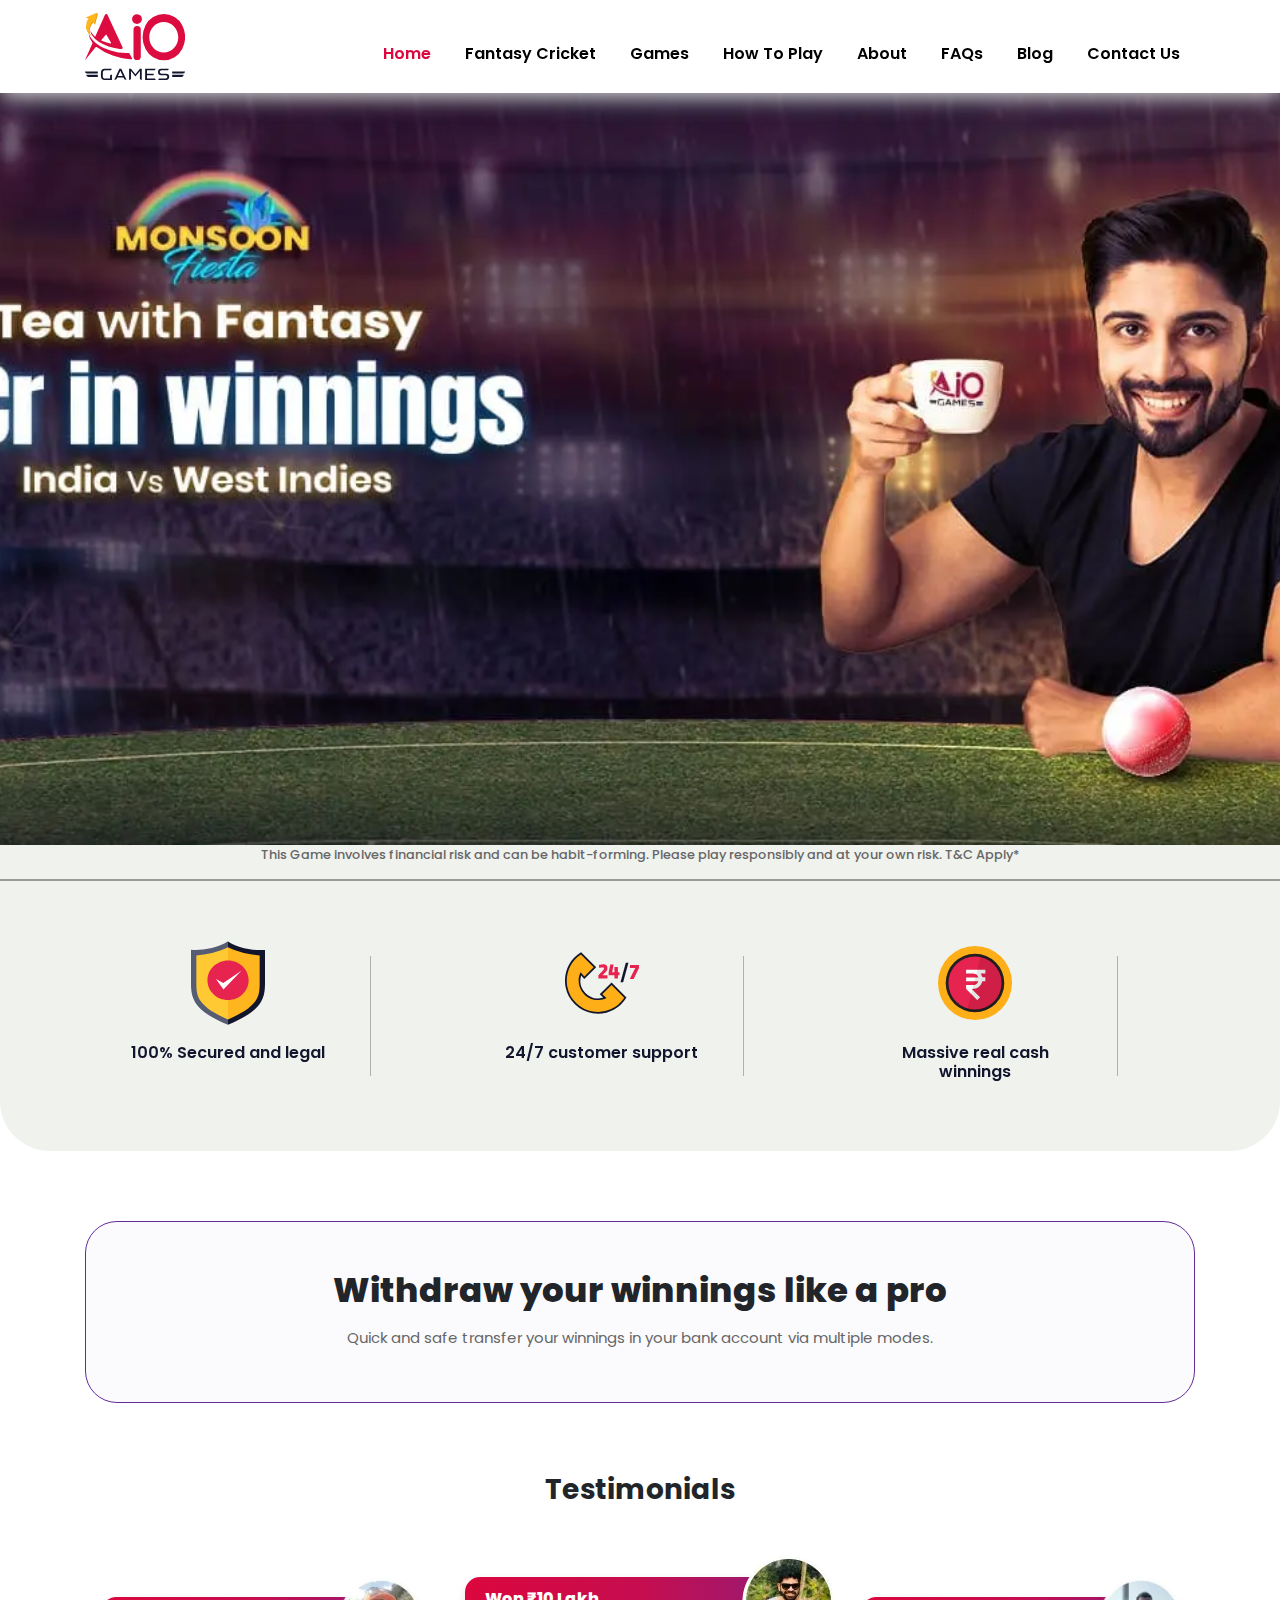
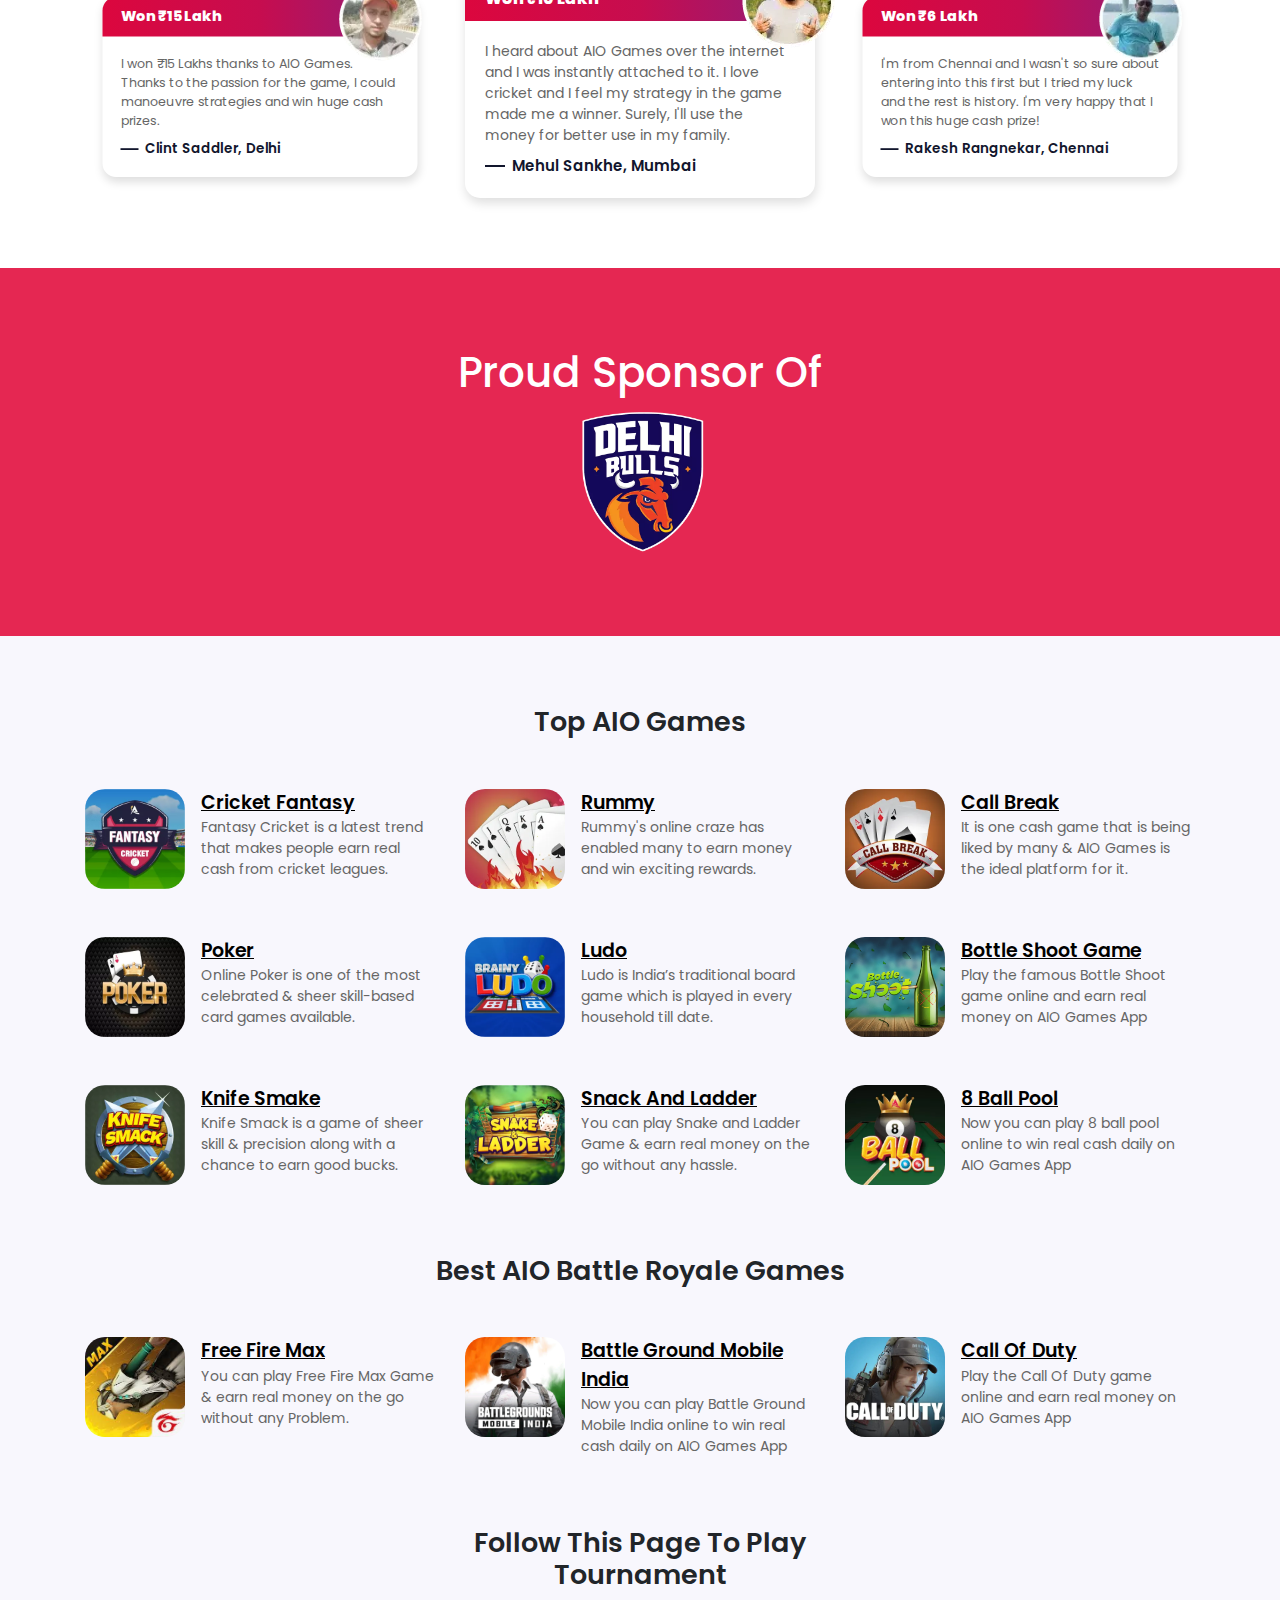
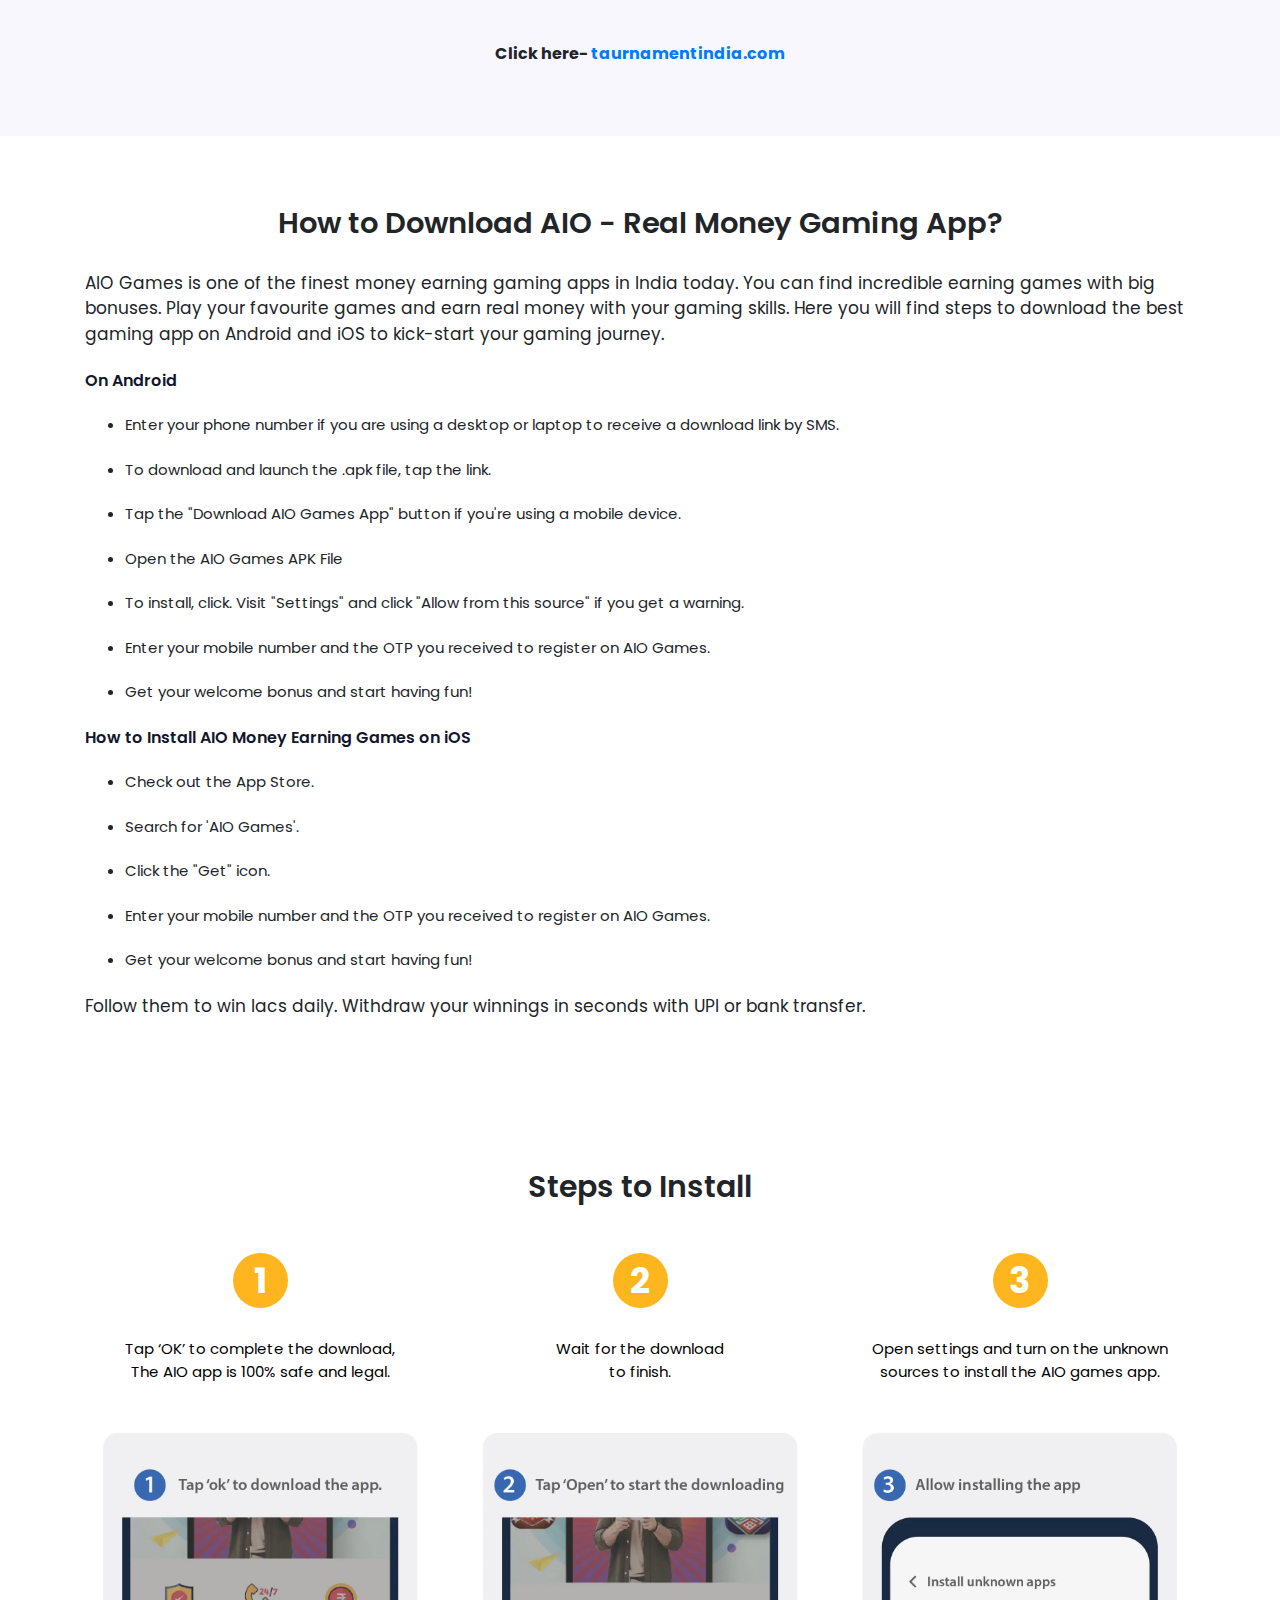
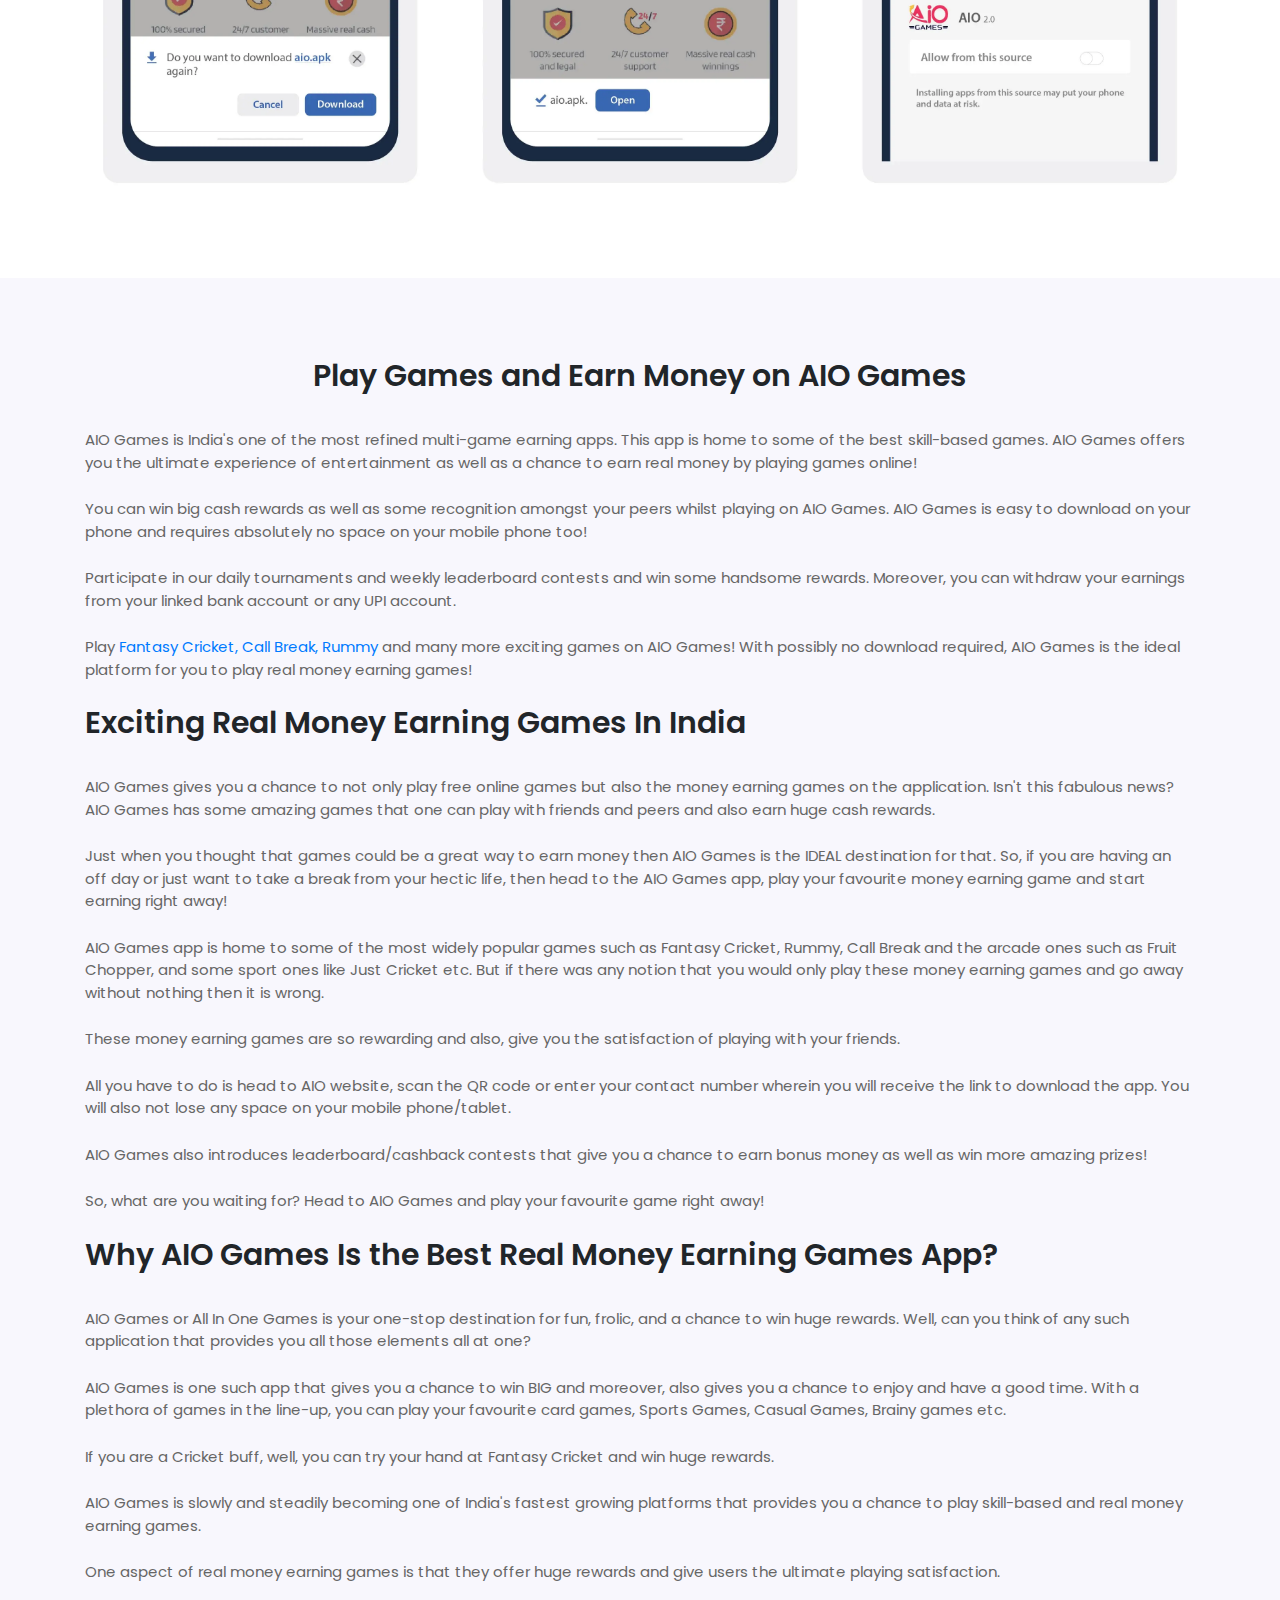
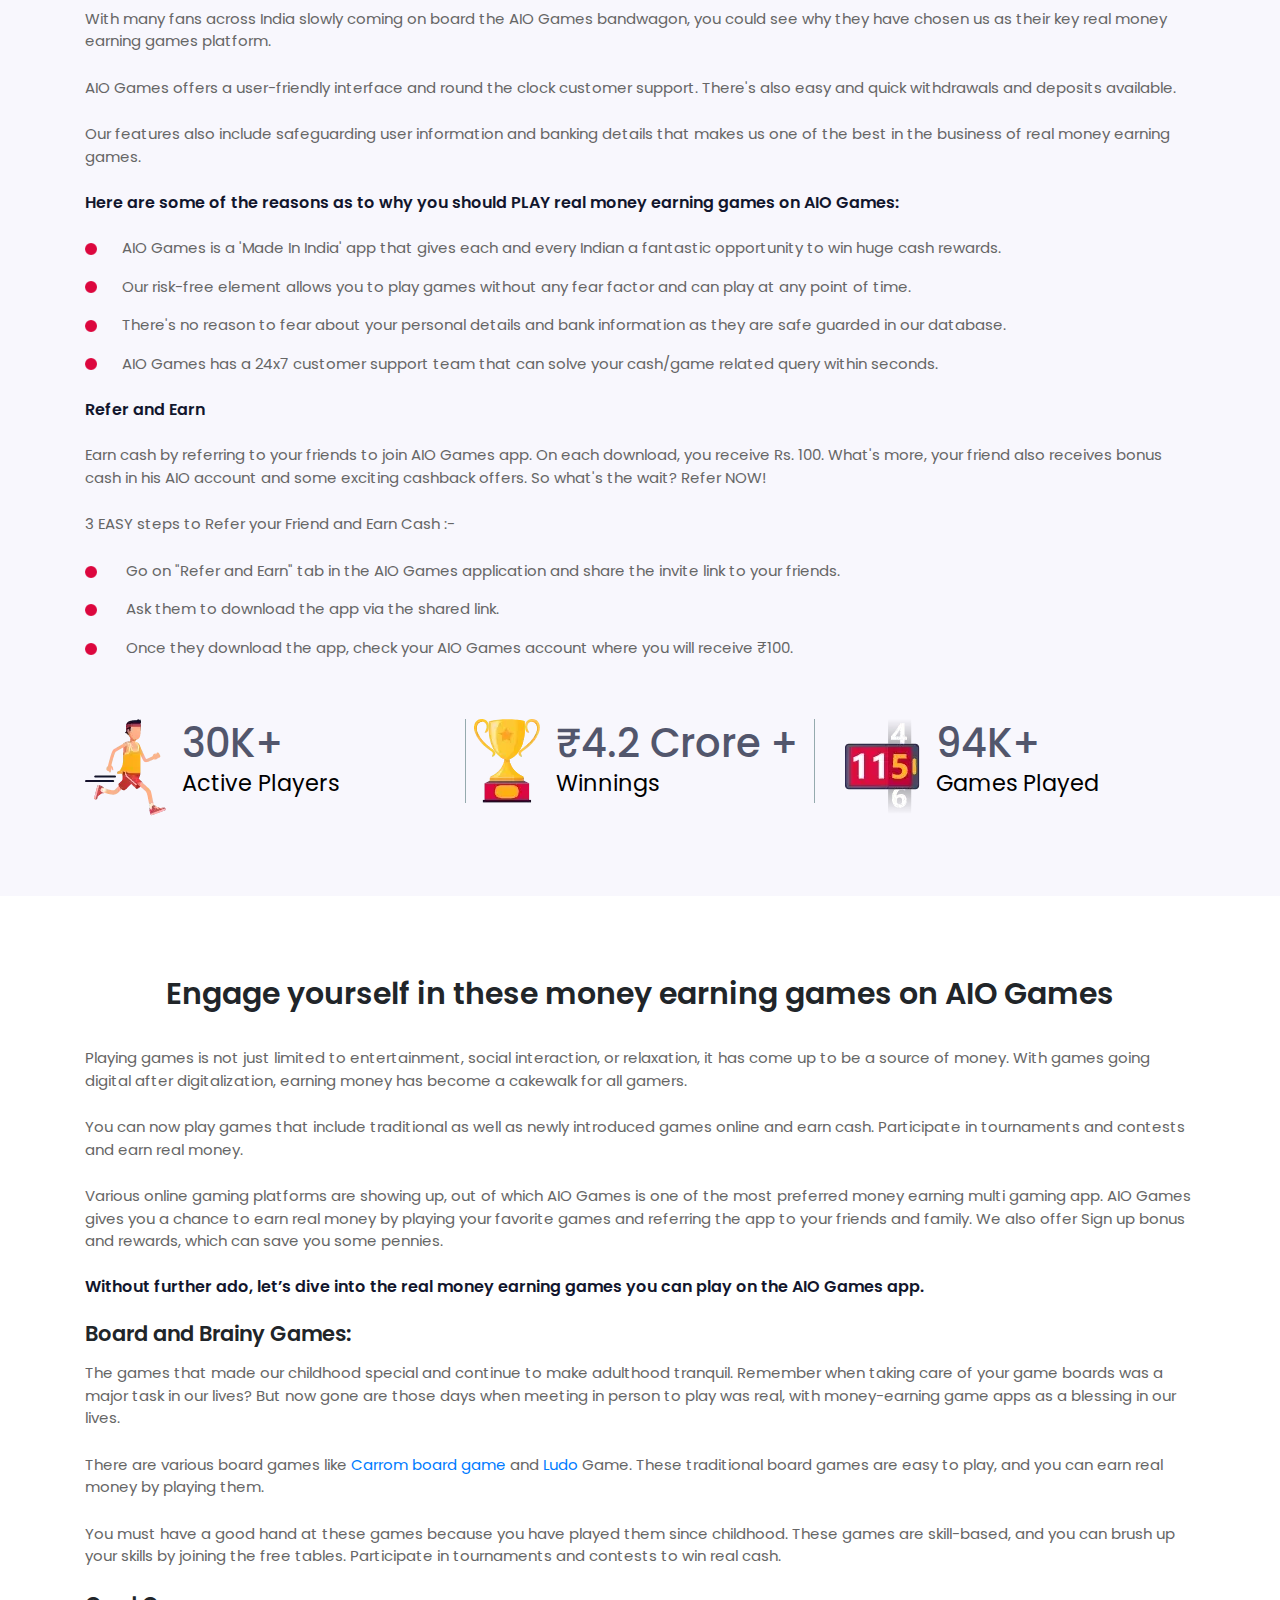
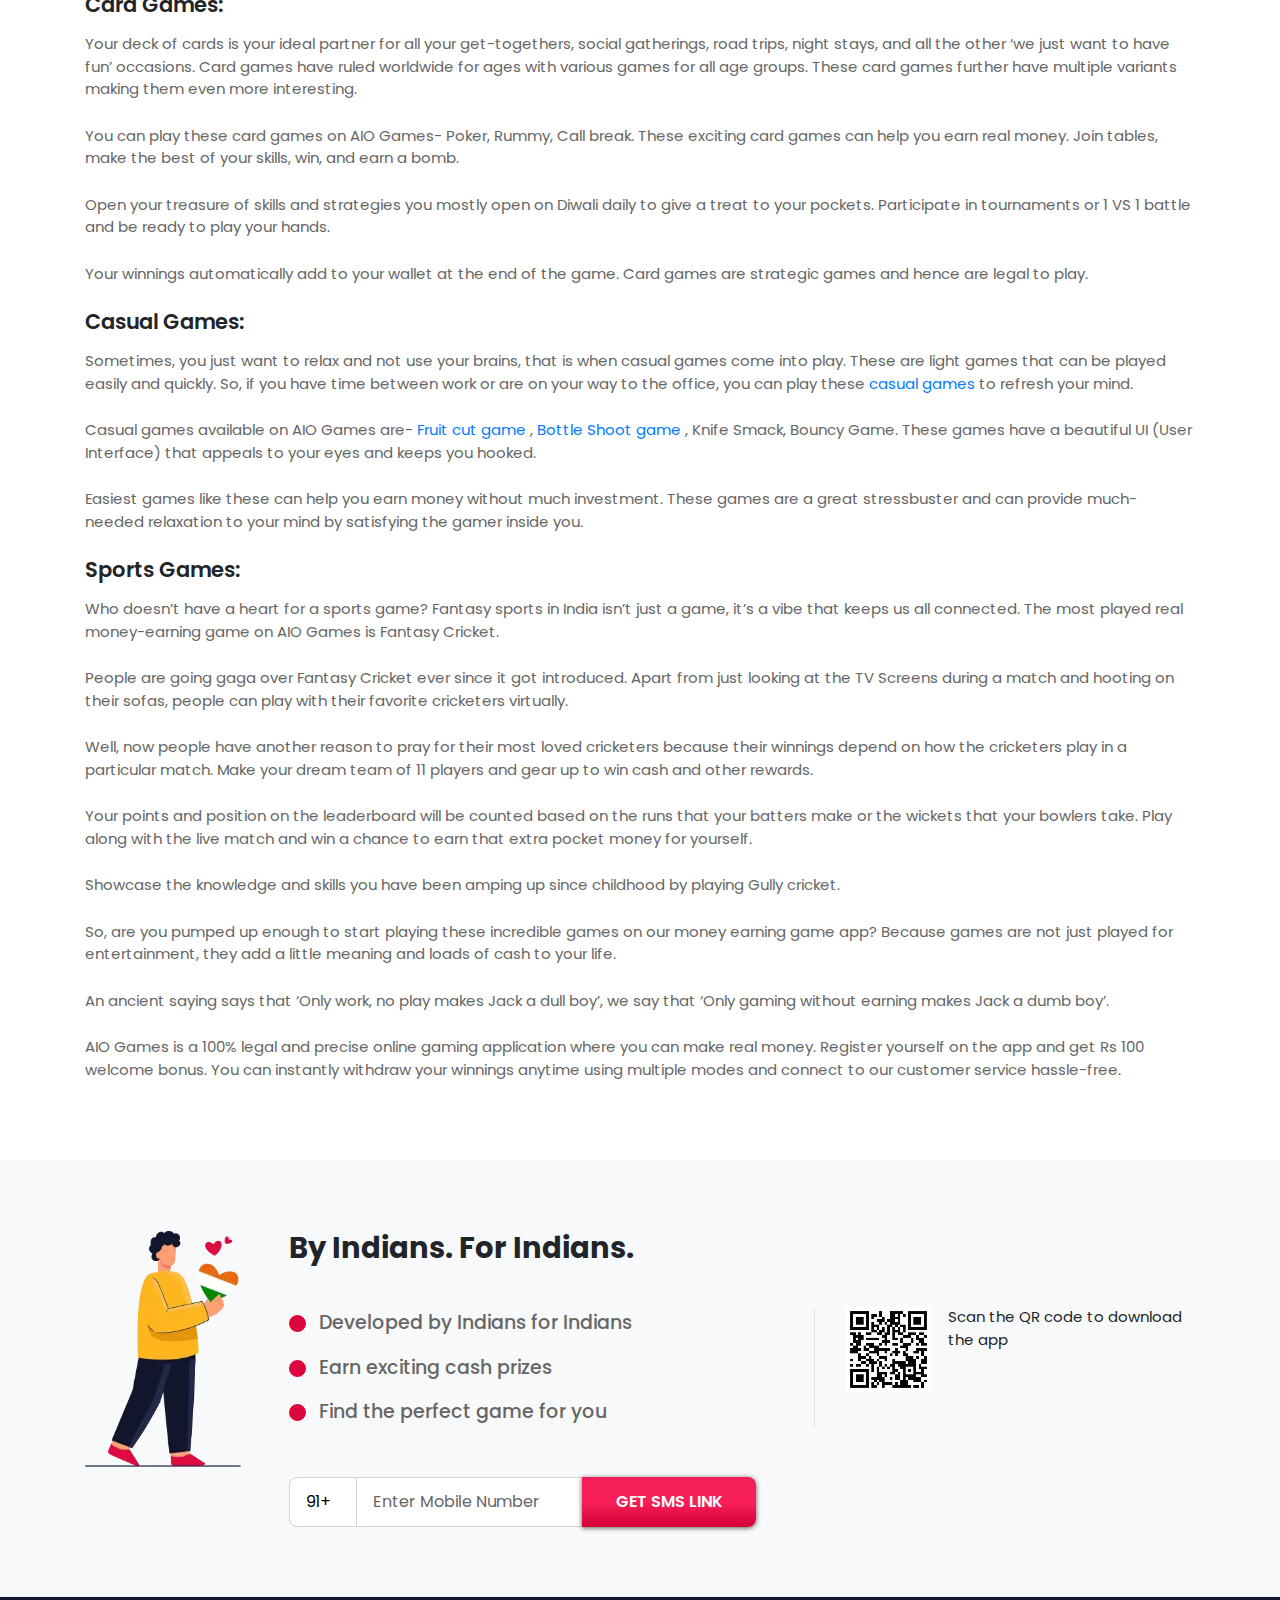
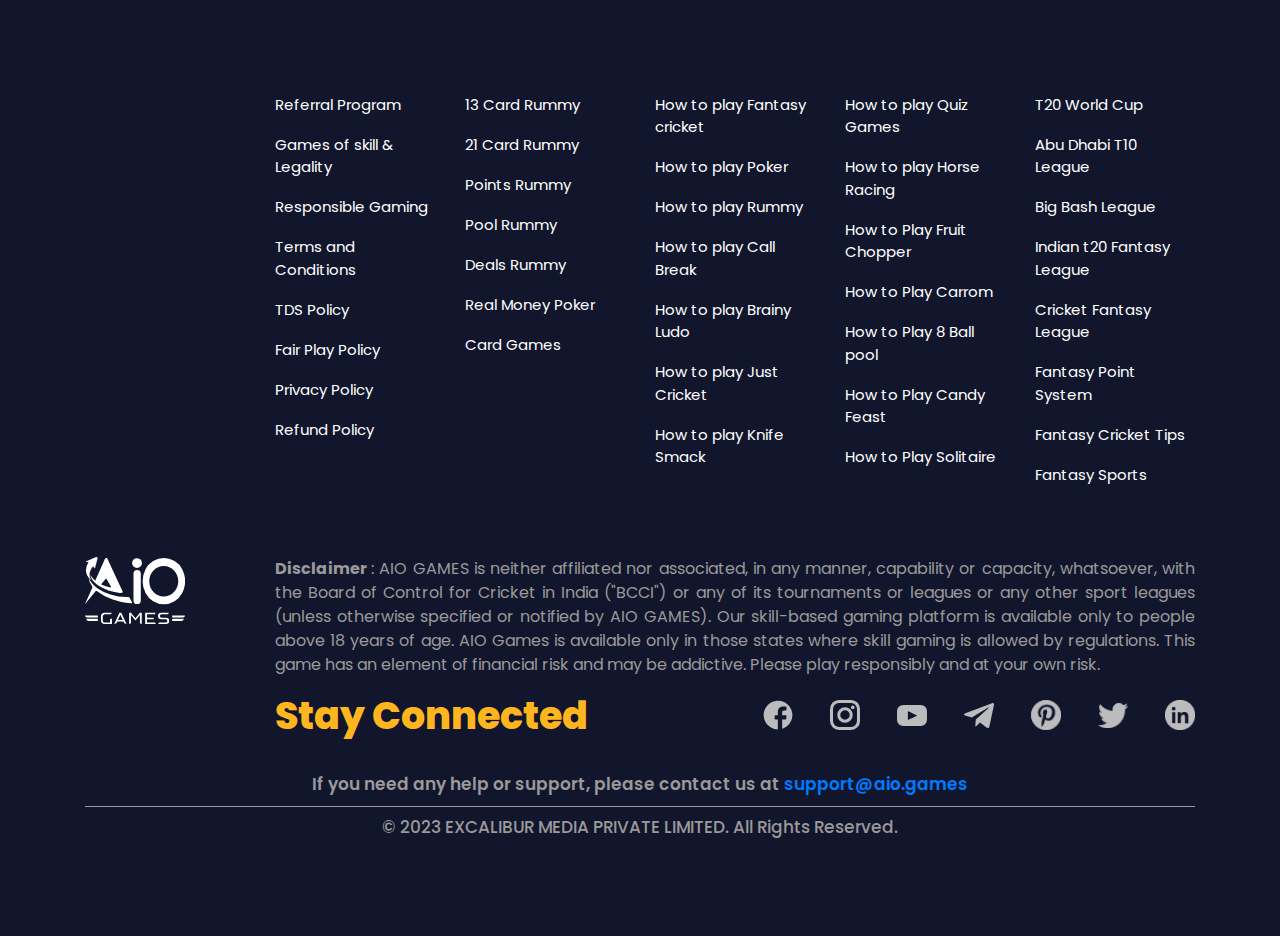
<file: AIO Games/index.html>
<!doctype html>
<html lang="en">
  
  <head>
    <meta charset="utf-8">
    <meta name="viewport" content="width=device-width, initial-scale=1">
    <title>
      Play Real Money Earning Games On Aio Games
    </title>
    <link rel="icon" href="images/download.png">
    <link rel="stylesheet" href="css/style.css">
    <link rel="stylesheet" href="css/bootstrap.min.css">
    <link rel="preconnect" href="https://fonts.googleapis.com">
    <link rel="preconnect" href="https://fonts.gstatic.com" crossorigin>
    <link href="https://fonts.googleapis.com/css2?family=Poppins:ital,wght@0,100;0,200;0,300;0,400;0,500;0,600;0,700;0,800;0,900;1,100;1,200;1,300;1,400;1,500;1,600;1,700;1,800;1,900&display=swap"
    rel="stylesheet">
    <link rel="stylesheet" href="https://ka-f.fontawesome.com/releases/v6.0.0/css/pro.min.css"
    />
    <link rel="stylesheet" href="https://cdnjs.cloudflare.com/ajax/libs/OwlCarousel2/2.3.4/assets/owl.carousel.min.css">
    <link rel="stylesheet" href="https://cdnjs.cloudflare.com/ajax/libs/OwlCarousel2/2.3.4/assets/owl.theme.default.min.css">
  </head>
  
  <body>
    <header>
      <div class="container">
        <nav class="navbar navbar-expand-lg navbar-light px-0">
          <a class="navbar-brand" href="#">
            <img src="images/AIO_logo.svg" alt="" class="">
          </a>
          <button class="navbar-toggler border-0" style="outline: 0 !important;"
          type="button" data-bs-toggle="collapse" data-bs-target="#navbarSupportedContent"
          aria-controls="navbarSupportedContent" aria-expanded="false" aria-label="Toggle navigation">
            <span class="navbar-toggler-icon">
            </span>
          </button>
          <div class="collapse navbar-collapse justify-content-end" id="navbarSupportedContent">
            <ul class="main-ul mb-0">
              <li class="d-lg-inline-block py-2 py-lg-0 mt-3 mtlg-0">
                <a href="#">
                  Home
                </a>
              </li>
              <li class="d-lg-inline-block py-2 py-lg-0">
                <a href="#">
                  Fantasy Cricket
                </a>
              </li>
              <li class="d-lg-inline-block py-2 py-lg-0">
                <a href="#">
                  Games
                  <i class="fa-regular fa-chevron-down dow">
                  </i>
                </a>
                <ul class="mb-0 drop-down border rounded p-0">
                  <li class="m-0 border-bottom">
                    <a href="#">
                      Rummy
                    </a>
                  </li>
                  <li class="m-0 border-bottom">
                    <a href="#">
                      Call Break
                    </a>
                  </li>
                  <li class="m-0 border-bottom">
                    <a href="#">
                      Brainy Ludo
                    </a>
                  </li>
                  <li class="m-0 border-bottom">
                    <a href="#">
                      Bottle Shoot
                    </a>
                  </li>
                  <li class="m-0 border-bottom">
                    <a href="#">
                      Solitaire Delights
                    </a>
                  </li>
                  <li class="m-0 border-bottom">
                    <a href="#">
                      Rummy
                    </a>
                  </li>
                  <li class="m-0 border-bottom">
                    <a href="#">
                      Call Break
                    </a>
                  </li>
                  <li class="m-0 border-bottom">
                    <a href="#">
                      Brainy Ludo
                    </a>
                  </li>
                  <li class="m-0 border-bottom">
                    <a href="#">
                      Bottle Shoot
                    </a>
                  </li>
                  <li class="m-0 border-bottom">
                    <a href="#">
                      Solitaire Delights
                    </a>
                  </li>
                </ul>
              </li>
              <li class="d-lg-inline-block py-2 py-lg-0">
                <a href="#">
                  How To Play
                  <i class="fa-regular fa-chevron-down dow">
                  </i>
                </a>
                <ul class="mb-0 drop-down border rounded p-0">
                  <li class="m-0 border-bottom">
                    <a href="#">
                      Fantasy Cricket
                    </a>
                  </li>
                  <li class="m-0 border-bottom">
                    <a href="#">
                      Rummy
                    </a>
                  </li>
                  <li class="m-0 border-bottom">
                    <a href="#">
                      Call Break
                    </a>
                  </li>
                  <li class="m-0 border-bottom">
                    <a href="#">
                      Brainy Ludo
                    </a>
                  </li>
                  <li class="m-0 border-bottom">
                    <a href="#">
                      Bottle Shoot
                    </a>
                  </li>
                  <li class="m-0 border-bottom">
                    <a href="#">
                      Solitaire Delights
                    </a>
                  </li>
                  <li class="m-0 border-bottom">
                    <a href="#">
                      Poker
                    </a>
                  </li>
                  <li class="m-0 border-bottom">
                    <a href="#">
                      Fruit Chopper
                    </a>
                  </li>
                  <li class="m-0 border-bottom">
                    <a href="#">
                      Carrom Game
                    </a>
                  </li>
                  <li class="m-0">
                    <a href="#">
                      8 Pool Ball
                    </a>
                  </li>
                </ul>
              </li>
              <li class="d-lg-inline-block py-2 py-lg-0">
                <a href="#">
                  About
                </a>
              </li>
              <li class="d-lg-inline-block py-2 py-lg-0">
                <a href="#">
                  FAQs
                </a>
              </li>
              <li class="d-lg-inline-block py-2 py-lg-0">
                <a href="#">
                  Blog
                </a>
              </li>
              <li class="d-lg-inline-block py-2 py-lg-0">
                <a href="#" class="pr-0">
                  Contact Us
                </a>
              </li>
            </ul>
          </div>
        </nav>
      </div>
    </header>

    <section class="section-1">
    </section>

    <section class="hero-text-section">
      <div class="container">
        <div class="normal-text">
          <p class="mb-0">
            This Game involves financial risk and can be habit-forming. Please play
            responsibly and at your own risk. T&C Apply*
          </p>
        </div>
      </div>
    </section>

    <section class="section-2">
      <div class="container">
        <div class="home-demo">
          <div class="owl-carousel" id="first-slider">
            <div class="item">
              <div class="section-2-content text-center mx-auto mx-md-0">
                <img src="images/ico_main_01_100secured.svg" alt="">
                <h5>
                  100% Secured and legal
                </h5>
              </div>
            </div>
            <div class="item">
              <div class="section-2-content text-center mx-auto mx-md-0">
                <img src="images/ico_main_02_24x7.svg" alt="">
                <h5>
                  24/7 customer support
                </h5>
              </div>
            </div>
            <div class="item">
              <div class="section-2-content text-center mx-auto mx-md-0">
                <img src="images/ico_main_03_massive_real_cash_winnings.svg" alt="">
                <h5>
                  Massive real cash
                  <br>
                  winnings
                </h5>
              </div>
            </div>
            <div class="item">
              <div class="section-2-content text-center mx-auto mx-md-0">
                <img src="images/ico_main_04_instant_deposit.svg" alt="">
                <h5>
                  Instant deposits and
                  <br>
                  withdrawals
                </h5>
              </div>
            </div>
            <div class="item">
              <div class="section-2-content text-center mx-auto mx-md-0">
                <img src="images/ico_main_05_best_cashback.svg" alt="">
                <h5>
                  Referring a friend is
                  <br>
                  rewarding
                </h5>
              </div>
            </div>
            <div class="item">
              <div class="section-2-content text-center mx-auto mx-md-0">
                <img src="images/ico_main_06_multiple_gaming.svg" alt="">
                <h5>
                  Multiple games
                </h5>
              </div>
            </div>
          </div>
        </div>
      </div>
    </section>

    <section class="section-3">
      <div class="container">
        <div class="row">
          <div class="col-12">
            <div class="section-3-content text-center">
              <h5 class="mb-3 mt-0">
                Withdraw your winnings like a pro
              </h5>
              <p class="tex-1 mb-0">
                Quick and safe transfer your winnings in your bank account via multiple
                modes.
              </p>
            </div>
          </div>
        </div>
      </div>
    </section>

    <section class="section-4">
      <div class="container">
        <h4 class="text-center">
          Testimonials
        </h4>
        <div class="row row-1 align-items-center">
          <div class="col-12 col-lg-6 col-xl-4">
            <div class="section-4-content mb-4 mb-xl-0">
              <div class="box box-r">
                <div class="top-box">
                  <span>
                    Won ₹15 Lakh
                  </span>
                </div>
                <img src="images/img_testimonial1.webp" alt="" class="pose">
                <div class="bottom-box">
                  <p class="tex-2 mb-0">
                    I won ₹15 Lakhs thanks to AIO Games. Thanks to the passion for the game,
                    I could manoeuvre strategies and win huge cash prizes.
                  </p>
                  <div class="footer-text mt-2">
                    <span class="line">
                    </span>
                    <span class="line-text">
                      Clint Saddler, Delhi
                    </span>
                  </div>
                </div>
              </div>
            </div>
          </div>
          <div class="col-12 col-lg-6 col-xl-4">
            <div class="section-4-content mb-4 mb-xl-0">
              <div class="box ">
                <div class="top-box">
                  <span>
                    Won ₹10 Lakh
                  </span>
                </div>
                <img src="images/img_testimonial2.webp" alt="">
                <div class="bottom-box">
                  <p class="tex-2 mb-0">
                    I heard about AIO Games over the internet and I was instantly attached
                    to it. I love cricket and I feel my strategy in the game made me a winner.
                    Surely, I'll use the money for better use in my family.
                  </p>
                  <div class="footer-text mt-2">
                    <span class="line">
                    </span>
                    <span class="line-text">
                      Mehul Sankhe, Mumbai
                    </span>
                  </div>
                </div>
              </div>
            </div>
          </div>
          <div class="col-12 col-lg-6 col-xl-4">
            <div class="section-4-content">
              <div class="box box-r">
                <div class="top-box">
                  <span>
                    Won ₹6 Lakh
                  </span>
                </div>
                <img src="images/img_testimonial3.webp" alt="" class="pose">
                <div class="bottom-box">
                  <p class="tex-2 mb-0">
                    I'm from Chennai and I wasn't so sure about entering into this first but
                    I tried my luck and the rest is history. I'm very happy that I won this
                    huge cash prize!
                  </p>
                  <div class="footer-text mt-2">
                    <span class="line">
                    </span>
                    <span class="line-text">
                      Rakesh Rangnekar, Chennai
                    </span>
                  </div>
                </div>
              </div>
            </div>
          </div>
        </div>
      </div>
    </section>
    <section class="section-5">
      <div class="container">
        <div class="section-5-content text-center">
          <h2>
            Proud Sponsor Of
          </h2>
          <img src="images/delhi_bulls.webp" alt="">
        </div>
      </div>
    </section>

    <section class="section-6">
      <div class="container">
        <h2 class="text-center">
          Top AIO Games
        </h2>
        <div class="row">
          <div class="col-12 col-md-6 col-lg-6 col-xl-4">
            <div class="section-6-content d-flex mb-5 mb-md-0">
              <div class="mr-3">
                <a href="#" class="img-a">
                  <img src="images/fantasy-cricket-icon.webp" alt="">
                </a>
              </div>
              <div>
                <a href="#" class="tex-btn-1">
                  Cricket Fantasy
                </a>
                <p class="tex-3 mb-0">
                  Fantasy Cricket is a latest trend that makes people earn real cash from
                  cricket leagues.
                </p>
              </div>
            </div>
          </div>
          <div class="col-12 col-lg-6 col-md-6 col-xl-4">
            <div class="section-6-content d-flex mb-5 mb-md-0">
              <div class="mr-3">
                <a href="#" class="img-a">
                  <img src="images/03rummy.webp" alt="">
                </a>
              </div>
              <div>
                <a href="#" class="tex-btn-1">
                  Rummy
                </a>
                <p class="tex-3 mb-0">
                  Rummy's online craze has enabled many to earn money and win exciting rewards.
                </p>
              </div>
            </div>
          </div>
          <div class="col-12 col-lg-6 col-xl-4 col-md-6">
            <div class="section-6-content margin-6 mt-xl-0 d-flex ">
              <div class="mr-3">
                <a href="#" class="img-a">
                  <img src="images/04callbreak.webp" alt="">
                </a>
              </div>
              <div>
                <a href="#" class="tex-btn-1">
                  Call Break
                </a>
                <p class="tex-3 mb-0">
                  It is one cash game that is being liked by many & AIO Games is the ideal
                  platform for it.
                </p>
              </div>
            </div>
          </div>
          <div class="col-12 col-lg-6 col-xl-4 col-md-6">
            <div class="section-6-content d-flex mt-5">
              <div class="mr-3">
                <a href="#" class="img-a">
                  <img src="images/poker-icon.webp" alt="">
                </a>
              </div>
              <div>
                <a href="#" class="tex-btn-1">
                  Poker
                </a>
                <p class="tex-3 mb-0">
                  Online Poker is one of the most celebrated & sheer skill-based card games
                  available.
                </p>
              </div>
            </div>
          </div>
          <div class="col-12 col-lg-6 col-xl-4 col-md-6">
            <div class="section-6-content d-flex mt-5">
              <div class="mr-3">
                <a href="#" class="img-a">
                  <img src="images/ludo-game-icon.webp" alt="">
                </a>
              </div>
              <div>
                <a href="#" class="tex-btn-1">
                  Ludo
                </a>
                <p class="tex-3 mb-0">
                  Ludo is India’s traditional board game which is played in every household
                  till date.
                </p>
              </div>
            </div>
          </div>
          <div class="col-12 col-lg-6 col-xl-4 col-md-6">
            <div class="section-6-content d-flex mt-5">
              <div class="mr-3">
                <a href="#" class="img-a">
                  <img src="images/bottle-shoot-game.webp" alt="">
                </a>
              </div>
              <div>
                <a href="#" class="tex-btn-1">
                  Bottle Shoot Game
                </a>
                <p class="tex-3 mb-0">
                  Play the famous Bottle Shoot game online and earn real money on AIO Games
                  App
                </p>
              </div>
            </div>
          </div>
          <div class="col-12 col-lg-6 col-xl-4 col-md-6">
            <div class="section-6-content d-flex mt-5">
              <div class="mr-3">
                <a href="#" class="img-a">
                  <img src="images/knife-smack-icon.webp" alt="">
                </a>
              </div>
              <div>
                <a href="#" class="tex-btn-1">
                  Knife Smake
                </a>
                <p class="tex-3 mb-0">
                  Knife Smack is a game of sheer skill & precision along with a chance to
                  earn good bucks.
                </p>
              </div>
            </div>
          </div>
          <div class="col-12 col-lg-6 col-xl-4 col-md-6">
            <div class="section-6-content d-flex mt-5">
              <div class="mr-3">
                <a href="#" class="img-a">
                  <img src="images/snake-and-ladder-game.webp" alt="">
                </a>
              </div>
              <div>
                <a href="#" class="tex-btn-1">
                  Snack And Ladder
                </a>
                <p class="tex-3 mb-0">
                  You can play Snake and Ladder Game & earn real money on the go without
                  any hassle.
                </p>
              </div>
            </div>
          </div>
          <div class="col-12 col-lg-6 col-xl-4 col-md-6">
            <div class="section-6-content d-flex mt-5">
              <div class="mr-3">
                <a href="#" class="img-a">
                  <img src="images/8-ball-pool-icon.webp" alt="">
                </a>
              </div>
              <div>
                <a href="#" class="tex-btn-1">
                  8 Ball Pool
                </a>
                <p class="tex-3 mb-0">
                  Now you can play 8 ball pool online to win real cash daily on AIO Games
                  App
                </p>
              </div>
            </div>
          </div>
        </div>
      </div>
    </section>
    <!-- section-6 end -->
    <!-- section-6-dublicate start -->
    <section class="section-6 section-6-dublicate pt-0">
      <div class="container">
        <h2 class="text-center">
          Best AIO Battle Royale Games
        </h2>
        <div class="row">
          <div class="col-12 col-md-6 col-lg-6 col-xl-4">
            <div class="section-6-content d-flex mb-5 mb-md-0">
              <div class="mr-3">
                <a href="#" class="img-a">
                  <img src="images/ffmax.jpg" alt="">
                </a>
              </div>
              <div>
                <a href="#" class="tex-btn-1">
                  Free Fire Max
                </a>
                <p class="tex-3 mb-0">
                  You can play Free Fire Max Game & earn real money on the go without any
                  Problem.
                </p>
              </div>
            </div>
          </div>
          <div class="col-12 col-lg-6 col-md-6 col-xl-4">
            <div class="section-6-content d-flex mb-5 mb-md-0">
              <div class="mr-3">
                <a href="#" class="img-a">
                  <img src="images/WhatsApp Image 2023-09-29 at 3.58.03 PM.jpeg" alt="">
                </a>
              </div>
              <div>
                <a href="#" class="tex-btn-1">
                  Battle Ground Mobile India
                </a>
                <p class="tex-3 mb-0">
                  Now you can play Battle Ground Mobile India online to win real cash daily
                  on AIO Games App
                </p>
              </div>
            </div>
          </div>
          <div class="col-12 col-lg-6 col-xl-4 col-md-6">
            <div class="section-6-content margin-6 mt-xl-0 d-flex ">
              <div class="mr-3">
                <a href="#" class="img-a">
                  <img src="images/cod.jpeg" alt="">
                </a>
              </div>
              <div>
                <a href="#" class="tex-btn-1">
                  Call Of Duty
                </a>
                <p class="tex-3 mb-0">
                  Play the Call Of Duty game online and earn real money on AIO Games App
                </p>
              </div>
            </div>
          </div>
        </div>
      </div>
      </div>
    </section>
   
    <section class="section-6-x section-6 pt-0">
      <div class="container">
        <h2 class="text-center">
          Follow This Page To Play
          <br>
          Tournament
        </h2>
        <div class="row">
          <div class="col-12">
            <div class="section-6-x-content text-center">
              <span class="font-weight-bold">
                Click here-
                <a target="_blank" href="https://www.instagram.com/fftournamentindian/">
                  <i class="fa-brands fa-instagram">
                  </i>
                  taurnamentindia.com
                </a>
              </span>
            </div>
          </div>
        </div>
      </div>
    </section>
    
    <section class="section-7">
      <div class="container">
        <div class="section-7-content">
          <h2 class="text-center">
            How to Download AIO - Real Money Gaming App?
          </h2>
          <p class="tex-4 mb-0">
            AIO Games is one of the finest money earning gaming apps in India today.
            You can find incredible earning games with big bonuses. Play your favourite
            games and earn real money with your gaming skills. Here you will find steps
            to download the best gaming app on Android and iOS to kick-start your gaming
            journey.
          </p>
          <h6 class="mt-4">
            On Android
          </h6>
          <ul class="mb-0 ul-7 mt-4">
            <li>
              Enter your phone number if you are using a desktop or laptop to receive
              a download link by SMS.
            </li>
            <li>
              To download and launch the .apk file, tap the link.
            </li>
            <li>
              Tap the "Download AIO Games App" button if you're using a mobile device.
            </li>
            <li>
              Open the AIO Games APK File
            </li>
            <li>
              To install, click. Visit "Settings" and click "Allow from this source"
              if you get a warning.
            </li>
            <li>
              Enter your mobile number and the OTP you received to register on AIO Games.
            </li>
            <li>
              Get your welcome bonus and start having fun!
            </li>
          </ul>
          <h6 class="mt-4">
            How to Install AIO Money Earning Games on iOS
          </h6>
          <ul class="mb-0 ul-7 mt-4">
            <li>
              Check out the App Store.
            </li>
            <li>
              Search for 'AIO Games'.
            </li>
            <li>
              Click the "Get" icon.
            </li>
            <li>
              Enter your mobile number and the OTP you received to register on AIO Games.
            </li>
            <li>
              Get your welcome bonus and start having fun!
            </li>
          </ul>
          <p class="tex-4 mb-0">
            Follow them to win lacs daily. Withdraw your winnings in seconds with
            UPI or bank transfer.
          </p>
        </div>
      </div>
    </section>
    
    <section class="section-8">
      <div class="container">
        <h2 class="mb-5">
          Steps to Install
        </h2>
        <div class="row row-1">
          <div class="col-12 col-lg-6 col-xl-4">
            <div class="section-8-content text-center mb-4 mb-xl-0">
              <div class="step-number">
                1
              </div>
              <p class="tex-5">
                Tap ‘OK’ to complete the download,
                <br>
                The AIO app is 100% safe and legal.
              </p>
              <img src="images/install-step-1.webp" alt="" class="w-100">
            </div>
          </div>
          <div class="col-12 col-lg-6 col-xl-4">
            <div class="section-8-content text-center mb-4 mb-xl-0">
              <div class="step-number">
                2
              </div>
              <p class="tex-5">
                Wait for the download
                <br>
                to finish.
              </p>
              <img src="images/install-step-2.webp" alt="" class="w-100">
            </div>
          </div>
          <div class="col-12 col-lg-6 col-xl-4">
            <div class="section-8-content text-center">
              <div class="step-number">
                3
              </div>
              <p class="tex-5">
                Open settings and turn on the unknown
                <br>
                sources to install the AIO games app.
              </p>
              <img src="images/install-step-3.webp" alt="" class="w-100">
            </div>
          </div>
        </div>
      </div>
    </section>
    
    <section class="section-9">
      <div class="container">
        <h2 class="text-center">
          Play Games and Earn Money on AIO Games
        </h2>
        <ul class="mb-0">
          <li>
            AIO Games is India's one of the most refined multi-game earning apps.
            This app is home to some of the best skill-based games. AIO Games offers
            you the ultimate experience of entertainment as well as a chance to earn
            real money by playing games online!
          </li>
          <li class="mt-4">
            You can win big cash rewards as well as some recognition amongst your
            peers whilst playing on AIO Games. AIO Games is easy to download on your
            phone and requires absolutely no space on your mobile phone too!
          </li>
          <li class="mt-4">
            Participate in our daily tournaments and weekly leaderboard contests and
            win some handsome rewards. Moreover, you can withdraw your earnings from
            your linked bank account or any UPI account.
          </li>
          <li class="mt-4">
            Play
            <a href="#">
              Fantasy Cricket,
            </a>
            <a href="#">
              Call Break,
            </a>
            <a href="#">
              Rummy
            </a>
            and many more exciting games on AIO Games! With possibly no download required,
            AIO Games is the ideal platform for you to play real money earning games!
          </li>
        </ul>
        <h2 class="text-left mt-4">
          Exciting Real Money Earning Games In India
        </h2>
        <ul class="mb-0">
          <li class="mt-4">
            AIO Games gives you a chance to not only play free online games but also
            the money earning games on the application. Isn't this fabulous news? AIO
            Games has some amazing games that one can play with friends and peers and
            also earn huge cash rewards.
          </li>
          <li class="mt-4">
            Just when you thought that games could be a great way to earn money then
            AIO Games is the IDEAL destination for that. So, if you are having an off
            day or just want to take a break from your hectic life, then head to the
            AIO Games app, play your favourite money earning game and start earning
            right away!
          </li>
          <li class="mt-4">
            AIO Games app is home to some of the most widely popular games such as
            Fantasy Cricket, Rummy, Call Break and the arcade ones such as Fruit Chopper,
            and some sport ones like Just Cricket etc. But if there was any notion
            that you would only play these money earning games and go away without
            nothing then it is wrong.
          </li>
          <li class="mt-4">
            These money earning games are so rewarding and also, give you the satisfaction
            of playing with your friends.
          </li>
          <li class="mt-4">
            All you have to do is head to AIO website, scan the QR code or enter your
            contact number wherein you will receive the link to download the app. You
            will also not lose any space on your mobile phone/tablet.
          </li>
          <li class="mt-4">
            AIO Games also introduces leaderboard/cashback contests that give you
            a chance to earn bonus money as well as win more amazing prizes!
          </li>
          <li class="mt-4">
            So, what are you waiting for? Head to AIO Games and play your favourite
            game right away!
          </li>
        </ul>
        <h2 class="text-left mt-4">
          Why AIO Games Is the Best Real Money Earning Games App?
        </h2>
        <ul class="mb-0">
          <li class="mt-4">
            AIO Games or All In One Games is your one-stop destination for fun, frolic,
            and a chance to win huge rewards. Well, can you think of any such application
            that provides you all those elements all at one?
          </li>
          <li class="mt-4">
            AIO Games is one such app that gives you a chance to win BIG and moreover,
            also gives you a chance to enjoy and have a good time. With a plethora
            of games in the line-up, you can play your favourite card games, Sports
            Games, Casual Games, Brainy games etc.
          </li>
          <li class="mt-4">
            If you are a Cricket buff, well, you can try your hand at Fantasy Cricket
            and win huge rewards.
          </li>
          <li class="mt-4">
            AIO Games is slowly and steadily becoming one of India's fastest growing
            platforms that provides you a chance to play skill-based and real money
            earning games.
          </li>
          <li class="mt-4">
            One aspect of real money earning games is that they offer huge rewards
            and give users the ultimate playing satisfaction.
          </li>
          <li class="mt-4">
            With many fans across India slowly coming on board the AIO Games bandwagon,
            you could see why they have chosen us as their key real money earning games
            platform.
          </li>
          <li class="mt-4">
            AIO Games offers a user-friendly interface and round the clock customer
            support. There's also easy and quick withdrawals and deposits available.
          </li>
          <li class="mt-4">
            Our features also include safeguarding user information and banking details
            that makes us one of the best in the business of real money earning games.
          </li>
        </ul>
        <h4>
          Here are some of the reasons as to why you should PLAY real money earning
          games on AIO Games:
        </h4>
        <ul class="color-ul">
          <li class="d-flex align-items-center">
            <img src="images/Ellipse-23.png" alt="" class="ellipes">
            AIO Games is a 'Made In India' app that gives each and every Indian a
            fantastic opportunity to win huge cash rewards.
          </li>
          <li class="d-flex align-items-center mt-3">
            <img src="images/Ellipse-23.png" alt="" class="ellipes">
            Our risk-free element allows you to play games without any fear factor
            and can play at any point of time.
          </li>
          <li class="d-flex align-items-center mt-3">
            <img src="images/Ellipse-23.png" alt="" class="ellipes">
            There's no reason to fear about your personal details and bank information
            as they are safe guarded in our database.
          </li>
          <li class="d-flex align-items-center mt-3">
            <img src="images/Ellipse-23.png" alt="" class="ellipes">
            AIO Games has a 24x7 customer support team that can solve your cash/game
            related query within seconds.
          </li>
        </ul>
        <h4>
          Refer and Earn
        </h4>
        <ul class="color-ul margin">
          <li>
            Earn cash by referring to your friends to join AIO Games app. On each
            download, you receive Rs. 100. What's more, your friend also receives bonus
            cash in his AIO account and some exciting cashback offers. So what's the
            wait? Refer NOW!
          </li>
          <li class="mt-4">
            3 EASY steps to Refer your Friend and Earn Cash :-
          </li>
          <li class="mt-4">
            <img src="images/Ellipse-23.png" class="ellipes" alt="">
            Go on "Refer and Earn" tab in the AIO Games application and share the
            invite link to your friends.
          </li>
          <li class="mt-3">
            <img src="images/Ellipse-23.png" class="ellipes" alt="">
            Ask them to download the app via the shared link.
          </li>
          <li class="mt-3">
            <img src="images/Ellipse-23.png" class="ellipes" alt="">
            Once they download the app, check your AIO Games account where you will
            receive ₹100.
          </li>
        </ul>
        <div class="row row-1">
          <div class="col-12 col-lg-6 col-xl-4">
            <div class="section-9-content mb-4 mb-xl-0 d-flex">
              <img src="images/ico_active_players (2).webp" alt="">
              <div class="ml-3">
                <h6 class="mb-0">
                  30K+
                </h6>
                <p class="d-block mb-0 tex-6">
                  Active Players
                </p>
              </div>
            </div>
          </div>
          <div class="col-12 col-lg-6 col-xl-4">
            <div class="section-9-content section-9-content-2 d-flex px-2 mb-4 mb-xl-0">
              <img src="images/ico_winnings.webp" alt="" height="84" width="66">
              <div class="ml-3">
                <h6 class="mb-0">
                  ₹4.2 Crore +
                </h6>
                <p class="d-block mb-0 tex-6">
                  Winnings
                </p>
              </div>
            </div>
          </div>
          <div class="col-12 col-lg-6 col-xl-4">
            <div class="section-9-content d-flex mb-4 mb-xl-0">
              <img src="images/ico_games_played.webp" alt="">
              <div class="ml-3">
                <h6 class="mb-0">
                  94K+
                </h6>
                <p class="d-block mb-0 tex-6">
                  Games Played
                </p>
              </div>
            </div>
          </div>
        </div>
      </div>
    </section>

    <section class="section-10">
      <div class="container">
        <h2 class="text-center">
          Engage yourself in these money earning games on AIO Games
        </h2>
        <ul class="mb-0">
          <li>
            Playing games is not just limited to entertainment, social interaction,
            or relaxation, it has come up to be a source of money. With games going
            digital after digitalization, earning money has become a cakewalk for all
            gamers.
          </li>
          <li class="mt-4">
            You can now play games that include traditional as well as newly introduced
            games online and earn cash. Participate in tournaments and contests and
            earn real money.
          </li>
          <li class="mt-4">
            Various online gaming platforms are showing up, out of which AIO Games
            is one of the most preferred money earning multi gaming app. AIO Games
            gives you a chance to earn real money by playing your favorite games and
            referring the app to your friends and family. We also offer Sign up bonus
            and rewards, which can save you some pennies.
          </li>
        </ul>
        <h4 class="mt-4">
          Without further ado, let’s dive into the real money earning games you
          can play on the AIO Games app.
        </h4>
        <h3>
          Board and Brainy Games:
        </h3>
        <ul class="mb-0">
          <li class="mt-3">
            The games that made our childhood special and continue to make adulthood
            tranquil. Remember when taking care of your game boards was a major task
            in our lives? But now gone are those days when meeting in person to play
            was real, with money-earning game apps as a blessing in our lives.
          </li>
          <li class="mt-4">
            There are various board games like
            <a href="#">
              Carrom board game
            </a>
            and
            <a href="#">
              Ludo
            </a>
            Game. These traditional board games are easy to play, and you can earn
            real money by playing them.
          </li>
          <li class="mt-4">
            You must have a good hand at these games because you have played them
            since childhood. These games are skill-based, and you can brush up your
            skills by joining the free tables. Participate in tournaments and contests
            to win real cash.
          </li>
        </ul>
        <h3 class="mt-4">
          Card Games:
        </h3>
        <ul class="mb-0">
          <li class="mt-3">
            Your deck of cards is your ideal partner for all your get-togethers, social
            gatherings, road trips, night stays, and all the other ‘we just want to
            have fun’ occasions. Card games have ruled worldwide for ages with various
            games for all age groups. These card games further have multiple variants
            making them even more interesting.
          </li>
          <li class="mt-4">
            You can play these card games on AIO Games- Poker, Rummy, Call break.
            These exciting card games can help you earn real money. Join tables, make
            the best of your skills, win, and earn a bomb.
          </li>
          <li class="mt-4">
            Open your treasure of skills and strategies you mostly open on Diwali
            daily to give a treat to your pockets. Participate in tournaments or 1
            VS 1 battle and be ready to play your hands.
          </li>
          <li class="mt-4">
            Your winnings automatically add to your wallet at the end of the game.
            Card games are strategic games and hence are legal to play.
          </li>
        </ul>
        <h3 class="mt-4">
          Casual Games:
        </h3>
        <ul class="mb-0">
          <li class="mt-3">
            Sometimes, you just want to relax and not use your brains, that is when
            casual games come into play. These are light games that can be played easily
            and quickly. So, if you have time between work or are on your way to the
            office, you can play these
            <a href="#">
              casual games
            </a>
            to refresh your mind.
          </li>
          <li class="mt-4">
            Casual games available on AIO Games are-
            <a href="#">
              Fruit cut game
            </a>
            ,
            <a href="#">
              Bottle Shoot game
            </a>
            , Knife Smack, Bouncy Game. These games have a beautiful UI (User Interface)
            that appeals to your eyes and keeps you hooked.
          </li>
          <li class="mt-4">
            Easiest games like these can help you earn money without much investment.
            These games are a great stressbuster and can provide much-needed relaxation
            to your mind by satisfying the gamer inside you.
          </li>
        </ul>
        <h3 class="mt-4">
          Sports Games:
        </h3>
        <ul class="mb-0">
          <li class="mt-3">
            Who doesn’t have a heart for a sports game? Fantasy sports in India isn’t
            just a game, it’s a vibe that keeps us all connected. The most played real
            money-earning game on AIO Games is Fantasy Cricket.
          </li>
          <li class="mt-4">
            People are going gaga over Fantasy Cricket ever since it got introduced.
            Apart from just looking at the TV Screens during a match and hooting on
            their sofas, people can play with their favorite cricketers virtually.
          </li>
          <li class="mt-4">
            Well, now people have another reason to pray for their most loved cricketers
            because their winnings depend on how the cricketers play in a particular
            match. Make your dream team of 11 players and gear up to win cash and other
            rewards.
          </li>
          <li class="mt-4">
            Your points and position on the leaderboard will be counted based on the
            runs that your batters make or the wickets that your bowlers take. Play
            along with the live match and win a chance to earn that extra pocket money
            for yourself.
          </li>
          <li class="mt-4">
            Showcase the knowledge and skills you have been amping up since childhood
            by playing Gully cricket.
          </li>
          <li class="mt-4">
            So, are you pumped up enough to start playing these incredible games on
            our money earning game app? Because games are not just played for entertainment,
            they add a little meaning and loads of cash to your life.
          </li>
          <li class="mt-4">
            An ancient saying says that ‘Only work, no play makes Jack a dull boy’,
            we say that ‘Only gaming without earning makes Jack a dumb boy’.
          </li>
          <li class="mt-4">
            AIO Games is a 100% legal and precise online gaming application where
            you can make real money. Register yourself on the app and get Rs 100 welcome
            bonus. You can instantly withdraw your winnings anytime using multiple
            modes and connect to our customer service hassle-free.
          </li>
        </ul>
      </div>
    </section>
    
    <section class="section-12">
      <div class="container">
        <div class="row">
          <div class="col-12  col-xl-8">
            <div class="section-12-content flex-last d-flex">
              <div class="d-none d-md-block">
                <img src="images/img_byindians.webp" alt="" id="img">
              </div>
              <div class="ml-5">
                <h2>
                  By Indians. For Indians.
                </h2>
                <ul class="mb-0">
                  <li>
                    <img src="images/Ellipse-23.png" alt="" class="mr-2">
                    Developed by Indians for Indians
                  </li>
                  <li class="mt-3">
                    <img src="images/Ellipse-23.png" alt="" class="mr-2">
                    Earn exciting cash prizes
                  </li>
                  <li class="mt-3">
                    <img src="images/Ellipse-23.png" alt="" class="mr-2">
                    Find the perfect game for you
                  </li>
                </ul>
                <form>
                  <input type="text" placeholder="91+" class="first-input">
                  <input type="text" placeholder="Enter Mobile Number" class=" first-input second-input"
                  required>
                  <button class="button d-lg-inline-block d-block" type="submit">
                    GET SMS LINK
                  </button>
                </form>
              </div>
            </div>
          </div>
          <div class="col-12 col-xl-4">
            <div class="section-12-content margin-12">
              <div class="d-flex flex-last ">
                <img src="images/qr.webp" alt="">
                <span class="ml-3">
                  Scan the QR code to download the app
                </span>
              </div>
            </div>
          </div>
        </div>
      </div>
    </section>
    
    <footer>
      <div class="container">

        <div class="top-footer">
          <div class="row">
            <div class="col-12 col-lg-6 col-xl-2 col-uniqe">
            </div>
            <div class="col-12 col-lg-6 col-xl-2">
              <div class="top-footer-content mb-4 mb-xl-0 text-center text-lg-left">
                <ul class="mb-0">
                  <li>
                    <a href="#">
                      Referral Program
                    </a>
                  </li>
                  <li>
                    <a href="#">
                      Games of skill & Legality
                    </a>
                  </li>
                  <li>
                    <a href="#">
                      Responsible Gaming
                    </a>
                  </li>
                  <li>
                    <a href="#">
                      Terms and Conditions
                    </a>
                  </li>
                  <li>
                    <a href="#">
                      TDS Policy
                    </a>
                  </li>
                  <li>
                    <a href="#">
                      Fair Play Policy
                    </a>
                  </li>
                  <li>
                    <a href="#">
                      Privacy Policy
                    </a>
                  </li>
                  <li>
                    <a href="#">
                      Refund Policy
                    </a>
                  </li>
                </ul>
              </div>
            </div>
            <div class="col-12 col-lg-6 col-xl-2">
              <div class="top-footer-content mb-4 mb-xl-0 text-center text-lg-left">
                <ul class="mb-0">
                  <li>
                    <a href="#">
                      13 Card Rummy
                    </a>
                  </li>
                  <li>
                    <a href="#">
                      21 Card Rummy
                    </a>
                  </li>
                  <li>
                    <a href="#">
                      Points Rummy
                    </a>
                  </li>
                  <li>
                    <a href="#">
                      Pool Rummy
                    </a>
                  </li>
                  <li>
                    <a href="#">
                      Deals Rummy
                    </a>
                  </li>
                  <li>
                    <a href="#">
                      Real Money Poker
                    </a>
                  </li>
                  <li>
                    <a href="#">
                      Card Games
                    </a>
                  </li>
                </ul>
              </div>
            </div>
            <div class="col-12 col-lg-6 col-xl-2">
              <div class="top-footer-content mb-4 mb-xl-0 text-center text-lg-left">
                <ul class="mb-0">
                  <li>
                    <a href="#">
                      How to play Fantasy cricket
                    </a>
                  </li>
                  <li>
                    <a href="#">
                      How to play Poker
                    </a>
                  </li>
                  <li>
                    <a href="#">
                      How to play Rummy
                    </a>
                  </li>
                  <li>
                    <a href="#">
                      How to play Call Break
                    </a>
                  </li>
                  <li>
                    <a href="#">
                      How to play Brainy Ludo
                    </a>
                  </li>
                  <li>
                    <a href="#">
                      How to play Just Cricket
                    </a>
                  </li>
                  <li>
                    <a href="#">
                      How to play Knife Smack
                    </a>
                  </li>
                </ul>
              </div>
            </div>
            <div class="col-12 col-lg-6 col-xl-2">
              <div class="top-footer-content mb-4 mb-xl-0 text-center text-lg-left">
                <ul class="mb-0">
                  <li>
                    <a href="#">
                      How to play Quiz Games
                    </a>
                  </li>
                  <li>
                    <a href="#">
                      How to play Horse Racing
                    </a>
                  </li>
                  <li>
                    <a href="#">
                      How to Play Fruit Chopper
                    </a>
                  </li>
                  <li>
                    <a href="#">
                      How to Play Carrom
                    </a>
                  </li>
                  <li>
                    <a href="#">
                      How to Play 8 Ball pool
                    </a>
                  </li>
                  <li>
                    <a href="#">
                      How to Play Candy Feast
                    </a>
                  </li>
                  <li>
                    <a href="#">
                      How to Play Solitaire
                    </a>
                  </li>
                </ul>
              </div>
            </div>
            <div class="col-12 col-lg-6 col-xl-2">
              <div class="top-footer-content text-center text-lg-left">
                <ul class="mb-0">
                  <li>
                    <a href="#">
                      T20 World Cup
                    </a>
                  </li>
                  <li>
                    <a href="#">
                      Abu Dhabi T10 League
                    </a>
                  </li>
                  <li>
                    <a href="#">
                      Big Bash League
                    </a>
                  </li>
                  <li>
                    <a href="#">
                      Indian t20 Fantasy League
                    </a>
                  </li>
                  <li>
                    <a href="#">
                      Cricket Fantasy League
                    </a>
                  </li>
                  <li>
                    <a href="#">
                      Fantasy Point System
                    </a>
                  </li>
                  <li>
                    <a href="#">
                      Fantasy Cricket Tips
                    </a>
                  </li>
                  <li>
                    <a href="#">
                      Fantasy Sports
                    </a>
                  </li>
                </ul>
              </div>
            </div>
          </div>
        </div>
        
        <div class="center-footer">
          <div class="row">
            <div class="col-12 col-xl-2">
              <div class="center-footer-content text-center text-lg-left mb-4 mb-xl-0">
                <a href="#">
                  <img src="images/logo_aio_white.svg" alt="" class="">
                </a>
              </div>
            </div>
            <div class="col-12 col-xl-10">
              <div class="center-footer-content">
                <p class="last-p-1">
                  <span class="font-weight-bold">
                    Disclaimer
                  </span>
                  : AIO GAMES is neither affiliated nor associated, in any manner, capability
                  or capacity, whatsoever, with the Board of Control for Cricket in India
                  ("BCCI") or any of its tournaments or leagues or any other sport leagues
                  (unless otherwise specified or notified by AIO GAMES). Our skill-based
                  gaming platform is available only to people above 18 years of age. AIO
                  Games is available only in those states where skill gaming is allowed by
                  regulations. This game has an element of financial risk and may be addictive.
                  Please play responsibly and at your own risk.
                </p>
                <div class="d-flex align-items-center flex-wrap row-2 text-center">
                  <h2 class="mb-3 mb-xl-0">
                    Stay Connected
                  </h2>
                  <ul class="mb-0">
                    <li class="d-inline-block ml-0">
                      <a href="#">
                        <img src="images/ico_facebook_inactive.svg" alt="" width="30">
                      </a>
                    </li>
                    <li class="d-inline-block">
                      <a href="#">
                        <img src="images/ico_instagram.svg" alt="" width="30">
                      </a>
                    </li>
                    <li class="d-inline-block">
                      <a href="#">
                        <img src="images/ico_youtube.svg" alt="" width="30">
                      </a>
                    </li>
                    <li class="d-inline-block">
                      <a href="#">
                        <img src="images/ico_telegram.svg" alt="" width="30">
                      </a>
                    </li>
                    <li class="d-inline-block">
                      <a href="#">
                        <img src="images/ico_pintrest.png" alt="" width="30">
                      </a>
                    </li>
                    <li class="d-inline-block mt-3 mt-md-0">
                      <a href="#">
                        <img src="images/ico_twitter.png" alt="" width="30">
                      </a>
                    </li>
                    <li class="d-inline-block mt-3 mt-md-0">
                      <a href="#">
                        <img src="images/Linkedin-01.webp" alt="" width="30">
                      </a>
                    </li>
                  </ul>
                </div>
              </div>
            </div>
          </div>
        </div>
        
        <div class="bottom-footer">
          <div class="text-center mt-4 bordr-last pb-2">
            <span class="last-span">
              If you need any help or support, please contact us at
              <a href="#" class="text-col-chng d-inline-block">
                support@aio.games
              </a>
            </span>
          </div>
          <div class="last-p-main text-center mt-2">
            <p class="last-p">
              © 2023 EXCALIBUR MEDIA PRIVATE LIMITED. All Rights Reserved.
            </p>
          </div>
        </div>
      </div>
    </footer>

<script src="https://cdnjs.cloudflare.com/ajax/libs/jquery/3.3.1/jquery.min.js">
    </script>
    <script src="https://cdnjs.cloudflare.com/ajax/libs/OwlCarousel2/2.3.4/owl.carousel.min.js">
    </script>
    <script src="https://cdn.jsdelivr.net/npm/bootstrap@5.0.2/dist/js/bootstrap.bundle.min.js"
    integrity="sha384-MrcW6ZMFYlzcLA8Nl+NtUVF0sA7MsXsP1UyJoMp4YLEuNSfAP+JcXn/tWtIaxVXM"
    crossorigin="anonymous">
    </script>
    <script src="https://cdn.jsdelivr.net/npm/@popperjs/core@2.9.2/dist/umd/popper.min.js"
    integrity="sha384-IQsoLXl5PILFhosVNubq5LC7Qb9DXgDA9i+tQ8Zj3iwWAwPtgFTxbJ8NT4GN1R8p"
    crossorigin="anonymous">
    </script>
    <script>
      $(function() {
        var owl = $("#first-slider");
        owl.owlCarousel({
          items: 3,
          margin: 10,
          loop: true,
          nav: false,
          dots: false,
          autoplay: true
        });
      });
    </script>
  </body>

</html>
</file>
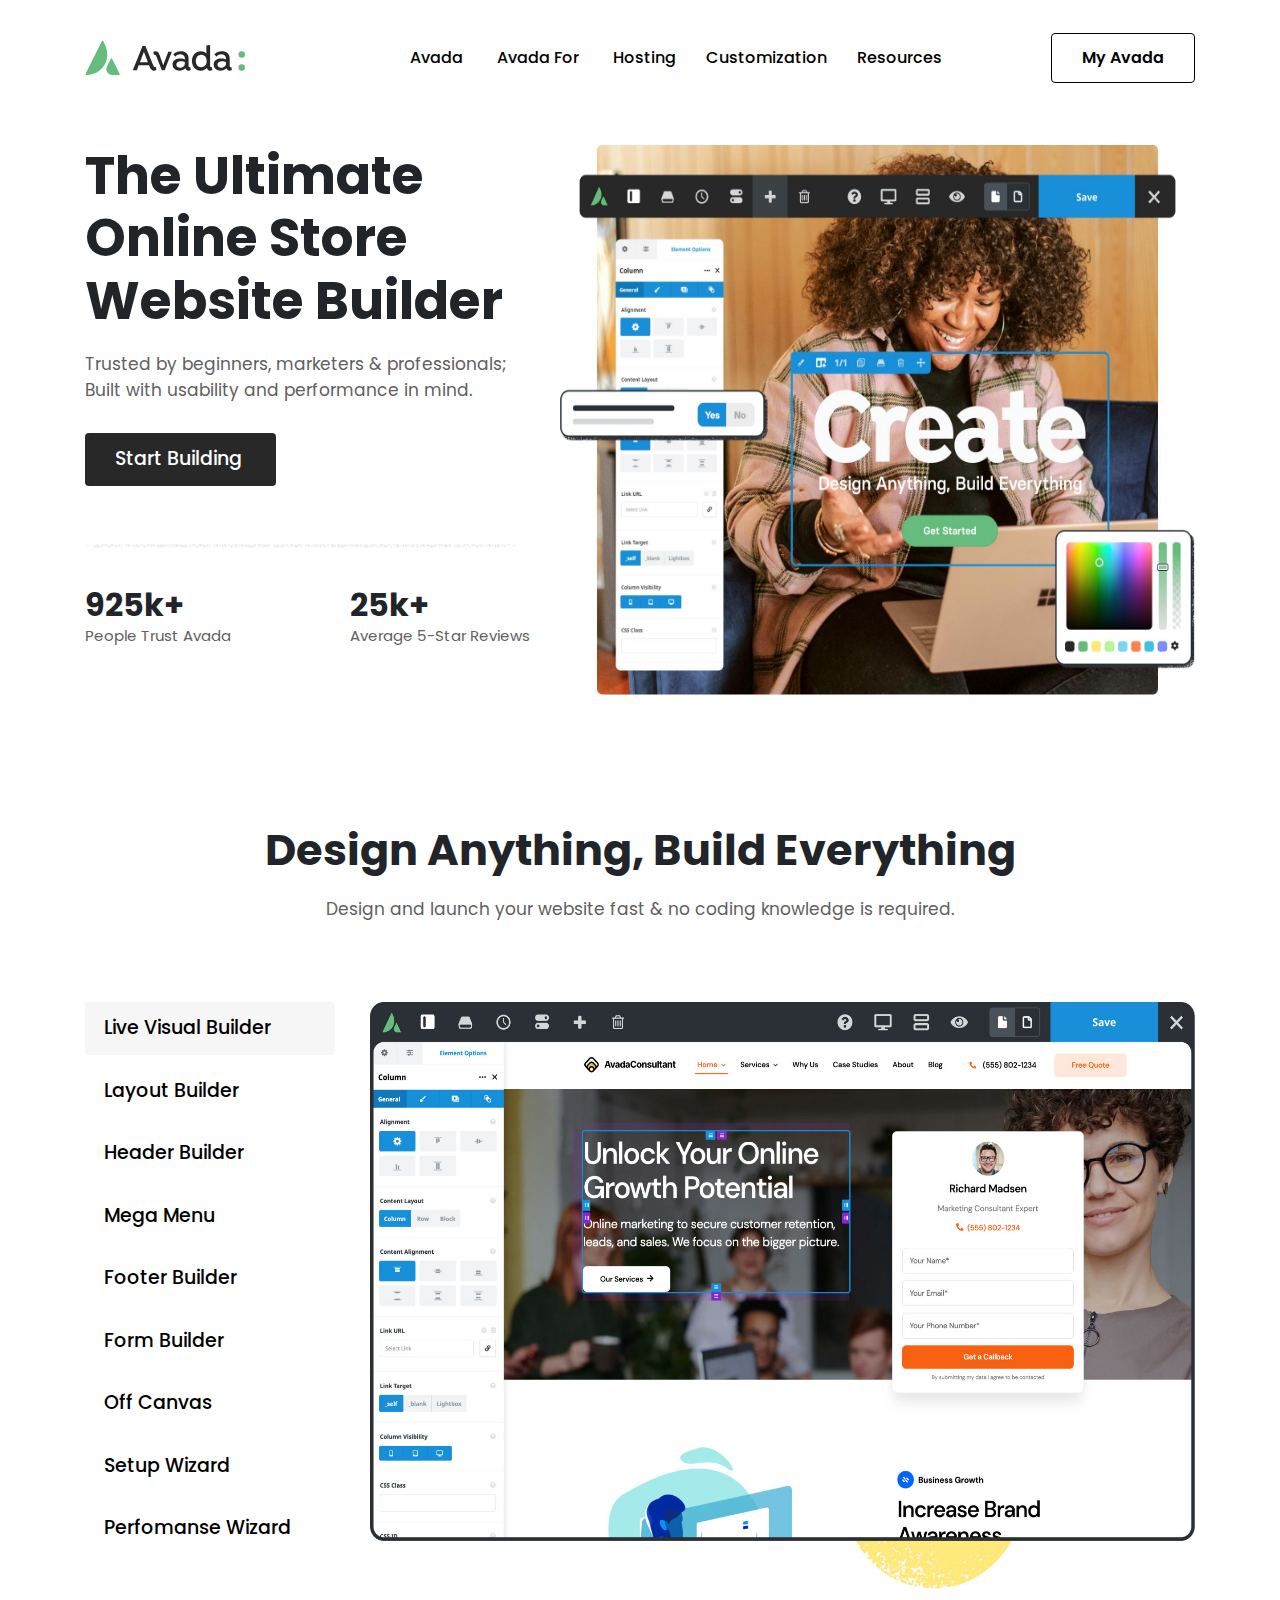
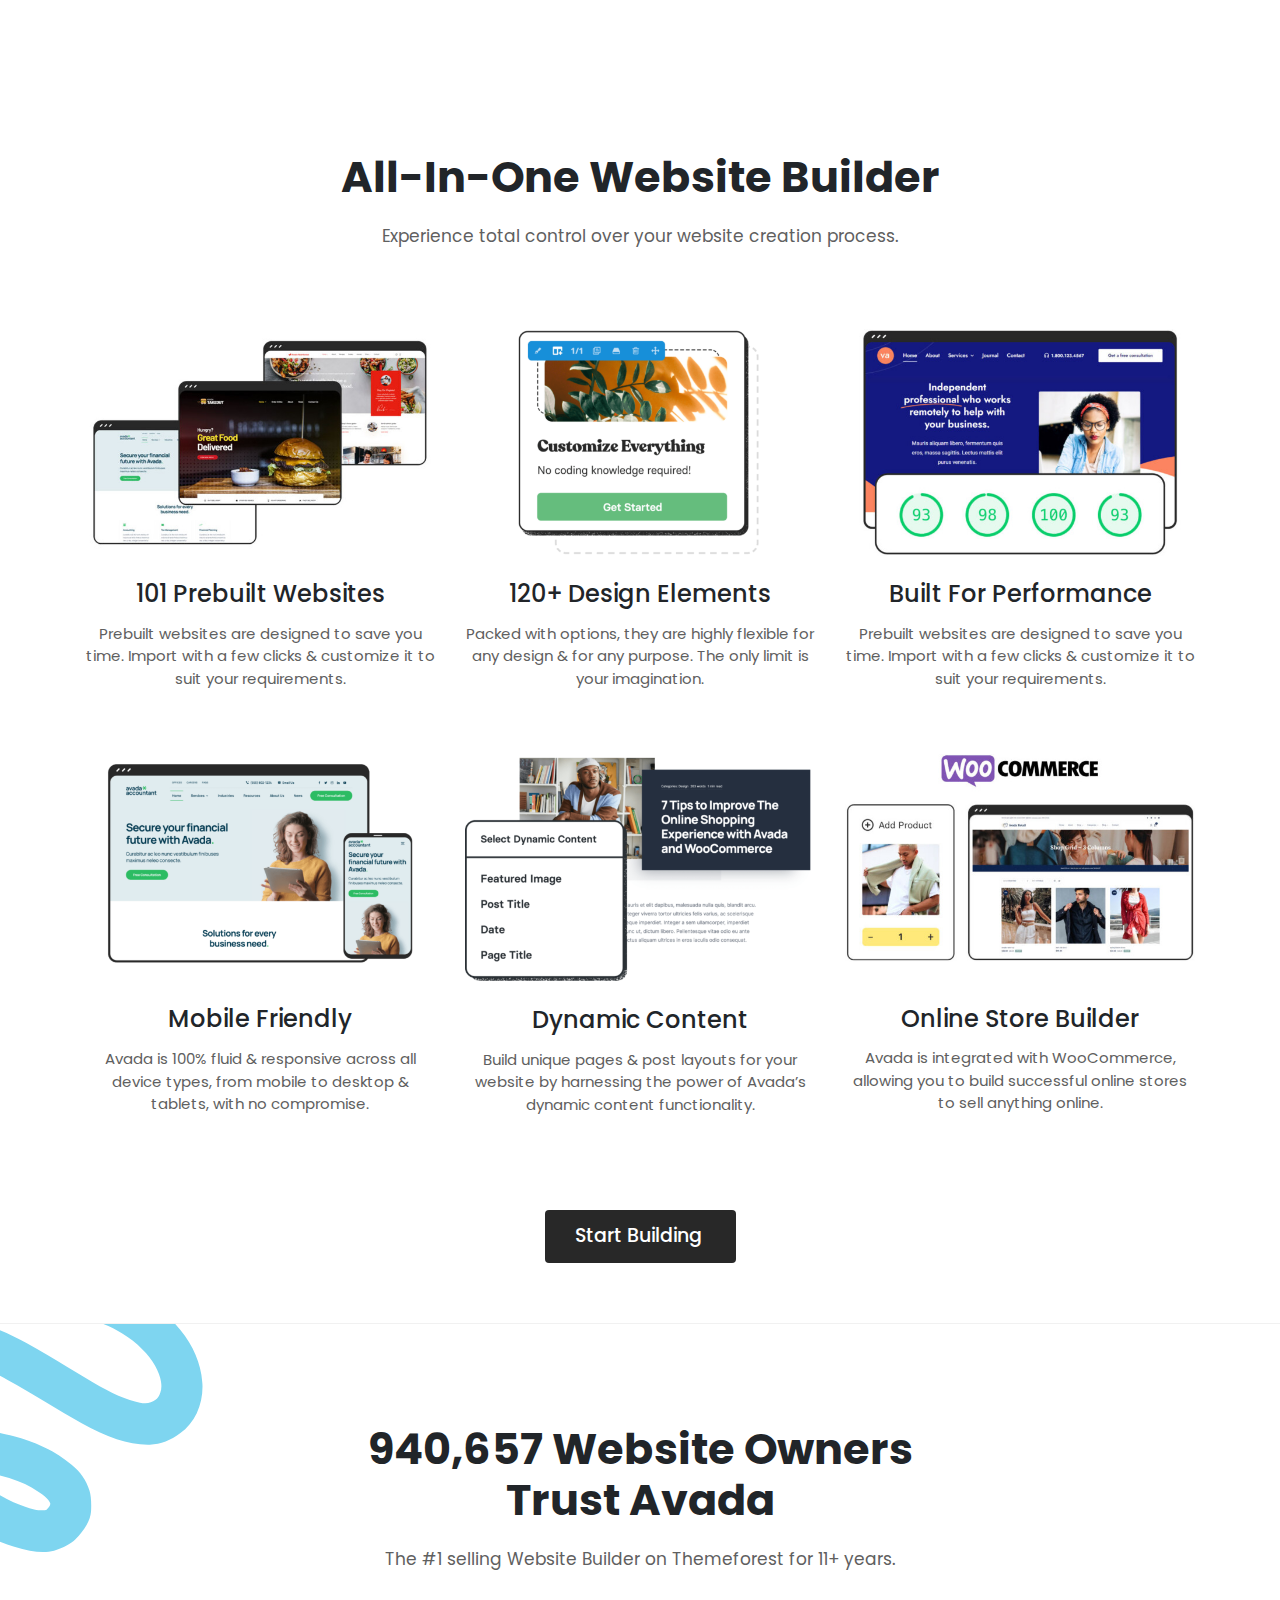
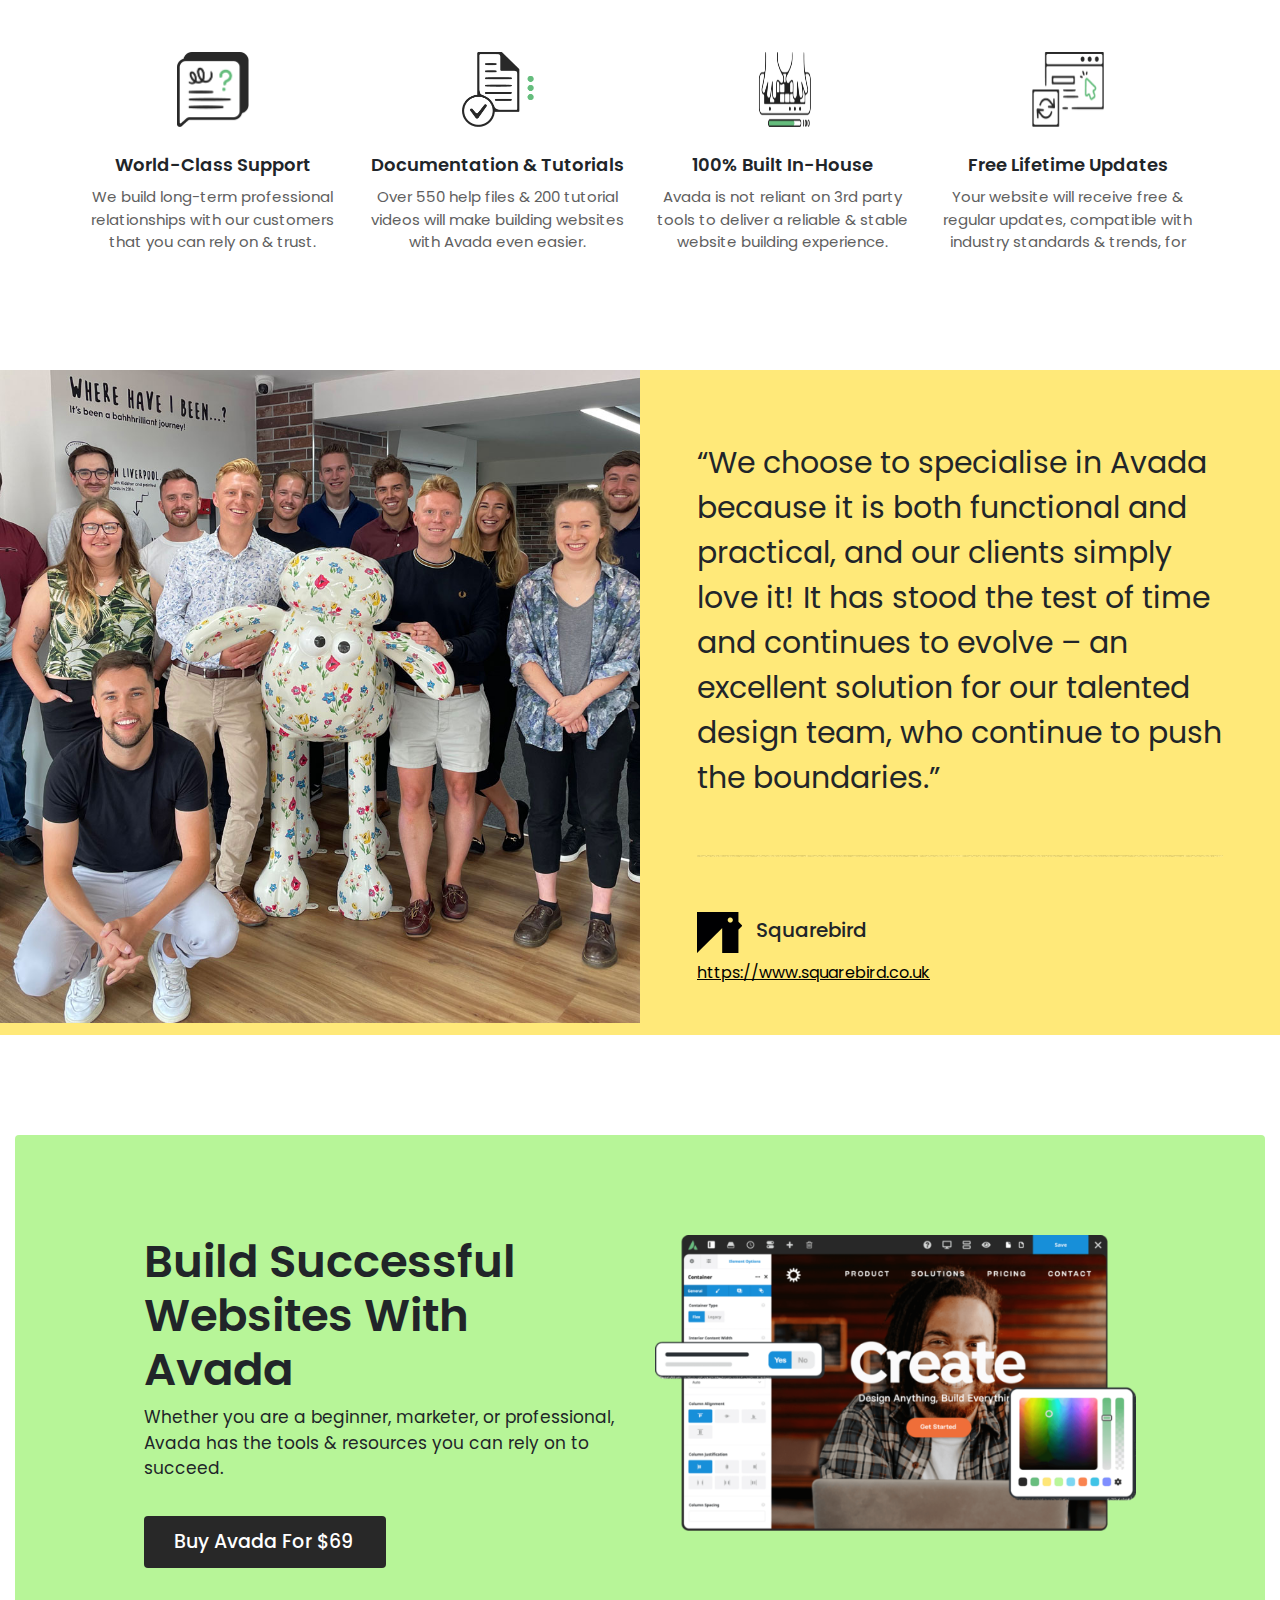
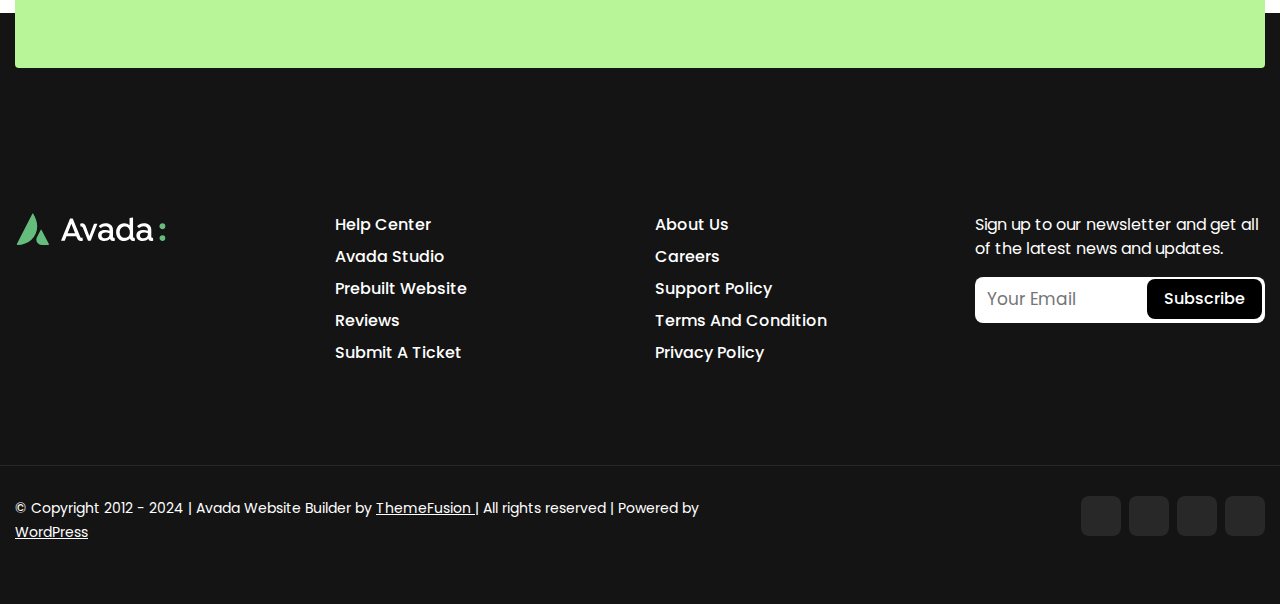
<file: Avada/index.html>
<!-- html start -->
<!DOCTYPE html>
<html lang="en">
  <head>
    <title>Avada</title>
    <meta charset="utf-8" />
    <meta name="viewport" content="width=device-width, initial-scale=1" />
    <link rel="stylesheet" href="css/style.css" />
    <link rel="stylesheet" href="css/bootstrap.min.css" />
    <link rel="preconnect" href="https://fonts.googleapis.com" />
    <link rel="preconnect" href="https://fonts.gstatic.com" crossorigin />
    <link
      href="https://fonts.googleapis.com/css2?family=Poppins:ital,wght@0,100;0,200;0,300;0,400;0,500;0,600;0,700;0,800;0,900;1,100;1,200;1,300;1,400;1,500;1,600;1,700;1,800;1,900&display=swap"
      rel="stylesheet"
    />
    <link
      rel="stylesheet"
      href="https://ka-f.fontawesome.com/releases/v6.0.0/css/pro.min.css"
    />
  </head>

  <body>
    <header>
      <div class="container">
        <nav
          class="navbar navbar-expand-lg navbar-light justify-content-between p-0"
        >
          <a href="#" class="navbar-brand">
            <img
              src="images/avada-logo-svg.svg"
              alt=""
              width="160"
              class="logo"
            />
          </a>
          <button
            class="navbar-toggler border-0"
            style="outline: 0 !important"
            type="button"
            data-bs-toggle="collapse"
            data-bs-target="#navbarSupportedContent"
            aria-controls="navbarSupportedContent"
            aria-expanded="false"
            aria-label="Toggle navigation"
          >
            <span class="navbar-toggler-icon"> </span>
          </button>
          <div
            class="collapse navbar-collapse justify-content-end"
            id="navbarSupportedContent"
          >
            <ul class="navbar-nav me-auto mb-2 mb-lg-0 mb-0 main-ul">
              <li class="d-inline-block drop-li">
                <a href="#">
                  Avada
                  <i class="ml-1 fa-solid fa-chevron-down"> </i>
                </a>
                <div class="drop-down">
                  <div class="d-flex">
                    <ul class="mb-0">
                      <li class="ml-4" style="margin-top: 30px">
                        <a href="#" class="drop-a d-inline-block">
                          <i
                            class="mr-1 fa-solid fa-book-circle-arrow-up drop-i"
                          >
                          </i>
                          <span class="drop-li-2"> Live Visual Builder </span>
                          <span class="d-block drop-span">
                            The only limit is your imagination
                          </span>
                        </a>
                      </li>
                      <li class="ml-4">
                        <a href="#" class="drop-a d-inline-block">
                          <i
                            class="mr-1 fa-sharp fa-solid fa-table-pivot drop-i"
                          >
                          </i>
                          <span class="drop-li-2"> Header Builder </span>
                          <span class="d-block drop-span">
                            Build custom Header layouts
                          </span>
                        </a>
                      </li>
                      <li class="ml-4">
                        <a href="#" class="drop-a d-inline-block">
                          <i
                            class="mr-1 fa-regular fa-table-pivot fa-rotate-180 drop-i"
                          >
                          </i>
                          <span class="drop-li-2"> Footer Builder </span>
                          <span class="d-block drop-span">
                            Create a footer from scratch
                          </span>
                        </a>
                      </li>
                      <li class="ml-4">
                        <a href="#" class="drop-a d-inline-block">
                          <i
                            class="fa-sharp fa-regular fa-list-timeline mr-1 drop-i"
                          >
                          </i>
                          <span class="drop-li-2"> Form Builder </span>
                          <span class="d-block drop-span">
                            Forms that work effectively
                          </span>
                        </a>
                      </li>
                      <li class="ml-4 mb-5">
                        <a href="#" class="drop-a d-inline-block">
                          <i class="fa-solid fa-square-check mr-1 drop-i"> </i>
                          <span class="drop-li-2"> Setup Wizard </span>
                          <span class="d-block drop-span">
                            Build website on the fly, and fast
                          </span>
                        </a>
                      </li>
                    </ul>
                    <ul class="mb-0">
                      <li class="ml-4" style="margin-top: 30px">
                        <a href="#" class="drop-a d-inline-block">
                          <i class="fa-solid fa-table-layout mr-1 drop-i"> </i>
                          <span class="drop-li-2"> Layout Builder </span>
                          <span class="d-block drop-span">
                            Build stylish layout
                          </span>
                        </a>
                      </li>
                      <li class="ml-4 pose">
                        <a href="#" class="drop-a drop-a-2 d-inline-block">
                          <i class="mr-1 fa-solid fa-list-dropdown drop-i"> </i>
                          <span class="drop-li-2"> Mega Menu Builder </span>
                          <span class="d-block drop-span">
                            Build a custom mega menu
                          </span>
                        </a>
                        <span class="new rounded"> New </span>
                      </li>
                      <li class="ml-4">
                        <a href="#" class="drop-a d-inline-block">
                          <i class="fa-solid fa-cart-shopping mr-1 drop-i"> </i>
                          <span class="drop-li-2"> WooCommerce Builder </span>
                          <span class="d-block drop-span">
                            Start selling with Avada
                          </span>
                        </a>
                      </li>
                      <li class="ml-4">
                        <a href="#" class="drop-a d-inline-block">
                          <i
                            class="fa-duotone fa-diagram-lean-canvas mr-1 drop-i"
                          >
                          </i>
                          <span class="drop-li-2"> Off-Canvas Builder </span>
                          <span class="d-block drop-span">
                            Capture your Visitors' Attention
                          </span>
                        </a>
                      </li>
                      <li class="ml-4 mb-5">
                        <a href="#" class="drop-a d-inline-block">
                          <i class="mr-1 fa-duotone fa-list-tree drop-i"> </i>
                          <span class="drop-li-2"> Performance Wizard </span>
                          <span class="d-block drop-span">
                            Optimize your website easily
                          </span>
                        </a>
                      </li>
                    </ul>
                  </div>
                  <div>
                    <a href="#" class="drop-explore rounded">
                      Explore More Features
                      <i
                        class="fa-regular fa-arrow-right ml-1"
                        style="font-size: 13px"
                      >
                      </i>
                    </a>
                  </div>
                </div>
              </li>
              <li class="d-inline-block mt-3 mt-lg-0 drop-li">
                <a href="#">
                  Avada For
                  <i class="ml-1 fa-solid fa-chevron-down"> </i>
                </a>
                <ul class="drop-down-2 drop-down">
                  <li class="drop-li-2 mx-3" style="margin-top: 30px">
                    <a href="#" class="drop-a-3">
                      <span class="first-text"> Beginners </span>
                      <span class="second-text d-block">
                        Create your Own site with ease
                      </span>
                    </a>
                  </li>
                  <li class="drop-li-2 mx-3" style="margin-top: 10px">
                    <a
                      href="#"
                      class="drop-a-3"
                      style="background-color: rgb(133, 250, 127) !important"
                    >
                      <span class="first-text"> Marketers </span>
                      <span class="second-text d-block">
                        Grow your business fast
                      </span>
                    </a>
                  </li>
                  <li
                    class="drop-li-2 mx-3"
                    style="margin-top: 10px; margin-bottom: 30px"
                  >
                    <a
                      href="#"
                      class="drop-a-3"
                      style="background-color: rgb(161, 229, 244) !important"
                    >
                      <span class="first-text"> Professionals </span>
                      <span class="second-text d-block">
                        Optimize your project workflow
                      </span>
                    </a>
                  </li>
                </ul>
              </li>
              <li class="d-inline-block mt-3 mt-lg-0">
                <a href="#"> Hosting </a>
              </li>
              <li class="d-inline-block mt-3 mt-lg-0">
                <a href="#"> Customization </a>
              </li>
              <li class="d-inline-block mr-0 mt-3 mt-lg-0 drop-li">
                <a href="#">
                  Resources
                  <i class="ml-1 fa-solid fa-chevron-down"> </i>
                </a>
                <ul class="drop-down-3 drop-down">
                  <li class="ml-4" style="margin-top: 30px">
                    <a href="#" class="drop-a d-inline-block">
                      <i class="fa-solid fa-circle-question drop-i mr-1"> </i>
                      <span class="drop-li-2"> Help Center </span>
                      <span class="d-block drop-span">
                        Avada Documentation & help
                      </span>
                    </a>
                  </li>
                  <li class="ml-4">
                    <a href="#" class="drop-a d-inline-block">
                      <i class="fa-solid fa-circle-play drop-i mr-1"> </i>
                      <span class="drop-li-2"> Video Tutorials </span>
                      <span class="d-block drop-span">
                        For beginners and Professionals
                      </span>
                    </a>
                  </li>
                  <li class="ml-4">
                    <a href="#" class="drop-a d-inline-block">
                      <i class="fa-brands fa-facebook mr-1 drop-i"> </i>
                      <span class="drop-li-2"> Community </span>
                      <span class="d-block drop-span">
                        Sharing Avada knowledge
                      </span>
                    </a>
                  </li>
                  <li class="ml-4">
                    <a href="#" class="drop-a d-inline-block">
                      <i class="fa-brands fa-blogger mr-1 drop-i"> </i>
                      <span class="drop-li-2"> Blog </span>
                      <span class="d-block drop-span">
                        The latest Avada news
                      </span>
                    </a>
                  </li>
                  <li class="mt-4">
                    <a
                      href="#"
                      class="drop-explore rounded"
                      style="
                        width: 90% !important;
                        margin-left: 18px;
                        margin-right: 18px;
                      "
                    >
                      Presale Question
                      <i
                        class="fa-regular fa-arrow-right ml-1"
                        style="font-size: 13px"
                      >
                      </i>
                    </a>
                  </li>
                </ul>
              </li>
            </ul>
            <div class="mt-3 mt-lg-0">
              <a href="#" class="avada-btn d-inline-block">
                <i class="fa-sharp fa-regular fa-stars"> </i>
                My Avada
              </a>
            </div>
          </div>
        </nav>
      </div>
    </header>
    <section class="section-1">
      <div class="container">
        <div class="row">
          <div class="col-12 col-lg-6 col-xl-5">
            <div
              class="section-1-content text-center text-lg-left mb-5 mb-lg-0"
            >
              <h2>The Ultimate Online Store Website Builder</h2>
              <p class="tex-1 mb-0">
                Trusted by beginners, marketers & professionals; Built with
                usability and performance in mind.
              </p>
              <a href="#" class="start-btn d-inline-block rounded">
                Start Building
                <i class="fa-regular fa-arrow-right ml-1"> </i>
              </a>
              <div style="margin-top: 48px">
                <img src="images/small-separator.webp" alt="" />
                <div
                  style="margin-top: 28px; gap: 50px"
                  class="d-flex justify-content-center justify-content-lg-between"
                >
                  <div>
                    <h4 class="mb-0">925k+</h4>
                    <span class="span-1"> People Trust Avada </span>
                  </div>
                  <div>
                    <h4 class="mb-0">25k+</h4>
                    <span class="span-1"> Average 5-Star Reviews </span>
                  </div>
                </div>
              </div>
            </div>
          </div>
          <div class="col-12 col-lg-6 col-xl-7">
            <div class="section-1-content">
              <img
                src="images/home-hero-20@2x.jpg"
                alt=""
                class="w-100"
                style="height: 550px"
              />
            </div>
          </div>
        </div>
      </div>
    </section>
    <section class="section-2">
      <div class="container">
        <h2 class="sup-title">Design Anything, Build Everything</h2>
        <p class="sub-title">
          Design and launch your website fast & no coding knowledge is required.
        </p>
        <div class="row">
          <div class="col-12 col-lg-3 col-xl-3">
            <div
              class="section-2-content mb-5 mb-lg-0 text-center text-lg-left"
            >
              <ul class="mb-0">
                <li>
                  <a href="#" class="grey-btn d-inline-block mt-0">
                    <i class="mr-1 fa-solid fa-book-circle-arrow-up"> </i>
                    Live Visual Builder
                  </a>
                </li>
                <li>
                  <a href="#" class="grey-btn grey-btn-2 d-inline-block">
                    <i class="mr-1 fa-regular fa-table-layout"> </i>
                    Layout Builder
                  </a>
                </li>
                <li>
                  <a href="#" class="grey-btn grey-btn-2 d-inline-block">
                    <i class="mr-1 fa-sharp fa-solid fa-table-pivot"> </i>
                    Header Builder
                  </a>
                </li>
                <li>
                  <a href="#" class="grey-btn grey-btn-2 d-inline-block">
                    <i class="mr-1 fa-solid fa-list-dropdown"> </i>
                    Mega Menu
                  </a>
                </li>
                <li>
                  <a href="#" class="grey-btn grey-btn-2 d-inline-block">
                    <i class="mr-1 fa-regular fa-table-pivot fa-rotate-180">
                    </i>
                    Footer Builder
                  </a>
                </li>
                <li>
                  <a href="#" class="grey-btn grey-btn-2 d-inline-block">
                    <i class="fa-sharp fa-regular fa-list-timeline mr-1"> </i>
                    Form Builder
                  </a>
                </li>
                <li>
                  <a href="#" class="grey-btn grey-btn-2 d-inline-block">
                    <i class="fa-duotone fa-diagram-lean-canvas mr-1"> </i>
                    Off Canvas
                  </a>
                </li>
                <li>
                  <a href="#" class="grey-btn grey-btn-2 d-inline-block">
                    <i class="fa-solid fa-square-check mr-1"> </i>
                    Setup Wizard
                  </a>
                </li>
                <li>
                  <a href="#" class="grey-btn grey-btn-2 d-inline-block">
                    <i class="mr-1 fa-duotone fa-list-tree"> </i>
                    Perfomanse Wizard
                  </a>
                </li>
              </ul>
            </div>
          </div>
          <div class="col-12 col-lg-9 col-xl-9">
            <div class="section-2-content">
              <img src="images/live-visual.jpg" alt="" class="w-100 h-x" />
            </div>
          </div>
        </div>
      </div>
    </section>
    <section class="section-3">
      <div class="container">
        <h2 class="sup-title">All-In-One Website Builder</h2>
        <p class="sub-title">
          Experience total control over your website creation process.
        </p>
        <div class="row">
          <div class="col-12 col-md-6 col-lg-6 col-xl-4">
            <div class="section-3-content text-center">
              <img
                src="images/prebuilt-website-2@2x-600x389.jpg"
                alt=""
                class="w-100"
              />
              <h3 class="mt-4 mb-0">101 Prebuilt Websites</h3>
              <p class="tex-2">
                Prebuilt websites are designed to save you time. Import with a
                few clicks & customize it to suit your requirements.
              </p>
            </div>
          </div>
          <div class="col-12 col-md-6 col-lg-6 col-xl-4">
            <div class="section-3-content text-center mt-5 mt-md-0">
              <img
                src="images/design-elements-600x389.png"
                alt=""
                class="w-100"
              />
              <h3 class="mt-4 mb-0">120+ Design Elements</h3>
              <p class="tex-2">
                Packed with options, they are highly flexible for any design &
                for any purpose. The only limit is your imagination.
              </p>
            </div>
          </div>
          <div class="col-12 col-md-6 col-lg-6 col-xl-4">
            <div class="section-3-content text-center mt-5 mt-xl-0">
              <img src="images/performance-600x389.jpg" alt="" class="w-100" />
              <h3 class="mt-4 mb-0">Built For Performance</h3>
              <p class="tex-2">
                Prebuilt websites are designed to save you time. Import with a
                few clicks & customize it to suit your requirements.
              </p>
            </div>
          </div>
          <div class="col-12 col-md-6 col-lg-6 col-xl-4">
            <div class="section-3-content text-center mt-5">
              <img
                src="images/mobile-friendly-600x389.png"
                alt=""
                src="images/mobile-friendly-600x389.png"
                alt=""
                class="w-100"
              />
              <h3 class="mt-4 mb-0">Mobile Friendly</h3>
              <p class="tex-2">
                Avada is 100% fluid & responsive across all device types, from
                mobile to desktop & tablets, with no compromise.
              </p>
            </div>
          </div>
          <!-- Fifth Column -->
          <div class="col-12 col-md-6 col-lg-6 col-xl-4">
            <div class="section-3-content text-center mt-5">
              <img
                src="images/dynamic-content-600x390.png"
                alt=""
                class="w-100"
              />
              <h3 class="mt-4 mb-0">Dynamic Content</h3>
              <p class="tex-2">
                Build unique pages & post layouts for your website by harnessing
                the power of Avada’s dynamic content functionality.
              </p>
            </div>
          </div>
          <!-- Sixth Column -->
          <div class="col-12 col-md-6 col-lg-6 col-xl-4">
            <div class="section-3-content text-center mt-5">
              <img src="images/woo-3-600x355.jpg" alt="" class="w-100" />
              <h3 class="mb-0 m-s-3">Online Store Builder</h3>
              <p class="tex-2">
                Avada is integrated with WooCommerce, allowing you to build
                successful online stores to sell anything online.
              </p>
            </div>
          </div>
          <!-- Call to Action -->
          <div class="col-12">
            <div class="section-3-content text-center mt-5">
              <a href="#" class="start-btn d-inline-block rounded">
                Start Building
                <i class="fa-regular fa-arrow-right ml-1"> </i>
              </a>
            </div>
          </div>
        </div>
      </div>
    </section>
    <section class="section-4">
      <div class="container">
        <h2 class="sup-title">
          940,657 Website Owners
          <br />
          Trust Avada
        </h2>
        <p class="sub-title">
          The #1 selling Website Builder on Themeforest for 11+ years.
        </p>
        <div class="row">
          <div class="col-12 col-md-6 col-lg-6 col-xl-3">
            <div class="section-4-content text-center">
              <img src="images/world-class-support.webp" alt="" class="w-h" />
              <h4>World-Class Support</h4>
              <p class="tex-3">
                We build long-term professional relationships with our customers
                that you can rely on & trust.
              </p>
            </div>
          </div>
          <div class="col-12 col-md-6 col-lg-6 col-xl-3">
            <div class="section-4-content text-center mt-5 mt-md-0">
              <img src="images/documentation.webp" alt="" class="w-h" />
              <h4>Documentation & Tutorials</h4>
              <p class="tex-3">
                Over 550 help files & 200 tutorial videos will make building
                websites with Avada even easier.
              </p>
            </div>
          </div>
          <div class="col-12 col-md-6 col-lg-6 col-xl-3">
            <div class="section-4-content text-center mt-5 mt-xl-0">
              <img src="images/built-in-house-200x94.webp" alt="" class="w-h" />
              <h4>100% Built In-House</h4>
              <p class="tex-3">
                Avada is not reliant on 3rd party tools to deliver a reliable &
                stable website building experience.
              </p>
            </div>
          </div>
          <div class="col-12 col-md-6 col-lg-6 col-xl-3">
            <div class="section-4-content text-center mt-5 mt-xl-0">
              <img src="images/free-updates-200x151.webp" alt="" class="w-h" />
              <h4>Free Lifetime Updates</h4>
              <p class="tex-3">
                Your website will receive free & regular updates, compatible
                with industry standards & trends, for
              </p>
            </div>
          </div>
        </div>
      </div>
    </section>
    <section class="section-5">
      <div class="container-fluid">
        <div class="row">
          <div class="col-12 col-lg-6 col-xl-6 p-0">
            <div class="section-5-content">
              <img src="images/testimonial.jpg" alt="" class="w-100 h-y" />
            </div>
          </div>

          <div class="col-12 col-lg-6 col-xl-6">
            <div class="section-5-content-x mt-5 mt-xl-0">
              <p class="tex-strong m-0">
                “We choose to specialise in Avada because it is both functional
                and practical, and our clients simply love it! It has stood the
                test of time and continues to evolve – an excellent solution for
                our talented design team, who continue to push the boundaries.”
              </p>
              <img
                src="images/separator-2-800x4.png"
                alt=""
                class="w-100"
                style="margin: 55px 0"
              />
              <div class="text-center text-lg-left">
                <img src="images/squarebird-logo.png" alt="" />
                <span class="span-font"> Squarebird </span>
                <br />
                <a
                  href="#"
                  class="d-inline-block mt-2"
                  style="text-decoration: underline !important; color: #000"
                >
                  https://www.squarebird.co.uk
                </a>
              </div>
            </div>
          </div>
        </div>
      </div>
    </section>
    <footer>
      <div class="container-fluid">
        <div class="top-header rounded">
          <div class="row">
            <div class="col-12 col-lg-6 col-xl-6">
              <div
                class="top-footer-content text-center text-lg-left mb-5 mb-lg-0"
              >
                <h2 class="sup-title-2">
                  Build Successful Websites With Avada
                </h2>
                <p class="tex-last-1">
                  Whether you are a beginner, marketer, or professional,
                  <br />
                  Avada has the tools & resources you can rely on to succeed.
                </p>
                <a
                  href="#"
                  class="start-btn rounded d-inline-block"
                  style="margin-top: 18px"
                >
                  Buy Avada For $69
                  <i class="fa-regular fa-arrow-right ml-1"> </i>
                </a>
              </div>
            </div>
            <div class="col-12 col-lg-6 col-xl-6">
              <div class="top-footer-content-x">
                <img
                  src="images/footer-cta-600x369.webp"
                  alt=""
                  class="w-100"
                />
              </div>
            </div>
          </div>
        </div>
      </div>
      <div class="center-footer">
        <div class="container-fluid">
          <div class="row">
            <div class="col-12 col-md-6 col-lg-6 col-xl-3">
              <div class="center-footer-content text-center text-md-left">
                <img
                  src="images/avada-logo-light-svg.svg"
                  alt=""
                  class="footer-logo"
                />
              </div>
            </div>
            <div class="col-12 col-md-6 col-lg-6 col-xl-3">
              <div
                class="center-footer-content mt-5 mt-md-0 text-center text-md-left"
              >
                <ul class="mb-0">
                  <li>
                    <a href="#"> Help Center </a>
                  </li>
                  <li class="mt-2">
                    <a href="#"> Avada Studio </a>
                  </li>
                  <li class="mt-2">
                    <a href="#"> Prebuilt Website </a>
                  </li>
                  <li class="mt-2">
                    <a href="#"> Reviews </a>
                  </li>
                  <li class="mt-2">
                    <a href="#"> Submit A Ticket </a>
                  </li>
                </ul>
              </div>
            </div>
            <div class="col-12 col-md-6 col-lg-6 col-xl-3">
              <div
                class="center-footer-content mt-5 mt-xl-0 text-center text-md-left"
              >
                <ul class="mb-0">
                  <li>
                    <a href="#"> About Us </a>
                  </li>
                  <li class="mt-2">
                    <a href="#"> Careers </a>
                  </li>
                  <li class="mt-2">
                    <a href="#"> Support Policy </a>
                  </li>
                  <li class="mt-2">
                    <a href="#"> Terms And Condition </a>
                  </li>
                  <li class="mt-2">
                    <a href="#"> Privacy Policy </a>
                  </li>
                </ul>
              </div>
            </div>
            <div class="col-12 col-md-6 col-lg-6 col-xl-3">
              <div
                class="center-footer-content mt-5 mt-xl-0 text-center text-md-left"
              >
                <p class="text-white">
                  Sign up to our newsletter and get all of the latest news and
                  updates.
                </p>
                <form>
                  <input type="email" placeholder="Your Email" />
                  <button type="submit" class="d-inline-block">
                    Subscribe
                  </button>
                </form>
              </div>
            </div>
          </div>
        </div>
      </div>
      <div class="bottom-footer">
        <div class="container-fluid">
          <div class="row justify-content-between">
            <div class="col-12 col-xl-7">
              <div
                class="bottom-footer-content text-center text-xl-left mb-4 mb-xl-0"
              >
                <span class="text-white" style="font-size: 14px">
                  © Copyright 2012 - 2024 | Avada Website Builder by
                  <a href="#" class="grey"> ThemeFusion </a>
                  | All rights reserved | Powered by
                  <a href="#" class="grey"> WordPress </a>
                </span>
              </div>
            </div>
            <div class="col-12 col-xl-3">
              <div class="bottom-footer-content text-center text-xl-right">
                <ul class="mb-0">
                  <li class="d-inline-block">
                    <a href="#" class="mr-1">
                      <i class="fa-brands fa-facebook-f"> </i>
                    </a>
                  </li>
                  <li class="d-inline-block">
                    <a href="#" class="mr-1">
                      <i class="fa-brands fa-twitter"> </i>
                    </a>
                  </li>
                  <li class="d-inline-block">
                    <a href="#" class="mr-1">
                      <i class="fa-brands fa-instagram"> </i>
                    </a>
                  </li>
                  <li class="d-inline-block">
                    <a href="#">
                      <i class="fa-brands fa-youtube"> </i>
                    </a>
                  </li>
                </ul>
              </div>
            </div>
          </div>
        </div>
      </div>
    </footer>
  </body>
</html>
</file>
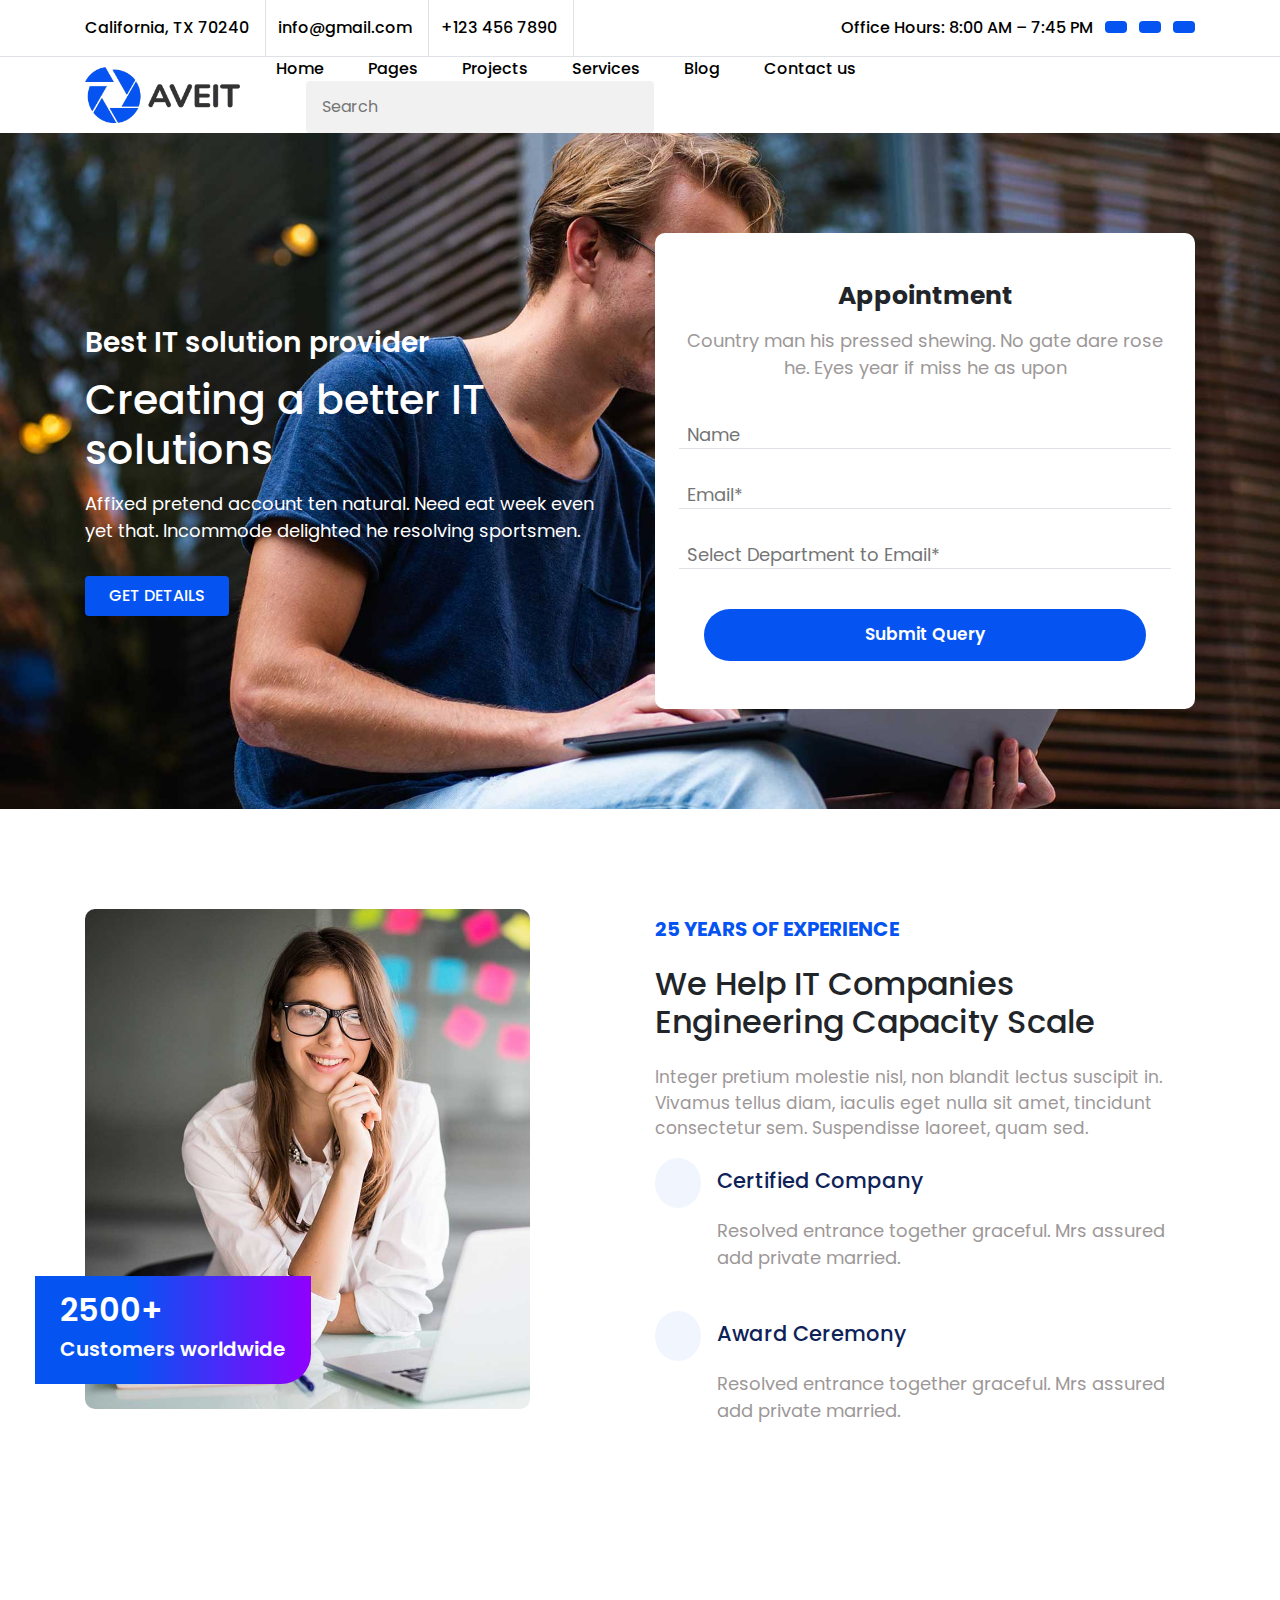
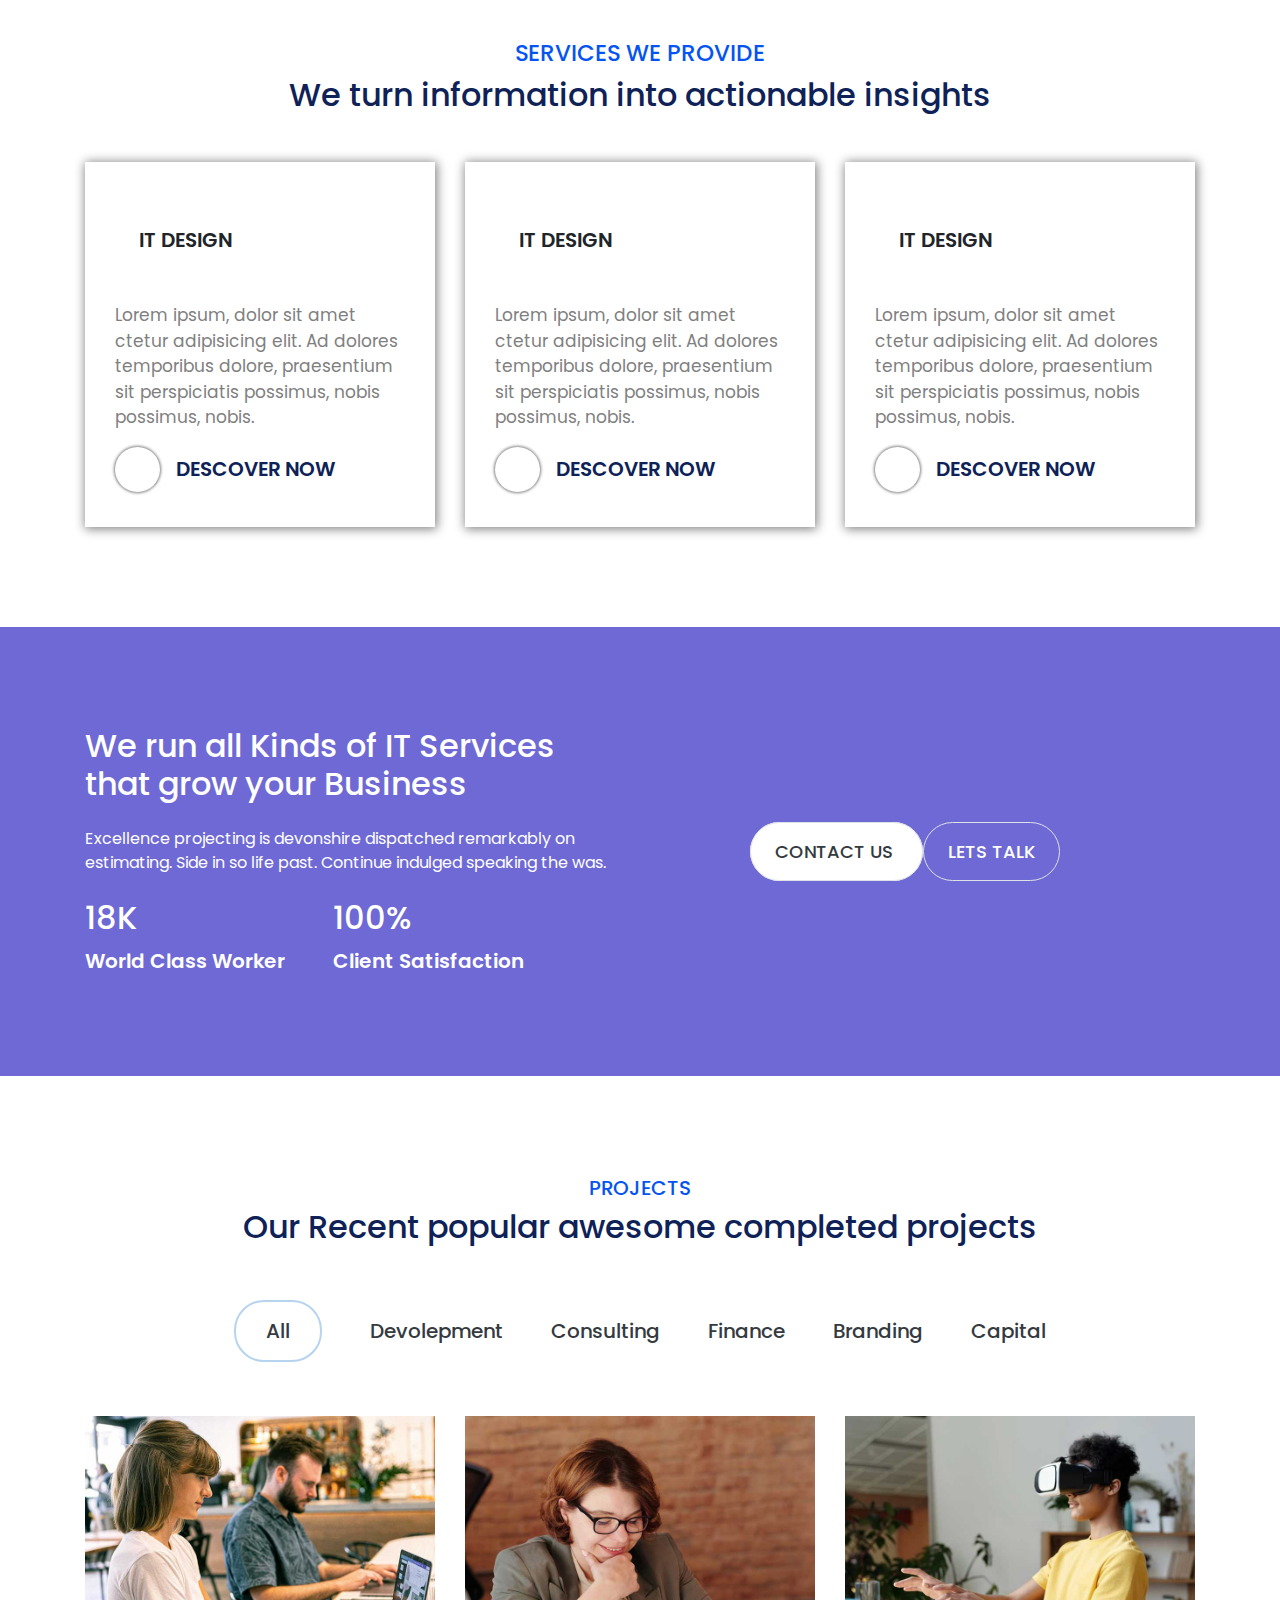
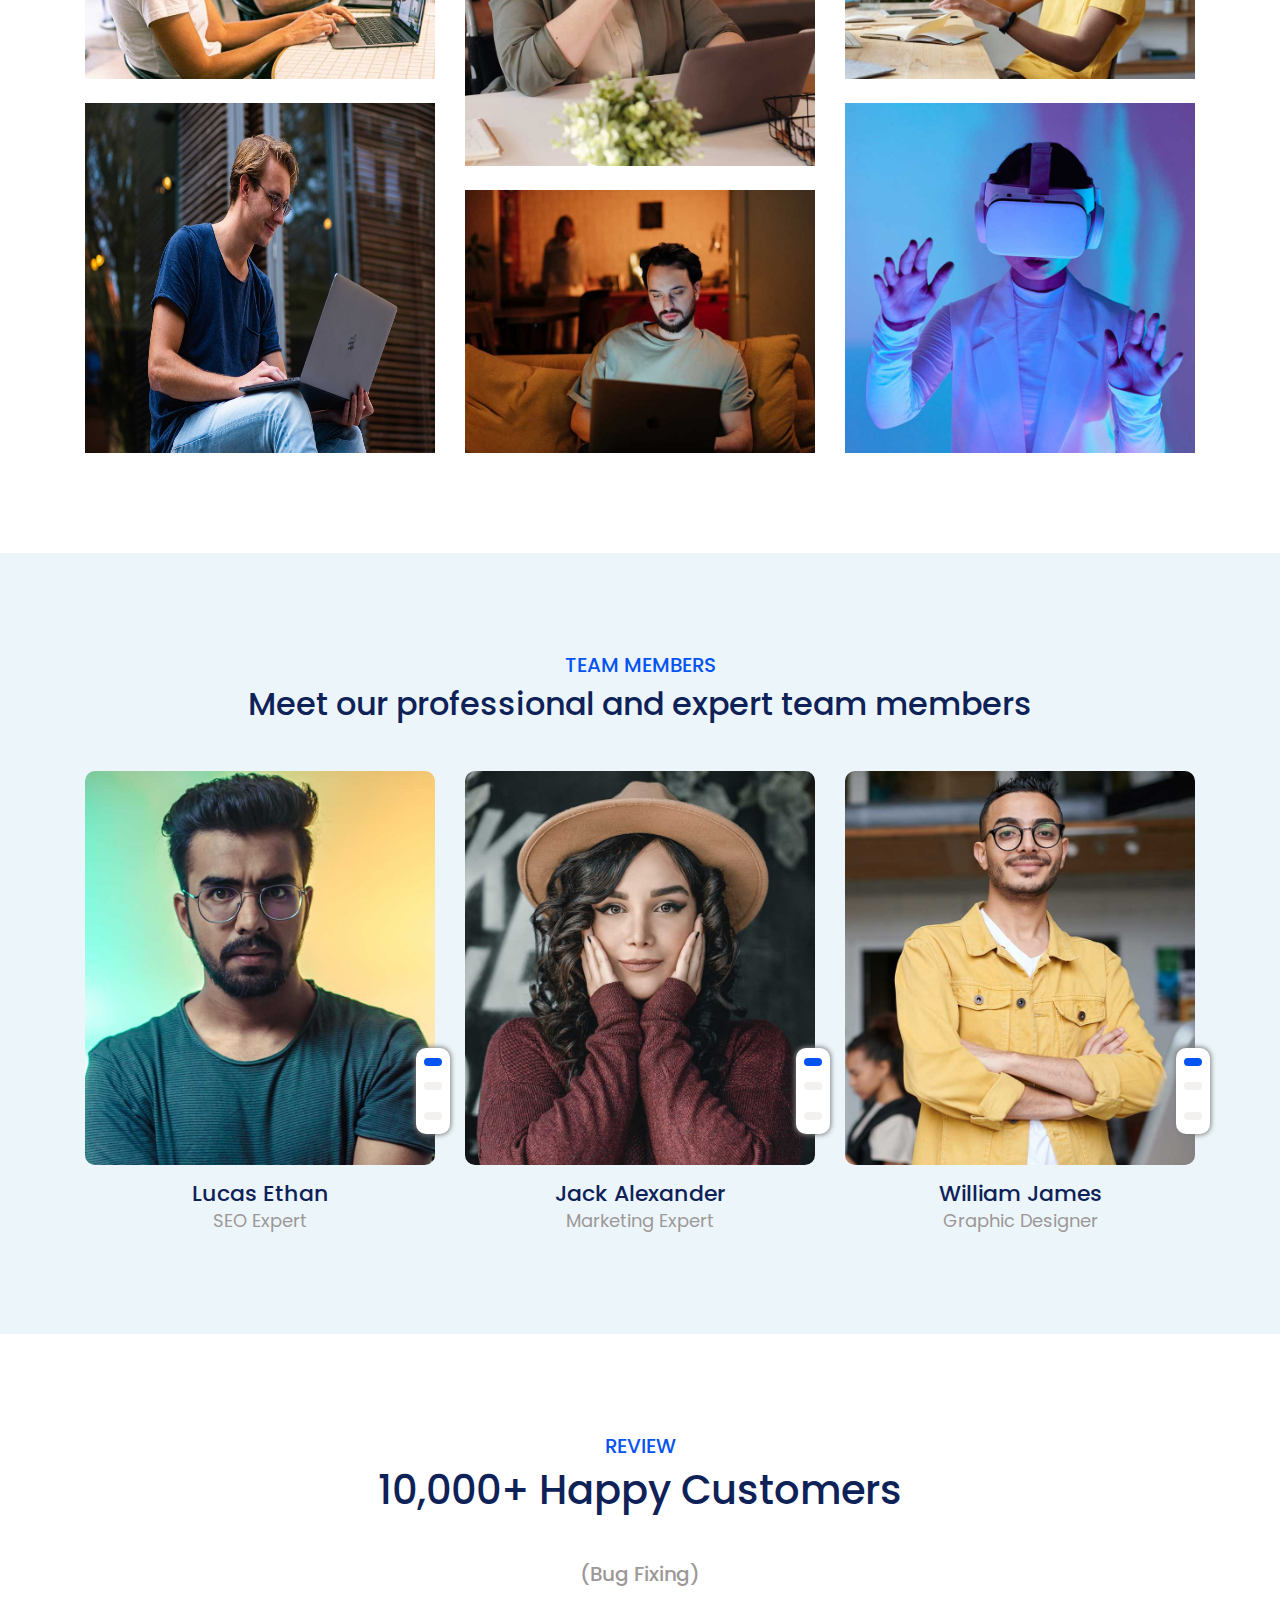
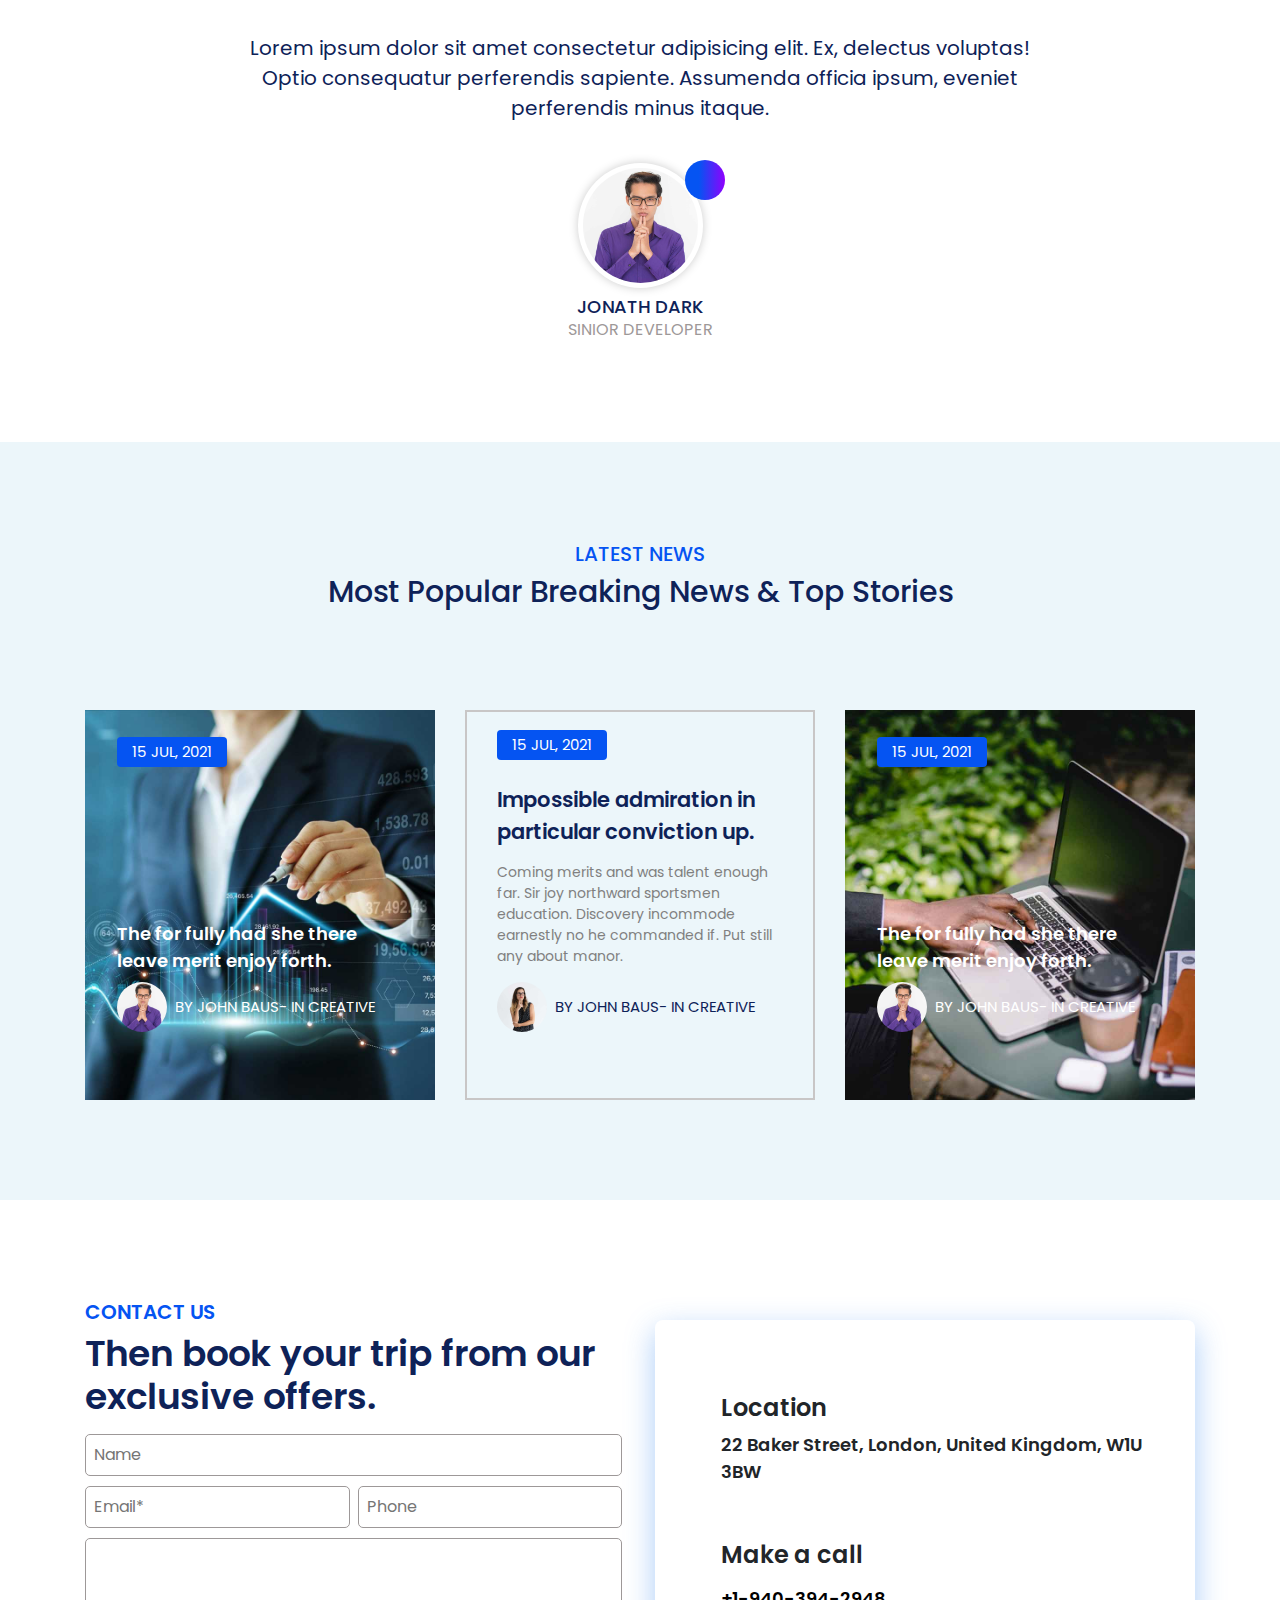
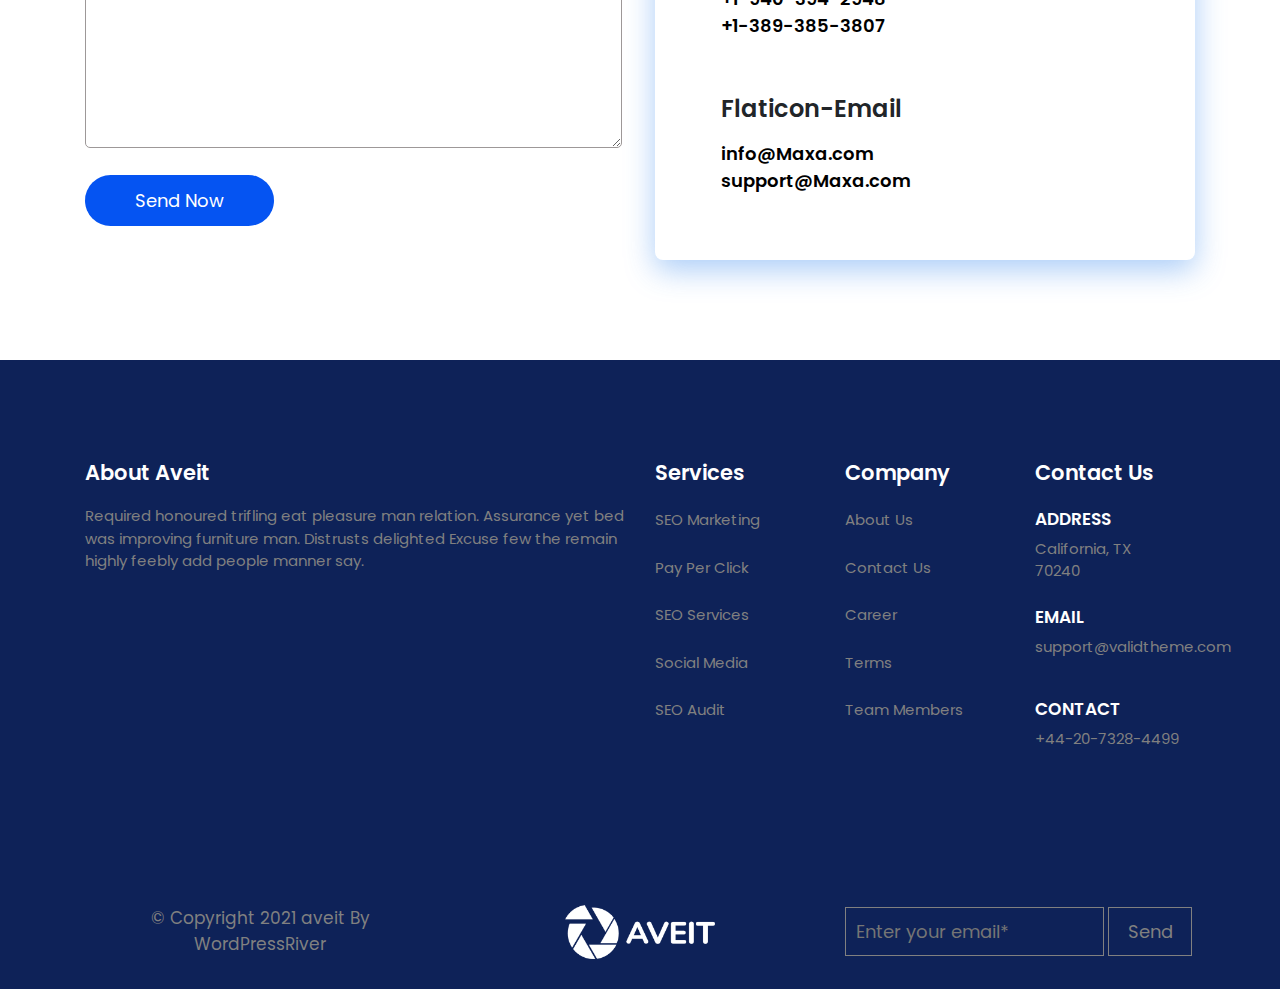
<file: Aviet/index.html>
<!DOCTYPE html>
<html lang="en">
  
  <head>
    <meta charset="UTF-8">
    <meta name="viewport" content="width=device-width, initial-scale=1.0">
    <title>
      Document
    </title>
    <link rel="stylesheet" href="css/style.css">
    <link rel="stylesheet" href="css/bootstrap.min.css">
    <link rel="preconnect" href="https://fonts.googleapis.com">
    <link rel="preconnect" href="https://fonts.gstatic.com">
    <link href="https://fonts.googleapis.com/css2?family=Poppins:ital,wght@0,100;0,200;0,300;0,400;0,500;0,600;0,700;0,800;0,900;1,100;1,200;1,300;1,400;1,500;1,600;1,700;1,800;1,900&display=swap"
    rel="stylesheet">
    <link rel="stylesheet" href="https://ka-f.fontawesome.com/releases/v6.0.0/css/pro.min.css"
    />
  </head>
  
  <body>
    <!-- top-header start -->
    <div class="top-header border-bottom">
      <div class="container">
        <div class="top-bar d-lg-flex justify-content-between align-items-center flex-wrap">
          <ul class="mb-0">
            <li class="d-lg-inline-block">
              <a href="#" class="boor py-3 d-inline-block border-lg-right-0 pr-3">
                <i class="fas fa-map-marker-alt">
                </i>
                California, TX 70240
              </a>
            </li>
            <li class="d-lg-inline-block">
              <a href="mailto:armankhan@gmail.com" class="boor py-3 pt-md-0 pt-lg-3 pl-2 d-inline-block pr-3">
                <i class="fas fa-envelope">
                </i>
                info@gmail.com
              </a>
            </li>
            <li class="d-lg-inline-block">
              <a href="tel:91+1234567890" class="boor py-3 pt-md-0 pt-lg-3 pl-2 d-inline-block pr-3">
                <i class="fas fa-phone">
                </i>
                +123 456 7890
              </a>
            </li>
          </ul>
          <ul class="mb-0">
            <li class="d-lg-inline-block">
              <a href="#">
                <i class="fas fa-clock">
                </i>
                Office Hours: 8:00 AM – 7:45 PM
              </a>
            </li>
            <li class="d-inline-block">
              <a href="#" class="my-3 my-lg-0 d-inline-block text rounded mx-2">
                <i class="fab fa-facebook-f text-white">
                </i>
              </a>
            </li>
            <li class="d-inline-block">
              <a href="#" class="my-3 my-lg-0 d-inline-block text rounded mr-2">
                <i class="fab fa-twitter text-white">
                </i>
              </a>
            </li>
            <li class="d-inline-block">
              <a href="#" class="my-3 my-lg-0 d-inline-block text rounded">
                <i class="fab fa-linkedin-in text-white">
                </i>
              </a>
            </li>
          </ul>
        </div>
      </div>
    </div>
    <!-- top-header end -->
    <!-- header start -->
    <header>
      <div class="container">
        <!-- <nav class="d-lg-flex justify-content-between align-items-center"> -->
        <nav class="navbar navbar-expand-lg navbar-light justify-content-between  p-lg-0">
          <a href="#" class="navbar-brand ">
            <img src="images/logo-it (1).png" alt="" width="155">
          </a>
          <button class="navbar-toggler border-0" style="outline: 0 !important;"
          type="button" data-bs-toggle="collapse" data-bs-target="#navbarSupportedContent"
          aria-controls="navbarSupportedContent" aria-expanded="false" aria-label="Toggle navigation">
            <span class="navbar-toggler-icon">
            </span>
          </button>
          <div class="collapse navbar-collapse justify-content-end" id="navbarSupportedContent">
            <ul class="mb-0 main-ul">
              <li class="d-lg-inline-block  mt-4 mt-lg-0 py-lg-0 ">
                <a href="#" class="d-inline-block  ">
                  Home
                </a>
              </li>
              <li class="d-lg-inline-block  py-lg-0">
                <a href="#" class=" d-inline-block ">
                  Pages
                </a>
              </li>
              <li class="d-lg-inline-block  py-lg-0">
                <a href="#" class=" d-inline-block ">
                  Projects
                </a>
              </li>
              <li class="d-lg-inline-block  py-lg-0">
                <a href="#" class=" d-inline-block ">
                  Services
                </a>
              </li>
              <li class="d-lg-inline-block  py-lg-0">
                <a href="#" class=" d-inline-block ">
                  Blog
                </a>
              </li>
              <li class="d-lg-inline-block  py-lg-0 ">
                <a href="#" class=" d-inline-block ">
                  Contact us
                </a>
              </li>
              <li class="d-inline-block p-0 special-li">
                <div class="po d-inline-block mb-3 mt-2 mt-lg-0 mb-lg-0">
                  <input type="search" placeholder="Search" class="border-0 px-3  rounded po-2">
                  <a href="#" class="text-dark serch">
                    <i class="fa-solid fa-magnifying-glass">
                    </i>
                  </a>
                </div>
              </li>
            </ul>
          </div>
      </div>
      </nav>
      </div>
    </header>
    <!-- header end -->
    <!-- section-1 start -->
    <section class="section-1">
      <div class="container">
        <div class="row align-items-center">
          <div class="col-12 col-lg-6 col-xl-6">
            <div class="section-1-content mb-4 mb-lg-0 text-center text-lg-left">
              <h2 class="text-white">
                Best IT solution provider
              </h2>
              <h1 class="text-white my-3">
                Creating a better IT solutions
              </h1>
              <p class="tex">
                Affixed pretend account ten natural. Need eat week even yet that. Incommode
                delighted he resolving sportsmen.
              </p>
              <a href="#" class="btnu text-white d-block d-lg-inline-block py-2 px-4 mt-3 rounded">
                GET DETAILS
                <i class="fa-solid fa-arrow-right">
                </i>
              </a>
            </div>
          </div>
          <div class="col-12 col-lg-6 col-xl-6">
            <div class="section-1-content">
              <div class="box bg-white py-5 px-4 text-center">
                <h3 class="font-weight-bold">
                  Appointment
                </h3>
                <p class="tex-1 my-3">
                  Country man his pressed shewing. No gate dare rose he. Eyes year if miss
                  he as upon
                </p>
                <form>
                  <input type="text" placeholder="Name" class="mb-2 mt-4 w-100 border-right-0 border-left-0 border-top-0 px-2 border-bottom">
                  <input type="email" placeholder="Email*" class="mb-2 mt-4 w-100 border-right-0 border-left-0 border-top-0 px-2 border-bottom"
                  required>
                  <input type="email" placeholder="Select Department to Email*" class="mb-3 mt-4 w-100 border-right-0 border-left-0 border-top-0 px-2 border-bottom"
                  required>
                  <button class="mt-4 text-white border-0 d-inline-block">
                    Submit Query
                  </button>
                </form>
              </div>
            </div>
          </div>
        </div>
      </div>
    </section>
    <!-- section-1 end -->
    <!-- section-2 start -->
    <section class="section-2">
      <div class="container">
        <div class="row justify-content-between">
          <!-- Left Column -->
          <div class="col-12 col-lg-6 col-xl-5">
            <div class="section-2-content mb-4 mb-lg-0">
              <img src="images/girl.jpeg" alt="Image of a girl">
              <div class="gradient-box d-inline-block">
                <h2 class="text-white" style="font-weight: 600;">
                  2500+
                </h2>
                <h5 class="text-white" style="font-weight: 600;">
                  Customers worldwide
                </h5>
              </div>
            </div>
          </div>
          <!-- Right Column -->
          <div class="col-12 col-lg-6 col-xl-6">
            <div class="section-2-content-2">
              <h5 class="mt-2 font-weight-bold text-center text-md-left">
                25 YEARS OF EXPERIENCE
              </h5>
              <h2 class="my-4 text-center text-md-left">
                We Help IT Companies Engineering Capacity Scale
              </h2>
              <p class="tex-2 text-center text-md-left">
                Integer pretium molestie nisl, non blandit lectus suscipit in. Vivamus
                tellus diam, iaculis eget nulla sit amet, tincidunt consectetur sem. Suspendisse
                laoreet, quam sed.
              </p>
              <!-- First Feature -->
              <div class="d-flex">
                <div class="rond-sky rounded-circle p-3 d-flex justify-content-between">
                  <i class="fa-solid fa-check">
                  </i>
                </div>
                <div class="mt ml-3">
                  <h4>
                    Certified Company
                  </h4>
                  <p class="tex-3 mt-4">
                    Resolved entrance together graceful. Mrs assured add private married.
                  </p>
                </div>
              </div>
              <!-- Second Feature -->
              <div class="d-flex mt-4">
                <div class="rond-sky rounded-circle p-3 d-flex justify-content-between">
                  <i class="fa-solid fa-check">
                  </i>
                </div>
                <div class="mt ml-3">
                  <h4>
                    Award Ceremony
                  </h4>
                  <p class="tex-3 mt-4">
                    Resolved entrance together graceful. Mrs assured add private married.
                  </p>
                </div>
              </div>
            </div>
          </div>
        </div>
      </div>
    </section>
    <!-- section-2 end -->
    <!-- section-3 start -->
    <section class="section-3">
      <div class="container">
        <h4 class="text-center">
          SERVICES WE PROVIDE
        </h4>
        <h2 class="text-center mb-5">
          We turn information into actionable insights
        </h2>
        <div class="row row-1">
          <div class="col-12 col-lg-6 col-xl-4">
            <div class="section-3-content bg-white text-center text-lg-left mb-4 mb-xl-0">
              <div>
                <i class="fa-sharp fa-solid fa-desktop pc">
                </i>
                <span class="ml-4">
                  IT DESIGN
                </span>
              </div>
              <p class="tex-4 my-3">
                Lorem ipsum, dolor sit amet ctetur adipisicing elit. Ad dolores temporibus
                dolore, praesentium sit perspiciatis possimus, nobis possimus, nobis.
              </p>
              <div class="d-flex row-2 align-items-center plus-main">
                <a href="#" class="plus d-flex justify-content-center rounded-circle align-items-center">
                  <i class="fa-solid fa-plus">
                  </i>
                </a>
                <a href="#" class="ml-3 plus-tex">
                  DESCOVER NOW
                </a>
              </div>
            </div>
          </div>
          <div class="col-12 col-lg-6 col-xl-4">
            <div class="section-3-content bg-white text-center text-lg-left mb-4 mb-xl-0">
              <div>
                <i class="fa-sharp fa-solid fa-desktop pc">
                </i>
                <span class="ml-4">
                  IT DESIGN
                </span>
              </div>
              <p class="tex-4 my-3">
                Lorem ipsum, dolor sit amet ctetur adipisicing elit. Ad dolores temporibus
                dolore, praesentium sit perspiciatis possimus, nobis possimus, nobis.
              </p>
              <div class="d-flex row-2 align-items-center plus-main">
                <a href="#" class="plus d-flex justify-content-center rounded-circle align-items-center">
                  <i class="fa-solid fa-plus">
                  </i>
                </a>
                <a href="#" class="ml-3 plus-tex">
                  DESCOVER NOW
                </a>
              </div>
            </div>
          </div>
          <div class="col-12 col-lg-6 col-xl-4">
            <div class="section-3-content bg-white text-center text-lg-left">
              <div>
                <i class="fa-solid fa-user pc">
                </i>
                <span class="ml-4">
                  IT DESIGN
                </span>
              </div>
              <p class="tex-4 my-3">
                Lorem ipsum, dolor sit amet ctetur adipisicing elit. Ad dolores temporibus
                dolore, praesentium sit perspiciatis possimus, nobis possimus, nobis.
              </p>
              <div class="d-flex align-items-center row-2 plus-main">
                <a href="#" class="plus d-flex justify-content-center rounded-circle align-items-center">
                  <i class="fa-solid fa-plus">
                  </i>
                </a>
                <a href="#" class="ml-3 plus-tex">
                  DESCOVER NOW
                </a>
              </div>
            </div>
          </div>
        </div>
      </div>
    </section>
    <!-- section-3 end -->
    <!-- section-4 start -->
    <section class="section-4">
      <div class="container">
        <div class="row align-items-center justify-content-between">
          <div class="col-12 col-lg-6 col-xl-6">
            <div class="section-4-content mb-5 mb-lg-0 text-center text-lg-left">
              <h2>
                We run all Kinds of IT Services that grow your Business
              </h2>
              <p class="my-4">
                Excellence projecting is devonshire dispatched remarkably on estimating.
                Side in so life past. Continue indulged speaking the was.
              </p>
              <div class="d-flex flex-wrap justify-content-center justify-content-lg-start">
                <div>
                  <h2>
                    18K
                  </h2>
                  <span class="world">
                    World Class Worker
                  </span>
                </div>
                <div class="ml-md-5 mt-3 mt-md-0">
                  <h2>
                    100%
                  </h2>
                  <span class="world">
                    Client Satisfaction
                  </span>
                </div>
              </div>
            </div>
          </div>
          <div class="col-12 col-lg-6 col-xl-5">
            <div class="section-4-content text-center text-lg-left">
              <div class="a-grp">
                <a href="#" class="text-dark bg-white border py-3 px-4 hover-1">
                  CONTACT US
                  <i class="fa-solid fa-arrow-right">
                  </i>
                </a>
                <a href="#" class="text-white border py-3 px-4 hover-2">
                  LETS TALK
                  <i class="fa-solid fa-comment">
                  </i>
                </a>
              </div>
            </div>
          </div>
        </div>
      </div>
    </section>
    <!-- section-4 end -->
    <!-- section-5 start -->
    <section class="section-5">
      <div class="container">
        <div>
          <h5 class="text-center">
            PROJECTS
          </h5>
          <h2 class="text-center">
            Our Recent popular awesome completed projects
          </h2>
          <ul class="mb-0 text-center d-md-flex flex-wrap justify-content-between justify-content-lg-center">
            <li>
              <a href="#" class="text-dark  mx-4  ">
                All
              </a>
            </li>
            <li>
              <a href="#" class="text-dark mt-4 mt-md-0 mx-4 d-inline-block">
                Devolepment
              </a>
            </li>
            <li>
              <a href="#" class="text-dark mt-3 mt-md-0 mx-4 d-inline-block">
                Consulting
              </a>
            </li>
            <li>
              <a href="#" class="text-dark mx-4 mt-3 mt-md-0  d-inline-block   ">
                Finance
              </a>
            </li>
            <li>
              <a href="#" class="text-dark mx-4 mt-3 mt-lg-0  d-inline-block   ">
                Branding
              </a>
            </li>
            <li>
              <a href="#" class="text-dark mx-4 mt-3 mt-lg-0  d-inline-block   ">
                Capital
              </a>
            </li>
          </ul>
          <div class="row row-1">
            <div class="col-12 col-lg-6 col-xl-4">
              <div class="section-5-content  ">
                <div class="image-main  mb-4">
                  <a href="#">
                    <img src="images/section-image-img-1.jpg" alt="" class="w-100">
                  </a>
                </div>
                <div class="image-main">
                  <a href="#">
                    <img src="images/bg-image-1.jpeg" alt="" class="w-100 img-1">
                  </a>
                </div>
              </div>
            </div>
            <div class="col-12 col-lg-6 col-xl-4">
              <div class="section-5-content">
                <div class="image-main">
                  <a href="#">
                    <img src="images/section-image-img-2.jpg" alt="" class="w-100 img-1">
                  </a>
                </div>
                <div class="image-main mt-4">
                  <a href="#">
                    <img src="images/5 img.jpg" alt="" class="w-100 ">
                  </a>
                </div>
              </div>
            </div>
            <div class="col-12 col-lg-6 col-xl-4">
              <div class="section-5-content ">
                <div class="image-main  mb-4 ">
                  <a href="#">
                    <img src="images/section-image-img-3.jpg" alt="" class="w-100">
                  </a>
                </div>
                <div class="image-main">
                  <a href="#">
                    <img src="images/6 img.jpg" alt="" class="w-100 img-1">
                  </a>
                </div>
              </div>
            </div>
          </div>
        </div>
      </div>
    </section>
    <!-- section-5 end -->
    <!-- section-6 start -->
    <section class="section-6">
      <div class="container">
        <h5 class="text-center">
          TEAM MEMBERS
        </h5>
        <h2 class="text-center mb-5">
          Meet our professional and expert team members
        </h2>
        <div class="row row-1">
          <div class="col-12 col-lg-6 col-xl-4">
            <div class="section-6-content mb-5 mb-xl-0">
              <img src="images/men-1.jpg" alt="" class="w-100">
              <ul class="mb-0 d-inline-block bg-white">
                <li>
                  <a href="#" class="d-inline-block">
                    <i class="fa-brands fa-facebook">
                    </i>
                  </a>
                </li>
                <li>
                  <a href="#" class="d-inline-block">
                    <i class="fa-brands fa-twitter">
                    </i>
                  </a>
                </li>
                <li>
                  <a href="#" class="d-inline-block">
                    <i class="fa-brands fa-twitter">
                    </i>
                  </a>
                </li>
              </ul>
              <div class="text-center mt-3">
                <h4 class="mb-0">
                  Lucas Ethan
                </h4>
                <span class="span-k">
                  SEO Expert
                </span>
              </div>
            </div>
          </div>
          <div class="col-12 col-lg-6 col-xl-4">
            <div class="section-6-content mb-5 mb-xl-0">
              <img src="images/girl-1.jpg" alt="" class="w-100">
              <ul class="mb-0 d-inline-block bg-white">
                <li>
                  <a href="#" class="d-inline-block">
                    <i class="fa-brands fa-facebook">
                    </i>
                  </a>
                </li>
                <li>
                  <a href="#" class="d-inline-block">
                    <i class="fa-brands fa-twitter">
                    </i>
                  </a>
                </li>
                <li>
                  <a href="#" class="d-inline-block">
                    <i class="fa-brands fa-twitter">
                    </i>
                  </a>
                </li>
              </ul>
              <div class="text-center mt-3">
                <h4 class="mb-0">
                  Jack Alexander
                </h4>
                <span class="span-k">
                  Marketing Expert
                </span>
              </div>
            </div>
          </div>
          <div class="col-12 col-lg-6 col-xl-4">
            <div class="section-6-content mb-4 mb-xl-0">
              <img src="images/men-2.jpg" alt="" class="w-100">
              <ul class="mb-0 d-inline-block bg-white">
                <li>
                  <a href="#" class="d-inline-block">
                    <i class="fa-brands fa-facebook">
                    </i>
                  </a>
                </li>
                <li>
                  <a href="#" class="d-inline-block">
                    <i class="fa-brands fa-twitter">
                    </i>
                  </a>
                </li>
                <li>
                  <a href="#" class="d-inline-block">
                    <i class="fa-brands fa-twitter">
                    </i>
                  </a>
                </li>
              </ul>
              <div class="text-center mt-3">
                <h4 class="mb-0">
                  William James
                </h4>
                <span class="span-k">
                  Graphic Designer
                </span>
              </div>
            </div>
          </div>
        </div>
      </div>
    </section>
    <!-- section-6 end -->
    <!-- section-7 start -->
    <section class="section-7">
      <div class="container">
        <h5 class="text-center">
          REVIEW
        </h5>
        <h2 class="text-center mb-5">
          10,000+ Happy Customers
        </h2>
        <div class="row">
          <div class="col-12">
            <div class="section-7-content text-center">
              <h4>
                (Bug Fixing)
              </h4>
              <ul class="mb-0">
                <li class="d-inline-block my-3">
                  <i class="fas fa-star">
                  </i>
                </li>
                <li class="d-inline-block my-3">
                  <i class="fas fa-star">
                  </i>
                </li>
                <li class="d-inline-block my-3">
                  <i class="fas fa-star">
                  </i>
                </li>
                <li class="d-inline-block my-3">
                  <i class="fas fa-star">
                  </i>
                </li>
                <li class="d-inline-block my-3">
                  <i class="fas fa-star-half-alt">
                  </i>
                </li>
              </ul>
              <p>
                Lorem ipsum dolor sit amet consectetur adipisicing elit. Ex, delectus
                voluptas!
                <br>
                Optio consequatur perferendis sapiente. Assumenda officia ipsum, eveniet
                <br>
                perferendis minus itaque.
              </p>
              <div class="main-men mt-4">
                <img src="images/men-circle.jpg" alt="" width="125" class="rounded-circle bg-white">
                <h3 class="mt-2 mb-0">
                  JONATH DARK
                </h3>
                <span class="span-h">
                  SINIOR DEVELOPER
                </span>
                <div>
                  <i class="fa-solid fa-quote-left">
                  </i>
                </div>
              </div>
            </div>
          </div>
        </div>
      </div>
    </section>
    <!-- section-7 end -->
    <!-- section-8 start -->
    <section class="section-8">
      <div class="container">
        <h5 class="text-center">
          LATEST NEWS
        </h5>
        <h2 class="text-center">
          Most Popular Breaking News & Top Stories
        </h2>
        <div class="row row-1">
          <div class="col-12 col-lg-6 col-xl-4">
            <div class="bg-col mb-4 mb-xl-0 text-center text-lg-left">
              <span class="mb-5 d-inline-block">
                15 JUL, 2021
              </span>
              <a href="#" class="text-btn d-block">
                The for fully had she there leave merit enjoy forth.
              </a>
              <div class="mt-2 mb-3">
                <img src="images/men-circle.jpg" alt="" width="50" class="rounded-circle">
                <a href="#" class="text-white ml-1 btn-unick">
                  BY JOHN BAUS- IN CREATIVE
                </a>
              </div>
            </div>
          </div>
          <div class="col-12 col-lg-6 col-xl-4">
            <div class="bg-col-2 mb-4 mb-xl-0 text-center text-lg-left">
              <span class="mb-4  d-inline-block">
                15 JUL, 2021
              </span>
              <a href="#" class="text-btn-2 d-block">
                Impossible admiration in particular conviction up.
              </a>
              <p>
                Coming merits and was talent enough far. Sir joy northward sportsmen education.
                Discovery incommode earnestly no he commanded if. Put still any about manor.
              </p>
              <div class="mt-2 mb-3">
                <img src="images/girl-circle.jpg" alt="" width="50" class="rounded-circle">
                <a href="#" class=" ml-1">
                  BY JOHN BAUS- IN CREATIVE
                </a>
              </div>
            </div>
          </div>
          <div class="col-12 col-lg-6 col-xl-4">
            <div class="bg-col-3 text-center text-lg-left">
              <span class="mb-5 d-inline-block">
                15 JUL, 2021
              </span>
              <a href="#" class="text-btn d-block">
                The for fully had she there leave merit enjoy forth.
              </a>
              <div class="mt-2 mb-3">
                <img src="images/men-circle.jpg" alt="" width="50" class="rounded-circle">
                <a href="#" class="text-white ml-1 btn-unick">
                  BY JOHN BAUS- IN CREATIVE
                </a>
              </div>
            </div>
          </div>
        </div>
      </div>
    </section>
    <!-- section-8 end -->
    <!-- section-9 start -->
    <section class="section-9">
      <div class="container">
        <div class="row">
          <div class="col-12 col-lg-6 col-xl-6">
            <div class="section-9-content mb-4 mb-lg-0">
              <h5 class="text-center text-lg-left">
                CONTACT US
              </h5>
              <h2 class="text-center text-lg-left my-3">
                Then book your trip from our exclusive offers.
              </h2>
              <form>
                <input type="text" placeholder="Name" class="w-1 p-2" required>
                <input type="email" placeholder="Email*" class="w p-2 mr-1" required>
                <input type="tel" placeholder="Phone" class="w p-2" required>
                <textarea rows="8" placeholder="Please describe what you need. *" class="p-2">
                </textarea>
                <button type="submit" class="border-0 text-white">
                  Send Now
                </button>
              </form>
            </div>
          </div>
          <div class="col-12 col-lg-6 col-xl-6">
            <div class="section-9-content">
              <div class="box-9">
                <div class="d-flex mt-3">
                  <div>
                    <i class="fa-solid fa-location-pin">
                    </i>
                  </div>
                  <div class="ml-3 mt-2">
                    <h4>
                      Location
                    </h4>
                    <p class="mb-0">
                      22 Baker Street, London, United Kingdom, W1U 3BW
                    </p>
                  </div>
                </div>
                <div class="d-flex my-5">
                  <div class="mt-2">
                    <i class="fa-solid fa-phone">
                    </i>
                  </div>
                  <div class="ml-3 mt-2">
                    <h4>
                      Make a call
                    </h4>
                    <ul class="mb-0 mt-3">
                      <li>
                        <a href="tel:91+4712847850">
                          +1-940-394-2948
                        </a>
                      </li>
                      <li>
                        <a href="tel:91+4712847850">
                          +1-389-385-3807
                        </a>
                      </li>
                    </ul>
                  </div>
                </div>
                <div class="d-flex mb-3">
                  <div class="mt-1">
                    <i class="fa-solid fa-envelope">
                    </i>
                  </div>
                  <div class="ml-3 mt-2">
                    <h4>
                      Flaticon-Email
                    </h4>
                    <ul class="mb-0 mt-3">
                      <li>
                        <a href="mailto:armankhan@gmail.com">
                          info@Maxa.com
                        </a>
                      </li>
                      <li>
                        <a href="mailto:armankhan@gmail.com">
                          support@Maxa.com
                        </a>
                      </li>
                    </ul>
                  </div>
                </div>
              </div>
            </div>
          </div>
        </div>
      </div>
    </section>
    <!-- section-9 end -->
    <!-- footer start -->
    <footer>
      <!-- top-footer start -->
      <div class="top-footer">
        <div class="container">
          <div class="row justify-content-between">
            <div class="col-12 col-lg-6 col-5">
              <div class="top-footer-content text-center text-lg-left mb-4 mb-xl-0">
                <h5 class="text-white">
                  About Aveit
                </h5>
                <p class="tex-p text-center text-lg-left my-3 pt-1">
                  Required honoured trifling eat pleasure man relation. Assurance yet bed
                  was improving furniture man. Distrusts delighted Excuse few the remain
                  highly feebly add people manner say.
                </p>
                <ul class="mb-0 mt-4">
                  <li class="d-inline-block">
                    <a href="#" class="tex-a text-white mr-3">
                      <i class="fab fa-facebook-f">
                      </i>
                    </a>
                  </li>
                  <li class="d-inline-block">
                    <a href="#" class="tex-a text-white mr-3">
                      <i class="fab fa-twitter">
                      </i>
                    </a>
                  </li>
                  <li class="d-inline-block">
                    <a href="#" class="tex-a text-white mr-3">
                      <i class="fab fa-linkedin-in">
                      </i>
                    </a>
                  </li>
                  <li class="d-inline-block">
                    <a href="#" class="tex-a text-white">
                      <i class="fa-solid fa-location-pin">
                      </i>
                    </a>
                  </li>
                </ul>
              </div>
            </div>
            <div class="col-12 col-lg-6 col-xl-2">
              <div class="top-footer-content text-center text-lg-left mb-4 mb-xl-0">
                <h5 class="text-white">
                  Services
                </h5>
                <ul class="mb-0">
                  <li>
                    <a href="#" class="tex-p hover-r mb-4 mt-3 d-inline-block">
                      SEO Marketing
                    </a>
                  </li>
                  <li>
                    <a href="#" class="tex-p hover-r mb-4 d-inline-block">
                      Pay Per Click
                    </a>
                  </li>
                  <li>
                    <a href="#" class="tex-p hover-r mb-4 d-inline-block">
                      SEO Services
                    </a>
                  </li>
                  <li>
                    <a href="#" class="tex-p hover-r mb-4 d-inline-block">
                      Social Media
                    </a>
                  </li>
                  <li>
                    <a href="#" class="tex-p d-inline-block hover-r">
                      SEO Audit
                    </a>
                  </li>
                </ul>
              </div>
            </div>
            <div class="col-12 col-lg-6 col-xl-2">
              <div class="top-footer-content text-center text-lg-left mb-4 mb-xl-0">
                <h5 class="text-white">
                  Company
                </h5>
                <ul class="mb-0">
                  <li>
                    <a href="#" class="tex-p hover-r mb-4 mt-3 d-inline-block">
                      About Us
                    </a>
                  </li>
                  <li>
                    <a href="#" class="tex-p hover-r mb-4 d-inline-block">
                      Contact Us
                    </a>
                  </li>
                  <li>
                    <a href="#" class="tex-p hover-r mb-4 d-inline-block">
                      Career
                    </a>
                  </li>
                  <li>
                    <a href="#" class="tex-p hover-r mb-4 d-inline-block">
                      Terms
                    </a>
                  </li>
                  <li>
                    <a href="#" class="tex-p d-inline-block hover-r">
                      Team Members
                    </a>
                  </li>
                </ul>
              </div>
            </div>
            <div class="col-12 col-lg-6 col-xl-2">
              <div class="top-footer-content text-center text-lg-left">
                <h5 class="text-white">
                  Contact Us
                </h5>
                <ul class="mb-0">
                  <h6 class="text-white mt-4">
                    ADDRESS
                  </h6>
                  <li>
                    <a href="#" class="tex-p mb-2 d-inline-block">
                      California, TX
                      <br>
                      70240
                    </a>
                  </li>
                  <h6 class="text-white mt-3">
                    EMAIL
                  </h6>
                  <li>
                    <a href="malto:support@validtheme.com" class="tex-p mb-4 d-inline-block">
                      support@validtheme.com
                    </a>
                  </li>
                  <h6 class="text-white mt-3">
                    CONTACT
                  </h6>
                  <li>
                    <a href="tel:+44-20-7328-4499" class="tex-p mb-4 d-inline-block">
                      +44-20-7328-4499
                    </a>
                  </li>
                </ul>
              </div>
            </div>
          </div>
        </div>
      </div>
      <!-- top-footer end -->
      <!-- bottom-footer start -->
      <div class="bottom-footer">
        <div class="container">
          <div class="row row-1 align-items-center">
            <div class="col-12 col-lg-6 col-xl-4">
              <div class="bottom-footer-content mb-4 mb-xl-0 text-center">
                <p class="tex-p-x mb-0">
                  © Copyright 2021 aveit By WordPressRiver
                </p>
              </div>
            </div>
            <div class="col-12 col-lg-6 col-xl-4">
              <div class="bottom-footer-content text-center mb-4 mb-xl-0">
                <img src="images/logogrey.png" alt="" width="150">
              </div>
            </div>
            <div class="col-12 col-lg-6 col-xl-4">
              <div class="bottom-footer-content mb-4 mb-xl-0">
                <form>
                  <input type="email" placeholder="Enter your email*" class="input" required>
                  <button type="submit" class="input">
                    Send
                  </button>
                </form>
              </div>
            </div>
          </div>
        </div>
      </div>
      <!-- bottom-footer end -->
    </footer>
    <!-- footer end -->
    <script src="https://cdn.jsdelivr.net/npm/bootstrap@5.0.2/dist/js/bootstrap.bundle.min.js"
    integrity="sha384-MrcW6ZMFYlzcLA8Nl+NtUVF0sA7MsXsP1UyJoMp4YLEuNSfAP+JcXn/tWtIaxVXM"
    crossorigin="anonymous">
    </script>
    <script src="https://cdn.jsdelivr.net/npm/@popperjs/core@2.9.2/dist/umd/popper.min.js"
    integrity="sha384-IQsoLXl5PILFhosVNubq5LC7Qb9DXgDA9i+tQ8Zj3iwWAwPtgFTxbJ8NT4GN1R8p"
    crossorigin="anonymous">
    </script>
  </body>

</html>
</file>
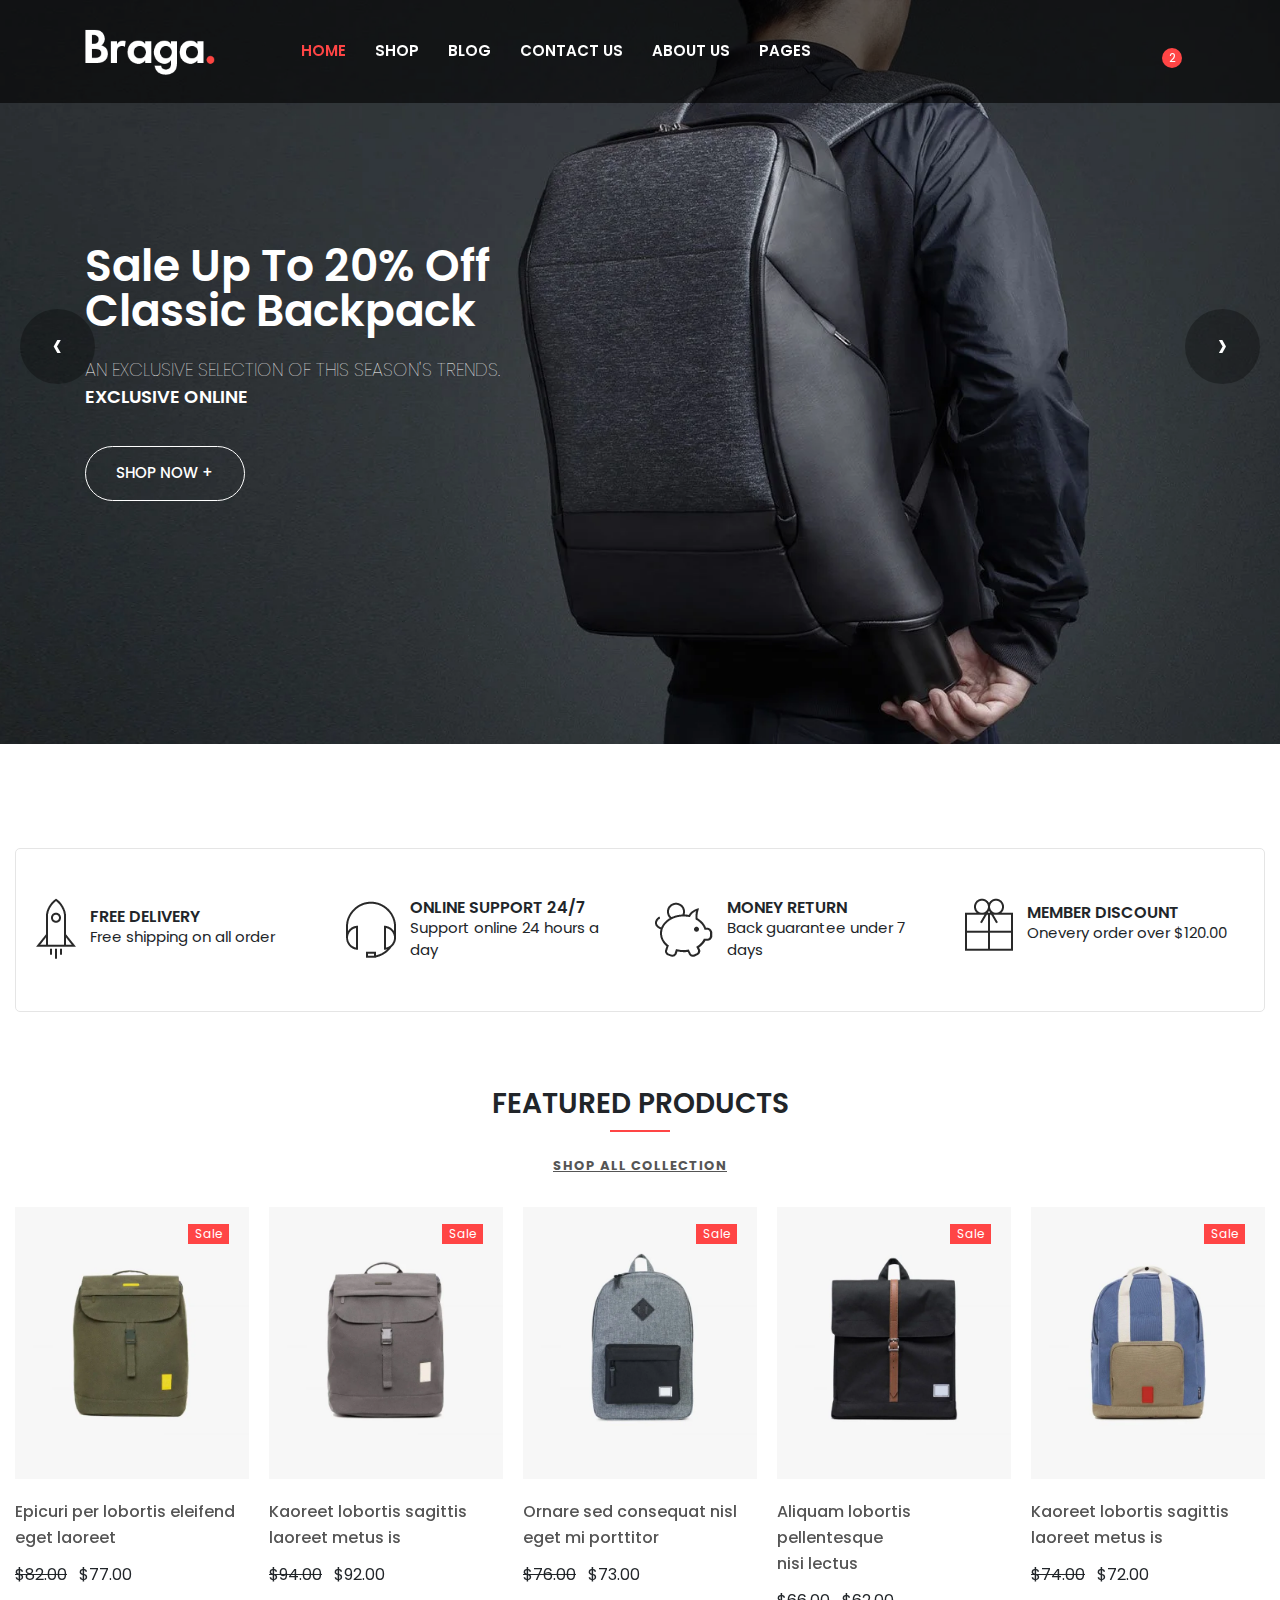
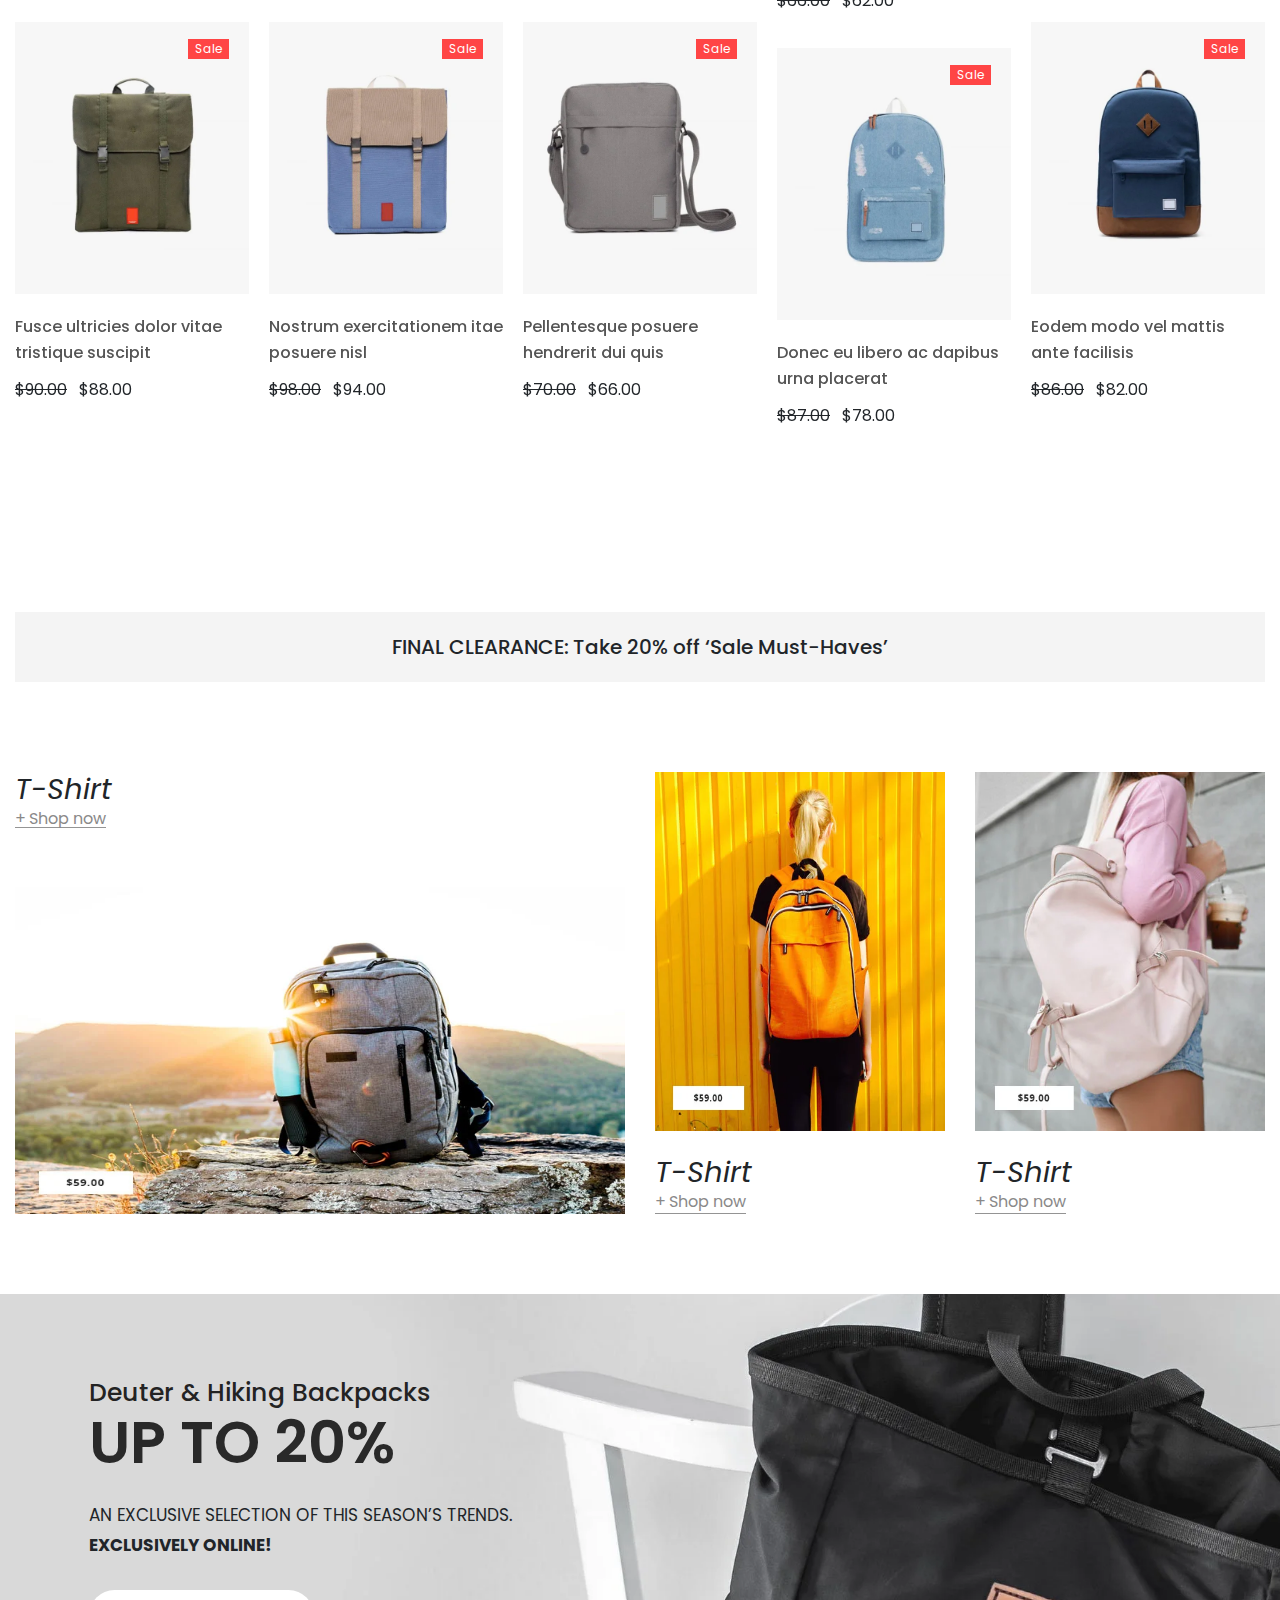
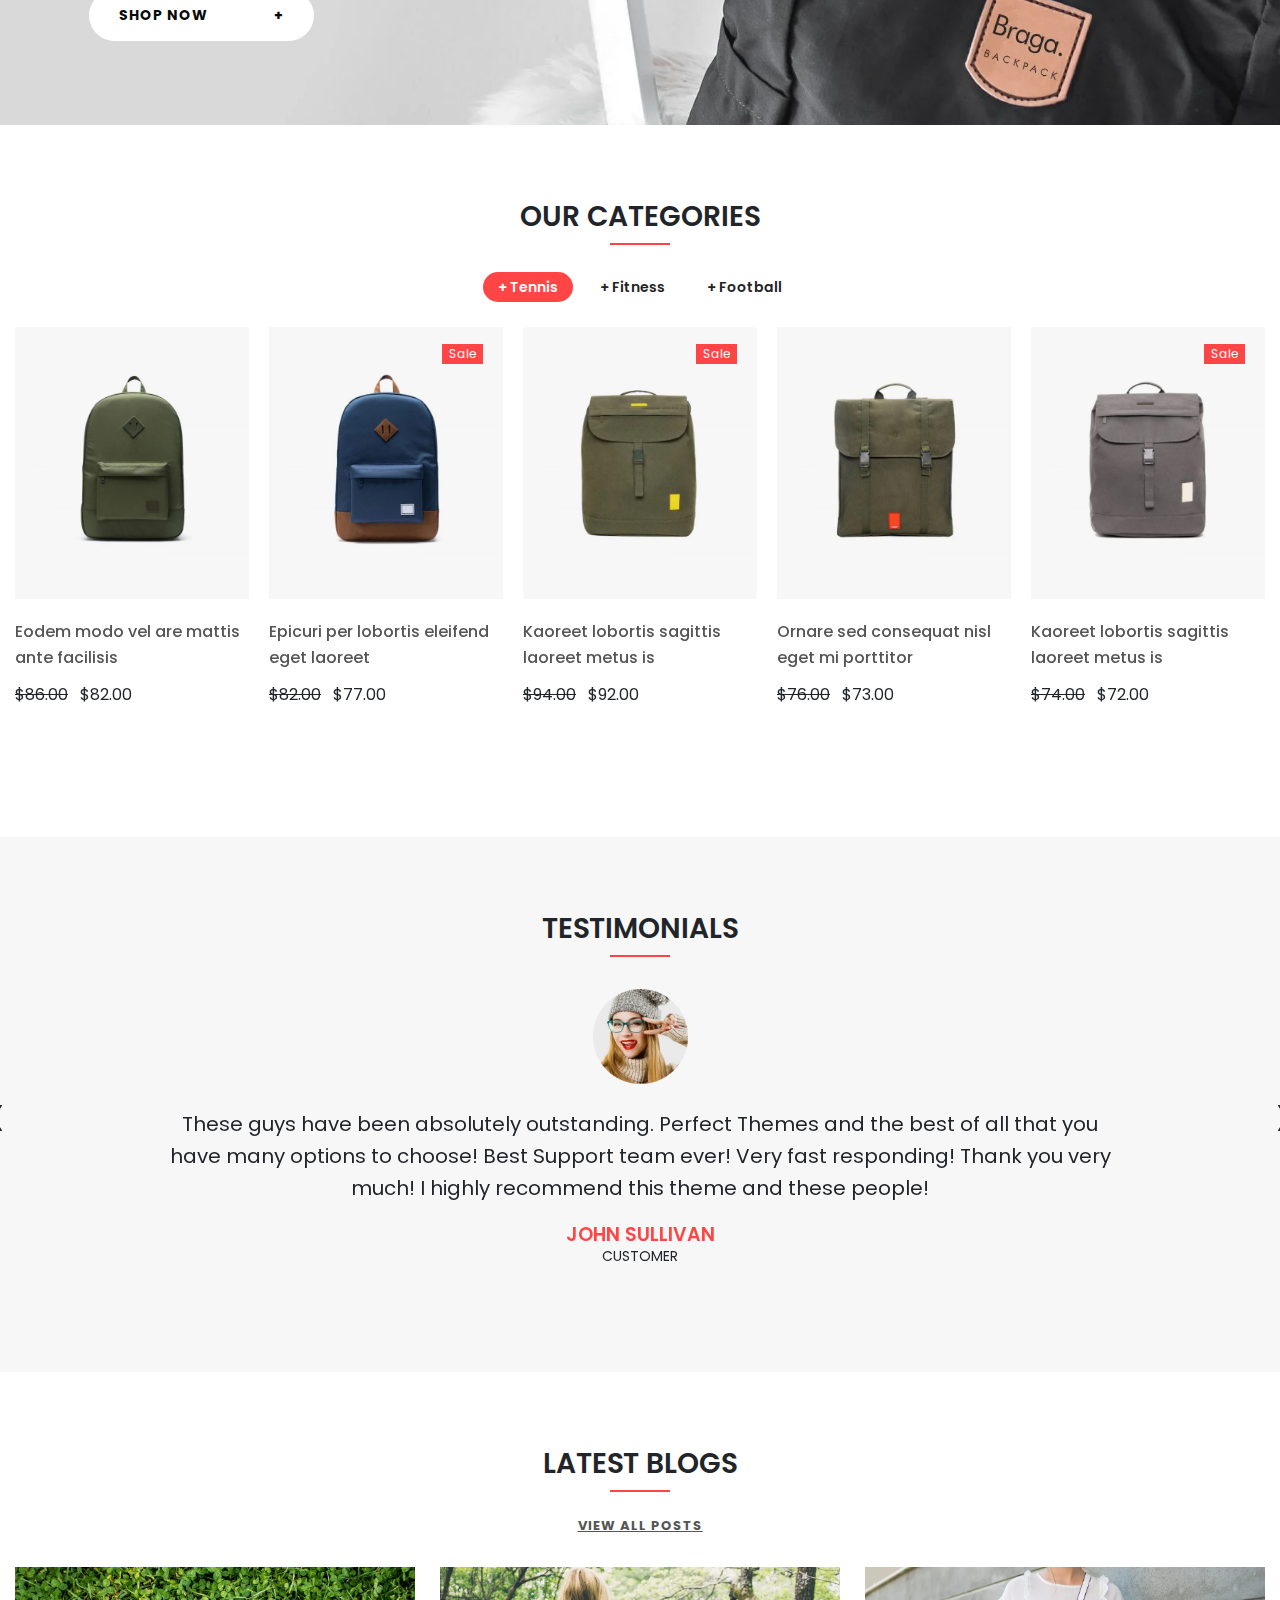
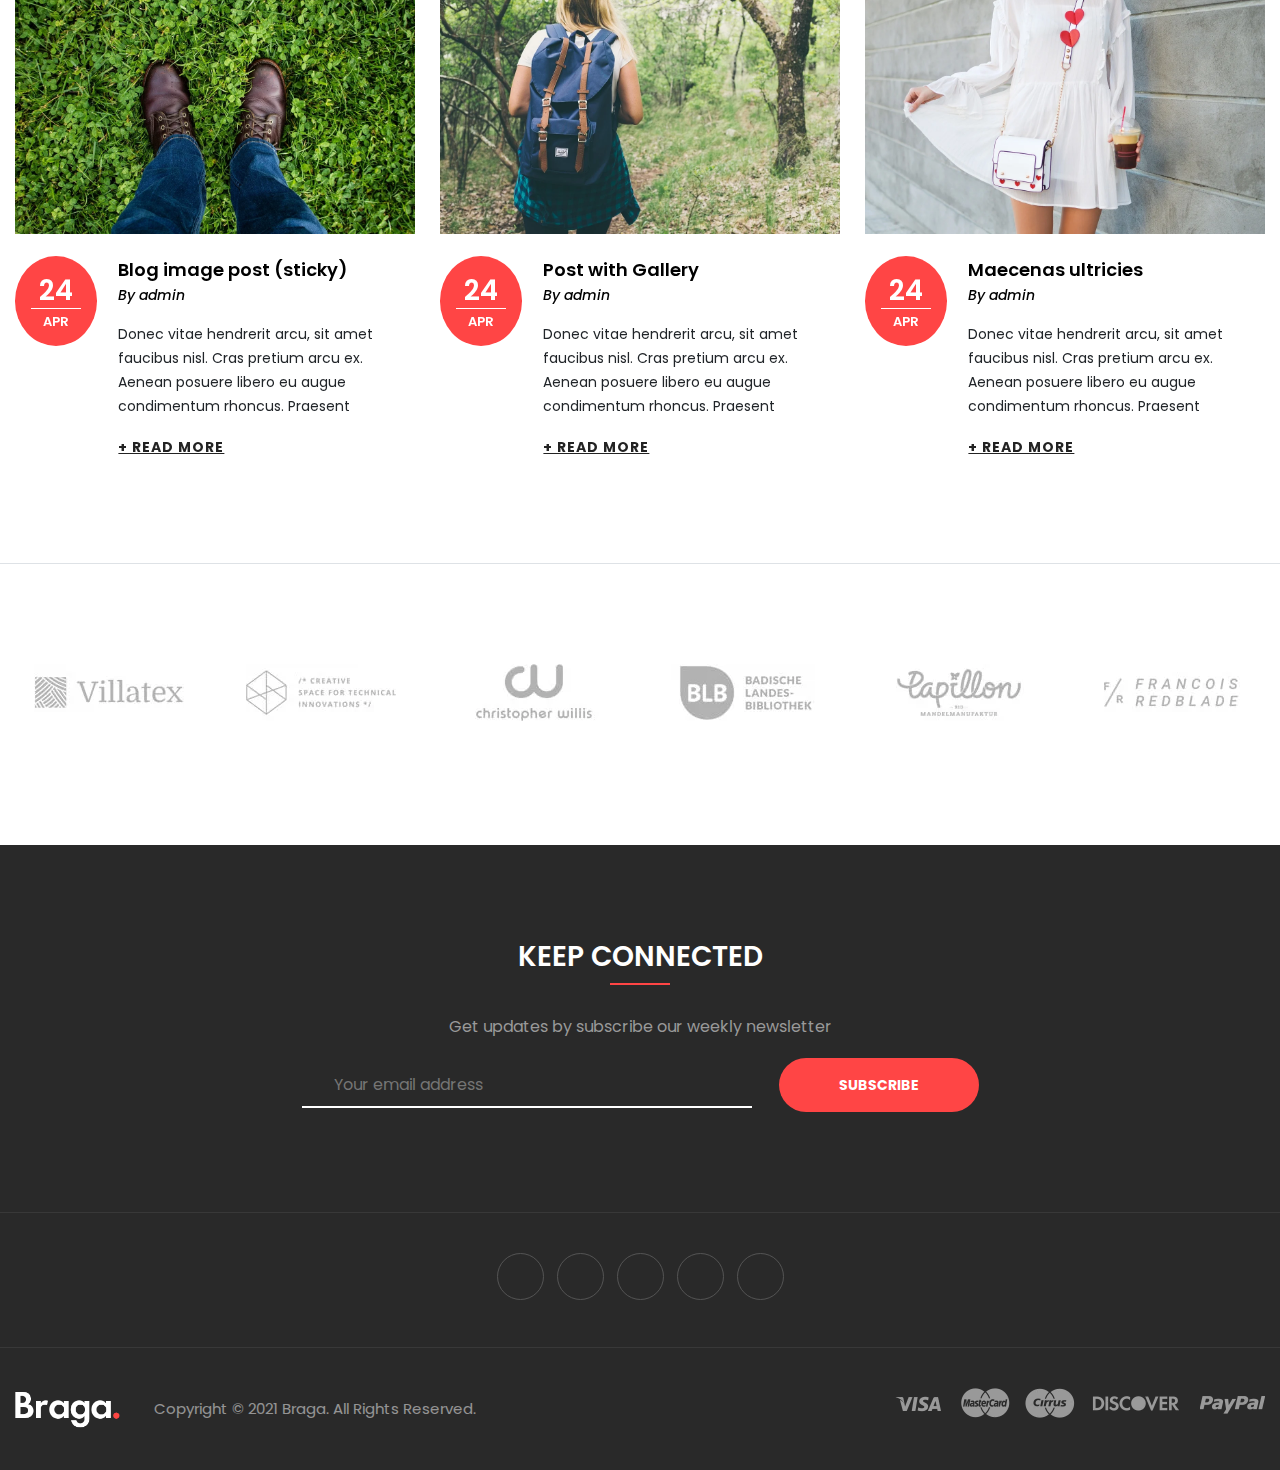
<file: Braga Fashion/index.html>
<!DOCTYPE html>
<html lang="en">
  <head>
    <title>Braga- Fashion</title>
    <meta charset="utf-8" />
    <meta name="viewport" content="width=device-width, initial-scale=1" />
    <link rel="stylesheet" href="css/style.css" />
    <link rel="stylesheet" href="css/bootstrap.min.css" />
    <link rel="preconnect" href="https://fonts.googleapis.com" />
    <link rel="preconnect" href="https://fonts.gstatic.com" crossorigin />
    <link
      href="https://fonts.googleapis.com/css2?family=Poppins:ital,wght@0,100;0,200;0,300;0,400;0,500;0,600;0,700;0,800;0,900;1,100;1,200;1,300;1,400;1,500;1,600;1,700;1,800;1,900&display=swap"
      rel="stylesheet"
    />
    <link
      rel="stylesheet"
      href="https://ka-f.fontawesome.com/releases/v6.0.0/css/pro.min.css"
    />
    <link
      rel="stylesheet"
      href="https://cdnjs.cloudflare.com/ajax/libs/OwlCarousel2/2.3.4/assets/owl.carousel.min.css"
    />
    <link
      rel="stylesheet"
      href="https://cdnjs.cloudflare.com/ajax/libs/OwlCarousel2/2.3.4/assets/owl.theme.default.min.css"
    />
  </head>

  <body>
    <header>
      <div class="container">
        <nav
          class="p-0 navbar navbar-expand-lg navbar-light justify-content-between align-items-center"
        >
          <div>
            <a href="#" class="navbar-brand">
              <img src="images/logo2.webp" alt="" width="130" />
            </a>
          </div>
          <button
            class="navbar-toggler border-0"
            style="outline: 0 !important"
            type="button"
            data-bs-toggle="collapse"
            data-bs-target="#navbarSupportedContent"
            aria-controls="navbarSupportedContent"
            aria-expanded="false"
            aria-label="Toggle navigation"
          >
            <span class="navbar-span"> <i class="fa-light fa-bars"></i></span>
          </button>
          <div
            class="collapse navbar-collapse justify-content-between"
            id="navbarSupportedContent"
          >
            <div class="d-flex align-items-center">
              <ul class="mb-0 first-ul">
                <li class="d-lg-inline-block special-li my-2 my-lg-0">
                  <a href="#">HOME <i class="fa fa-angle-down"></i></a>
                  <ul class="mb-0 drop-down">
                    <li class="px-4 mt-0 pt-4">
                      <a href="#" class="text-dark">Home Shop 1</a>
                    </li>
                    <li class="px-4">
                      <a href="#" class="text-dark">Home Shop 2</a>
                    </li>
                    <li class="pb-4 px-4">
                      <a href="#" class="text-dark">Home Shop 3</a>
                    </li>
                  </ul>
                </li>
                <li class="d-lg-inline-block special-li">
                  <a href="#"> SHOP <i class="fa fa-angle-down"></i></a>
                  <div class="mb-0 drop-down drop-down-2 d-flex">
                    <ul class="mb-0">
                      <li class="px-4 mt-0 pt-4">
                        <a href="#" class="text-dark">SHOP LAYOUT</a>
                      </li>
                      <li class="px-4">
                        <a href="#" class="text-dark">Full Width</a>
                      </li>
                      <li class="px-4">
                        <a href="#" class="text-dark">Full Width List</a>
                      </li>
                      <li class="px-4">
                        <a href="#" class="text-dark">Right Sidebar</a>
                      </li>
                      <li class="px-4">
                        <a href="#" class="text-dark">Right Sidebar List</a>
                      </li>
                      <li class="pb-4 px-4">
                        <a href="#" class="text-dark"> List View</a>
                      </li>
                    </ul>
                    <ul class="mb-0">
                      <li class="px-4 mt-0 pt-4">
                        <a href="#" class="text-dark">OTHER PAGES</a>
                      </li>
                      <li class="px-4">
                        <a href="#" class="text-dark">Cart</a>
                      </li>
                      <li class="px-4">
                        <a href="#" class="text-dark">Wishlist</a>
                      </li>
                      <li class="px-4">
                        <a href="#" class="text-dark">Checkout</a>
                      </li>
                      <li class="px-4">
                        <a href="#" class="text-dark">My Account</a>
                      </li>
                      <li class="pb-4 px-4">
                        <a href="#" class="text-dark">Error 404</a>
                      </li>
                    </ul>
                    <ul class="mb-0">
                      <li class="px-4 mt-0 pt-4">
                        <a href="#" class="text-dark">PRODUCT TYPES</a>
                      </li>
                      <li class="px-4">
                        <a href="#" class="text-dark">Product Details</a>
                      </li>
                      <li class="px-4">
                        <a href="#" class="text-dark">Product Sidebar</a>
                      </li>
                      <li class="px-4">
                        <a href="#" class="text-dark">Product Grouped</a>
                      </li>
                      <li class="pb-4 px-4">
                        <a href="#" class="text-dark">Product varieble</a>
                      </li>
                    </ul>
                  </div>
                </li>
                <li class="d-lg-inline-block special-li my-2 my-lg-0">
                  <a href="#"> BLOG <i class="fa fa-angle-down"></i></a>
                  <ul class="mb-0 drop-down">
                    <li class="px-4 mt-0 pt-4">
                      <a href="#" class="text-dark">Blog Details</a>
                    </li>
                    <li class="px-4">
                      <a href="#" class="text-dark">Blog Fullwidth</a>
                    </li>
                    <li class="pb-4 px-4">
                      <a href="#" class="text-dark">Blog Sidebar</a>
                    </li>
                  </ul>
                </li>
                <li class="d-lg-inline-block my-2 my-lg-0">
                  <a href="#">CONTACT US</a>
                </li>
                <li class="d-lg-inline-block my-2 my-lg-0">
                  <a href="#">ABOUT US</a>
                </li>
                <li class="d-lg-inline-block pr-0 special-li my-2 my-lg-0">
                  <a href="#">PAGES <i class="fa fa-angle-down"></i> </a>
                  <ul class="mb-0 drop-down">
                    <li class="px-4 mt-0 pt-4">
                      <a href="#" class="text-dark">About Us</a>
                    </li>
                    <li class="px-4">
                      <a href="#" class="text-dark">Services</a>
                    </li>
                    <li class="px-4">
                      <a href="#" class="text-dark">Frequently Question</a>
                    </li>
                    <li class="px-4">
                      <a href="#" class="text-dark">Contact</a>
                    </li>
                    <li class="px-4">
                      <a href="#" class="text-dark">Login</a>
                    </li>
                    <li class="pb-4 px-4">
                      <a href="#" class="text-dark">Error 404</a>
                    </li>
                  </ul>
                </li>
              </ul>
            </div>
            <ul class="mb-0 py-lg-0 pt-2 pb-4 scnd-ul">
              <li class="d-inline-block">
                <a href="#"><i class="fa fa-magnifying-glass"></i></a>
              </li>
              <li class="d-inline-block" style="position: relative">
                <a href="#"><i class="fa-light fa-bag-shopping"></i></a>
                <span class="item-count">2</span>
              </li>
              <li class="d-inline-block">
                <a href="#" class="pr-0"><i class="fa-regular fa-user"></i></a>
              </li>
            </ul>
          </div>
        </nav>
      </div>
    </header>

    <div class="home-demo">
      <div class="owl-carousel" id="first-slider">
        <div class="item">
          <section class="section-1">
            <div class="container">
              <div class="row">
                <div class="col-12 col-lg-6">
                  <div class="section-1-content text-center text-lg-left">
                    <h2>Sale Up To 20% Off Classic Backpack</h2>
                    <p class="tex-1">
                      AN EXCLUSIVE SELECTION OF THIS SEASON'S TRENDS. <br />
                      <span class="bold-span">EXCLUSIVE ONLINE</span>
                    </p>
                    <a href="#" class="btnu-1">SHOP NOW +</a>
                  </div>
                </div>
              </div>
            </div>
          </section>
        </div>
        <div class="item">
          <section class="section-1 section-1-2">
            <div class="container">
              <div class="row">
                <div class="col-12 col-lg-6">
                  <div class="section-1-content text-center text-lg-left">
                    <h2>Compartment Canvas Backpack Rucksack</h2>
                    <p class="tex-1">
                      AN EXCLUSIVE SELECTION OF THIS SEASON'S TRENDS. <br />
                      <span class="bold-span">EXCLUSIVE ONLINE</span>
                    </p>
                    <a href="#" class="btnu-1">SHOP NOW</a>
                  </div>
                </div>
              </div>
            </div>
          </section>
        </div>
      </div>
    </div>

    <section class="section-2">
      <div class="container-fluid">
        <div class="border-x">
          <div class="row">
            <div class="col-12 col-lg-6 col-md-6 col-xl-3">
              <div
                class="section-2-content d-flex align-items-center mb-4 mb-xl-0 single-shopping"
              >
                <div>
                  <img src="images/shipping1.webp" alt="" />
                </div>
                <div class="m">
                  <h6 class="mb-0">FREE DELIVERY</h6>
                  <p class="m-0 first-tex">Free shipping on all order</p>
                </div>
              </div>
            </div>
            <div class="col-12 col-lg-6 col-md-6 col-xl-3">
              <div
                class="section-2-content d-flex align-items-center mb-4 mb-xl-0 single-shopping"
              >
                <div>
                  <img src="images/shipping2.webp" alt="" />
                </div>
                <div class="m">
                  <h6 class="mb-0">ONLINE SUPPORT 24/7</h6>
                  <p class="m-0 first-tex">Support online 24 hours a day</p>
                </div>
              </div>
            </div>
            <div class="col-12 col-lg-6 col-md-6 col-xl-3">
              <div
                class="section-2-content d-flex align-items-center mb-4 mb-xl-0 single-shopping"
              >
                <div>
                  <img src="images/shipping3.webp" alt="" />
                </div>
                <div class="m">
                  <h6 class="mb-0">MONEY RETURN</h6>
                  <p class="m-0 first-tex">Back guarantee under 7 days</p>
                </div>
              </div>
            </div>
            <div class="col-12 col-md-6 col-lg-6 col-xl-3">
              <div
                class="section-2-content d-flex align-items-center mb-4 mb-xl-0 single-shopping"
              >
                <div>
                  <img src="images/shipping4.webp" alt="" />
                </div>
                <div class="m">
                  <h6 class="mb-0">MEMBER DISCOUNT</h6>
                  <p class="m-0 first-tex">Onevery order over $120.00</p>
                </div>
              </div>
            </div>
          </div>
        </div>
      </div>
    </section>

    <section class="section-3">
      <div class="container-fluid">
        <div class="text-center">
          <h3 class="mb-0 h3">FEATURED PRODUCTS</h3>
          <span class="line"></span>
          <a href="#" class="d-block tex-btn-1">SHOP ALL COLLECTION</a>
        </div>
        <div class="home-demo">
          <div class="owl-carousel second-slider">
            <div class="item">
              <div class="section-3-content">
                <span class="sale">Sale</span>
                <a href="#"
                  ><img src="images/product20.webp" alt="" class="w d-block"
                /></a>
                <a href="#"
                  ><img src="images/product21.webp" alt="" class="w-2 d-block"
                /></a>
                <div>
                  <div class="opacity">
                    <a href="#" class="tex-btn-2"
                      >Epicuri per lobortis eleifend <br />
                      eget laoreet</a
                    >
                    <div>
                      <span class="old-price mr-2"><del>$82.00</del></span>
                      <span class="current-ptice">$77.00</span>
                    </div>
                  </div>
                  <div class="only-btn">
                    <ul class="mb-0">
                      <li>
                        <a href="#" class="icon-btn-1"
                          ><i class="fa-light fa-magnifying-glass"></i
                        ></a>
                      </li>
                      <li class="mt-2">
                        <a href="#" class="icon-btn-1"
                          ><i class="fa-light fa-heart"></i
                        ></a>
                      </li>
                      <li class="mt-2">
                        <a href="#" class="icon-btn-1"
                          ><i class="fa-light fa-bars"></i
                        ></a>
                      </li>
                    </ul>
                  </div>
                  <div class="only-btn-2">
                    <a href="#" class="btnu-2 d-flex justify-content-between"
                      ><span>ADD TO CART</span> <span>+</span></a
                    >
                  </div>
                </div>
              </div>
              <div class="section-3-content section-3-content-2">
                <span class="sale">Sale</span>
                <a href="#"
                  ><img src="images/product22.webp" alt="" class="w d-block"
                /></a>
                <a href="#"
                  ><img src="images/product23.webp" alt="" class="w-2 d-block"
                /></a>
                <div>
                  <div class="opacity">
                    <a href="#" class="tex-btn-2"
                      >Fusce ultricies dolor vitae <br />
                      tristique suscipit</a
                    >
                    <div>
                      <span class="old-price mr-2"><del>$90.00</del></span>
                      <span class="current-ptice">$88.00</span>
                    </div>
                  </div>
                  <div class="only-btn">
                    <ul class="mb-0">
                      <li>
                        <a href="#" class="icon-btn-1"
                          ><i class="fa-light fa-magnifying-glass"></i
                        ></a>
                      </li>
                      <li class="mt-2">
                        <a href="#" class="icon-btn-1"
                          ><i class="fa-light fa-heart"></i
                        ></a>
                      </li>
                      <li class="mt-2">
                        <a href="#" class="icon-btn-1"
                          ><i class="fa-light fa-bars"></i
                        ></a>
                      </li>
                    </ul>
                  </div>
                  <div class="only-btn-2">
                    <a href="#" class="btnu-2 d-flex justify-content-between"
                      ><span>ADD TO CART</span> <span>+</span></a
                    >
                  </div>
                </div>
              </div>
            </div>
            <div class="item">
              <div class="section-3-content">
                <span class="sale">Sale</span>
                <a href="#"
                  ><img src="images/product24.webp" alt="" class="w d-block"
                /></a>
                <a href="#"
                  ><img src="images/product25.webp" alt="" class="w-2 d-block"
                /></a>
                <div>
                  <div class="opacity">
                    <a href="#" class="tex-btn-2"
                      >Kaoreet lobortis sagittis <br />
                      laoreet metus is</a
                    >
                    <div>
                      <span class="old-price mr-2"><del>$94.00</del></span>
                      <span class="current-ptice">$92.00</span>
                    </div>
                  </div>
                  <div class="only-btn">
                    <ul class="mb-0">
                      <li>
                        <a href="#" class="icon-btn-1"
                          ><i class="fa-light fa-magnifying-glass"></i
                        ></a>
                      </li>
                      <li class="mt-2">
                        <a href="#" class="icon-btn-1"
                          ><i class="fa-light fa-heart"></i
                        ></a>
                      </li>
                      <li class="mt-2">
                        <a href="#" class="icon-btn-1"
                          ><i class="fa-light fa-bars"></i
                        ></a>
                      </li>
                    </ul>
                  </div>
                  <div class="only-btn-2">
                    <a href="#" class="btnu-2 d-flex justify-content-between"
                      ><span>ADD TO CART</span> <span>+</span></a
                    >
                  </div>
                </div>
              </div>
              <div class="section-3-content section-3-content-2">
                <span class="sale">Sale</span>
                <a href="#"
                  ><img src="images/product26.webp" alt="" class="w d-block"
                /></a>
                <a href="#"
                  ><img src="images/product16.webp" alt="" class="w-2 d-block"
                /></a>
                <div>
                  <div class="opacity">
                    <a href="#" class="tex-btn-2"
                      >Nostrum exercitationem itae <br />
                      posuere nisl</a
                    >
                    <div>
                      <span class="old-price mr-2"><del>$98.00</del></span>
                      <span class="current-ptice">$94.00</span>
                    </div>
                  </div>
                  <div class="only-btn">
                    <ul class="mb-0">
                      <li>
                        <a href="#" class="icon-btn-1"
                          ><i class="fa-light fa-magnifying-glass"></i
                        ></a>
                      </li>
                      <li class="mt-2">
                        <a href="#" class="icon-btn-1"
                          ><i class="fa-light fa-heart"></i
                        ></a>
                      </li>
                      <li class="mt-2">
                        <a href="#" class="icon-btn-1"
                          ><i class="fa-light fa-bars"></i
                        ></a>
                      </li>
                    </ul>
                  </div>
                  <div class="only-btn-2">
                    <a href="#" class="btnu-2 d-flex justify-content-between"
                      ><span>ADD TO CART</span> <span>+</span></a
                    >
                  </div>
                </div>
              </div>
            </div>
            <div class="item">
              <div class="section-3-content">
                <span class="sale">Sale</span>
                <a href="#"
                  ><img src="images/product17.webp" alt="" class="w d-block"
                /></a>
                <a href="#"
                  ><img src="images/product18.webp" alt="" class="w-2 d-block"
                /></a>
                <div>
                  <div class="opacity">
                    <a href="#" class="tex-btn-2"
                      >Ornare sed consequat nisl <br />
                      eget mi porttitor</a
                    >
                    <div>
                      <span class="old-price mr-2"><del>$76.00</del></span>
                      <span class="current-ptice">$73.00</span>
                    </div>
                  </div>
                  <div class="only-btn">
                    <ul class="mb-0">
                      <li>
                        <a href="#" class="icon-btn-1"
                          ><i class="fa-light fa-magnifying-glass"></i
                        ></a>
                      </li>
                      <li class="mt-2">
                        <a href="#" class="icon-btn-1"
                          ><i class="fa-light fa-heart"></i
                        ></a>
                      </li>
                      <li class="mt-2">
                        <a href="#" class="icon-btn-1"
                          ><i class="fa-light fa-bars"></i
                        ></a>
                      </li>
                    </ul>
                  </div>
                  <div class="only-btn-2">
                    <a href="#" class="btnu-2 d-flex justify-content-between"
                      ><span>ADD TO CART</span> <span>+</span></a
                    >
                  </div>
                </div>
              </div>
              <div class="section-3-content section-3-content-2">
                <span class="sale">Sale</span>
                <a href="#"
                  ><img src="images/product19.webp" alt="" class="w d-block"
                /></a>
                <a href="#"
                  ><img src="images/product20.webp" alt="" class="w-2 d-block"
                /></a>
                <div>
                  <div class="opacity">
                    <a href="#" class="tex-btn-2"
                      >Pellentesque posuere <br />
                      hendrerit dui quis</a
                    >
                    <div>
                      <span class="old-price mr-2"><del>$70.00</del></span>
                      <span class="current-ptice">$66.00</span>
                    </div>
                  </div>
                  <div class="only-btn">
                    <ul class="mb-0">
                      <li>
                        <a href="#" class="icon-btn-1"
                          ><i class="fa-light fa-magnifying-glass"></i
                        ></a>
                      </li>
                      <li class="mt-2">
                        <a href="#" class="icon-btn-1"
                          ><i class="fa-light fa-heart"></i
                        ></a>
                      </li>
                      <li class="mt-2">
                        <a href="#" class="icon-btn-1"
                          ><i class="fa-light fa-bars"></i
                        ></a>
                      </li>
                    </ul>
                  </div>
                  <div class="only-btn-2">
                    <a href="#" class="btnu-2 d-flex justify-content-between"
                      ><span>ADD TO CART</span> <span>+</span></a
                    >
                  </div>
                </div>
              </div>
            </div>
            <div class="item">
              <div class="section-3-content">
                <span class="sale">Sale</span>
                <a href="#"
                  ><img src="images/product21.webp" alt="" class="w d-block"
                /></a>
                <a href="#"
                  ><img src="images/product22.webp" alt="" class="w-2 d-block"
                /></a>
                <div>
                  <div class="opacity">
                    <a href="#" class="tex-btn-2 tex-btn-unic"
                      >Aliquam lobortis pellentesque <br />
                      nisi lectus</a
                    >
                    <div>
                      <span class="old-price mr-2"><del>$66.00</del></span>
                      <span class="current-ptice">$62.00</span>
                    </div>
                  </div>
                  <div class="only-btn">
                    <ul class="mb-0">
                      <li>
                        <a href="#" class="icon-btn-1"
                          ><i class="fa-light fa-magnifying-glass"></i
                        ></a>
                      </li>
                      <li class="mt-2">
                        <a href="#" class="icon-btn-1"
                          ><i class="fa-light fa-heart"></i
                        ></a>
                      </li>
                      <li class="mt-2">
                        <a href="#" class="icon-btn-1"
                          ><i class="fa-light fa-bars"></i
                        ></a>
                      </li>
                    </ul>
                  </div>
                  <div class="only-btn-2">
                    <a href="#" class="btnu-2 d-flex justify-content-between"
                      ><span>ADD TO CART</span> <span>+</span></a
                    >
                  </div>
                </div>
              </div>
              <div class="section-3-content section-3-content-2">
                <span class="sale">Sale</span>
                <a href="#"
                  ><img src="images/product23.webp" alt="" class="w d-block"
                /></a>
                <a href="#"
                  ><img src="images/product24.webp" alt="" class="w-2 d-block"
                /></a>
                <div>
                  <div class="opacity">
                    <a href="#" class="tex-btn-2"
                      >Donec eu libero ac dapibus <br />
                      urna placerat</a
                    >
                    <div>
                      <span class="old-price mr-2"><del>$87.00</del></span>
                      <span class="current-ptice">$78.00</span>
                    </div>
                  </div>
                  <div class="only-btn">
                    <ul class="mb-0">
                      <li>
                        <a href="#" class="icon-btn-1"
                          ><i class="fa-light fa-magnifying-glass"></i
                        ></a>
                      </li>
                      <li class="mt-2">
                        <a href="#" class="icon-btn-1"
                          ><i class="fa-light fa-heart"></i
                        ></a>
                      </li>
                      <li class="mt-2">
                        <a href="#" class="icon-btn-1"
                          ><i class="fa-light fa-bars"></i
                        ></a>
                      </li>
                    </ul>
                  </div>
                  <div class="only-btn-2">
                    <a href="#" class="btnu-2 d-flex justify-content-between"
                      ><span>ADD TO CART</span> <span>+</span></a
                    >
                  </div>
                </div>
              </div>
            </div>
            <div class="item">
              <div class="section-3-content">
                <span class="sale">Sale</span>
                <a href="#"
                  ><img src="images/product25.webp" alt="" class="w d-block"
                /></a>
                <a href="#"
                  ><img src="images/product26.webp" alt="" class="w-2 d-block"
                /></a>
                <div>
                  <div class="opacity">
                    <a href="#" class="tex-btn-2"
                      >Kaoreet lobortis sagittis <br />
                      laoreet metus is</a
                    >
                    <div>
                      <span class="old-price mr-2"><del>$74.00</del></span>
                      <span class="current-ptice">$72.00</span>
                    </div>
                  </div>
                  <div class="only-btn">
                    <ul class="mb-0">
                      <li>
                        <a href="#" class="icon-btn-1"
                          ><i class="fa-light fa-magnifying-glass"></i
                        ></a>
                      </li>
                      <li class="mt-2">
                        <a href="#" class="icon-btn-1"
                          ><i class="fa-light fa-heart"></i
                        ></a>
                      </li>
                      <li class="mt-2">
                        <a href="#" class="icon-btn-1"
                          ><i class="fa-light fa-bars"></i
                        ></a>
                      </li>
                    </ul>
                  </div>
                  <div class="only-btn-2">
                    <a href="#" class="btnu-2 d-flex justify-content-between"
                      ><span>ADD TO CART</span> <span>+</span></a
                    >
                  </div>
                </div>
              </div>
              <div class="section-3-content section-3-content-2">
                <span class="sale">Sale</span>
                <a href="#"
                  ><img src="images/product18.webp" alt="" class="w d-block"
                /></a>
                <a href="#"
                  ><img src="images/product19.webp" alt="" class="w-2 d-block"
                /></a>
                <div>
                  <div class="opacity">
                    <a href="#" class="tex-btn-2"
                      >Eodem modo vel mattis ante facilisis</a
                    >
                    <div>
                      <span class="old-price mr-2"><del>$86.00</del></span>
                      <span class="current-ptice">$82.00</span>
                    </div>
                  </div>
                  <div class="only-btn">
                    <ul class="mb-0">
                      <li>
                        <a href="#" class="icon-btn-1"
                          ><i class="fa-light fa-magnifying-glass"></i
                        ></a>
                      </li>
                      <li class="mt-2">
                        <a href="#" class="icon-btn-1"
                          ><i class="fa-light fa-heart"></i
                        ></a>
                      </li>
                      <li class="mt-2">
                        <a href="#" class="icon-btn-1"
                          ><i class="fa-light fa-bars"></i
                        ></a>
                      </li>
                    </ul>
                  </div>
                  <div class="only-btn-2">
                    <a href="#" class="btnu-2 d-flex justify-content-between"
                      ><span>ADD TO CART</span> <span>+</span></a
                    >
                  </div>
                </div>
              </div>
            </div>
            <div class="item">
              <div class="section-3-content">
                <span class="sale">Sale</span>
                <a href="#"
                  ><img src="images/product16.webp" alt="" class="w d-block"
                /></a>
                <a href="#"
                  ><img src="images/product17.webp" alt="" class="w-2 d-block"
                /></a>
                <div>
                  <div class="opacity">
                    <a href="#" class="tex-btn-2 tex-btn-unic"
                      >Duis pulvinar obortis eleifend <br />
                      elementum</a
                    >
                    <div>
                      <span class="old-price mr-2"><del>$84.00</del></span>
                      <span class="current-ptice">$79.00</span>
                    </div>
                  </div>
                  <div class="only-btn">
                    <ul class="mb-0">
                      <li>
                        <a href="#" class="icon-btn-1"
                          ><i class="fa-light fa-magnifying-glass"></i
                        ></a>
                      </li>
                      <li class="mt-2">
                        <a href="#" class="icon-btn-1"
                          ><i class="fa-light fa-heart"></i
                        ></a>
                      </li>
                      <li class="mt-2">
                        <a href="#" class="icon-btn-1"
                          ><i class="fa-light fa-bars"></i
                        ></a>
                      </li>
                    </ul>
                  </div>
                  <div class="only-btn-2">
                    <a href="#" class="btnu-2 d-flex justify-content-between"
                      ><span>ADD TO CART</span> <span>+</span></a
                    >
                  </div>
                </div>
              </div>
              <div class="section-3-content section-3-content-2">
                <span class="sale">Sale</span>
                <a href="#"
                  ><img src="images/product18.webp" alt="" class="w d-block"
                /></a>
                <a href="#"
                  ><img src="images/product19.webp" alt="" class="w-2 d-block"
                /></a>
                <div>
                  <div class="opacity">
                    <a href="#" class="tex-btn-2"
                      >Eodem modo vel mattis ante facilisis</a
                    >
                    <div>
                      <span class="old-price mr-2"><del>$86.00</del></span>
                      <span class="current-ptice">$82.00</span>
                    </div>
                  </div>
                  <div class="only-btn">
                    <ul class="mb-0">
                      <li>
                        <a href="#" class="icon-btn-1"
                          ><i class="fa-light fa-magnifying-glass"></i
                        ></a>
                      </li>
                      <li class="mt-2">
                        <a href="#" class="icon-btn-1"
                          ><i class="fa-light fa-heart"></i
                        ></a>
                      </li>
                      <li class="mt-2">
                        <a href="#" class="icon-btn-1"
                          ><i class="fa-light fa-bars"></i
                        ></a>
                      </li>
                    </ul>
                  </div>
                  <div class="only-btn-2">
                    <a href="#" class="btnu-2 d-flex justify-content-between"
                      ><span>ADD TO CART</span> <span>+</span></a
                    >
                  </div>
                </div>
              </div>
            </div>
          </div>
        </div>
      </div>
    </section>

    <section class="section-4">
      <div class="container-fluid">
        <div class="p-special">
          <p class="tex-2 m-0">
            FINAL CLEARANCE: Take 20% off ‘Sale Must-Haves’
          </p>
        </div>
        <div class="row justify-content-around">
          <div class="col-12 col-lg-6 col-xl-6">
            <div class="section-4-content mb-5 mb-xl-0">
              <h3 class="mb-0">T-Shirt</h3>
              <a href="#" class="tex-btn-3 margin-a">+ Shop now</a>
              <div class="overflow">
                <a href="#">
                  <img src="images/banner6.webp" alt="" class="w-100 w-x"
                /></a>
              </div>
            </div>
          </div>
          <div class="col-12 col-xl-3 col-sm-6">
            <div class="mb-5 mb-xl-0 section-4-content">
              <div class="overflow">
                <a href="#">
                  <img src="images/banner7.webp" alt="" class="w-100 w-y"
                /></a>
              </div>
              <h3 class="mb-0 mt-4">T-Shirt</h3>
              <a href="#" class="tex-btn-3">+ Shop now</a>
            </div>
          </div>
          <div class="col-12 col-sm-6 col-xl-3">
            <div class="section-4-content">
              <div class="overflow">
                <a href="#">
                  <img src="images/banner8.webp" alt="" class="w-100 w-y"
                /></a>
              </div>
              <h3 class="mb-0 mt-4">T-Shirt</h3>
              <a href="#" class="tex-btn-3">+ Shop now</a>
            </div>
          </div>
        </div>
      </div>
    </section>

    <section class="section-5">
      <div class="container">
        <div class="row">
          <div class="col-12 col-lg-12 col-xl-6">
            <div class="section-5-content p-1 text-center text-lg-left">
              <h3 class="mb-0">Deuter & Hiking Backpacks</h3>
              <h2>up to 20%</h2>
              <p class="tex-3">
                AN EXCLUSIVE SELECTION OF THIS SEASON’S TRENDS. <br />
                <span class="font-weight-bold"> EXCLUSIVELY ONLINE!</span>
              </p>
              <a href="#" class="btnu-3 d-flex justify-content-between"
                ><span>SHOP NOW</span><span>+</span></a
              >
            </div>
          </div>
        </div>
      </div>
    </section>

    <section class="section-3 section-6">
      <div class="container-fluid">
        <div class="text-center">
          <h3 class="mb-0 h3">OUR CATEGORIES</h3>
          <span class="line"></span>
          <ul class="mb-0">
            <li class="d-inline-block mr-2">
              <a href="#" class="sports">+ Tennis</a>
            </li>
            <li class="d-inline-block mr-2">
              <a href="#" class="sports sports-2"> + Fitness</a>
            </li>
            <li class="d-inline-block">
              <a href="#" class="sports sports-2"> + Football</a>
            </li>
          </ul>
        </div>
        <div class="home-demo">
          <div class="owl-carousel second-slider">
            <div class="item">
              <div class="section-3-content">
                <a href="#"
                  ><img src="images/product16.webp" alt="" class="w d-block"
                /></a>
                <a href="#"
                  ><img src="images/product17.webp" alt="" class="w-2 d-block"
                /></a>
                <div>
                  <div class="opacity">
                    <a href="#" class="tex-btn-2"
                      >Eodem modo vel are mattis ante facilisis</a
                    >
                    <div>
                      <span class="old-price mr-2"><del>$86.00</del></span>
                      <span class="current-ptice">$82.00</span>
                    </div>
                  </div>
                  <div class="only-btn">
                    <ul class="mb-0">
                      <li>
                        <a href="#" class="icon-btn-1"
                          ><i class="fa-light fa-magnifying-glass"></i
                        ></a>
                      </li>
                      <li class="mt-2">
                        <a href="#" class="icon-btn-1"
                          ><i class="fa-light fa-heart"></i
                        ></a>
                      </li>
                      <li class="mt-2">
                        <a href="#" class="icon-btn-1"
                          ><i class="fa-light fa-bars"></i
                        ></a>
                      </li>
                    </ul>
                  </div>
                  <div class="only-btn-2">
                    <a href="#" class="btnu-2 d-flex justify-content-between"
                      ><span>ADD TO CART</span> <span>+</span></a
                    >
                  </div>
                </div>
              </div>
            </div>
            <div class="item">
              <div class="section-3-content">
                <span class="sale">Sale</span>
                <a href="#"
                  ><img src="images/product18.webp" alt="" class="w d-block"
                /></a>
                <a href="#"
                  ><img src="images/product19.webp" alt="" class="w-2 d-block"
                /></a>
                <div>
                  <div class="opacity">
                    <a href="#" class="tex-btn-2"
                      >Epicuri per lobortis eleifend <br />
                      eget laoreet</a
                    >
                    <div>
                      <span class="old-price mr-2"><del>$82.00</del></span>
                      <span class="current-ptice">$77.00</span>
                    </div>
                  </div>
                  <div class="only-btn">
                    <ul class="mb-0">
                      <li>
                        <a href="#" class="icon-btn-1"
                          ><i class="fa-light fa-magnifying-glass"></i
                        ></a>
                      </li>
                      <li class="mt-2">
                        <a href="#" class="icon-btn-1"
                          ><i class="fa-light fa-heart"></i
                        ></a>
                      </li>
                      <li class="mt-2">
                        <a href="#" class="icon-btn-1"
                          ><i class="fa-light fa-bars"></i
                        ></a>
                      </li>
                    </ul>
                  </div>
                  <div class="only-btn-2">
                    <a href="#" class="btnu-2 d-flex justify-content-between"
                      ><span>ADD TO CART</span> <span>+</span></a
                    >
                  </div>
                </div>
              </div>
            </div>
            <div class="item">
              <div class="section-3-content">
                <span class="sale">Sale</span>
                <a href="#"
                  ><img src="images/product20.webp" alt="" class="w d-block"
                /></a>
                <a href="#"
                  ><img src="images/product21.webp" alt="" class="w-2 d-block"
                /></a>
                <div>
                  <div class="opacity">
                    <a href="#" class="tex-btn-2"
                      >Kaoreet lobortis sagittis <br />
                      laoreet metus is</a
                    >
                    <div>
                      <span class="old-price mr-2"><del>$94.00</del></span>
                      <span class="current-ptice">$92.00</span>
                    </div>
                  </div>
                  <div class="only-btn">
                    <ul class="mb-0">
                      <li>
                        <a href="#" class="icon-btn-1"
                          ><i class="fa-light fa-magnifying-glass"></i
                        ></a>
                      </li>
                      <li class="mt-2">
                        <a href="#" class="icon-btn-1"
                          ><i class="fa-light fa-heart"></i
                        ></a>
                      </li>
                      <li class="mt-2">
                        <a href="#" class="icon-btn-1"
                          ><i class="fa-light fa-bars"></i
                        ></a>
                      </li>
                    </ul>
                  </div>
                  <div class="only-btn-2">
                    <a href="#" class="btnu-2 d-flex justify-content-between"
                      ><span>ADD TO CART</span> <span>+</span></a
                    >
                  </div>
                </div>
              </div>
            </div>
            <div class="item">
              <div class="section-3-content">
                <a href="#"
                  ><img src="images/product22.webp" alt="" class="w d-block"
                /></a>
                <a href="#"
                  ><img src="images/product23.webp" alt="" class="w-2 d-block"
                /></a>
                <div>
                  <div class="opacity">
                    <a href="#" class="tex-btn-2"
                      >Ornare sed consequat nisl <br />
                      eget mi porttitor</a
                    >
                    <div>
                      <span class="old-price mr-2"><del>$76.00</del></span>
                      <span class="current-ptice">$73.00</span>
                    </div>
                  </div>
                  <div class="only-btn">
                    <ul class="mb-0">
                      <li>
                        <a href="#" class="icon-btn-1"
                          ><i class="fa-light fa-magnifying-glass"></i
                        ></a>
                      </li>
                      <li class="mt-2">
                        <a href="#" class="icon-btn-1"
                          ><i class="fa-light fa-heart"></i
                        ></a>
                      </li>
                      <li class="mt-2">
                        <a href="#" class="icon-btn-1"
                          ><i class="fa-light fa-bars"></i
                        ></a>
                      </li>
                    </ul>
                  </div>
                  <div class="only-btn-2">
                    <a href="#" class="btnu-2 d-flex justify-content-between"
                      ><span>ADD TO CART</span> <span>+</span></a
                    >
                  </div>
                </div>
              </div>
            </div>
            <div class="item">
              <div class="section-3-content">
                <span class="sale">Sale</span>
                <a href="#"
                  ><img src="images/product24.webp" alt="" class="w d-block"
                /></a>
                <a href="#"
                  ><img src="images/product25.webp" alt="" class="w-2 d-block"
                /></a>
                <div>
                  <div class="opacity">
                    <a href="#" class="tex-btn-2"
                      >Kaoreet lobortis sagittis <br />
                      laoreet metus is</a
                    >
                    <div>
                      <span class="old-price mr-2"><del>$74.00</del></span>
                      <span class="current-ptice">$72.00</span>
                    </div>
                  </div>
                  <div class="only-btn">
                    <ul class="mb-0">
                      <li>
                        <a href="#" class="icon-btn-1"
                          ><i class="fa-light fa-magnifying-glass"></i
                        ></a>
                      </li>
                      <li class="mt-2">
                        <a href="#" class="icon-btn-1"
                          ><i class="fa-light fa-heart"></i
                        ></a>
                      </li>
                      <li class="mt-2">
                        <a href="#" class="icon-btn-1"
                          ><i class="fa-light fa-bars"></i
                        ></a>
                      </li>
                    </ul>
                  </div>
                  <div class="only-btn-2">
                    <a href="#" class="btnu-2 d-flex justify-content-between"
                      ><span>ADD TO CART</span> <span>+</span></a
                    >
                  </div>
                </div>
              </div>
            </div>
            <div class="item">
              <div class="section-3-content">
                <a href="#"
                  ><img src="images/product26.webp" alt="" class="w d-block"
                /></a>
                <a href="#"
                  ><img src="images/product16.webp" alt="" class="w-2 d-block"
                /></a>
                <div>
                  <div class="opacity">
                    <a href="#" class="tex-btn-2"
                      >Duis pulvinar obortis eleifend <br />
                      elementum</a
                    >
                    <div>
                      <span class="old-price mr-2"><del>$84.00</del></span>
                      <span class="current-ptice">$79.00</span>
                    </div>
                  </div>
                  <div class="only-btn">
                    <ul class="mb-0">
                      <li>
                        <a href="#" class="icon-btn-1"
                          ><i class="fa-light fa-magnifying-glass"></i
                        ></a>
                      </li>
                      <li class="mt-2">
                        <a href="#" class="icon-btn-1"
                          ><i class="fa-light fa-heart"></i
                        ></a>
                      </li>
                      <li class="mt-2">
                        <a href="#" class="icon-btn-1"
                          ><i class="fa-light fa-bars"></i
                        ></a>
                      </li>
                    </ul>
                  </div>
                  <div class="only-btn-2">
                    <a href="#" class="btnu-2 d-flex justify-content-between"
                      ><span>ADD TO CART</span> <span>+</span></a
                    >
                  </div>
                </div>
              </div>
            </div>
          </div>
        </div>
      </div>
    </section>

    <section class="section-7">
      <div class="container">
        <div class="text-center">
          <h3 class="mb-0 h3">TESTIMONIALS</h3>
          <span class="line"></span>
        </div>
        <div class="home-demo">
          <div class="owl-carousel" id="third-slider">
            <div class="item">
              <div>
                <div class="section-7-content text-center">
                  <img
                    src="images/testimonial1.webp"
                    alt=""
                    style="width: 95px; margin: 25px auto 0"
                  />
                  <p class="tex-4">
                    These guys have been absolutely outstanding. Perfect Themes
                    and the best of all that you have many options to choose!
                    Best Support team ever! Very fast responding! Thank you very
                    much! I highly recommend this theme and these people!
                  </p>
                  <a href="#" class="tex-btn-2">John Sullivan</a>
                  <span class="span-1">Customer</span>
                </div>
              </div>
            </div>
            <div class="item">
              <div>
                <div class="section-7-content text-center">
                  <img
                    src="images/testimonial2.webp"
                    alt=""
                    style="width: 95px; margin: 25px auto 0"
                  />
                  <p class="tex-4">
                    Lorem ipsum dolor sit amet, consectetur adipisicing elit.
                    Error in, mollitia nulla officiis excepturi repudiandae
                    beatae optio, sequi maxime assumenda ipsum exercitationem
                    nostrum ducimus facilis, nesciunt aliquam dicta totam.
                  </p>
                  <a href="#" class="tex-btn-2">Jenifer Brown</a>
                  <span class="span-1">Manager of AZ</span>
                </div>
              </div>
            </div>
            <div class="item">
              <div>
                <div class="section-7-content text-center">
                  <img
                    src="images/testimonial3.webp"
                    alt=""
                    style="width: 95px; margin: 25px auto 0"
                  />
                  <p class="tex-4">
                    These guys have been absolutely outstanding. Perfect Themes
                    and the best of all that you have many options to choose!
                    Best Support team ever! Very fast responding! Thank you very
                    much! I highly recommend this theme and these people!
                  </p>
                  <a href="#" class="tex-btn-2">Kathy Young</a>
                  <span class="span-1">CEO of SunPark</span>
                </div>
              </div>
            </div>
          </div>
        </div>
      </div>
    </section>

    <section class="section-8 border-bottom">
      <div class="container-fluid">
        <div class="text-center">
          <h3 class="mb-0 h3">LATEST BLOGS</h3>
          <span class="line"></span>
          <a href="#" class="d-block tex-btn-1">VIEW ALL POSTS</a>
        </div>
        <div class="home-demo">
          <div class="owl-carousel" id="forth-slider">
            <div class="item">
              <div class="section-8-content">
                <div class="over">
                  <a href="#">
                    <img src="images/blog1.webp" alt="" class="w-100"
                  /></a>
                </div>
                <div class="bottom-content-8 d-flex">
                  <div class="post-date">
                    <p class="m-0">24<span>Apr</span></p>
                  </div>
                  <div class="post-text">
                    <a href="#" class="tex-btn-4 d-block"
                      >Blog image post (sticky)</a
                    >
                    <span class="">By</span>
                    <a href="#" class="tex-btn-5">admin</a>
                    <p class="tex-5">
                      Donec vitae hendrerit arcu, sit amet faucibus nisl. Cras
                      pretium arcu ex. Aenean posuere libero eu augue
                      condimentum rhoncus. Praesent
                    </p>
                    <a href="#" class="tex-btn-6">+ Read more</a>
                  </div>
                </div>
              </div>
            </div>
            <div class="item">
              <div class="section-8-content">
                <div class="over">
                  <a href="#"
                    ><img src="images/blog2.webp" alt="" class="w-100"
                  /></a>
                </div>
                <div class="bottom-content-8 d-flex">
                  <div class="post-date">
                    <p class="m-0">24<span>Apr</span></p>
                  </div>
                  <div class="post-text">
                    <a href="#" class="tex-btn-4 d-block">Post with Gallery</a>
                    <span class="">By</span>
                    <a href="#" class="tex-btn-5">admin</a>
                    <p class="tex-5">
                      Donec vitae hendrerit arcu, sit amet faucibus nisl. Cras
                      pretium arcu ex. Aenean posuere libero eu augue
                      condimentum rhoncus. Praesent
                    </p>
                    <a href="#" class="tex-btn-6">+ Read more</a>
                  </div>
                </div>
              </div>
            </div>
            <div class="item">
              <div class="section-8-content">
                <div class="over">
                  <a href="#">
                    <img src="images/blog3.webp" alt="" class="w-100"
                  /></a>
                </div>
                <div class="bottom-content-8 d-flex">
                  <div class="post-date">
                    <p class="m-0">24<span>Apr</span></p>
                  </div>
                  <div class="post-text">
                    <a href="#" class="tex-btn-4 d-block">Maecenas ultricies</a>
                    <span class="">By</span>
                    <a href="#" class="tex-btn-5">admin</a>
                    <p class="tex-5">
                      Donec vitae hendrerit arcu, sit amet faucibus nisl. Cras
                      pretium arcu ex. Aenean posuere libero eu augue
                      condimentum rhoncus. Praesent
                    </p>
                    <a href="#" class="tex-btn-6">+ Read more</a>
                  </div>
                </div>
              </div>
            </div>
            <div class="item">
              <div class="section-8-content">
                <div class="over">
                  <a href="#">
                    <img src="images/blog4.webp" alt="" class="w-100"
                  /></a>
                </div>
                <div class="bottom-content-8 d-flex">
                  <div class="post-date">
                    <p class="m-0">24<span>Apr</span></p>
                  </div>
                  <div class="post-text">
                    <a href="#" class="tex-btn-4 d-block">Praesent imperdie</a>
                    <span class="">By</span>
                    <a href="#" class="tex-btn-5">admin</a>
                    <p class="tex-5">
                      Donec vitae hendrerit arcu, sit amet faucibus nisl. Cras
                      pretium arcu ex. Aenean posuere libero eu augue
                      condimentum rhoncus. Praesent
                    </p>
                    <a href="#" class="tex-btn-6">+ Read more</a>
                  </div>
                </div>
              </div>
            </div>
          </div>
        </div>
      </div>
    </section>

    <section class="section-9">
      <div class="container-fluid">
        <div class="home-demo">
          <div class="owl-carousel" id="fivth-slider">
            <div class="item">
              <div class="section-9-content text-center">
                <a href="#"> <img src="images/brand1.webp" alt="" /></a>
              </div>
            </div>
            <div class="item">
              <div class="section-9-content text-center">
                <a href="#"> <img src="images/brand2.webp" alt="" /></a>
              </div>
            </div>
            <div class="item">
              <div class="section-9-content text-center">
                <a href="#"> <img src="images/brand3.webp" alt="" /></a>
              </div>
            </div>
            <div class="item">
              <div class="section-9-content text-center">
                <a href="#"> <img src="images/brand4.webp" alt="" /> </a>
              </div>
            </div>
            <div class="item">
              <div class="section-9-content text-center">
                <a href="#"> <img src="images/brand5.webp" alt="" /></a>
              </div>
            </div>
            <div class="item">
              <div class="section-9-content text-center">
                <a href="#"> <img src="images/brand6.webp" alt="" /></a>
              </div>
            </div>
            <div class="item">
              <div class="section-9-content text-center">
                <a href="#"> <img src="images/brand7.webp" alt="" /></a>
              </div>
            </div>
          </div>
        </div>
      </div>
    </section>

    <footer>
      <div class="top-footer">
        <div class="container">
          <div class="text-center">
            <h3 class="mb-0 h3 text-white">KEEP CONNECTED</h3>
            <span class="line"></span>
          </div>
          <div class="row">
            <div class="col-12">
              <div class="top-footer-content text-center">
                <p class="tex-6">
                  Get updates by subscribe our weekly newsletter
                </p>
                <form>
                  <input type="text" placeholder="Your email address" />
                  <i class="fa-light fa-envelope text-white"></i>
                  <button type="submit" class="last-button">SUBSCRIBE</button>
                </form>
              </div>
            </div>
          </div>
        </div>
      </div>

      <div class="center-footer">
        <div class="container">
          <div class="row">
            <div class="col-12">
              <div class="center-footer-content text-center">
                <ul class="mb-0">
                  <li class="d-inline-block">
                    <a href="#"><i class="fa-brands fa-facebook-f"></i></a>
                  </li>
                  <li class="d-inline-block">
                    <a href="#"><i class="fa-brands fa-twitter"></i></a>
                  </li>
                  <li class="d-inline-block">
                    <a href="#"><i class="fa-brands fa-youtube"></i></a>
                  </li>
                  <li class="d-inline-block">
                    <a href="#"><i class="fa-brands fa-youtube"></i></a>
                  </li>
                  <li class="d-inline-block">
                    <a href="#" class="mr-0"
                      ><i class="fab fa-instagram"></i
                    ></a>
                  </li>
                </ul>
              </div>
            </div>
          </div>
        </div>
      </div>

      <div class="bottom-footer">
        <div class="container-fluid">
          <div class="row justify-content-between">
            <div class="col-12 col-lg-6 col-xl-5">
              <div
                class="bottom-footer-content text-center text-lg-left mb-3 mb-lg-0"
              >
                <img src="images/logo2.webp" alt="" width="105px" />
                <span class="tex-last my-0 d-block d-lg-inline-block"
                  >Copyright © 2021 <a href="#" class="tex-btn-last">Braga</a>.
                  <a href="#" class="tex-btn-last"
                    >All Rights Reserved.</a
                  ></span
                >
              </div>
            </div>
            <div class="col-12 col-lg-6 col-xl-4">
              <div class="bottom-footer-content text-center text-lg-right">
                <a href="#"><img src="images/payment.webp" alt="" /></a>
              </div>
            </div>
          </div>
        </div>
      </div>
    </footer>

    <script src="https://cdnjs.cloudflare.com/ajax/libs/jquery/3.3.1/jquery.min.js"></script>
    <script src="https://cdnjs.cloudflare.com/ajax/libs/OwlCarousel2/2.3.4/owl.carousel.min.js"></script>
    <script
      src="https://cdn.jsdelivr.net/npm/bootstrap@5.0.2/dist/js/bootstrap.bundle.min.js"
      integrity="sha384-MrcW6ZMFYlzcLA8Nl+NtUVF0sA7MsXsP1UyJoMp4YLEuNSfAP+JcXn/tWtIaxVXM"
      crossorigin="anonymous"
    ></script>
    <script
      src="https://cdn.jsdelivr.net/npm/@popperjs/core@2.9.2/dist/umd/popper.min.js"
      integrity="sha384-IQsoLXl5PILFhosVNubq5LC7Qb9DXgDA9i+tQ8Zj3iwWAwPtgFTxbJ8NT4GN1R8p"
      crossorigin="anonymous"
    ></script>
    <script>
      $(function () {
        // first-slider
        var owl = $("#first-slider");
        owl.owlCarousel({
          items: 1,
          margin: 0,
          loop: true,
          nav: true,
          autoplay: true,
        });
      });
    </script>

    <script>
      $(function () {
        // second-slider
        var owl = $(".second-slider");
        owl.owlCarousel({
          items: 2,
          margin: 20,
          loop: true,
          nav: false,
          autoplay: false,
          responsiveClass: true,
          responsive: {
            0: {
              items: 2,
            },
            650: {
              items: 2,
            },
            770: {
              items: 2,
            },
            1000: {
              items: 3,
            },
            1100: {
              items: 4,
            },
            1200: {
              items: 5,
            },
          },
        });
      });
    </script>

    <script>
      $(function () {
        // third-slider
        var owl = $("#third-slider");
        owl.owlCarousel({
          items: 1,
          margin: 10,
          loop: true,
          nav: true,
        });
      });
    </script>

    <script>
      $(function () {
        // forth-slider
        var owl = $("#forth-slider");
        owl.owlCarousel({
          items: 3,
          margin: 25,
          loop: true,
          nav: false,
          autoplay: true,
          responsiveClass: true,
          responsive: {
            0: {
              items: 1,
            },
            768: {
              items: 1,
            },
            992: {
              items: 2,
            },
            1140: {
              items: 3,
            },
          },
        });
      });
    </script>

    <script>
      $(function () {
        // fivth-slider
        var owl = $("#fivth-slider");
        owl.owlCarousel({
          items: 6,
          margin: 25,
          loop: true,
          nav: false,
          autoplay: true,
          responsiveClass: true,
          responsive: {
            0: {
              items: 2,
            },
            700: {
              items: 2,
            },
            768: {
              items: 3,
            },
            992: {
              items: 4,
            },
            1140: {
              items: 6,
            },
          },
        });
      });
    </script>
  </body>
</html>
</file>
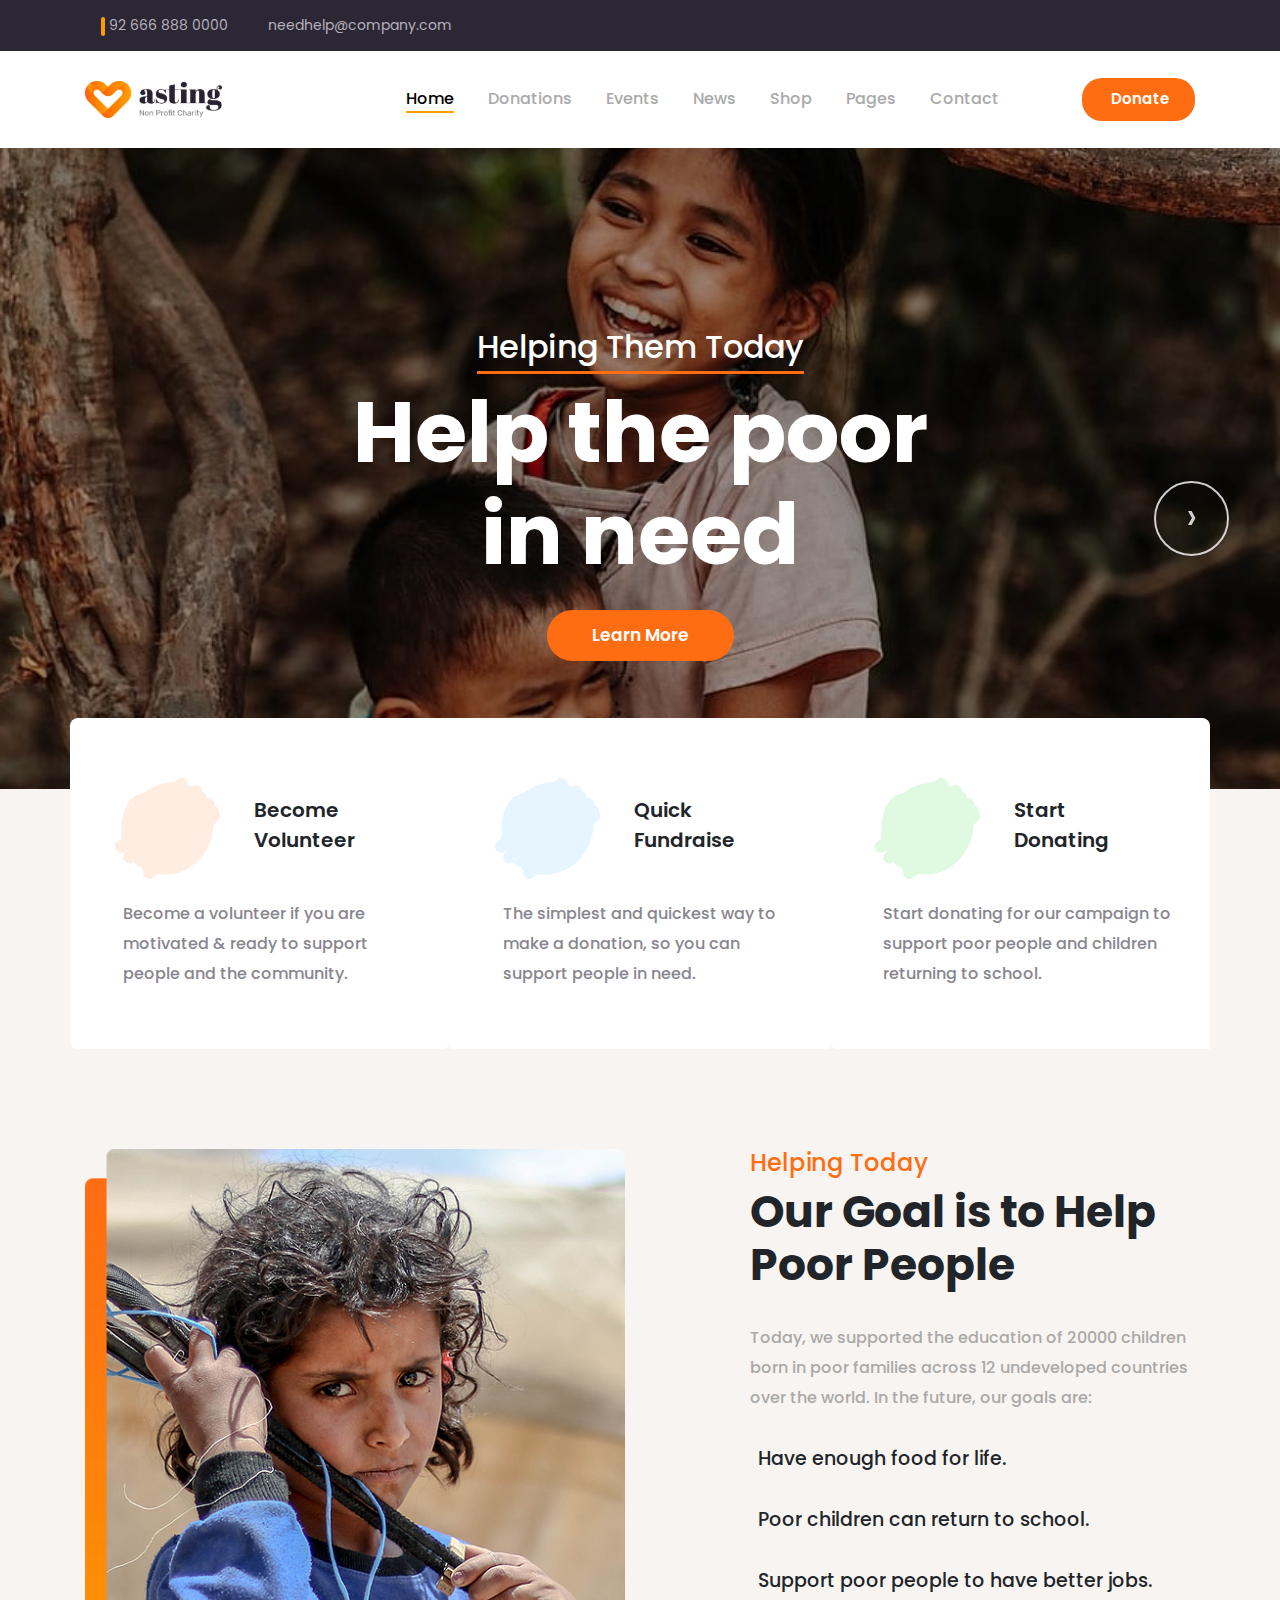
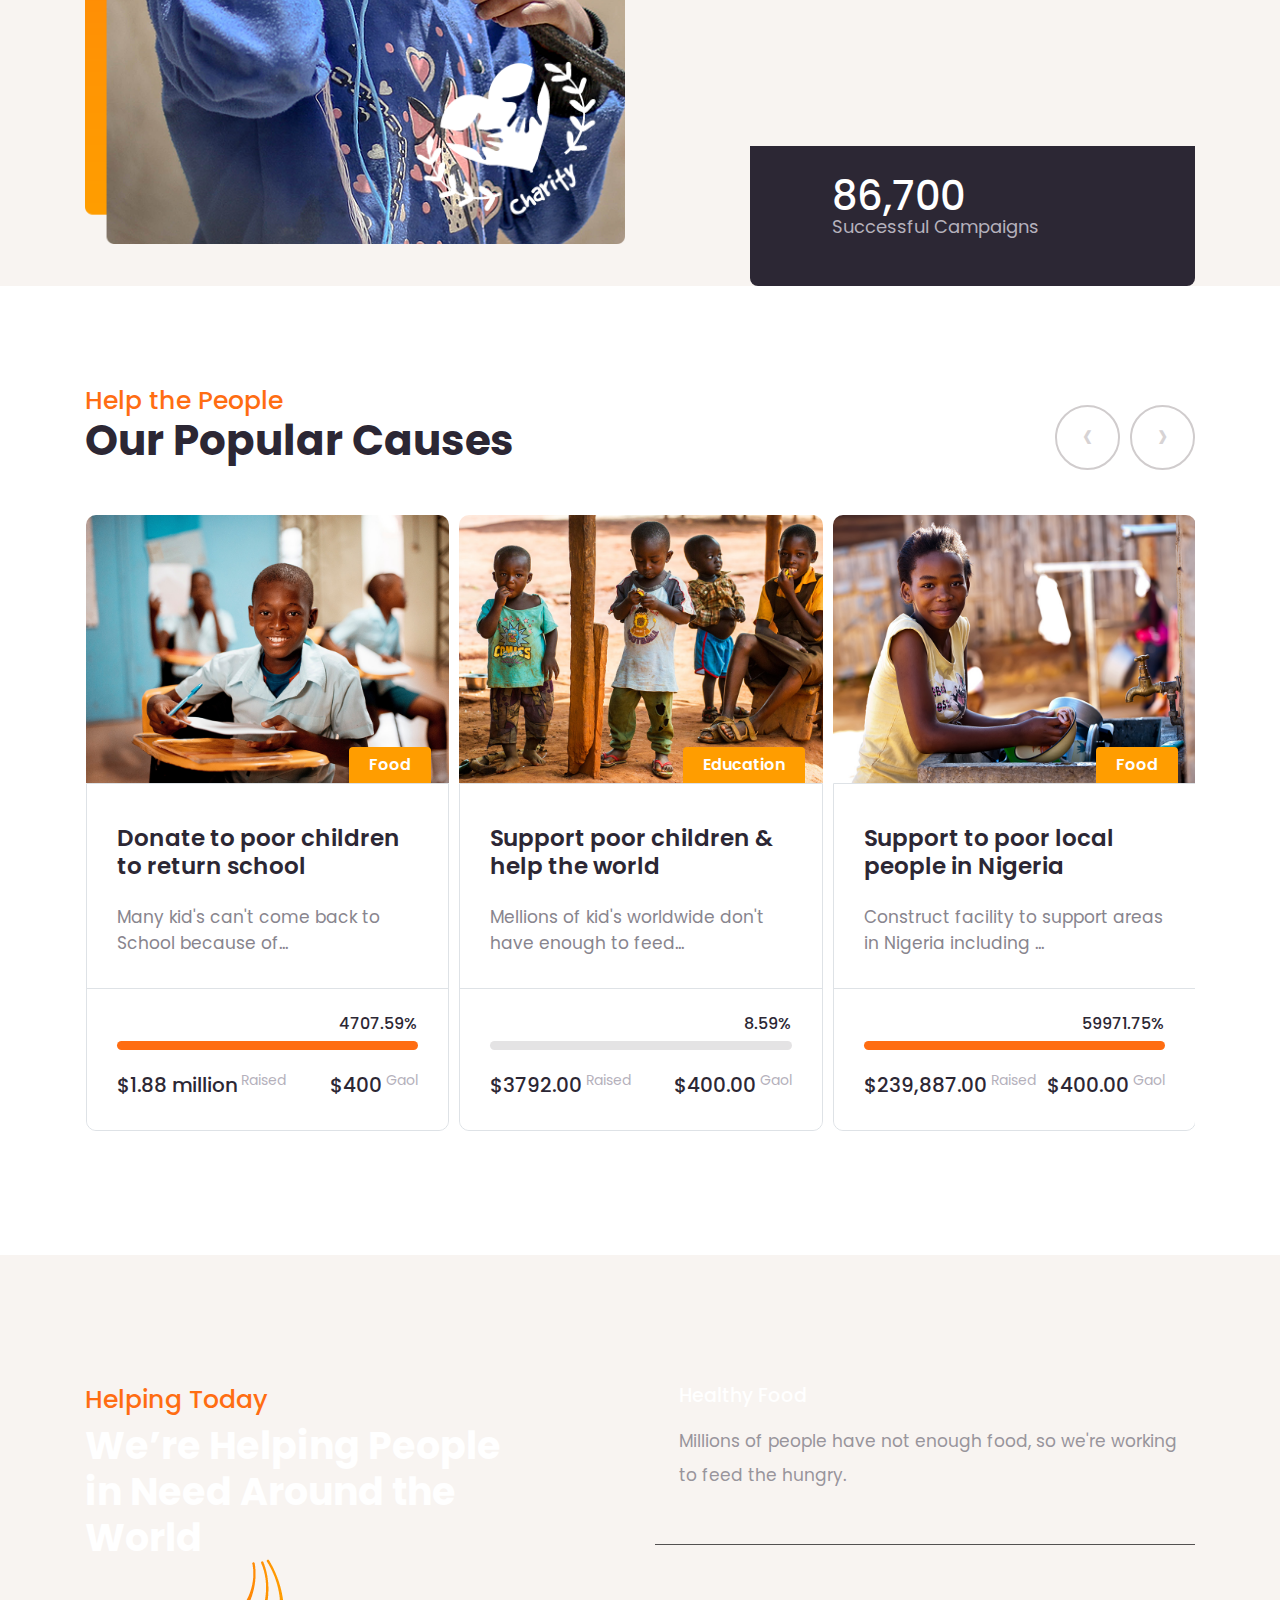
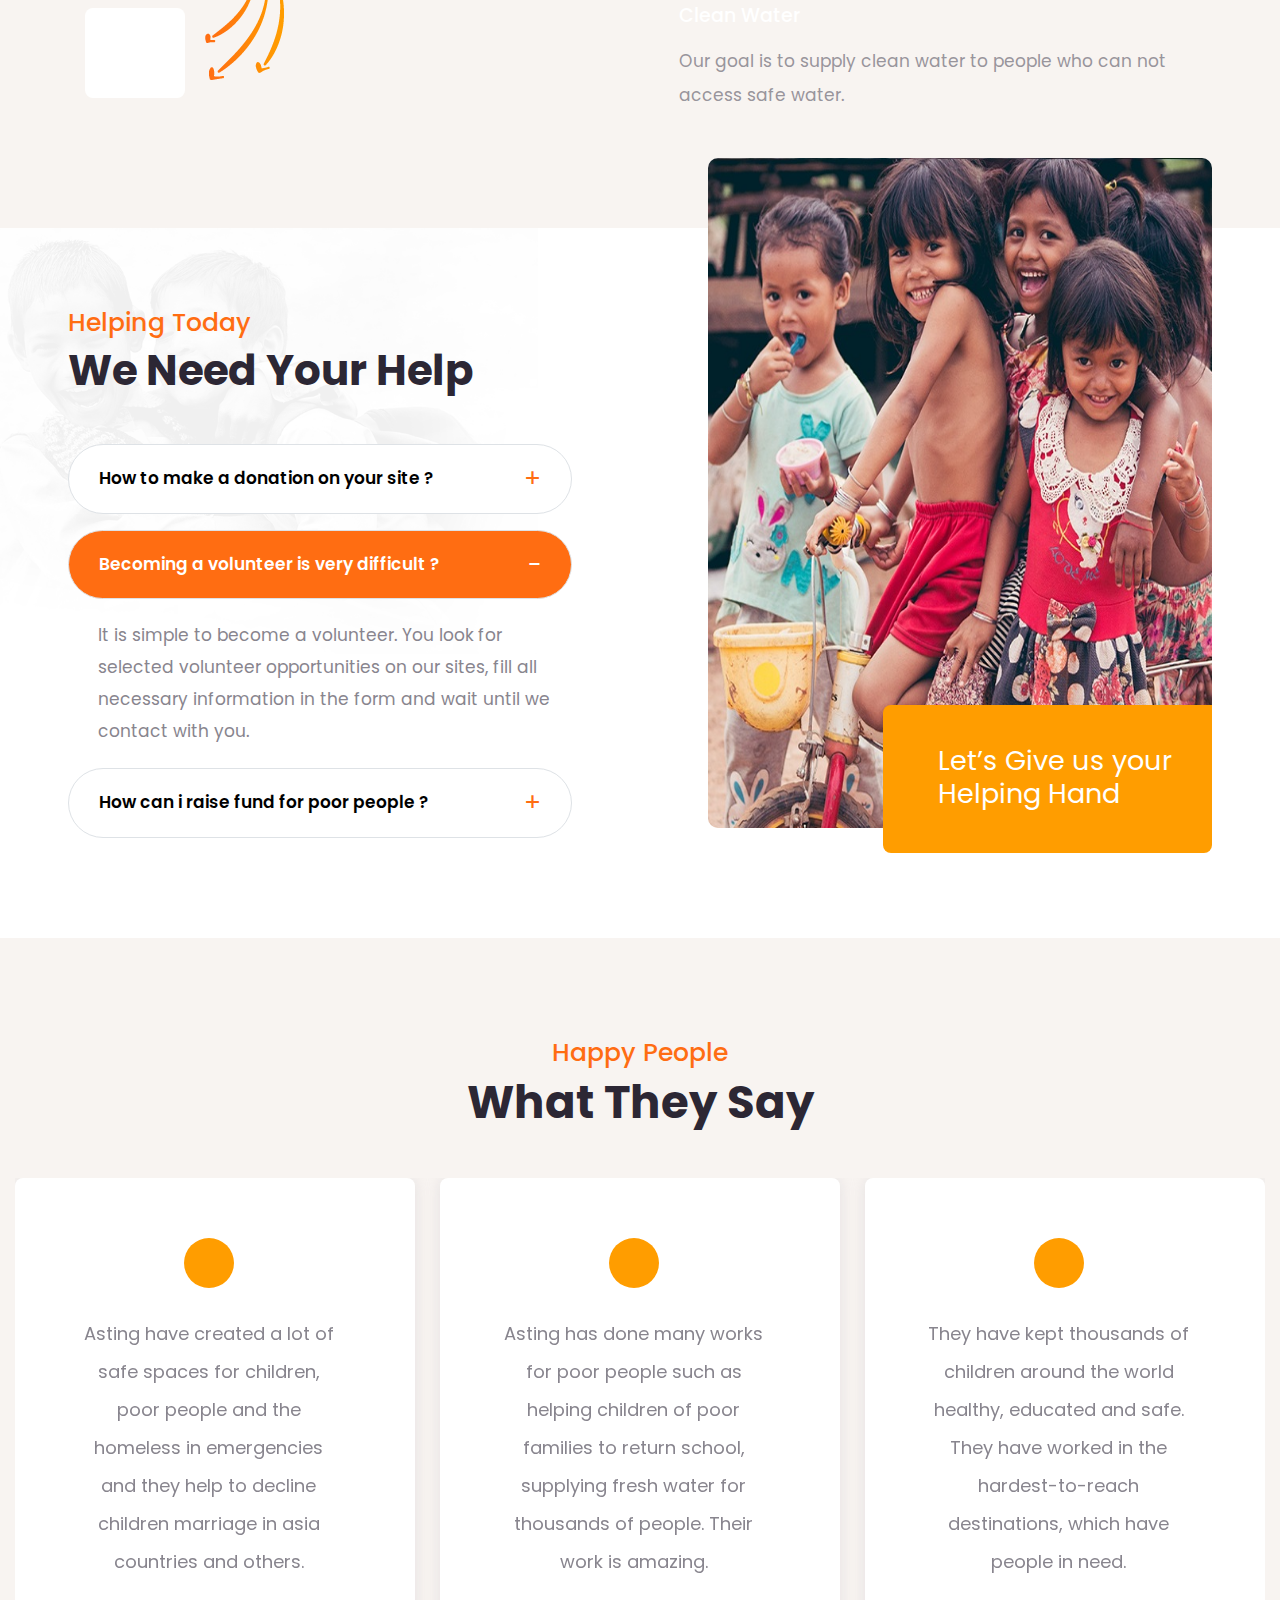
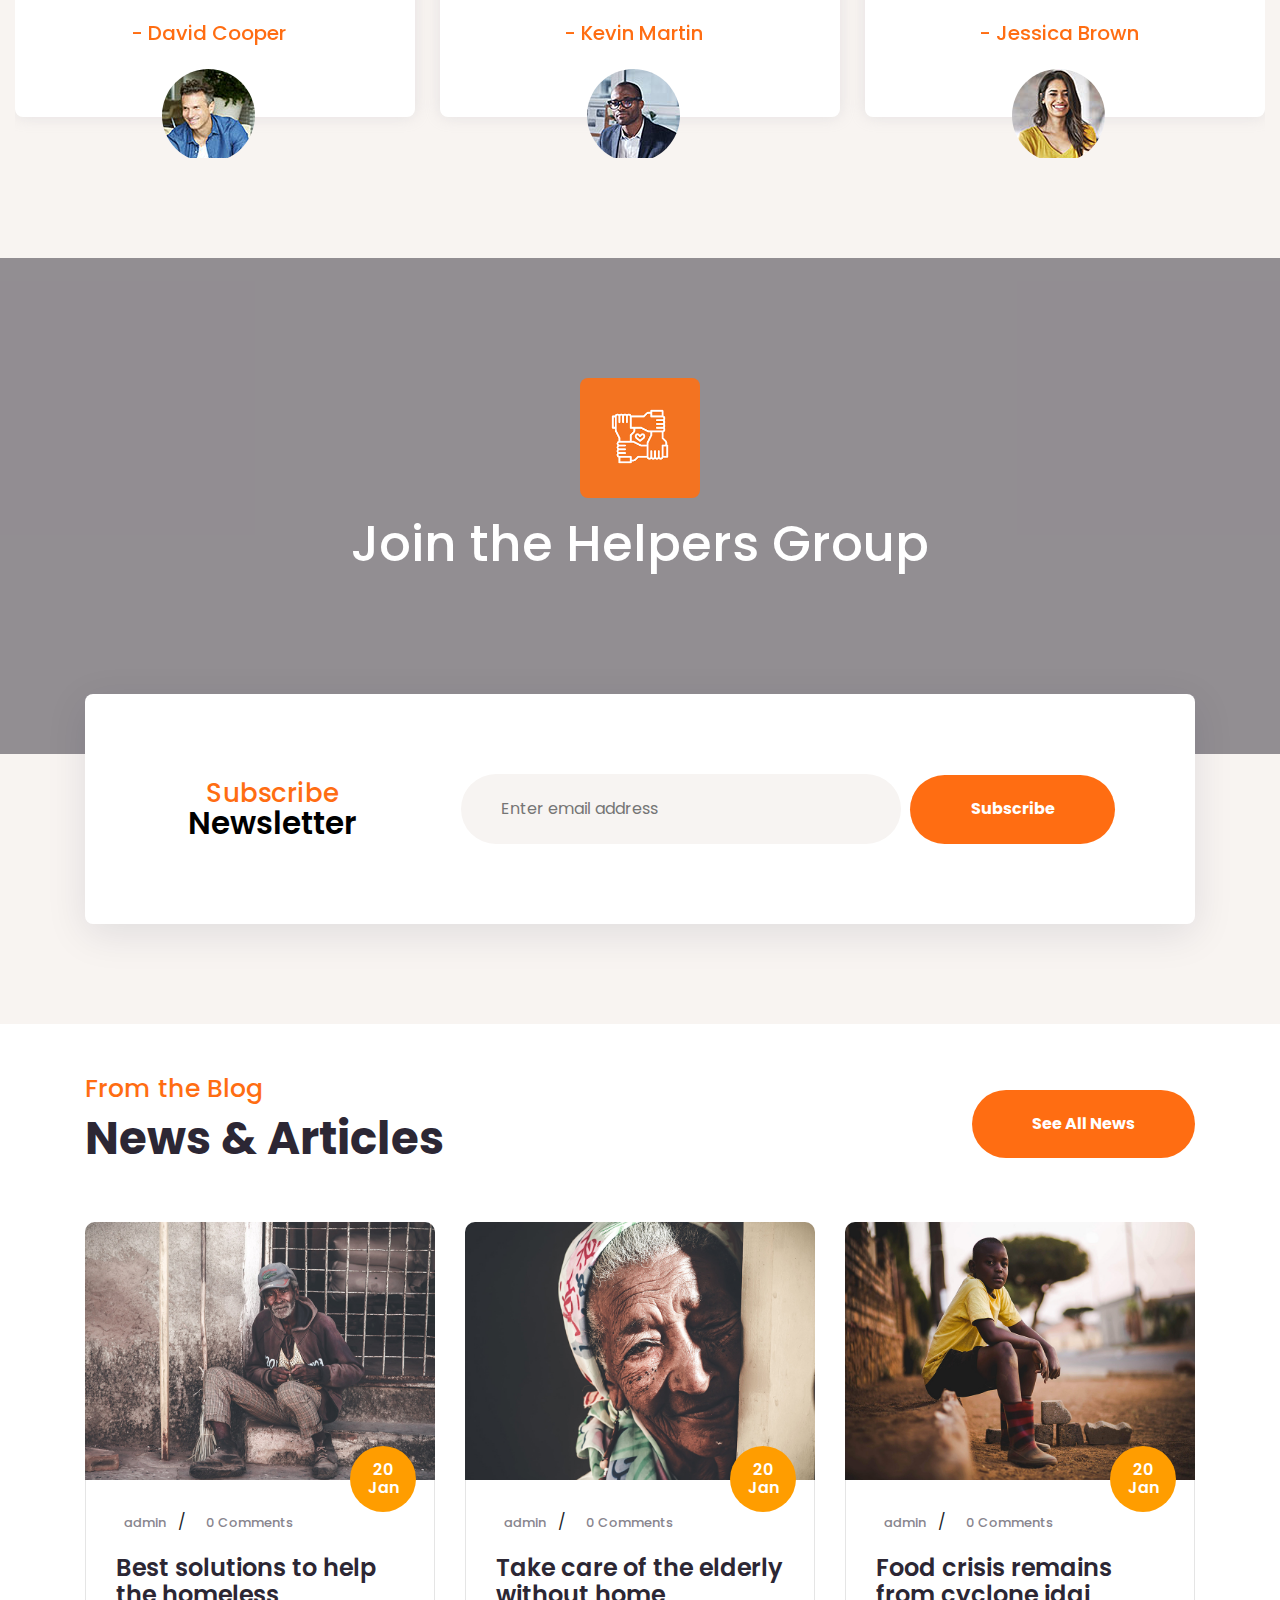
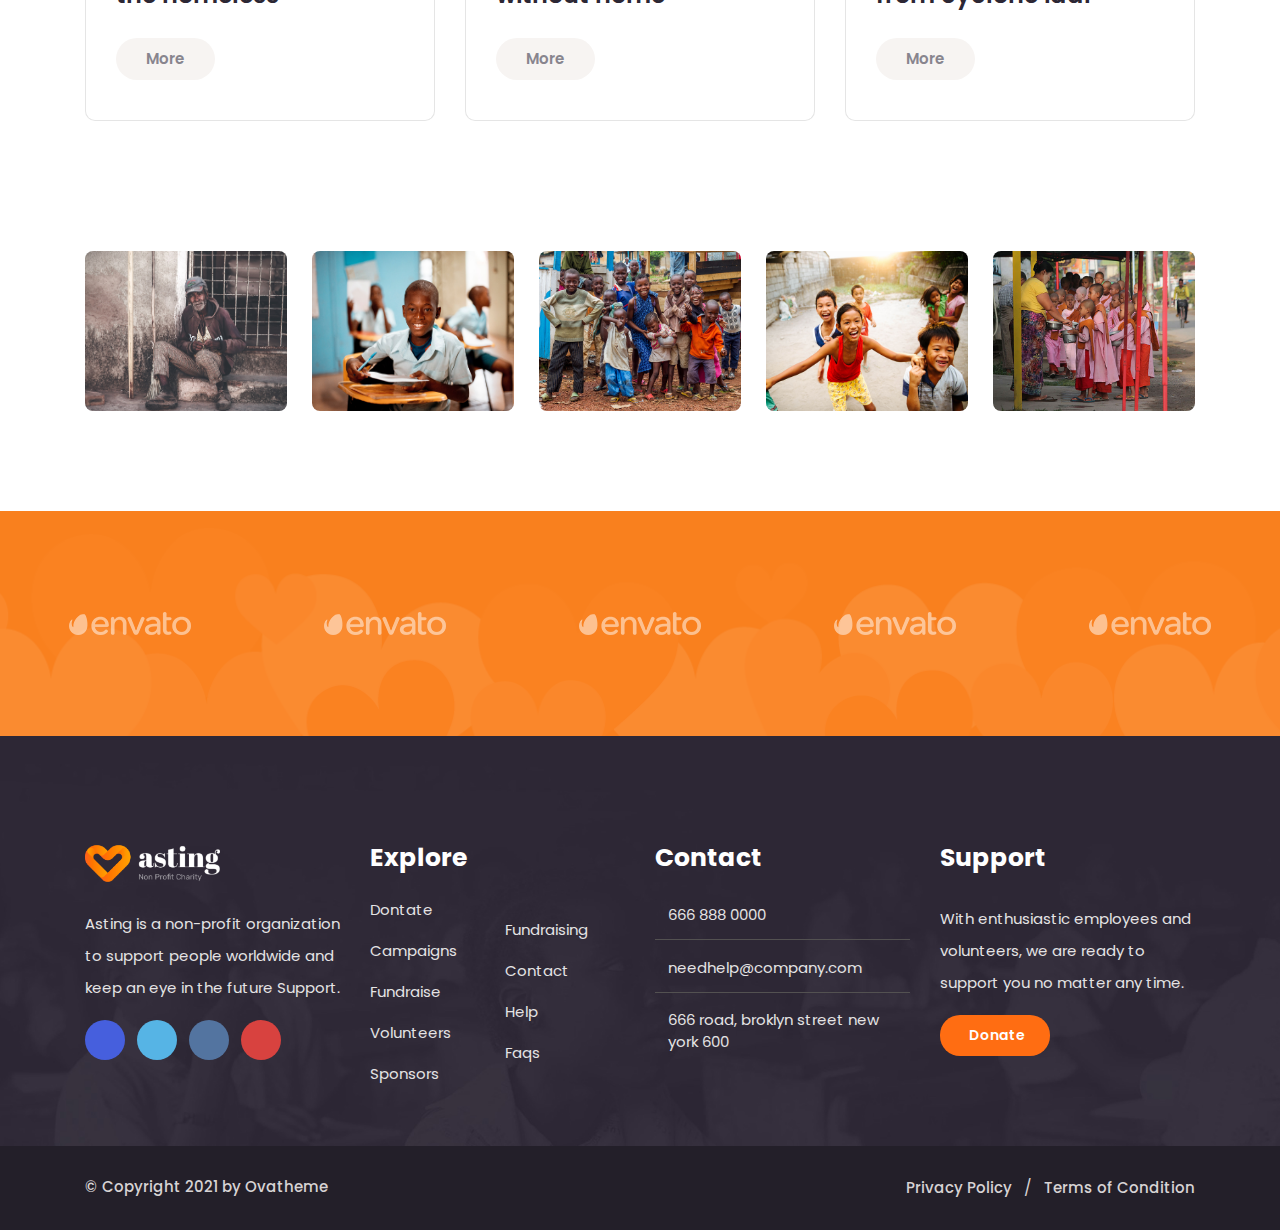
<file: Charity/index.html>
<!doctype html>
<html lang="en">

  <head>
    <title>
      CHARITY- Charity & Donation
    </title>
    <meta charset="utf-8">
    <meta name="viewport" content="width=device-width, initial-scale=1">
    <link rel="stylesheet" href="css/style.css">
    <link rel="stylesheet" href="css/bootstrap.min.css">
    <link rel="preconnect" href="https://fonts.googleapis.com">
    <link rel="preconnect" href="https://fonts.gstatic.com" crossorigin>
    <link href="https://fonts.googleapis.com/css2?family=Poppins:ital,wght@0,100;0,200;0,300;0,400;0,500;0,600;0,700;0,800;0,900;1,100;1,200;1,300;1,400;1,500;1,600;1,700;1,800;1,900&display=swap"
    rel="stylesheet">
    <link rel="stylesheet" href="https://ka-f.fontawesome.com/releases/v6.0.0/css/pro.min.css"
    />
    <link rel="stylesheet" href="https://cdnjs.cloudflare.com/ajax/libs/OwlCarousel2/2.3.4/assets/owl.carousel.min.css">
    <link rel="stylesheet" href="https://cdnjs.cloudflare.com/ajax/libs/OwlCarousel2/2.3.4/assets/owl.theme.default.min.css">
  </head>

  <body>
    <div class="top-header">
      <div class="container">
        <div class="top-bar d-lg-flex align-items-center justify-content-between">
          <ul class="mb-0 first-ul">
            <li class="d-lg-inline-block ml-3">
              <a href="tel:92 666 888 0000" class="pb-0 pl-0 d-inline-block">
                <i class="fa-solid fa-phone mr-1">
                </i>
                92 666 888 0000
              </a>
            </li>
            <li class="d-lg-inline-block">
              <a href="mailto:needhelp@company.com" class="d-inline-block">
                <i class="fa-solid fa-envelope col-ch">
                </i>
                needhelp@company.com
              </a>
            </li>
          </ul>
          <ul class="pb-3 pb-lg-0 mb-0 sec-ul">
            <li class="d-inline-block ml-1 ml-lg-0">
              <a href="#" class="d-inline-block">
                <i class="fab fa-facebook-square">
                </i>
              </a>
            </li>
            <li class="d-inline-block">
              <a href="#" class="d-inline-block">
                <i class="fab fa-twitter">
                </i>
              </a>
            </li>
            <li class="d-inline-block">
              <a href="#" class="d-inline-block">
                <i class="fab fa-instagram">
                </i>
              </a>
            </li>
            <li class="d-inline-block">
              <a href="#" class="d-inline-block">
                <i class="fab fa-dribbble">
                </i>
              </a>
            </li>
          </ul>
        </div>
      </div>
    </div>
    <header>
      <div class="container">
        <nav class="navbar navbar-expand-xl navbar-light p-0">
          <a class="navbar-brand logo d-inline-block" href="#">
            <img src="images/logo_dark.svg" alt="" width="137">
          </a>
          <button class="navbar-toggler border-0" style="outline: 0 !important;"
          type="button" data-bs-toggle="collapse" data-bs-target="#navbarSupportedContent">
            <span class="navbar-toggler-icon">
            </span>
          </button>
          <div class="collapse justify-content-end navbar-collapse" id="navbarSupportedContent">
            <ul class="mb-0 main-ul navbar-nav">
              <li class="d-lg-inline-block speicial-li mb-2 mt-3  my-xl-0">
                <a href="#" class="tex-btn-1 d-inline-block">
                  Home
                  <i class="fa-regular fa-chevron-down dow">
                  </i>
                </a>
                <ul class="mb-0 drop-down">
                  <li>
                    <a href="#" class="tex-01">
                      Home 1
                    </a>
                  </li>
                  <li class="border-bottom">
                    <a href="#">
                      Home 2
                    </a>
                  </li>
                  <li>
                    <a href="#">
                      Home 3
                    </a>
                  </li>
                </ul>
              </li>
              <li class="d-lg-inline-block speicial-li my-2 my-xl-0">
                <a href="#" class="tex-btn-1 d-inline-block">
                  Donations
                  <i class="fa-regular fa-chevron-down dow">
                  </i>
                </a>
                <ul class="mb-0 drop-down">
                  <li>
                    <a href="#" class="border-bottom">
                      Grid 2 columns
                    </a>
                  </li>
                  <li>
                    <a href="#" class="border-bottom">
                      Grid 3 columns
                    </a>
                  </li>
                  <li>
                    <a href="#">
                      Donation Detail
                    </a>
                  </li>
                </ul>
              </li>
              <li class="d-lg-inline-block speicial-li my-2 my-xl-0">
                <a href="#" class="tex-btn-1 d-inline-block">
                  Events
                  <i class="fa-regular fa-chevron-down dow">
                  </i>
                </a>
                <ul class="mb-0 drop-down">
                  <li>
                    <a href="#" class="border-bottom">
                      Grid No Sidebar
                    </a>
                  </li>
                  <li>
                    <a href="#" class="border-bottom">
                      Grid Sidebar
                    </a>
                  </li>
                  <li>
                    <a href="#">
                      Event Detail
                    </a>
                  </li>
                </ul>
              </li>
              <li class="d-lg-inline-block speicial-li my-2 my-xl-0">
                <a href="#" class="tex-btn-1 d-inline-block">
                  News
                  <i class="fa-regular fa-chevron-down dow">
                  </i>
                </a>
                <ul class="mb-0 drop-down">
                  <li>
                    <a href="#" class="border-bottom">
                      Default Blog
                    </a>
                  </li>
                  <li>
                    <a href="#" class="border-bottom">
                      Grid Blog
                    </a>
                  </li>
                  <li>
                    <a href="#">
                      Post Detail
                    </a>
                  </li>
                </ul>
              </li>
              <li class="d-lg-inline-block speicial-li my-2 my-xl-0">
                <a href="#" class="tex-btn-1 d-inline-block">
                  Shop
                  <i class="fa-regular fa-chevron-down dow">
                  </i>
                </a>
                <ul class="mb-0 drop-down">
                  <li>
                    <a href="#" class="border-bottom">
                      Detail
                    </a>
                  </li>
                  <li>
                    <a href="#" class="border-bottom">
                      Cart
                    </a>
                  </li>
                  <li>
                    <a href="#">
                      Checkout
                    </a>
                  </li>
                </ul>
              </li>
              <li class="d-lg-inline-block speicial-li my-2 my-xl-0">
                <a href="#" class="tex-btn-1 d-inline-block">
                  Pages
                  <i class="fa-regular fa-chevron-down dow">
                  </i>
                </a>
                <ul class="mb-0 drop-down">
                  <li>
                    <a href="#" class="border-bottom">
                      About
                    </a>
                  </li>
                  <li>
                    <a href="#" class="border-bottom">
                      Volunteers
                    </a>
                  </li>
                  <li>
                    <a href="#" class="border-bottom">
                      Become A Volunteer
                    </a>
                  </li>
                  <li>
                    <a href="#">
                      404 Pages
                    </a>
                  </li>
                </ul>
              </li>
              <li class="d-lg-inline-block my-2 my-xl-0 speicial-li">
                <a href="#" class="tex-btn-1 d-inline-block">
                  Contact
                </a>
              </li>
            </ul>
            <ul class="mb-0 margin-x">
              <li class="d-inline-block pl-3 my-2 my-xl-0 pl-xl-0">
                <a href="#" class="icon-btn d-inline-block mr-4">
                  <i class="fa-solid fa-magnifying-glass">
                  </i>
                </a>
              </li>
              <li class="d-inline-block">
                <a href="#" class="btnu d-inline-block">
                  <i class="mr-1 fas fa-heart">
                  </i>
                  Donate
                </a>
              </li>
            </ul>
          </div>
        </nav>
      </div>
    </header>
    <div class="home-demo">
      <div class="owl-carousel" id="owl-slider">
        <div class="item">
          <section class="section-1">
            <div class="container">
              <div class="section-1-content text-white text-center">
                <h2 class="pb-1 d-inline-block">
                  Helping Them Today
                </h2>
                <h1>
                  Help the poor
                  <br>
                  in need
                </h1>
                <a href="#" class="tex-btn-2 text-white mt-3 mb-5">
                  Learn More
                  <i class="icon-wallet-filled-money-tool">
                  </i>
                </a>
              </div>
            </div>
          </section>
        </div>
        <div class="item">
          <section class="section-1 section-1-2">
            <div class="container">
              <div class="section-1-content text-white text-center">
                <h2 class="pb-1 d-inline-block">
                  Helping Them Today
                </h2>
                <h1>
                  Help the poor
                  <br>
                  in need
                </h1>
                <a href="#" class="tex-btn-2 text-white mt-3 mb-5">
                  Learn More
                  <i class="icon-wallet-filled-money-tool">
                  </i>
                </a>
              </div>
            </div>
          </section>
        </div>
        <div class="item">
          <section class="section-1 section-1-3">
            <div class="container">
              <div class="section-1-content text-white text-center">
                <h2 class="pb-1 d-inline-block">
                  Helping Them Today
                </h2>
                <h1>
                  Help the poor
                  <br>
                  in need
                </h1>
                <a href="#" class="tex-btn-2 text-white mt-3 mb-5">
                  Learn More
                  <i class="icon-wallet-filled-money-tool">
                  </i>
                </a>
              </div>
            </div>
          </section>
        </div>
      </div>
    </div>
    <section class="section-2">
      <div class="container">
        <div class="row row-1">
          <div class="col-12 col-md-6 col-xl-4 p-0">
            <div class="section-2-content br-rad">
              <div class="d-flex align-items-center">
                <div class="pose">
                  <img src="images/three_iocn_box_bg.png" alt="">
                  <i class="fa-solid fa-hand-holding-heart pose-i">
                  </i>
                </div>
                <div>
                  <h5>
                    Become
                    <br>
                    Volunteer
                  </h5>
                </div>
              </div>
              <div class="content">
                <p class="tex-1">
                  Become a volunteer if you are motivated & ready to support people and
                  the community.
                </p>
              </div>
            </div>
          </div>
          <div class="col-12 col-md-6 col-xl-4 p-0">
            <div class="section-2-content br-rad-x mt-4 mt-md-0">
              <div class="d-flex align-items-center">
                <div class="pose">
                  <img src="images/three_iocn_box_bg-2.png" alt="">
                  <i class="fa-solid fa-wallet pose-i pose-i-2">
                  </i>
                </div>
                <div>
                  <h5>
                    Quick
                    <br>
                    Fundraise
                  </h5>
                </div>
              </div>
              <div class="content">
                <p class="tex-1">
                  The simplest and quickest way to make a donation, so you can support people
                  in need.
                </p>
              </div>
            </div>
          </div>
          <div class="col-12 col-md-6 col-xl-4 p-0">
            <div class="section-2-content br-rad-2 br-rad-x-2 mt-4 mt-xl-0">
              <div class="d-flex align-items-center">
                <div class="pose">
                  <img src="images/three_iocn_box_bg-3.png" alt="">
                  <i class="fa-sharp fa-solid fa-hands-holding-heart pose-i pose-i-3">
                  </i>
                </div>
                <div>
                  <h5>
                    Start
                    <br>
                    Donating
                  </h5>
                </div>
              </div>
              <div class="content">
                <p class="tex-1">
                  Start donating for our campaign to support poor people and children returning
                  to school.
                </p>
              </div>
            </div>
          </div>
        </div>
      </div>
    </section>

    <section class="section-3">
      <div class="container">
        <div class="row justify-content-between">
          <div class="col-12 col-lg-6">
            <div class="section-3-content mb-4 mb-lg-0">
              <img src="images/pexels-ahmed-akacha.png" alt="" class="w-100">
            </div>
          </div>
          <div class="col-12 col-lg-5">
            <div class="section-3-content">
              <h4>
                Helping Today
              </h4>
              <h2>
                Our Goal is to Help Poor People
              </h2>
              <p class="tex-2">
                Today, we supported the education of 20000 children born in poor families
                across 12 undeveloped countries over the world. In the future, our goals
                are:
              </p>
              <ul class="mb-0 mt-4">
                <li>
                  <i class="fa-regular fa-circle-check mr-2">
                  </i>
                  Have enough food for life.
                </li>
                <li class="mt-3">
                  <i class="fa-regular fa-circle-check mr-2">
                  </i>
                  Poor children can return to school.
                </li>
                <li class="mt-3">
                  <i class="fa-regular fa-circle-check mr-2">
                  </i>
                  Support poor people to have better jobs.
                </li>
              </ul>
              <div class="counter-up">
                <i class="fa-solid fa-sack-dollar">
                </i>
                <div>
                  <h2 class="mb-0">
                    86,700
                  </h2>
                  <p class="tex-4">
                    Successful Campaigns
                  </p>
                </div>
              </div>
            </div>
          </div>
        </div>
      </div>
    </section>

    <section class="section-4">
      <div class="container">
        <h3 class="h3 mb-0">
          Help the People
        </h3>
        <h2 class="h2 mb-5">
          Our Popular Causes
        </h2>
        <div class="home-demo">
          <div class="owl-carousel" id="two-slider">
            <div class="item">
              <div class="section-4-content">
                <div class="img-main">
                  <img src="images/donation1.jpg" alt="" class="w-100">
                  <div class="media">
                    <a href="#" class="orng text-white">
                      <i class="fa-sharp fa-solid fa-image-polaroid ">
                      </i>
                    </a>
                    <a href="#" class="orng text-white">
                      <i class="fa-solid fa-film">
                      </i>
                    </a>
                  </div>
                </div>
                <div class="text-right negative-margin">
                  <a href="#" class="btnuu">
                    Food
                  </a>
                </div>
                <div class="box-main border border-top-none">
                  <div class="box-10 border-bottom">
                    <h4>
                      <a href="#" class="tex-btn-3">
                        Donate to poor children to return school
                      </a>
                    </h4>
                    <p class="tex-5 mt-4">
                      Many kid's can't come back to School because of...
                    </p>
                  </div>
                  <div class="box-11 box-10">
                    <h6 class="mb-0 text-right">
                      4707.59%
                    </h6>
                    <span class="line-2">
                    </span>
                    <div class="d-flex align-items-center justify-content-between mt-3">
                      <div>
                        <h5 class="d-inline-block ">
                          $1.88 million
                        </h5>
                        <sup>
                          Raised
                        </sup>
                      </div>
                      <div>
                        <h5 class="d-inline-block ">
                          $400
                        </h5>
                        <sup>
                          Gaol
                        </sup>
                      </div>
                    </div>
                  </div>
                </div>
              </div>
            </div>
            <div class="item">
              <div class="section-4-content">
                <div class="img-main">
                  <img src="images/donation6.jpg" alt="" class="w-100">
                  <div class="media">
                    <a href="#" class="orng text-white ">
                      <i class="fa-sharp fa-solid fa-image-polaroid ">
                      </i>
                    </a>
                    <a href="#" class="orng text-white ">
                      <i class="fa-solid fa-film">
                      </i>
                    </a>
                  </div>
                </div>
                <div class="text-right negative-margin">
                  <a href="#" class="btnuu">
                    Education
                  </a>
                </div>
                <div class="box-main border border-top-none">
                  <div class="box-10 border-bottom">
                    <h4>
                      <a href="#" class="tex-btn-3">
                        Support poor children & help the world
                      </a>
                    </h4>
                    <p class="tex-5 mt-4">
                      Mellions of kid's worldwide don't have enough to feed...
                    </p>
                  </div>
                  <div class="box-11 box-10">
                    <h6 class="mb-0 text-right">
                      8.59%
                    </h6>
                    <span class=" line-2 line-2-1">
                    </span>
                    <div class="d-flex align-items-center justify-content-between mt-3">
                      <div>
                        <h5 class="d-inline-block ">
                          $3792.00
                        </h5>
                        <sup>
                          Raised
                        </sup>
                      </div>
                      <div>
                        <h5 class="d-inline-block ">
                          $400.00
                        </h5>
                        <sup>
                          Gaol
                        </sup>
                      </div>
                    </div>
                  </div>
                </div>
              </div>
            </div>
            <div class="item">
              <div class="section-4-content">
                <div class="img-main">
                  <img src="images/donation4.jpg" alt="" class="w-100">
                  <div class="media">
                    <a href="#" class="orng text-white">
                      <i class="fa-sharp fa-solid fa-image-polaroid ">
                      </i>
                    </a>
                    <a href="#" class="orng text-white">
                      <i class="fa-solid fa-film">
                      </i>
                    </a>
                  </div>
                </div>
                <div class="text-right negative-margin">
                  <a href="#" class="btnuu">
                    Food
                  </a>
                </div>
                <div class="box-main border border-top-none">
                  <div class="box-10 border-bottom">
                    <h4>
                      <a href="#" class="tex-btn-3">
                        Support to poor local people in Nigeria
                      </a>
                    </h4>
                    <p class="tex-5 mt-4">
                      Construct facility to support areas in Nigeria including ...
                    </p>
                  </div>
                  <div class="box-11 box-10">
                    <h6 class="mb-0 text-right">
                      59971.75%
                    </h6>
                    <span class="line-2">
                    </span>
                    <div class="d-flex align-items-center justify-content-between mt-3">
                      <div>
                        <h5 class="d-inline-block">
                          $239,887.00
                        </h5>
                        <sup>
                          Raised
                        </sup>
                      </div>
                      <div>
                        <h5 class="d-inline-block">
                          $400.00
                        </h5>
                        <sup>
                          Gaol
                        </sup>
                      </div>
                    </div>
                  </div>
                </div>
              </div>
            </div>
            <div class="item">
              <div class="section-4-content">
                <div class="img-main">
                  <img src="images/donation2.jpg" alt="" class="w-100">
                  <div class="media">
                    <a href="#" class="orng text-white">
                      <i class="fa-sharp fa-solid fa-image-polaroid ">
                      </i>
                    </a>
                    <a href="#" class="orng text-white">
                      <i class="fa-solid fa-film">
                      </i>
                    </a>
                  </div>
                </div>
                <div class="text-right negative-margin">
                  <a href="#" class="btnuu">
                    Education
                  </a>
                  <a href="#" class="btnuu">
                    Food
                  </a>
                </div>
                <div class="box-main border border-top-none">
                  <div class="box-10 border-bottom">
                    <h4>
                      <a href="#" class="tex-btn-3">
                        Raise fund for people living in poverty
                      </a>
                    </h4>
                    <p class="tex-5 mt-4">
                      Low-income people need to supply food and other basic ...
                    </p>
                  </div>
                  <div class="box-11 box-10">
                    <h6 class="mb-0 text-right">
                      3507.3%
                    </h6>
                    <span class="line-2">
                    </span>
                    <div class="d-flex align-items-center justify-content-between mt-3">
                      <div>
                        <h5 class="  d-inline-block ">
                          $142,812.00
                        </h5>
                        <sup>
                          Raised
                        </sup>
                      </div>
                      <div>
                        <h5 class=" d-inline-block ">
                          $4000.00
                        </h5>
                        <sup>
                          Gaol
                        </sup>
                      </div>
                    </div>
                  </div>
                </div>
              </div>
            </div>
            <div class="item">
              <div class="section-4-content">
                <div class="img-main">
                  <img src="images/donation3.jpg" alt="" class="w-100">
                  <div class="media">
                    <a href="#" class="orng text-white">
                      <i class="fa-sharp fa-solid fa-image-polaroid ">
                      </i>
                    </a>
                    <a href="#" class="orng text-white">
                      <i class="fa-solid fa-film">
                      </i>
                    </a>
                  </div>
                </div>
                <div class="text-right negative-margin">
                  <a href="#" class="btnuu">
                    Education
                  </a>
                </div>
                <div class="box-main border border-top-none">
                  <div class="box-10 border-bottom">
                    <h4>
                      <a href="#" class="tex-btn-3">
                        Give food & clothing for the homeless
                      </a>
                    </h4>
                    <p class="tex-5 mt-4">
                      We want to provide the basic necessities for the ...
                    </p>
                  </div>
                  <div class="box-11 box-10">
                    <h6 class="mb-0 text-right">
                      2056.75%
                    </h6>
                    <span class="line-2">
                    </span>
                    <div class="d-flex align-items-center justify-content-between mt-3">
                      <div>
                        <h5 class="  d-inline-block ">
                          $41,135.00
                        </h5>
                        <sup>
                          Raised
                        </sup>
                      </div>
                      <div>
                        <h5 class=" d-inline-block ">
                          $2,000.00
                        </h5>
                        <sup>
                          Gaol
                        </sup>
                      </div>
                    </div>
                  </div>
                </div>
              </div>
            </div>
            <div class="item">
              <div class="section-4-content">
                <div class="img-main">
                  <img src="images/donation5.jpg" alt="" class="w-100">
                  <div class="media">
                    <a href="#" class="orng text-white">
                      <i class="fa-sharp fa-solid fa-image-polaroid ">
                      </i>
                    </a>
                    <a href="#" class="orng text-white">
                      <i class="fa-solid fa-film">
                      </i>
                    </a>
                  </div>
                </div>
                <div class="text-right negative-margin">
                  <a href="#" class="btnuu">
                    Education
                  </a>
                </div>
                <div class="box-main border border-top-none">
                  <div class="box-10 border-bottom">
                    <h4>
                      <a href="#" class="tex-btn-3">
                        Raise fund for clean and healthy water
                      </a>
                    </h4>
                    <p class="tex-5 mt-4">
                      We expect to supply safe water to thousands of ...
                    </p>
                  </div>
                  <div class="box-11 box-10">
                    <h6 class="mb-0 text-right">
                      4.75%
                    </h6>
                    <span class="line-2 line-2-1">
                    </span>
                    <div class="d-flex align-items-center justify-content-between mt-3">
                      <div>
                        <h5 class="  d-inline-block ">
                          $765,675.00
                        </h5>
                        <sup>
                          Raised
                        </sup>
                      </div>
                      <div>
                        <h5 class=" d-inline-block ">
                          $400.00
                        </h5>
                        <sup>
                          Gaol
                        </sup>
                      </div>
                    </div>
                  </div>
                </div>
              </div>
            </div>
          </div>
        </div>
      </div>
    </section>
    <section class="section-5">
      <div class="container">
        <div class="row justify-content-between">
          <div class="col-12 col-lg-5">
            <div class="section-5-content mb-5 mb-lg-0">
              <div class="section-5-text">
                <h5>
                  Helping Today
                </h5>
                <h2>
                  We’re Helping People in Need Around the World
                </h2>
                <div class="img-pose">
                  <a href="https://www.aio.games/" class="play d-inline-block">
                    <i class="fa-solid fa-play">
                    </i>
                  </a>
                  <a href="#">
                    <img src="images/arrows.png" alt="">
                  </a>
                </div>
              </div>
            </div>
          </div>
          <div class="col-12 col-lg-6">
            <div class="section-5-content">
              <div class="d-flex bor-10">
                <div class="healthy-food">
                  <i class="fa-solid fa-salad">
                  </i>
                </div>
                <div class="h-food-text ml-4">
                  <h4 class="text-white mb-3">
                    Healthy Food
                  </h4>
                  <p class="tex-6">
                    Millions of people have not enough food, so we're working to feed the
                    hungry.
                  </p>
                </div>
              </div>
              <div class="d-flex bor-11">
                <div class="healthy-food">
                  <i class="fa-solid fa-droplet">
                  </i>
                </div>
                <div class="h-food-text ml-4">
                  <h4 class="text-white mb-3">
                    Clean Water
                  </h4>
                  <p class="tex-6">
                    Our goal is to supply clean water to people who can not access safe water.
                  </p>
                </div>
              </div>
            </div>
          </div>
        </div>
      </div>
    </section>
    <section class="section-6">
      <div class="container-fluid">
        <div class="row justify-content-around">
          <div class="col-12 col-lg-6 col-xl-5">
            <div class="section-6-content mb-5 mb-lg-0">
              <div class="quiz-main">
                <h5 class="ml-3 ml-lg-0">
                  Helping Today
                </h5>
                <h2 class="ml-3 ml-lg-0">
                  We Need Your Help
                </h2>
                <div class="quiz-a mt-4 mt-md-5">
                  <a href="#" class="quiz-a-1 border d-flex justify-content-between align-items-center ">
                    <span>
                      How to make a donation on your site ?
                    </span>
                    <span class="plus">
                      +
                    </span>
                  </a>
                  <a href="#" class="quiz-a-1 text-white quiz-a-2 border d-flex justify-content-between align-items-center mt-3">
                    <span>
                      Becoming a volunteer is very difficult ?
                    </span>
                    <span class="minus">
                      -
                    </span>
                  </a>
                  <a href="#" class="tex-btn-4">
                    It is simple to become a volunteer. You look for selected volunteer opportunities
                    on our sites, fill all necessary information in the form and wait until
                    we contact with you.
                  </a>
                  <a href="#" class="quiz-a-1 border d-flex justify-content-between align-items-center mt-3 ">
                    <span>
                      How can i raise fund for poor people ?
                    </span>
                    <span class="plus">
                      +
                    </span>
                  </a>
                </div>
              </div>
            </div>
          </div>
          <div class="col-12 col-lg-5">
            <div class="section-6-content-2">
              <div class="w-img-main">
                <img src="images/we_need_help_img_2.jpg" alt="" class="w-img">
              </div>
              <div class="orng-box d-inline-block">
                <i class="fa-solid fa-hands-praying">
                </i>
                <h2 class="text-white d-inline-block m-0">
                  Let’s Give us your
                  <br>
                  Helping Hand
                </h2>
              </div>
            </div>
          </div>
        </div>
      </div>
      </div>
    </section>
    <section class="section-7">
      <div class="container-fluid">
        <h5 class="text-center">
          Happy People
        </h5>
        <h2 class="text-center mb-5">
          What They Say
        </h2>
        <div class="home-demo">
          <div class="owl-carousel" id="third-slider">
            <div class="item">
              <div style="height:580px;">
                <div class="section-7-content">
                  <div class="box-detail text-center">
                    <span class="span-1">
                      <i class="fa-solid fa-apostrophe">
                      </i>
                      <i class="fa-solid fa-apostrophe">
                      </i>
                    </span>
                    <p class="tex-7">
                      Asting have created a lot of safe spaces for children, poor people and
                      the homeless in emergencies and they help to decline children marriage
                      in asia countries and others.
                    </p>
                    <h4 class="mb-4">
                      - David Cooper
                    </h4>
                    <img src="images/avatar-3.jpg" alt="" class="rounded-circle  d-inline-block avatar">
                  </div>
                </div>
              </div>
            </div>
            <div class="item ">
              <div class="section-7-content">
                <div class="box-detail text-center">
                  <span class="span-1">
                    <i class="fa-solid fa-apostrophe">
                    </i>
                    <i class="fa-solid fa-apostrophe">
                    </i>
                  </span>
                  <p class="tex-7">
                    Asting has done many works for poor people such as helping children of
                    poor families to return school, supplying fresh water for thousands of
                    people. Their work is amazing.
                  </p>
                  <h4 class="mb-4">
                    - Kevin Martin
                  </h4>
                  <img src="images/avatar-1.jpg" alt="" class="rounded-circle avatar d-inline-block">
                </div>
              </div>
            </div>
            <div class="item">
              <div class="section-7-content">
                <div class="box-detail text-center">
                  <span class="span-1">
                    <i class="fa-solid fa-apostrophe">
                    </i>
                    <i class="fa-solid fa-apostrophe">
                    </i>
                  </span>
                  <p class="tex-7">
                    They have kept thousands of children around the world healthy, educated
                    and safe. They have worked in the hardest-to-reach destinations, which
                    have people in need.
                  </p>
                  <h4 class="mb-4">
                    - Jessica Brown
                  </h4>
                  <img src="images/avatar-2.jpg" alt="" class="rounded-circle d-inline-block  avatar">
                </div>
              </div>
            </div>
          </div>
        </div>
      </div>
    </section>
    <section class="section-8">
      <div class="container">
        <div class="section-8-content text-center">
          <a href="#">
            <img src="images/helping-hand.png" alt="">
          </a>
          <h2 class="mt-3">
            Join the Helpers Group
          </h2>
        </div>
      </div>
    </section>
    <section class="section-9">
      <div class="container">
        <div class="row">
          <div class="col-12">
            <div class="section-9-content d-xl-flex text-center justify-content-between align-items-center">
              <div class="news d-flex row-2 align-items-center mb-4 mb-xl-0">
                <i class="fa-solid fa-envelope col-ch">
                </i>
                <span class="font-change">
                  Subscribe
                  <br>
                  <span class="color-change">
                    Newsletter
                  </span>
                </span>
              </div>
              <form>
                <input type="email" placeholder="Enter email address" class="pink-input"
                required>
                <button class="first-button mt-3 mt-lg-0" type="submit">
                  Subscribe
                </button>
              </form>
            </div>
          </div>
        </div>
    </section>
    <section class="section-10">
      <div class="container">
        <div class="d-flex justify-content-between align-items-center mb-5">
          <div>
            <h5>
              From the Blog
            </h5>
            <h2>
              News & Articles
            </h2>
          </div>
          <div>
            <a href="#" class="all-news">
              See All News
            </a>
          </div>
        </div>
        <div class="row row-1">
          <div class="col-12 col-lg-6 col-xl-4">
            <div class="section-10-content mb-4 mb-xl-0 text-center text-lg-left">
              <img src="images/1 (1).jpg" alt="" class="w-100">
              <div class="botttom-content">
                <span class="date-span">
                  20
                  <br>
                  Jan
                </span>
                <a href="#" class="user-admin d-inline-block">
                  <i class="fas fa-user mr-2">
                  </i>
                  admin
                </a>
                <span class="mx-2">
                  /
                </span>
                <a href="#" class="user-admin d-inline-block">
                  <i class="fa-solid fa-comment mr-2">
                  </i>
                  0 Comments
                </a>
                <a href="#" class="tex-btn-4 d-block">
                  Best solutions to help the homeless
                </a>
                <div class="footer-content-10">
                  <a href="#" class="more-btn">
                    More
                  </a>
                </div>
              </div>
            </div>
          </div>
          <div class="col-12 col-lg-6 col-xl-4">
            <div class="section-10-content mb-4 mb-xl-0 text-center text-lg-left">
              <img src="images/2.jpg" alt="" class="w-100">
              <div class="botttom-content">
                <span class="date-span">
                  20
                  <br>
                  Jan
                </span>
                <a href="#" class="user-admin d-inline-block">
                  <i class="fas fa-user mr-2">
                  </i>
                  admin
                </a>
                <span class="mx-2">
                  /
                </span>
                <a href="#" class="user-admin d-inline-block">
                  <i class="fa-solid fa-comment mr-2">
                  </i>
                  0 Comments
                </a>
                <a href="#" class="tex-btn-4 d-block">
                  Take care of the elderly without home
                </a>
                <div class="footer-content-10">
                  <a href="#" class="more-btn">
                    More
                  </a>
                </div>
              </div>
            </div>
          </div>
          <div class="col-12 col-lg-6 col-xl-4">
            <div class="section-10-content text-center text-lg-left">
              <img src="images/3.jpg" alt="" class="w-100">
              <div class="botttom-content">
                <span class="date-span">
                  20
                  <br>
                  Jan
                </span>
                <a href="#" class="user-admin d-inline-block">
                  <i class="fas fa-user mr-2">
                  </i>
                  admin
                </a>
                <span class="mx-2">
                  /
                </span>
                <a href="#" class="user-admin d-inline-block">
                  <i class="fa-solid fa-comment mr-2">
                  </i>
                  0 Comments
                </a>
                <a href="#" class="tex-btn-4 d-block">
                  Food crisis remains from cyclone idai
                </a>
                <div class="footer-content-10">
                  <a href="#" class="more-btn">
                    More
                  </a>
                </div>
              </div>
            </div>
          </div>
        </div>
      </div>
    </section>
    <section class="section-11">
      <div class="container">
        <div class="home-demo">
          <div class="owl-carousel" id="forth-slider">
            <div class="item">
              <div class="section-11-content">
                <img src="images/1 (1).jpg" alt="">
                <div class="opacity">
                  <a href="#">
                    <i class="fab fa-instagram">
                    </i>
                  </a>
                </div>
              </div>
            </div>
            <div class="item">
              <div class="section-11-content">
                <img src="images/donation1.jpg" alt="">
                <div class="opacity">
                  <a href="#">
                    <i class="fab fa-instagram">
                    </i>
                  </a>
                </div>
              </div>
            </div>
            <div class="item">
              <div class="section-11-content">
                <img src="images/gallery_one_img_01.jpg" alt="">
                <div class="opacity">
                  <a href="#">
                    <i class="fab fa-instagram">
                    </i>
                  </a>
                </div>
              </div>
            </div>
            <div class="item">
              <div class="section-11-content">
                <img src="images/gallery_one_img_02.jpg" alt="">
                <div class="opacity">
                  <a href="#">
                    <i class="fab fa-instagram">
                    </i>
                  </a>
                </div>
              </div>
            </div>
            <div class="item">
              <div class="section-11-content">
                <img src="images/gallery_one_img_03.jpg" alt="">
                <div class="opacity">
                  <a href="#">
                    <i class="fab fa-instagram">
                    </i>
                  </a>
                </div>
              </div>
            </div>
            <div class="item">
              <div class="section-11-content">
                <img src="images/gallery_one_img_04.jpg" alt="">
                <div class="opacity">
                  <a href="#">
                    <i class="fab fa-instagram">
                    </i>
                  </a>
                </div>
              </div>
            </div>
            <div class="item">
              <div class="section-11-content">
                <img src="images/gallery_one_img_05.jpg" alt="">
                <div class="opacity">
                  <a href="#">
                    <i class="fab fa-instagram">
                    </i>
                  </a>
                </div>
              </div>
            </div>
            <div class="item">
              <div class="section-11-content">
                <img src="images/gallery_one_img_07.jpg" alt="">
                <div class="opacity">
                  <a href="#">
                    <i class="fab fa-instagram">
                    </i>
                  </a>
                </div>
              </div>
            </div>
            <div class="item">
              <div class="section-11-content">
                <img src="images/donation6.jpg" alt="">
                <div class="opacity">
                  <a href="#">
                    <i class="fab fa-instagram">
                    </i>
                  </a>
                </div>
              </div>
            </div>
          </div>
        </div>
      </div>
    </section>
    <section class="section-12">
      <div class="container-fluid">
        <div class="home-demo">
          <div class="owl-carousel" id="fifth-slider">
            <div class="item">
              <div class="section-12-content text-center ">
                <img src="images/brand_1_img_3.png" alt="">
              </div>
            </div>
          </div>
        </div>
      </div>
    </section>
    <footer>
      <div class="top-footer">
        <div class="container">
          <div class="row">
            <div class="col-12 col-lg-6 col-xl-3">
              <div class="top-footer-content text-center text-lg-left">
                <img src="images/logo-white (1).svg" alt="">
                <p class="tex-5">
                  Asting is a non-profit organization to support people worldwide and keep
                  an eye in the future Support.
                </p>
                <ul class="mb-0 s-m-list">
                  <li class="d-inline-block mr-1">
                    <a href="#" class="facebook">
                      <i class="fab fa-facebook-square">
                      </i>
                    </a>
                  </li>
                  <li class="d-inline-block mx-1">
                    <a href="#" class="twiiter">
                      <i class="fab fa-twitter">
                      </i>
                    </a>
                  </li>
                  <li class="d-inline-block mx-1">
                    <a href="#" class="insta">
                      <i class="fab fa-instagram">
                      </i>
                    </a>
                  </li>
                  <li class="d-inline-block mx-1">
                    <a href="#" class="yt">
                      <i class="fa-brands fa-youtube">
                      </i>
                    </a>
                  </li>
                </ul>
              </div>
            </div>
            <div class="col-12 col-lg-6 col-xl-3">
              <div class="top-footer-content text-center text-lg-left">
                <h3>
                  Explore
                </h3>
                <div class="d-flex align-items-center row-3">
                  <ul class="mb-0">
                    <li>
                      <a href="#" class="tex-btn-4">
                        Dontate
                      </a>
                    </li>
                    <li>
                      <a href="#" class="tex-btn-4">
                        Campaigns
                      </a>
                    </li>
                    <li>
                      <a href="#" class="tex-btn-4">
                        Fundraise
                      </a>
                    </li>
                    <li>
                      <a href="#" class="tex-btn-4">
                        Volunteers
                      </a>
                    </li>
                    <li>
                      <a href="#" class="tex-btn-4">
                        Sponsors
                      </a>
                    </li>
                  </ul>
                  <ul class="mb-0 ml-5">
                    <li>
                      <a href="#" class="tex-btn-4">
                        Fundraising
                      </a>
                    </li>
                    <li>
                      <a href="#" class="tex-btn-4">
                        Contact
                      </a>
                    </li>
                    <li>
                      <a href="#" class="tex-btn-4">
                        Help
                      </a>
                    </li>
                    <li>
                      <a href="#" class="tex-btn-4">
                        Faqs
                      </a>
                    </li>
                  </ul>
                </div>
              </div>
            </div>
            <div class="col-12 col-lg-6 col-xl-3">
              <div class="top-footer-content text-center text-lg-left">
                <h3>
                  Contact
                </h3>
                <ul class="mb-0 contact-ul">
                  <li>
                    <i class="fa-solid fa-phone ">
                    </i>
                    <a href="tel:8495795797" class="tex-btn-4 mt-0">
                      666 888 0000
                    </a>
                  </li>
                  <li class="mt-3">
                    <i class="fa-solid fa-envelope ">
                    </i>
                    <a href="mailto:needhelp@company.com" class="tex-btn-4 mt-0">
                      needhelp@company.com
                    </a>
                  </li>
                  <li class="mt-3 d-flex row-3  align-items-center border-bottom-0">
                    <i class="fa-solid fa-location-dot">
                    </i>
                    <span class="mt-0">
                      666 road, broklyn street new york 600
                    </span>
                  </li>
                </ul>
              </div>
            </div>
            <div class="col-12 col-lg-6 col-xl-3">
              <div class="top-footer-content text-center text-lg-left">
                <h3>
                  Support
                </h3>
                <p class="tex-5 tex-margin">
                  With enthusiastic employees and volunteers, we are ready to support you
                  no matter any time.
                </p>
                <a href="#" class="btnu-x d-inline-block">
                  <i class="mr-1 fas fa-heart">
                  </i>
                  Donate
                </a>
              </div>
            </div>
          </div>
        </div>
      </div>
      <div class="bottom-footer">
        <div class="container">
          <div class="row">
            <div class="col-6">
              <div class="bottom-footer-content">
                <p class="tex-last">
                  © Copyright 2021 by Ovatheme
                </p>
              </div>
            </div>
            <div class="col-6">
              <div class=" text-right bottom-footer-content">
                <a href="#">
                  Privacy Policy
                </a>
                <span class="mx-2">
                  /
                </span>
                <a href="#">
                  Terms of Condition
                </a>
              </div>
            </div>
          </div>
        </div>
      </div>
    </footer>
    <script src="https://cdnjs.cloudflare.com/ajax/libs/jquery/3.3.1/jquery.min.js">
    </script>
    <script src="https://cdnjs.cloudflare.com/ajax/libs/OwlCarousel2/2.3.4/owl.carousel.min.js">
    </script>
    <script src="https://cdn.jsdelivr.net/npm/bootstrap@5.0.2/dist/js/bootstrap.bundle.min.js"
    integrity="sha384-MrcW6ZMFYlzcLA8Nl+NtUVF0sA7MsXsP1UyJoMp4YLEuNSfAP+JcXn/tWtIaxVXM"
    crossorigin="anonymous">
    </script>
    <script src="https://cdn.jsdelivr.net/npm/@popperjs/core@2.9.2/dist/umd/popper.min.js"
    integrity="sha384-IQsoLXl5PILFhosVNubq5LC7Qb9DXgDA9i+tQ8Zj3iwWAwPtgFTxbJ8NT4GN1R8p"
    crossorigin="anonymous">
    </script>
    <script>
      $(function() {
        // Owl Carousel
        var owl = $("#owl-slider");
        owl.owlCarousel({
          items: 1,
          margin: 10,
          loop: true,
          nav: true,
          dots: false,
          autoplay: true
        });
      });
    </script>
    <script>
      $(function() {
        // Owl Carousel
        var owl = $("#two-slider");
        owl.owlCarousel({
          items: 3,
          margin: 10,
          loop: true,
          nav: true,
          dots: false,
          autoplay: true,
          responsiveClass: true,
          responsive: {
            0 : {
              items: 1
            },

            770 : {
              items: 1
            },
            900 : {
              items: 2
            },
            1100 : {
              items: 3
            }
          }
        });
      });
    </script>
    <script>
      $(function() {
        // Owl Carousel
        var owl = $("#third-slider");
        owl.owlCarousel({
          items: 3,
          margin: 25,
          loop: true,
          nav: false,
          dots: false,
          autoplay: true,
          responsiveClass: true,
          responsive: {
            0 : {
              items: 1
            },
            770 : {
              items: 1
            },
            992 : {
              items: 2
            },
            1100 : {
              items: 3
            }
          }
        });
      });
    </script>
    <script>
      $(function() {
        // Owl Carousel
        var owl = $("#forth-slider");
        owl.owlCarousel({
          items: 5,
          margin: 25,
          loop: true,
          nav: false,
          dots: false,
          autoplay: false,
          responsiveClass: true,
          responsive: {
            0 : {
              items: 2
            },
            770 : {
              items: 3
            },
            900 : {
              items: 4
            },
            1100 : {
              items: 5
            }
          }
        });
      });
    </script>
    <script>
      $(function() {
        // Owl Carousel
        var owl = $("#fifth-slider");
        owl.owlCarousel({
          items: 5,
          margin: 25,
          loop: true,
          nav: false,
          dots: false,
          autoplay: true,
          responsiveClass: true,
          responsive: {
            0 : {
              items: 2
            },
            770 : {
              items: 3
            },
            900 : {
              items: 4
            },
            1100 : {
              items: 5
            }
          }
        });
      });
    </script>
  </body>

</html>
</file>
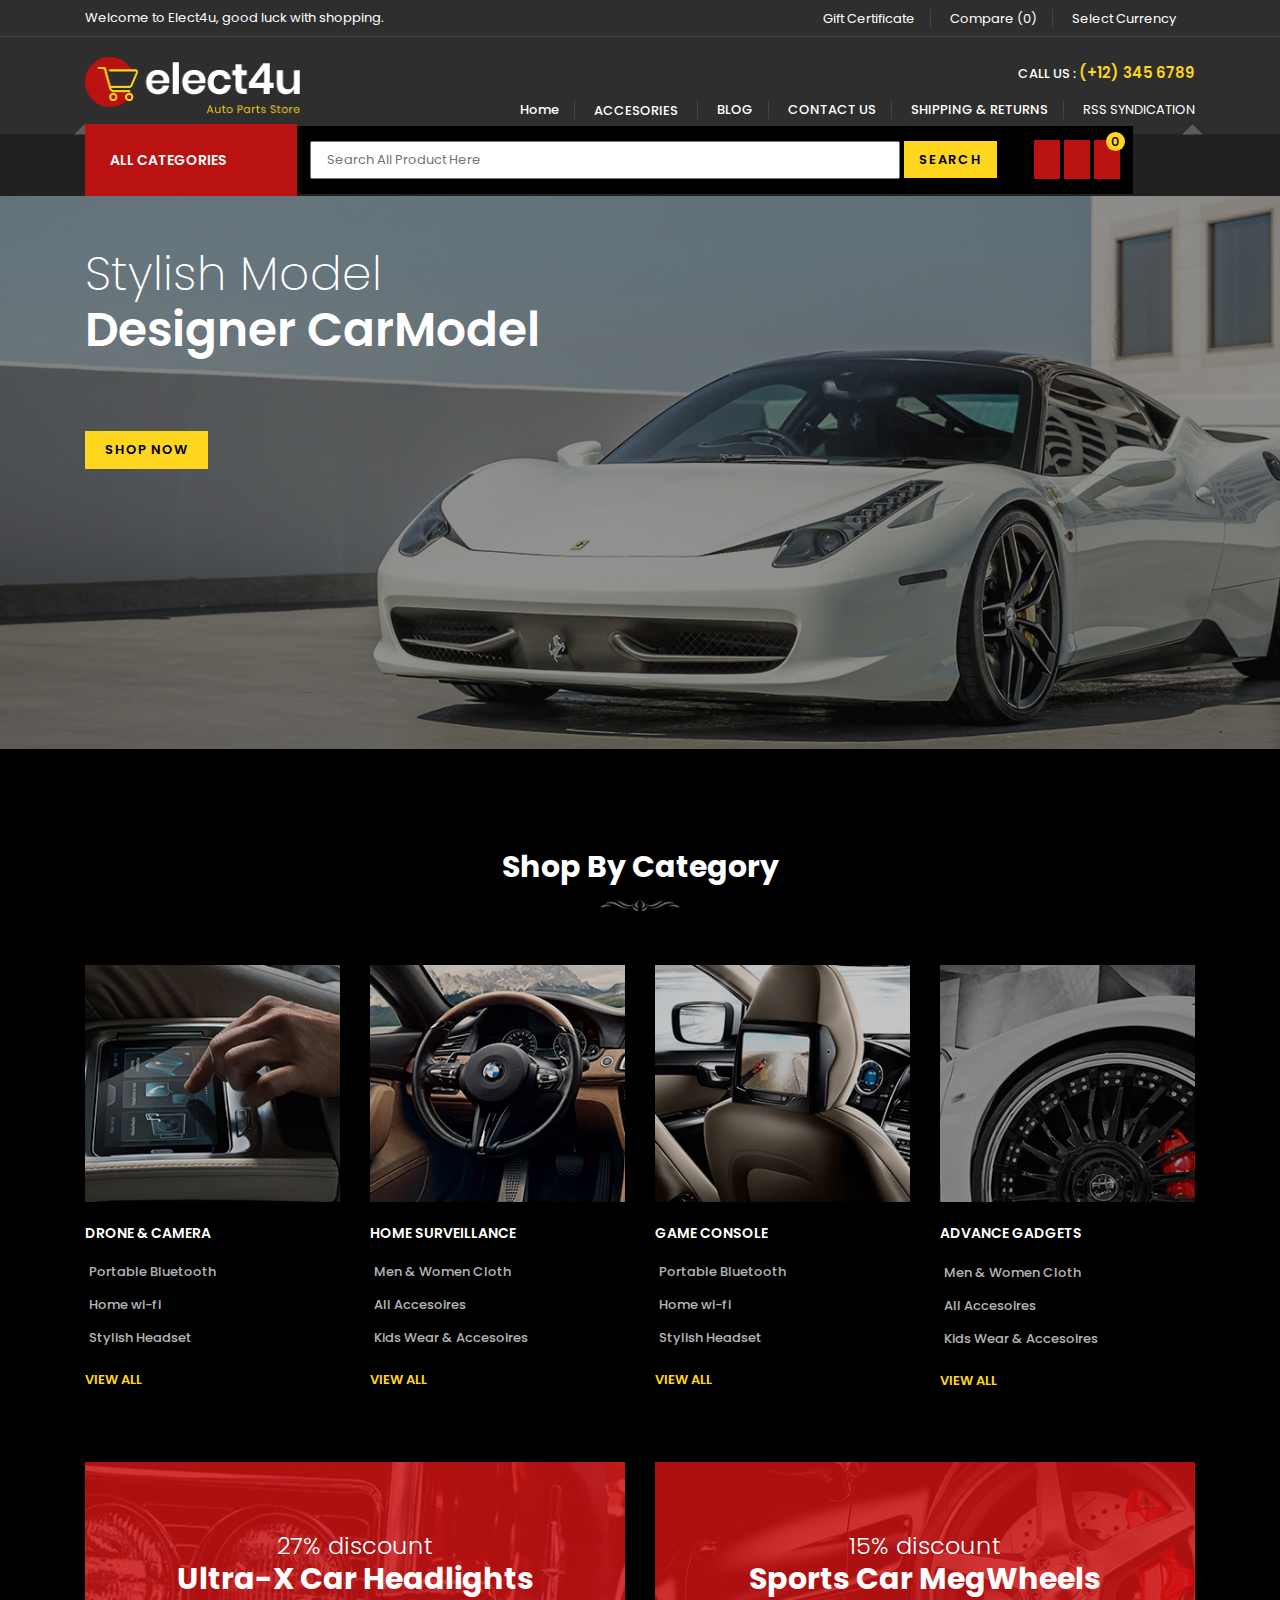
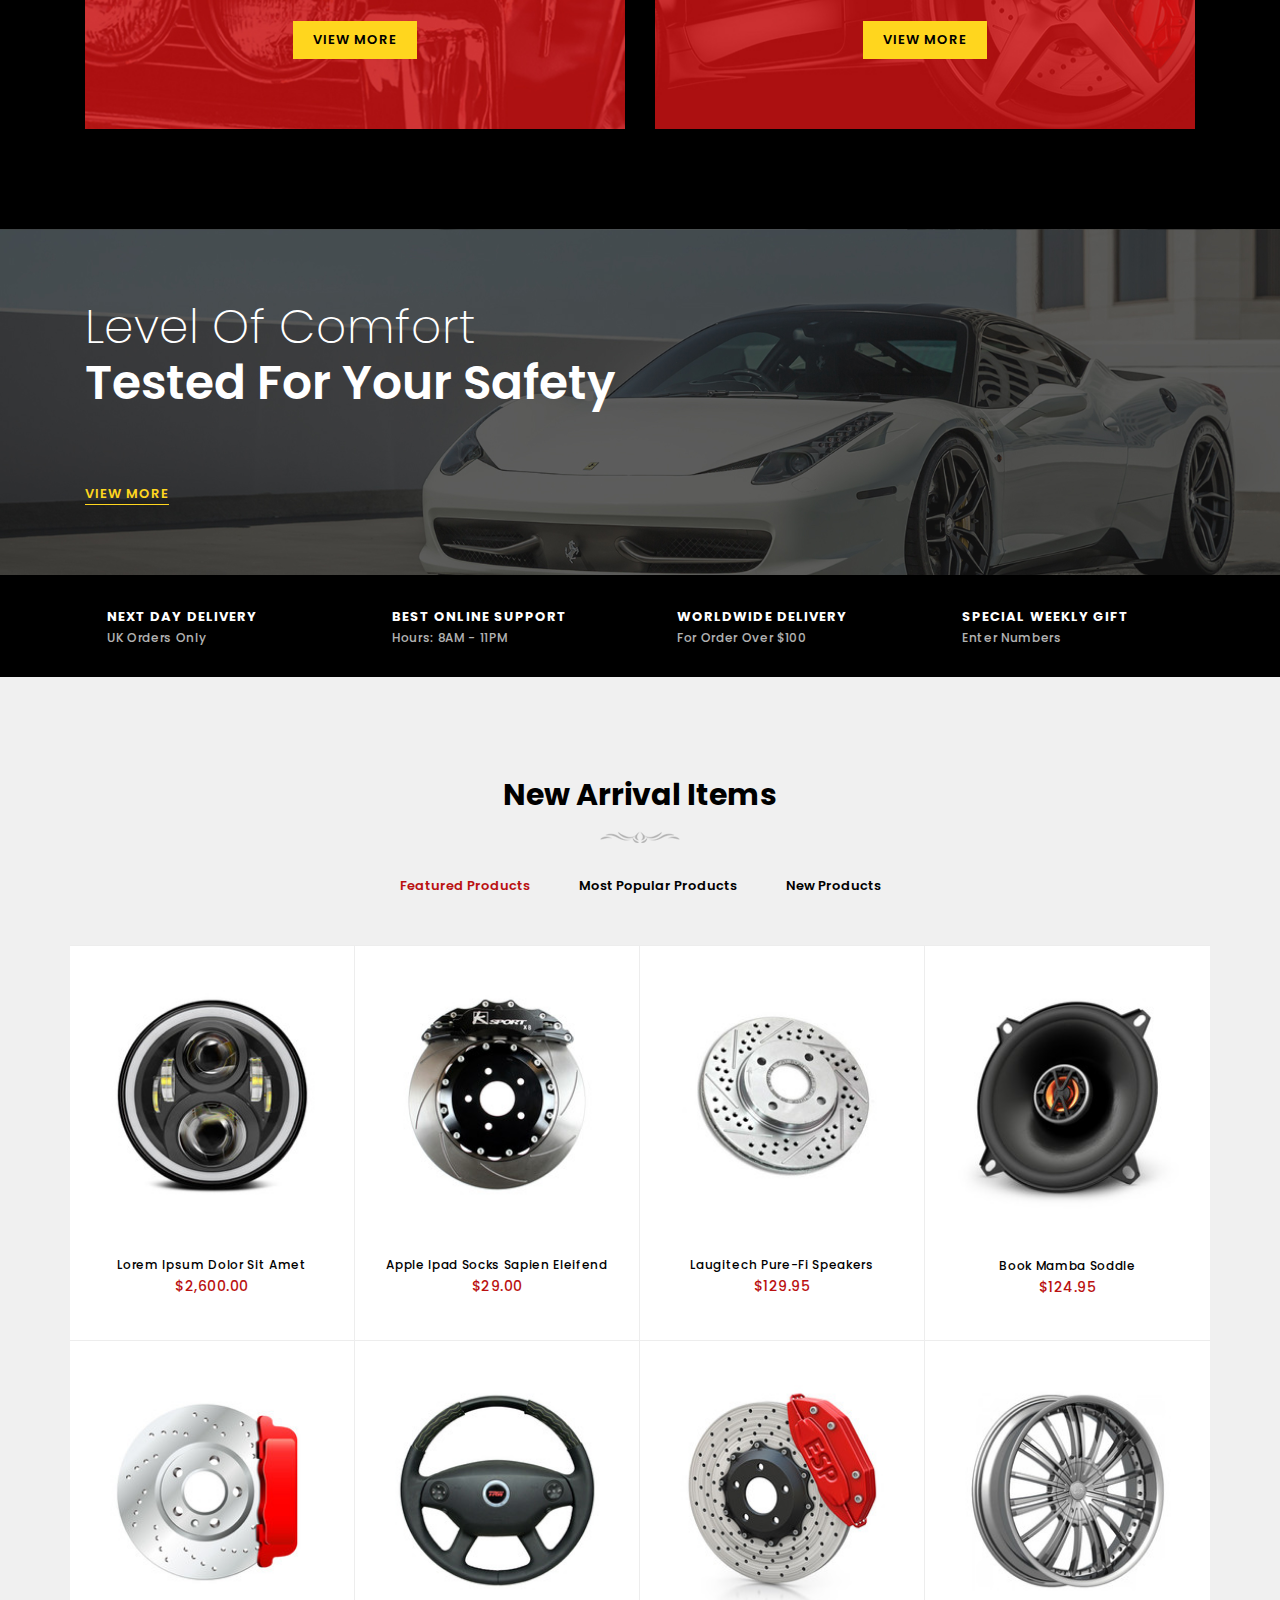
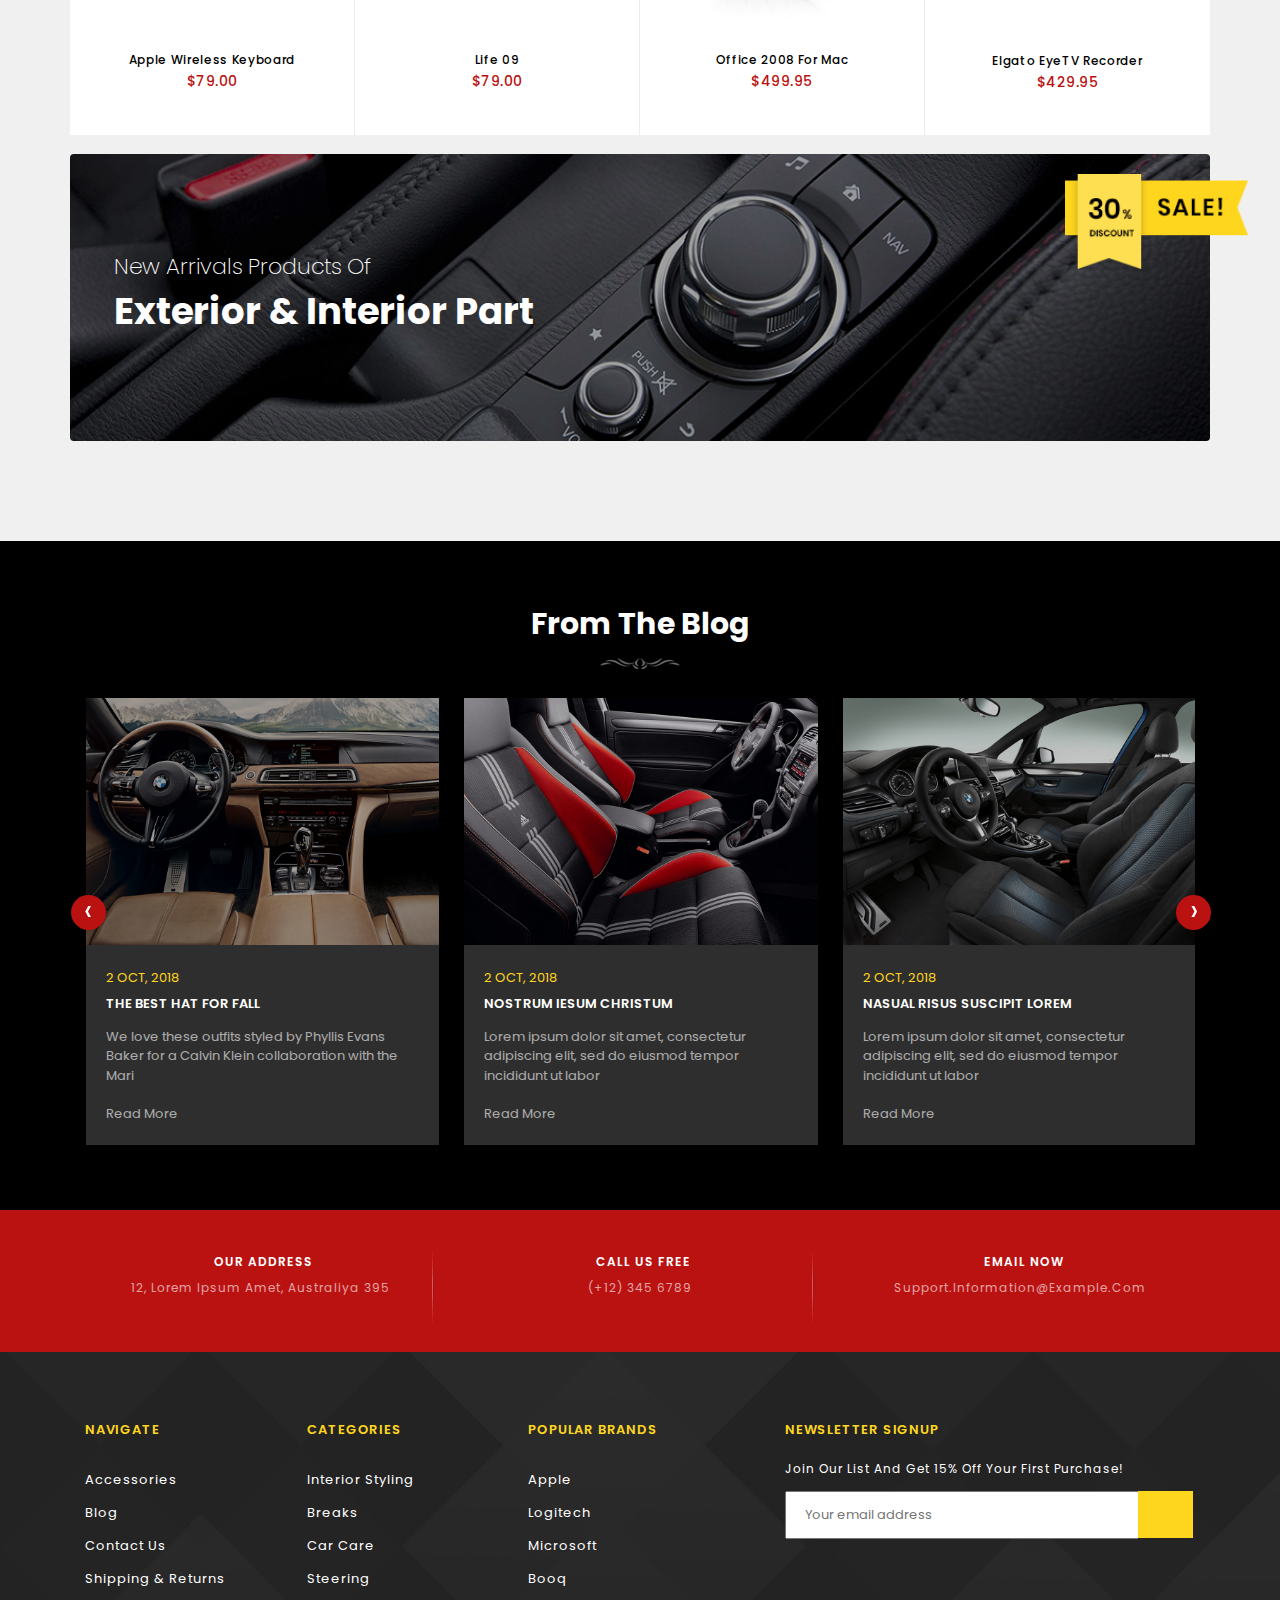
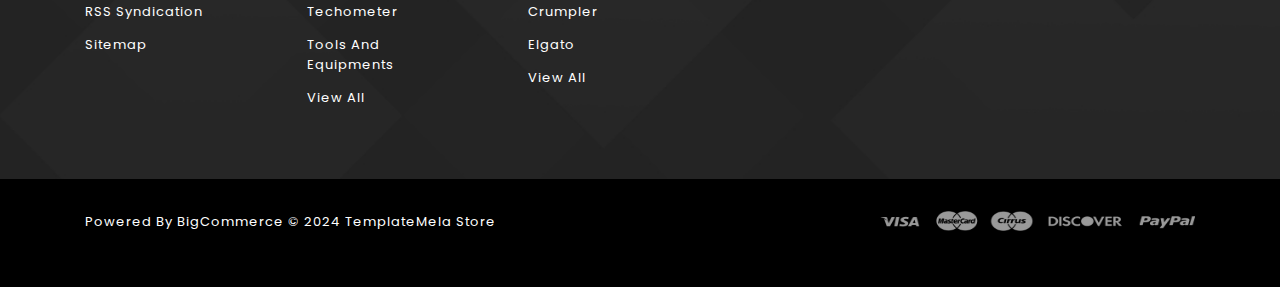
<file: Elect4u/index.html>
<!DOCTYPE html>
<html lang="en">
  <head>
    <meta charset="UTF-8" />
    <meta name="viewport" content="width=device-width, initial-scale=1.0" />
    <title>Elect4u - Multipurpose Stencil BigCommerce</title>
    <link rel="stylesheet" href="css/bootstrap.min.css" />
    <link rel="stylesheet" href="css/style.css" />
    <link rel="preconnect" href="https://fonts.googleapis.com" />
    <link rel="preconnect" href="https://fonts.gstatic.com" crossorigin />
    <link
      href="https://fonts.googleapis.com/css2?family=Poppins:ital,wght@0,100;0,200;0,300;0,400;0,500;0,600;0,700;0,800;0,900;1,100;1,200;1,300;1,400;1,500;1,600;1,700;1,800;1,900&display=swap"
      rel="stylesheet"
    />
    <link
      rel="stylesheet"
      href="https://ka-f.fontawesome.com/releases/v6.0.0/css/pro.min.css"
    />
    <link
      rel="stylesheet"
      href="https://cdnjs.cloudflare.com/ajax/libs/OwlCarousel2/2.3.4/assets/owl.carousel.min.css"
    />
    <link
      rel="stylesheet"
      href="https://cdnjs.cloudflare.com/ajax/libs/OwlCarousel2/2.3.4/assets/owl.theme.default.min.css"
    />
  </head>

  <body>
    <div class="top-header">
      <div class="container">
        <div class="top-bar d-flex justify-content-between align-items-center">
          <span class="top-span">
            Welcome to Elect4u, good luck with shopping.
          </span>
          <ul class="mb-0">
            <li class="d-inline-block">
              <a href="#" class="btn-text"> Gift Certificate </a>
            </li>
            <li class="d-inline-block">
              <a href="#" class="btn-text"> Compare (0) </a>
            </li>
            <li class="d-inline-block drop-li">
              <a href="#" class="btn-text border-right-0 pb-2">
                Select Currency
                <i
                  class="fa-solid fa-chevron-down ml-1"
                  style="font-size: 11px"
                >
                </i>
              </a>
              <div class="drop-down">
                <a href="#" class="drop-a-x px-3"> Default Currency </a>
                <ul class="mb-0 px-3">
                  <li>
                    <a href="#" class="drop-a"> Pound </a>
                  </li>
                  <li>
                    <a href="#" class="drop-a"> Fnac </a>
                  </li>
                  <li>
                    <a href="#" class="drop-a"> Euro </a>
                  </li>
                </ul>
              </div>
            </li>
          </ul>
        </div>
      </div>
    </div>
    <header>
      <div class="container">
        <nav
          class="navbar navbar-expand-lg navbar-light p-0 d-flex justify-content-between"
        >
          <a
            href="#"
            class="navbar-brand d-inline-block"
            style="padding: 20px 0"
          >
            <img
              src="images/logo_1564476152__07527 (1).webp"
              alt=""
              class="logo"
            />
          </a>
          <button
            class="navbar-toggler border-0"
            type="button"
            data-bs-toggle="collapse"
            data-bs-target="#navbarSupportedContent"
            style="outline: 0"
          >
            <span class="navbar-toggler-icon" style="color: #fff"> </span>
          </button>
          <div
            class="collapse navbar-collapse justify-content-end"
            id="navbarSupportedContent"
          >
            <ul class="mb-4 mb-lg-0">
              <li class="text-lg-right text-left">
                <i
                  class="fa-light fa-headphones text-white mr-1"
                  style="font-size: 27px"
                >
                </i>
                <span
                  class="text-white"
                  style="font-size: 13px; font-weight: 500"
                >
                  CALL US :
                </span>
                <a href="tel:(+12) 345 6789" class="number-btn">
                  (+12) 345 6789
                </a>
              </li>
              <li class="d-lg-inline-block" style="margin-top: 8px">
                <a href="#" class="btn-text" style="font-weight: 500"> Home </a>
              </li>
              <li class="d-lg-inline-block drop-li" style="margin-top: 8px">
                <a
                  href="#"
                  class="btn-text pr-0 border-right-0"
                  style="font-weight: 500; padding-bottom: 19px"
                >
                  <span class="span-fisrt">
                    ACCESORIES
                    <i
                      class="fa-solid fa-chevron-down ml-1"
                      style="font-size: 11px"
                    >
                    </i>
                  </span>
                </a>
                <ul
                  class="mb-0 drop-down"
                  style="
                    background-color: #474747 !important;
                    margin-top: 8px !important;
                  "
                >
                  <li style="margin: 20px 17px 0 17px">
                    <a href="#" class="drop-a drop-a-2 text-white">
                      AIR FILTER
                    </a>
                  </li>
                  <li style="margin: 6px 17px 20px 17px">
                    <a href="#" class="drop-a text-white drop-a-2">
                      AUTO COOL
                    </a>
                  </li>
                </ul>
              </li>
              <li class="d-lg-inline-block" style="margin-top: 8px">
                <a href="#" class="btn-text" style="font-weight: 500"> BLOG </a>
              </li>
              <li class="d-lg-inline-block" style="margin-top: 8px">
                <a href="#" class="btn-text" style="font-weight: 500">
                  CONTACT US
                </a>
              </li>
              <li class="d-lg-inline-block" style="margin-top: 8px">
                <a href="#" class="btn-text" style="font-weight: 500">
                  SHIPPING & RETURNS
                </a>
              </li>
              <li class="d-lg-inline-block" style="margin-top: 8px">
                <a href="#" class="btn-text border-right-0 pr-0">
                  RSS SYNDICATION
                </a>
              </li>
            </ul>
          </div>
        </nav>
      </div>
    </header>
    <div class="bottom-header">
      <div class="container">
        <div style="position: relative">
          <div class="bottom-bar d-flex align-items-center">
            <div class="menu-main">
              <a href="#" class="manu-red">
                ALL CATEGORIES
                <i
                  class="fa-regular fa-bars"
                  style="
                    font-size: 16px;
                    vertical-align: middle;
                    margin-left: 50px;
                  "
                >
                </i>
              </a>
            </div>
            <div
              class="form d-flex justify-content-between align-items-center"
              style="gap: 37px; z-index: 1"
            >
              <form>
                <input type="text" placeholder="Search All Product Here" />
                <button type="submit">Search</button>
              </form>
              <ul class="mb-0">
                <li class="d-inline-block">
                  <a href="#" class="wishlist">
                    <i class="fa-light fa-heart"> </i>
                  </a>
                </li>
                <li class="d-inline-block">
                  <a href="#" class="wishlist">
                    <i class="fa-regular fa-user-plus"> </i>
                  </a>
                </li>
                <li class="d-inline-block" style="position: relative">
                  <a href="#" class="wishlist">
                    <i class="fa-light fa-backpack"> </i>
                    <span class="zero"> 0 </span>
                  </a>
                </li>
              </ul>
            </div>
          </div>
        </div>
      </div>
    </div>
    <div class="home-demo">
      <div class="owl-carousel" id="first-slider">
        <div class="item">
          <section class="section-1">
            <div class="container">
              <div class="row">
                <div class="col-12 col-xl-6">
                  <div class="section-1-content text-center text-xl-left">
                    <h2>
                      Stylish Model
                      <br />
                      <span style="font-weight: 600"> Designer CarModel </span>
                    </h2>
                    <a href="#" class="shop-btn"> SHOP NOW </a>
                  </div>
                </div>
              </div>
            </div>
          </section>
        </div>
        <div class="item">
          <section class="section-1 section-1-2">
            <div class="container">
              <div class="row">
                <div class="col-12 col-xl-6">
                  <div class="section-1-content text-center text-xl-left">
                    <h2>
                      Level Of Comfort
                      <br />
                      <span style="font-weight: 600">
                        Tested For Your Safety
                      </span>
                    </h2>
                    <a href="#" class="shop-btn"> SHOP NOW </a>
                  </div>
                </div>
              </div>
            </div>
          </section>
        </div>
      </div>
    </div>
    <section class="section-2">
      <div class="container">
        <div class="section-2-top-content text-center mb-5">
          <h2 class="text-white sup-title">Shop By Category</h2>
          <img src="images/divider.png" alt="" />
        </div>
        <div class="row">
          <div class="col-12 col-md-6 col-lg-3 col-xl-3">
            <div class="section-2-content mb-5 mb-lg-0">
              <img src="images/cat-1.jpg" alt="" class="w-100" />
              <h4 class="mb-0">DRONE & CAMERA</h4>
              <ul class="mb-0 ul-2">
                <li class="mt-0">
                  <a href="#" class="btn-2">
                    <i
                      class="fa-regular fa-chevron-right mr-1"
                      style="font-size: 10px"
                    >
                    </i>
                    Portable Bluetooth
                  </a>
                </li>
                <li>
                  <a href="#" class="btn-2">
                    <i
                      class="fa-regular fa-chevron-right mr-1"
                      style="font-size: 10px"
                    >
                    </i>
                    Home wi-fi
                  </a>
                </li>
                <li>
                  <a href="#" class="btn-2">
                    <i
                      class="fa-regular fa-chevron-right mr-1"
                      style="font-size: 10px"
                    >
                    </i>
                    Stylish Headset
                  </a>
                </li>
              </ul>
              <a href="#" class="view-all"> VIEW ALL </a>
            </div>
          </div>
          <div class="col-12 col-md-6 col-lg-3 col-xl-3">
            <div class="section-2-content mb-5 mb-xl-0">
              <img src="images/cat-2.jpg" alt="" class="w-100" />
              <h4 class="mb-0">HOME SURVEILLANCE</h4>
              <ul class="mb-0 ul-2">
                <li class="mt-0">
                  <a href="#" class="btn-2">
                    <i
                      class="fa-regular fa-chevron-right mr-1"
                      style="font-size: 10px"
                    >
                    </i>
                    Men & Women Cloth
                  </a>
                </li>
                <li>
                  <a href="#" class="btn-2">
                    <i
                      class="fa-regular fa-chevron-right mr-1"
                      style="font-size: 10px"
                    >
                    </i>
                    All Accesoires
                  </a>
                </li>
                <li>
                  <a href="#" class="btn-2">
                    <i
                      class="fa-regular fa-chevron-right mr-1"
                      style="font-size: 10px"
                    >
                    </i>
                    Kids Wear & Accesoires
                  </a>
                </li>
              </ul>
              <a href="#" class="view-all"> VIEW ALL </a>
            </div>
          </div>
          <div class="col-12 col-md-6 col-lg-3 col-xl-3">
            <div class="section-2-content mb-5 mb-xl-0">
              <img src="images/cat-3.jpg" alt="" class="w-100" />
              <h4 class="mb-0">GAME CONSOLE</h4>
              <ul class="mb-0 ul-2">
                <li class="mt-0">
                  <a href="#" class="btn-2">
                    <i
                      class="fa-regular fa-chevron-right mr-1"
                      style="font-size: 10px"
                    >
                    </i>
                    Portable Bluetooth
                  </a>
                </li>
                <li>
                  <a href="#" class="btn-2">
                    <i
                      class="fa-regular fa-chevron-right mr-1"
                      style="font-size: 10px"
                    >
                    </i>
                    Home wi-fi
                  </a>
                </li>
                <li>
                  <a href="#" class="btn-2">
                    <i
                      class="fa-regular fa-chevron-right mr-1"
                      style="font-size: 10px"
                    >
                    </i>
                    Stylish Headset
                  </a>
                </li>
              </ul>
              <a href="#" class="view-all"> VIEW ALL </a>
            </div>
          </div>
          <div class="col-12 col-md-6 col-lg-3 col-xl-3">
            <div class="section-2-content mb-5 mb-xl-0">
              <img src="images/cat-4.jpg" alt="" class="w-100" />
              <h4 class="mb-0">ADVANCE GADGETS</h4>
              <ul class="mb-0 ul-2">
                <li class="mt-0">
                  <a href="#" class="btn-2">
                    <i
                      class="fa-regular fa-chevron-right mr-1"
                      style="font-size: 10px"
                    >
                    </i>
                    Men & Women Cloth
                  </a>
                </li>
                <li>
                  <a href="#" class="btn-2">
                    <i
                      class="fa-regular fa-chevron-right mr-1"
                      style="font-size: 10px"
                    >
                    </i>
                    All Accesoires
                  </a>
                </li>
                <li>
                  <a href="#" class="btn-2">
                    <i
                      class="fa-regular fa-chevron-right mr-1"
                      style="font-size: 10px"
                    >
                    </i>
                    Kids Wear & Accesoires
                  </a>
                </li>
              </ul>
              <a href="#" class="view-all"> VIEW ALL </a>
            </div>
          </div>
          <div class="col-12 col-lg-6 col-xl-6">
            <div style="overflow: hidden; margin-top: 70px">
              <div class="section-2-content-x text-center">
                <h3 class="mb-0">27% discount</h3>
                <h2>Ultra-X Car Headlights</h2>
                <a href="#" class="shop-btn mt-3"> VIEW MORE </a>
              </div>
            </div>
          </div>
          <div class="col-12 col-lg-6 col-xl-6">
            <div style="overflow: hidden; margin-top: 70px">
              <div class="section-2-content-x y text-center">
                <h3 class="mb-0">15% discount</h3>
                <h2>Sports Car MegWheels</h2>
                <a href="#" class="shop-btn mt-3"> VIEW MORE </a>
              </div>
            </div>
          </div>
        </div>
      </div>
    </section>
    <section class="section-3">
      <div class="container">
        <div class="row">
          <div class="col-12 col-xl-6">
            <div class="section-1-content text-center text-xl-left">
              <h2>
                Level Of Comfort
                <br />
                <span style="font-weight: 600"> Tested For Your Safety </span>
              </h2>
              <a
                href="#"
                class="shop-btn shop-hover d-inline-block p-0"
                style="
                  background: transparent;
                  color: #ffd61e;
                  border-bottom: 1px solid #ffd61e;
                "
              >
                VIEW MORE
              </a>
            </div>
          </div>
        </div>
      </div>
    </section>
    <section class="section-4">
      <div class="container">
        <div class="row">
          <div class="col-6 col-lg-3">
            <div
              class="section-4-content text-center text-xl-left mb-5 mb-lg-0 d-xl-flex justify-content-center justify-content-xl-start align-items-center"
              style="gap: 22px"
            >
              <div>
                <i class="fa-sharp fa-solid fa-truck fa-flip-horizontal"> </i>
              </div>
              <div>
                <h4 class="mb-0">NEXT DAY DELIVERY</h4>
                <p class="text-4 mb-0">UK Orders Only</p>
              </div>
            </div>
          </div>
          <div class="col-6 col-lg-3">
            <div
              class="section-4-content text-center text-xl-left mb-5 mb-lg-0 d-xl-flex justify-content-center justify-content-xl-start align-items-center"
              style="gap: 22px"
            >
              <div>
                <i class="fa-solid fa-headphones"> </i>
              </div>
              <div>
                <h4 class="mb-0">BEST ONLINE SUPPORT</h4>
                <p class="text-4 mb-0">Hours: 8AM - 11PM</p>
              </div>
            </div>
          </div>
          <div class="col-6 col-lg-3">
            <div
              class="section-4-content text-center text-xl-left d-xl-flex justify-content-center justify-content-xl-start align-items-center"
              style="gap: 22px"
            >
              <div>
                <i class="fa-solid fa-gift"> </i>
              </div>
              <div>
                <h4 class="mb-0">WORLDWIDE DELIVERY</h4>
                <p class="text-4 mb-0">For Order Over $100</p>
              </div>
            </div>
          </div>
          <div class="col-6 col-lg-3">
            <div
              class="section-4-content text-center text-xl-left d-xl-flex justify-content-center justify-content-xl-start align-items-center"
              style="gap: 22px"
            >
              <div>
                <i class="fa-solid fa-gear"> </i>
              </div>
              <div>
                <h4 class="mb-0">SPECIAL WEEKLY GIFT</h4>
                <p class="text-4 mb-0">Enter Numbers</p>
              </div>
            </div>
          </div>
        </div>
      </div>
    </section>
    <section class="section-5">
      <div class="container">
        <div class="section-5-content-top text-center">
          <h2>New Arrival Items</h2>
          <img src="images/divider.png" alt="" />
          <ul class="mb-5" style="margin-top: 25px">
            <li class="d-inline-block" style="margin-right: 45px">
              <a href="#" class="btn-5"> Featured Products </a>
            </li>
            <li class="d-inline-block" style="margin-right: 45px">
              <a href="#" class="btn-5" style="color: #000">
                Most Popular Products
              </a>
            </li>
            <li class="d-inline-block">
              <a href="#" class="btn-5" style="color: #000"> New Products </a>
            </li>
          </ul>
        </div>
        <div class="row">
          <div class="col-12 col-md-6 col-lg-4 col-xl-3 p-0">
            <div class="section-5-content text-center">
              <a href="#">
                <img src="images/20__28540.jpg" alt="" class="w-responsive" />
              </a>
              <ul class="mb-0 star-list">
                <li class="d-inline-block">
                  <i class="fa-sharp fa-solid fa-star"> </i>
                </li>
                <li class="d-inline-block">
                  <i class="fa-sharp fa-solid fa-star"> </i>
                </li>
                <li class="d-inline-block">
                  <i class="fa-sharp fa-solid fa-star"> </i>
                </li>
                <li class="d-inline-block">
                  <i class="fa-sharp fa-solid fa-star"> </i>
                </li>
                <li class="d-inline-block">
                  <i class="fa-sharp fa-solid fa-star"> </i>
                </li>
              </ul>
              <a href="#" class="text-5"> Lorem Ipsum Dolor Sit Amet </a>
              <span class="span-5 d-block"> $2,600.00 </span>
              <div>
                <ul class="mb-0 drop-hover">
                  <li class="d-inline-block">
                    <a href="#">
                      <i class="fa-solid fa-bag-shopping"> </i>
                    </a>
                  </li>
                  <li class="d-inline-block">
                    <a href="#">
                      <i class="fa-light fa-eye"> </i>
                    </a>
                  </li>
                  <li class="d-inline-block">
                    <a href="#">
                      <i class="fa-light fa-minimize"> </i>
                    </a>
                  </li>
                  <li class="d-inline-block">
                    <a href="#">
                      <i class="fa-light fa-heart"> </i>
                    </a>
                  </li>
                </ul>
              </div>
            </div>
          </div>
          <div class="col-12 col-md-6 col-lg-4 col-xl-3 p-0">
            <div class="section-5-content text-center">
              <a href="#">
                <img src="images/16__71248.jpg" alt="" class="w-responsive" />
              </a>
              <ul class="mb-0 star-list">
                <li class="d-inline-block">
                  <i class="fa-sharp fa-solid fa-star"> </i>
                </li>
                <li class="d-inline-block">
                  <i class="fa-sharp fa-solid fa-star"> </i>
                </li>
                <li class="d-inline-block">
                  <i class="fa-sharp fa-solid fa-star"> </i>
                </li>
                <li class="d-inline-block">
                  <i class="fa-sharp fa-solid fa-star"> </i>
                </li>
                <li class="d-inline-block">
                  <i class="fa-sharp fa-solid fa-star" style="color: #c8c8c8">
                  </i>
                </li>
              </ul>
              <a href="#" class="text-5"> Apple Ipad Socks Sapien Eleifend </a>
              <span class="span-5 d-block"> $29.00 </span>
              <div>
                <ul class="mb-0 drop-hover">
                  <li class="d-inline-block">
                    <a href="#">
                      <i class="fa-solid fa-bag-shopping"> </i>
                    </a>
                  </li>
                  <li class="d-inline-block">
                    <a href="#">
                      <i class="fa-light fa-eye"> </i>
                    </a>
                  </li>
                  <li class="d-inline-block">
                    <a href="#">
                      <i class="fa-light fa-minimize"> </i>
                    </a>
                  </li>
                  <li class="d-inline-block">
                    <a href="#">
                      <i class="fa-light fa-heart"> </i>
                    </a>
                  </li>
                </ul>
              </div>
            </div>
          </div>
          <div class="col-12 col-md-6 col-lg-4 col-xl-3 p-0">
            <div class="section-5-content text-center">
              <a href="#">
                <img src="images/14__21942.jpg" alt="" class="w-responsive" />
              </a>
              <ul class="mb-0 star-list">
                <li class="d-inline-block">
                  <i class="fa-sharp fa-solid fa-star"> </i>
                </li>
                <li class="d-inline-block">
                  <i class="fa-sharp fa-solid fa-star"> </i>
                </li>
                <li class="d-inline-block">
                  <i class="fa-sharp fa-solid fa-star"> </i>
                </li>
                <li class="d-inline-block">
                  <i class="fa-sharp fa-solid fa-star" style="color: #c8c8c8">
                  </i>
                </li>
                <li class="d-inline-block">
                  <i class="fa-sharp fa-solid fa-star" style="color: #c8c8c8">
                  </i>
                </li>
              </ul>
              <a href="#" class="text-5"> Laugitech Pure-Fi Speakers </a>
              <span class="span-5 d-block"> $129.95 </span>
              <div>
                <ul class="mb-0 drop-hover">
                  <li class="d-inline-block">
                    <a href="#">
                      <i class="fa-solid fa-bag-shopping"> </i>
                    </a>
                  </li>
                  <li class="d-inline-block">
                    <a href="#">
                      <i class="fa-light fa-eye"> </i>
                    </a>
                  </li>
                  <li class="d-inline-block">
                    <a href="#">
                      <i class="fa-light fa-minimize"> </i>
                    </a>
                  </li>
                  <li class="d-inline-block">
                    <a href="#">
                      <i class="fa-light fa-heart"> </i>
                    </a>
                  </li>
                </ul>
              </div>
            </div>
          </div>
          <div class="col-12 col-md-6 col-lg-4 col-xl-3 p-0">
            <div class="section-5-content text-center border-5">
              <a href="#">
                <img src="images/2__36396.jpg" alt="" class="w-responsive" />
              </a>
              <ul class="mb-0 star-list">
                <li class="d-inline-block">
                  <i class="fa-sharp fa-solid fa-star" style="color: #c8c8c8">
                  </i>
                </li>
                <li class="d-inline-block">
                  <i class="fa-sharp fa-solid fa-star" style="color: #c8c8c8">
                  </i>
                </li>
                <li class="d-inline-block">
                  <i class="fa-sharp fa-solid fa-star" style="color: #c8c8c8">
                  </i>
                </li>
                <li class="d-inline-block">
                  <i class="fa-sharp fa-solid fa-star" style="color: #c8c8c8">
                  </i>
                </li>
                <li class="d-inline-block">
                  <i class="fa-sharp fa-solid fa-star" style="color: #c8c8c8">
                  </i>
                </li>
              </ul>
              <a href="#" class="text-5"> Book Mamba Soddle </a>
              <span class="span-5 d-block"> $124.95 </span>
              <div>
                <ul class="mb-0 drop-hover">
                  <li class="d-inline-block">
                    <a href="#">
                      <i class="fa-solid fa-bag-shopping"> </i>
                    </a>
                  </li>
                  <li class="d-inline-block">
                    <a href="#">
                      <i class="fa-light fa-eye"> </i>
                    </a>
                  </li>
                  <li class="d-inline-block">
                    <a href="#">
                      <i class="fa-light fa-minimize"> </i>
                    </a>
                  </li>
                  <li class="d-inline-block">
                    <a href="#">
                      <i class="fa-light fa-heart"> </i>
                    </a>
                  </li>
                </ul>
              </div>
            </div>
          </div>
          <div class="col-12 col-md-6 col-lg-4 col-xl-3 p-0">
            <div class="section-5-content text-center">
              <a href="#">
                <img src="images/9__31982.jpg" alt="" class="w-responsive" />
              </a>
              <ul class="mb-0 star-list">
                <li class="d-inline-block">
                  <i class="fa-sharp fa-solid fa-star"> </i>
                </li>
                <li class="d-inline-block">
                  <i class="fa-sharp fa-solid fa-star"> </i>
                </li>
                <li class="d-inline-block">
                  <i class="fa-sharp fa-solid fa-star"> </i>
                </li>
                <li class="d-inline-block">
                  <i class="fa-sharp fa-solid fa-star" style="color: #c8c8c8">
                  </i>
                </li>
                <li class="d-inline-block">
                  <i class="fa-sharp fa-solid fa-star" style="color: #c8c8c8">
                  </i>
                </li>
              </ul>
              <a href="#" class="text-5"> Apple Wireless Keyboard </a>
              <span class="span-5 d-block"> $79.00 </span>
              <div>
                <ul class="mb-0 drop-hover">
                  <li class="d-inline-block">
                    <a href="#">
                      <i class="fa-solid fa-bag-shopping"> </i>
                    </a>
                  </li>
                  <li class="d-inline-block">
                    <a href="#">
                      <i class="fa-light fa-eye"> </i>
                    </a>
                  </li>
                  <li class="d-inline-block">
                    <a href="#">
                      <i class="fa-light fa-minimize"> </i>
                    </a>
                  </li>
                  <li class="d-inline-block">
                    <a href="#">
                      <i class="fa-light fa-heart"> </i>
                    </a>
                  </li>
                </ul>
              </div>
            </div>
          </div>
          <div class="col-12 col-md-6 col-lg-4 col-xl-3 p-0">
            <div class="section-5-content text-center">
              <a href="#">
                <img src="images/5__83248.jpg" alt="" class="w-responsive" />
              </a>
              <ul class="mb-0 star-list">
                <li class="d-inline-block">
                  <i class="fa-sharp fa-solid fa-star" style="color: #c8c8c8">
                  </i>
                </li>
                <li class="d-inline-block">
                  <i class="fa-sharp fa-solid fa-star" style="color: #c8c8c8">
                  </i>
                </li>
                <li class="d-inline-block">
                  <i class="fa-sharp fa-solid fa-star" style="color: #c8c8c8">
                  </i>
                </li>
                <li class="d-inline-block">
                  <i class="fa-sharp fa-solid fa-star" style="color: #c8c8c8">
                  </i>
                </li>
                <li class="d-inline-block">
                  <i class="fa-sharp fa-solid fa-star" style="color: #c8c8c8">
                  </i>
                </li>
              </ul>
              <a href="#" class="text-5"> Life 09 </a>
              <span class="span-5 d-block"> $79.00 </span>
              <div>
                <ul class="mb-0 drop-hover">
                  <li class="d-inline-block">
                    <a href="#">
                      <i class="fa-solid fa-bag-shopping"> </i>
                    </a>
                  </li>
                  <li class="d-inline-block">
                    <a href="#">
                      <i class="fa-light fa-eye"> </i>
                    </a>
                  </li>
                  <li class="d-inline-block">
                    <a href="#">
                      <i class="fa-light fa-minimize"> </i>
                    </a>
                  </li>
                  <li class="d-inline-block">
                    <a href="#">
                      <i class="fa-light fa-heart"> </i>
                    </a>
                  </li>
                </ul>
              </div>
            </div>
          </div>
          <div class="col-12 col-md-6 col-lg-4 col-xl-3 p-0">
            <div class="section-5-content text-center">
              <a href="#">
                <img src="images/12__75290.jpg" alt="" class="w-responsive" />
              </a>
              <ul class="mb-0 star-list">
                <li class="d-inline-block">
                  <i class="fa-sharp fa-solid fa-star" style="color: #c8c8c8">
                  </i>
                </li>
                <li class="d-inline-block">
                  <i class="fa-sharp fa-solid fa-star" style="color: #c8c8c8">
                  </i>
                </li>
                <li class="d-inline-block">
                  <i class="fa-sharp fa-solid fa-star" style="color: #c8c8c8">
                  </i>
                </li>
                <li class="d-inline-block">
                  <i class="fa-sharp fa-solid fa-star" style="color: #c8c8c8">
                  </i>
                </li>
                <li class="d-inline-block">
                  <i class="fa-sharp fa-solid fa-star" style="color: #c8c8c8">
                  </i>
                </li>
              </ul>
              <a href="#" class="text-5"> Office 2008 For Mac </a>
              <span class="span-5 d-block"> $499.95 </span>
              <div>
                <ul class="mb-0 drop-hover">
                  <li class="d-inline-block">
                    <a href="#">
                      <i class="fa-solid fa-bag-shopping"> </i>
                    </a>
                  </li>
                  <li class="d-inline-block">
                    <a href="#">
                      <i class="fa-light fa-eye"> </i>
                    </a>
                  </li>
                  <li class="d-inline-block">
                    <a href="#">
                      <i class="fa-light fa-minimize"> </i>
                    </a>
                  </li>
                  <li class="d-inline-block">
                    <a href="#">
                      <i class="fa-light fa-heart"> </i>
                    </a>
                  </li>
                </ul>
              </div>
            </div>
          </div>
          <div class="col-12 col-md-6 col-lg-4 col-xl-3 p-0">
            <div class="section-5-content text-center border-5">
              <a href="#">
                <img src="images/15__07044.jpg" alt="" class="w-responsive" />
              </a>
              <ul class="mb-0 star-list">
                <li class="d-inline-block">
                  <i class="fa-sharp fa-solid fa-star" style="color: #c8c8c8">
                  </i>
                </li>
                <li class="d-inline-block">
                  <i class="fa-sharp fa-solid fa-star" style="color: #c8c8c8">
                  </i>
                </li>
                <li class="d-inline-block">
                  <i class="fa-sharp fa-solid fa-star" style="color: #c8c8c8">
                  </i>
                </li>
                <li class="d-inline-block">
                  <i class="fa-sharp fa-solid fa-star" style="color: #c8c8c8">
                  </i>
                </li>
                <li class="d-inline-block">
                  <i class="fa-sharp fa-solid fa-star" style="color: #c8c8c8">
                  </i>
                </li>
              </ul>
              <a href="#" class="text-5"> Elgato EyeTV Recorder </a>
              <span class="span-5 d-block"> $429.95 </span>
              <div>
                <ul class="mb-0 drop-hover">
                  <li class="d-inline-block">
                    <a href="#">
                      <i class="fa-solid fa-bag-shopping"> </i>
                    </a>
                  </li>
                  <li class="d-inline-block">
                    <a href="#">
                      <i class="fa-light fa-eye"> </i>
                    </a>
                  </li>
                  <li class="d-inline-block">
                    <a href="#">
                      <i class="fa-light fa-minimize"> </i>
                    </a>
                  </li>
                  <li class="d-inline-block">
                    <a href="#">
                      <i class="fa-light fa-heart"> </i>
                    </a>
                  </li>
                </ul>
              </div>
            </div>
          </div>
          <div class="col-12 p-0">
            <div class="section-5-content-x rounded">
              <h3>New Arrivals Products Of</h3>
              <h2>Exterior & Interior Part</h2>
              <img src="images/Offer.png" alt="" class="offer" />
            </div>
          </div>
        </div>
      </div>
    </section>
    <section class="section-6">
      <div class="container">
        <div class="section-6-content-top text-center mb-4">
          <h2 class="sup-title text-white">From The Blog</h2>
          <img src="images/divider.png" alt="" />
        </div>
        <div class="home-demo">
          <div class="owl-carousel" id="second-slider">
            <div class="item">
              <div class="section-6-content">
                <div class="pose">
                  <img src="images/blog07.jpg" alt="" class="w-100" />
                  <a href="#" class="megnify">
                    <i class="fa-solid fa-magnifying-glass"> </i>
                  </a>
                </div>
                <div class="section-6-back">
                  <span class="date"> 2 Oct, 2018 </span>
                  <a href="#" class="btn-6"> The Best Hat For Fall </a>
                  <p class="text-6">
                    We love these outfits styled by Phyllis Evans Baker for a
                    Calvin Klein collaboration with the Mari
                  </p>
                  <a href="#" class="btn-6-2"> Read More </a>
                </div>
              </div>
            </div>
            <div class="item">
              <div class="section-6-content">
                <div class="pose">
                  <img src="images/blog05.jpg" alt="" class="w-100" />
                  <a href="#" class="megnify">
                    <i class="fa-solid fa-magnifying-glass"> </i>
                  </a>
                </div>
                <div class="section-6-back">
                  <span class="date"> 2 Oct, 2018 </span>
                  <a href="#" class="btn-6"> Nostrum Iesum Christum </a>
                  <p class="text-6">
                    Lorem ipsum dolor sit amet, consectetur adipiscing elit, sed
                    do eiusmod tempor incididunt ut labor
                  </p>
                  <a href="#" class="btn-6-2"> Read More </a>
                </div>
              </div>
            </div>
            <div class="item">
              <div class="section-6-content">
                <div class="pose">
                  <img src="images/blog04.jpg" alt="" class="w-100" />
                  <a href="#" class="megnify">
                    <i class="fa-solid fa-magnifying-glass"> </i>
                  </a>
                </div>
                <div class="section-6-back">
                  <span class="date"> 2 Oct, 2018 </span>
                  <a href="#" class="btn-6"> Nasual risus suscipit Lorem </a>
                  <p class="text-6">
                    Lorem ipsum dolor sit amet, consectetur adipiscing elit, sed
                    do eiusmod tempor incididunt ut labor
                  </p>
                  <a href="#" class="btn-6-2"> Read More </a>
                </div>
              </div>
            </div>
            <div class="item">
              <div class="section-6-content">
                <div class="pose">
                  <img src="images/blog03.jpg" alt="" class="w-100" />
                  <a href="#" class="megnify">
                    <i class="fa-solid fa-magnifying-glass"> </i>
                  </a>
                </div>
                <div class="section-6-back">
                  <span class="date"> 2 Oct, 2018 </span>
                  <a href="#" class="btn-6"> Urna risus suscipit Lorem </a>
                  <p class="text-6">
                    Lorem ipsum dolor sit amet, consectetur adipiscing elit, sed
                    do eiusmod tempor incididunt ut lab
                  </p>
                  <a href="#" class="btn-6-2"> Read More </a>
                </div>
              </div>
            </div>
            <div class="item">
              <div class="section-6-content">
                <div class="pose">
                  <img src="images/blog02.jpg" alt="" class="w-100" />
                  <a href="#" class="megnify">
                    <i class="fa-solid fa-magnifying-glass"> </i>
                  </a>
                </div>
                <div class="section-6-back">
                  <span class="date"> 2 Oct, 2018 </span>
                  <a href="#" class="btn-6"> Similique sunt in culpa </a>
                  <p class="text-6">
                    Nemo enim ipsam voluptatem quia voluptas sit aspernatur aut
                    odit aut fugit, sed quia consequuntur
                  </p>
                  <a href="#" class="btn-6-2"> Read More </a>
                </div>
              </div>
            </div>
            <div class="item">
              <div class="section-6-content">
                <div class="pose">
                  <img src="images/blog01.jpg" alt="" class="w-100" />
                  <a href="#" class="megnify">
                    <i class="fa-solid fa-magnifying-glass"> </i>
                  </a>
                </div>
                <div class="section-6-back">
                  <span class="date"> 2 Oct, 2018 </span>
                  <a href="#" class="btn-6"> Euismod in nulla </a>
                  <p class="text-6">
                    St. Louis Blues Audio shortcode: “Lorem ipsum dolor sit
                    amet, consectetur adipiscing elit, sed do
                  </p>
                  <a href="#" class="btn-6-2"> Read More </a>
                </div>
              </div>
            </div>
          </div>
        </div>
      </div>
    </section>
    <footer>
      <div class="top-footer">
        <div class="container">
          <div class="row row-1">
            <div class="col-12 col-lg-6 col-xl-4">
              <div
                class="top-footer-content text-center mb-4 mb-xl-0"
                style="position: relative"
              >
                <i class="fa-sharp fa-solid fa-location-dot"> </i>
                <span class="footer-span-1"> OUR ADDRESS </span>
                <p class="footer-text-1">
                  12, Lorem Ipsum Amet, Australiya 395
                </p>
                <img src="images/sep-2.png" alt="" class="footer-img" />
              </div>
            </div>
            <div class="col-12 col-lg-6 col-xl-4">
              <div
                class="top-footer-content text-center mb-4 mb-xl-0"
                style="position: relative"
              >
                <i class="fa-solid fa-headphones"> </i>
                <span class="footer-span-1"> CALL US FREE </span>
                <a href="tel:(+12) 345 6789" class="footer-text-1 d-block">
                  (+12) 345 6789
                </a>
                <img src="images/sep-2.png" alt="" class="footer-img" />
              </div>
            </div>
            <div class="col-12 col-lg-6 col-xl-4">
              <div class="top-footer-content text-center">
                <i class="fa-sharp fa-solid fa-envelope"> </i>
                <span class="footer-span-1"> EMAIL NOW </span>
                <a
                  href="mailto: Support.Information@Example.Com"
                  class="footer-text-1 d-block"
                >
                  Support.Information@Example.Com
                </a>
              </div>
            </div>
          </div>
        </div>
      </div>
      <div class="center-footer">
        <div class="container">
          <div class="row justify-content-between">
            <div class="col-12 col-lg-6 col-xl-2">
              <div
                class="center-footer-content text-center text-xl-left mb-5 mb-xl-0"
              >
                <h5>Navigate</h5>
                <ul class="mb-0">
                  <li>
                    <a href="#"> Accessories </a>
                  </li>
                  <li>
                    <a href="#"> Blog </a>
                  </li>
                  <li>
                    <a href="#"> Contact Us </a>
                  </li>
                  <li>
                    <a href="#"> Shipping & Returns </a>
                  </li>
                  <li>
                    <a href="#"> RSS Syndication </a>
                  </li>
                  <li>
                    <a href="#"> Sitemap </a>
                  </li>
                </ul>
              </div>
            </div>
            <div class="col-12 col-lg-6 col-xl-2">
              <div
                class="center-footer-content text-center text-xl-left mb-5 mb-xl-0"
              >
                <h5>CATEGORIES</h5>
                <ul class="mb-0">
                  <li>
                    <a href="#"> Interior Styling </a>
                  </li>
                  <li>
                    <a href="#"> Breaks </a>
                  </li>
                  <li>
                    <a href="#"> Car Care </a>
                  </li>
                  <li>
                    <a href="#"> Steering </a>
                  </li>
                  <li>
                    <a href="#"> Techometer </a>
                  </li>
                  <li>
                    <a href="#"> Tools And Equipments </a>
                  </li>
                  <li>
                    <a href="#"> View All </a>
                  </li>
                </ul>
              </div>
            </div>
            <div class="col-12 col-lg-6 col-xl-2">
              <div
                class="center-footer-content text-center text-xl-left mb-5 mb-xl-0"
              >
                <h5>POPULAR BRANDS</h5>
                <ul class="mb-0">
                  <li>
                    <a href="#"> Apple </a>
                  </li>
                  <li>
                    <a href="#"> Logitech </a>
                  </li>
                  <li>
                    <a href="#"> Microsoft </a>
                  </li>
                  <li>
                    <a href="#"> Booq </a>
                  </li>
                  <li>
                    <a href="#"> Crumpler </a>
                  </li>
                  <li>
                    <a href="#"> Elgato </a>
                  </li>
                  <li>
                    <a href="#"> View All </a>
                  </li>
                </ul>
              </div>
            </div>
            <div class="col-12 col-lg-6 col-xl-5">
              <div
                class="center-footer-content center-2 text-center text-xl-left"
              >
                <h5>NEWSLETTER SIGNUP</h5>
                <i class="fa-sharp fa-solid fa-envelope mail"> </i>
                <p
                  class="text-white"
                  style="
                    font-size: 12px;
                    letter-spacing: 1px;
                    margin-top: 22px;
                    margin-bottom: 13px;
                  "
                >
                  Join Our List And Get 15% Off Your First Purchase!
                </p>
                <form>
                  <input
                    type="email"
                    placeholder="Your email address"
                    class="mr-0"
                  />
                  <button type="submit">
                    <i class="fa-sharp fa-solid fa-paper-plane"> </i>
                  </button>
                </form>
              </div>
            </div>
          </div>
        </div>
      </div>
      <div class="bottom-footer">
        <div class="container">
          <div class="row justify-content-between">
            <div class="col-12 col-lg-6 col-xl-5">
              <div
                class="bottom-footer-content text-center text-lg-left mb-4 mb-0"
              >
                <span class="span-last">
                  Powered By
                  <a href="#" class="last-a"> BigCommerce </a>
                  © 2024 TemplateMela Store
                </span>
              </div>
            </div>
            <div class="col-12 col-lg-6 col-xl-4">
              <div class="bottom-footer-content text-center text-lg-right">
                <img
                  src="images/payment.webp"
                  alt=""
                  style="width: 315px; height: 20px"
                />
              </div>
            </div>
          </div>
        </div>
      </div>
    </footer>
    <script src="https://cdnjs.cloudflare.com/ajax/libs/jquery/3.3.1/jquery.min.js"></script>
    <script src="https://cdnjs.cloudflare.com/ajax/libs/OwlCarousel2/2.3.4/owl.carousel.min.js"></script>
    <script
      src="https://cdn.jsdelivr.net/npm/bootstrap@5.0.2/dist/js/bootstrap.bundle.min.js"
      integrity="sha384-MrcW6ZMFYlzcLA8Nl+NtUVF0sA7MsXsP1UyJoMp4YLEuNSfAP+JcXn/tWtIaxVXM"
      crossorigin="anonymous"
    ></script>
    <script
      src="https://cdn.jsdelivr.net/npm/@popperjs/core@2.9.2/dist/umd/popper.min.js"
      integrity="sha384-IQsoLXl5PILFhosVNubq5LC7Qb9DXgDA9i+tQ8Zj3iwWAwPtgFTxbJ8NT4GN1R8p"
      crossorigin="anonymous"
    ></script>
    <script>
      $(function () {
        // Owl Carousel
        var owl = $("#first-slider");
        owl.owlCarousel({
          items: 1,
          margin: 0,
          loop: true,
          nav: false,
          dots: false,
          autoplay: true,
        });
      });
    </script>
    <script>
      $(function () {
        // Owl Carousel
        var owl = $("#second-slider");
        owl.owlCarousel({
          items: 3,
          margin: 25,
          loop: true,
          nav: true,
          dots: false,
          responsive: {
            0: {
              items: 1,
            },
            770: {
              items: 1,
            },
            900: {
              items: 2,
            },
            1100: {
              items: 3,
            },
          },
        });
      });
    </script>
  </body>
</html>
</file>
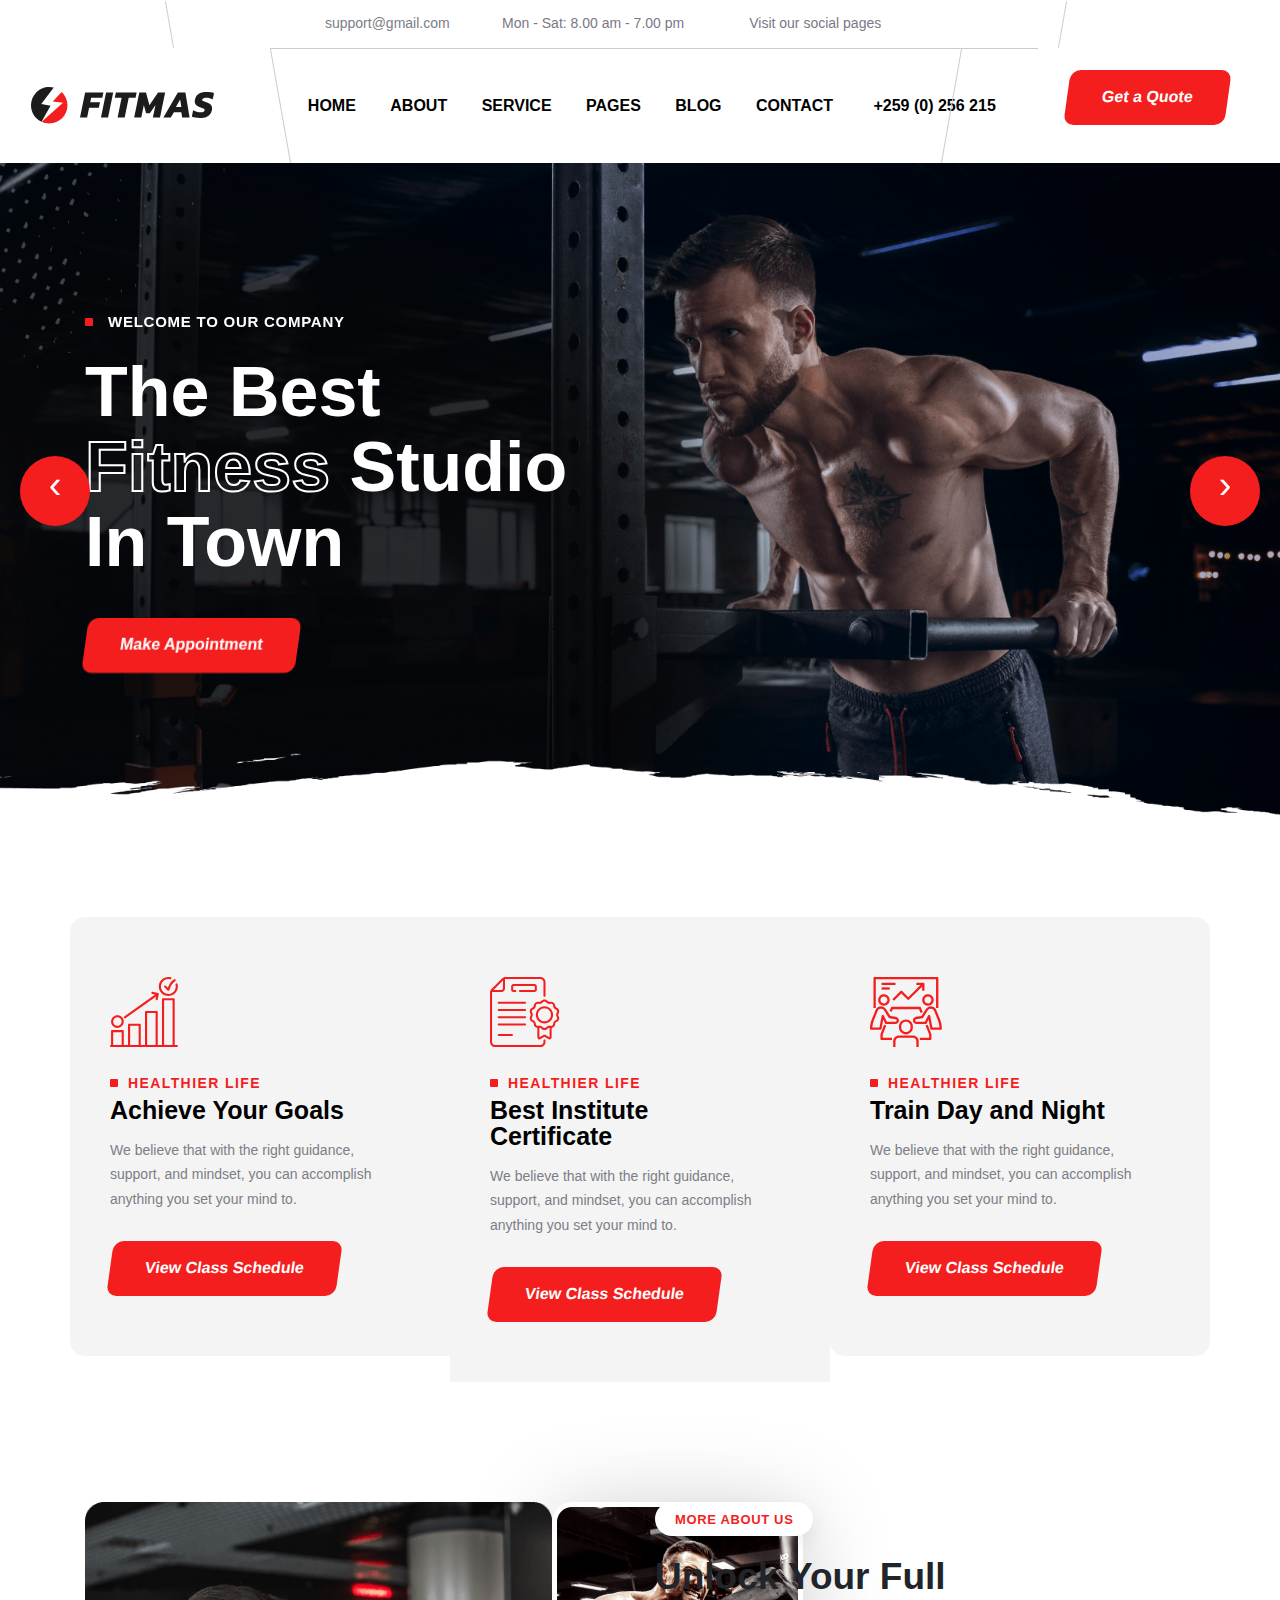
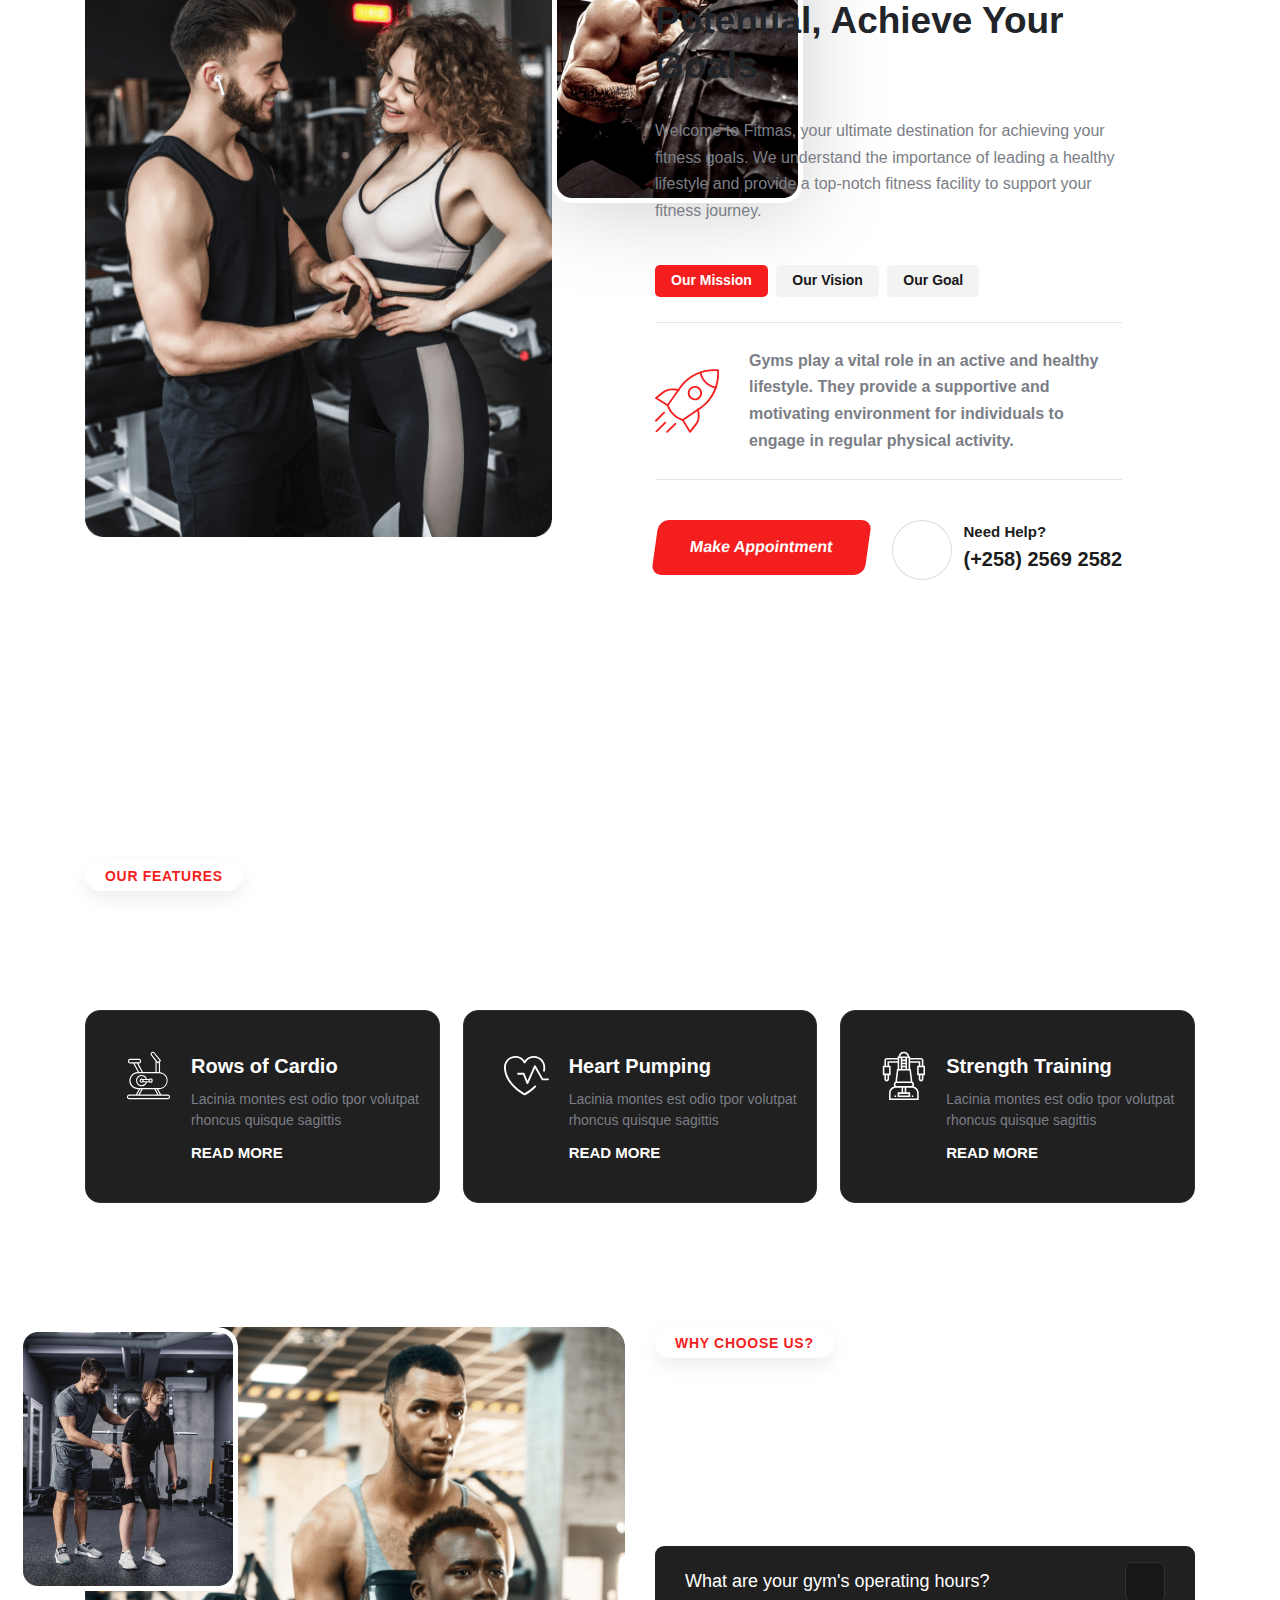
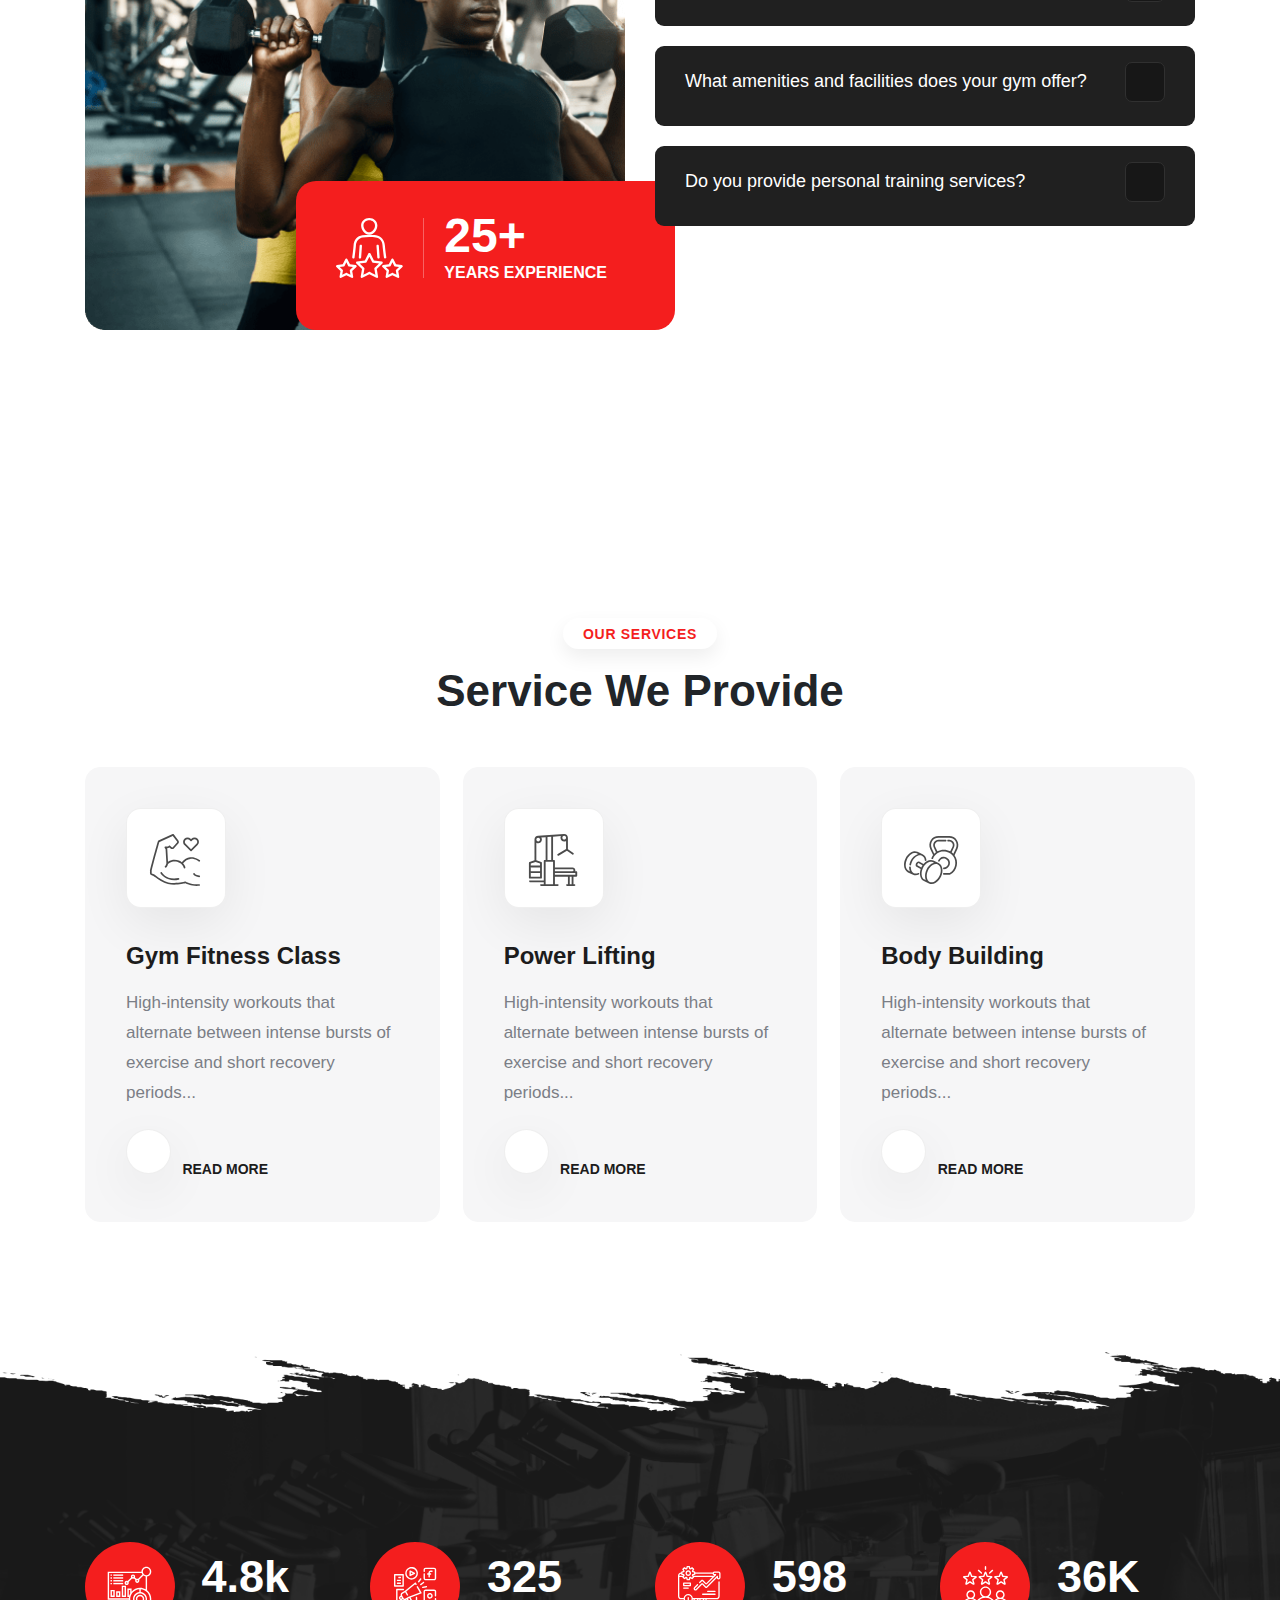
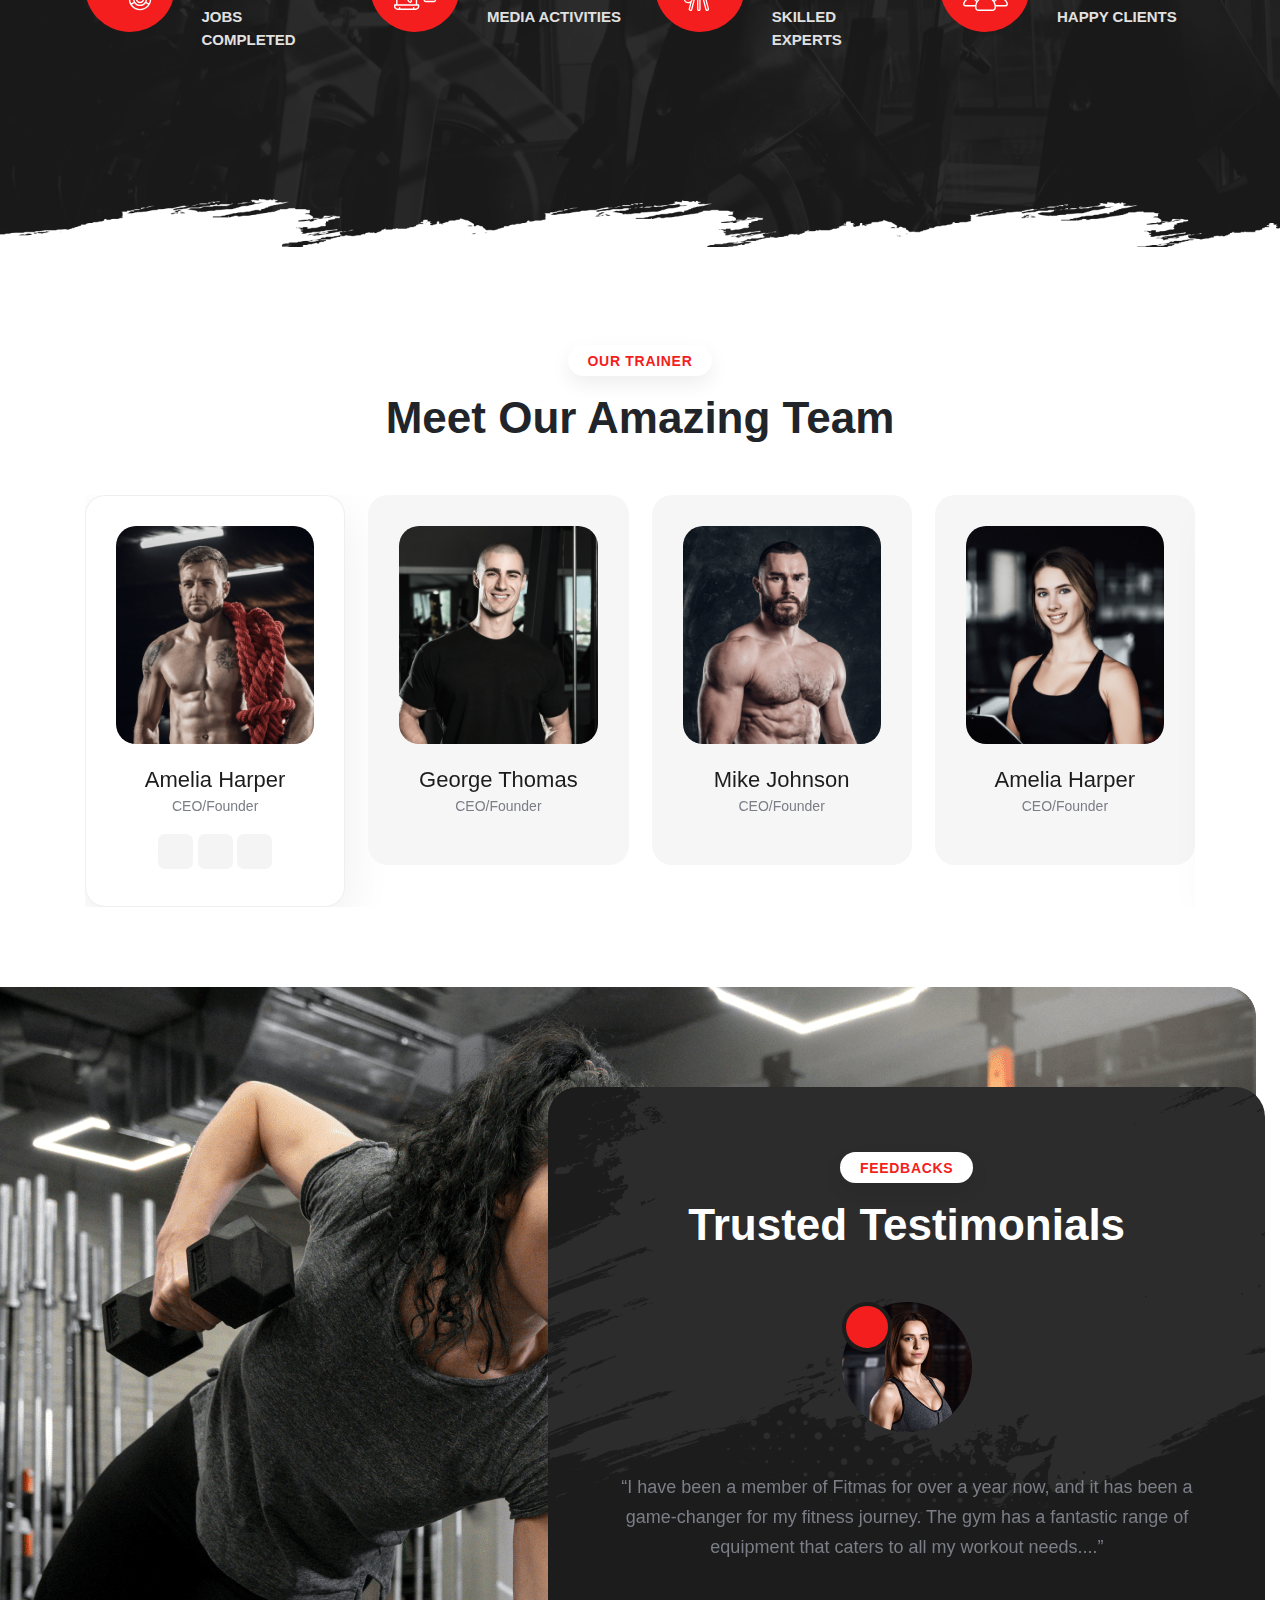
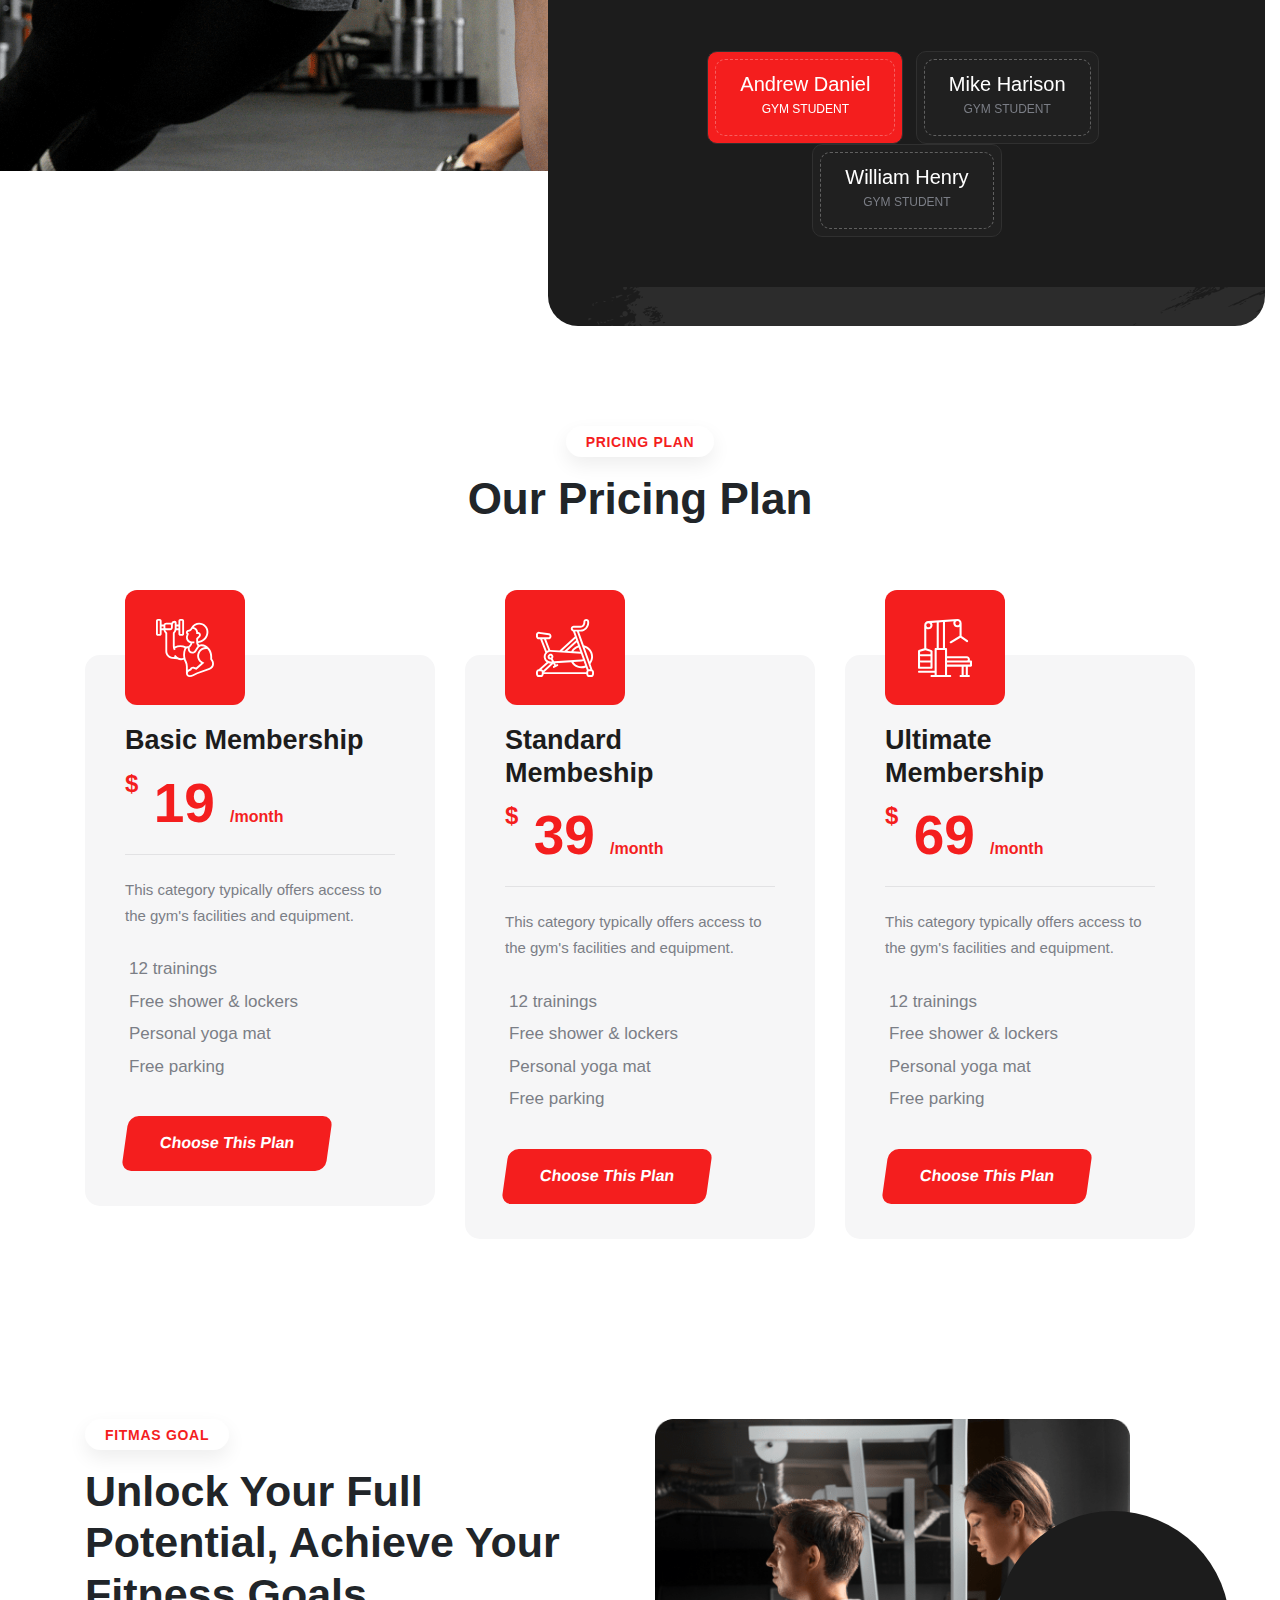
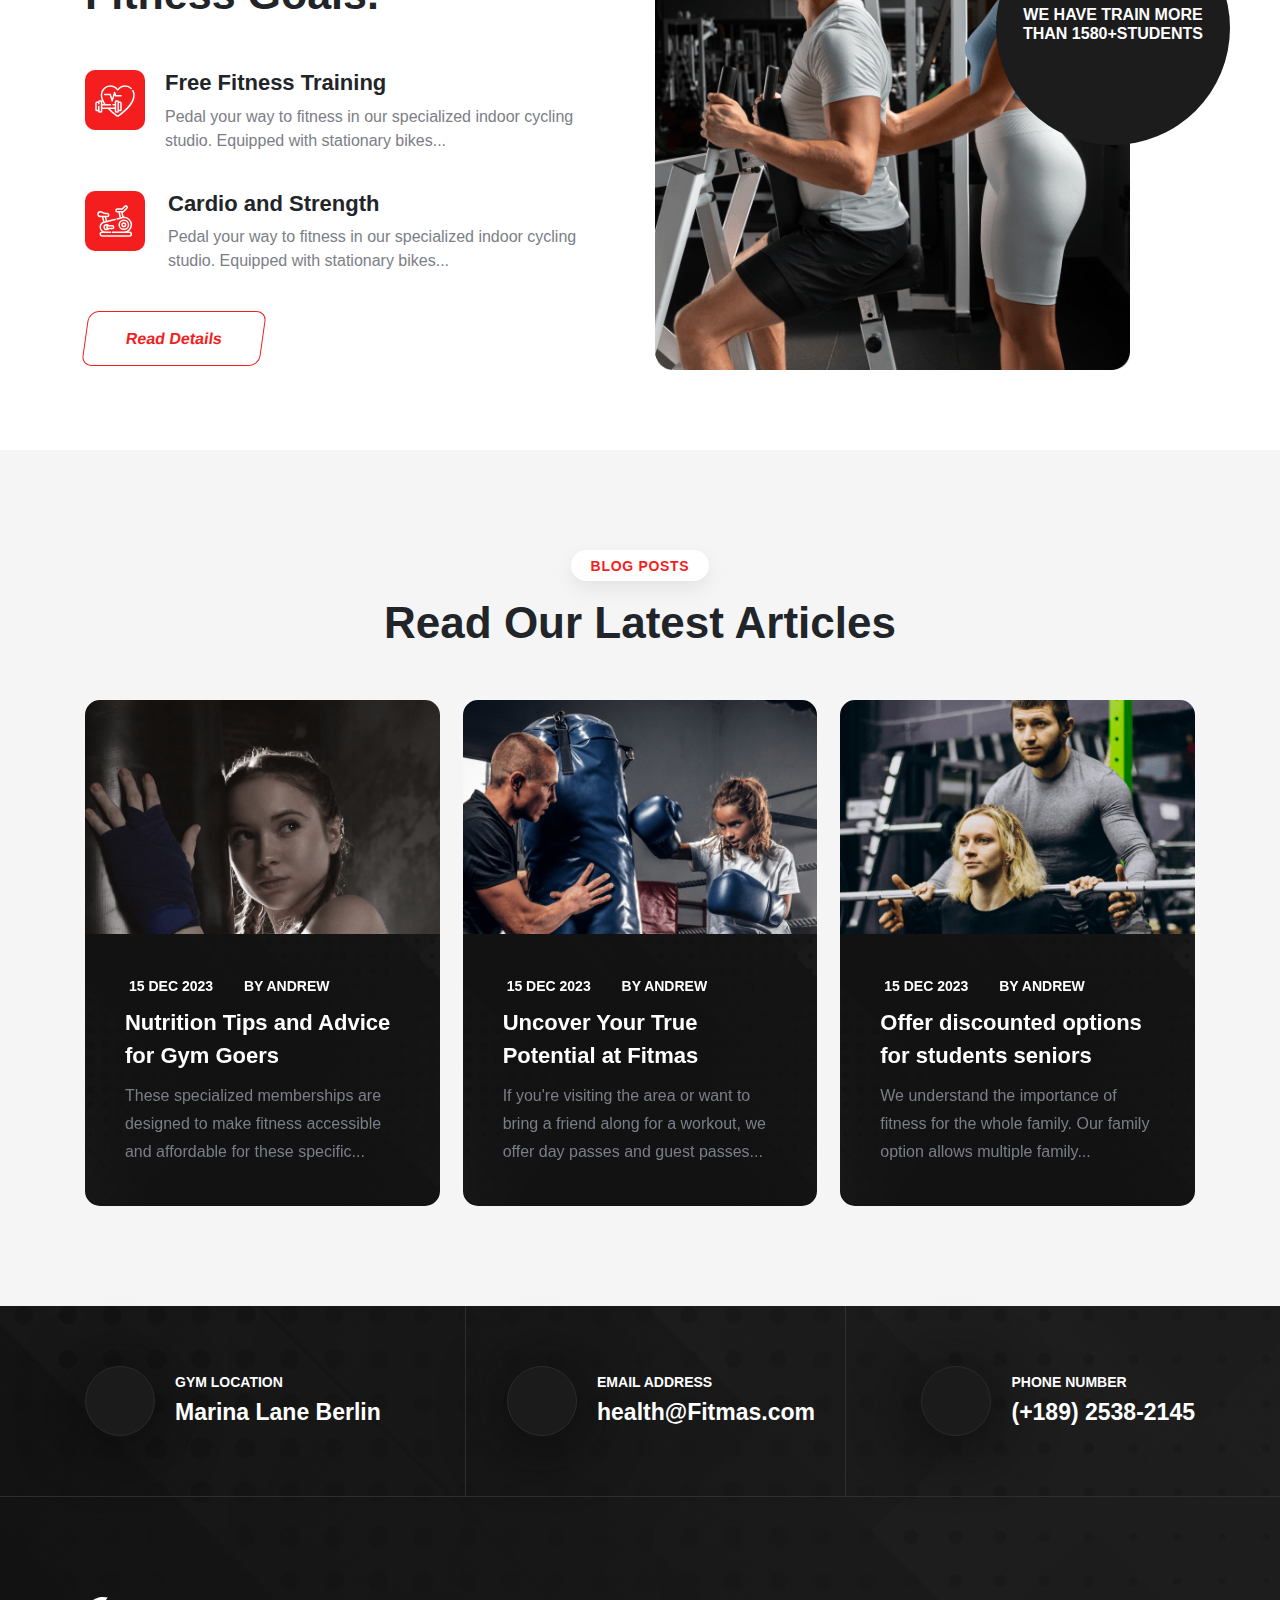
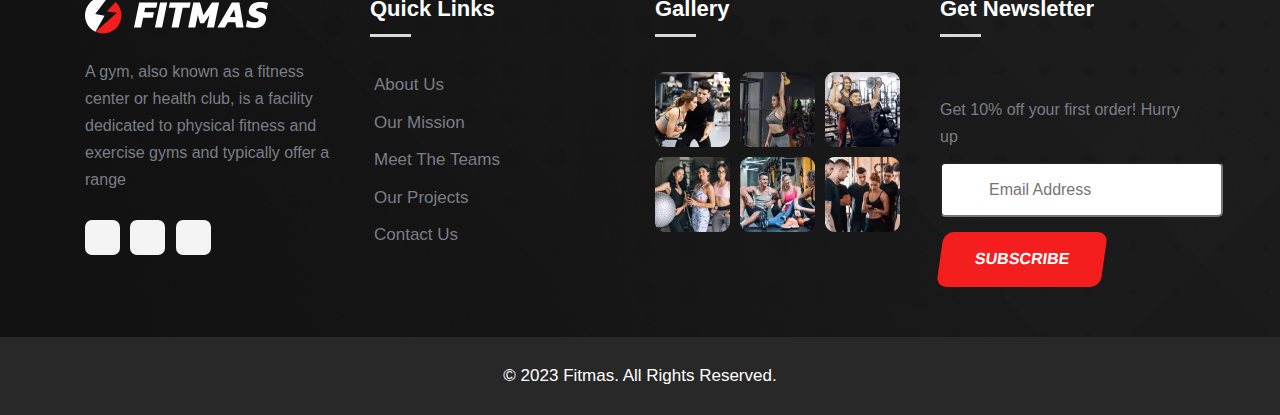
<file: Fitmas/index.html>
<!doctype html>
<html lang="en">

  <head>
    <title>
      Fitmas - Gym Fitness Center
    </title>
    <meta charset="utf-8">
    <meta name="viewport" content="width=device-width, initial-scale=1">
    <link rel="stylesheet" href="css/style.css">
    <link rel="stylesheet" href="css/bootstrap.min.css">
    <link rel="preconnect" href="https://fonts.googleapis.com">
    <link rel="preconnect" href="https://fonts.gstatic.com" crossorigin>
    <link href="https://fonts.googleapis.com/css2?family=Poppins:ital,wght@0,100;0,200;0,300;0,400;0,500;0,600;0,700;0,800;0,900;1,100;1,200;1,300;1,400;1,500;1,600;1,700;1,800;1,900&display=swap"
    rel="stylesheet">
    <link rel="stylesheet" href="https://ka-f.fontawesome.com/releases/v6.0.0/css/pro.min.css"
    />
    <link rel="stylesheet" href="https://cdnjs.cloudflare.com/ajax/libs/OwlCarousel2/2.3.4/assets/owl.carousel.min.css">
    <link rel="stylesheet" href="https://cdnjs.cloudflare.com/ajax/libs/OwlCarousel2/2.3.4/assets/owl.theme.default.min.css">
  </head>

  <body>
    <div class="top-header">
      <div class="container">
        <div class="top-bar d-flex justify-content-center">
          <ul class="mb-0">
            <li class="d-inline-block">
              <i class="far fa-envelope">
              </i>
              <a href="mailto:support@gmail.com">
                support@gmail.com
              </a>
            </li>
            <li class="d-inline-block ul-li">
              <i class="far fa-clock">
              </i>
              Mon - Sat: 8.00 am - 7.00 pm
            </li>
          </ul>
          <ul class="mb-0">
            <li class="d-inline-block mr-3">
              Visit our social pages
            </li>
            <li class="d-inline-block mr-2">
              <a href="#">
                <i class="fab fa-facebook-f">
                </i>
              </a>
            </li>
            <li class="d-inline-block mr-2">
              <a href="#">
                <i class="fab fa-twitter">
                </i>
              </a>
            </li>
            <li class="d-inline-block mr-0">
              <a href="#">
                <i class="fab fa-linkedin-in">
                </i>
              </a>
            </li>
            <li class="d-inline-block mr-0">
              <a href="#">
                <i class="fab fa-pinterest-p">
                </i>
              </a>
            </li>
          </ul>
        </div>
      </div>
    </div>
    <header>
      <div class="container-fluid">
        <nav class="navbar navbar-expand-lg navbar-light">
          <a href="#" class="navbar-brand">
            <img src="images/logo.svg" alt="">
          </a>
          <button class="navbar-toggler border-0" style="outline: 0 !important;"
          type="button" data-bs-toggle="collapse" data-bs-target="#navbarSupportedContent">
            <span class="navbar-toggler-icon">
            </span>
          </button>
          <div class="collapse navbar-collapse justify-content-around" id="navbarSupportedContent">
            <ul class="mb-0 main-ul">
              <li class="d-xl-inline-block special-li special-li-x">
                <a href="#" class="mt-4 mt-xl-0 d-inline-block">
                  HOME
                  <i class="fa fa-angle-down">
                  </i>
                </a>
                <ul class="mb-0 drop-down">
                  <li class="my-2 mt-5 mr-0">
                    <i class="fa-regular fa-dumbbell dumbl">
                    </i>
                    <a href="#">
                      Home 01
                    </a>
                  </li>
                  <li class="my-2 mr-0">
                    <i class="fa-regular fa-dumbbell dumbl">
                    </i>
                    <a href="#">
                      Home 02
                    </a>
                  </li>
                  <li class="my-2 mb-3 mr-0">
                    <i class="fa-regular fa-dumbbell dumbl">
                    </i>
                    <a href="#">
                      Home 03
                    </a>
                  </li>
                </ul>
              </li>
              <li class="d-xl-inline-block">
                <a href="#">
                  ABOUT
                </a>
              </li>
              <li class="d-xl-inline-block special-li">
                <a href="#">
                  SERVICE
                  <i class="fa fa-angle-down">
                  </i>
                </a>
                <ul class="mb-0 drop-down">
                  <li class="my-2 mt-5">
                    <i class="fa-regular fa-dumbbell dumbl">
                    </i>
                    <a href="#">
                      Service
                    </a>
                  </li>
                  <li class="my-2 mb-3">
                    <i class="fa-regular fa-dumbbell dumbl">
                    </i>
                    <a href="#">
                      Service Details
                    </a>
                  </li>
                </ul>
              </li>
              <li class="d-xl-inline-block special-li">
                <a href="#">
                  PAGES
                  <i class="fa fa-angle-down">
                  </i>
                </a>
                <ul class="mb-0 drop-down">
                  <li class="my-2 mt-5">
                    <i class="fa-regular fa-dumbbell dumbl">
                    </i>
                    <a href="#">
                      Team Page
                    </a>
                  </li>
                  <li class="my-2">
                    <i class="fa-regular fa-dumbbell dumbl">
                    </i>
                    <a href="#">
                      Team Page 02
                    </a>
                  </li>
                  <li class="my-2">
                    <i class="fa-regular fa-dumbbell dumbl">
                    </i>
                    <a href="#">
                      Team Details
                    </a>
                  </li>
                  <li class="my-2">
                    <i class="fa-regular fa-dumbbell dumbl">
                    </i>
                    <a href="#">
                      Gallery Page
                    </a>
                  </li>
                  <li class="my-2">
                    <i class="fa-regular fa-dumbbell dumbl">
                    </i>
                    <a href="#">
                      Gallery Page 02
                    </a>
                  </li>
                  <li class="my-2">
                    <i class="fa-regular fa-dumbbell dumbl">
                    </i>
                    <a href="#">
                      Project Page
                    </a>
                  </li>
                  <li class="my-2">
                    <i class="fa-regular fa-dumbbell dumbl">
                    </i>
                    <a href="#">
                      Project Details
                    </a>
                  </li>
                  <li class="my-2">
                    <i class="fa-regular fa-dumbbell dumbl">
                    </i>
                    <a href="#">
                      Shop Page
                    </a>
                  </li>
                  <li class="my-2">
                    <i class="fa-regular fa-dumbbell dumbl">
                    </i>
                    <a href="#">
                      Shop Details
                    </a>
                  </li>
                  <li class="my-2">
                    <i class="fa-regular fa-dumbbell dumbl">
                    </i>
                    <a href="#">
                      Pricing Page
                    </a>
                  </li>
                  <li class="my-2 mb-3">
                    <i class="fa-regular fa-dumbbell dumbl">
                    </i>
                    <a href="#">
                      Error Page
                    </a>
                  </li>
                </ul>
              </li>
              <li class="d-xl-inline-block special-li">
                <a href="#">
                  BLOG
                  <i class="fa fa-angle-down">
                  </i>
                </a>
                <ul class="mb-0 drop-down">
                  <li class="my-2 mt-5">
                    <i class="fa-regular fa-dumbbell dumbl">
                    </i>
                    <a href="#">
                      Blog
                    </a>
                  </li>
                  <li class="my-2">
                    <i class="fa-regular fa-dumbbell dumbl">
                    </i>
                    <a href="#">
                      Blog 02
                    </a>
                  </li>
                  <li class="my-2 mb-3">
                    <i class="fa-regular fa-dumbbell dumbl">
                    </i>
                    <a href="#">
                      Blog Details
                    </a>
                  </li>
                </ul>
              </li>
              <li class="d-xl-inline-block">
                <a href="#">
                  CONTACT
                </a>
              </li>
              <li class="d-xl-inline-block">
                <i class="fas fa-phone-volume phon">
                </i>
                <a href="tel:+259 (0) 256 215">
                  +259 (0) 256 215
                </a>
              </li>
            </ul>
            <ul class="main-ul-2">
              <li class="mt-3 mt-lg-0">
                <a href="#" class="btnu-1 btnu-last">
                  Get a Quote
                </a>
              </li>
            </ul>
          </div>
        </nav>
      </div>
    </header>
    <div class="home-demo">
      <div class="owl-carousel" id="first-slider">
        <div class="item">
          <section class="section-1">
            <div class="container">
              <div class="row">
                <div class="col-12 col-lg-6 col-xl-6">
                  <div class="section-1-content">
                    <h3>
                      Welcome To Our Company
                    </h3>
                    <h1>
                      The Best
                      <br>
                      <span>
                        Fitness
                      </span>
                      Studio In Town
                    </h1>
                    <a href="#" class="btnu-2">
                      Make Appointment
                    </a>
                  </div>
                </div>
              </div>
            </div>
          </section>
        </div>
        <div class="item">
          <section class="section-1 section-1-2">
            <div class="container">
              <div class="row">
                <div class="col-12 col-lg-6 col-xl-6">
                  <div class="section-1-content">
                    <h3 class="mb-0">
                      Welcome To Our Company
                    </h3>
                    <h1>
                      The Best
                      <br>
                      <span>
                        Fitness
                      </span>
                      Studio In Town
                    </h1>
                    <a href="#" class="btnu-2">
                      Make Appointment
                    </a>
                  </div>
                </div>
              </div>
            </div>
          </section>
        </div>
      </div>
    </div>

    <section class="section-2">
      <div class="container">
        <div class="row row-1">
          <div class="col-12 col-lg-6 col-xl-4 p-0">
            <div class="section-2-content section-2-content-x text-center text-xl-left">
              <div class="filtr">
                <img src="images/feature-icon1-1.svg" alt="">
              </div>
              <h6 class="d-inline-block">
                Healthier Life
              </h6>
              <div class="hover-div">
                <a href="#" class="tex-btn-1">
                  Achieve Your Goals
                </a>
                <span class="line">
                </span>
              </div>
              <p class="tex-1">
                We believe that with the right guidance, support, and mindset, you can
                accomplish anything you set your mind to.
              </p>
              <a href="#" class="btnu-2">
                View Class Schedule
              </a>
            </div>
          </div>
          <div class="col-12 col-lg-6 col-xl-4 p-0">
            <div class="section-2-content section-2-content-z text-center text-xl-left">
              <div class="filtr">
                <img src="images/feature-icon1-2.svg" alt="">
              </div>
              <h6 class="d-inline-block">
                Healthier Life
              </h6>
              <div class="hover-div">
                <a href="#" class="tex-btn-1">
                  Best Institute Certificate
                </a>
                <span class="line line-2">
                </span>
              </div>
              <p class="tex-1">
                We believe that with the right guidance, support, and mindset, you can
                accomplish anything you set your mind to.
              </p>
              <a href="#" class="btnu-2">
                View Class Schedule
              </a>
            </div>
          </div>
          <div class="col-12 col-lg-6 col-xl-4 p-0">
            <div class="section-2-content section-2-content-y text-center text-xl-left">
              <div class="filtr">
                <img src="images/feature-icon1-3.svg" alt="">
              </div>
              <h6 class="d-inline-block">
                Healthier Life
              </h6>
              <div class="hover-div">
                <a href="#" class="tex-btn-1">
                  Train Day and Night
                </a>
                <span class="line line-3">
                </span>
              </div>
              <p class="tex-1">
                We believe that with the right guidance, support, and mindset, you can
                accomplish anything you set your mind to.
              </p>
              <a href="#" class="btnu-2">
                View Class Schedule
              </a>
            </div>
          </div>
        </div>
      </div>
    </section>

    <section class="section-3">
      <div class="container">
        <div class="row">
          <div class="col-12 col-lg-6 col-xl-6">
            <div class="section-3-content">
              <div class="image-main">
                <img src="images/about_1-1.png" alt="" class="w-100 w-x">
                <img src="images/about_1-2.png" alt="" class="jump about-img-2">
              </div>
            </div>
          </div>
          <div class="col-12 col-lg-6 col-xl-6">
            <div class="section-3-content mt-5 mt-lg-0">
              <span class="about-span">
                MORE ABOUT US
              </span>
              <h2>
                Unlock Your Full Potential, Achieve Your Goals.
              </h2>
              <p class="tex-2">
                Welcome to Fitmas, your ultimate destination for achieving your fitness
                goals. We understand the importance of leading a healthy lifestyle and
                provide a top-notch fitness facility to support your fitness journey.
              </p>
              <ul class="mb-0">
                <li class="d-inline-block mr-1">
                  <a href="#" class="btnu-3">
                    Our Mission
                  </a>
                </li>
                <li class="d-inline-block mr-1">
                  <a href="#" class="btnu-3 btnu-3-2">
                    Our Vision
                  </a>
                </li>
                <li class="d-inline-block">
                  <a href="#" class="btnu-3 btnu-3-2">
                    Our Goal
                  </a>
                </li>
              </ul>
              <div class="about-main d-flex">
                <img src="images/about-icon.svg" alt="">
                <p class="m-0 tex-3">
                  Gyms play a vital role in an active and healthy lifestyle. They provide
                  a supportive and motivating environment for individuals to engage in regular
                  physical activity.
                </p>
              </div>
              <div style="margin-top: 40px;" class="d-xl-flex justify-content-between">
                <li>
                  <a href="#" class="btnu-1 btnu-1-x">
                    Make Appointment
                  </a>
                </li>
                <div class="d-flex flex-x mt-4 mt-xl-0" style="gap: 12px;">
                  <div class="icon">
                    <i class="fas fa-phone-volume phon-2">
                    </i>
                  </div>
                  <div>
                    <span class="phon-span">
                      Need Help?
                    </span>
                    <a href="tel:(+258) 2569 2582" class="phon-btn">
                      (+258) 2569 2582
                    </a>
                  </div>
                </div>
              </div>
            </div>
          </div>
        </div>
      </div>
    </section>

    <div class="m-b">
      <img src="images/sec-shape-top.png" alt="" class="w-100">
    </div>

    <section class="section-4">
      <div class="container">
        <div class="title-area">
          <span class="sup-title">
            OUR FEATURES
          </span>
          <h2 class="sub-title text-white">
            Services We're Offering
          </h2>
        </div>
        <div class="home-demo">
          <div class="owl-carousel second-slider">
            <div class="item">
              <div class="section-4-content">
                <div class="box">
                  <div class="icon-main">
                    <img src="images/service-icon_1-2.svg" alt="">
                  </div>
                  <div class="icon-text">
                    <div class="hover-10 d-inline-block">
                      <a href="#" class="tex-btn-2">
                        Rows of Cardio
                      </a>
                      <span class="line-x-1">
                      </span>
                    </div>
                    <p style="font-size: 14px; margin-bottom: 10px; color: #7b7e86; margin-top: 6px;">
                      Lacinia montes est odio tpor volutpat rhoncus quisque sagittis
                    </p>
                    <div class="hover-11 d-inline-block">
                      <a href="#" class="tex-btn-3">
                        READ MORE
                        <i class="fas fa-arrow-right">
                        </i>
                      </a>
                      <span class="line-x-1">
                      </span>
                    </div>
                  </div>
                </div>
              </div>
            </div>
            <div class="item">
              <div class="section-4-content">
                <div class="box">
                  <div class="icon-main">
                    <img src="images/service-icon_1-3.svg" alt="">
                  </div>
                  <div class="icon-text">
                    <div class="hover-10 d-inline-block">
                      <a href="#" class="tex-btn-2">
                        Heart Pumping
                      </a>
                      <span class="line-x-1">
                      </span>
                    </div>
                    <p style="font-size: 14px; margin-bottom: 10px; color: #7b7e86; margin-top: 6px;">
                      Lacinia montes est odio tpor volutpat rhoncus quisque sagittis
                    </p>
                    <div class="hover-11 d-inline-block">
                      <a href="#" class="tex-btn-3">
                        READ MORE
                        <i class="fas fa-arrow-right">
                        </i>
                      </a>
                      <span class="line-x-1">
                      </span>
                    </div>
                  </div>
                </div>
              </div>
            </div>
            <div class="item">
              <div class="section-4-content">
                <div class="box">
                  <div class="icon-main">
                    <img src="images/service-icon_1-4.svg" alt="">
                  </div>
                  <div class="icon-text">
                    <div class="hover-10 d-inline-block">
                      <a href="#" class="tex-btn-2">
                        Strength Training
                      </a>
                      <span class="line-x-1">
                      </span>
                    </div>
                    <p style="font-size: 14px; margin-bottom: 10px; color: #7b7e86; margin-top: 6px;">
                      Lacinia montes est odio tpor volutpat rhoncus quisque sagittis
                    </p>
                    <div class="hover-11 d-inline-block">
                      <a href="#" class="tex-btn-3">
                        READ MORE
                        <i class="fas fa-arrow-right">
                        </i>
                      </a>
                      <span class="line-x-1">
                      </span>
                    </div>
                  </div>
                </div>
              </div>
            </div>
            <div class="item">
              <div class="section-4-content">
                <div class="box">
                  <div class="icon-main">
                    <img src="images/service-icon_1-1.svg" alt="">
                  </div>
                  <div class="icon-text">
                    <div class="hover-10 d-inline-block">
                      <a href="#" class="tex-btn-2">
                        Tons of Equipment
                      </a>
                      <span class="line-x-1">
                      </span>
                    </div>
                    <p style="font-size: 14px; margin-bottom: 10px; color: #7b7e86; margin-top: 6px;">
                      Lacinia montes est odio tpor volutpat rhoncus quisque sagittis
                    </p>
                    <div class="hover-11 d-inline-block">
                      <a href="#" class="tex-btn-3">
                        READ MORE
                        <i class="fas fa-arrow-right">
                        </i>
                      </a>
                      <span class="line-x-1">
                      </span>
                    </div>
                  </div>
                </div>
              </div>
            </div>
          </div>
        </div>
        <div class="section-4-down">
          <div class="row">
            <div class="col-12 col-lg-6 col-xl-6">
              <div class="section-4-content-x" style="position: relative;">
                <div class="image-group">
                  <img src="images/wcu_1-2.png" alt="" class="w-100">
                  <img src="images/wcu_1-1.png" alt="" class="jump-x wcu-img">
                </div>
                <div class="text-icon  jump-y">
                  <div class="t-i-1">
                    <img src="images/wcu-icon_1-1.svg" alt="">
                  </div>
                  <div class="tt">
                    <span class="counter d-block">
                      25+
                    </span>
                    <span class="counter-2">
                      YEARS EXPERIENCE
                    </span>
                  </div>
                </div>
              </div>
            </div>
            <div class="col-12 col-lg-6 col-xl-6">
              <div class="section-4-content-x mt-5 mt-lg-0">
                <div class="collapse-area">
                  <div>
                    <span class="sup-title">
                      WHY CHOOSE US?
                    </span>
                    <h2 class="sub-title text-white mb-3">
                      Why Choose Us?
                    </h2>
                    <p class="m-0 text-white">
                      Sed ut perspiciatis unde omnis iste natus voluptatem accusantium dolore
                      mque laudantium aperiam eaquecy inventore veritatis
                    </p>
                  </div>
                  <div class="co " style="margin-top: 55px;">
                    <a href="#" class="text-white">
                      What are your gym's operating hours?
                    </a>
                    <a href="#" class="arrow text-white">
                      <i class="fas fa-arrow-right">
                      </i>
                    </a>
                  </div>
                  <div class="co " style="margin-top: 20px;">
                    <a href="#" class="text-white">
                      What amenities and facilities does your gym offer?
                    </a>
                    <a href="#" class="arrow text-white">
                      <i class="fas fa-arrow-right">
                      </i>
                    </a>
                  </div>
                  <div class="co " style="margin-top: 20px;">
                    <a href="#" class="text-white">
                      Do you provide personal training services?
                    </a>
                    <a href="#" class="arrow text-white">
                      <i class="fas fa-arrow-right">
                      </i>
                    </a>
                  </div>
                </div>
              </div>
            </div>
          </div>
        </div>
    </section>

    <div class="m-t">
      <img src="images/sec-shape-bottom.png" alt="" class="w-100">
    </div>

    <section class="section-5">
      <div class="container">
        <div class="text-center">
          <span class="sup-title">
            OUR SERVICES
          </span>
          <h2 class="sub-title">
            Service We Provide
          </h2>
        </div>
        <div class="home-demo">
          <div class="owl-carousel second-slider">
            <div class="item">
              <div class="section-5-content">
                <div class="musil">
                  <img src="images/service-icon_2-1.svg" alt="" style="height: 52px ; width:55px;"
                  class="d-inline-block">
                </div>
                <div class="musil-content">
                  <div class="hover-div d-inline-block">
                    <a href="#" class="musil-a">
                      Gym Fitness Class
                    </a>
                    <span class="line-y-1">
                    </span>
                  </div>
                  <p class="p-x">
                    High-intensity workouts that alternate between intense bursts of exercise
                    and short recovery periods...
                  </p>
                  <div class="extra-div d-inline-block mt-2">
                    <a href="#" class="arrow-icon">
                      <i class="fas fa-arrow-right">
                      </i>
                    </a>
                    <div class="hover-div d-inline-block">
                      <a href="#" class="Read-a">
                        READ MORE
                      </a>
                      <span class="line-y-1 line-hover">
                      </span>
                    </div>
                  </div>
                </div>
              </div>
            </div>
            <div class="item">
              <div class="section-5-content">
                <div class="musil">
                  <img src="images/service-icon_2-2.svg" alt="" style="height: 52px ; width:55px;"
                  class="d-inline-block">
                </div>
                <div class="musil-content">
                  <div class="hover-div d-inline-block">
                    <a href="#" class="musil-a">
                      Power Lifting
                    </a>
                    <span class="line-y-1 line-y-3">
                    </span>
                  </div>
                  <p class="p-x">
                    High-intensity workouts that alternate between intense bursts of exercise
                    and short recovery periods...
                  </p>
                  <div class="extra-div d-inline-block mt-2">
                    <a href="#" class="arrow-icon">
                      <i class="fas fa-arrow-right">
                      </i>
                    </a>
                    <div class="hover-div d-inline-block">
                      <a href="#" class="Read-a">
                        READ MORE
                      </a>
                      <span class="line-y-1 line-hover">
                      </span>
                    </div>
                  </div>
                </div>
              </div>
            </div>
            <div class="item">
              <div class="section-5-content">
                <div class="musil">
                  <img src="images/service-icon_2-3.svg" alt="" style="height: 52px ; width:55px;"
                  class="d-inline-block">
                </div>
                <div class="musil-content">
                  <div class="hover-div d-inline-block">
                    <a href="#" class="musil-a">
                      Body Building
                    </a>
                    <span class="line-y-1 line-y-2">
                    </span>
                  </div>
                  <p class="p-x">
                    High-intensity workouts that alternate between intense bursts of exercise
                    and short recovery periods...
                  </p>
                  <div class="extra-div d-inline-block mt-2">
                    <a href="#" class="arrow-icon">
                      <i class="fas fa-arrow-right">
                      </i>
                    </a>
                    <div class="hover-div d-inline-block">
                      <a href="#" class="Read-a">
                        READ MORE
                      </a>
                      <span class="line-y-1 line-hover">
                      </span>
                    </div>
                  </div>
                </div>
              </div>
            </div>
          </div>
        </div>
      </div>
    </section>

    <div class="m-b">
      <img src="images/sec-shape-top.png" alt="" class="w-100">
    </div>

    <section class="section-6">
      <div class="container">
        <div class="row">
          <div class="col-12 col-md-6 col-lg-6 col-xl-3">
            <div class="section-6-content align-items-baseline  d-flex" style="gap: 27px ;">
              <div class="counter-img">
                <img src="images/counter-icon_1-1.svg" alt="">
              </div>
              <div class="counter-text" style="margin-top: 18px;">
                <h2 class="counter-number">
                  4.8k
                </h2>
                <p class="counter-title">
                  JOBS COMPLETED
                </p>
              </div>
            </div>
          </div>
          <div class="col-12 col-md-6 col-lg-6 col-xl-3">
            <div class="section-6-content d-flex mt-5 mt-md-0 align-items-baseline"
            style="gap: 27px ;">
              <div class="counter-img">
                <img src="images/counter-icon_1-2.svg" alt="">
              </div>
              <div class="counter-text" style="    margin-top: 18px;">
                <h2 class="counter-number">
                  325
                </h2>
                <p class="counter-title">
                  MEDIA ACTIVITIES
                </p>
              </div>
            </div>
          </div>
          <div class="col-12 col-md-6 col-lg-6 col-xl-3">
            <div class="section-6-content d-flex mt-5 mt-xl-0 align-items-baseline"
            style="gap: 27px ;">
              <div class="counter-img">
                <img src="images/counter-icon_1-3.svg" alt="">
              </div>
              <div class="counter-text" style="margin-top: 18px;">
                <h2 class="counter-number">
                  598
                </h2>
                <p class="counter-title">
                  SKILLED EXPERTS
                </p>
              </div>
            </div>
          </div>
          <div class="col-12 col-md-6 col-lg-6 col-xl-3">
            <div class="section-6-content d-flex   align-items-baseline   mt-5 mt-xl-0"
            style="gap: 27px ;">
              <div class="counter-img">
                <img src="images/counter-icon_1-4.svg" alt="">
              </div>
              <div class="counter-text" style="margin-top: 18px;">
                <h2 class="counter-number">
                  36K
                </h2>
                <p class="counter-title">
                  HAPPY CLIENTS
                </p>
              </div>
            </div>
          </div>
        </div>
      </div>
    </section>

    <div class="m-t">
      <img src="images/sec-shape-bottom.png" alt="" class="w-100">
    </div>

    <section class="section-7">
      <div class="container">
        <div class="text-center">
          <span class="sup-title">
            OUR TRAINER
          </span>
          <h2 class="sub-title">
            Meet Our Amazing Team
          </h2>
        </div>
        <div class="home-demo">
          <div class="owl-carousel" id="third-slider">
            <div class="item">
              <div class="section-7-content-x">
                <div>
                  <img src="images/team-4.png" alt="" style="border-radius: 20px;" class="w-100">
                  <a href="#" class="tex-btn-4 d-block text-center">
                    Amelia Harper
                  </a>
                  <span class="ceo-card text-center d-block">
                    CEO/Founder
                  </span>
                </div>
                <ul class="mb-0 text-center" style="margin-top: 17px;">
                  <li class="d-inline-block">
                    <a href="#">
                      <i class="fab fa-twitter">
                      </i>
                    </a>
                  </li>
                  <li class="d-inline-block">
                    <a href="#">
                      <i class="fab fa-linkedin-in">
                      </i>
                    </a>
                  </li>
                  <li class="d-inline-block">
                    <a href="#">
                      <i class="fab fa-discord">
                      </i>
                    </a>
                  </li>
                </ul>
              </div>
            </div>
            <div class="item">
              <div class="section-7-content">
                <div>
                  <img src="images/team-1.png" alt="" style="border-radius: 20px;" class="w-100">
                  <a href="#" class="tex-btn-4 d-block text-center">
                    George Thomas
                  </a>
                  <span class="ceo-card text-center d-block">
                    CEO/Founder
                  </span>
                </div>
                <div>
                  <ul class="mb-0 d-flex justify-content-center">
                    <li class="d-inline-block mr-1">
                      <a href="#">
                        <i class="fab fa-twitter">
                        </i>
                      </a>
                    </li>
                    <li class="d-inline-block mr-1">
                      <a href="#">
                        <i class="fab fa-linkedin-in">
                        </i>
                      </a>
                    </li>
                    <li class="d-inline-block">
                      <a href="#">
                        <i class="fab fa-discord">
                        </i>
                      </a>
                    </li>
                  </ul>
                </div>
              </div>
            </div>
            <div class="item">
              <div class="section-7-content">
                <div>
                  <img src="images/team-2.png" alt="" style="border-radius: 20px;" class="w-100">
                  <a href="#" class="tex-btn-4 d-block text-center">
                    Mike Johnson
                  </a>
                  <span class="ceo-card text-center d-block">
                    CEO/Founder
                  </span>
                </div>
                <div>
                  <ul class="mb-0 d-flex justify-content-center">
                    <li class="d-inline-block mr-1">
                      <a href="#">
                        <i class="fab fa-twitter">
                        </i>
                      </a>
                    </li>
                    <li class="d-inline-block mr-1">
                      <a href="#">
                        <i class="fab fa-linkedin-in">
                        </i>
                      </a>
                    </li>
                    <li class="d-inline-block">
                      <a href="#">
                        <i class="fab fa-discord">
                        </i>
                      </a>
                    </li>
                  </ul>
                </div>
              </div>
            </div>
            <div class="item">
              <div class="section-7-content ">
                <div>
                  <img src="images/team-3.png" alt="" style="border-radius: 20px;" class="w-100">
                  <a href="#" class="tex-btn-4 d-block text-center">
                    Amelia Harper
                  </a>
                  <span class="ceo-card text-center d-block">
                    CEO/Founder
                  </span>
                </div>
                <div>
                  <ul class="mb-0 d-flex justify-content-center">
                    <li class="d-inline-block mr-1">
                      <a href="#">
                        <i class="fab fa-twitter">
                        </i>
                      </a>
                    </li>
                    <li class="d-inline-block mr-1">
                      <a href="#">
                        <i class="fab fa-linkedin-in">
                        </i>
                      </a>
                    </li>
                    <li class="d-inline-block">
                      <a href="#">
                        <i class="fab fa-discord">
                        </i>
                      </a>
                    </li>
                  </ul>
                </div>
              </div>
            </div>
          </div>
        </div>
      </div>
    </section>

    <section class="section-8">
      <div class="container-fluid">
        <div class="row justify-content-end">
          <div class="col-12  col-xl-7">
            <div class="section-8-content text-center">
              <span class="sup-title">
                FEEDBACKS
              </span>
              <h2 class="sub-title text-white">
                Trusted Testimonials
              </h2>
              <div class="home-demo">
                <div class="owl-carousel" id="forth-slider">
                  <div class="item">
                    <div class="icon-img">
                      <img src="images/testi_1_3.png" alt="">
                      <div class="block-quote">
                        <i class="fas fa-quote-right">
                        </i>
                      </div>
                    </div>
                    <p class="tex-4">
                      “I have been a member of Fitmas for over a year now, and it has been a
                      game-changer for my fitness journey. The gym has a fantastic range of equipment
                      that caters to all my workout needs....”
                    </p>
                    <ul class="mb-0">
                      <li class="d-inline-block">
                        <i class="fas fa-star">
                        </i>
                      </li>
                      <li class="d-inline-block">
                        <i class="fas fa-star">
                        </i>
                      </li>
                      <li class="d-inline-block">
                        <i class="fas fa-star">
                        </i>
                      </li>
                      <li class="d-inline-block">
                        <i class="fas fa-star">
                        </i>
                      </li>
                      <li class="d-inline-block">
                        <i class="fas fa-star">
                        </i>
                      </li>
                    </ul>
                    <div class="indicatior-main " style="margin-top: 40px;">
                      <button type="button ">
                        <div class="indicatior-btn d-inline-block mr-2 " style="background-color: #f41e1e;">
                          <h4>
                            Andrew Daniel
                          </h4>
                          <span class="span-1 text-white">
                            Gym Student
                          </span>
                        </div>
                      </button>
                      <button type="button">
                        <div class="indicatior-btn d-inline-block mr-2">
                          <h4>
                            Mike Harison
                          </h4>
                          <span class="span-1">
                            Gym Student
                          </span>
                        </div>
                      </button>
                      <button type="button ">
                        <div class="indicatior-btn d-inline-block">
                          <h4>
                            William Henry
                          </h4>
                          <span class="span-1">
                            Gym Student
                          </span>
                        </div>
                      </button>
                    </div>
                  </div>
                  <div class="item">
                    <div class="icon-img">
                      <img src="images/testi_1_1.png" alt="">
                      <div class="block-quote">
                        <i class="fas fa-quote-right">
                        </i>
                      </div>
                    </div>
                    <p class="tex-4">
                      “I have been a member of Fitmas for over a year now, and it has been a
                      game-changer for my fitness journey. The gym has a fantastic range of equipment
                      that caters to all my workout needs....”
                    </p>
                    <ul class="mb-0">
                      <li class="d-inline-block">
                        <i class="fas fa-star">
                        </i>
                      </li>
                      <li class="d-inline-block">
                        <i class="fas fa-star">
                        </i>
                      </li>
                      <li class="d-inline-block">
                        <i class="fas fa-star">
                        </i>
                      </li>
                      <li class="d-inline-block">
                        <i class="fas fa-star">
                        </i>
                      </li>
                      <li class="d-inline-block">
                        <i class="fas fa-star">
                        </i>
                      </li>
                    </ul>
                    <div class="indicatior-main " style="margin-top: 40px;">
                      <button type="button ">
                        <div class="indicatior-btn d-inline-block mr-2 ">
                          <h4>
                            Andrew Daniel
                          </h4>
                          <span class="span-1">
                            Gym Student
                          </span>
                        </div>
                      </button>
                      <button type="button">
                        <div class="indicatior-btn d-inline-block mr-2" style="background-color: #f41e1e;">
                          <h4>
                            Mike Harison
                          </h4>
                          <span class="span-1 text-white">
                            Gym Student
                          </span>
                        </div>
                      </button>
                      <button type="button ">
                        <div class="indicatior-btn d-inline-block">
                          <h4>
                            William Henry
                          </h4>
                          <span class="span-1">
                            Gym Student
                          </span>
                        </div>
                      </button>
                    </div>
                  </div>
                  <div class="item">
                    <div class="icon-img">
                      <img src="images/testi_1_2.png" alt="">
                      <div class="block-quote">
                        <i class="fas fa-quote-right">
                        </i>
                      </div>
                    </div>
                    <p class="tex-4">
                      “I have been a member of Fitmas for over a year now, and it has been a
                      game-changer for my fitness journey. The gym has a fantastic range of equipment
                      that caters to all my workout needs....”
                    </p>
                    <ul class="mb-0">
                      <li class="d-inline-block">
                        <i class="fas fa-star">
                        </i>
                      </li>
                      <li class="d-inline-block">
                        <i class="fas fa-star">
                        </i>
                      </li>
                      <li class="d-inline-block">
                        <i class="fas fa-star">
                        </i>
                      </li>
                      <li class="d-inline-block">
                        <i class="fas fa-star">
                        </i>
                      </li>
                      <li class="d-inline-block">
                        <i class="fas fa-star">
                        </i>
                      </li>
                    </ul>
                    <div class="indicatior-main " style="margin-top: 40px;">
                      <button type="button ">
                        <div class="indicatior-btn d-inline-block mr-2 ">
                          <h4>
                            Andrew Daniel
                          </h4>
                          <span class="span-1">
                            Gym Student
                          </span>
                        </div>
                      </button>
                      <button type="button">
                        <div class="indicatior-btn d-inline-block mr-2">
                          <h4>
                            Mike Harison
                          </h4>
                          <span class="span-1">
                            Gym Student
                          </span>
                        </div>
                      </button>
                      <button type="button ">
                        <div class="indicatior-btn d-inline-block" style="background-color: #f41e1e;">
                          <h4>
                            William Henry
                          </h4>
                          <span class="span-1  text-white">
                            Gym Student
                          </span>
                        </div>
                      </button>
                    </div>
                  </div>
                </div>
              </div>
            </div>
          </div>
        </div>
      </div>
      </div>
    </section>

    <section class="section-9">
      <div class="container">
        <div class="text-center">
          <span class="sup-title">
            PRICING PLAN
          </span>
          <h2 class="sub-title mb-5" style="margin-bottom: 130px !important;">
            Our Pricing Plan
          </h2>
        </div>
        <div class="row">
          <div class="col-12 col-lg-6 col-xl-4">
            <div class="section-9-content mt-0">
              <div class="icon-card">
                <img src="images/picing-icon_1-1.svg" class="first-img" alt="" style="width: 58px !important; height:58px !important;">
              </div>
              <h3>
                Basic Membership
              </h3>
              <h4>
                <span class="dollar">
                  $
                </span>
                19
                <span class="duration">
                  /month
                </span>
              </h4>
              <p class="tex-5">
                This category typically offers access to the gym's facilities and equipment.
              </p>
              <ul class="mb-0">
                <li>
                  <i class="far fa-check-circle mr-1">
                  </i>
                  12 trainings
                </li>
                <li>
                  <i class="far fa-check-circle mr-1">
                  </i>
                  Free shower & lockers
                </li>
                <li>
                  <i class="far fa-check-circle mr-1">
                  </i>
                  Personal yoga mat
                </li>
                <li>
                  <i class="far fa-check-circle mr-1">
                  </i>
                  Free parking
                </li>
              </ul>
              <a href="#" class="btnu-2">
                Choose This Plan
              </a>
            </div>
          </div>
          <div class="col-12 col-lg-6 col-xl-4">
            <div class="section-9-content mt-lg-0">
              <div class="icon-card">
                <img src="images/picing-icon_1-2.svg" class="first-img" alt="" style="width: 58px !important; height:58px !important;">
              </div>
              <h3>
                Standard Membeship
              </h3>
              <h4>
                <span class="dollar">
                  $
                </span>
                39
                <span class="duration">
                  /month
                </span>
              </h4>
              <p class="tex-5">
                This category typically offers access to the gym's facilities and equipment.
              </p>
              <ul class="mb-0">
                <li>
                  <i class="far fa-check-circle mr-1">
                  </i>
                  12 trainings
                </li>
                <li>
                  <i class="far fa-check-circle mr-1">
                  </i>
                  Free shower & lockers
                </li>
                <li>
                  <i class="far fa-check-circle mr-1">
                  </i>
                  Personal yoga mat
                </li>
                <li>
                  <i class="far fa-check-circle mr-1">
                  </i>
                  Free parking
                </li>
              </ul>
              <a href="#" class="btnu-2">
                Choose This Plan
              </a>
            </div>
          </div>
          <div class="col-12 col-lg-6 col-xl-4">
            <div class="section-9-content mt-xl-0">
              <div class="icon-card">
                <img src="images/picing-icon_1-3.svg" class="first-img" alt="" style="width: 58px !important; height:58px !important;">
              </div>
              <h3>
                Ultimate Membership
              </h3>
              <h4>
                <span class="dollar">
                  $
                </span>
                69
                <span class="duration">
                  /month
                </span>
              </h4>
              <p class="tex-5">
                This category typically offers access to the gym's facilities and equipment.
              </p>
              <ul class="mb-0">
                <li>
                  <i class="far fa-check-circle mr-1">
                  </i>
                  12 trainings
                </li>
                <li>
                  <i class="far fa-check-circle mr-1">
                  </i>
                  Free shower & lockers
                </li>
                <li>
                  <i class="far fa-check-circle mr-1">
                  </i>
                  Personal yoga mat
                </li>
                <li>
                  <i class="far fa-check-circle mr-1">
                  </i>
                  Free parking
                </li>
              </ul>
              <a href="#" class="btnu-2">
                Choose This Plan
              </a>
            </div>
          </div>
        </div>
      </div>
    </section>

    <section class="section-10">
      <div class="container">
        <div class="row">
          <div class="col-12 col-lg-6 col-xl-6">
            <div class="section-10-content">
              <span class="sup-title">
                FITMAS GOAL
              </span>
              <h2 class="sub-title" style="font-size: 43px;">
                Unlock Your Full Potential, Achieve Your Fitness Goals.
              </h2>
              <div class="d-flex" style="gap: 20px; margin-bottom: 20px;">
                <div class="goal-icon">
                  <img src="images/goal-icon_1-1.svg" alt="">
                </div>
                <div class="goal-text">
                  <h4>
                    Free Fitness Training
                  </h4>
                  <p class="tex-6">
                    Pedal your way to fitness in our specialized indoor cycling
                    <br>
                    studio. Equipped with stationary bikes...
                  </p>
                </div>
              </div>
              <div class="d-flex" style="gap: 23px;">
                <div class="goal-icon">
                  <img src="images/goal-icon_1-2.svg" alt="">
                </div>
                <div class="goal-text">
                  <h4>
                    Cardio and Strength
                  </h4>
                  <p class="tex-6">
                    Pedal your way to fitness in our specialized indoor cycling
                    <br>
                    studio. Equipped with stationary bikes...
                  </p>
                </div>
              </div>
              <a href="#" class="btnu-3">
                Read Details
              </a>
            </div>
          </div>
          <div class="col-12 col-lg-6 col-xl-6">
            <div class="section-10-content mt-5 mt-lg-0">
              <div style="position: relative;">
                <img src="images/goal_1-1.png" alt="" class="class-gym">
                <div class="goal-circle">
                  <h5>
                    WE HAVE TRAIN MORE THAN 1580+STUDENTS
                  </h5>
                </div>
              </div>
            </div>
          </div>
        </div>
    </section>

    <section class="section-11">
      <div class="container">
        <div class="text-center">
          <span class="sup-title">
            BLOG POSTS
          </span>
          <h2 class="sub-title">
            Read Our Latest Articles
          </h2>
        </div>
        <div class="home-demo">
          <div class="owl-carousel second-slider">
            <div class="item">
              <div class="section-11-content">
                <div style="overflow:hidden;  border-radius: 15px 15px 0 0; ">
                  <img src="images/blog_1_1.png" alt="" class="w-100">
                </div>
                <div class="card-img-box">
                  <div class="blog-meta">
                    <a href="#" class="tex-btn-5">
                      <i class="fal fa-calendar mr-1" style="  color: #f41e1e !important;">
                      </i>
                      15 Dec 2023
                    </a>
                    <a href="#" class="tex-btn-5" style="margin-left: 23px;">
                      <i class="far fa-user mr-1" style="  color: #f41e1e !important;">
                      </i>
                      by Andrew
                    </a>
                  </div>
                  <div class="hover-20">
                    <a href="#" class="tex-btn-6">
                      Nutrition Tips and Advice
                      <span class="line-20">
                      </span>
                      for Gym Goers
                      <span class="line-20-2 line-20">
                      </span>
                    </a>
                  </div>
                  <p class="blog-text mb-0">
                    These specialized memberships are designed to make fitness accessible
                    and affordable for these specific...
                  </p>
                </div>
              </div>
            </div>
            <div class="item">
              <div class="section-11-content">
                <div style="overflow:hidden; border-radius: 15px 15px 0 0;">
                  <img src="images/blog_1_2.png" alt="" class="w-100">
                </div>
                <div class="card-img-box">
                  <div class="blog-meta">
                    <a href="#" class="tex-btn-5">
                      <i class="fal fa-calendar mr-1" style="  color: #f41e1e !important;">
                      </i>
                      15 Dec 2023
                    </a>
                    <a href="#" class="tex-btn-5" style="margin-left: 23px;">
                      <i class="far fa-user mr-1" style="  color: #f41e1e !important;">
                      </i>
                      by Andrew
                    </a>
                  </div>
                  <div class="hover-20">
                    <a href="#" class="tex-btn-6">
                      Uncover Your True
                      <span class="line-20 line-20-3">
                      </span>
                      Potential at Fitmas
                      <span class="line-20-4 line-20">
                      </span>
                    </a>
                  </div>
                  <p class="blog-text mb-0">
                    If you're visiting the area or want to bring a friend along for a workout,
                    we offer day passes and guest passes...
                  </p>
                </div>
              </div>
            </div>
            <div class="item">
              <div class="section-11-content">
                <div style="overflow:hidden; border-radius: 15px 15px 0 0;">
                  <img src="images/blog_1_3.png" alt="" class="w-100">
                </div>
                <div class="card-img-box">
                  <div class="blog-meta">
                    <a href="#" class="tex-btn-5">
                      <i class="fal fa-calendar mr-1" style="  color: #f41e1e !important;">
                      </i>
                      15 Dec 2023
                    </a>
                    <a href="#" class="tex-btn-5" style="margin-left: 23px;">
                      <i class="far fa-user mr-1" style="  color: #f41e1e !important;">
                      </i>
                      by Andrew
                    </a>
                  </div>
                  <div class="hover-20">
                    <a href="#" class="tex-btn-6">
                      Offer discounted options
                      <span class="line-20 line-20-5">
                      </span>
                      for students seniors
                      <span class="line-20-6 line-20">
                      </span>
                    </a>
                  </div>
                  <p class="blog-text mb-0">
                    We understand the importance of fitness for the whole family. Our family
                    option allows multiple family...
                  </p>
                </div>
              </div>
            </div>
          </div>
        </div>
    </section>

    <footer>

      <div class="top-footer">
        <div class="container">
          <div class="row">
            <div class="col-12 col-lg-6 col-xl-4">
              <div class="top-footer-content">
                <div class="d-flex align-items-center justify-content-center justify-content-xl-start"
                style="gap: 20px;">
                  <div class="top-footer-icon">
                    <i class="fas fa-location-dot">
                    </i>
                  </div>
                  <div>
                    <p class="tex-7">
                      Gym Location
                    </p>
                    <a href="#" class="tex-btn-6">
                      Marina Lane Berlin
                    </a>
                  </div>
                </div>
              </div>
            </div>
            <div class="col-12 col-lg-6 col-xl-4">
              <div class="top-footer-content top-footer-content-x">
                <div class="d-flex align-items-center justify-content-center justify-content-xl-end"
                style="gap: 20px;">
                  <div class="top-footer-icon">
                    <i class="fas fa-envelope">
                    </i>
                  </div>
                  <div>
                    <p class="tex-7">
                      EMAIL ADDRESS
                    </p>
                    <a href="mailto:health@Fitmas.com" class="tex-btn-6">
                      health@Fitmas.com
                    </a>
                  </div>
                </div>
              </div>
            </div>
            <div class="col-12 col-lg-6 col-xl-4">
              <div class="top-footer-content  top-footer-content-x">
                <div class="d-flex align-items-center justify-content-center justify-content-xl-end"
                style="gap: 20px;">
                  <div class="top-footer-icon">
                    <i class="fas fa-phone-volume">
                    </i>
                  </div>
                  <div>
                    <p class="tex-7">
                      PHONE NUMBER
                    </p>
                    <a href="tel:(+189) 2538-2145" class="tex-btn-6">
                      (+189) 2538-2145
                    </a>
                  </div>
                </div>
              </div>
            </div>
          </div>
        </div>
      </div>

      <div class="center-footer">
        <div class="container">
          <div class="row">
            <div class="col-12 col-lg-6 col-xl-3">
              <div class="center-footer-content text-center text-xl-left">
                <a href="#">
                  <img src="images/logo-white.svg" alt="">
                </a>
                <p class="about-text">
                  A gym, also known as a fitness center or health club, is a facility dedicated
                  to physical fitness and exercise gyms and typically offer a range
                </p>
                <ul class="mb-0 footer-ul">
                  <li class="d-inline-block">
                    <a href="#">
                      <i class="fab fa-twitter">
                      </i>
                    </a>
                  </li>
                  <li class="d-inline-block">
                    <a href="#">
                      <i class="fab fa-linkedin-in">
                      </i>
                    </a>
                  </li>
                  <li class="d-inline-block">
                    <a href="#">
                      <i class="fab fa-discord">
                      </i>
                    </a>
                  </li>
                </ul>
              </div>
            </div>
            <div class="col-12 col-lg-6 col-xl-3">
              <div class="center-footer-content mt-5 mt-lg-0 text-center text-xl-left">
                <h3 class="d-inline-block">
                  Quick Links
                </h3>
                <ul class="mb-0 footer-ul-2">
                  <li>
                    <a href="#">
                      <i class="fa-solid fa-chevrons-right mr-1" style="font-size: 12px !important;">
                      </i>
                      About Us
                    </a>
                  </li>
                  <li>
                    <a href="#">
                      <i class="fa-solid fa-chevrons-right mr-1" style="font-size: 12px !important;">
                      </i>
                      Our Mission
                    </a>
                  </li>
                  <li>
                    <a href="#">
                      <i class="fa-solid fa-chevrons-right mr-1" style="font-size: 12px !important;">
                      </i>
                      Meet The Teams
                    </a>
                  </li>
                  <li>
                    <a href="#">
                      <i class="fa-solid fa-chevrons-right mr-1" style="font-size: 12px !important;">
                      </i>
                      Our Projects
                    </a>
                  </li>
                  <li>
                    <a href="#">
                      <i class="fa-solid fa-chevrons-right mr-1" style="font-size: 12px !important;">
                      </i>
                      Contact Us
                    </a>
                  </li>
                </ul>
              </div>
            </div>
            <div class="col-12 col-lg-6 col-xl-3">
              <div class="center-footer-content mt-5 mt-xl-0 text-center text-xl-left">
                <h3 class="d-inline-block">
                  Gallery
                </h3>
                <div class="d-flex justify-content-center justify-content-xl-start flex-wrap"
                style="gap: 10px;">
                  <div class="ul-type">
                    <a href="#">
                      <img src="images/insta-feed1.webp" alt="">
                    </a>
                    <div style="position:relative;">
                      <div class="opacity-8">
                      </div>
                      <a href="#" class=" insta-x">
                        <i class="fa-brands fa-instagram">
                        </i>
                      </a>
                    </div>
                  </div>
                  <div class="ul-type">
                    <a href="#">
                      <img src="images/insta-feed2.webp" alt="">
                    </a>
                    <div style="position:relative;">
                      <div class="opacity-8">
                      </div>
                      <a href="#" class=" insta-x">
                        <i class="fa-brands fa-instagram">
                        </i>
                      </a>
                    </div>
                  </div>
                  <div class="ul-type">
                    <a href="#">
                      <img src="images/insta-feed3.webp" alt="">
                    </a>
                    <div style="position:relative;">
                      <div class="opacity-8">
                      </div>
                      <a href="#" class=" insta-x">
                        <i class="fa-brands fa-instagram">
                        </i>
                      </a>
                    </div>
                  </div>
                  <div class="ul-type">
                    <a href="#">
                      <img src="images/insta-feed4.webp" alt="">
                    </a>
                    <div style="position:relative;">
                      <div class="opacity-8">
                      </div>
                      <a href="#" class=" insta-x">
                        <i class="fa-brands fa-instagram">
                        </i>
                      </a>
                    </div>
                  </div>
                  <div class="ul-type">
                    <a href="#">
                      <img src="images/insta-feed5.webp" alt="">
                    </a>
                    <div style="position:relative;">
                      <div class="opacity-8">
                      </div>
                      <a href="#" class=" insta-x">
                        <i class="fa-brands fa-instagram">
                        </i>
                      </a>
                    </div>
                  </div>
                  <div class="ul-type">
                    <a href="#">
                      <img src="images/insta-feed6.webp" alt="">
                    </a>
                    <div style="position:relative;">
                      <div class="opacity-8">
                      </div>
                      <a href="#" class=" insta-x">
                        <i class="fa-brands fa-instagram">
                        </i>
                      </a>
                    </div>
                  </div>
                </div>
              </div>
            </div>
            <div class="col-12 col-lg-6 col-xl-3">
              <div class="center-footer-content mt-5 mt-xl-0 text-center text-xl-left">
                <h3 class="d-inline-block">
                  Get Newsletter
                </h3>
                <p class="about-text " style="margin-bottom: 12px;">
                  Get 10% off your first order! Hurry up
                </p>
                <form>
                  <input type="email" placeholder="Email Address" class="email-input" required>
                  <i class="far fa-envelope envelop">
                  </i>
                  <button type="submit" class="btnu-2 border-0" style="    margin-top: 15px !important; outline: none;">
                    SUBSCRIBE
                  </button>
                </form>
              </div>
            </div>
          </div>
        </div>
      </div>

      <div class="bottom-footer">
        <div class="container">
          <div class="bottom-footer-content text-center">
            <span class="text-white ">
              © 2023
              <a href="#" class="fitmas-btn">
                Fitmas.
              </a>
              All Rights Reserved.
            </span>
          </div>
        </div>
      </div>

    </footer>

    <script src="https://cdnjs.cloudflare.com/ajax/libs/jquery/3.3.1/jquery.min.js">
    </script>
    <script src="https://cdnjs.cloudflare.com/ajax/libs/OwlCarousel2/2.3.4/owl.carousel.min.js">
    </script>
    <script src="https://cdn.jsdelivr.net/npm/bootstrap@5.0.2/dist/js/bootstrap.bundle.min.js"
    integrity="sha384-MrcW6ZMFYlzcLA8Nl+NtUVF0sA7MsXsP1UyJoMp4YLEuNSfAP+JcXn/tWtIaxVXM"
    crossorigin="anonymous">
    </script>
    <script src="https://cdn.jsdelivr.net/npm/@popperjs/core@2.9.2/dist/umd/popper.min.js"
    integrity="sha384-IQsoLXl5PILFhosVNubq5LC7Qb9DXgDA9i+tQ8Zj3iwWAwPtgFTxbJ8NT4GN1R8p"
    crossorigin="anonymous">
    </script>
    <script>
      $(function() {
        // Owl Carousel
        var owl = $("#first-slider");
        owl.owlCarousel({
          items: 1,
          margin: 0,
          loop: true,
          nav: true,
          autoplay: true
        });
      });
    </script>
    <script>
      $(function() {
        // Owl Carousel
        var owl = $(".second-slider");
        owl.owlCarousel({
          items: 3,
          margin: 23,
          loop: true,
          nav: false,
          autoplay: true,
          responsive: {
            0 : {
              items: 1
            },
            770 : {
              items: 1
            },
            900 : {
              items: 2
            },
            1100 : {
              items: 3
            }
          }
        });
      });
    </script>
    <script>
      $(function() {
        // Owl Carousel
        var owl = $("#third-slider");
        owl.owlCarousel({
          items: 4,
          margin: 23,
          loop: true,
          nav: false,
          autoplay: true,
          responsive: {
            0 : {
              items: 1
            },
            770 : {
              items: 2
            },
            900 : {
              items: 3
            },
            1100 : {
              items: 4
            }
          }
        });
      });
    </script>
    <script>
      $(function() {
        // Owl Carousel
        var owl = $("#forth-slider");
        owl.owlCarousel({
          items: 1,
          margin: 0,
          loop: true,
          nav: false,
          autoplay: true
        });
      });
    </script>

  </body>

</html>
</file>
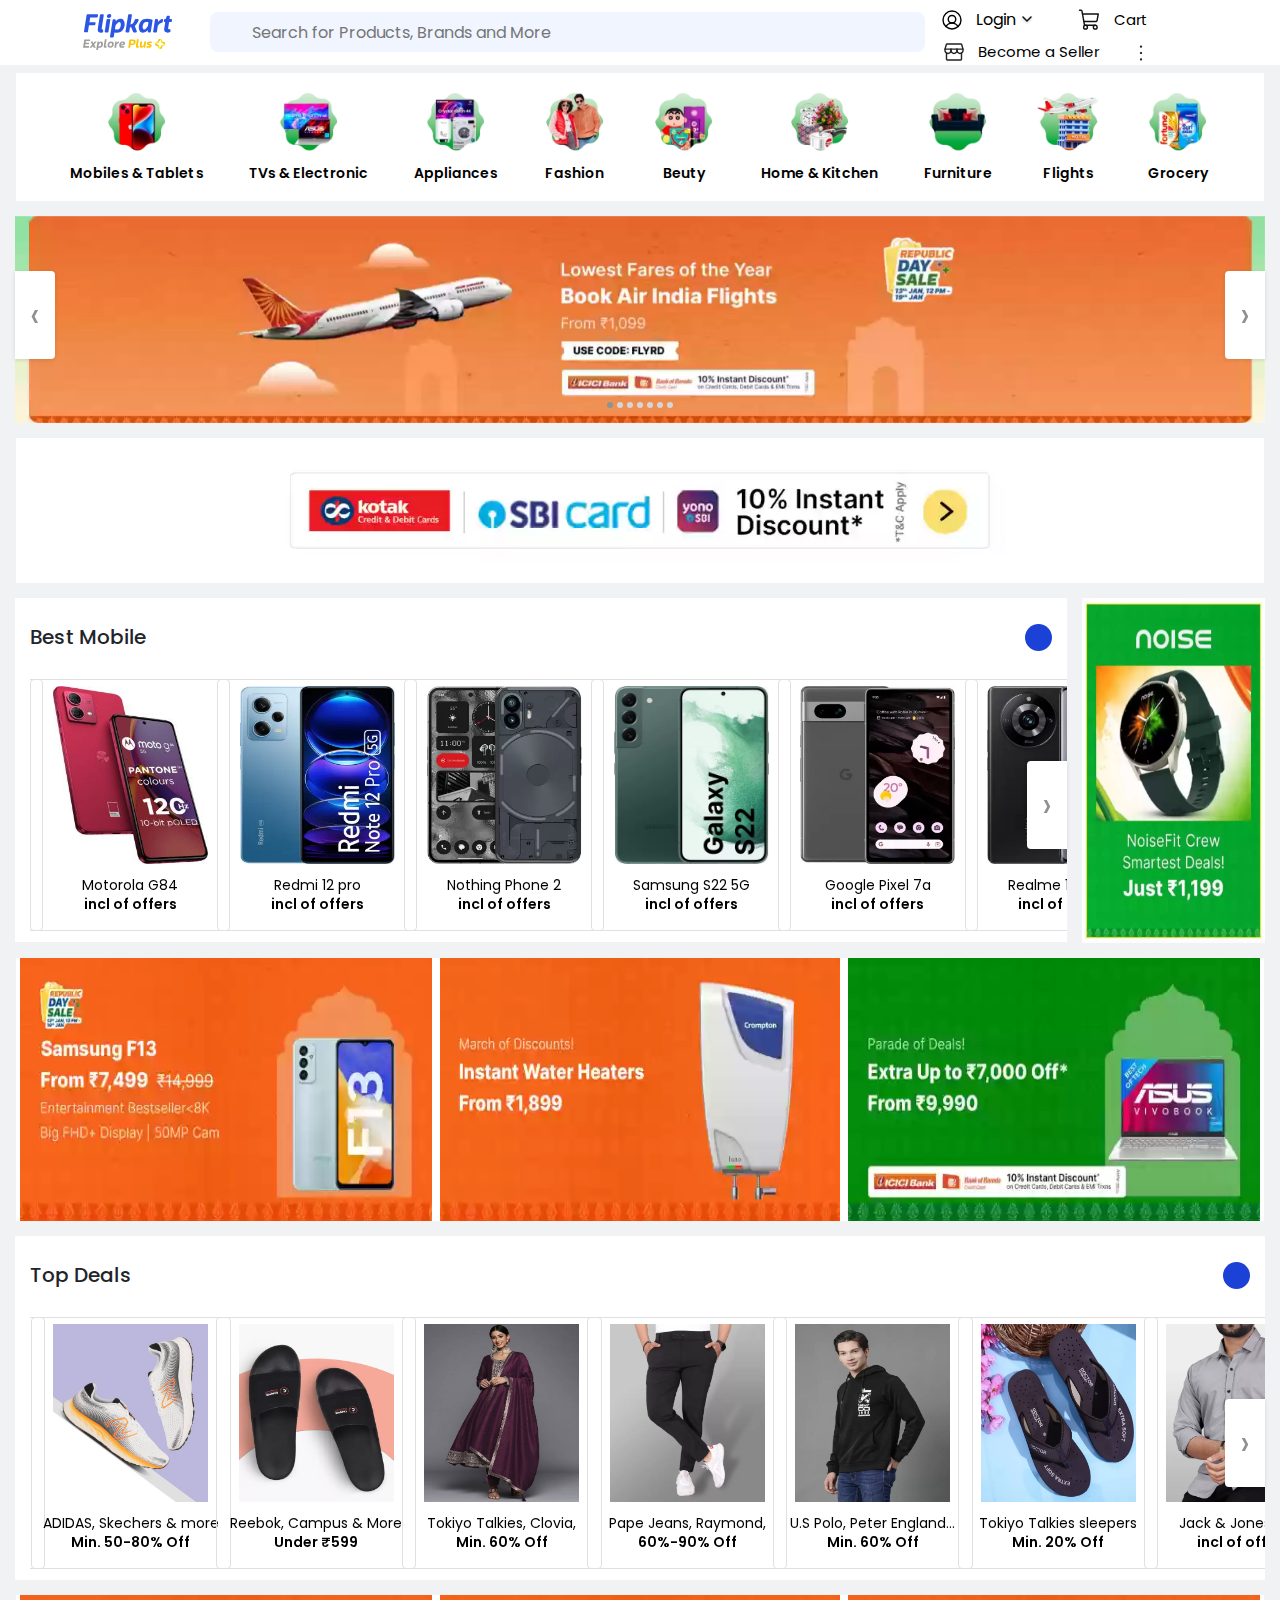
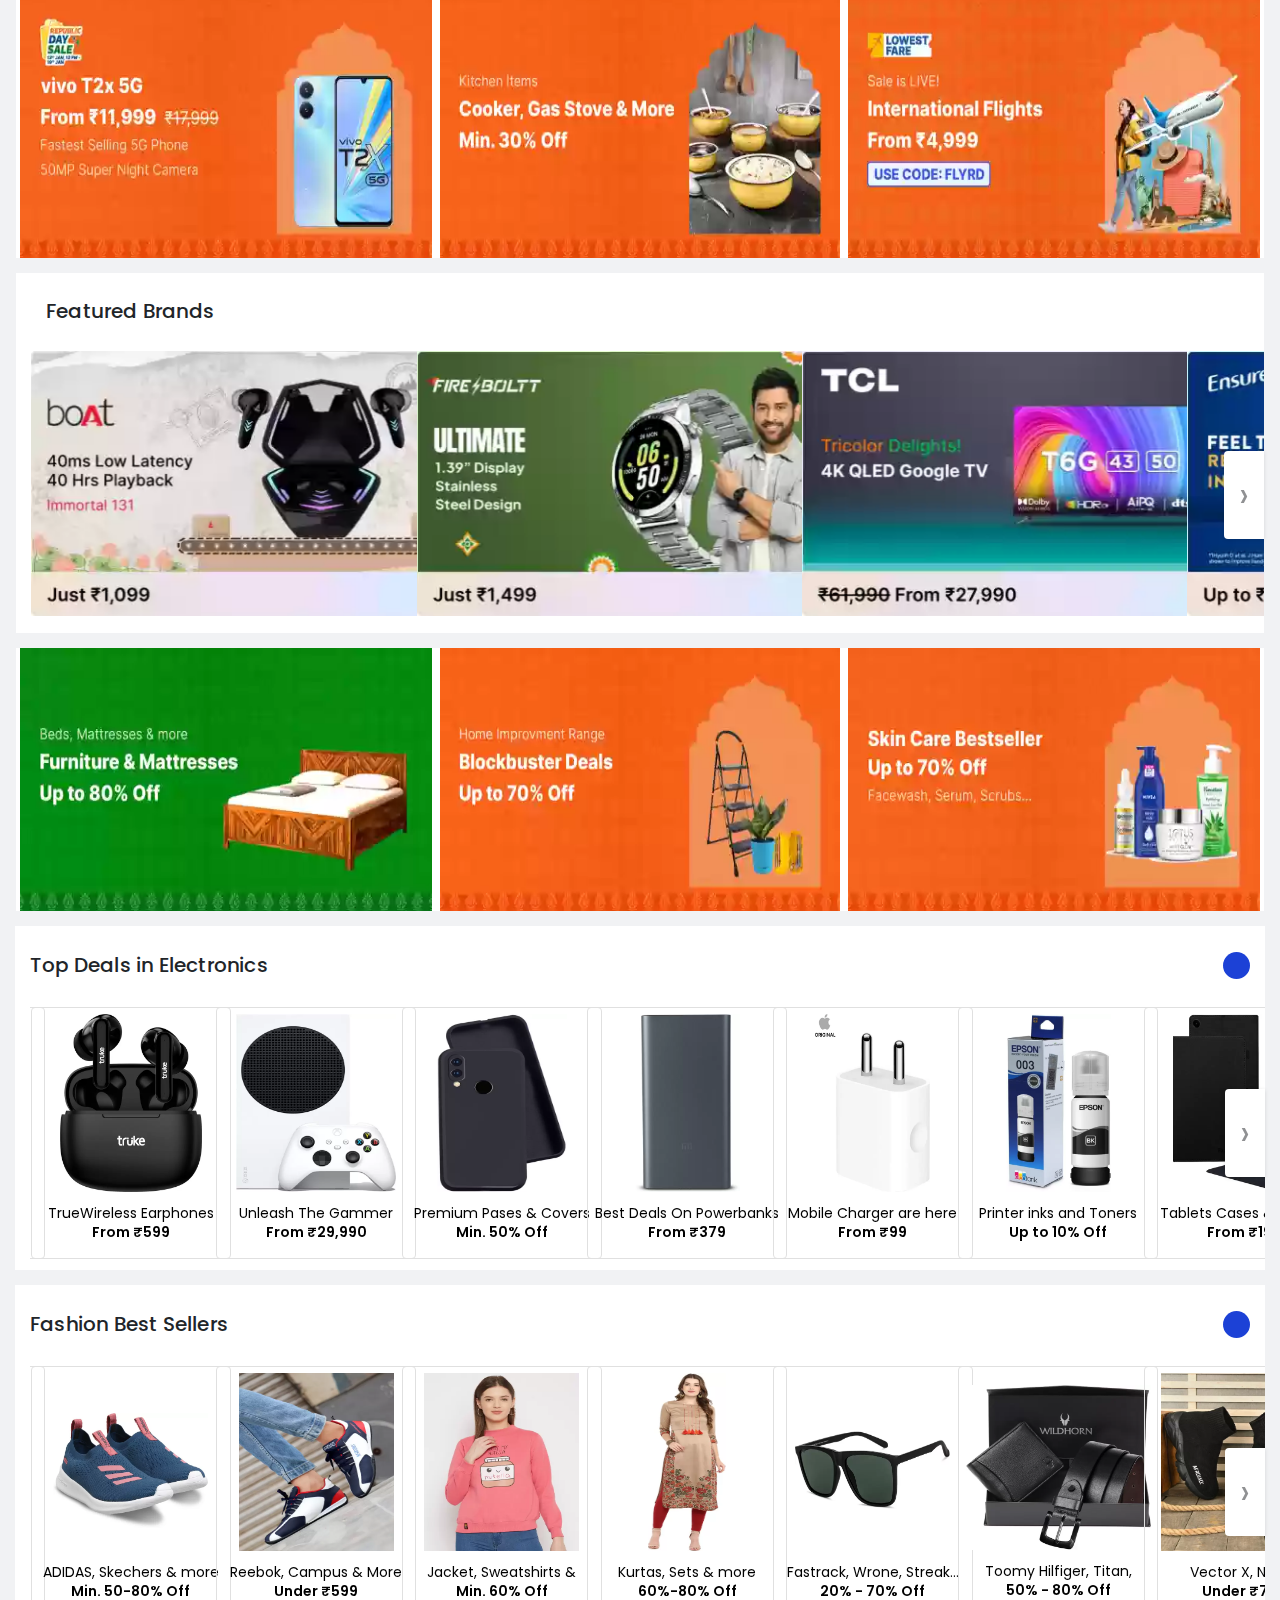
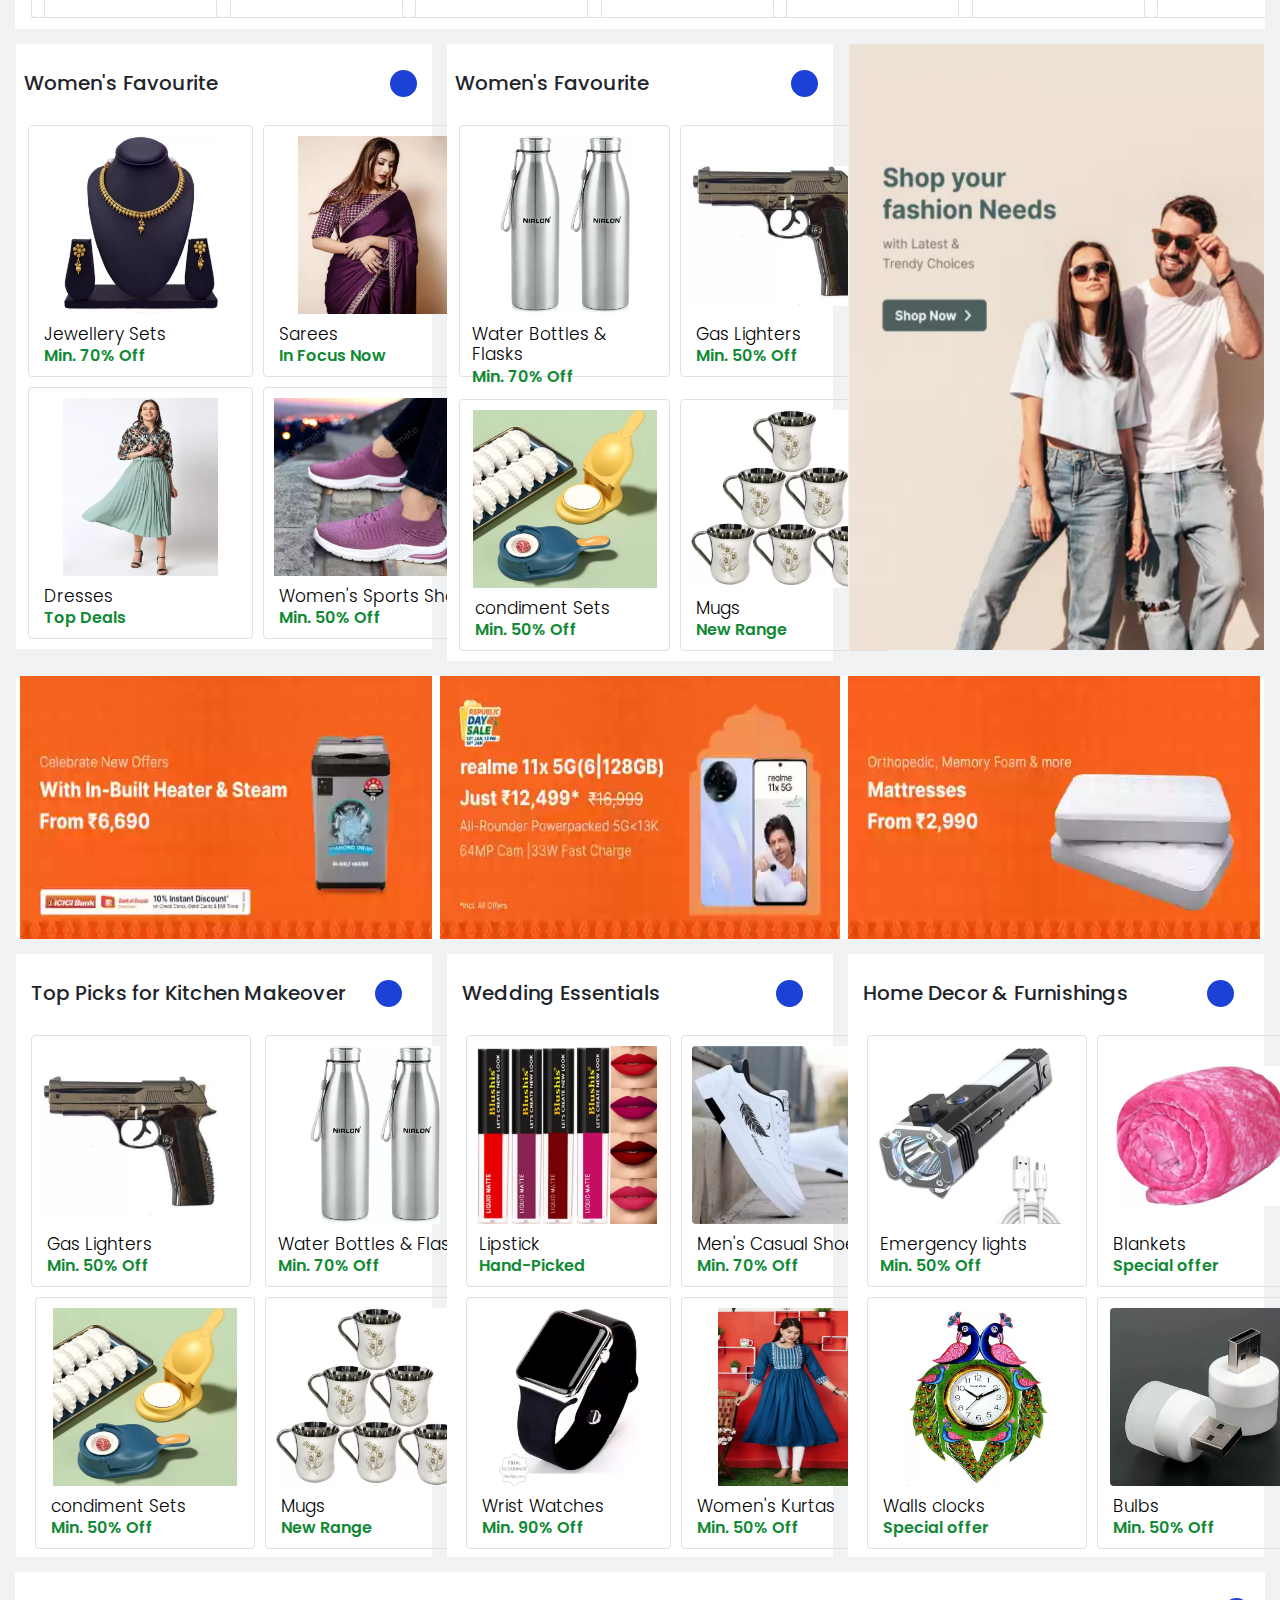
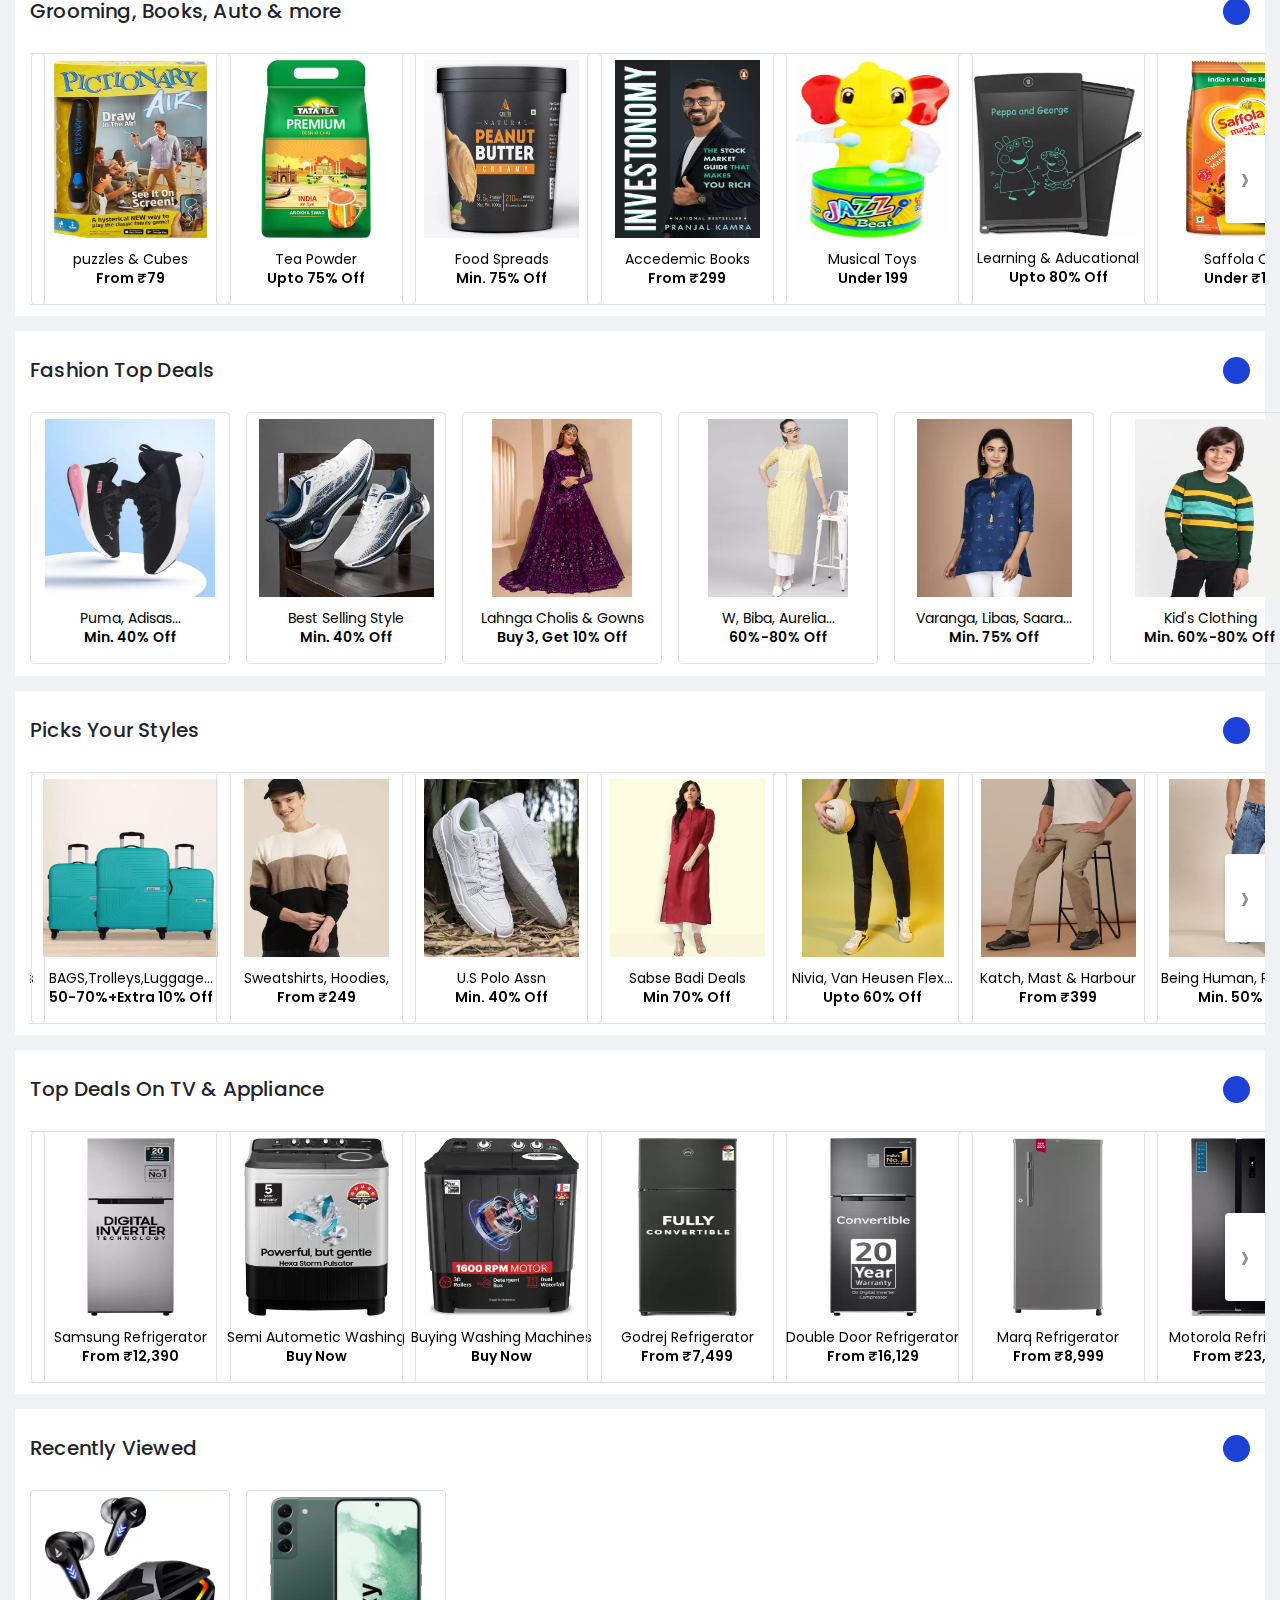
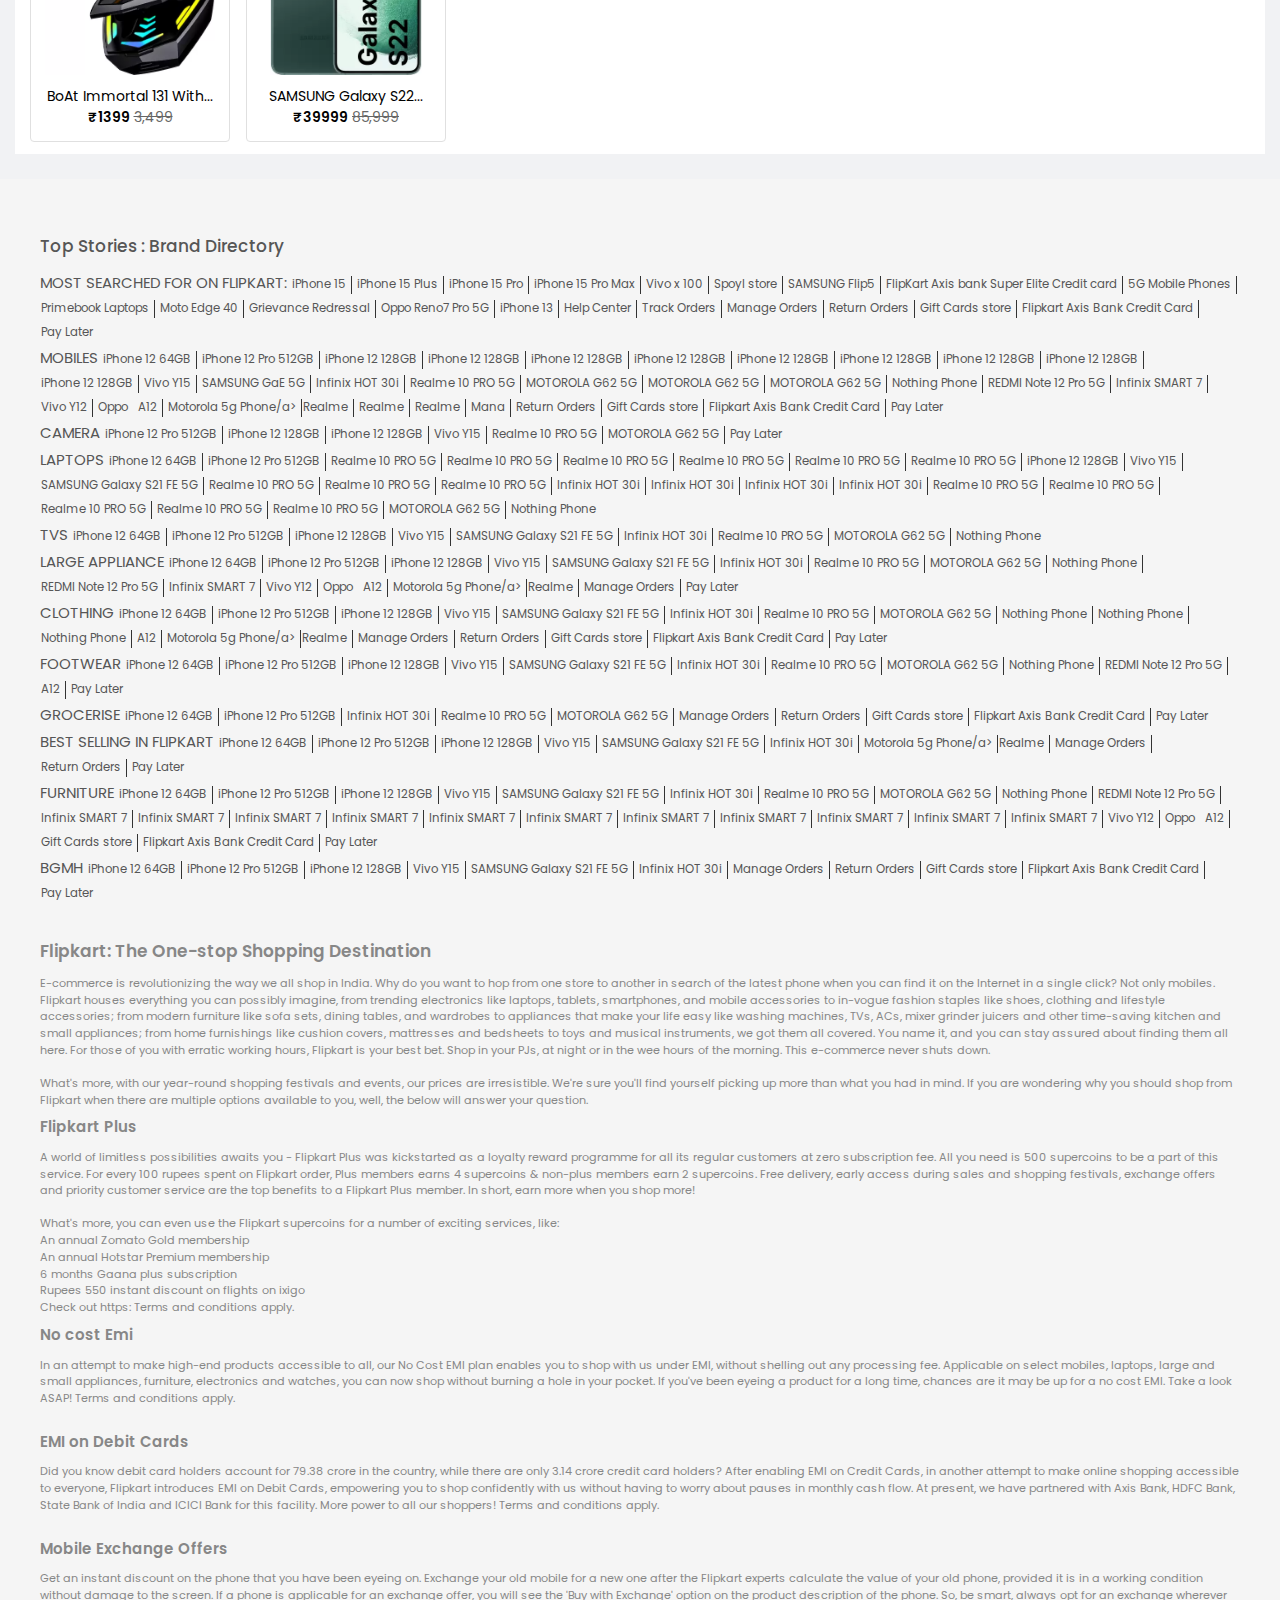
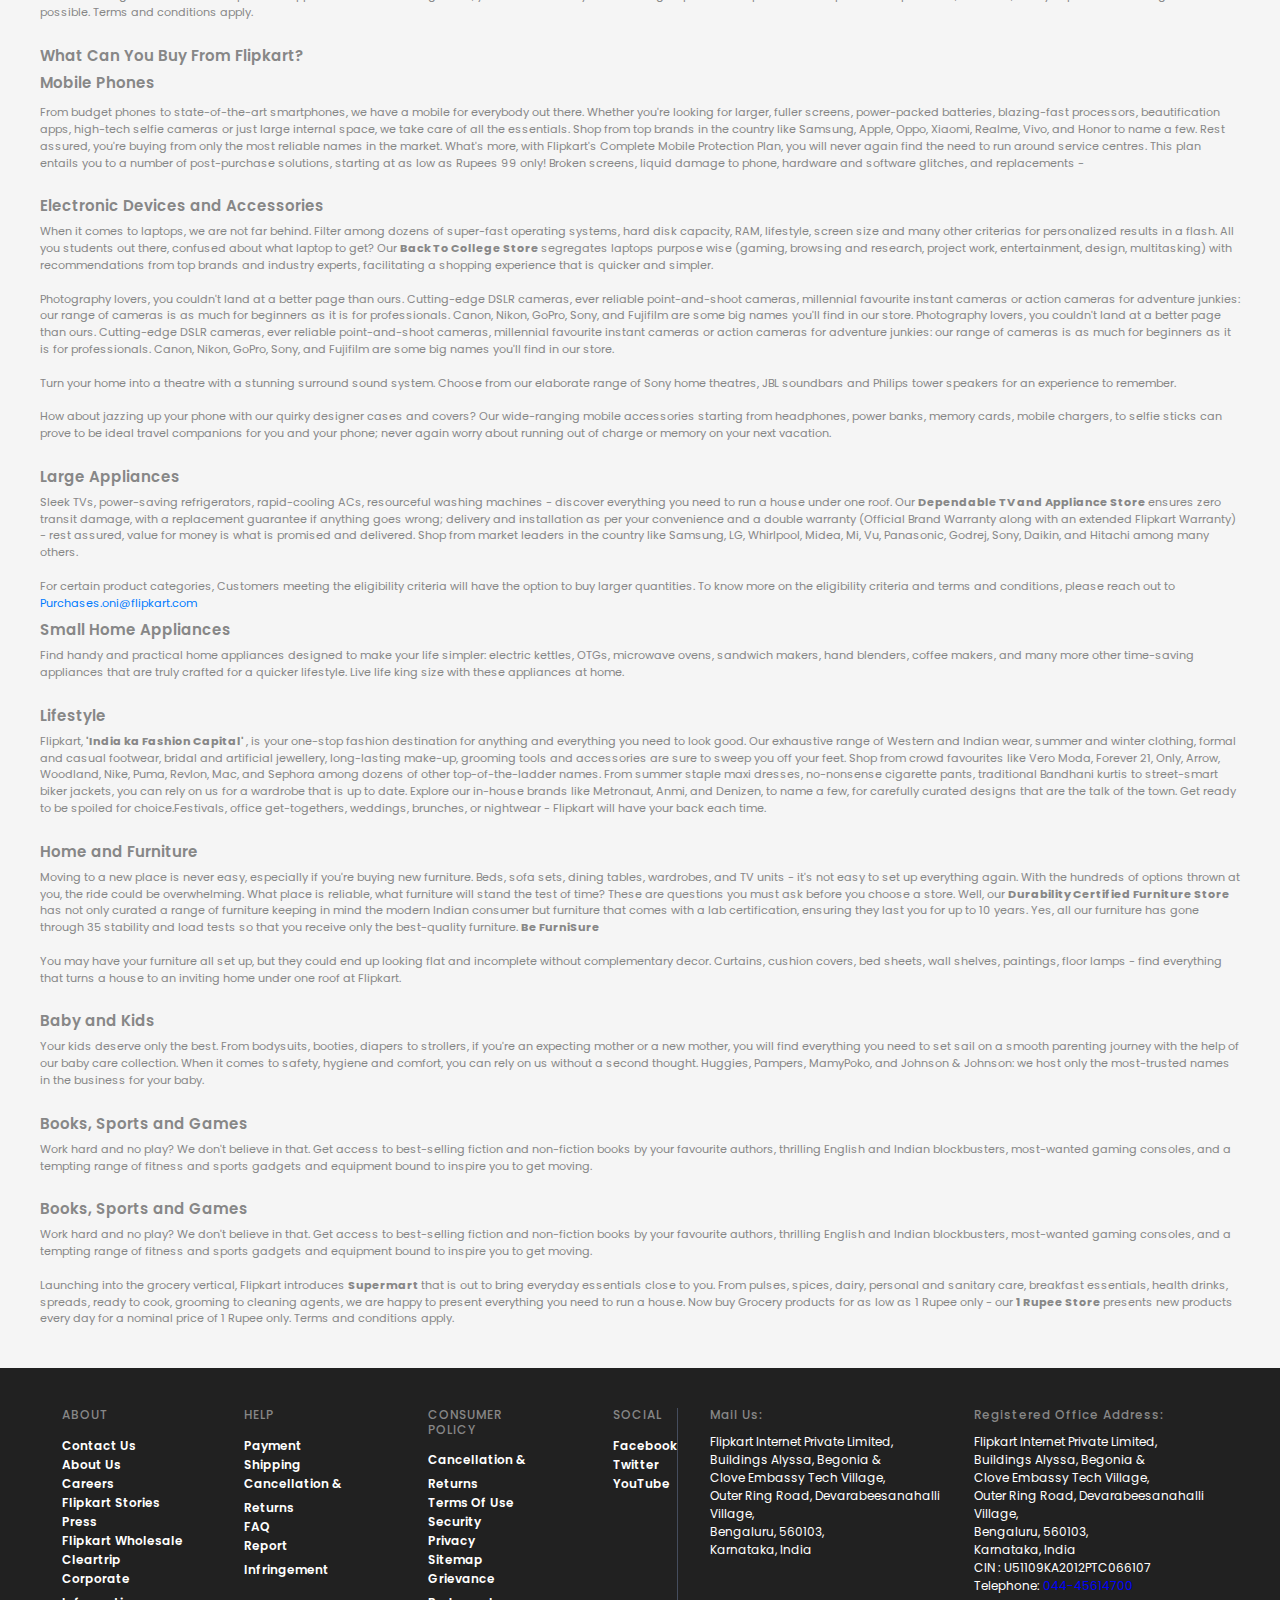
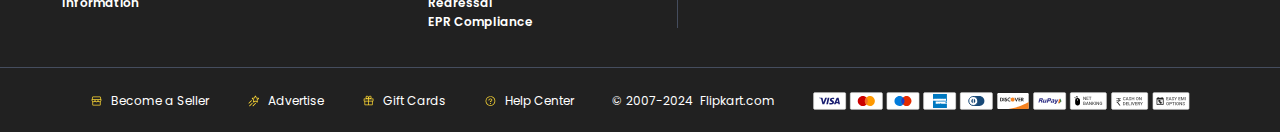
<file: Flipkart/index.html>
<!DOCTYPE html>
<html lang="en">

  <head>
    <meta charset="UTF-8">
    <meta name="viewport" content="width=device-width, initial-scale=1.0">
    <title>
      Online Shopping Site For Mobiles, Electronic.....
    </title>
    <link rel="stylesheet" href="css/bootstrap.min.css">
    <link rel="stylesheet" href="css/style.css">
    <link rel="preconnect" href="https://fonts.googleapis.com">
    <link rel="preconnect" href="https://fonts.gstatic.com" crossorigin>
    <link href="https://fonts.googleapis.com/css2?family=Poppins:ital,wght@0,100;0,200;0,300;0,400;0,500;0,600;0,700;0,800;0,900;1,100;1,200;1,300;1,400;1,500;1,600;1,700;1,800;1,900&display=swap"
    rel="stylesheet">
    <link rel="stylesheet" href="https://ka-f.fontawesome.com/releases/v6.0.0/css/pro.min.css"
    />
    <link rel="stylesheet" href="https://cdnjs.cloudflare.com/ajax/libs/OwlCarousel2/2.3.4/assets/owl.carousel.min.css">
    <link rel="stylesheet" href="https://cdnjs.cloudflare.com/ajax/libs/OwlCarousel2/2.3.4/assets/owl.theme.default.min.css">
    <link rel="icon" href="images/logo_lite-cbb3574d.png">
  </head>

  <body>
    <header>
      <div class="container-fluid">
        <nav class="navbar  navbar-expand-lg navbar-light p-0">
          <a href="#" class="navbar-brand d-inline-block" style="padding: 11px 0;">
            <img src="images/logo.svg" alt="">
          </a>
          <form>
            <button class="srch" type="submit">
              <i class="fa-regular fa-magnifying-glass ">
              </i>
            </button>
            <input type="search" placeholder="Search for Products, Brands and More">
          </form>
          <button class="navbar-toggler border-0 " style="outline: 0;" type="button"
          data-bs-toggle="collapse" data-bs-target="#navbarSupportedContent">
            <span class="navbar-toggler-icon " style="color: #fff;">
            </span>
          </button>
          <div class="collapse navbar-collapse justify-content-end    " id="navbarSupportedContent">
            <ul class="mb-0 ml-5 ml-lg-0">
              <li class="d-lg-inline-block drop-li login-li ml-0 mr-2">
                <a href="#" class="login login-2 pl-0">
                  <img src="images/profile-52e0dc.svg" alt="" style="vertical-align: bottom;"
                  class="mr-2 filter">
                  Login
                  <img src="images/download.svg" alt="" class="filter rotate">
                </a>
                <div class="drop-down">
                  <div class="d-flex justify-content-between" style="padding: 12px ;border-bottom: 1px solid #e0e0e0">
                    <a href="#" class="d-inline-block dark">
                      New costumer?
                    </a>
                    <a href="# " class="blue d-inline-block">
                      Sign Up
                    </a>
                  </div>
                  <ul class="mb-0" style="padding: 5px 12px 12px 12px">
                    <li style="margin-top: 3px;">
                      <a href="#">
                        <img src="images/profile-52e0dc.svg" alt="" style="width: 18px; height: 18px;"
                        class="mr-2">
                        My Profile
                      </a>
                    </li>
                    <li style="margin-top: 16px;">
                      <a href="#">
                        <img src="images/fkplus-4ff29a.svg" alt="" style="width: 18px; height: 18px;"
                        class="mr-2">
                        Flipkart Plus Zone
                      </a>
                    </li>
                    <li style="margin-top: 16px;">
                      <a href="#">
                        <img src="images/orders-bfe8c4.svg" alt="" style="width: 18px; height: 18px;"
                        class="mr-2">
                        Orders
                      </a>
                    </li>
                    <li style="margin-top: 16px;">
                      <a href="#">
                        <img src="images/download (1).svg" alt="" style="width: 18px; height: 18px;"
                        class="mr-2">
                        Wishlist
                      </a>
                    </li>
                    <li style="margin-top: 16px;">
                      <a href="#">
                        <img src="images/rewards-fbd212.svg" alt="" style="width: 18px; height: 18px;"
                        class="mr-2">
                        Rewards
                      </a>
                    </li>
                    <li style="margin-top: 16px;">
                      <a href="#">
                        <img src="images/giftCard-bd87e1.svg" alt="" style="width: 18px; height: 18px;"
                        class="mr-2">
                        Gift Cards
                      </a>
                    </li>
                  </ul>
                </div>
              </li>
              <li class="mt-2 mt-lg-0 d-lg-inline-block login-li">
                <a href="#" class="login">
                  <img src="images/header_cart-eed150.svg" alt="" class="mr-2" style="vertical-align: bottom;">
                  Cart
                </a>
              </li>
              <li class="mt-2 mt-lg-0 d-lg-inline-block login-li">
                <a href="#" class="login">
                  <img src="images/Store-9eeae2.svg" alt="" class="mr-2" style="vertical-align: bottom;">
                  Become a Seller
                </a>
              </li>
              <li class="ml-1 ml-lg-0 d-lg-inline-block login-li drop-li-2">
                <a href="#" class="login login-3">
                  <img src="images/header_3verticalDots-ea7819.svg" alt="">
                </a>
                <div class="drop-down drop-down-2">
                  <ul class="mb-0" style="padding: 5px 12px 12px">
                    <li style="margin-top: 5px;">
                      <a href="#">
                        <img src="images/notification.svg" alt="" style="width: 18px; height: 18px;"
                        class="mr-2">
                        Notification prefrences
                      </a>
                    </li>
                    <li style="margin-top: 16px;">
                      <a href="#">
                        <img src="images/helpcenter-7d90c0.svg" alt="" style="width: 18px; height: 18px;"
                        class="mr-2">
                        24x7 Cutomer Care
                      </a>
                    </li>
                    <li style="margin-top: 16px;">
                      <a href="#">
                        <img src="images/advertise-298691.svg" alt="" style="width: 18px; height: 18px;"
                        class="mr-2">
                        Advertise
                      </a>
                    </li>
                    <li style="margin-top: 16px;">
                      <a href="#">
                        <img src="images/downloadApp-2ea657.svg" alt="" style="width: 18px; height: 18px;"
                        class="mr-2">
                        Download App
                      </a>
                    </li>
                  </ul>
                </div>
              </li>
            </ul>
          </div>
        </nav>
      </div>
    </header>
    <section class="section-1">
      <div class="container">
        <div class="row">
          <div class="col-12 p-0">
            <div class="section-1-top d-flex flex-wrap justify-content-center justify-content-lg-between">
              <div>
                <a href="#" class="section-1-content text-center pl-0 d-inline-block">
                  <img src="images/1.webp" alt="" class="product">
                  <span class="d-block parchar">
                    Mobiles & Tablets
                  </span>
                </a>
              </div>
              <div>
                <a href="#" class="section-1-content text-center pl-0 d-inline-block">
                  <img src="images/2.webp" alt="" class="product">
                  <span class="d-block parchar">
                    TVs & Electronic
                  </span>
                </a>
              </div>
              <div>
                <a href="#" class="section-1-content text-center pl-0 d-inline-block">
                  <img src="images/3.webp" alt="" class="product">
                  <span class="d-block parchar">
                    Appliances
                  </span>
                </a>
              </div>
              <div>
                <a href="#" class="section-1-content text-center pl-0 d-inline-block">
                  <img src="images/4.webp" alt="" class="product">
                  <span class="d-block parchar">
                    Fashion
                  </span>
                </a>
              </div>
              <div>
                <a href="#" class="section-1-content text-center pl-0 d-inline-block">
                  <img src="images/5.webp" alt="" class="product">
                  <span class="d-block parchar">
                    Beuty
                  </span>
                </a>
              </div>
              <div>
                <a href="#" class="section-1-content text-center pl-0 d-inline-block">
                  <img src="images/6.webp" alt="" class="product">
                  <span class="d-block parchar">
                    Home & Kitchen
                  </span>
                </a>
              </div>
              <div>
                <a href="#" class="section-1-content text-center pl-0 d-inline-block">
                  <img src="images/fef14e08ec83a6d7.webp" alt="" class="product">
                  <span class="d-block parchar">
                    Furniture
                  </span>
                </a>
              </div>
              <div>
                <a href="#" class="section-1-content text-center pl-0 d-inline-block">
                  <img src="images/8.webp" alt="" class="product">
                  <span class="d-block parchar">
                    Flights
                  </span>
                </a>
              </div>
              <div>
                <a href="#" class="section-1-content text-center pl-0 d-inline-block">
                  <img src="images/9.webp" alt="" class="product">
                  <span class="d-block parchar">
                    Grocery
                  </span>
                </a>
              </div>
            </div>
          </div>
        </div>
      </div>
    </section>
    <section class="section-2 m-0">
      <div class="container-fluid ">
        <div class="home-demo">
          <div class="owl-carousel owl-theme" id="first-slider">
            <div class="item">
              <div class="section-2-content">
                <img src="images/bg-1.webp" alt="">
              </div>
            </div>
            <div class="item">
              <div class="section-2-content">
                <img src="images/bg-2.webp" alt="">
              </div>
            </div>
            <div class="item">
              <div class="section-2-content">
                <img src="images/bg-3.webp" alt="">
              </div>
            </div>
            <div class="item">
              <div class="section-2-content">
                <img src="images/bg-4.webp" alt="">
              </div>
            </div>
            <div class="item">
              <div class="section-2-content">
                <img src="images/bg-5.webp" alt="">
              </div>
            </div>
            <div class="item">
              <div class="section-2-content">
                <img src="images/bg-6.webp" alt="">
              </div>
            </div>
            <div class="item">
              <div class="section-2-content">
                <img src="images/bg-7.webp" alt="">
              </div>
            </div>
          </div>
    </section>
    <section class="section-3">
      <div class="container-fluid">
        <div class="row">
          <div class="col-12">
            <div class="section-3-container">
              <a href="#">
                <img src="images/bg--x.webp" alt="" class="w-100">
              </a>
            </div>
          </div>
        </div>
      </div>
    </section>
    <section class="section-4 m-xl-0">
      <div class="container-fluid">
        <div class="row">
          <div class="col-12 col-xl-10 pr-0">
            <div class="bg-back-alg">
              <div class="flex-sparate d-xl-flex  align-items-center  justify-content-between">
                <h4 class="mb-0 sup-title">
                  Best Mobile
                </h4>
                <a href="#">
                  <i class="fa-regular fa-chevron-right">
                  </i>
                </a>
              </div>
              <div class="home-demo">
                <div class="owl-carousel" id="second-slider">
                  <div class="item">
                    <div class="section-4-content-main">
                      <a href="#" class="section-4-content text-center d-inline-block">
                        <img src="images/moto.jpeg" alt="">
                        <h5>
                          Motorola G84
                        </h5>
                        <h6>
                          incl of offers
                        </h6>
                      </a>
                    </div>
                  </div>
                  <div class="item">
                    <div class="section-4-content-main ">
                      <a href="#" class="section-4-content text-center d-inline-block">
                        <img src="images/redmi.webp" alt="">
                        <h5>
                          Redmi 12 pro
                        </h5>
                        <h6>
                          incl of offers
                        </h6>
                      </a>
                    </div>
                  </div>
                  <div class="item">
                    <div class="section-4-content-main ">
                      <a href="#" class="section-4-content text-center d-inline-block">
                        <img src="images/cover.webp" alt="">
                        <h5>
                          Nothing Phone 2
                        </h5>
                        <h6>
                          incl of offers
                        </h6>
                      </a>
                    </div>
                  </div>
                  <div class="item">
                    <div class="section-4-content-main">
                      <a href="#" class="section-4-content text-center d-inline-block">
                        <img src="images/samsung.webp" alt="">
                        <h5>
                          Samsung S22 5G
                        </h5>
                        <h6>
                          incl of offers
                        </h6>
                      </a>
                    </div>
                  </div>
                  <div class="item">
                    <div class="section-4-content-main ">
                      <a href="#" class="section-4-content text-center d-inline-block">
                        <img src="images/google.webp" alt="">
                        <h5>
                          Google Pixel 7a
                        </h5>
                        <h6>
                          incl of offers
                        </h6>
                      </a>
                    </div>
                  </div>
                  <div class="item">
                    <div class="section-4-content-main ">
                      <a href="#" class="section-4-content text-center d-inline-block">
                        <img src="images/realme.webp" alt="">
                        <h5>
                          Realme 11 Pro 5G
                        </h5>
                        <h6>
                          incl of offers
                        </h6>
                      </a>
                    </div>
                  </div>
                  <div class="item">
                    <div class="section-4-content-main ">
                      <a href="#" class="section-4-content text-center d-inline-block">
                        <img src="images/poco.webp" alt="">
                        <h5>
                          Poco C51
                        </h5>
                        <h6>
                          incl of offers
                        </h6>
                      </a>
                    </div>
                  </div>
                  <div class="item">
                    <div class="section-4-content-main ">
                      <a href="#" class="section-4-content text-center d-inline-block">
                        <img src="images/vivo.webp   " alt="">
                        <h5>
                          Vivo T2 Pro 5G
                        </h5>
                        <h6>
                          incl of offers
                        </h6>
                      </a>
                    </div>
                  </div>
                </div>
              </div>
            </div>
          </div>
          <div class="col-2">
            <div class="section-4-content-x">
              <a href="#">
                <img src="images/watch.webp" alt="" class="w-100">
              </a>
            </div>
          </div>
        </div>
      </div>
      </div>
    </section>
    <section class="section-5 bg-white">
      <div class="container-fluid">
        <div class="row">
          <div class="col-4 p-0 pl-1">
            <div class="section-5-content">
              <a href="#">
                <img src="images/8bc07230b5ef20f4.webp" alt="" class="w-100">
              </a>
            </div>
          </div>
          <div class="col-4 px-2">
            <div class="section-5-content">
              <a href="#">
                <img src="images/93c68a7eadd552e6.webp" alt="" class="w-100">
              </a>
            </div>
          </div>
          <div class="col-4 p-0 pr-1">
            <div class="section-5-content">
              <a href="#">
                <img src="images/3a0f369e4b2ef15a.webp" alt="" class="w-100">
              </a>
            </div>
          </div>
        </div>
      </div>
    </section>
    <section class="section-4 m-0">
      <div class="container-fluid">
        <div class="row">
          <div class="col-12 ">
            <div class="bg-back-alg">
              <div class="flex-sparate d-flex  align-items-center  justify-content-between">
                <h4 class="mb-0 sup-title">
                  Top Deals
                </h4>
                <a href="#">
                  <i class="fa-regular fa-chevron-right">
                  </i>
                </a>
              </div>
              <div class="home-demo">
                <div class="owl-carousel third-slider">
                  <div class="item">
                    <div class="section-4-content-main">
                      <a href="#" class="section-4-content text-center d-inline-block">
                        <img src="images/shoe.jpeg" alt="">
                        <h5>
                          ADIDAS, Skechers & more
                        </h5>
                        <h6>
                          Min. 50-80% Off
                        </h6>
                      </a>
                    </div>
                  </div>
                  <div class="item">
                    <div class="section-4-content-main ">
                      <a href="#" class="section-4-content text-center d-inline-block">
                        <img src="images/sliper.webp" alt="">
                        <h5>
                          Reebok, Campus & More
                        </h5>
                        <h6>
                          Under ₹599
                        </h6>
                      </a>
                    </div>
                  </div>
                  <div class="item">
                    <div class="section-4-content-main ">
                      <a href="#" class="section-4-content text-center d-inline-block">
                        <img src="images/kurta.jpeg" alt="">
                        <h5>
                          Tokiyo Talkies, Clovia,
                        </h5>
                        <h6>
                          Min. 60% Off
                        </h6>
                      </a>
                    </div>
                  </div>
                  <div class="item">
                    <div class="section-4-content-main">
                      <a href="#" class="section-4-content text-center d-inline-block">
                        <img src="images/paint.webp" alt="">
                        <h5>
                          Pape Jeans, Raymond,
                        </h5>
                        <h6>
                          60%-90% Off
                        </h6>
                      </a>
                    </div>
                  </div>
                  <div class="item">
                    <div class="section-4-content-main ">
                      <a href="#" class="section-4-content text-center d-inline-block">
                        <img src="images/hoodie.webp" alt="">
                        <h5>
                          U.S Polo, Peter England...
                        </h5>
                        <h6>
                          Min. 60% Off
                        </h6>
                      </a>
                    </div>
                  </div>
                  <div class="item">
                    <div class="section-4-content-main ">
                      <a href="#" class="section-4-content text-center d-inline-block">
                        <img src="images/sliper-2.webp" alt="">
                        <h5>
                          Tokiyo Talkies sleepers
                        </h5>
                        <h6>
                          Min. 20% Off
                        </h6>
                      </a>
                    </div>
                  </div>
                  <div class="item">
                    <div class="section-4-content-main ">
                      <a href="#" class="section-4-content text-center d-inline-block">
                        <img src="images/shirt.webp" alt="">
                        <h5>
                          Jack & Jones, UCB,
                        </h5>
                        <h6>
                          incl of offers
                        </h6>
                      </a>
                    </div>
                  </div>
                  <div class="item">
                    <div class="section-4-content-main ">
                      <a href="#" class="section-4-content text-center d-inline-block">
                        <img src="images/child.webp" alt="">
                        <h5>
                          Kids Jacket sweetshirts..
                        </h5>
                        <h6>
                          Min. 60% Off
                        </h6>
                      </a>
                    </div>
                  </div>
                </div>
              </div>
            </div>
          </div>
        </div>
      </div>
      </div>
    </section>
    <section class="section-5  bg-white">
      <div class="container-fluid">
        <div class="row">
          <div class="col-4 p-0 pl-1">
            <div class="section-5-content">
              <a href="#">
                <img src="images/vivo-2.webp " alt="" class="w-100">
              </a>
            </div>
          </div>
          <div class="col-4 px-2">
            <div class="section-5-content">
              <a href="#">
                <img src="images/pots.webp" alt="" class="w-100">
              </a>
            </div>
          </div>
          <div class="col-4 p-0 pr-1">
            <div class="section-5-content">
              <a href="#">
                <img src="images/international.webp" alt="" class="w-100">
              </a>
            </div>
          </div>
        </div>
      </div>
    </section>
    <section class="section-6">
      <div class="container-fluid">
        <h4 class="sup-title" style="margin-bottom: 28px;">
          Featured Brands
        </h4>
        <div class="home-demo">
          <div class="row">
            <div class="col-12 p-0">
              <div class="owl-carousel" id="forth-slider">
                <div class="item">
                  <div class="section-6-content">
                    <a href="#">
                      <img src="images/boat.webp" alt="" class="">
                    </a>
                  </div>
                </div>
                <div class="item">
                  <div class="section-6-content">
                    <a href="#">
                      <img src="images/dhoni.webp
                      " alt="" class="">
                    </a>
                  </div>
                </div>
                <div class="item">
                  <div class="section-6-content">
                    <a href="#">
                      <img src="images/27.webp" alt="" class="">
                    </a>
                  </div>
                </div>
                <div class="item">
                  <div class="section-6-content">
                    <a href="#">
                      <img src="images/28.webp" alt="" class="">
                    </a>
                  </div>
                </div>
                <div class="item">
                  <div class="section-6-content">
                    <a href="#">
                      <img src="images/30.webp" alt="" class="">
                    </a>
                  </div>
                </div>
                <div class="item">
                  <div class="section-6-content">
                    <a href="#">
                      <img src="images/31.webp" alt="" class="">
                    </a>
                  </div>
                </div>
                <div class="item">
                  <div class="section-6-content">
                    <a href="#">
                      <img src="images/32.webp" alt="" class="">
                    </a>
                  </div>
                </div>
                <div class="item">
                  <div class="section-6-content">
                    <a href="#">
                      <img src="images/33.webp" alt="" class="">
                    </a>
                  </div>
                </div>
              </div>
            </div>
          </div>
        </div>
      </div>
      </div>
    </section>
    <section class="section-5 bg-white">
      <div class="container-fluid">
        <div class="row">
          <div class="col-4 p-0 pl-1">
            <div class="section-5-content">
              <a href="#">
                <img src="images/bed.webp" alt="" class="w-100">
              </a>
            </div>
          </div>
          <div class="col-4 px-2">
            <div class="section-5-content">
              <a href="#">
                <img src="images/sidhi.webp" alt="" class="w-100">
              </a>
            </div>
          </div>
          <div class="col-4 p-0 pr-1">
            <div class="section-5-content">
              <a href="#">
                <img src="images/products.webp" alt="" class="w-100">
              </a>
            </div>
          </div>
        </div>
      </div>
    </section>
    <section class="section-4 m-0">
      <div class="container-fluid">
        <div class="row">
          <div class="col-12 ">
            <div class="bg-back-alg">
              <div class="flex-sparate d-flex align-items-center   justify-content-between">
                <h4 class="mb-0 sup-title">
                  Top Deals in Electronics
                </h4>
                <a href="#">
                  <i class="fa-regular fa-chevron-right">
                  </i>
                </a>
              </div>
              <div class="home-demo">
                <div class="owl-carousel third-slider">
                  <div class="item">
                    <div class="section-4-content-main">
                      <a href="#" class="section-4-content text-center d-inline-block">
                        <img src="images/ear.webp" alt="" style="width: 142px !important;">
                        <h5>
                          TrueWireless Earphones
                        </h5>
                        <h6>
                          From ₹599
                        </h6>
                      </a>
                    </div>
                  </div>
                  <div class="item">
                    <div class="section-4-content-main ">
                      <a href="#" class="section-4-content text-center d-inline-block">
                        <img src="images/game.webp" alt="" style="width: 160px !important;">
                        <h5>
                          Unleash The Gammer
                        </h5>
                        <h6>
                          From ₹29,990
                        </h6>
                      </a>
                    </div>
                  </div>
                  <div class="item">
                    <div class="section-4-content-main ">
                      <a href="#" class="section-4-content text-center d-inline-block">
                        <img src="images/cover-2.webp" alt="" style="width: 130px !important;">
                        <h5>
                          Premium Pases & Covers
                        </h5>
                        <h6>
                          Min. 50% Off
                        </h6>
                      </a>
                    </div>
                  </div>
                  <div class="item">
                    <div class="section-4-content-main">
                      <a href="#" class="section-4-content text-center d-inline-block">
                        <img src="images/p.b.webp" alt="" style="width: 105px !important;">
                        <h5>
                          Best Deals On Powerbanks
                        </h5>
                        <h6>
                          From ₹379
                        </h6>
                      </a>
                    </div>
                  </div>
                  <div class="item">
                    <div class="section-4-content-main ">
                      <a href="#" class="section-4-content text-center d-inline-block">
                        <img src="images/charger.webp" alt="" style="width: 115px !important;">
                        <h5>
                          Mobile Charger are here
                        </h5>
                        <h6>
                          From ₹99
                        </h6>
                      </a>
                    </div>
                  </div>
                  <div class="item">
                    <div class="section-4-content-main ">
                      <a href="#" class="section-4-content text-center d-inline-block">
                        <img src="images/epson.webp" alt="" style="width: 105px !important;">
                        <h5>
                          Printer inks and Toners
                        </h5>
                        <h6>
                          Up to 10% Off
                        </h6>
                      </a>
                    </div>
                  </div>
                  <div class="item">
                    <div class="section-4-content-main ">
                      <a href="#" class="section-4-content text-center d-inline-block">
                        <img src="images/tablet.webp" alt="" style="width: 142px !important;">
                        <h5>
                          Tablets Cases & Covers
                        </h5>
                        <h6>
                          From ₹199
                        </h6>
                      </a>
                    </div>
                  </div>
                  <div class="item">
                    <div class="section-4-content-main ">
                      <a href="#" class="section-4-content text-center d-inline-block">
                        <div class="alg-img text-center" style="width: 172px !important; ">
                          <img src="images/printer.webp" alt="" style="width: 172px !important; height: 100px !important; margin-top: 40px;">
                        </div>
                        <h5>
                          Ink tank Printers
                        </h5>
                        <h6>
                          From ₹8,599
                        </h6>
                      </a>
                    </div>
                  </div>
                </div>
              </div>
            </div>
          </div>
        </div>
      </div>
      </div>
    </section>
    <section class="section-4 m-0 " style="margin-top: 15px !important;">
      <div class="container-fluid">
        <div class="row">
          <div class="col-12 ">
            <div class="bg-back-alg">
              <div class="flex-sparate d-flex align-items-center    justify-content-between">
                <h4 class="mb-0 sup-title">
                  Fashion Best Sellers
                </h4>
                <a href="#">
                  <i class="fa-regular fa-chevron-right">
                  </i>
                </a>
              </div>
              <div class="home-demo">
                <div class="owl-carousel third-slider">
                  <div class="item">
                    <div class="section-4-content-main">
                      <a href="#" class="section-4-content text-center d-inline-block">
                        <div class="alg-img text-center">
                          <img src="images/w-shoe.webp" alt="" style="height: 115px !important; margin-top: 40px; ">
                        </div>
                        <h5>
                          ADIDAS, Skechers & more
                        </h5>
                        <h6>
                          Min. 50-80% Off
                        </h6>
                      </a>
                    </div>
                  </div>
                  <div class="item">
                    <div class="section-4-content-main ">
                      <a href="#" class="section-4-content text-center d-inline-block">
                        <img src="images/m-shoe.webp" alt="" style="width: 160px;">
                        <h5>
                          Reebok, Campus & More
                        </h5>
                        <h6>
                          Under ₹599
                        </h6>
                      </a>
                    </div>
                  </div>
                  <div class="item">
                    <div class="section-4-content-main ">
                      <a href="#" class="section-4-content text-center d-inline-block">
                        <img src="images/w-fashion.webp" alt="" style="width: 150px;">
                        <h5>
                          Jacket, Sweatshirts &
                        </h5>
                        <h6>
                          Min. 60% Off
                        </h6>
                      </a>
                    </div>
                  </div>
                  <div class="item">
                    <div class="section-4-content-main">
                      <a href="#" class="section-4-content text-center d-inline-block">
                        <img src="images/kurta-x.webp" alt="" style="width: 78px !important;">
                        <h5>
                          Kurtas, Sets & more
                        </h5>
                        <h6>
                          60%-80% Off
                        </h6>
                      </a>
                    </div>
                  </div>
                  <div class="item">
                    <div class="section-4-content-main ">
                      <a href="#" class="section-4-content text-center d-inline-block">
                        <div class="alg-img text-center">
                          <img src="images/gogle.webp" alt="" style="height: 78px !important; margin-top: 58px;">
                        </div>
                        <h5>
                          Fastrack, Wrone, Streak...
                        </h5>
                        <h6>
                          20% - 70% Off
                        </h6>
                      </a>
                    </div>
                  </div>
                  <div class="item">
                    <div class="section-4-content-main ">
                      <a href="#" class="section-4-content text-center d-inline-block">
                        <div class="text-center d-inline-block">
                          <div class="alg-img text-center" style="width: 185px !important; height: 165px !important ; margin-top: 12px;">
                            <img src="images/waleet.webp" alt="" style="width: 185px !important; height: 165px !important ;">
                          </div>
                        </div>
                        <h5>
                          Toomy Hilfiger, Titan,
                        </h5>
                        <h6>
                          50% - 80% Off
                        </h6>
                      </a>
                    </div>
                  </div>
                  <div class="item">
                    <div class="section-4-content-main ">
                      <a href="#" class="section-4-content text-center d-inline-block">
                        <div class="text-center d-inline-block">
                          <div class="alg-img text-center" style="width: 165px !important;">
                            <img src="images/shoe-black.webp" alt="" style="width: 165px !important;">
                          </div>
                        </div>
                        <h5>
                          Vector X, Nivia...
                        </h5>
                        <h6>
                          Under ₹799
                        </h6>
                      </a>
                    </div>
                  </div>
                  <div class="item">
                    <div class="section-4-content-main ">
                      <a href="#" class="section-4-content text-center d-inline-block">
                        <div class="text-center d-inline-block">
                          <div class="alg-img " style="height: 160px !important; width: 170px !important; margin-top: 10px;">
                            <img src="images/brown-shoe.webp" alt="" style="height: 160px !important; width: 170px !important;">
                          </div>
                        </div>
                        <h5>
                          HRX, FILA & More
                        </h5>
                        <h6>
                          Under ₹899
                        </h6>
                      </a>
                    </div>
                  </div>
                </div>
              </div>
            </div>
          </div>
        </div>
      </div>
      </div>
    </section>
    <section class="section-7">
      <div class="container-fluid">
        <div class="row">
          <div class="col-4 p-0">
            <div class="section-7-content-main">
              <div class="flex-sparate d-flex align-items-center    justify-content-between">
                <h4 class="mb-0 sup-title">
                  Women's Favourite
                </h4>
                <a href="#">
                  <i class="fa-regular fa-chevron-right">
                  </i>
                </a>
              </div>
              <div class="d-flex " style="gap: 10px;">
                <div style="margin-left: 4px;">
                  <a href="#" class="section-7-content d-inline-block ">
                    <div class="text-center">
                      <img src="images/gwelery.webp" alt="">
                    </div>
                    <div style="margin-top: 10px; padding-left: 5px;">
                      <h5 class="mb-0">
                        Jewellery Sets
                      </h5>
                      <span class="span-7">
                        Min. 70% Off
                      </span>
                    </div>
                  </a>
                </div>
                <div>
                  <a href="#" class="section-7-content d-inline-block ">
                    <div class="text-center">
                      <img src="images/saree.webp" alt="">
                    </div>
                    <div style="margin-top: 10px; padding-left: 5px;">
                      <h5 class="mb-0">
                        Sarees
                      </h5>
                      <span class="span-7">
                        In Focus Now
                      </span>
                    </div>
                  </a>
                </div>
              </div>
              <div class="d-flex " style="gap: 10px; margin-top: 10px;">
                <div style="margin-left: 4px;">
                  <a href="#" class="section-7-content d-inline-block ">
                    <div class="text-center ">
                      <div class="alg-div d-inline-block">
                        <img src="images/dress.webp" alt="">
                      </div>
                    </div>
                    <div style="margin-top: 10px; padding-left: 5px;">
                      <h5 class="mb-0">
                        Dresses
                      </h5>
                      <span class="span-7">
                        Top Deals
                      </span>
                    </div>
                  </a>
                </div>
                <div>
                  <a href="#" class="section-7-content d-inline-block ">
                    <div class="alg-div text-center" style="width: 199px !important;">
                      <img src="images/show.webp" alt="" style="width: 199px !important;">
                    </div>
                    <div style="margin-top: 10px; padding-left: 5px;">
                      <h5 class="mb-0">
                        Women's Sports Shoes
                      </h5>
                      <span class="span-7">
                        Min. 50% Off
                      </span>
                    </div>
                  </a>
                </div>
              </div>
            </div>
          </div>
          <div class="col-4">
            <div class="section-7-content-main">
              <div class="flex-sparate d-flex align-items-center    justify-content-between">
                <h4 class="mb-0 sup-title">
                  Women's Favourite
                </h4>
                <a href="#">
                  <i class="fa-regular fa-chevron-right">
                  </i>
                </a>
              </div>
              <div class="d-flex " style="gap: 10px;">
                <div style="margin-left: 4px;">
                  <a href="#" class="section-7-content d-inline-block " style="width: 211px !important;">
                    <div class="text-center">
                      <img src="images/1000-summer-cool-single-wall-stainless-steel-fridge-water-bottle-original-imaghvnzn5qa3qfs.webp"
                      alt="" style="width: 130px !important;">
                    </div>
                    <div style="margin-top: 10px; padding-left: 2px;">
                      <h5 class="mb-0">
                        Water Bottles & Flasks
                      </h5>
                      <span class="span-7">
                        Min. 70% Off
                      </span>
                    </div>
                  </a>
                </div>
                <div>
                  <a href="#" class="section-7-content d-inline-block " style="width: 211px !important;">
                    <div class="text-center d-inline-block">
                      <div class="alg-div" style="width: 175px !important;">
                        <img src="images/gun.webp" alt="" style="width: 175px !important; height: 140px !important; margin-top: 30px;">
                      </div>
                    </div>
                    <div style="margin-top: 10px; padding-left: 5px;">
                      <h5 class="mb-0">
                        Gas Lighters
                      </h5>
                      <span class="span-7">
                        Min. 50% Off
                      </span>
                    </div>
                  </a>
                </div>
              </div>
              <div class="d-flex " style="gap: 10px; margin-top: 10px;">
                <div style="margin-left: 4px;">
                  <a href="#" class="section-7-content d-inline-block " style="width: 211px !important;">
                    <div class="text-center ">
                      <div class="alg-div d-inline-block" style="width: 184px !important;">
                        <img src="images/gas.webp" alt="" style="width: 184px !important; ">
                      </div>
                    </div>
                    <div style="margin-top: 10px; padding-left: 5px;">
                      <h5 class="mb-0">
                        condiment Sets
                      </h5>
                      <span class="span-7">
                        Min. 50% Off
                      </span>
                    </div>
                  </a>
                </div>
                <div>
                  <a href="#" class="section-7-content d-inline-block " style="width: 211px !important;">
                    <div class="alg-div text-center" style="width: 186px !important;">
                      <img src="images/musgs.webp " alt="" style="width: 186px !important;">
                    </div>
                    <div style="margin-top: 10px; padding-left: 5px;">
                      <h5 class="mb-0">
                        Mugs
                      </h5>
                      <span class="span-7">
                        New Range
                      </span>
                    </div>
                  </a>
                </div>
              </div>
            </div>
          </div>
          <div class="col-4 p-0">
            <div class="section-7-content-last">
              <a href="#">
                <img src="images/Screenshot 2024-01-19 165406.png" alt="" class="w-100"
                style="height: 606px;">
              </a>
            </div>
          </div>
        </div>
      </div>
    </section>
    <section class="section-5 bg-white">
      <div class="container-fluid">
        <div class="row">
          <div class="col-4 p-0 pl-1">
            <div class="section-5-content">
              <a href="#">
                <img src="images/wash.webp" alt="" class="w-100">
              </a>
            </div>
          </div>
          <div class="col-4 px-2">
            <div class="section-5-content">
              <a href="#">
                <img src="images/phone.webp" alt="" class="w-100">
              </a>
            </div>
          </div>
          <div class="col-4 p-0 pr-1">
            <div class="section-5-content">
              <a href="#">
                <img src="images/white.webp" alt="" class="w-100">
              </a>
            </div>
          </div>
        </div>
      </div>
    </section>
    <section class="section-7">
      <div class="container-fluid">
        <div class="row">
          <div class="col-4 p-0">
            <div class="section-7-content-main  section-7-content-main-2">
              <div class="flex-sparate d-flex align-items-center    justify-content-between">
                <h4 class="mb-0 sup-title">
                  Top Picks for Kitchen Makeover
                </h4>
                <a href="#">
                  <i class="fa-regular fa-chevron-right">
                  </i>
                </a>
              </div>
              <div class="d-flex " style="gap: 10px;">
                <div>
                  <a href="#" class="section-7-content d-inline-block " style="width: 220px !important;">
                    <div class="text-center d-inline-block">
                      <div class="alg-div" style="width: 175px !important;">
                        <img src="images/gun.webp" alt="" style="width: 175px !important; height: 140px !important; margin-top: 30px;">
                      </div>
                    </div>
                    <div style="margin-top: 10px; padding-left: 5px;">
                      <h5 class="mb-0">
                        Gas Lighters
                      </h5>
                      <span class="span-7">
                        Min. 50% Off
                      </span>
                    </div>
                  </a>
                </div>
                <div style="margin-left: 4px;">
                  <a href="#" class="section-7-content d-inline-block " style="width: 220px !important;">
                    <div class="text-center">
                      <img src="images/1000-summer-cool-single-wall-stainless-steel-fridge-water-bottle-original-imaghvnzn5qa3qfs.webp"
                      alt="" style="width: 130px !important;">
                    </div>
                    <div style="margin-top: 10px; padding-left: 2px;">
                      <h5 class="mb-0">
                        Water Bottles & Flasks
                      </h5>
                      <span class="span-7">
                        Min. 70% Off
                      </span>
                    </div>
                  </a>
                </div>
              </div>
              <div class="d-flex " style="gap: 10px; margin-top: 10px;">
                <div style="margin-left: 4px;">
                  <a href="#" class="section-7-content d-inline-block " style="width: 220px !important;">
                    <div class="text-center ">
                      <div class="alg-div d-inline-block" style="width: 184px !important;">
                        <img src="images/gas.webp" alt="" style="width: 184px !important; ">
                      </div>
                    </div>
                    <div style="margin-top: 10px; padding-left: 5px;">
                      <h5 class="mb-0">
                        condiment Sets
                      </h5>
                      <span class="span-7">
                        Min. 50% Off
                      </span>
                    </div>
                  </a>
                </div>
                <div>
                  <a href="#" class="section-7-content d-inline-block " style="width: 220px !important;">
                    <div class="alg-div text-center" style="width: 186px !important;">
                      <img src="images/musgs.webp " alt="" style="width: 186px !important;">
                    </div>
                    <div style="margin-top: 10px; padding-left: 5px;">
                      <h5 class="mb-0">
                        Mugs
                      </h5>
                      <span class="span-7">
                        New Range
                      </span>
                    </div>
                  </a>
                </div>
              </div>
            </div>
          </div>
          <div class="col-4">
            <div class="section-7-content-main  section-7-content-main-2">
              <div class="flex-sparate d-flex align-items-center    justify-content-between">
                <h4 class="mb-0 sup-title">
                  Wedding Essentials
                </h4>
                <a href="#">
                  <i class="fa-regular fa-chevron-right">
                  </i>
                </a>
              </div>
              <div class="d-flex " style="gap: 10px;">
                <div style="margin-left: 4px;">
                  <a href="#" class="section-7-content d-inline-block " style="width: 205px !important;">
                    <div class="text-center">
                      <div class="alg-div">
                        <img src="images/lipstick.webp" alt="" style="width: 180px !important;">
                      </div>
                    </div>
                    <div style="margin-top: 10px; padding-left: 2px;">
                      <h5 class="mb-0">
                        Lipstick
                      </h5>
                      <span class="span-7">
                        Hand-Picked
                      </span>
                    </div>
                  </a>
                </div>
                <div>
                  <a href="#" class="section-7-content d-inline-block " style="width: 205px !important;">
                    <div class="text-center d-inline-block">
                      <div class="alg-div">
                        <img src="images/shoe-white.webp" alt="" style="width: 180px !important;"
                        class="rounded">
                      </div>
                    </div>
                    <div style="margin-top: 10px; padding-left: 5px;">
                      <h5 class="mb-0">
                        Men's Casual Shoes
                      </h5>
                      <span class="span-7">
                        Min. 70% Off
                      </span>
                    </div>
                  </a>
                </div>
              </div>
              <div class="d-flex " style="gap: 10px; margin-top: 10px;">
                <div style="margin-left: 4px;">
                  <a href="#" class="section-7-content d-inline-block " style="width: 205px !important;">
                    <div class="text-center ">
                      <div class="alg-div d-inline-block">
                        <img src="images/watch-s-t.webp" alt="" style="width: 140px !important; ">
                      </div>
                    </div>
                    <div style="margin-top: 10px; padding-left: 5px;">
                      <h5 class="mb-0">
                        Wrist Watches
                      </h5>
                      <span class="span-7">
                        Min. 90% Off
                      </span>
                    </div>
                  </a>
                </div>
                <div>
                  <a href="#" class="section-7-content d-inline-block " style="width: 205px !important;">
                    <div class="alg-div text-center" style="width: 191px !important;">
                      <img src="images/kurta-y.webp " alt="" style="width: 140px !important;">
                    </div>
                    <div style="margin-top: 10px; padding-left: 5px;">
                      <h5 class="mb-0">
                        Women's Kurtas
                      </h5>
                      <span class="span-7">
                        Min. 50% Off
                      </span>
                    </div>
                  </a>
                </div>
              </div>
            </div>
          </div>
          <div class="col-4 p-0">
            <div class="section-7-content-main  section-7-content-main-2">
              <div class="flex-sparate d-flex align-items-center    justify-content-between">
                <h4 class="mb-0 sup-title">
                  Home Decor & Furnishings
                </h4>
                <a href="#">
                  <i class="fa-regular fa-chevron-right">
                  </i>
                </a>
              </div>
              <div class="d-flex " style="gap: 10px;">
                <div style="margin-left: 4px;">
                  <a href="#" class="section-7-content d-inline-block " style="width: 220px !important;">
                    <div class="text-center">
                      <div class="alg-div" style="width: 185px !important;">
                        <img src="images/light.webp" alt="" style="width: 185px !important;">
                      </div>
                    </div>
                    <div style="margin-top: 10px; padding-left: 2px;">
                      <h5 class="mb-0">
                        Emergency lights
                      </h5>
                      <span class="span-7">
                        Min. 50% Off
                      </span>
                    </div>
                  </a>
                </div>
                <div>
                  <a href="#" class="section-7-content d-inline-block " style="width: 220px !important;">
                    <div class="text-center d-inline-block">
                      <div class="alg-div" style="width: 191px !important;">
                        <img src="images/cumbal.webp" alt="" style="width: 175px !important; height: 140px !important; margin-top: 20px;">
                      </div>
                    </div>
                    <div style="margin-top: 10px; padding-left: 5px;">
                      <h5 class="mb-0">
                        Blankets
                      </h5>
                      <span class="span-7">
                        Special offer
                      </span>
                    </div>
                  </a>
                </div>
              </div>
              <div class="d-flex " style="gap: 10px; margin-top: 10px;">
                <div style="margin-left: 4px;">
                  <a href="#" class="section-7-content d-inline-block " style="width: 220px !important;">
                    <div class="text-center ">
                      <div class="alg-div d-inline-block" style="width: 184px !important;">
                        <img src="images/watch-wall.webp" alt="" style="width: 140px !important; ">
                      </div>
                    </div>
                    <div style="margin-top: 10px; padding-left: 5px;">
                      <h5 class="mb-0">
                        Walls clocks
                      </h5>
                      <span class="span-7">
                        Special offer
                      </span>
                    </div>
                  </a>
                </div>
                <div>
                  <a href="#" class="section-7-content d-inline-block " style="width: 220px !important;">
                    <div class="alg-div text-center" style="width: 189px !important;">
                      <img src="images/bulbs.webp " alt="" style="width: 186px !important;"
                      class="rounded">
                    </div>
                    <div style="margin-top: 10px; padding-left: 5px;">
                      <h5 class="mb-0">
                        Bulbs
                      </h5>
                      <span class="span-7">
                        Min. 50% Off
                      </span>
                    </div>
                  </a>
                </div>
              </div>
            </div>
          </div>
        </div>
      </div>
    </section>
    <section class="section-4 m-0 " style="margin-top: 15px !important;">
      <div class="container-fluid">
        <div class="row">
          <div class="col-12 ">
            <div class="bg-back-alg">
              <div class="flex-sparate d-flex align-items-center    justify-content-between">
                <h4 class="mb-0 sup-title">
                  Grooming, Books, Auto & more
                </h4>
                <a href="#">
                  <i class="fa-regular fa-chevron-right">
                  </i>
                </a>
              </div>
              <div class="home-demo">
                <div class="owl-carousel third-slider">
                  <div class="item">
                    <div class="section-4-content-main">
                      <a href="#" class="section-4-content text-center d-inline-block">
                        <div class="alg-img text-center">
                          <img src="images/games.webp" alt="">
                        </div>
                        <h5>
                          puzzles & Cubes
                        </h5>
                        <h6>
                          From ₹79
                        </h6>
                      </a>
                    </div>
                  </div>
                  <div class="item">
                    <div class="section-4-content-main ">
                      <a href="#" class="section-4-content text-center d-inline-block">
                        <img src="images/tea.webp" alt="" style="width: 110px !important; ">
                        <h5>
                          Tea Powder
                        </h5>
                        <h6>
                          Upto 75% Off
                        </h6>
                      </a>
                    </div>
                  </div>
                  <div class="item">
                    <div class="section-4-content-main ">
                      <a href="#" class="section-4-content text-center d-inline-block">
                        <img src="images/buttre.webp" alt="" style="width: 150px;">
                        <h5>
                          Food Spreads
                        </h5>
                        <h6>
                          Min. 75% Off
                        </h6>
                      </a>
                    </div>
                  </div>
                  <div class="item">
                    <div class="section-4-content-main">
                      <a href="#" class="section-4-content text-center d-inline-block">
                        <img src="images/books.webp" alt="" style="width: 145px !important;">
                        <h5>
                          Accedemic Books
                        </h5>
                        <h6>
                          From ₹299
                        </h6>
                      </a>
                    </div>
                  </div>
                  <div class="item">
                    <div class="section-4-content-main ">
                      <a href="#" class="section-4-content text-center d-inline-block">
                        <div class="alg-img text-center">
                          <img src="images/toys.webp" alt="">
                        </div>
                        <h5>
                          Musical Toys
                        </h5>
                        <h6>
                          Under 199
                        </h6>
                      </a>
                    </div>
                  </div>
                  <div class="item">
                    <div class="section-4-content-main ">
                      <a href="#" class="section-4-content text-center d-inline-block">
                        <div class="text-center d-inline-block">
                          <div class="alg-img text-center" style="width: 185px !important; height: 165px !important ; margin-top: 12px;">
                            <img src="images/toys-x.webp" alt="" style="width: 170px !important; height: 165px !important ;">
                          </div>
                        </div>
                        <h5>
                          Learning & Aducational
                        </h5>
                        <h6>
                          Upto 80% Off
                        </h6>
                      </a>
                    </div>
                  </div>
                  <div class="item">
                    <div class="section-4-content-main ">
                      <a href="#" class="section-4-content text-center d-inline-block">
                        <div class="text-center d-inline-block">
                          <div class="alg-img text-center">
                            <img src="images/ods.webp" alt="" style="width: 120px !important;">
                          </div>
                        </div>
                        <h5>
                          Saffola Ots
                        </h5>
                        <h6>
                          Under ₹199
                        </h6>
                      </a>
                    </div>
                  </div>
                  <div class="item">
                    <div class="section-4-content-main ">
                      <a href="#" class="section-4-content text-center d-inline-block">
                        <div class="text-center d-inline-block">
                          <div class="alg-img ">
                            <img src="images/cofee.webp" alt="" style=" width: 99px !important;">
                          </div>
                        </div>
                        <h5>
                          Cofee Powder
                        </h5>
                        <h6>
                          Upto 80% Off
                        </h6>
                      </a>
                    </div>
                  </div>
                </div>
              </div>
            </div>
          </div>
        </div>
      </div>
      </div>
    </section>
    <section class="section-4 m-0 " style="margin-top: 15px !important;">
      <div class="container-fluid">
        <div class="row">
          <div class="col-12 ">
            <div class="bg-back-alg " style="padding-bottom: 12px !important;">
              <div class="flex-sparate d-flex align-items-center    justify-content-between">
                <h4 class="mb-0 sup-title">
                  Fashion Top Deals
                </h4>
                <a href="#">
                  <i class="fa-regular fa-chevron-right">
                  </i>
                </a>
              </div>
              <div class="d-flex">
                <div class="section-4-content-main" style="margin-right: 16px !important;">
                  <a href="#" class="section-4-content text-center d-inline-block">
                    <div class="alg-img text-center">
                      <img src="images/-original-imagdjknpnanwyu6-bb.webp" alt="" style="width: 170px !important;">
                    </div>
                    <h5>
                      Puma, Adisas...
                    </h5>
                    <h6>
                      Min. 40% Off
                    </h6>
                  </a>
                </div>
                <div class="section-4-content-main  " style="margin-right: 16px !important;">
                  <a href="#" class="section-4-content text-center d-inline-block">
                    <img src="images/9-rso3844-red-tape-metallic-blue-original-imagwegtxc88hqby.webp"
                    alt="" style="width: 175px !important; ">
                    <h5>
                      Best Selling Style
                    </h5>
                    <h6>
                      Min. 40% Off
                    </h6>
                  </a>
                </div>
                <div class="section-4-content-main " style="margin-right:  16px !important;">
                  <a href="#" class="section-4-content text-center d-inline-block">
                    <img src="images/lahnag.webp" alt="" style="width: 140px !important;">
                    <h5>
                      Lahnga Cholis & Gowns
                    </h5>
                    <h6>
                      Buy 3, Get 10% Off
                    </h6>
                  </a>
                </div>
                <div class="section-4-content-main" style="margin-right: 16px !important;">
                  <a href="#" class="section-4-content text-center d-inline-block">
                    <img src="images/xxl-aw097-allen-weave-original-imagg6mypysmyzzq.webp"
                    alt="" style="width: 140px !important;">
                    <h5>
                      W, Biba, Aurelia...
                    </h5>
                    <h6>
                      60%-80% Off
                    </h6>
                  </a>
                </div>
                <div class="section-4-content-main " style="margin-right: 16px !important;">
                  <a href="#" class="section-4-content text-center d-inline-block">
                    <div class="alg-img text-center">
                      <img src="images/warnga.webp" alt="">
                    </div>
                    <h5>
                      Varanga, Libas, Saara...
                    </h5>
                    <h6>
                      Min. 75% Off
                    </h6>
                  </a>
                </div>
                <div class="section-4-content-main  ">
                  <a href="#" class="section-4-content text-center d-inline-block">
                    <div class="text-center d-inline-block">
                      <div class="alg-img text-center">
                        <img src="images/9-10-years-provogue103-bgreenh13-provogue-original-imagh3ybknatwmrg.webp"
                        alt="" style="width: 150px !important;">
                      </div>
                    </div>
                    <h5>
                      Kid's Clothing
                    </h5>
                    <h6>
                      Min. 60%-80% Off
                    </h6>
                  </a>
                </div>
              </div>
            </div>
          </div>
        </div>
      </div>
    </section>
    <section class="section-4 m-0 " style="margin-top: 15px !important;">
      <div class="container-fluid">
        <div class="row">
          <div class="col-12 ">
            <div class="bg-back-alg">
              <div class="flex-sparate d-flex align-items-center    justify-content-between">
                <h4 class="mb-0 sup-title">
                  Picks Your Styles
                </h4>
                <a href="#">
                  <i class="fa-regular fa-chevron-right">
                  </i>
                </a>
              </div>
              <div class="home-demo">
                <div class="owl-carousel third-slider">
                  <div class="item">
                    <div class="section-4-content-main">
                      <a href="#" class="section-4-content text-center d-inline-block">
                        <div class="alg-img text-center">
                          <img src="images/bag.webp" alt="" style="width: 175px !important;">
                        </div>
                        <h5>
                          BAGS,Trolleys,Luggage...
                        </h5>
                        <h6>
                          50-70%+Extra 10% Off
                        </h6>
                      </a>
                    </div>
                  </div>
                  <div class="item">
                    <div class="section-4-content-main ">
                      <a href="#" class="section-4-content text-center d-inline-block">
                        <img src="images/tshier.webp " alt="" style="width: 145px !important;">
                        <h5>
                          Sweatshirts, Hoodies,
                        </h5>
                        <h6>
                          From ₹249
                        </h6>
                      </a>
                    </div>
                  </div>
                  <div class="item">
                    <div class="section-4-content-main ">
                      <a href="#" class="section-4-content text-center d-inline-block">
                        <img src="images/shiw.webp" alt="" style="width: 150px;">
                        <h5>
                          U.S Polo Assn
                        </h5>
                        <h6>
                          Min. 40% Off
                        </h6>
                      </a>
                    </div>
                  </div>
                  <div class="item">
                    <div class="section-4-content-main">
                      <a href="#" class="section-4-content text-center d-inline-block">
                        <img src="images/kurta-z.webp" alt="" style="width: 155px !important;">
                        <h5>
                          Sabse Badi Deals
                        </h5>
                        <h6>
                          Min 70% Off
                        </h6>
                      </a>
                    </div>
                  </div>
                  <div class="item">
                    <div class="section-4-content-main ">
                      <a href="#" class="section-4-content text-center d-inline-block">
                        <div class="alg-img text-center">
                          <img src="images/lower.webp" alt="" style="width: 142px !important;">
                        </div>
                        <h5>
                          Nivia, Van Heusen Flex...
                        </h5>
                        <h6>
                          Upto 60% Off
                        </h6>
                      </a>
                    </div>
                  </div>
                  <div class="item">
                    <div class="section-4-content-main ">
                      <a href="#" class="section-4-content text-center d-inline-block">
                        <div class="text-center d-inline-block">
                          <div class="alg-img text-center">
                            <img src="images/paint-x.webp" alt="" style="width: 155px !important; ">
                          </div>
                        </div>
                        <h5>
                          Katch, Mast & Harbour
                        </h5>
                        <h6>
                          From ₹399
                        </h6>
                      </a>
                    </div>
                  </div>
                  <div class="item">
                    <div class="section-4-content-main ">
                      <a href="#" class="section-4-content text-center d-inline-block">
                        <div class="text-center d-inline-block">
                          <div class="alg-img text-center">
                            <img src="images/jeans.webp" alt="" style="width: 150px !important;">
                          </div>
                        </div>
                        <h5>
                          Being Human, Ruf & Tuf
                        </h5>
                        <h6>
                          Min. 50% Off
                        </h6>
                      </a>
                    </div>
                  </div>
                  <div class="item">
                    <div class="section-4-content-main ">
                      <a href="#" class="section-4-content text-center d-inline-block">
                        <div class="text-center d-inline-block">
                          <div class="alg-img ">
                            <img src="images/w-bag.webp" alt="" style=" width: 140px !important;">
                          </div>
                        </div>
                        <h5>
                          Crazy Deals on Handbags
                        </h5>
                        <h6>
                          Min. 60% Off
                        </h6>
                      </a>
                    </div>
                  </div>
                </div>
              </div>
            </div>
          </div>
        </div>
      </div>
      </div>
    </section>
    <section class="section-4 m-0 " style="margin-top: 15px !important;">
      <div class="container-fluid">
        <div class="row">
          <div class="col-12 ">
            <div class="bg-back-alg">
              <div class="flex-sparate d-flex align-items-center    justify-content-between">
                <h4 class="mb-0 sup-title">
                  Top Deals On TV & Appliance
                </h4>
                <a href="#">
                  <i class="fa-regular fa-chevron-right">
                  </i>
                </a>
              </div>
              <div class="home-demo">
                <div class="owl-carousel third-slider">
                  <div class="item">
                    <div class="section-4-content-main">
                      <a href="#" class="section-4-content text-center d-inline-block">
                        <div class="alg-img text-center">
                          <img src="images/freez.webp" alt="" style="width: 88px !important;">
                        </div>
                        <h5>
                          Samsung Refrigerator
                        </h5>
                        <h6>
                          From ₹12,390
                        </h6>
                      </a>
                    </div>
                  </div>
                  <div class="item">
                    <div class="section-4-content-main ">
                      <a href="#" class="section-4-content text-center d-inline-block">
                        <img src="images/washing.webp " alt="" style="width: 145px !important;">
                        <h5>
                          Semi Autometic Washing
                        </h5>
                        <h6>
                          Buy Now
                        </h6>
                      </a>
                    </div>
                  </div>
                  <div class="item">
                    <div class="section-4-content-main ">
                      <a href="#" class="section-4-content text-center d-inline-block">
                        <img src="images/wasing-3.webp" alt="" style="width: 150px;">
                        <h5>
                          Buying Washing Machines
                        </h5>
                        <h6>
                          Buy Now
                        </h6>
                      </a>
                    </div>
                  </div>
                  <div class="item">
                    <div class="section-4-content-main">
                      <a href="#" class="section-4-content text-center d-inline-block">
                        <img src="images/r.f.webp" alt="" style="width: 99px !important;">
                        <h5>
                          Godrej Refrigerator
                        </h5>
                        <h6>
                          From ₹7,499
                        </h6>
                      </a>
                    </div>
                  </div>
                  <div class="item">
                    <div class="section-4-content-main ">
                      <a href="#" class="section-4-content text-center d-inline-block">
                        <div class="alg-img text-center">
                          <img src="images/rf.webp" alt="" style="width: 88px !important;">
                        </div>
                        <h5>
                          Double Door Refrigerator
                        </h5>
                        <h6>
                          From ₹16,129
                        </h6>
                      </a>
                    </div>
                  </div>
                  <div class="item">
                    <div class="section-4-content-main ">
                      <a href="#" class="section-4-content text-center d-inline-block">
                        <div class="text-center d-inline-block">
                          <div class="alg-img text-center">
                            <img src="images/rf-2.webp" alt="" style="width: 90px !important; ">
                          </div>
                        </div>
                        <h5>
                          Marq Refrigerator
                        </h5>
                        <h6>
                          From ₹8,999
                        </h6>
                      </a>
                    </div>
                  </div>
                  <div class="item">
                    <div class="section-4-content-main ">
                      <a href="#" class="section-4-content text-center d-inline-block">
                        <div class="text-center d-inline-block">
                          <div class="alg-img text-center">
                            <img src="images/rf-x.webp" alt="" style="width: 105px !important;">
                          </div>
                        </div>
                        <h5>
                          Motorola Refrigerator
                        </h5>
                        <h6>
                          From ₹23,990
                        </h6>
                      </a>
                    </div>
                  </div>
                  <div class="item">
                    <div class="section-4-content-main ">
                      <a href="#" class="section-4-content text-center d-inline-block">
                        <div class="text-center d-inline-block">
                          <div class="alg-img ">
                            <img src="images/w.webp" alt="" style=" width: 125px !important;">
                          </div>
                        </div>
                        <h5>
                          Top Loading Washing
                        </h5>
                        <h6>
                          Buy Now
                        </h6>
                      </a>
                    </div>
                  </div>
                </div>
              </div>
            </div>
          </div>
        </div>
      </div>
      </div>
    </section>
    <section class="section-4 m-0 " style="margin-top: 15px !important; margin-bottom: 25px !important;">
      <div class="container-fluid">
        <div class="row">
          <div class="col-12 ">
            <div class="bg-back-alg " style="padding-bottom: 12px !important;">
              <div class="flex-sparate d-flex align-items-center    justify-content-between">
                <h4 class="mb-0 sup-title">
                  Recently Viewed
                </h4>
                <a href="#">
                  <i class="fa-regular fa-chevron-right">
                  </i>
                </a>
              </div>
              <div class="d-flex">
                <div class="section-4-content-main" style="margin-right: 16px !important;">
                  <a href="#" class="section-4-content text-center d-inline-block">
                    <div class="alg-img text-center">
                      <img src="images/earpods.webp" alt="" style="width: 170px !important;">
                    </div>
                    <h5>
                      BoAt Immortal 131 With...
                    </h5>
                    <h6 class="d-inline-block">
                      ₹1399
                    </h6>
                    <del style="font-size:14px;color:  #666;">
                      3,499
                    </del>
                  </a>
                </div>
                <div class="section-4-content-main  " style="margin-right: 16px !important;">
                  <a href="#" class="section-4-content text-center d-inline-block">
                    <img src="images/galaxy.webp" alt="" style="width: 152px !important; ">
                    <h5>
                      SAMSUNG Galaxy S22...
                    </h5>
                    <h6 class="d-inline-block">
                      ₹39999
                    </h6>
                    <del style="font-size:14px;color:  #666;">
                      85,999
                    </del>
                  </a>
                </div>
              </div>
            </div>
          </div>
        </div>
      </div>
    </section>
    <section class="section-8">
      <div class="container-fluid">
        <div class="section-8-content">
          <span class="first-span">
            Top Stories :
            <a href="#" class="first-a">
              Brand Directory
            </a>
          </span>
          <div style="margin-top: 12px;">
            <span class="second-span">
              MOST SEARCHED FOR ON FLIPKART:
            </span>
            <a href="#" class="infinite-a">
              iPhone 15
            </a>
            <a href="#" class="infinite-a">
              iPhone 15 Plus
            </a>
            <a href="#" class="infinite-a">
              iPhone 15 Pro
            </a>
            <a href="#" class="infinite-a">
              iPhone 15 Pro Max
            </a>
            <a href="#" class="infinite-a">
              Vivo x 100
            </a>
            <a href="#" class="infinite-a">
              Spoyl store
            </a>
            <a href="#" class="infinite-a">
              SAMSUNG Flip5
            </a>
            <a href="#" class="infinite-a">
              FlipKart Axis bank Super Elite Credit card
            </a>
            <a href="#" class="infinite-a">
              5G Mobile Phones
            </a>
            <a href="#" class="infinite-a">
              Primebook Laptops
            </a>
            <a href="#" class="infinite-a">
              Moto Edge 40
            </a>
            <a href="#" class="infinite-a">
              Grievance Redressal
            </a>
            <a href="#" class="infinite-a">
              Oppo Reno7 Pro 5G
            </a>
            <a href="#" class="infinite-a">
              iPhone 13
            </a>
            <a href="#" class="infinite-a">
              Help Center
            </a>
            <a href="#" class="infinite-a">
              Track Orders
            </a>
            <a href="#" class="infinite-a">
              Manage Orders
            </a>
            <a href="#" class="infinite-a">
              Return Orders
            </a>
            <a href="#" class="infinite-a">
              Gift Cards store
            </a>
            <a href="#" class="infinite-a">
              Flipkart Axis Bank Credit Card
            </a>
            <a href="#" class="infinite-a border-right-0">
              Pay Later
            </a>
          </div>
          <div style="margin-top: 3px;">
            <span class="second-span">
              MOBILES
            </span>
            <a href="#" class="infinite-a">
              iPhone 12 64GB
            </a>
            <a href="#" class="infinite-a">
              iPhone 12 Pro 512GB
            </a>
            <a href="#" class="infinite-a">
              iPhone 12 128GB
            </a>
            <a href="#" class="infinite-a">
              iPhone 12 128GB
            </a>
            <a href="#" class="infinite-a">
              iPhone 12 128GB
            </a>
            <a href="#" class="infinite-a">
              iPhone 12 128GB
            </a>
            <a href="#" class="infinite-a">
              iPhone 12 128GB
            </a>
            <a href="#" class="infinite-a">
              iPhone 12 128GB
            </a>
            <a href="#" class="infinite-a">
              iPhone 12 128GB
            </a>
            <a href="#" class="infinite-a">
              iPhone 12 128GB
            </a>
            <a href="#" class="infinite-a">
              iPhone 12 128GB
            </a>
            <a href="#" class="infinite-a">
              Vivo Y15
            </a>
            <a href="#" class="infinite-a">
              SAMSUNG GaE 5G
            </a>
            <a href="#" class="infinite-a">
              Infinix HOT 30i
            </a>
            <a href="#" class="infinite-a">
              Realme 10 PRO 5G
            </a>
            <a href="#" class="infinite-a">
              MOTOROLA G62 5G
            </a>
            <a href="#" class="infinite-a">
              MOTOROLA G62 5G
            </a>
            <a href="#" class="infinite-a">
              MOTOROLA G62 5G
            </a>
            <a href="#" class="infinite-a">
              Nothing Phone
            </a>
            <a href="#" class="infinite-a">
              REDMI Note 12 Pro 5G
            </a>
            <a href="#" class="infinite-a">
              Infinix SMART 7
            </a>
            <a href="#" class="infinite-a">
              Vivo Y12
            </a>
            <a href="#" class="infinite-a border-right-0">
              Oppo
            </a>
            <a href="#" class="infinite-a">
              A12
            </a>
            <a href="#" class="infinite-a">
              Motorola 5g Phone/a>
              <a href="#" class="infinite-a">
                Realme
              </a>
              <a href="#" class="infinite-a">
                Realme
              </a>
              <a href="#" class="infinite-a">
                Realme
              </a>
              <a href="#" class="infinite-a">
                Mana
              </a>
              <a href="#" class="infinite-a">
                Return Orders
              </a>
              <a href="#" class="infinite-a">
                Gift Cards store
              </a>
              <a href="#" class="infinite-a">
                Flipkart Axis Bank Credit Card
              </a>
              <a href="#" class="infinite-a border-right-0">
                Pay Later
              </a>
          </div>
          <div style="margin-top: 3px;">
            <span class="second-span">
              CAMERA
            </span>
            <a href="#" class="infinite-a">
              iPhone 12 Pro 512GB
            </a>
            <a href="#" class="infinite-a">
              iPhone 12 128GB
            </a>
            <a href="#" class="infinite-a">
              iPhone 12 128GB
            </a>
            <a href="#" class="infinite-a">
              Vivo Y15
            </a>
            <a href="#" class="infinite-a">
              Realme 10 PRO 5G
            </a>
            <a href="#" class="infinite-a">
              MOTOROLA G62 5G
            </a>
            <a href="#" class="infinite-a border-right-0">
              Pay Later
            </a>
          </div>
          <div style="margin-top: 3px;">
            <span class="second-span">
              LAPTOPS
            </span>
            <a href="#" class="infinite-a">
              iPhone 12 64GB
            </a>
            <a href="#" class="infinite-a">
              iPhone 12 Pro 512GB
            </a>
            <a href="#" class="infinite-a">
              Realme 10 PRO 5G
            </a>
            <a href="#" class="infinite-a">
              Realme 10 PRO 5G
            </a>
            <a href="#" class="infinite-a">
              Realme 10 PRO 5G
            </a>
            <a href="#" class="infinite-a">
              Realme 10 PRO 5G
            </a>
            <a href="#" class="infinite-a">
              Realme 10 PRO 5G
            </a>
            <a href="#" class="infinite-a">
              Realme 10 PRO 5G
            </a>
            <a href="#" class="infinite-a">
              iPhone 12 128GB
            </a>
            <a href="#" class="infinite-a">
              Vivo Y15
            </a>
            <a href="#" class="infinite-a">
              SAMSUNG Galaxy S21 FE 5G
            </a>
            <a href="#" class="infinite-a">
              Realme 10 PRO 5G
            </a>
            <a href="#" class="infinite-a">
              Realme 10 PRO 5G
            </a>
            <a href="#" class="infinite-a">
              Realme 10 PRO 5G
            </a>
            <a href="#" class="infinite-a">
              Infinix HOT 30i
            </a>
            <a href="#" class="infinite-a">
              Infinix HOT 30i
            </a>
            <a href="#" class="infinite-a">
              Infinix HOT 30i
            </a>
            <a href="#" class="infinite-a">
              Infinix HOT 30i
            </a>
            <a href="#" class="infinite-a">
              Realme 10 PRO 5G
            </a>
            <a href="#" class="infinite-a">
              Realme 10 PRO 5G
            </a>
            <a href="#" class="infinite-a">
              Realme 10 PRO 5G
            </a>
            <a href="#" class="infinite-a">
              Realme 10 PRO 5G
            </a>
            <a href="#" class="infinite-a">
              Realme 10 PRO 5G
            </a>
            <a href="#" class="infinite-a">
              MOTOROLA G62 5G
            </a>
            <a href="#" class="infinite-a border-right-0">
              Nothing Phone
            </a>
          </div>
          <div style="margin-top: 3px;">
            <span class="second-span">
              TVS
            </span>
            <a href="#" class="infinite-a">
              iPhone 12 64GB
            </a>
            <a href="#" class="infinite-a">
              iPhone 12 Pro 512GB
            </a>
            <a href="#" class="infinite-a">
              iPhone 12 128GB
            </a>
            <a href="#" class="infinite-a">
              Vivo Y15
            </a>
            <a href="#" class="infinite-a">
              SAMSUNG Galaxy S21 FE 5G
            </a>
            <a href="#" class="infinite-a">
              Infinix HOT 30i
            </a>
            <a href="#" class="infinite-a">
              Realme 10 PRO 5G
            </a>
            <a href="#" class="infinite-a">
              MOTOROLA G62 5G
            </a>
            <a href="#" class="infinite-a border-right-0">
              Nothing Phone
            </a>
          </div>
          <div style="margin-top: 3px;">
            <span class="second-span">
              LARGE APPLIANCE
            </span>
            <a href="#" class="infinite-a">
              iPhone 12 64GB
            </a>
            <a href="#" class="infinite-a">
              iPhone 12 Pro 512GB
            </a>
            <a href="#" class="infinite-a">
              iPhone 12 128GB
            </a>
            <a href="#" class="infinite-a">
              Vivo Y15
            </a>
            <a href="#" class="infinite-a">
              SAMSUNG Galaxy S21 FE 5G
            </a>
            <a href="#" class="infinite-a">
              Infinix HOT 30i
            </a>
            <a href="#" class="infinite-a">
              Realme 10 PRO 5G
            </a>
            <a href="#" class="infinite-a">
              MOTOROLA G62 5G
            </a>
            <a href="#" class="infinite-a">
              Nothing Phone
            </a>
            <a href="#" class="infinite-a">
              REDMI Note 12 Pro 5G
            </a>
            <a href="#" class="infinite-a">
              Infinix SMART 7
            </a>
            <a href="#" class="infinite-a">
              Vivo Y12
            </a>
            <a href="#" class="infinite-a border-right-0">
              Oppo
            </a>
            <a href="#" class="infinite-a">
              A12
            </a>
            <a href="#" class="infinite-a">
              Motorola 5g Phone/a>
              <a href="#" class="infinite-a">
                Realme
              </a>
              <a href="#" class="infinite-a">
                Manage Orders
              </a>
              <a href="#" class="infinite-a border-right-0">
                Pay Later
              </a>
          </div>
          <div style="margin-top: 3px;">
            <span class="second-span">
              CLOTHING
            </span>
            <a href="#" class="infinite-a">
              iPhone 12 64GB
            </a>
            <a href="#" class="infinite-a">
              iPhone 12 Pro 512GB
            </a>
            <a href="#" class="infinite-a">
              iPhone 12 128GB
            </a>
            <a href="#" class="infinite-a">
              Vivo Y15
            </a>
            <a href="#" class="infinite-a">
              SAMSUNG Galaxy S21 FE 5G
            </a>
            <a href="#" class="infinite-a">
              Infinix HOT 30i
            </a>
            <a href="#" class="infinite-a">
              Realme 10 PRO 5G
            </a>
            <a href="#" class="infinite-a">
              MOTOROLA G62 5G
            </a>
            <a href="#" class="infinite-a">
              Nothing Phone
            </a>
            <a href="#" class="infinite-a">
              Nothing Phone
            </a>
            <a href="#" class="infinite-a">
              Nothing Phone
            </a>
            <a href="#" class="infinite-a">
              A12
            </a>
            <a href="#" class="infinite-a">
              Motorola 5g Phone/a>
              <a href="#" class="infinite-a">
                Realme
              </a>
              <a href="#" class="infinite-a">
                Manage Orders
              </a>
              <a href="#" class="infinite-a">
                Return Orders
              </a>
              <a href="#" class="infinite-a">
                Gift Cards store
              </a>
              <a href="#" class="infinite-a">
                Flipkart Axis Bank Credit Card
              </a>
              <a href="#" class="infinite-a border-right-0">
                Pay Later
              </a>
          </div>
          <div style="margin-top: 3px;">
            <span class="second-span">
              FOOTWEAR
            </span>
            <a href="#" class="infinite-a">
              iPhone 12 64GB
            </a>
            <a href="#" class="infinite-a">
              iPhone 12 Pro 512GB
            </a>
            <a href="#" class="infinite-a">
              iPhone 12 128GB
            </a>
            <a href="#" class="infinite-a">
              Vivo Y15
            </a>
            <a href="#" class="infinite-a">
              SAMSUNG Galaxy S21 FE 5G
            </a>
            <a href="#" class="infinite-a">
              Infinix HOT 30i
            </a>
            <a href="#" class="infinite-a">
              Realme 10 PRO 5G
            </a>
            <a href="#" class="infinite-a">
              MOTOROLA G62 5G
            </a>
            <a href="#" class="infinite-a">
              Nothing Phone
            </a>
            <a href="#" class="infinite-a">
              REDMI Note 12 Pro 5G
            </a>
            <a href="#" class="infinite-a">
              A12
            </a>
            <a href="#" class="infinite-a border-right-0">
              Pay Later
            </a>
          </div>
          <div style="margin-top: 3px;">
            <span class="second-span">
              GROCERISE
            </span>
            <a href="#" class="infinite-a">
              iPhone 12 64GB
            </a>
            <a href="#" class="infinite-a">
              iPhone 12 Pro 512GB
            </a>
            <a href="#" class="infinite-a">
              Infinix HOT 30i
            </a>
            <a href="#" class="infinite-a">
              Realme 10 PRO 5G
            </a>
            <a href="#" class="infinite-a">
              MOTOROLA G62 5G
            </a>
            <a href="#" class="infinite-a">
              Manage Orders
            </a>
            <a href="#" class="infinite-a">
              Return Orders
            </a>
            <a href="#" class="infinite-a">
              Gift Cards store
            </a>
            <a href="#" class="infinite-a">
              Flipkart Axis Bank Credit Card
            </a>
            <a href="#" class="infinite-a border-right-0">
              Pay Later
            </a>
          </div>
          <div style="margin-top: 3px;">
            <span class="second-span">
              BEST SELLING IN FLIPKART
            </span>
            <a href="#" class="infinite-a">
              iPhone 12 64GB
            </a>
            <a href="#" class="infinite-a">
              iPhone 12 Pro 512GB
            </a>
            <a href="#" class="infinite-a">
              iPhone 12 128GB
            </a>
            <a href="#" class="infinite-a">
              Vivo Y15
            </a>
            <a href="#" class="infinite-a">
              SAMSUNG Galaxy S21 FE 5G
            </a>
            <a href="#" class="infinite-a">
              Infinix HOT 30i
            </a>
            <a href="#" class="infinite-a">
              Motorola 5g Phone/a>
              <a href="#" class="infinite-a">
                Realme
              </a>
              <a href="#" class="infinite-a">
                Manage Orders
              </a>
              <a href="#" class="infinite-a">
                Return Orders
              </a>
              <a href="#" class="infinite-a border-right-0">
                Pay Later
              </a>
          </div>
          <div style="margin-top: 3px;">
            <span class="second-span">
              FURNITURE
            </span>
            <a href="#" class="infinite-a">
              iPhone 12 64GB
            </a>
            <a href="#" class="infinite-a">
              iPhone 12 Pro 512GB
            </a>
            <a href="#" class="infinite-a">
              iPhone 12 128GB
            </a>
            <a href="#" class="infinite-a">
              Vivo Y15
            </a>
            <a href="#" class="infinite-a">
              SAMSUNG Galaxy S21 FE 5G
            </a>
            <a href="#" class="infinite-a">
              Infinix HOT 30i
            </a>
            <a href="#" class="infinite-a">
              Realme 10 PRO 5G
            </a>
            <a href="#" class="infinite-a">
              MOTOROLA G62 5G
            </a>
            <a href="#" class="infinite-a">
              Nothing Phone
            </a>
            <a href="#" class="infinite-a">
              REDMI Note 12 Pro 5G
            </a>
            <a href="#" class="infinite-a">
              Infinix SMART 7
            </a>
            <a href="#" class="infinite-a">
              Infinix SMART 7
            </a>
            <a href="#" class="infinite-a">
              Infinix SMART 7
            </a>
            <a href="#" class="infinite-a">
              Infinix SMART 7
            </a>
            <a href="#" class="infinite-a">
              Infinix SMART 7
            </a>
            <a href="#" class="infinite-a">
              Infinix SMART 7
            </a>
            <a href="#" class="infinite-a">
              Infinix SMART 7
            </a>
            <a href="#" class="infinite-a">
              Infinix SMART 7
            </a>
            <a href="#" class="infinite-a">
              Infinix SMART 7
            </a>
            <a href="#" class="infinite-a">
              Infinix SMART 7
            </a>
            <a href="#" class="infinite-a">
              Infinix SMART 7
            </a>
            <a href="#" class="infinite-a">
              Vivo Y12
            </a>
            <a href="#" class="infinite-a border-right-0">
              Oppo
            </a>
            <a href="#" class="infinite-a">
              A12
            </a>
            <a href="#" class="infinite-a">
              Gift Cards store
            </a>
            <a href="#" class="infinite-a">
              Flipkart Axis Bank Credit Card
            </a>
            <a href="#" class="infinite-a border-right-0">
              Pay Later
            </a>
          </div>
          <div style="margin-top: 3px;">
            <span class="second-span">
              BGMH
            </span>
            <a href="#" class="infinite-a">
              iPhone 12 64GB
            </a>
            <a href="#" class="infinite-a">
              iPhone 12 Pro 512GB
            </a>
            <a href="#" class="infinite-a">
              iPhone 12 128GB
            </a>
            <a href="#" class="infinite-a">
              Vivo Y15
            </a>
            <a href="#" class="infinite-a">
              SAMSUNG Galaxy S21 FE 5G
            </a>
            <a href="#" class="infinite-a">
              Infinix HOT 30i
            </a>
            <a href="#" class="infinite-a">
              Manage Orders
            </a>
            <a href="#" class="infinite-a">
              Return Orders
            </a>
            <a href="#" class="infinite-a">
              Gift Cards store
            </a>
            <a href="#" class="infinite-a">
              Flipkart Axis Bank Credit Card
            </a>
            <a href="#" class="infinite-a border-right-0">
              Pay Later
            </a>
          </div>
          <span class="first-span" style="margin-top: 35px; margin-bottom: 5px;   color: #878787 !important; font-weight: 600;">
            Flipkart: The One-stop Shopping Destination
          </span>
          <div style="margin-top: 3px;">
            <p class="infinite-p ">
              E-commerce is revolutionizing the way we all shop in India. Why do you
              want to hop from one store to another in search of the latest phone when
              you can find it on the Internet in a single click? Not only mobiles. Flipkart
              houses everything you can possibly imagine, from trending electronics like
              laptops, tablets, smartphones, and mobile accessories to in-vogue fashion
              staples like shoes, clothing and lifestyle accessories; from modern furniture
              like sofa sets, dining tables, and wardrobes to appliances that make your
              life easy like washing machines, TVs, ACs, mixer grinder juicers and other
              time-saving kitchen and small appliances; from home furnishings like cushion
              covers, mattresses and bedsheets to toys and musical instruments, we got
              them all covered. You name it, and you can stay assured about finding them
              all here. For those of you with erratic working hours, Flipkart is your
              best bet. Shop in your PJs, at night or in the wee hours of the morning.
              This e-commerce never shuts down.
            </p>
            <p class="infinite-p  mb-0">
              What's more, with our year-round shopping festivals and events, our prices
              are irresistible. We're sure you'll find yourself picking up more than
              what you had in mind. If you are wondering why you should shop from Flipkart
              when there are multiple options available to you, well, the below will
              answer your question.
            </p>
            <span class="first-span mt-2" style="font-weight: 600;  color: #878787 !important; margin-bottom: 5px; font-size: 15px;">
              Flipkart Plus
            </span>
            <p class="infinite-p">
              A world of limitless possibilities awaits you - Flipkart Plus was kickstarted
              as a loyalty reward programme for all its regular customers at zero subscription
              fee. All you need is 500 supercoins to be a part of this service. For every
              100 rupees spent on Flipkart order, Plus members earns 4 supercoins & non-plus
              members earn 2 supercoins. Free delivery, early access during sales and
              shopping festivals, exchange offers and priority customer service are the
              top benefits to a Flipkart Plus member. In short, earn more when you shop
              more!
            </p>
            <p class="infinite-p mb-0">
              What's more, you can even use the Flipkart supercoins for a number of
              exciting services, like:
              <br>
              An annual Zomato Gold membership
              <br>
              An annual Hotstar Premium membership
              <br>
              6 months Gaana plus subscription
              <br>
              Rupees 550 instant discount on flights on ixigo
              <br>
              Check out https:
              Terms and conditions apply.
            </p>
            <span class="first-span mt-2" style="font-weight: 600;  color: #878787 !important; margin-bottom: 5px; font-size: 15px; ">
              No cost Emi
            </span>
            <p class="infinite-p">
              In an attempt to make high-end products accessible to all, our No Cost
              EMI plan enables you to shop with us under EMI, without shelling out any
              processing fee. Applicable on select mobiles, laptops, large and small
              appliances, furniture, electronics and watches, you can now shop without
              burning a hole in your pocket. If you've been eyeing a product for a long
              time, chances are it may be up for a no cost EMI. Take a look ASAP! Terms
              and conditions apply.
            </p>
            <span class="first-span mt-2" style="font-weight: 600;  color: #878787 !important; margin-bottom: 5px; font-size: 15px; ">
              EMI on Debit Cards
            </span>
            <p class="infinite-p">
              Did you know debit card holders account for 79.38 crore in the country,
              while there are only 3.14 crore credit card holders? After enabling EMI
              on Credit Cards, in another attempt to make online shopping accessible
              to everyone, Flipkart introduces EMI on Debit Cards, empowering you to
              shop confidently with us without having to worry about pauses in monthly
              cash flow. At present, we have partnered with Axis Bank, HDFC Bank, State
              Bank of India and ICICI Bank for this facility. More power to all our shoppers!
              Terms and conditions apply.
            </p>
            <span class="first-span mt-2" style="font-weight: 600;  color: #878787 !important; margin-bottom: 5px; font-size: 15px; ">
              Mobile Exchange Offers
            </span>
            <p class="infinite-p">
              Get an instant discount on the phone that you have been eyeing on. Exchange
              your old mobile for a new one after the Flipkart experts calculate the
              value of your old phone, provided it is in a working condition without
              damage to the screen. If a phone is applicable for an exchange offer, you
              will see the 'Buy with Exchange' option on the product description of the
              phone. So, be smart, always opt for an exchange wherever possible. Terms
              and conditions apply.
            </p>
            <span class="first-span mt-2" style="font-weight: 600;  color: #878787 !important; font-size: 15px; ">
              What Can You Buy From Flipkart?
            </span>
            <br>
            <span class="first-span mt-1" style="font-weight: 600;  color: #878787 !important; margin-bottom: 5px; font-size: 15px; ">
              Mobile Phones
            </span>
            <p class="infinite-p">
              From budget phones to state-of-the-art smartphones, we have a mobile for
              everybody out there. Whether you're looking for larger, fuller screens,
              power-packed batteries, blazing-fast processors, beautification apps, high-tech
              selfie cameras or just large internal space, we take care of all the essentials.
              Shop from top brands in the country like Samsung, Apple, Oppo, Xiaomi,
              Realme, Vivo, and Honor to name a few. Rest assured, you're buying from
              only the most reliable names in the market. What's more, with Flipkart's
              Complete Mobile Protection Plan, you will never again find the need to
              run around service centres. This plan entails you to a number of post-purchase
              solutions, starting at as low as Rupees 99 only! Broken screens, liquid
              damage to phone, hardware and software glitches, and replacements -
            </p>
            <span class="first-span mt-2" style="font-weight: 600;  color: #878787 !important; font-size: 15px; ">
              Electronic Devices and Accessories
            </span>
            <br>
            <p class="infinite-p">
              When it comes to laptops, we are not far behind. Filter among dozens of
              super-fast operating systems, hard disk capacity, RAM, lifestyle, screen
              size and many other criterias for personalized results in a flash. All
              you students out there, confused about what laptop to get? Our
              <b>
                Back To College Store
              </b>
              segregates laptops purpose wise (gaming, browsing and research, project
              work, entertainment, design, multitasking) with recommendations from top
              brands and industry experts, facilitating a shopping experience that is
              quicker and simpler.
              <br>
              <br>
              Photography lovers, you couldn't land at a better page than ours. Cutting-edge
              DSLR cameras, ever reliable point-and-shoot cameras, millennial favourite
              instant cameras or action cameras for adventure junkies: our range of cameras
              is as much for beginners as it is for professionals. Canon, Nikon, GoPro,
              Sony, and Fujifilm are some big names you'll find in our store. Photography
              lovers, you couldn't land at a better page than ours. Cutting-edge DSLR
              cameras, ever reliable point-and-shoot cameras, millennial favourite instant
              cameras or action cameras for adventure junkies: our range of cameras is
              as much for beginners as it is for professionals. Canon, Nikon, GoPro,
              Sony, and Fujifilm are some big names you'll find in our store.
              <br>
              <br>
              Turn your home into a theatre with a stunning surround sound system. Choose
              from our elaborate range of Sony home theatres, JBL soundbars and Philips
              tower speakers for an experience to remember.
              <br>
              <br>
              How about jazzing up your phone with our quirky designer cases and covers?
              Our wide-ranging mobile accessories starting from headphones, power banks,
              memory cards, mobile chargers, to selfie sticks can prove to be ideal travel
              companions for you and your phone; never again worry about running out
              of charge or memory on your next vacation.
            </p>
            <span class="first-span mt-2" style="font-weight: 600;  color: #878787 !important; font-size: 15px; ">
              Large Appliances
            </span>
            <p class="infinite-p mb-0">
              Sleek TVs, power-saving refrigerators, rapid-cooling ACs, resourceful
              washing machines - discover everything you need to run a house under one
              roof. Our
              <b>
                Dependable TV and Appliance Store
              </b>
              ensures zero transit damage, with a replacement guarantee if anything
              goes wrong; delivery and installation as per your convenience and a double
              warranty (Official Brand Warranty along with an extended Flipkart Warranty)
              - rest assured, value for money is what is promised and delivered. Shop
              from market leaders in the country like Samsung, LG, Whirlpool, Midea,
              Mi, Vu, Panasonic, Godrej, Sony, Daikin, and Hitachi among many others.
              <br>
              <br>
              For certain product categories, Customers meeting the eligibility criteria
              will have the option to buy larger quantities. To know more on the eligibility
              criteria and terms and conditions, please reach out to
              <a href="mailto:Purchases.oni@flipkart.com">
                Purchases.oni@flipkart.com
              </a>
            </p>
            <span class="first-span mt-2" style="font-weight: 600;  color: #878787 !important; font-size: 15px; ">
              Small Home Appliances
            </span>
            <p class="infinite-p ">
              Find handy and practical home appliances designed to make your life simpler:
              electric kettles, OTGs, microwave ovens, sandwich makers, hand blenders,
              coffee makers, and many more other time-saving appliances that are truly
              crafted for a quicker lifestyle. Live life king size with these appliances
              at home.
            </p>
            <span class="first-span mt-2" style="font-weight: 600;  color: #878787 !important; font-size: 15px; ">
              Lifestyle
            </span>
            <p class="infinite-p">
              Flipkart,
              <b>
                'India ka Fashion Capital'
              </b>
              , is your one-stop fashion destination for anything and everything you
              need to look good. Our exhaustive range of Western and Indian wear, summer
              and winter clothing, formal and casual footwear, bridal and artificial
              jewellery, long-lasting make-up, grooming tools and accessories are sure
              to sweep you off your feet. Shop from crowd favourites like Vero Moda,
              Forever 21, Only, Arrow, Woodland, Nike, Puma, Revlon, Mac, and Sephora
              among dozens of other top-of-the-ladder names. From summer staple maxi
              dresses, no-nonsense cigarette pants, traditional Bandhani kurtis to street-smart
              biker jackets, you can rely on us for a wardrobe that is up to date. Explore
              our in-house brands like Metronaut, Anmi, and Denizen, to name a few, for
              carefully curated designs that are the talk of the town. Get ready to be
              spoiled for choice.Festivals, office get-togethers, weddings, brunches,
              or nightwear - Flipkart will have your back each time.
            </p>
            <span class="first-span mt-2" style="font-weight: 600;  color: #878787 !important; font-size: 15px; ">
              Home and Furniture
            </span>
            <p class="infinite-p">
              Moving to a new place is never easy, especially if you're buying new furniture.
              Beds, sofa sets, dining tables, wardrobes, and TV units - it's not easy
              to set up everything again. With the hundreds of options thrown at you,
              the ride could be overwhelming. What place is reliable, what furniture
              will stand the test of time? These are questions you must ask before you
              choose a store. Well, our
              <b>
                Durability Certified Furniture Store
              </b>
              has not only curated a range of furniture keeping in mind the modern Indian
              consumer but furniture that comes with a lab certification, ensuring they
              last you for up to 10 years. Yes, all our furniture has gone through 35
              stability and load tests so that you receive only the best-quality furniture.
              <b>
                Be FurniSure
              </b>
              <br>
              <br>
              You may have your furniture all set up, but they could end up looking
              flat and incomplete without complementary decor. Curtains, cushion covers,
              bed sheets, wall shelves, paintings, floor lamps - find everything that
              turns a house to an inviting home under one roof at Flipkart.
            </p>
            <span class="first-span mt-2" style="font-weight: 600;  color: #878787 !important; font-size: 15px; ">
              Baby and Kids
            </span>
            <p class="infinite-p">
              Your kids deserve only the best. From bodysuits, booties, diapers to strollers,
              if you're an expecting mother or a new mother, you will find everything
              you need to set sail on a smooth parenting journey with the help of our
              baby care collection. When it comes to safety, hygiene and comfort, you
              can rely on us without a second thought. Huggies, Pampers, MamyPoko, and
              Johnson & Johnson: we host only the most-trusted names in the business
              for your baby.
            </p>
            <span class="first-span mt-2" style="font-weight: 600;  color: #878787 !important; font-size: 15px; ">
              Books, Sports and Games
            </span>
            <p class="infinite-p">
              Work hard and no play? We don't believe in that. Get access to best-selling
              fiction and non-fiction books by your favourite authors, thrilling English
              and Indian blockbusters, most-wanted gaming consoles, and a tempting range
              of fitness and sports gadgets and equipment bound to inspire you to get
              moving.
            </p>
            <span class="first-span mt-2" style="font-weight: 600;  color: #878787 !important; font-size: 15px; ">
              Books, Sports and Games
            </span>
            <p class="infinite-p">
              Work hard and no play? We don't believe in that. Get access to best-selling
              fiction and non-fiction books by your favourite authors, thrilling English
              and Indian blockbusters, most-wanted gaming consoles, and a tempting range
              of fitness and sports gadgets and equipment bound to inspire you to get
              moving.
              <br>
              <br>
              Launching into the grocery vertical, Flipkart introduces
              <b>
                Supermart
              </b>
              that is out to bring everyday essentials close to you. From pulses, spices,
              dairy, personal and sanitary care, breakfast essentials, health drinks,
              spreads, ready to cook, grooming to cleaning agents, we are happy to present
              everything you need to run a house. Now buy Grocery products for as low
              as 1 Rupee only - our
              <b>
                1 Rupee Store
              </b>
              presents new products every day for a nominal price of 1 Rupee only. Terms
              and conditions apply.
            </p>
          </div>
        </div>
      </div>
    </section>
    <footer>
      <div class="top-footer">
        <div class="container-fluid">
          <div class="d-flex justify-content-between">
            <div class="top-footer-content d-flex justify-content-between " style="gap:  60px;">
              <div>
                <h3>
                  ABOUT
                </h3>
                <ul class="mb-0 first-ul">
                  <li>
                    <a href="#">
                      Contact Us
                    </a>
                  </li>
                  <li>
                    <a href="#">
                      About Us
                    </a>
                  </li>
                  <li>
                    <a href="#">
                      Careers
                    </a>
                  </li>
                  <li>
                    <a href="#">
                      Flipkart Stories
                    </a>
                  </li>
                  <li>
                    <a href="#">
                      Press
                    </a>
                  </li>
                  <li>
                    <a href="#">
                      Flipkart Wholesale
                    </a>
                  </li>
                  <li>
                    <a href="#">
                      Cleartrip
                    </a>
                  </li>
                  <li>
                    <a href="#">
                      Corporate Information
                    </a>
                  </li>
                </ul>
              </div>
              <div>
                <h3>
                  HELP
                </h3>
                <ul class="mb-0 first-ul">
                  <li>
                    <a href="#">
                      Payment
                    </a>
                  </li>
                  <li>
                    <a href="#">
                      Shipping
                    </a>
                  </li>
                  <li>
                    <a href="#">
                      Cancellation & Returns
                    </a>
                  </li>
                  <li>
                    <a href="#">
                      FAQ
                    </a>
                  </li>
                  <li>
                    <a href="#">
                      Report Infringement
                    </a>
                  </li>
                </ul>
              </div>
              <div>
                <h3>
                  CONSUMER POLICY
                </h3>
                <ul class="mb-0 first-ul">
                  <li>
                    <a href="#">
                      Cancellation & Returns
                    </a>
                  </li>
                  <li>
                    <a href="#">
                      Terms Of Use
                    </a>
                  </li>
                  <li>
                    <a href="#">
                      Security
                    </a>
                  </li>
                  <li>
                    <a href="#">
                      Privacy
                    </a>
                  </li>
                  <li>
                    <a href="#">
                      Sitemap
                    </a>
                  </li>
                  <li>
                    <a href="#">
                      Grievance Redressal
                    </a>
                  </li>
                  <li>
                    <a href="#">
                      EPR Compliance
                    </a>
                  </li>
                </ul>
              </div>
              <div>
                <h3>
                  SOCIAL
                </h3>
                <ul class="mb-0 first-ul">
                  <li>
                    <a href="#">
                      Facebook
                    </a>
                  </li>
                  <li>
                    <a href="#">
                      Twitter
                    </a>
                  </li>
                  <li>
                    <a href="#">
                      YouTube
                    </a>
                  </li>
                </ul>
              </div>
            </div>
            <div class="top-footer-content d-flex justify-content-between " style=" gap: 20px;   border-left: 1px solid #454d5e;
            padding-left: 32px;">
              <div>
                <h3>
                  Mail Us:
                </h3>
                <ul class="mb-0 first-ul">
                  <li class="last-p mb-0">
                    Flipkart Internet Private Limited,
                  </li>
                  <li class="last-p mb-0">
                    Buildings Alyssa, Begonia &
                  </li>
                  <li class="last-p mb-0">
                    Clove Embassy Tech Village,
                  </li>
                  <li class="last-p mb-0">
                    Outer Ring Road, Devarabeesanahalli Village,
                  </li>
                  <li class="last-p mb-0">
                    Bengaluru, 560103,
                  </li>
                  <li class="last-p mb-0">
                    Karnataka, India
                  </li>
                </ul>
              </div>
              <div>
                <h3>
                  Registered Office Address:
                </h3>
                <ul class="mb-0 first-ul">
                  <li class="last-p mb-0">
                    Flipkart Internet Private Limited,
                  </li>
                  <li class="last-p mb-0">
                    Buildings Alyssa, Begonia &
                  </li>
                  <li class="last-p mb-0">
                    Clove Embassy Tech Village,
                  </li>
                  <li class="last-p mb-0">
                    Outer Ring Road, Devarabeesanahalli Village,
                  </li>
                  <li class="last-p mb-0">
                    Bengaluru, 560103,
                  </li>
                  <li class="last-p mb-0">
                    Karnataka, India
                  </li>
                  <li class="last-p mb-0">
                    CIN : U51109KA2012PTC066107
                  </li>
                  <li class="last-p mb-0">
                    Telephone:
                    <a href="tel:044-45614700" style="color: blue !important ; font-weight: 400 !important;">
                      044-45614700
                    </a>
                  </li>
                </ul>
              </div>
            </div>
          </div>
        </div>
      </div>
      <div class="bottom-footer">
        <div class="container-fluid">
          <div class="bottom-footer-content d-flex justify-content-between">
            <div>
              <img src="images/sell-image-9de8ef.svg" alt="" width="13px" height="12px">
              <a href="#" class="last-a ml-1">
                Become a Seller
              </a>
            </div>
            <div>
              <img src="images/advertise-image-866c0b.svg" alt="" width="13px" height="12px">
              <a href="#" class="last-a ml-1">
                Advertise
              </a>
            </div>
            <div>
              <img src="images/gift-cards-image-d7ff24.svg" alt="" width="13px" height="12px">
              <a href="#" class="last-a ml-1">
                Gift Cards
              </a>
            </div>
            <div>
              <img src="images/help-centre-image-c4ace8.svg" alt="" width="13px" height="12px">
              <a href="#" class="last-a ml-1">
                Help Center
              </a>
            </div>
            <div>
              <span style="color: #fff; font-size: 12px;">
                © 2007-2024
              </span>
              <a href="#" class="last-a ml-1">
                Flipkart.com
              </a>
            </div>
            <div>
              <img src="images/payment-method-c454fb.svg" alt="">
            </div>
          </div>
        </div>
      </div>
    </footer>
    <script src="https://cdnjs.cloudflare.com/ajax/libs/jquery/3.3.1/jquery.min.js">
    </script>
    <script src="https://cdnjs.cloudflare.com/ajax/libs/OwlCarousel2/2.3.4/owl.carousel.min.js">
    </script>
    <script src="https://cdn.jsdelivr.net/npm/bootstrap@5.0.2/dist/js/bootstrap.bundle.min.js"
    integrity="sha384-MrcW6ZMFYlzcLA8Nl+NtUVF0sA7MsXsP1UyJoMp4YLEuNSfAP+JcXn/tWtIaxVXM"
    crossorigin="anonymous">
    </script>
    <script src="https://cdn.jsdelivr.net/npm/@popperjs/core@2.9.2/dist/umd/popper.min.js"
    integrity="sha384-IQsoLXl5PILFhosVNubq5LC7Qb9DXgDA9i+tQ8Zj3iwWAwPtgFTxbJ8NT4GN1R8p"
    crossorigin="anonymous">
    </script>
    <script>
      $(function() {

        var owl = $("#first-slider");
        owl.owlCarousel({
          items: 1,
          margin: 0,
          loop: true,
          nav: true,
          autoplay: true
        });
      });
    </script>
    <script>
      $(function() {

        var owl = $("#second-slider");
        owl.owlCarousel({
          items: 5.6,
          margin: 10,
          loop: true,
          nav: true,
          dots: false
        });
      });
    </script>
    <script>
      $(function() {

        var owl = $("#forth-slider");
        owl.owlCarousel({
          items: 3.2,
          loop: true,
          nav: true,
          dots: false
        });
      })
    </script>
    <script>
      $(function() {

        var owl = $(".third-slider");
        owl.owlCarousel({
          items: 6.7,
          margin: 8,
          loop: true,
          nav: true,
          dots: false
        });
      });
    </script>
  </body>

</html>
</file>
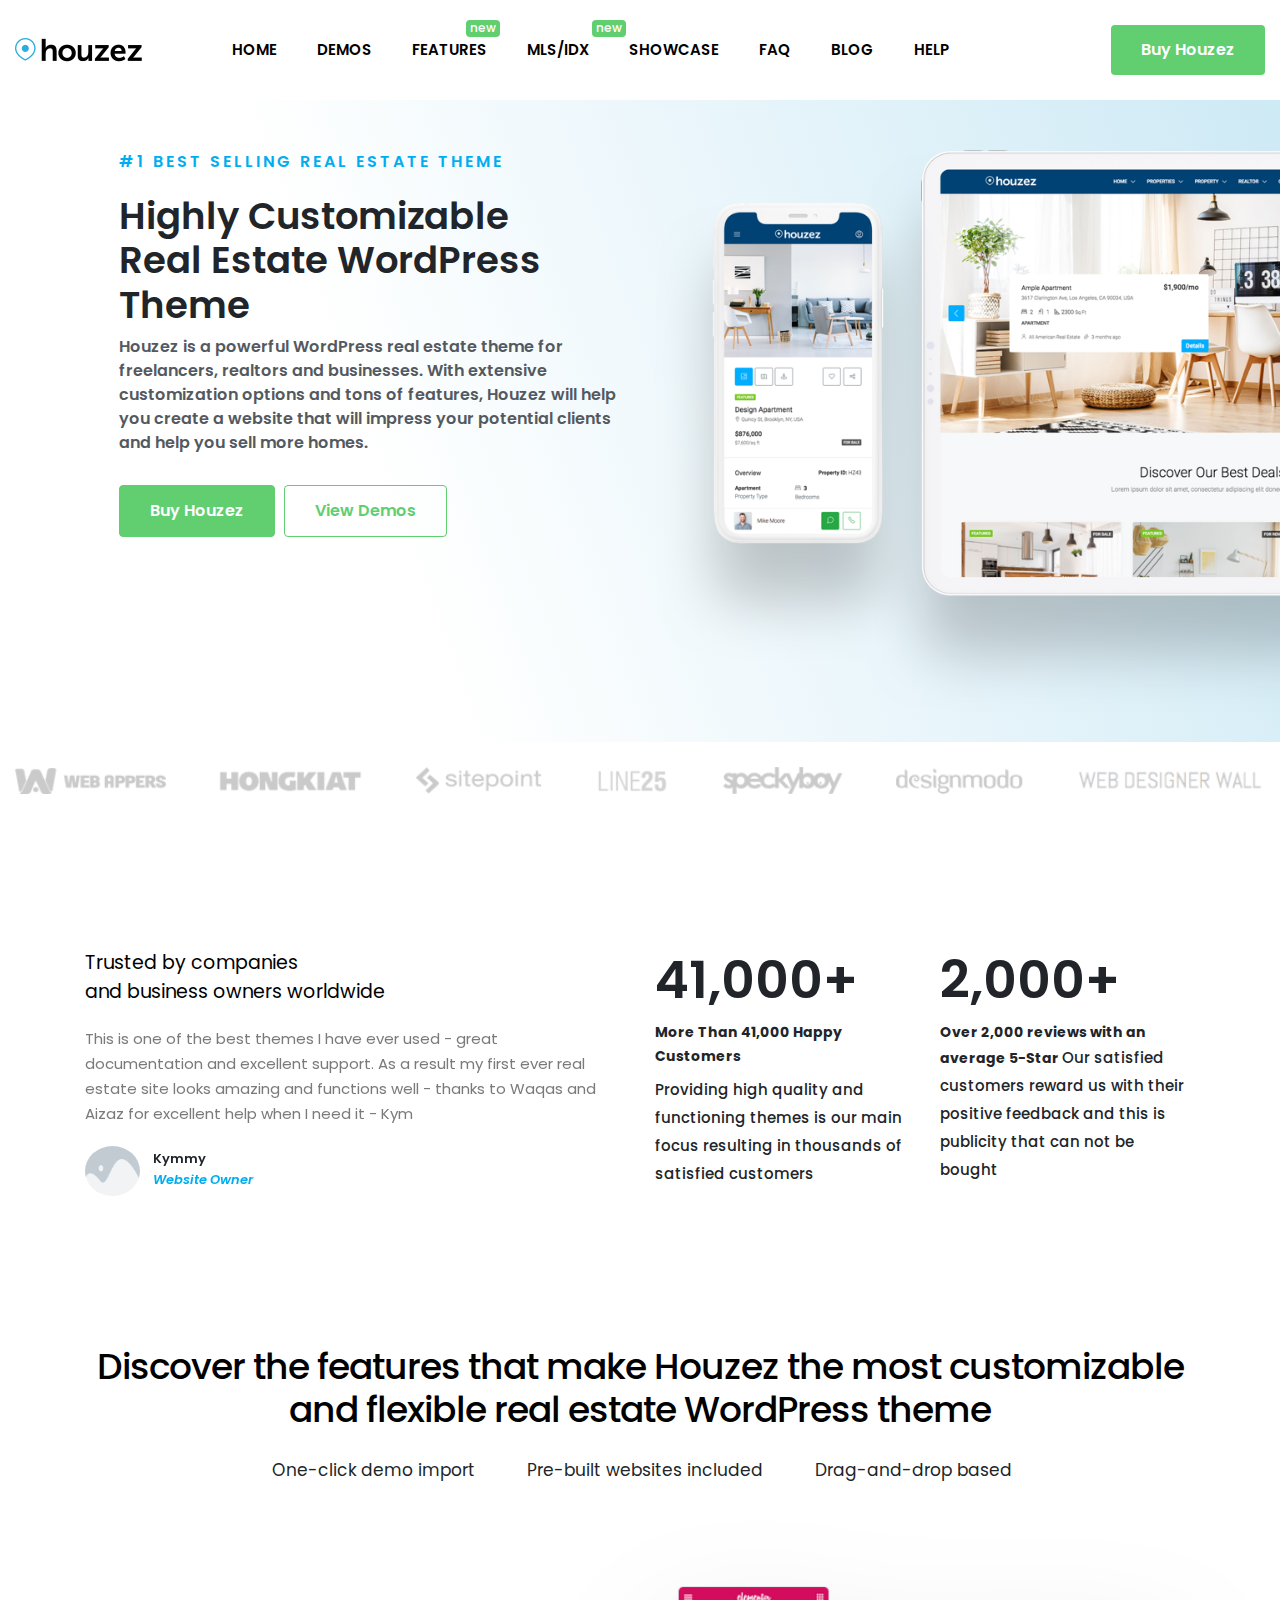
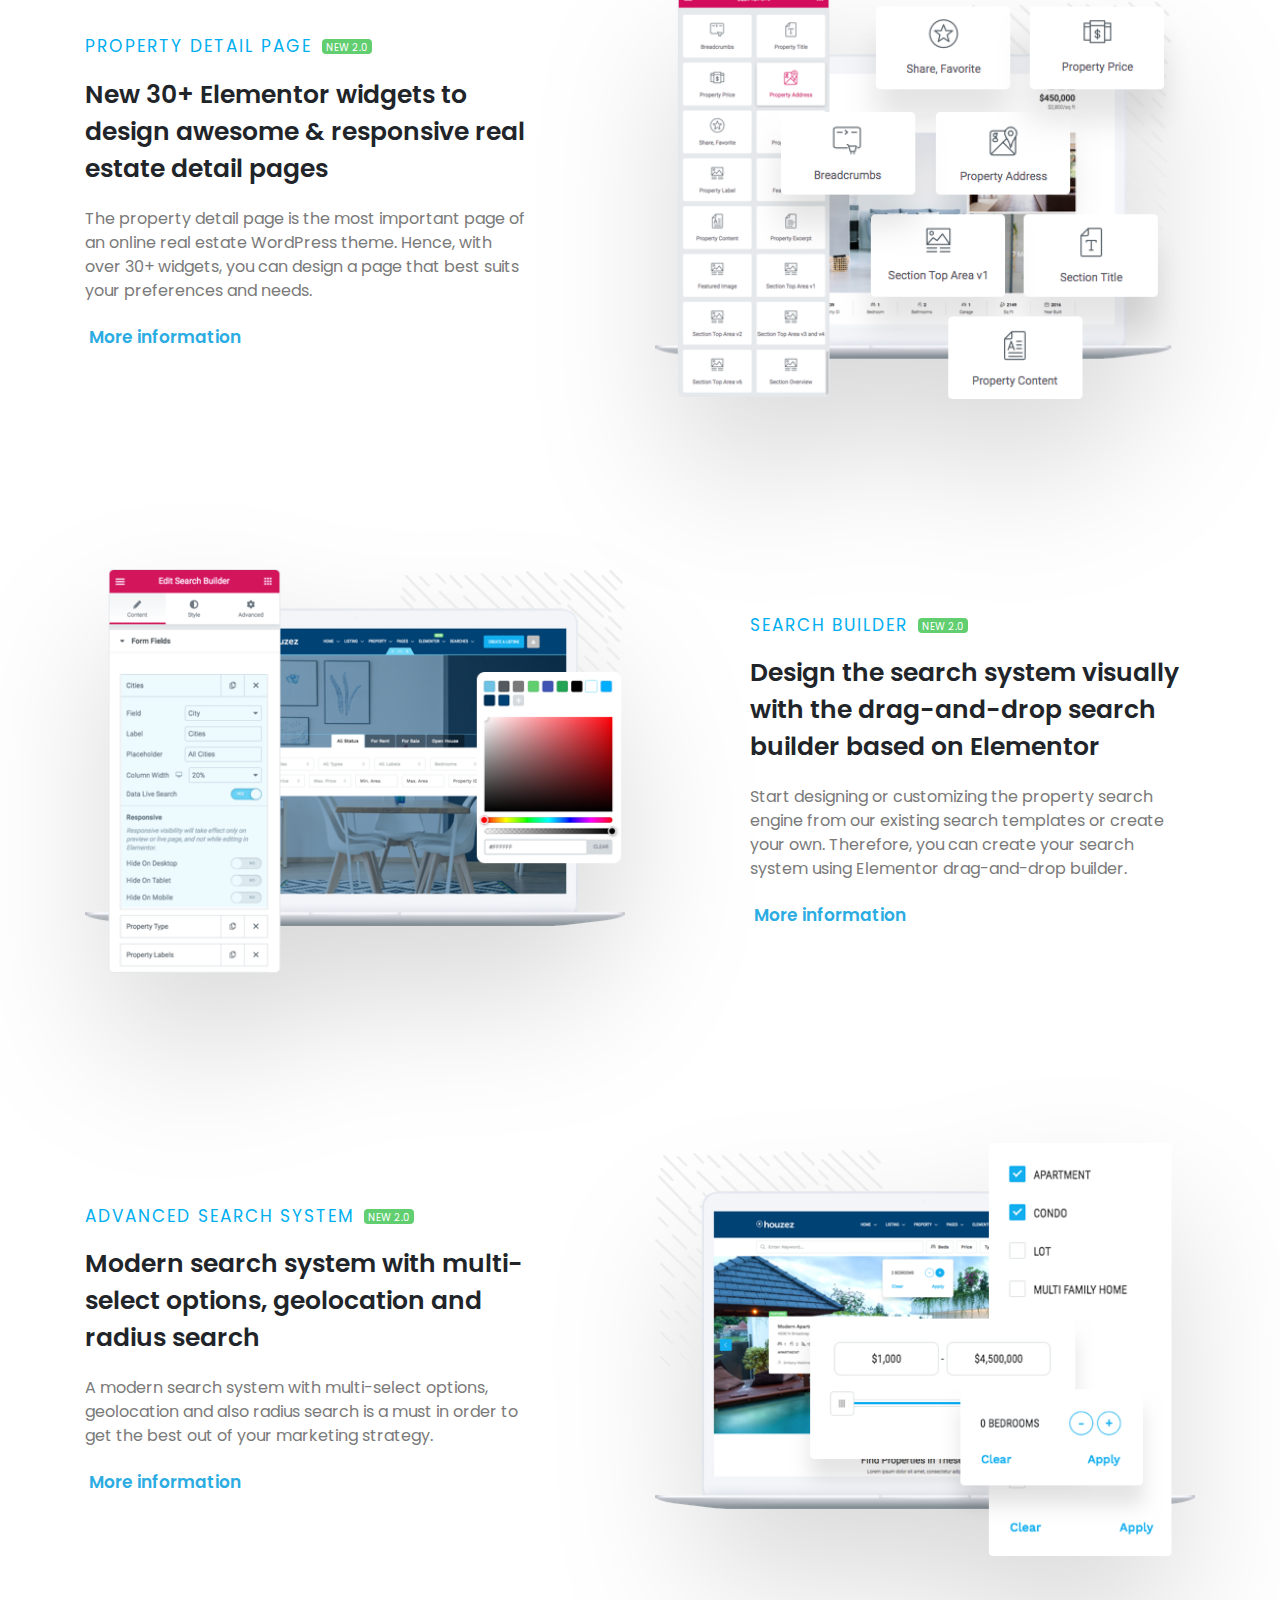
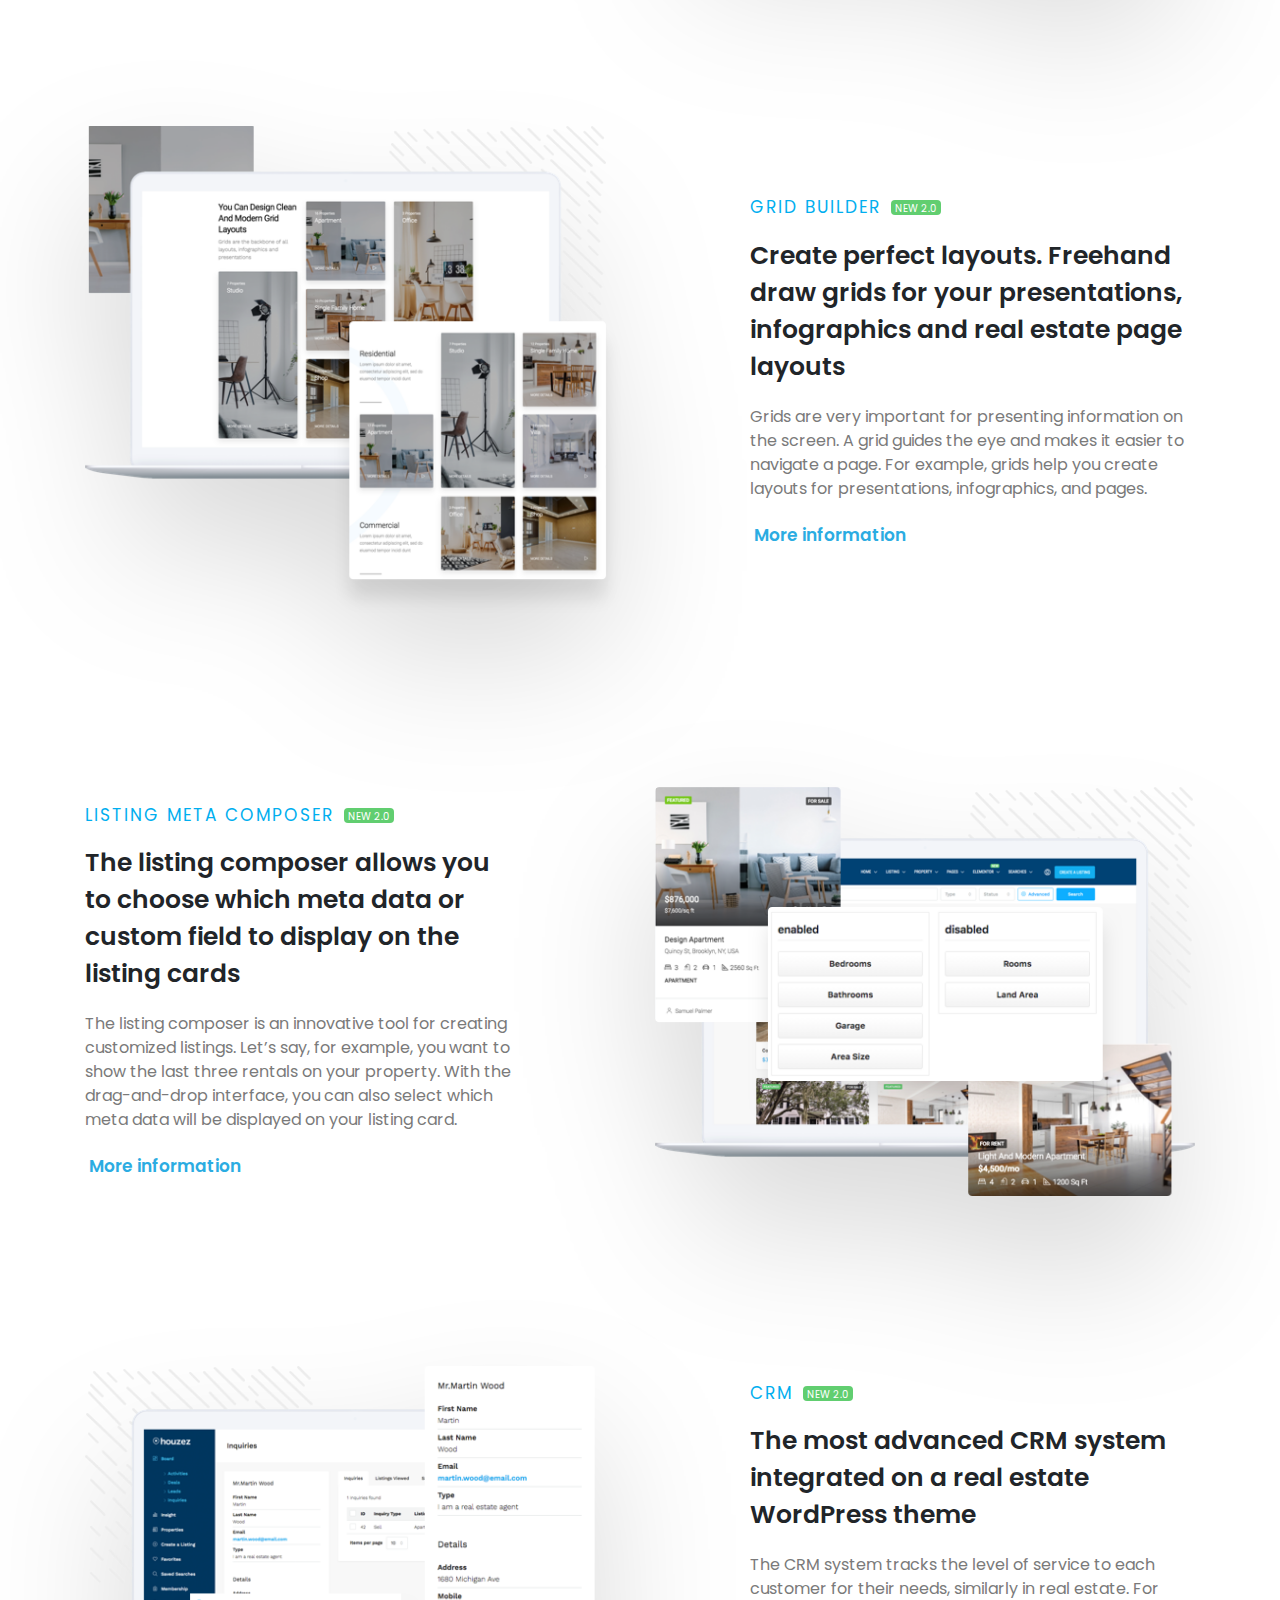
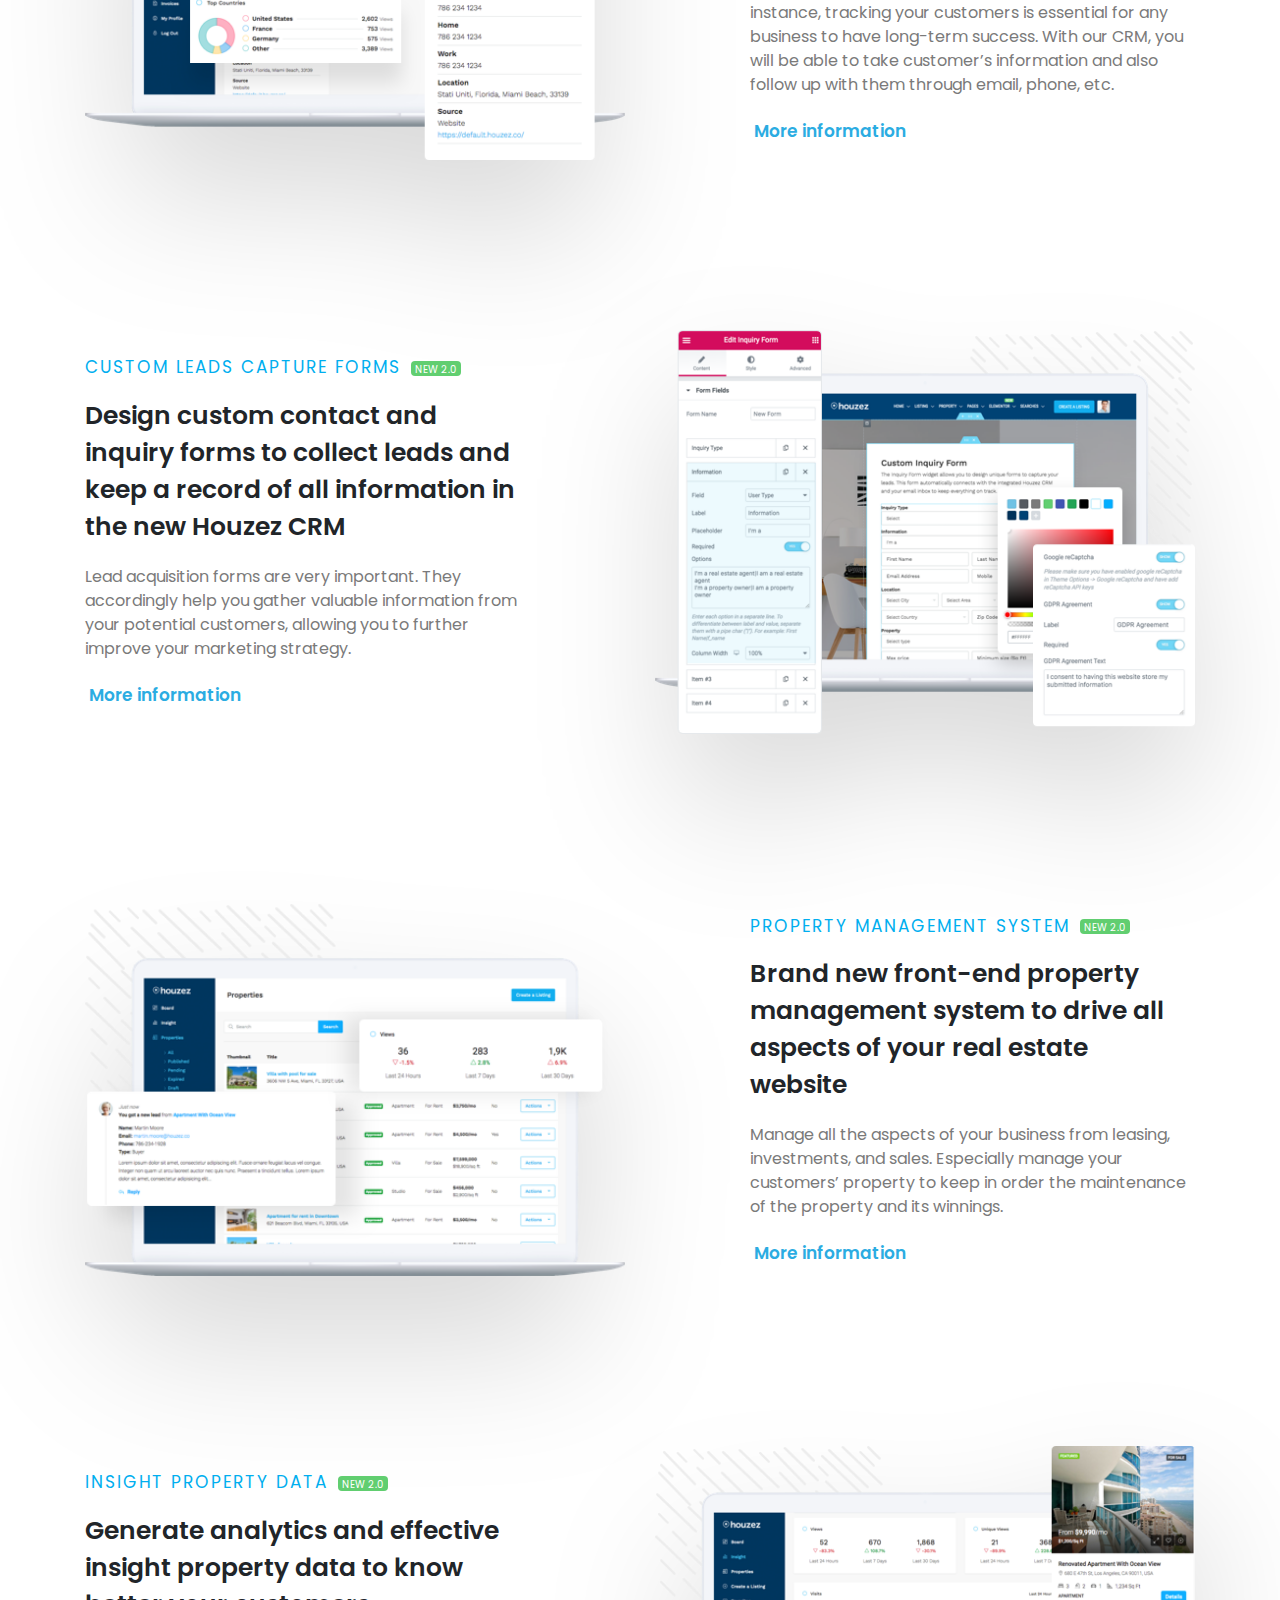
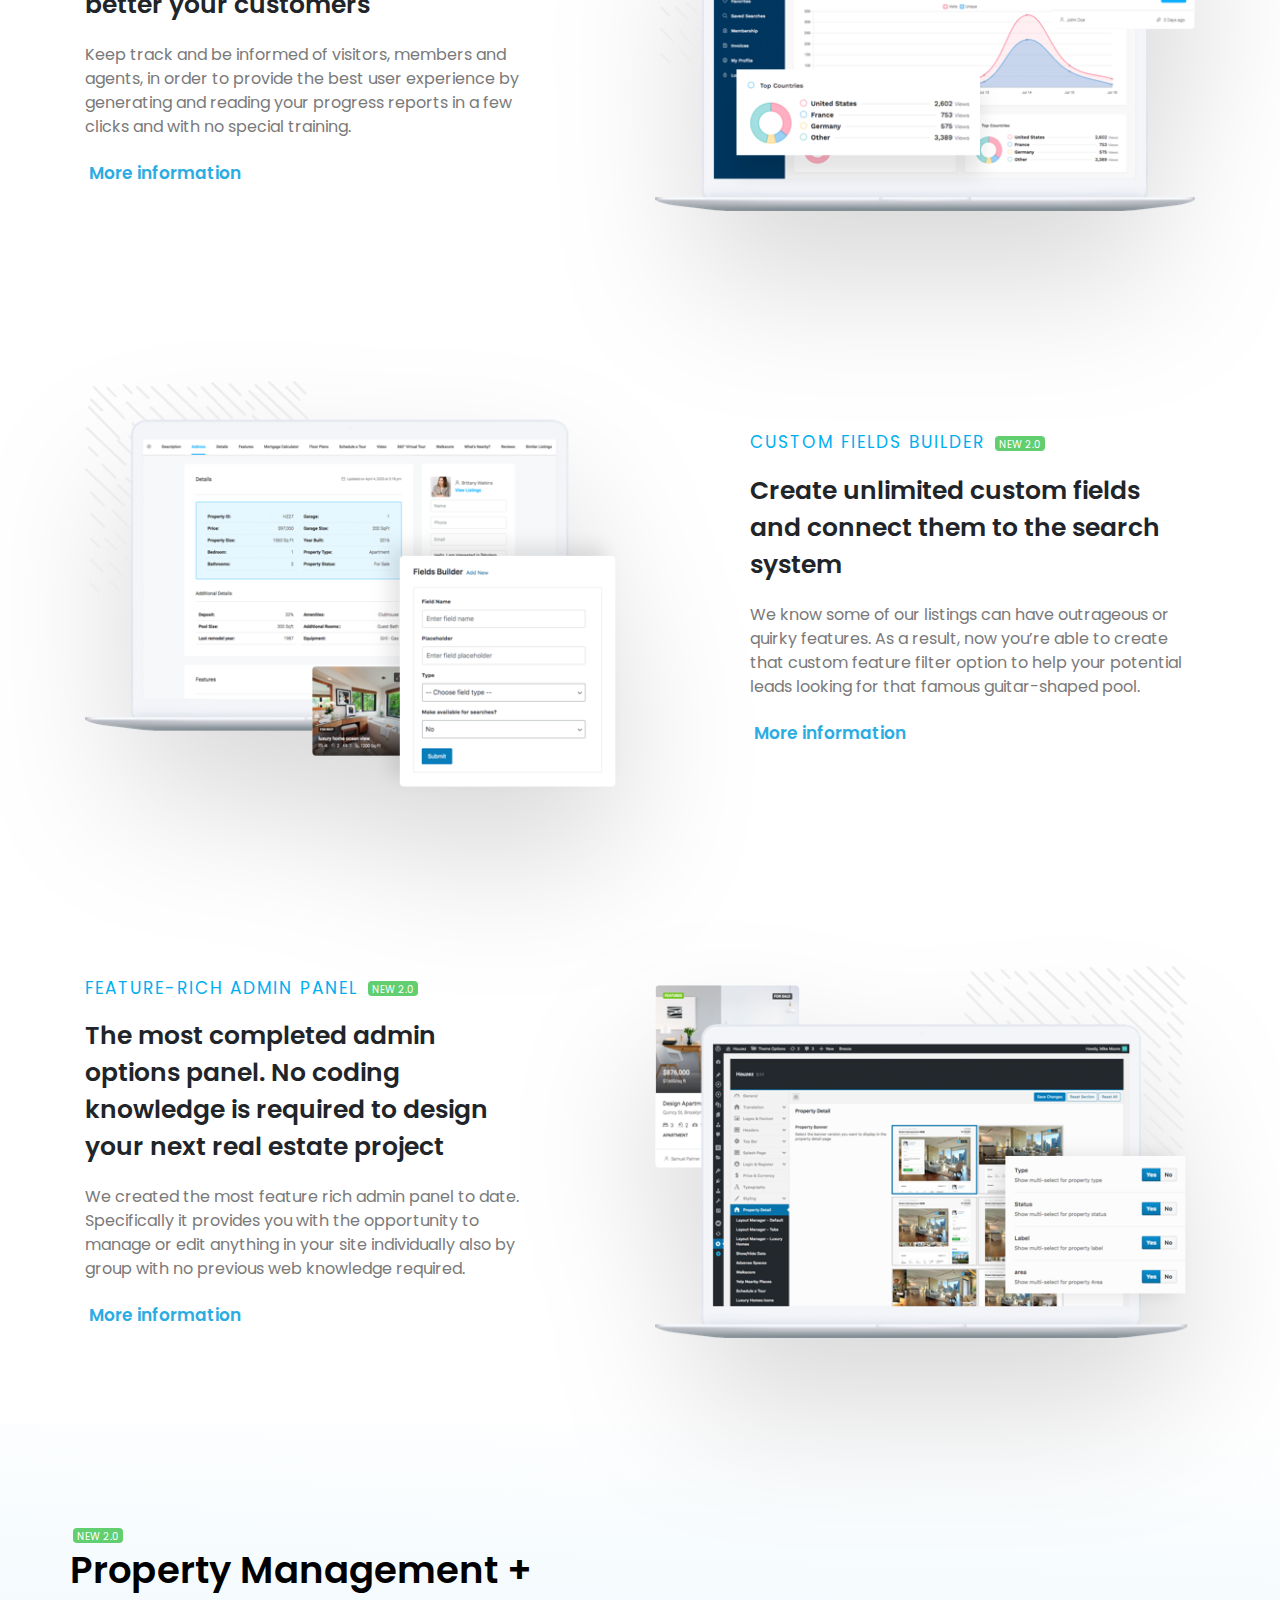
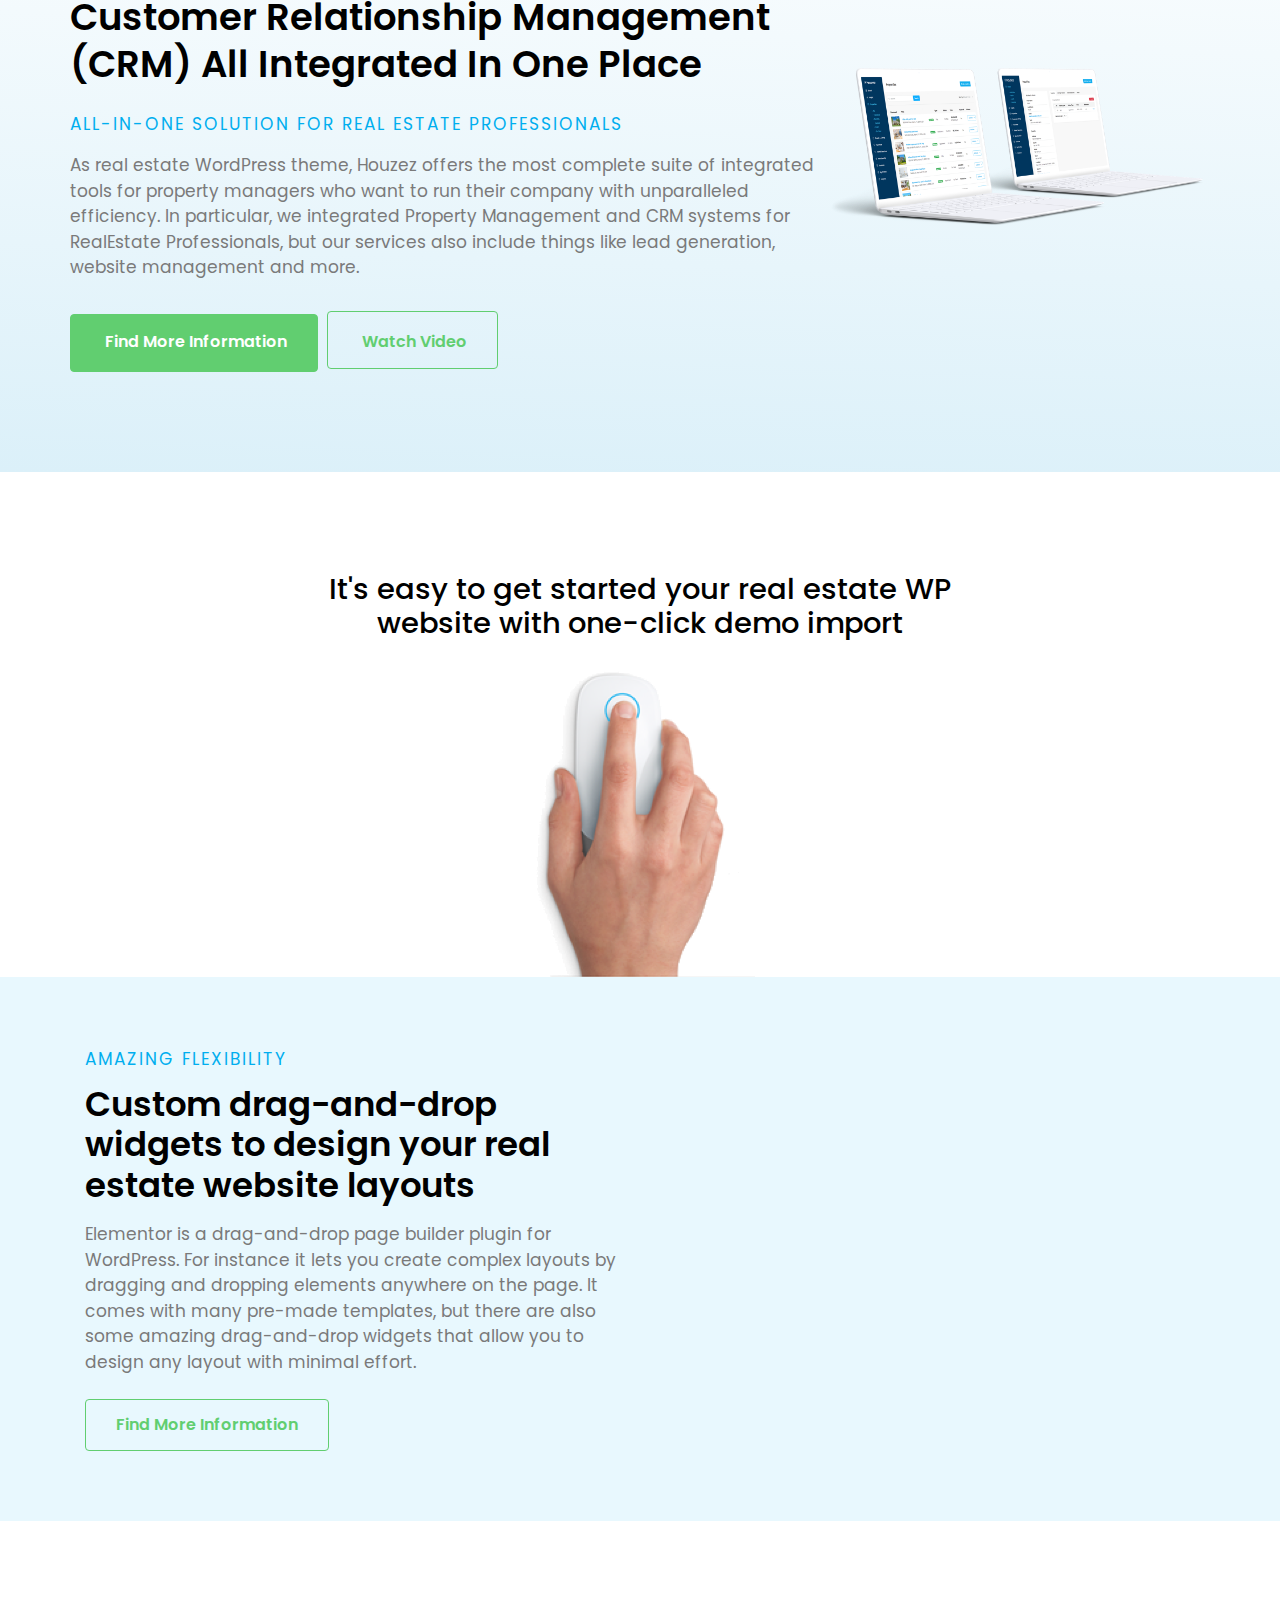
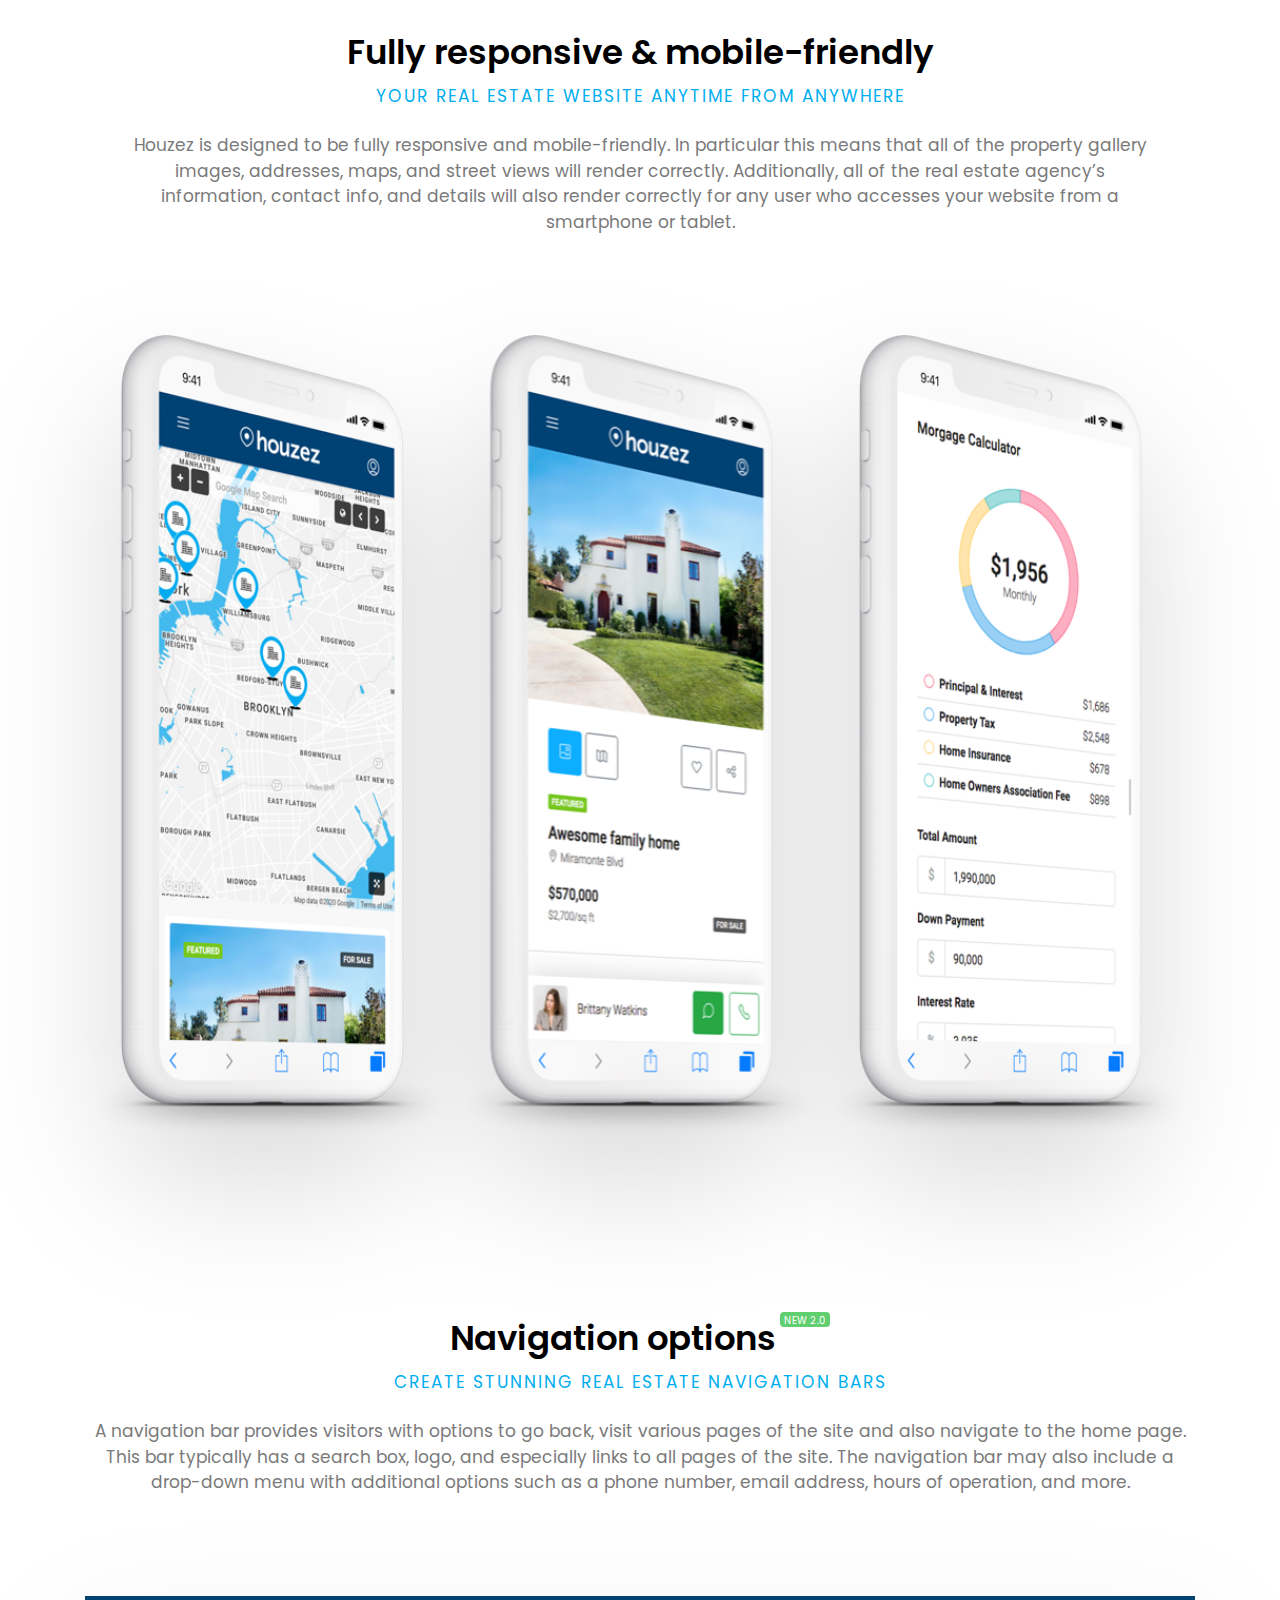
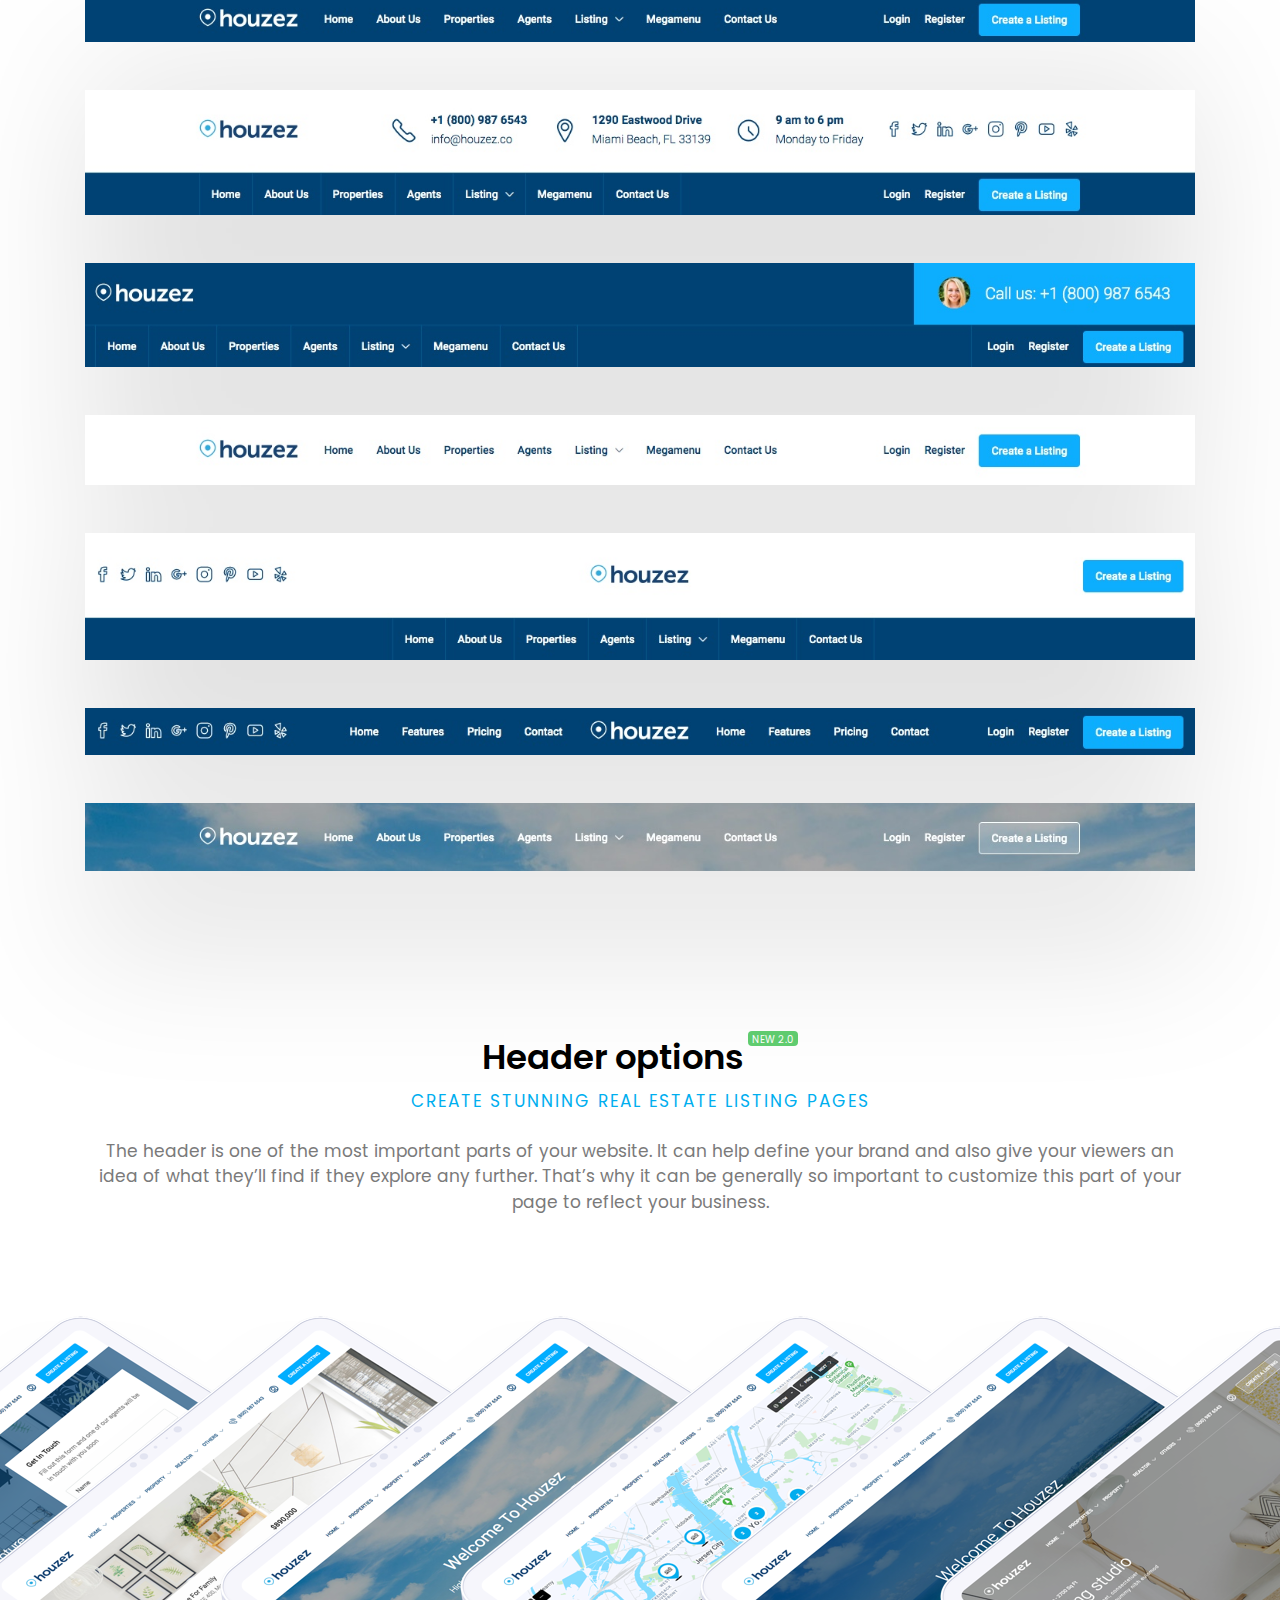
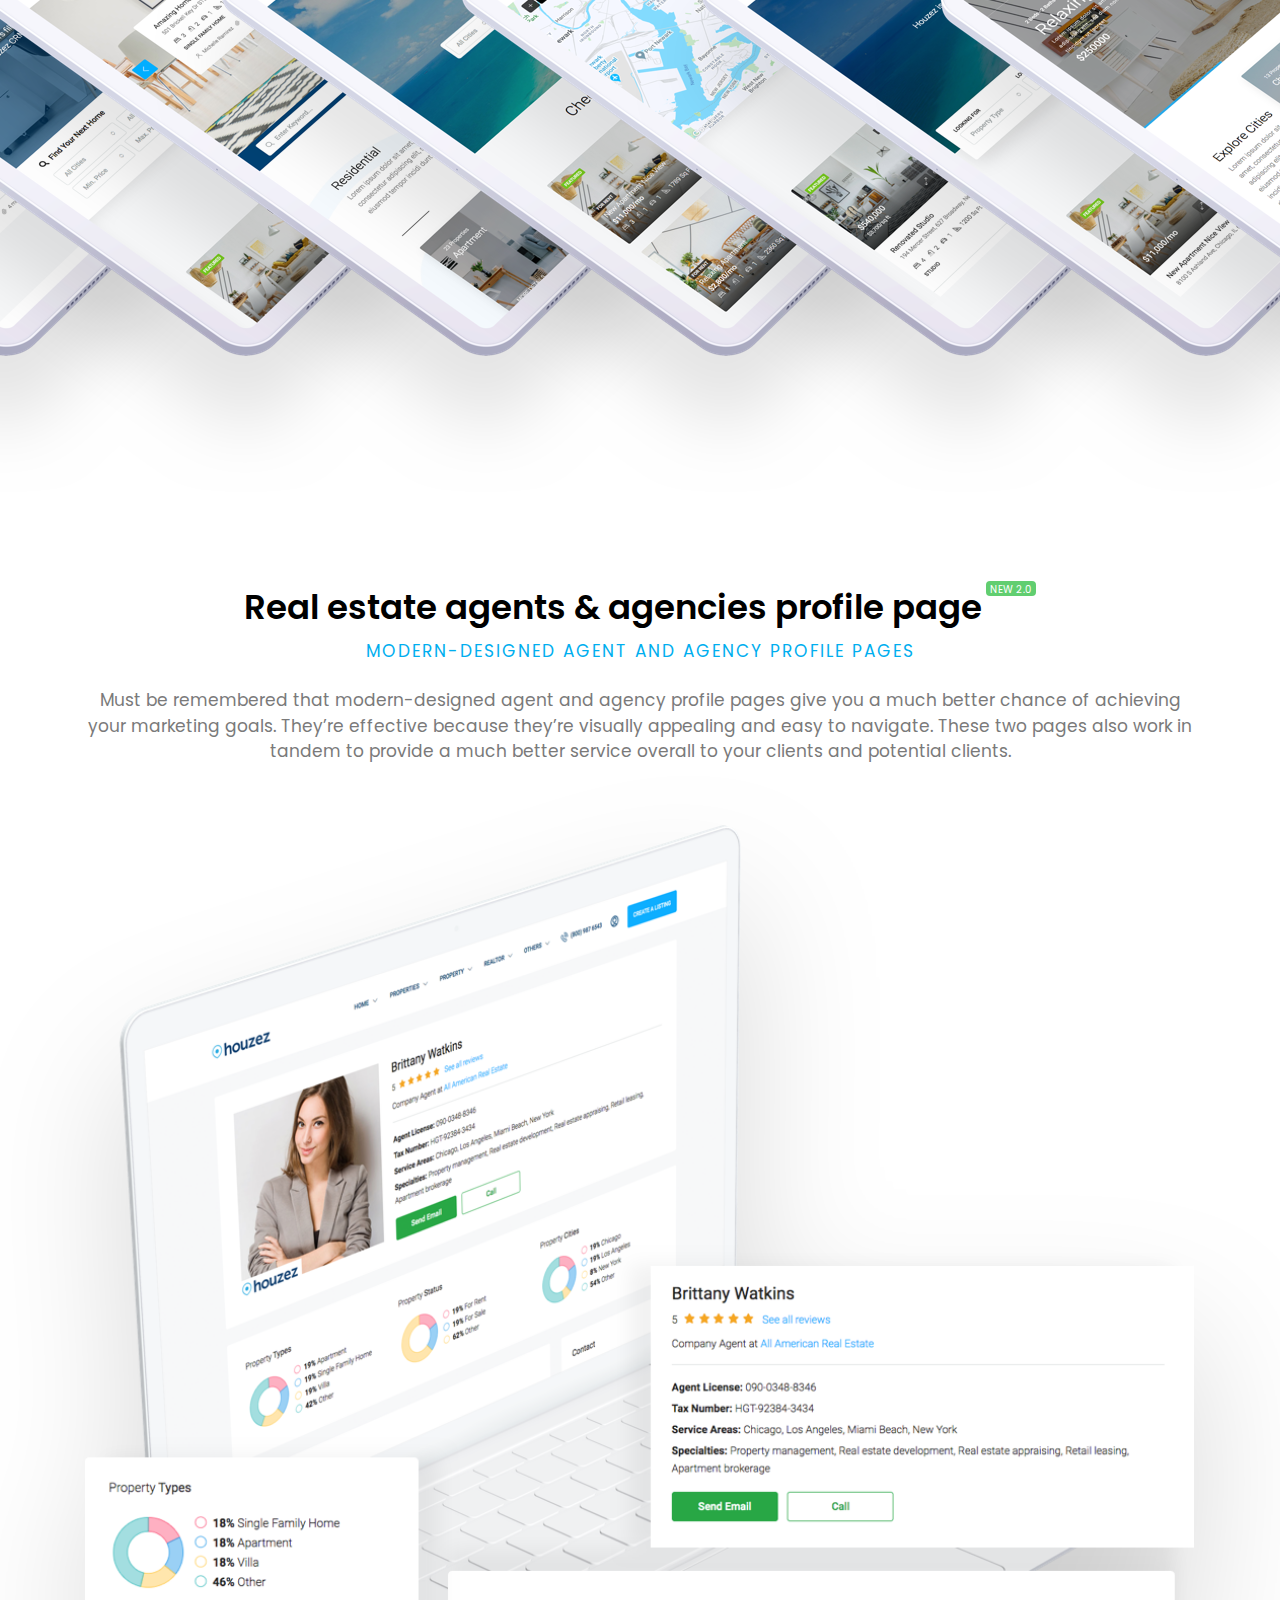
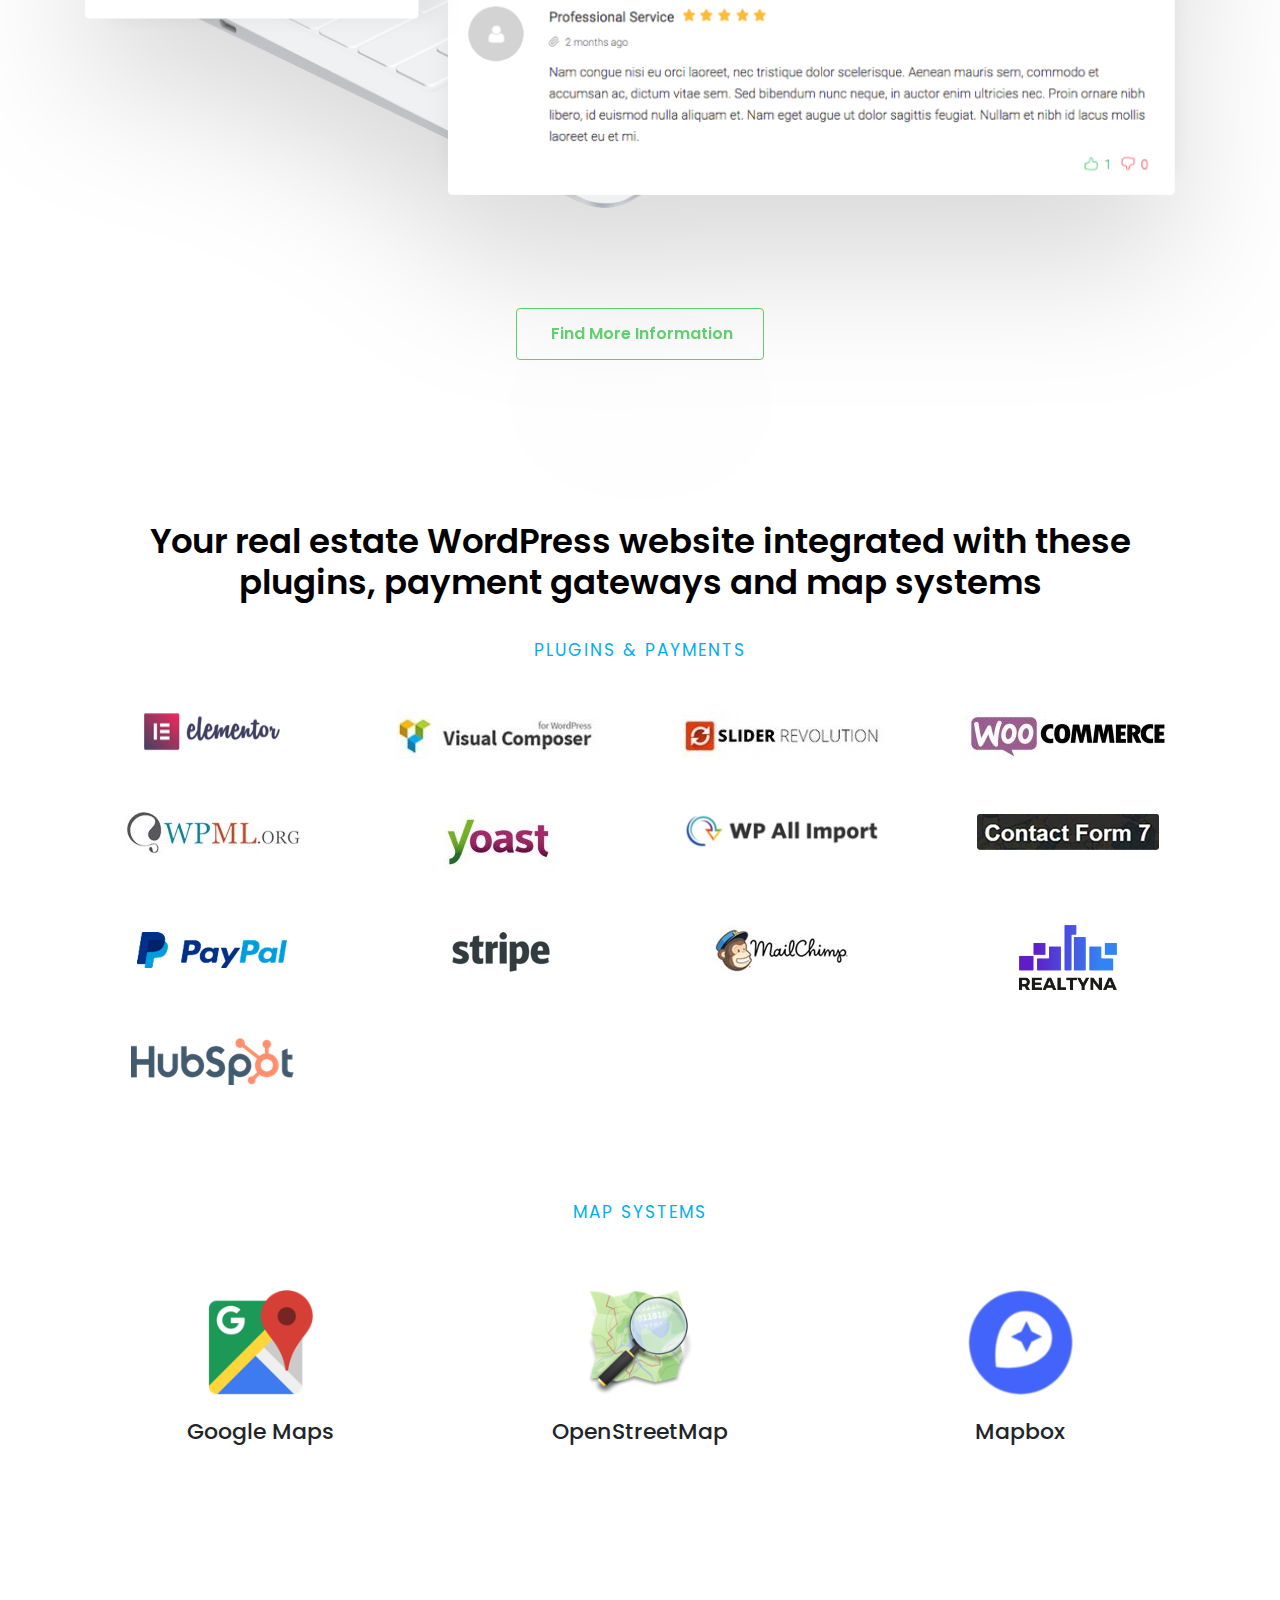
<file: Houzez/index.html>
<!doctype html>
<html lang="en">

  <head>
    <title>
      Houzez - Real Estate
    </title>
    <meta charset="utf-8">
    <meta name="viewport" content="width=device-width, initial-scale=1">
    <link rel="stylesheet" href="css/style.css">
    <link rel="stylesheet" href="css/bootstrap.min.css">
    <link rel="preconnect" href="https://fonts.googleapis.com">
    <link rel="preconnect" href="https://fonts.gstatic.com" crossorigin>
    <link href="https://fonts.googleapis.com/css2?family=Poppins:ital,wght@0,100;0,200;0,300;0,400;0,500;0,600;0,700;0,800;0,900;1,100;1,200;1,300;1,400;1,500;1,600;1,700;1,800;1,900&display=swap"
    rel="stylesheet">
    <link rel="stylesheet" href="https://ka-f.fontawesome.com/releases/v6.0.0/css/pro.min.css"
    />
    <link rel="stylesheet" href="https://cdnjs.cloudflare.com/ajax/libs/OwlCarousel2/2.3.4/assets/owl.carousel.min.css">
    <link rel="stylesheet" href="https://cdnjs.cloudflare.com/ajax/libs/OwlCarousel2/2.3.4/assets/owl.theme.default.min.css">
  </head>

  <body>

    <header>
      <div class="container-fluid">
        <nav class="navbar navbar-expand-lg navbar-light p-0 d-flex">
          <a class="navbar-brand logo d-inline-block" href="#">
            <img src="images/houzez-logo.png" alt="" class="logo">
          </a>
          <button class="navbar-toggler border-0" style="outline: 0 !important;"
          type="button" data-bs-toggle="collapse" data-bs-target="#navbarSupportedContent">
            <span class="navbar-toggler-icon">
            </span>
          </button>
          <div class="collapse justify-content-end navbar-collapse" id="navbarSupportedContent">
            <ul class="mb-0 main-ul">
              <li class="d-lg-inline-block mt-lg-0 mt-3">
                <a href="#">
                  HOME
                </a>
              </li>
              <li class="d-lg-inline-block mt-lg-0 mt-3">
                <a href="#">
                  DEMOS
                </a>
              </li>
              <li class="d-lg-inline-block mt-lg-0 mt-3">
                <a href="#" class="special-li">
                  FEATURES
                  <i class="fa fa-angle-down" style="font-size: 14px;">
                  </i>
                  <span class="span-1">
                    new
                  </span>
                </a>
              </li>
              <li class="d-lg-inline-block mt-lg-0 mt-3">
                <a href="#" class="special-li">
                  MLS/IDX
                  <span class="span-1 span-1-2">
                    new
                  </span>
                </a>
              </li>
              <li class="d-lg-inline-block mt-lg-0 mt-3">
                <a href="#">
                  SHOWCASE
                </a>
              </li>
              <li class="d-lg-inline-block mt-lg-0 mt-3">
                <a href="#">
                  FAQ
                </a>
              </li>
              <li class="d-lg-inline-block mt-lg-0 mt-3">
                <a href="#">
                  BLOG
                </a>
              </li>
              <li class="d-lg-inline-block my-0 my-3">
                <a href="#">
                  HELP
                </a>
              </li>
            </ul>
            <a href="#" class="btn-1 ">
              Buy Houzez
            </a>
          </div>
        </nav>
      </div>
    </header>

    <section class="section-1">
      <div class="container-fluid">
        <div class="row">
          <div class="col-12 col-lg-6 col-xl-6">
            <div class="section-1-content text-center text-lg-left">
              <span class="span-2">
                #1 BEST SELLING REAL ESTATE THEME
              </span>
              <h1>
                Highly Customizable
                <br>
                Real Estate WordPress Theme
              </h1>
              <p class="tex-1">
                Houzez is a powerful WordPress real estate theme for freelancers, realtors
                and businesses. With extensive customization options and tons of features,
                Houzez will help you create a website that will impress your potential
                clients and help you sell more homes.
              </p>
              <div class="btn-grp">
                <a href="#" class="btn-1-x" style="margin-right: 5px;border: 1px solid #61CE70 !important;">
                  Buy Houzez
                </a>
                <a href="#" class="btn-1-x btn-2">
                  View Demos
                </a>
              </div>
            </div>
          </div>
          <div class="col-12 col-lg-6 col-xl-6     pr-0">
            <div class="section-1-content-2 mt-5 mt-lg-0">
              <img src="images/Group-15.webp" alt="" class="w-100">
            </div>
          </div>
        </div>
      </div>
    </section>

    <section class="section-2">
      <div class="container-fluid">
        <div class="section-2-content">
          <img src="images/Group-3.webp" alt="" class="w-100">
        </div>
      </div>
    </section>

    <section class="section-3">
      <div class="container">
        <div class="row">
          <div class="col-12 col-lg-6 col-xl-6 ">
            <div class="section-3-content">
              <span class="span-3">
                Trusted by companies
                <br>
                and business owners worldwide
              </span>
              <div class="home-demo">
                <div class="owl-carousel" id="first-slider">
                  <div class="item">
                    <div class="item-child">
                      <p class="tex-2">
                        This is one of the best themes I have ever used - great
                        <br>
                        documentation and excellent support. As a result my first ever real estate
                        site looks amazing and functions well - thanks to Waqas and Aizaz for excellent
                        help when I need it - Kym
                      </p>
                      <div class="d-flex align-items-center" style="gap:13px;">
                        <img src="images/placeholder.webp" alt="" class="rounded-circle place">
                        <div>
                          <h6 class="mb-0">
                            Kymmy
                            </h5>
                            <span class="span-4">
                              Website Owner
                            </span>
                        </div>
                      </div>
                    </div>
                  </div>
                  <div class="item">
                    <div class="item-child">
                      <p class="tex-2">
                        This is the best theme ever for real estate. The support is amazing.
                        <br>
                        What I like the most is that they work fast and efficiently. Great job
                        <br>
                        guys! Keep up the excellent quality as it is now.
                      </p>
                      <div class="d-flex align-items-center" style="gap:13px;">
                        <img src="images/placeholder.webp" alt="" class="rounded-circle place">
                        <div>
                          <h6 class="mb-0">
                            Mariooobo
                            </h5>
                            <span class="span-4">
                              Website Owner
                            </span>
                        </div>
                      </div>
                    </div>
                  </div>
                  <div class="item">
                    <div class="item-child">
                      <p class="tex-2">
                        Certainly, this theme is so widely used, there are so much documentation
                        and support online/youtube, etc. It's one of the top themes for real estate
                        for a reason
                      </p>
                      <div class="d-flex align-items-center" style="gap:13px;">
                        <img src="images/placeholder.webp" alt="" class="rounded-circle place">
                        <div>
                          <h6 class="mb-0">
                            VaultM
                            </h5>
                            <span class="span-4">
                              Website Owner
                            </span>
                        </div>
                      </div>
                    </div>
                  </div>
                </div>
              </div>
            </div>
          </div>
          <div class="col-12 col-md-6 col-lg-3 col-xl-3">
            <div class="section-3-content mt-5 mt-lg-0">
              <h2>
                41,000+
              </h2>
              <span class="span-5">
                More Than 41,000 Happy Customers
              </span>
              <p class="tex-3">
                Providing high quality and functioning themes is our main focus resulting
                in thousands of satisfied customers
              </p>
            </div>
          </div>
          <div class="col-12 col-md-6 col-lg-3 col-xl-3">
            <div class="section-3-content mt-5 mt-lg-0">
              <h2>
                2,000+
              </h2>
              <span class="span-5">
                Over 2,000 reviews with an average 5-Star
              </span>
              <span class="tex-3">
                Our satisfied customers reward us with their positive feedback and this
                is publicity that can not be
                <br>
                bought
              </span>
            </div>
          </div>
        </div>
      </div>
    </section>

    <section class="section-4">
      <div class="container">
        <h2>
          Discover the features that make Houzez the most customizable and flexible
          real estate WordPress theme
        </h2>
        <ul class=" mt-4 d-flex justify-content-center flex-wrap" style="margin-bottom: 100px;">
          <li class=" mr-5">
            <i class="fas fa-check mr-1">
            </i>
            One-click demo import
          </li>
          <li class=" mr-5">
            <i class="fas fa-check mr-1">
            </i>
            Pre-built websites included
          </li>
          <li>
            <i class="fas fa-check mr-1">
            </i>
            Drag-and-drop based
          </li>
        </ul>
        <div class="row align-items-center justify-content-between">
          <div class="col-12 col-lg-6 col-xl-5">
            <div class="section-4-content">
              <span class="span-6">
                PROPERTY DETAIL PAGE
              </span>
              <span class="span-7">
                NEW 2.0
              </span>
              <h3>
                New 30+ Elementor widgets to design awesome & responsive real estate detail
                pages
              </h3>
              <p class="tex-4">
                The property detail page is the most important page of an online real
                estate WordPress theme. Hence, with over 30+ widgets, you can design a
                page that best suits your preferences and needs.
              </p>
              <a href="#" class="span-8">
                <i class="fa-regular fa-circle-info mr-1" style="font-size: 18px;       color: #2bace2;">
                </i>
                More information
              </a>
            </div>
          </div>
          <div class="col-12 col-lg-6 col-xl-6">
            <div class="section-4-content mt-5 mt-lg-0" style="filter: drop-shadow(0px 70px 70px rgba(0,0,0,.15));">
              <img src="images/Group-21.webp" alt="" class="w-100">
            </div>
          </div>
        </div>
      </div>
    </section>
    <section class="section-4">
      <div class="container">
        <div class="row align-items-center justify-content-between">
          <div class="col-12 col-lg-6 col-xl-6">
            <div class="section-4-content " style="filter: drop-shadow(0px 70px 70px rgba(0,0,0,.15));">
              <img src="images/search-builder-elementor.webp" alt="" class="w-100">
            </div>
          </div>
          <div class="col-12 col-lg-6 col-xl-5">
            <div class="section-4-content mt-5 mt-lg-0">
              <span class="span-6">
                SEARCH BUILDER
              </span>
              <span class="span-7">
                NEW 2.0
              </span>
              <h3>
                Design the search system visually with the drag-and-drop search builder
                based on Elementor
              </h3>
              <p class="tex-4">
                Start designing or customizing the property search engine from our existing
                search templates or create your own. Therefore, you can create your search
                system using Elementor drag-and-drop builder.
              </p>
              <a href="#" class="span-8">
                <i class="fa-regular fa-circle-info mr-1" style="font-size: 18px;       color: #2bace2;">
                </i>
                More information
              </a>
            </div>
          </div>
        </div>
      </div>
    </section>
    <section class="section-4">
      <div class="container">
        <div class="row align-items-center justify-content-between">
          <div class="col-12 col-lg-6 col-xl-5">
            <div class="section-4-content">
              <span class="span-6">
                ADVANCED SEARCH SYSTEM
              </span>
              <span class="span-7">
                NEW 2.0
              </span>
              <h3>
                Modern search system with multi-select options, geolocation and radius
                search
              </h3>
              <p class="tex-4">
                A modern search system with multi-select options, geolocation and also
                radius search is a must in order to get the best out of your marketing
                strategy.
              </p>
              <a href="#" class="span-8">
                <i class="fa-regular fa-circle-info mr-1" style="font-size: 18px;       color: #2bace2;">
                </i>
                More information
              </a>
            </div>
          </div>
          <div class="col-12 col-lg-6 col-xl-6">
            <div class="section-4-content mt-5 mt-lg-0" style="filter: drop-shadow(0px 70px 70px rgba(0,0,0,.15));">
              <img src="images/Group-52-1.webp" alt="" class="w-100">
            </div>
          </div>
        </div>
      </div>
    </section>
    <section class="section-4">
      <div class="container">
        <div class="row align-items-center justify-content-between">
          <div class="col-12 col-lg-6 col-xl-6">
            <div class="section-4-content" style="filter: drop-shadow(0px 70px 70px rgba(0,0,0,.15));">
              <img src="images/Group-14-2.webp" alt="" class="w-100">
            </div>
          </div>
          <div class="col-12 col-lg-6 col-xl-5">
            <div class="section-4-content mt-5 mt-lg-0">
              <span class="span-6">
                GRID BUILDER
              </span>
              <span class="span-7">
                NEW 2.0
              </span>
              <h3>
                Create perfect layouts. Freehand draw grids for your presentations, infographics
                and real estate page layouts
              </h3>
              <p class="tex-4">
                Grids are very important for presenting information on the screen. A grid
                guides the eye and makes it easier to navigate a page. For example, grids
                help you create layouts for presentations, infographics, and pages.
              </p>
              <a href="#" class="span-8">
                <i class="fa-regular fa-circle-info mr-1" style="font-size: 18px;       color: #2bace2;">
                </i>
                More information
              </a>
            </div>
          </div>
        </div>
      </div>
    </section>
    <section class="section-4">
      <div class="container">
        <div class="row align-items-center justify-content-between">
          <div class="col-12 col-lg-6 col-xl-5">
            <div class="section-4-content">
              <span class="span-6">
                LISTING META COMPOSER
              </span>
              <span class="span-7">
                NEW 2.0
              </span>
              <h3>
                The listing composer allows you
                <br>
                to choose which meta data or custom field to display on the listing cards
              </h3>
              <p class="tex-4">
                The listing composer is an innovative tool for creating customized listings.
                Let’s say, for example, you want to show the last three rentals on your
                property. With the drag-and-drop interface, you can also select which meta
                data will be displayed on your listing card.
              </p>
              <a href="#" class="span-8">
                <i class="fa-regular fa-circle-info mr-1" style="font-size: 18px;       color: #2bace2;">
                </i>
                More information
              </a>
            </div>
          </div>
          <div class="col-12 col-lg-6 col-xl-6">
            <div class="section-4-content mt-5 mt-lg-0" style="filter: drop-shadow(0px 70px 70px rgba(0,0,0,.15));">
              <img src="images/Group-4.webp" alt="" class="w-100">
            </div>
          </div>
        </div>
      </div>
    </section>
    <section class="section-4">
      <div class="container">
        <div class="row align-items-center justify-content-between">
          <div class="col-12 col-lg-6 col-xl-6">
            <div class="section-4-content" style="filter: drop-shadow(0px 70px 70px rgba(0,0,0,.15));">
              <img src="images/Group-8.webp" alt="" class="w-100">
            </div>
          </div>
          <div class="col-12 col-lg-6 col-xl-5">
            <div class="section-4-content mt-5 mt-lg-0">
              <span class="span-6">
                CRM
              </span>
              <span class="span-7">
                NEW 2.0
              </span>
              <h3>
                The most advanced CRM system integrated on a real estate WordPress theme
              </h3>
              <p class="tex-4">
                The CRM system tracks the level of service to each customer for their
                needs, similarly in real estate. For instance, tracking your customers
                is essential for any business to have long-term success. With our CRM,
                you will be able to take customer’s information and also follow up with
                them through email, phone, etc.
              </p>
              <a href="#" class="span-8">
                <i class="fa-regular fa-circle-info mr-1" style="font-size: 18px;       color: #2bace2;">
                </i>
                More information
              </a>
            </div>
          </div>
        </div>
      </div>
    </section>
    <section class="section-4">
      <div class="container">
        <div class="row align-items-center justify-content-between">
          <div class="col-12 col-lg-6 col-xl-5">
            <div class="section-4-content">
              <span class="span-6">
                CUSTOM LEADS CAPTURE FORMS
              </span>
              <span class="span-7">
                NEW 2.0
              </span>
              <h3>
                Design custom contact and inquiry forms to collect leads and keep a record
                of all information in the new Houzez CRM
              </h3>
              <p class="tex-4">
                Lead acquisition forms are very important. They accordingly help you gather
                valuable information from your potential customers, allowing you to further
                improve your marketing strategy.
              </p>
              <a href="#" class="span-8">
                <i class="fa-regular fa-circle-info mr-1" style="font-size: 18px;       color: #2bace2;">
                </i>
                More information
              </a>
            </div>
          </div>
          <div class="col-12 col-lg-6 col-xl-6">
            <div class="section-4-content mt-5 mt-lg-0" style="filter: drop-shadow(0px 70px 70px rgba(0,0,0,.15));">
              <img src="images/Group-9.webp" alt="" class="w-100">
            </div>
          </div>
        </div>
      </div>
    </section>
    <section class="section-4">
      <div class="container">
        <div class="row align-items-center justify-content-between">
          <div class="col-12 col-lg-6 col-xl-6">
            <div class="section-4-content" style="filter: drop-shadow(0px 70px 70px rgba(0,0,0,.15));">
              <img src="images/Group-8-2.webp" alt="" class="w-100">
            </div>
          </div>
          <div class="col-12 col-lg-6 col-xl-5">
            <div class="section-4-content mt-5 mt-lg-0">
              <span class="span-6">
                PROPERTY MANAGEMENT SYSTEM
              </span>
              <span class="span-7">
                NEW 2.0
              </span>
              <h3>
                Brand new front-end property management system to drive all aspects of
                your real estate
                <br>
                website
              </h3>
              <p class="tex-4">
                Manage all the aspects of your business from leasing, investments, and
                sales. Especially manage your customers’ property to keep in order the
                maintenance of the property and its winnings.
              </p>
              <a href="#" class="span-8">
                <i class="fa-regular fa-circle-info mr-1" style="font-size: 18px;       color: #2bace2;">
                </i>
                More information
              </a>
            </div>
          </div>
        </div>
      </div>
    </section>
    <section class="section-4">
      <div class="container">
        <div class="row align-items-center justify-content-between">
          <div class="col-12 col-lg-6 col-xl-5">
            <div class="section-4-content">
              <span class="span-6">
                INSIGHT PROPERTY DATA
              </span>
              <span class="span-7">
                NEW 2.0
              </span>
              <h3>
                Generate analytics and effective insight property data to know better
                your customers
              </h3>
              <p class="tex-4">
                Keep track and be informed of visitors, members and agents, in order to
                provide the best user experience by generating and reading your progress
                reports in a few clicks and with no special training.
              </p>
              <a href="#" class="span-8">
                <i class="fa-regular fa-circle-info mr-1" style="font-size: 18px;       color: #2bace2;">
                </i>
                More information
              </a>
            </div>
          </div>
          <div class="col-12 col-lg-6 col-xl-6">
            <div class="section-4-content mt-5 mt-lg-0" style="filter: drop-shadow(0px 70px 70px rgba(0,0,0,.15));">
              <img src="images/Group-10.png" alt="" class="w-100">
            </div>
          </div>
        </div>
      </div>
    </section>
    <section class="section-4">
      <div class="container">
        <div class="row align-items-center justify-content-between">
          <div class="col-12 col-lg-6 col-xl-6">
            <div class="section-4-content" style="filter: drop-shadow(0px 70px 70px rgba(0,0,0,.15));">
              <img src="images/Group-12.webp" alt="" class="w-100">
            </div>
          </div>
          <div class="col-12 col-lg-6 col-xl-5">
            <div class="section-4-content mt-5 mt-lg-0">
              <span class="span-6">
                CUSTOM FIELDS BUILDER
              </span>
              <span class="span-7">
                NEW 2.0
              </span>
              <h3>
                Create unlimited custom fields​ and connect them to the search system
              </h3>
              <p class="tex-4">
                We know some of our listings can have outrageous or quirky features. As
                a result, now you’re able to create that custom feature filter option to
                help your potential leads looking for that famous guitar-shaped pool.
              </p>
              <a href="#" class="span-8">
                <i class="fa-regular fa-circle-info mr-1" style="font-size: 18px;       color: #2bace2;">
                </i>
                More information
              </a>
            </div>
          </div>
        </div>
      </div>
    </section>
    <section class="section-4">
      <div class="container">
        <div class="row align-items-center justify-content-between">
          <div class="col-12 col-lg-6 col-xl-5">
            <div class="section-4-content">
              <span class="span-6">
                FEATURE-RICH ADMIN PANEL
              </span>
              <span class="span-7">
                NEW 2.0
              </span>
              <h3>
                The most completed admin options panel. No coding knowledge is required
                to design your next real estate project
              </h3>
              <p class="tex-4">
                We created the most feature rich admin panel to date. Specifically it
                provides you with the opportunity to manage or edit anything in your site
                individually also by group with no previous web knowledge required.
              </p>
              <a href="#" class="span-8">
                <i class="fa-regular fa-circle-info mr-1" style="font-size: 18px;       color: #2bace2;">
                </i>
                More information
              </a>
            </div>
          </div>
          <div class="col-12 col-lg-6 col-xl-6">
            <div class="section-4-content mt-5 mt-lg-0" style="filter: drop-shadow(0px 70px 70px rgba(0,0,0,.15));">
              <img src="images/Group-13.webp" alt="" class="w-100">
            </div>
          </div>
        </div>
      </div>
    </section>
    <section class="section-5">
      <div class="container">
        <div class="row align-items-center">
          <div class="col-12 col-lg-6 col-xl-8 p-0">
            <div class="section-5-content text-center text-lg-left">
              <span class="span-7">
                NEW 2.0
              </span>
              <h2>
                Property Management +
                <br>
                Customer Relationship Management (CRM) All Integrated In One Place
              </h2>
              <span class="span-6 mt-3 d-inline-block">
                ALL-IN-ONE SOLUTION FOR REAL ESTATE PROFESSIONALS
              </span>
              <p class="tex-5">
                As real estate WordPress theme, Houzez offers the most complete suite
                of integrated tools for property managers who want to run their company
                with unparalleled efficiency. In particular, we integrated Property Management
                and CRM systems for RealEstate Professionals, but our services also include
                things like lead generation, website management and more.
              </p>
              <div class="btn-grp">
                <a href="#" class="btn-1-x btn-h" style="margin-right: 5px;       border: 1px solid #61CE70 !important;">
                  <i class="fa-duotone fa-check mr-1" style="font-size: 20px;     vertical-align: middle;">
                  </i>
                  Find More Information
                </a>
                <a href="#" class="btn-1-x  btn-2">
                  <i class="fa-solid fa-clapperboard-play mr-1" style="font-size: 20px;     vertical-align: baseline;">
                  </i>
                  Watch Video
                </a>
              </div>
            </div>
          </div>
          <div class="col-12 col-lg-6 col-xl-4 p-0">
            <div class="section-5-content mt-5 mt-lg-0">
              <img src="images/Group-16.webp" alt="" class="w-100">
            </div>
          </div>
        </div>
      </div>
    </section>
    <section class="section-6">
      <div class="container">
        <div class="section-6-content text-center">
          <h2 style="color: #000;  margin-bottom: 30px;" class="mx-auto">
            It's easy to get started your real estate WP website with one-click demo
            import
          </h2>
          <img src="images/original.webp" alt="">
        </div>
      </div>
    </section>
    <section class="section-7">
      <div class="container">
        <div class="row">
          <div class="col-12 col-lg-9 col-xl-6">
            <div class="section-7-content">
              <span class="span-6">
                AMAZING FLEXIBILITY
              </span>
              <h2 class="super-title">
                Custom drag-and-drop widgets to design your real estate website layouts
              </h2>
              <p class="tex-5 mb-4">
                Elementor is a drag-and-drop page builder plugin for WordPress. For instance
                it lets you create complex layouts by dragging and dropping elements anywhere
                on the page. It comes with many pre-made templates, but there are also
                some amazing drag-and-drop widgets that allow you to design any layout
                with minimal effort.
              </p>
              <a href="#" class="btn-2 btn-1-x  ">
                Find More Information
              </a>
            </div>
          </div>
        </div>
      </div>
    </section>
    <section class="section-8">
      <div class="container">
        <div class="section-8-content text-center">
          <h2 class="super-title ">
            Fully responsive & mobile-friendly
          </h2>
          <span class="span-6 mb-2 d-inline-block">
            YOUR REAL ESTATE WEBSITE ANYTIME FROM ANYWHERE
          </span>
          <p class="tex-5">
            Houzez is designed to be fully responsive and mobile-friendly. In particular
            this means that all of the property gallery
            <br>
            images, addresses, maps, and street views will render correctly. Additionally,
            all of the real estate agency’s
            <br>
            information, contact info, and details will also render correctly for
            any user who accesses your website from a
            <br>
            smartphone or tablet.
          </p>
          <div style="margin-top: 100px;     filter: drop-shadow(0px 70px 70px rgba(0,0,0,.15));">
            <img src="images/Group-9 (2).webp" alt="" class="w-100">
          </div>
        </div>
      </div>
    </section>
    <section class="section-9">
      <div class="container">
        <div class="section-8-content text-center">
          <h2 class="super-title d-inline-block " style="vertical-align: text-top;">
            Navigation options
          </h2>
          <span class="span-7 ml-0">
            NEW 2.0
          </span>
          <br>
          <span class="span-6 mb-2 d-inline-block">
            CREATE STUNNING REAL ESTATE NAVIGATION BARS
          </span>
          <p class="tex-5">
            A navigation bar provides visitors with options to go back, visit various
            pages of the site and also navigate to the home page. This bar typically
            has a search box, logo, and especially links to all pages of the site.
            The navigation bar may also include a drop-down menu with additional options
            such as a phone number, email address, hours of operation, and more.
          </p>
          <div style="margin-top: 100px;     filter: drop-shadow(0px 70px 70px rgba(0,0,0,.15));">
            <img src="images/Schermata-2020-01-16-alle-3.24.41-PM.jpg" alt="" class="w-100 mb-5">
            <img src="images/Schermata-2020-01-16-alle-3.24.41-PM-1.jpg" alt="" class="w-100 mb-5">
            <img src="images/Schermata-2020-01-16-alle-3.24.41-PM-2.jpg" alt="" class="w-100 mb-5">
            <img src="images/Schermata-2020-01-16-alle-3.24.41-PM-3.jpg" alt="" class="w-100 mb-5">
            <img src="images/Schermata-2020-01-16-alle-3.24.41-PM-4.jpg" alt="" class="w-100 mb-5">
            <img src="images/Schermata-2020-01-16-alle-3.24.41-PM-5.jpg" alt="" class="w-100 mb-5">
            <img src="images/Schermata-2020-01-16-alle-3.24.41-PM-6.jpg" alt="" class="w-100">
          </div>
        </div>
      </div>
    </section>
    <section class="section-10">
      <div class="container">
        <div class="section-8-content text-center">
          <h2 class="super-title d-inline-block " style="vertical-align: text-top;">
            Header options
          </h2>
          <span class="span-7 ml-0">
            NEW 2.0
          </span>
          <br>
          <span class="span-6 mb-2 d-inline-block">
            CREATE STUNNING REAL ESTATE LISTING PAGES
          </span>
          <p class="tex-5">
            The header is one of the most important parts of your website. It can
            help define your brand and also give your viewers an idea of what they’ll
            find if they explore any further. That’s why it can be generally so important
            to customize this part of your page to reflect your business.
          </p>
        </div>
      </div>
    </section>
    <section class="section-10-2">
      <img src="images/Group-18-1.webp" alt="" class="w-100" style="object-fit: none;     height: 785px;">
    </section>
    <section class="section-11">
      <div class="container">
        <div class="section-8-content text-center">
          <h2 class="super-title d-inline-block " style="vertical-align: text-top;">
            Real estate agents & agencies profile page
          </h2>
          <span class="span-7 ml-0">
            NEW 2.0
          </span>
          <br>
          <span class="span-6 mb-2 d-inline-block">
            MODERN-DESIGNED AGENT AND AGENCY PROFILE PAGES
          </span>
          <p class="tex-5">
            Must be remembered that modern-designed agent and agency profile pages
            give you a much better chance of achieving your marketing goals. They’re
            effective because they’re visually appealing and easy to navigate. These
            two pages also work in tandem to provide a much better service overall
            to your clients and potential clients.
          </p>
          <div style="margin-top: 60px;     filter: drop-shadow(0px 70px 70px rgba(0,0,0,.15));">
            <img src="images/houzez-agent-profile-page.webp" alt="" class="w-100">
          </div>
          <div style="margin-top: 100px;     filter: drop-shadow(0px 70px 70px rgba(0,0,0,.15));">
            <a href="#" class="btn-1-x d-inline-block  btn-2">
              <i class="fa-solid fa-clapperboard-play mr-1">
              </i>
              Find More Information
            </a>
          </div>
        </div>
      </div>
    </section>
    <section class="section-11">
      <div class="container">
        <div class="text-center mb-5">
          <h2 class="super-title ">
            Your real estate WordPress website integrated with these plugins, payment
            gateways and map systems
          </h2>
          <span class="span-6 mt-4 d-inline-block ">
            PLUGINS & PAYMENTS
          </span>
        </div>
        <div class="row">
          <div class="col-12 col-lg-4 col-xl-3 col-md-6">
            <div class="section-11-content text-center">
              <img src="images/Bitmap-7.webp" alt="" style="width: 141px; height:41px;">
            </div>
          </div>
          <div class="col-12 col-lg-4 col-xl-3 col-md-6">
            <div class="section-11-content text-center">
              <img src="images/Bitmap-orjjx9qtmg419p9wczkm6o7ncpshl49j3578jf1bs0.jpg"
              alt="" style="width: 204px; height:48px;">
            </div>
          </div>
          <div class="col-12 col-lg-4 col-xl-3 col-md-6">
            <div class="section-11-content text-center mt-5 mt-lg-0">
              <img src="images/Bitmap-1-orjjx8szfm2qy3b9ih5zm6g6rbx4df5sr0jr252py8.jpg"
              alt="" style="width:204px; height:48px;">
            </div>
          </div>
          <div class="col-12 col-lg-4 col-xl-3 col-md-6">
            <div class="section-11-content text-center  mt-5 mt-xl-0">
              <img src="images/woocommerce-640x360-2-os9t6xa8fy5535ay2zr89wop83yiq0mqqajqbcxh40.jpg"
              alt="" style="width:204px; height:48px;">
            </div>
          </div>
          <div class="col-12 col-lg-4 col-xl-3 col-md-6">
            <div class="section-11-content text-center mt-5">
              <img src="images/Bitmap-2.jpg" alt="" style="width:190px; height:50px;">
            </div>
          </div>
          <div class="col-12 col-lg-4 col-xl-3 col-md-6">
            <div class="section-11-content text-center mt-5">
              <img src="images/Group-28-Copy-14-orjjxaolbtga5a6lsufex849wf610jh9ow42upz0u8.jpg"
              alt="" style="width:140px; height:70px;">
            </div>
          </div>
          <div class="col-12 col-lg-4 col-xl-3 col-md-6">
            <div class="section-11-content text-center mt-5">
              <img src="images/download-1-orjjxckc6y7w8j5swishw5i14vel87kq3j5oz8x59c.webp"
              alt="" style="width:204px; height:48px;">
            </div>
          </div>
          <div class="col-12 col-lg-4 col-xl-3 col-md-6">
            <div class="section-11-content text-center mt-5">
              <img src="images/Bitmap-4.webp" alt="" style="width:190px; height:50px;">
            </div>
          </div>
          <div class="col-12 col-lg-4 col-xl-3 col-md-6">
            <div class="section-11-content text-center mt-5     ">
              <img src="images/Bitmap-2.webp" alt="" style="width:159px; height:50px;">
            </div>
          </div>
          <div class="col-12 col-lg-4 col-xl-3 col-md-6">
            <div class="section-11-content text-center mt-5     ">
              <img src="images/Bitmap-3.webp" alt="" style="width:114px; height:50px;">
            </div>
          </div>
          <div class="col-12 col-lg-4 col-xl-3 col-md-6">
            <div class="section-11-content text-center mt-5     ">
              <img src="images/Bitmap.webp" alt="" style="width:139px; height:50px;">
            </div>
          </div>
          <div class="col-12 col-lg-4 col-xl-3 col-md-6">
            <div class="section-11-content text-center mt-5     ">
              <img src="images/Realtyna-Logo.png.webp" alt="" style="width:98px; height:65px;">
            </div>
          </div>
          <div class="col-12 col-md-6 col-lg-4 col-xl-3">
            <div class="section-11-content text-center mt-5     ">
              <img src="images/Bitmap-2 (1).webp" alt="" style="width:163px; height:47px;">
            </div>
          </div>
        </div>
      </div>
    </section>
    <section class="section-12">
      <div class="container">
        <div class="text-center " style="margin-bottom: 64px;">
          <span class="span-6">
            MAP SYSTEMS
          </span>
        </div>
        <div class="row">
          <div class="col-12 col-lg-6 col-xl-4">
            <div class="section-12-content text-center">
              <img src="images/google-maps.webp" alt="" style="width: 105px; height:105px;">
              <span class="d-block" style="font-size: 22px; font-weight:500; margin-top:20px;">
                Google Maps
              </span>
            </div>
          </div>
          <div class="col-12 col-lg-6 col-xl-4">
            <div class="section-12-content text-center mt-5 mt-lg-0">
              <img src="images/Openstreetmap_logo.webp" alt="" style="width: 105px; height:105px;">
              <span class="d-block" style="font-size: 22px; font-weight:500; margin-top:20px;">
                OpenStreetMap
              </span>
            </div>
          </div>
          <div class="col-12 col-lg-6 col-xl-4">
            <div class="section-12-content text-center mt-5 mt-xl-0">
              <img src="images/19024629_300x300.webp" alt="" style="width: 105px; height:105px;">
              <span class="d-block" style="font-size: 22px; font-weight:500; margin-top:20px;">
                Mapbox
              </span>
            </div>
          </div>
        </div>
      </div>
    </section>
    <section class="section-13">
      <div class="container">
        <div class="section-13-content text-center">
          <ul class="mb-0 ">
            <li class=" d-inline-block">
              <a href="#" style="color:#fec42d; font-size:22px;">
                <i class="fas fa-star">
                </i>
              </a>
            </li>
            <li class=" d-inline-block">
              <a href="#" style="color:#fec42d; font-size:22px;">
                <i class="fas fa-star">
                </i>
              </a>
            </li>
            <li class=" d-inline-block">
              <a href="#" style="color:#fec42d; font-size:22px;">
                <i class="fas fa-star">
                </i>
              </a>
            </li>
            <li class=" d-inline-block">
              <a href="#" style="color:#fec42d; font-size:22px;">
                <i class="fas fa-star">
                </i>
              </a>
            </li>
            <li class=" d-inline-block">
              <a href="#" style="color:#fec42d; font-size:22px;">
                <i class="fas fa-star">
                </i>
              </a>
            </li>
          </ul>
          <h2 class="super-title  mt-3">
            Well documented
            <br>
            and supported by a team you can trust
          </h2>
          <img src="images/team.webp" alt="" class="mt-4">
        </div>
      </div>
    </section>

    <section class="section-2">
      <div class="container-fluid">
        <div class="section-2-content">
          <img src="images/Group-3.webp" alt="" class="w-100">
        </div>
      </div>
    </section>

    <footer>
      <div class="container-fluid">
        <div class="top-footer">
          <div class="row justify-content-between align-items-center">
            <div class="col-12 col-lg-6 col-xl-6">
              <div class="top-footer-content text-center text-lg-left">
                <h2 class="super-title super-title-x">
                  Get Houzez and create the real estate website you always wanted
                </h2>
                <p class="tex-6 mt-3" style="margin-bottom: 33px;">
                  Houzez equips you with the most advanced tools and resources for building
                  successful real estate websites efficiently.
                </p>
                <a href="#" class="btn-1-x ">
                  Buy Houzez
                </a>
              </div>
            </div>
            <div class="col-12 col-lg-6 col-xl-4">
              <div class="top-footer-content-x text-center mt-5 mt-lg-0">
                <div>
                  <span class="span-9">
                    $
                  </span>
                  <h2 class="d-inline-block mb-0">
                    69
                  </h2>
                  <span class="span-10">
                    00
                  </span>
                </div>
                <div>
                  <span class="span-11 mb-4">
                    No Monthly Fees
                  </span>
                  <ul class="mb-5">
                    <li style="color: #000; font-weight: 600;" class="mt-3">
                      <i class="fa-regular fa-circle-check mr-2 " style="font-size: 18px; color:#61CE70 ;">
                      </i>
                      All Features Included
                    </li>
                    <li style="color: #000; font-weight: 600;" class="mt-3">
                      <i class="fa-regular fa-circle-check mr-2 " style="font-size: 18px; color:#61CE70 ;">
                      </i>
                      All Pre-Built Demos Included
                    </li>
                    <li style="color: #000; font-weight: 600;" class="mt-3">
                      <i class="fa-regular fa-circle-check mr-2 " style="font-size: 18px; color:#61CE70 ;">
                      </i>
                      Houzez CRM
                    </li>
                    <li style="color: #000; font-weight: 600;" class="mt-3">
                      <i class="fa-regular fa-circle-check mr-2 " style="font-size: 18px; color:#61CE70 ;">
                      </i>
                      Free Lifetime Updates
                    </li>
                    <li style="color: #000; font-weight: 600;" class="mt-3">
                      <i class="fa-regular fa-circle-check mr-2 " style="font-size: 18px; color:#61CE70 ;">
                      </i>
                      Top Notch Customer Support
                    </li>
                  </ul>
                  <a href="#" class="btn-1-x d-block" style="border-top-left-radius:0 ;border-top-right-radius:0 ;">
                    Buy Houzez
                  </a>
                </div>
              </div>
              <span class="text-center d-block" style="font-size: 13px; color: #4f4f4f;">
                Buy with confidence, no asterisks
              </span>
            </div>
          </div>
        </div>
      </div>
      <div class="center-footer">
        <div class="container-fluid">
          <div class="row justify-content-between">
            <div class="col-12 col-lg-6 col-xl-2">
              <div class="center-foooter-content text-center text-xl-left">
                <img src="images/Group-18.webp" alt="" style="width: 147px; height:27px;">
              </div>
            </div>
            <div class="col-12 col-lg-6 col-xl-2">
              <div class="center-foooter-content text-center text-xl-left mt-5 mt-lg-0">
                <h4 class="mb-4">
                  HELP
                </h4>
                <ul class="mb-0">
                  <li>
                    <a href="#" class="d-inline-block ">
                      Customer Support
                    </a>
                  </li>
                  <li>
                    <a href="#" class="d-inline-block mt-2">
                      Video Tutorials
                    </a>
                  </li>
                  <li>
                    <a href="#" class="d-inline-block mt-2">
                      FAQ
                    </a>
                  </li>
                </ul>
              </div>
            </div>
            <div class="col-12 col-lg-6 col-xl-2">
              <div class="center-foooter-content text-center text-xl-left mt-5 mt-xl-0">
                <h4 class="mb-4">
                  RESOURCES
                </h4>
                <ul class="mb-0">
                  <li>
                    <a href="#" class="d-inline-block ">
                      Blog
                    </a>
                  </li>
                  <li>
                    <a href="#" class="d-inline-block mt-2">
                      Showcase
                    </a>
                  </li>
                </ul>
              </div>
            </div>
            <div class="d-none d-xl-inline-block   col-xl-2">
            </div>
            <div class="col-12 col-lg-6 col-xl-2">
              <div class="center-footer-content text-center text-xl-left mt-5 mt-xl-0">
                <ul class="mb-0">
                  <li class="d-inline-block">
                    <a href="#" class="s-m">
                      <i class="fab fa-instagram">
                      </i>
                    </a>
                  </li>
                  <li class="d-inline-block">
                    <a href="#" class="s-m">
                      <i class="fa-brands fa-facebook">
                      </i>
                    </a>
                  </li>
                  <li class="d-inline-block">
                    <a href="#" class="s-m">
                      <i class="fab fa-twitter">
                      </i>
                    </a>
                  </li>
                  <li class="d-inline-block">
                    <a href="#" class="s-m mr-0">
                      <i class="fab fa-youtube">
                      </i>
                    </a>
                  </li>
                </ul>
              </div>
            </div>
          </div>
        </div>
      </div>
      <div class="bottom-footer">
        <div class="container-fluid">
          <div class="bottom-footer-content text-center text-xl-left">
            <span class="span-last">
              Houzez.co © All right reserved
            </span>
          </div>
        </div>
      </div>
    </footer>

    <script src="https://cdnjs.cloudflare.com/ajax/libs/jquery/3.3.1/jquery.min.js">
    </script>
    <script src="https://cdnjs.cloudflare.com/ajax/libs/OwlCarousel2/2.3.4/owl.carousel.min.js">
    </script>
    <script src="https://cdn.jsdelivr.net/npm/bootstrap@5.0.2/dist/js/bootstrap.bundle.min.js"
    integrity="sha384-MrcW6ZMFYlzcLA8Nl+NtUVF0sA7MsXsP1UyJoMp4YLEuNSfAP+JcXn/tWtIaxVXM"
    crossorigin="anonymous">
    </script>
    <script src="https://cdn.jsdelivr.net/npm/@popperjs/core@2.9.2/dist/umd/popper.min.js"
    integrity="sha384-IQsoLXl5PILFhosVNubq5LC7Qb9DXgDA9i+tQ8Zj3iwWAwPtgFTxbJ8NT4GN1R8p"
    crossorigin="anonymous">
    </script>
    <script>
      $(function() {

        var owl = $("#first-slider");
        owl.owlCarousel({
          items: 1,
          margin: 0,
          loop: true,
          nav: false,
          autoplay: true
        });
      });
    </script>

  </body>

</html>
</file>
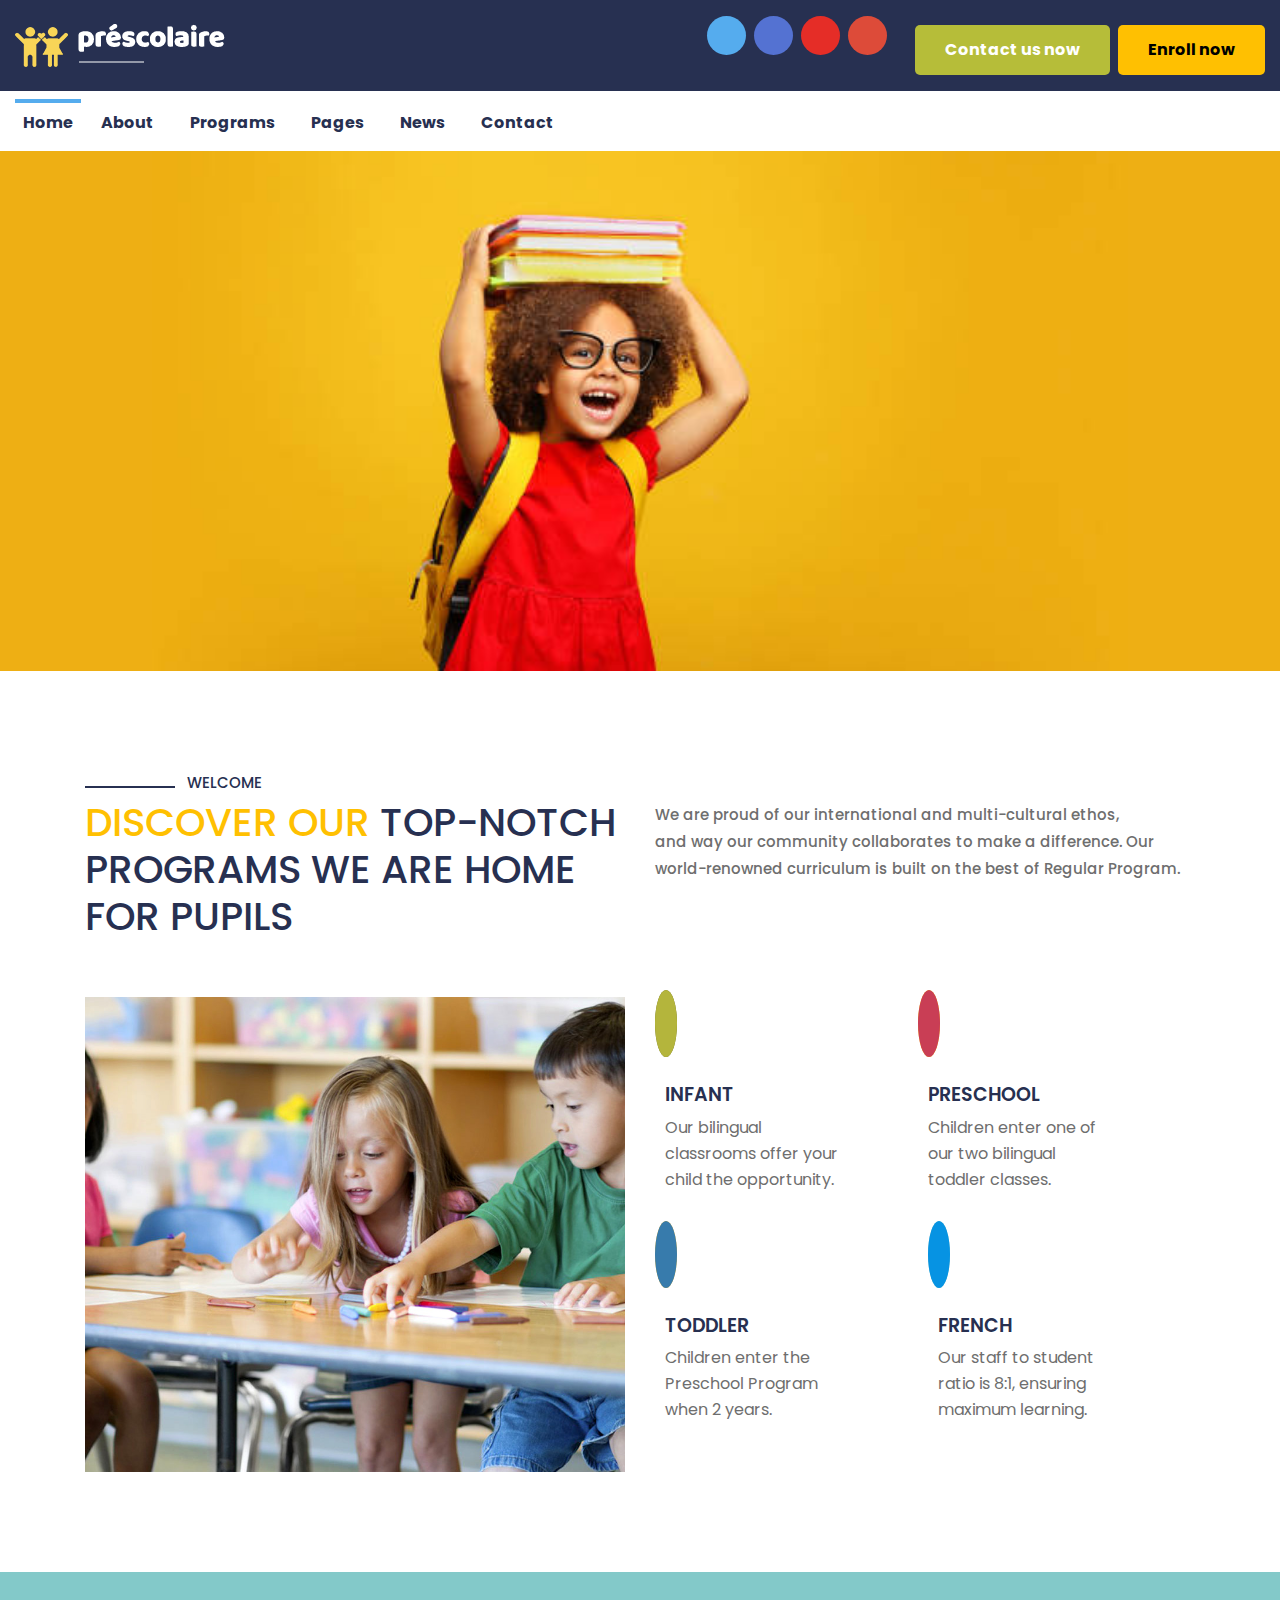
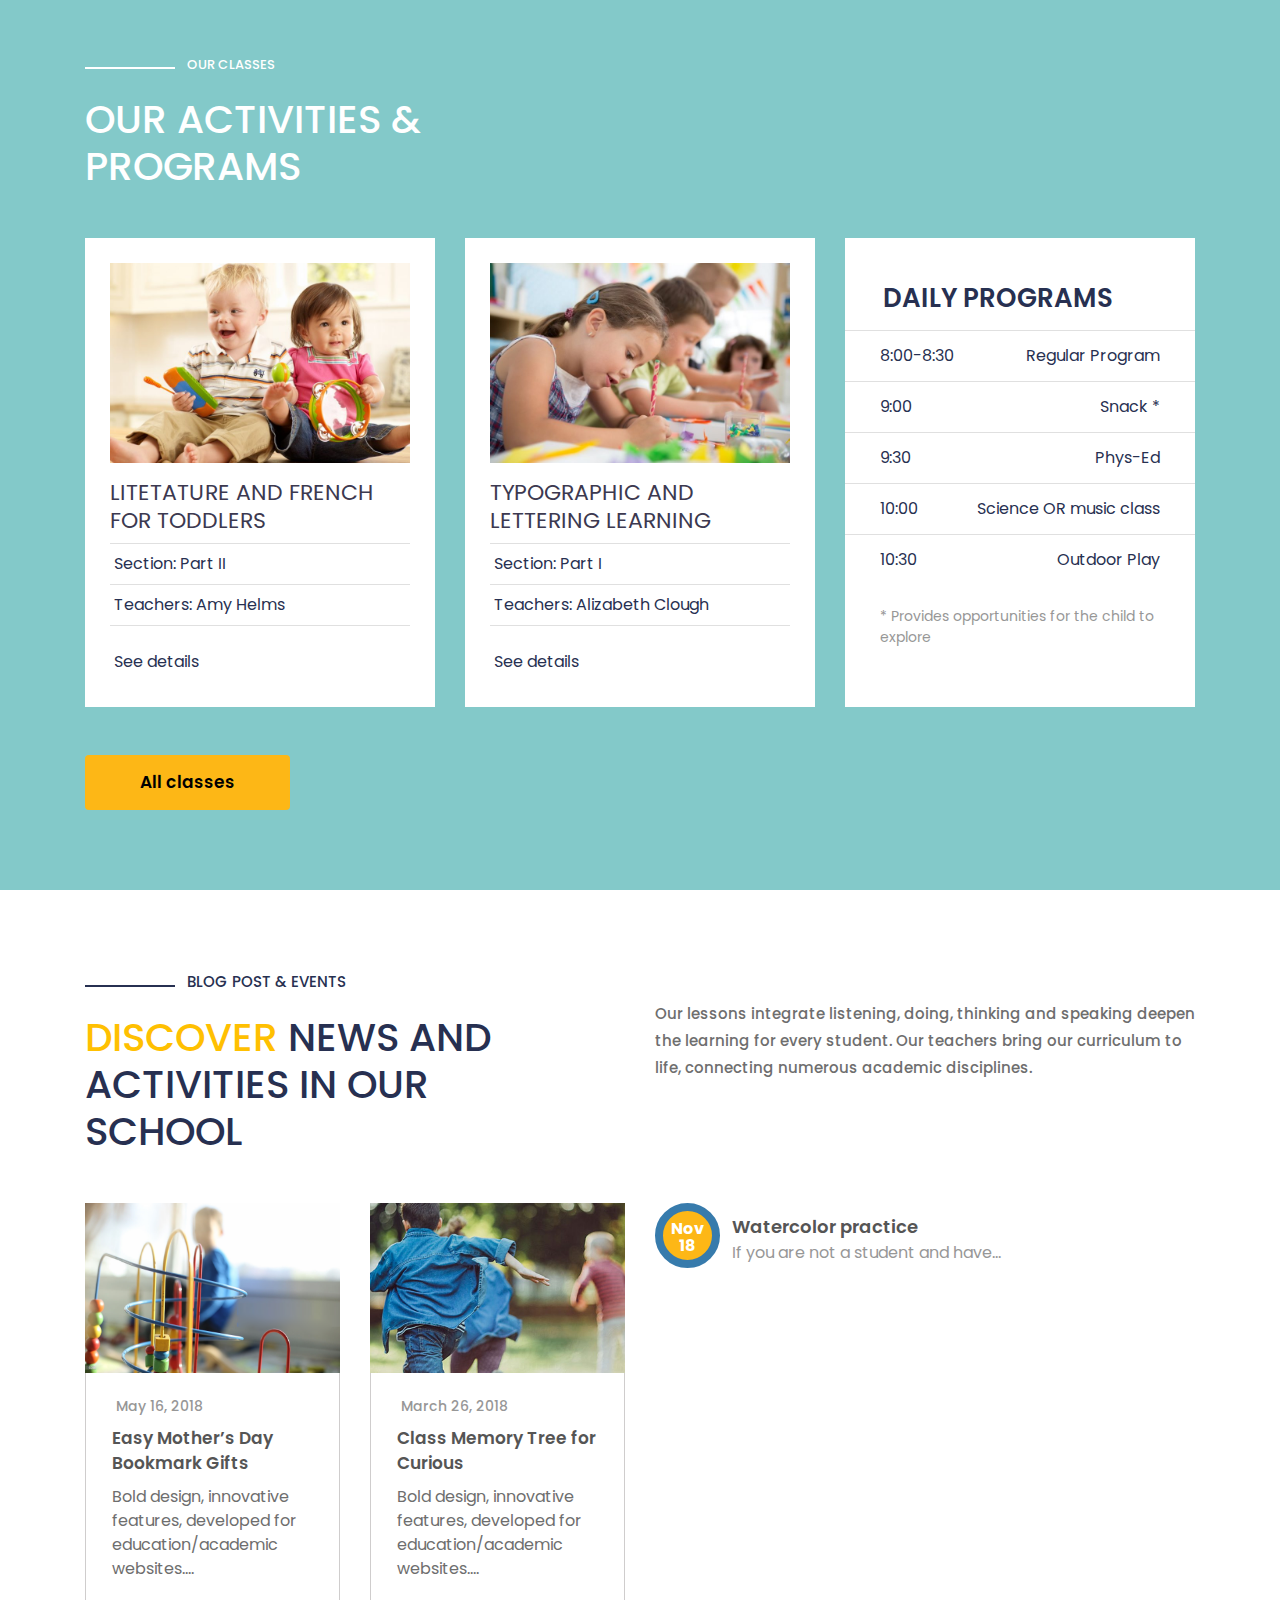
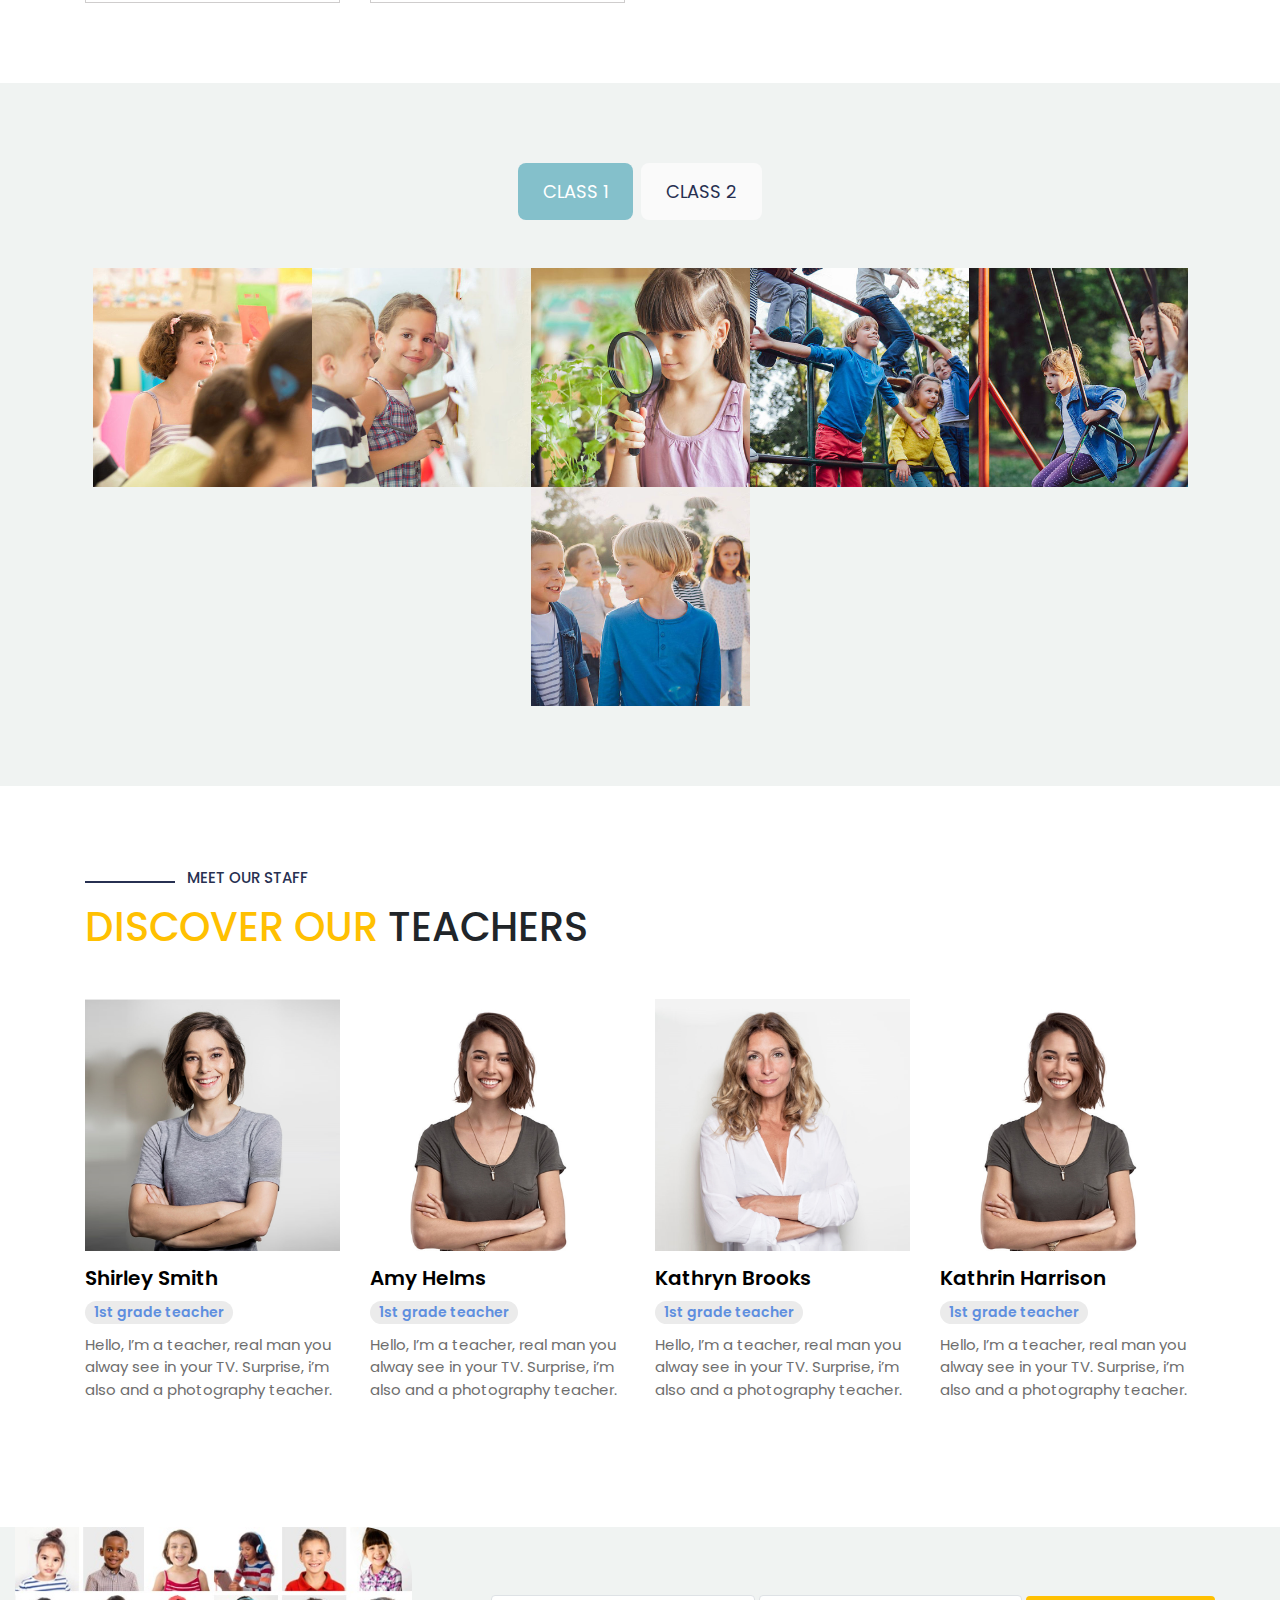
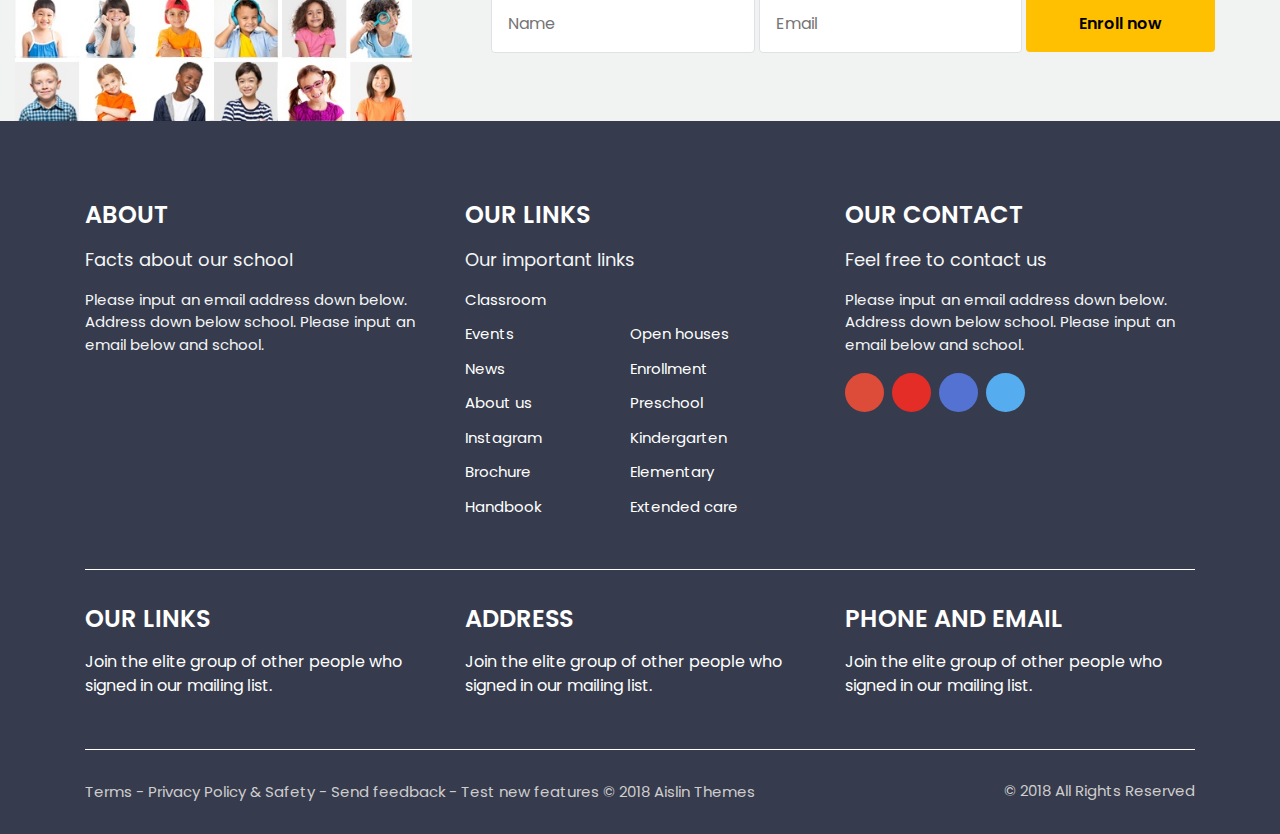
<file: School/index.html>
<!doctype html>
<html lang="en">

  <head>
    <title>
      School web
    </title>
    <meta charset="utf-8">
    <meta name="viewport" content="width=device-width, initial-scale=1">
    <link rel="stylesheet" href="css/style.css">
    <link rel="stylesheet" href="css/bootstrap.min.css">
    <link rel="preconnect" href="https://fonts.googleapis.com">
    <link rel="preconnect" href="https://fonts.gstatic.com" crossorigin>
    <link href="https://fonts.googleapis.com/css2?family=Poppins:ital,wght@0,100;0,200;0,300;0,400;0,500;0,600;0,700;0,800;0,900;1,100;1,200;1,300;1,400;1,500;1,600;1,700;1,800;1,900&display=swap"
    rel="stylesheet">
    <link rel="stylesheet" href="https://ka-f.fontawesome.com/releases/v6.0.0/css/pro.min.css"
    />
  </head>

  <body>

    <div class="top-header">
      <div class="container-fluid">
        <div class="top-bar d-lg-flex flex-wrap justify-content-between align-items-center">
          <div class="icon">
            <a href="#" class="py-4 d-inline-block">
              <img src="images/prescolaire-logo.png" alt="">
            </a>
          </div>
          <ul class="mb-0">
            <li class="d-inline-block">
              <a href="#" class="rounded-circle col-ch-1 text-center mr-1 s-m">
                <i class="fa-brands fa-twitter">
                </i>
              </a>
            </li>
            <li class="d-inline-block">
              <a href="#" class="rounded-circle col-ch-2 text-center mr-1 s-m">
                <i class="fa-brands fa-facebook-f">
                </i>
              </a>
            </li>
            <li class="d-inline-block">
              <a href="#" class="rounded-circle col-ch-3 text-center mr-1 s-m">
                <i class="fa-brands fa-youtube">
                </i>
              </a>
            </li>
            <li class="d-inline-block">
              <a href="#" class="rounded-circle col-ch-4 text-center mr-4 s-m">
                <i class="fa-brands fa-google-plus-g">
                </i>
              </a>
            </li>
            <li class="d-lg-inline-block">
              <a href="#" class="font-weight-bold d-inline-block mt-3 mt-lg-0 text text-white mr-1">
                Contact us now
              </a>
            </li>
            <li class="d-lg-inline-block">
              <a href="file:///C:/Users/Arman/Documents/css%203/new%20projects/CHARITY%20web/index.html"
              target="_blank" class="font-weight-bold d-inline-block my-3 my-lg-0 text text-2">
                Enroll now
              </a>
            </li>
          </ul>
        </div>
      </div>
    </div>

    <header>
      <div class="container-fluid">
        <nav class="d-md-flex flex-wrap align-items-center">
          <ul class="mb-0 main-ul">
            <li class="d-md-inline-block">
              <a href="#" class="p-2 d-inline-block font-weight-bold bor">
                Home
              </a>
            </li>
            <li class="d-md-inline-block">
              <a href="#" class="p-3 d-inline-block font-weight-bold bor">
                About
                <i class="fa-solid fa-chevron-down">
                </i>
              </a>
              <ul class="drop-down mb-0 border border-bottom-0">
                <li>
                  <a href="#" class="border-bottom">
                    About Us
                  </a>
                </li>
                <li>
                  <a href="#" class="border-bottom">
                    At A Glance
                  </a>
                </li>
                <li>
                  <a href="#" class="border-bottom">
                    Bell Scheldule
                  </a>
                </li>
                <li class="d-flex justify-content-between border-bottom special-li">
                  <a href="#">
                    Galleries
                  </a>
                  <a href="#">
                    <i class="fa-solid fa-chevron-right">
                    </i>
                  </a>
                </li>
                <li>
                  <a href="#" class="border-bottom">
                    Services
                  </a>
                </li>
              </ul>
            </li>
            <li class="d-md-inline-block">
              <a href="#" class="p-3 d-inline-block font-weight-bold bor">
                Programs
                <i class="fa-solid fa-chevron-down">
                </i>
              </a>
            </li>
            <li class="d-md-inline-block">
              <a href="#" class="p-3  d-inline-block font-weight-bold bor">
                Pages
                <i class="fa-solid fa-chevron-down">
                </i>
              </a>
              <ul class="drop-down mb-0 border border-bottom-0">
                <li>
                  <a href="#" class="border-bottom">
                    Single Class
                  </a>
                </li>
                <li>
                  <a href="#" class="border-bottom">
                    Admission And Fees
                  </a>
                </li>
                <li>
                  <a href="#" class="border-bottom">
                    Pricing
                  </a>
                </li>
                <li>
                  <a href="#" class="border-bottom">
                    Addmission Procces
                  </a>
                </li>
                <li class="d-flex justify-content-between border-bottom special-li">
                  <a href="#">
                    Teachers
                  </a>
                  <a href="#">
                    <i class="fa-solid fa-chevron-right">
                    </i>
                  </a>
                </li>
                <li>
                  <a href="#" class="border-bottom">
                    After school Activities
                  </a>
                </li>
                <li>
                  <a href="#" class="border-bottom">
                    Kids Art by Groups
                  </a>
                </li>
                <li>
                  <a href="#" class="border-bottom">
                    Kindergarten Groups
                  </a>
                </li>
              </ul>
            </li>
            <li class="d-md-inline-block">
              <a href="#" class="p-3 d-inline-block font-weight-bold bor">
                News
                <i class="fa-solid fa-chevron-down">
                </i>
              </a>
              <ul class="drop-down mb-0 border border-bottom-0">
                <li>
                  <a href="#" class="border-bottom">
                    Class Memory Tree for Curios
                  </a>
                </li>
              </ul>
            </li>
            <li class="d-md-inline-block">
              <a href="#" class="p-3  d-inline-block font-weight-bold bor">
                Contact
                <i class="fa-solid fa-chevron-down">
                </i>
              </a>
              <ul class="drop-down mb-0 border border-bottom-0">
                <li>
                  <a href="#" class="border-bottom">
                    Inquiry Form
                  </a>
                </li>
                <li>
                  <a href="#" class="border-bottom">
                    Take A Tour
                  </a>
                </li>
              </ul>
            </li>
          </ul>
        </nav>
      </div>
    </header>

    <section class="bg-section">
      <div class="container">
        <div class="text-center">
          <img src="images/istockphoto-1330890956-612x612.jpg" alt="">
        </div>
      </div>
    </section>

    <section class="section-1">
      <div class="container">
        <div class="row">
          <div class="col-12 col-lg-6 col-xl-6">
            <div class="section-1-content mb-4 mb-lg-0">
              <span class="strait-line">
              </span>
              <h6 class="d-inline-block ml-2 wel">
                WELCOME
              </h6>
              <h1>
                <span class="color-change">
                  DISCOVER OUR
                </span>
                TOP-NOTCH PROGRAMS WE ARE HOME FOR PUPILS
              </h1>
            </div>
          </div>
          <div class="col-12 col-lg-6 col-xl-6">
            <div class="section-1-content mb-4 mb-lg-0">
              <p class="tex-1">
                We are proud of our international and multi-cultural ethos,
                <br>
                and way our community collaborates to make a difference. Our world-renowned
                curriculum is built on the best of Regular Program.
              </p>
            </div>
          </div>
          <div class="col-12 col-lg-6 col-xl-6">
            <div class="section-1-content mb-4 mb-lg-0">
              <div class="img-b-g mt-5 ">
                <img src="images/boy-girl.jpg" alt="" class="w-100 d-block">
              </div>
            </div>
          </div>
          <div class="col-12 col-lg-6 col-xl-6">
            <div class="section-1-content mb-4 mb-lg-0">
              <div class="content">
              </div>
              <div class="text-box d-flex flex-x    ">
                <div>
                  <i class="fa-solid fa-music back-change">
                  </i>
                  <h5>
                    INFANT
                  </h5>
                  <p class="tex-2">
                    Our bilingual
                    <br>
                    classrooms offer your
                    <br>
                    child the opportunity.
                  </p>
                </div>
                <div class="div-2">
                  <i class="fa-solid fa-cubes back-change back-change-2">
                  </i>
                  <h5>
                    PRESCHOOL
                  </h5>
                  <p class="tex-2">
                    Children enter one of
                    <br>
                    our two bilingual
                    <br>
                    toddler classes.
                    <p>
                </div>
              </div>
              <div class="text-box mt-3 d-flex  flex-x   ">
                <div>
                  <i class="fa-solid fa-car back-change back-change-3">
                  </i>
                  <h5>
                    TODDLER
                  </h5>
                  <p class="tex-2">
                    Children enter the
                    <br>
                    Preschool Program
                    <br>
                    when 2 years.
                  </p>
                </div>
                <div class="div-3">
                  <i class="fa-solid fa-puzzle-piece back-change back-change-4">
                  </i>
                  <h5>
                    FRENCH
                  </h5>
                  <p class="tex-2">
                    Our staff to student
                    <br>
                    ratio is 8:1, ensuring
                    <br>
                    maximum learning.
                    <p>
                </div>
              </div>
            </div>
          </div>
        </div>
      </div>
    </section>

    <section class="section-2">
      <div class="container">
        <span class="line-strait-white">
        </span>
        <h6 class="text-white d-inline-block ml-2">
          OUR CLASSES
        </h6>
        <h2 class="text-white mt-3 mb-5">
          OUR ACTIVITIES &
          <br>
          PROGRAMS
        </h2>
        <div class="row row-1">
          <div class="col-12 col-lg-6 col-xl-4">
            <div class="section-2-content mb-4 mb-xl-0">
              <div class="white-box white-box-x">
                <a href="#">
                  <img src="images/child.jpg" alt="" class="w-100">
                </a>
                <ul class="mb-0">
                  <li>
                    <a href="#" class="tex-btn mt-3 pb-2 d-inline-block">
                      LITETATURE AND FRENCH FOR TODDLERS
                    </a>
                  </li>
                  <li class=" px-1 py-2">
                    Section: Part II
                  </li>
                  <li class=" px-1 py-2">
                    Teachers: Amy Helms
                  </li>
                  <li class=" px-1 pb-2 pt-4">
                    <a href="#" class="tex-btn-2">
                      See details
                      <i class="fa-regular fa-arrow-right">
                      </i>
                    </a>
                  </li>
                </ul>
              </div>
            </div>
          </div>
          <div class="col-12 col-lg-6 col-xl-4">
            <div class="section-2-content mb-4 mb-xl-0">
              <div class="white-box white-box-x">
                <a href="#">
                  <img src="images/child-2.jpg" alt="" class="w-100">
                </a>
                <ul class="mb-0">
                  <li>
                    <a href="#" class="tex-btn mt-3 pb-2 d-inline-block">
                      TYPOGRAPHIC AND LETTERING LEARNING
                    </a>
                  </li>
                  <li class=" px-1 py-2">
                    Section: Part I
                  </li>
                  <li class=" px-1 py-2">
                    Teachers: Alizabeth Clough
                  </li>
                  <li class=" px-1 pb-2 pt-4">
                    <a href="#" class="tex-btn-2">
                      See details
                      <i class="fa-regular fa-arrow-right">
                      </i>
                    </a>
                  </li>
                </ul>
              </div>
            </div>
          </div>
          <div class="col-12 col-lg-6 col-xl-4">
            <div class="section-2-content">
              <div class="box-dublicate white-box ">
                <h3 class="mb-0">
                  DAILY PROGRAMS
                </h3>
                <ul class="mb-0">
                  <li>
                    <span>
                      8:00-8:30
                    </span>
                    <span class="text-right">
                      Regular Program
                    </span>
                  </li>
                  <li>
                    <span>
                      9:00
                    </span>
                    <span class="text-right">
                      Snack *
                    </span>
                  </li>
                  <li>
                    <span>
                      9:30
                    </span>
                    <span class="text-right">
                      Phys-Ed
                    </span>
                  </li>
                  <li>
                    <span>
                      10:00
                    </span>
                    <span class="text-right">
                      Science OR music class
                    </span>
                  </li>
                  <li>
                    <span>
                      10:30
                    </span>
                    <span class="text-right">
                      Outdoor Play
                    </span>
                  </li>
                </ul>
                <p class="tex-3 mt-2">
                  * Provides opportunities for the child to explore
                </p>
              </div>
            </div>
          </div>
        </div>
        <div class="class-btn-main mt-5 text-center text-xl-left">
          <a href="#" class="class-btn d-inline-block rounded">
            All classes
          </a>
        </div>
      </div>
    </section>

    <section class="section-3">
      <div class="container">
        <div class="row">
          <div class="col-12 col-lg-6 col-xl-6">
            <div class="section-3-content mb-5">
              <span class="strait-line">
              </span>
              <h6 class="d-inline-block ml-2 wel">
                BLOG POST & EVENTS
              </h6>
              <h2 class="mt-3">
                <span class="color-change">
                  DISCOVER
                </span>
                NEWS AND ACTIVITIES IN OUR
                <br>
                SCHOOL
              </h2>
            </div>
          </div>
          <div class="col-12 col-lg-6 col-xl-6">
            <div class="section-3-content mb-4 mb-lg-0">
              <p class="tex-1">
                Our lessons integrate listening, doing, thinking and speaking deepen the
                learning for every student. Our teachers bring our curriculum to life,
                connecting numerous academic disciplines.
              </p>
            </div>
          </div>
          <div class="col-12 col-lg-6 col-xl-3">
            <div class="section-3-content-2 mb-4 mb-xl-0">
              <div class="over">
                <a href="#">
                  <img src="images/boy-piper.png" alt="" class="w-100 d-block">
                </a>
              </div>
              <div class="box-3">
                <span>
                  <i class="fa-solid fa-calendar-days mr-1">
                  </i>
                  May 16, 2018
                </span>
                <a href="#" class="d-block mt-2 ">
                  Easy Mother’s Day Bookmark Gifts
                </a>
                <p class="tex-5 mb-0 mt-2">
                  Bold design, innovative features, developed for education/academic websites.…
                </p>
              </div>
            </div>
          </div>
          <div class="col-12 col-lg-6 col-xl-3">
            <div class="section-3-content-2 mb-4  mb-xl-0 ">
              <div class="over">
                <a href="#">
                  <img src="images/school-classs2.jpg" alt="" class="w-100 d-block">
                </a>
              </div>
              <div class="box-3">
                <span>
                  <i class="fa-solid fa-calendar-days mr-1">
                  </i>
                  March 26, 2018
                </span>
                <a href="#" class="d-block mt-2 ">
                  Class Memory Tree for Curious
                </a>
                <p class="tex-5 mb-0 mt-2">
                  Bold design, innovative features, developed for education/academic websites.…
                </p>
              </div>
            </div>
          </div>
          <div class="col-12  col-xl-6">
            <div class="section-3-content text-center text-xl-left  text-xl-0">
              <div class="date d-inline-block">
                <div class=" text-center date-child text-white d-inline-block">
                  <span class="d-block">
                    Nov
                  </span>
                  <span>
                    18
                  </span>
                </div>
                <div class="date-content d-inline-block ml-2">
                  <h6>
                    Watercolor practice
                  </h6>
                  <p class="tex-6">
                    If you are not a student and have…
                  </p>
                </div>
              </div>
            </div>
          </div>
        </div>
      </div>
    </section>

    <section class="section-4">
      <div class="container-fluid">
        <div class="section-4-content ">
          <div class="btn-grp-2 text-center mb-5">
            <a href="#" class="btnu d-inline-block mr-1">
              CLASS 1
            </a>
            <a href="#" class="btnu d-inline-block">
              CLASS 2
            </a>
          </div>
          <div class="img-grp-main d-flex justify-content-center flex-wrap">
            <div class="mb-4 mb-xl-0">
              <a href="#">
                <img src="images/girl----.jpg" alt="">
              </a>
            </div>
            <div class="mb-4 mb-xl-0">
              <a href="#">
                <img src="images/girl-2.jpg" alt="">
              </a>
            </div>
            <div class="mb-4 mb-xl-0">
              <a href="#">
                <img src="images/girl-3.jpg" alt="">
              </a>
            </div>
            <div class="mb-4 mb-xl-0">
              <a href="#">
                <img src="images/girl-4.jpg" alt="">
              </a>
            </div>
            <div class="mb-4 mb-xl-0">
              <a href="#">
                <img src="images/girl-5.jpg" alt="">
              </a>
            </div>
            <div class="mb-4 mb-xl-0">
              <a href="#">
                <img src="images/girl-6.jpg" alt="">
              </a>
            </div>
          </div>
        </div>
      </div>
    </section>

    <section class="section-5">
      <div class="container">
        <span class="strait-line">
        </span>
        <h6 class="d-inline-block ml-2 wel mb-3">
          MEET OUR STAFF
        </h6>
        <h2 class="mb-5">
          <span class="color-change">
            DISCOVER OUR
          </span>
          TEACHERS
        </h2>
        <div class="row">
          <div class="col-12 col-lg-6 col-xl-3">
            <div class="section-5-content mb-4 mb-xl-0 text-center text-lg-left">
              <a href="#">
                <img src="images/teacher-1.jpg" alt="" class="w-100">
              </a>
              <div class="content">
                <a href="#" class="tex-btn-3 d-block">
                  Shirley Smith
                </a>
                <span class="d-inline-block span-1 mt-2">
                  1st grade teacher
                </span>
                <p class="tex-7 ">
                  Hello, I’m a teacher, real man you alway see in your TV. Surprise, i’m
                  also and a photography teacher.
                </p>
                <ul class="mb-0">
                  <li class="d-inline-block mr-2">
                    <a href="#">
                      <i class="fa-brands fa-twitter">
                      </i>
                    </a>
                  </li>
                  <li class="d-inline-block">
                    <a href="#">
                      <i class="fa-brands fa-facebook-f">
                      </i>
                    </a>
                  </li>
                </ul>
              </div>
            </div>
          </div>
          <div class="col-12 col-lg-6 col-xl-3">
            <div class="section-5-content mb-4 mb-xl-0 text-center text-lg-left">
              <a href="#">
                <img src="images/teacher-2.jpg" alt="" class="w-100">
              </a>
              <div class="content">
                <a href="#" class="tex-btn-3 d-block">
                  Amy Helms
                </a>
                <span class="d-inline-block span-1 mt-2">
                  1st grade teacher
                </span>
                <p class="tex-7 ">
                  Hello, I’m a teacher, real man you alway see in your TV. Surprise, i’m
                  also and a photography teacher.
                </p>
                <ul class="mb-0">
                  <li class="d-inline-block mr-2">
                    <a href="#">
                      <i class="fa-brands fa-twitter">
                      </i>
                    </a>
                  </li>
                  <li class="d-inline-block">
                    <a href="#">
                      <i class="fa-brands fa-facebook-f">
                      </i>
                    </a>
                  </li>
                </ul>
              </div>
            </div>
          </div>
          <div class="col-12 col-lg-6 col-xl-3">
            <div class="section-5-content text-center mb-4 mb-xl-0 text-lg-left">
              <a href="#">
                <img src="images/teacher-3.jpg" alt="" class="w-100">
              </a>
              <div class="content">
                <a href="#" class="tex-btn-3 d-block">
                  Kathryn Brooks
                </a>
                <span class="d-inline-block span-1 mt-2">
                  1st grade teacher
                </span>
                <p class="tex-7 ">
                  Hello, I’m a teacher, real man you alway see in your TV. Surprise, i’m
                  also and a photography teacher.
                </p>
                <ul class="mb-0">
                  <li class="d-inline-block mr-2">
                    <a href="#">
                      <i class="fa-brands fa-twitter">
                      </i>
                    </a>
                  </li>
                  <li class="d-inline-block">
                    <a href="#">
                      <i class="fa-brands fa-facebook-f">
                      </i>
                    </a>
                  </li>
                </ul>
              </div>
            </div>
          </div>
          <div class="col-12 col-lg-6 col-xl-3">
            <div class="section-5-content text-center text-lg-left">
              <a href="#">
                <img src="images/teacher-4.jpg" alt="" class="w-100">
              </a>
              <div class="content">
                <a href="#" class="tex-btn-3 d-block">
                  Kathrin Harrison
                </a>
                <span class="d-inline-block span-1 mt-2">
                  1st grade teacher
                </span>
                <p class="tex-7 ">
                  Hello, I’m a teacher, real man you alway see in your TV. Surprise, i’m
                  also and a photography teacher.
                </p>
                <ul class="mb-0">
                  <li class="d-inline-block mr-2">
                    <a href="#">
                      <i class="fa-brands fa-twitter">
                      </i>
                    </a>
                  </li>
                  <li class="d-inline-block">
                    <a href="#">
                      <i class="fa-brands fa-facebook-f">
                      </i>
                    </a>
                  </li>
                </ul>
              </div>
            </div>
          </div>
        </div>
      </div>
    </section>

    <section class="section-6">
      <div class="container-fluid">
        <div class="row align-items-center">
          <div class="col-12 col-lg-5 col-xl-4">
            <div class="section-6-content mb-4 mb-lg-0">
              <img src="images/kids-botoom.jpg" alt="">
            </div>
          </div>
          <div class="col-12 col-lg-7 col-xl-8">
            <div class="section-6-content mb-4 mb-lg-0 text-center ">
              <form>
                <input type="text" class="border p-3 mr-0" placeholder="Name">
                <input type="email" class="border p-3 ml-0" placeholder="Email">
                <button type="submit" class="border-0 p-3">
                  Enroll now
                </button>
              </form>
            </div>
          </div>
        </div>
      </div>
    </section>

    <footer>
      <div class="container">

        <div class="top-footer">
          <div class="row">
            <div class="col-12 col-lg-6 col-xl-4">
              <div class="top-footer-content mb-4 mb-xl-0">
                <h3 class="text-white">
                  ABOUT
                </h3>
                <a href="#" class="tex-btn-4 mb-3 mt-2 d-inline-block">
                  Facts about our school
                </a>
                <a href="#" class="tex-btn-4 tex-btn-5  d-inline-block">
                  Please input an email address down below. Address down below school. Please
                  input an email below and school.
                </a>
              </div>
            </div>
            <div class="col-12 col-lg-6 col-xl-4">
              <div class="top-footer-content mb-4 mb-xl-0">
                <h3 class="text-white">
                  OUR LINKS
                </h3>
                <a href="#" class="tex-btn-4 mb-3 mt-2 d-inline-block">
                  Our important links
                </a>
                <div>
                  <ul class="mb-0 d-inline-block">
                    <li class="text-white  tex-li">
                      Classroom
                    </li>
                    <li class="text-white  tex-li">
                      Events
                    </li>
                    <li class="text-white  tex-li">
                      News
                    </li>
                    <li class="text-white  tex-li">
                      About us
                    </li>
                    <li class="text-white  tex-li">
                      Instagram
                    </li>
                    <li class="text-white  tex-li">
                      Brochure
                    </li>
                    <li class="text-white  tex-li">
                      Handbook
                    </li>
                  </ul>
                  <ul class="mb-0 d-inline-block ul-max">
                    <li class="text-white  tex-li">
                      Open houses
                    </li>
                    <li class="text-white  tex-li">
                      Enrollment
                    </li>
                    <li class="text-white  tex-li">
                      Preschool
                    </li>
                    <li class="text-white  tex-li">
                      Kindergarten
                    </li>
                    <li class="text-white  tex-li">
                      Elementary
                    </li>
                    <li class="text-white  tex-li">
                      Extended care
                    </li>
                  </ul>
                </div>
              </div>
            </div>
            <div class="col-12 col-lg-6 col-xl-4">
              <div class="top-footer-content">
                <h3 class="text-white">
                  OUR CONTACT
                </h3>
                <a href="#" class="tex-btn-4 mb-3 mt-2 d-inline-block">
                  Feel free to contact us
                </a>
                <a href="#" class="tex-btn-4 tex-btn-5  d-inline-block">
                  Please input an email address down below. Address down below school. Please
                  input an email below and school.
                </a>
                <ul class="mb-0 mt-3">
                  <li class="d-inline-block">
                    <a href="#" class="rounded-circle  s-m text-center col-ch-1-2 mr-1">
                      <i class="fa-brands fa-google-plus-g">
                      </i>
                    </a>
                  </li>
                  <li class="d-inline-block">
                    <a href="#" class="rounded-circle  s-m text-center col-ch-2-2 mr-1">
                      <i class="fa-brands fa-youtube">
                      </i>
                    </a>
                  </li>
                  <li class="d-inline-block">
                    <a href="#" class="rounded-circle  s-m text-center  col-ch-3-2 mr-1">
                      <i class="fa-brands fa-facebook-f">
                      </i>
                    </a>
                  </li>
                  <li class="d-inline-block">
                    <a href="#" class="rounded-circle  s-m text-center col-ch-4-2 mr-1">
                      <i class="fa-brands fa-twitter">
                      </i>
                    </a>
                  </li>
                </ul>
              </div>
            </div>
          </div>
        </div>

        <div class="center-footer">
          <div class="row">
            <div class="col-12 col-lg-6 col-xl-4">
              <div class="center-footer-content mb-5 mb-xl-0">
                <h3>
                  OUR LINKS
                </h3>
                <p class="tex-8 text-white mt-3">
                  Join the elite group of other people who signed in our mailing list.
                </p>
              </div>
            </div>
            <div class="col-12 col-lg-6 col-xl-4">
              <div class="center-footer-content mb-5 mb-xl-0">
                <h3>
                  ADDRESS
                </h3>
                <p class="tex-8 text-white mt-3">
                  Join the elite group of other people who signed in our mailing list.
                </p>
              </div>
            </div>
            <div class="col-12 col-lg-6 col-xl-4 ">
              <div class="center-footer-content">
                <h3>
                  PHONE AND EMAIL
                </h3>
                <p class="tex-8 text-white mt-3">
                  Join the elite group of other people who signed in our mailing list.
                </p>
              </div>
            </div>
          </div>
        </div>

        <div class="bottom-footer">
          <div class="row">
            <div class="col-12 col-lg-8 col-xl-8">
              <div class="bottom-footer-content text-center text-lg-left mb-4 mb-xl-0">
                <a href="#" class="tex-btn-6 tex-hover">
                  Terms - Privacy Policy & Safety - Send feedback - Test new features ©
                  2018 Aislin Themes
                </a>
              </div>
            </div>
            <div class="col-12 col-lg-4 col-xl-4">
              <div class="bottom-footer-content">
                <span class="tex-btn-6 text-center text-lg-right d-block">
                  © 2018 All Rights Reserved
                </span>
              </div>
            </div>
          </div>
        </div>

    </footer>

    <script src="https://cdn.jsdelivr.net/npm/bootstrap@5.0.2/dist/js/bootstrap.bundle.min.js"
    integrity="sha384-MrcW6ZMFYlzcLA8Nl+NtUVF0sA7MsXsP1UyJoMp4YLEuNSfAP+JcXn/tWtIaxVXM"
    crossorigin="anonymous">
    </script>
    <script src="https://cdn.jsdelivr.net/npm/@popperjs/core@2.9.2/dist/umd/popper.min.js"
    integrity="sha384-IQsoLXl5PILFhosVNubq5LC7Qb9DXgDA9i+tQ8Zj3iwWAwPtgFTxbJ8NT4GN1R8p"
    crossorigin="anonymous">
    </script>
    <script src="https://cdn.jsdelivr.net/npm/bootstrap@5.0.2/dist/js/bootstrap.min.js"
    integrity="sha384-cVKIPhGWiC2Al4u+LWgxfKTRIcfu0JTxR+EQDz/bgldoEyl4H0zUF0QKbrJ0EcQF"
    crossorigin="anonymous">
    </script>

  </body>

</html>
</file>
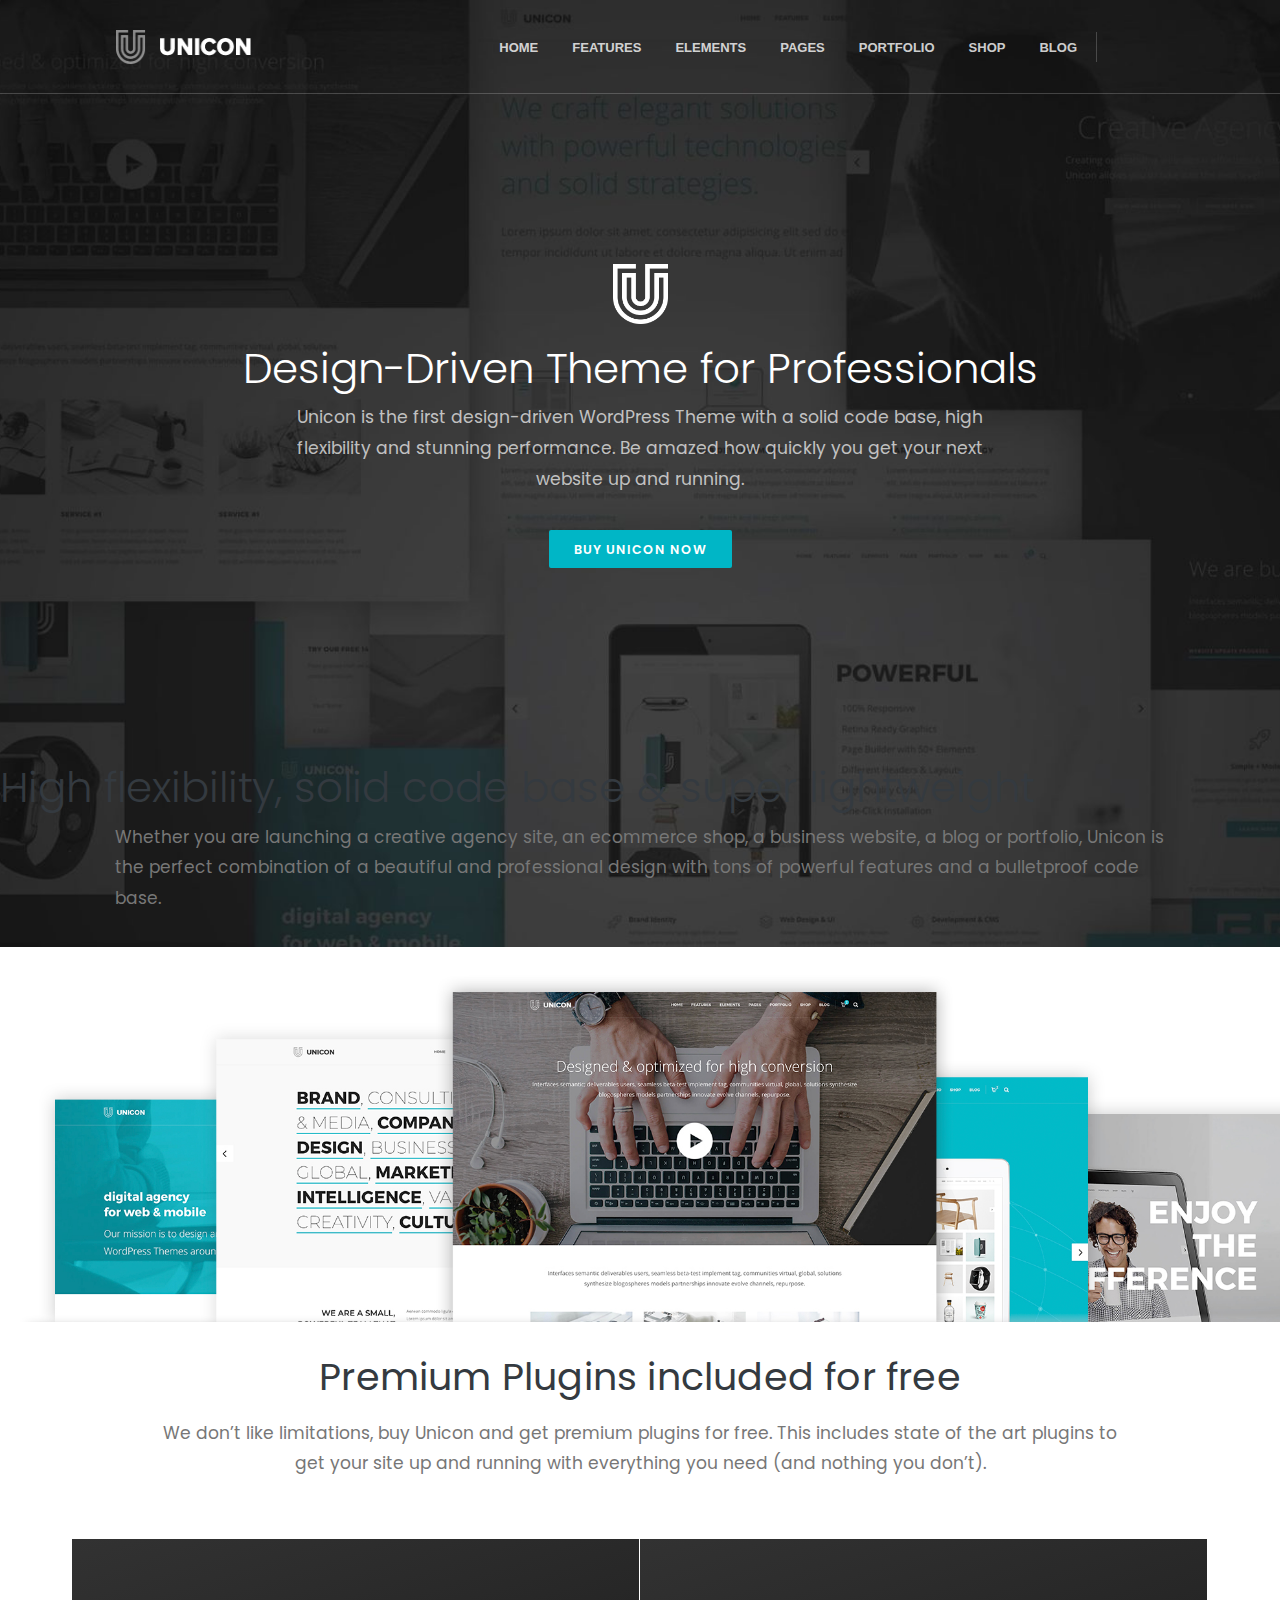
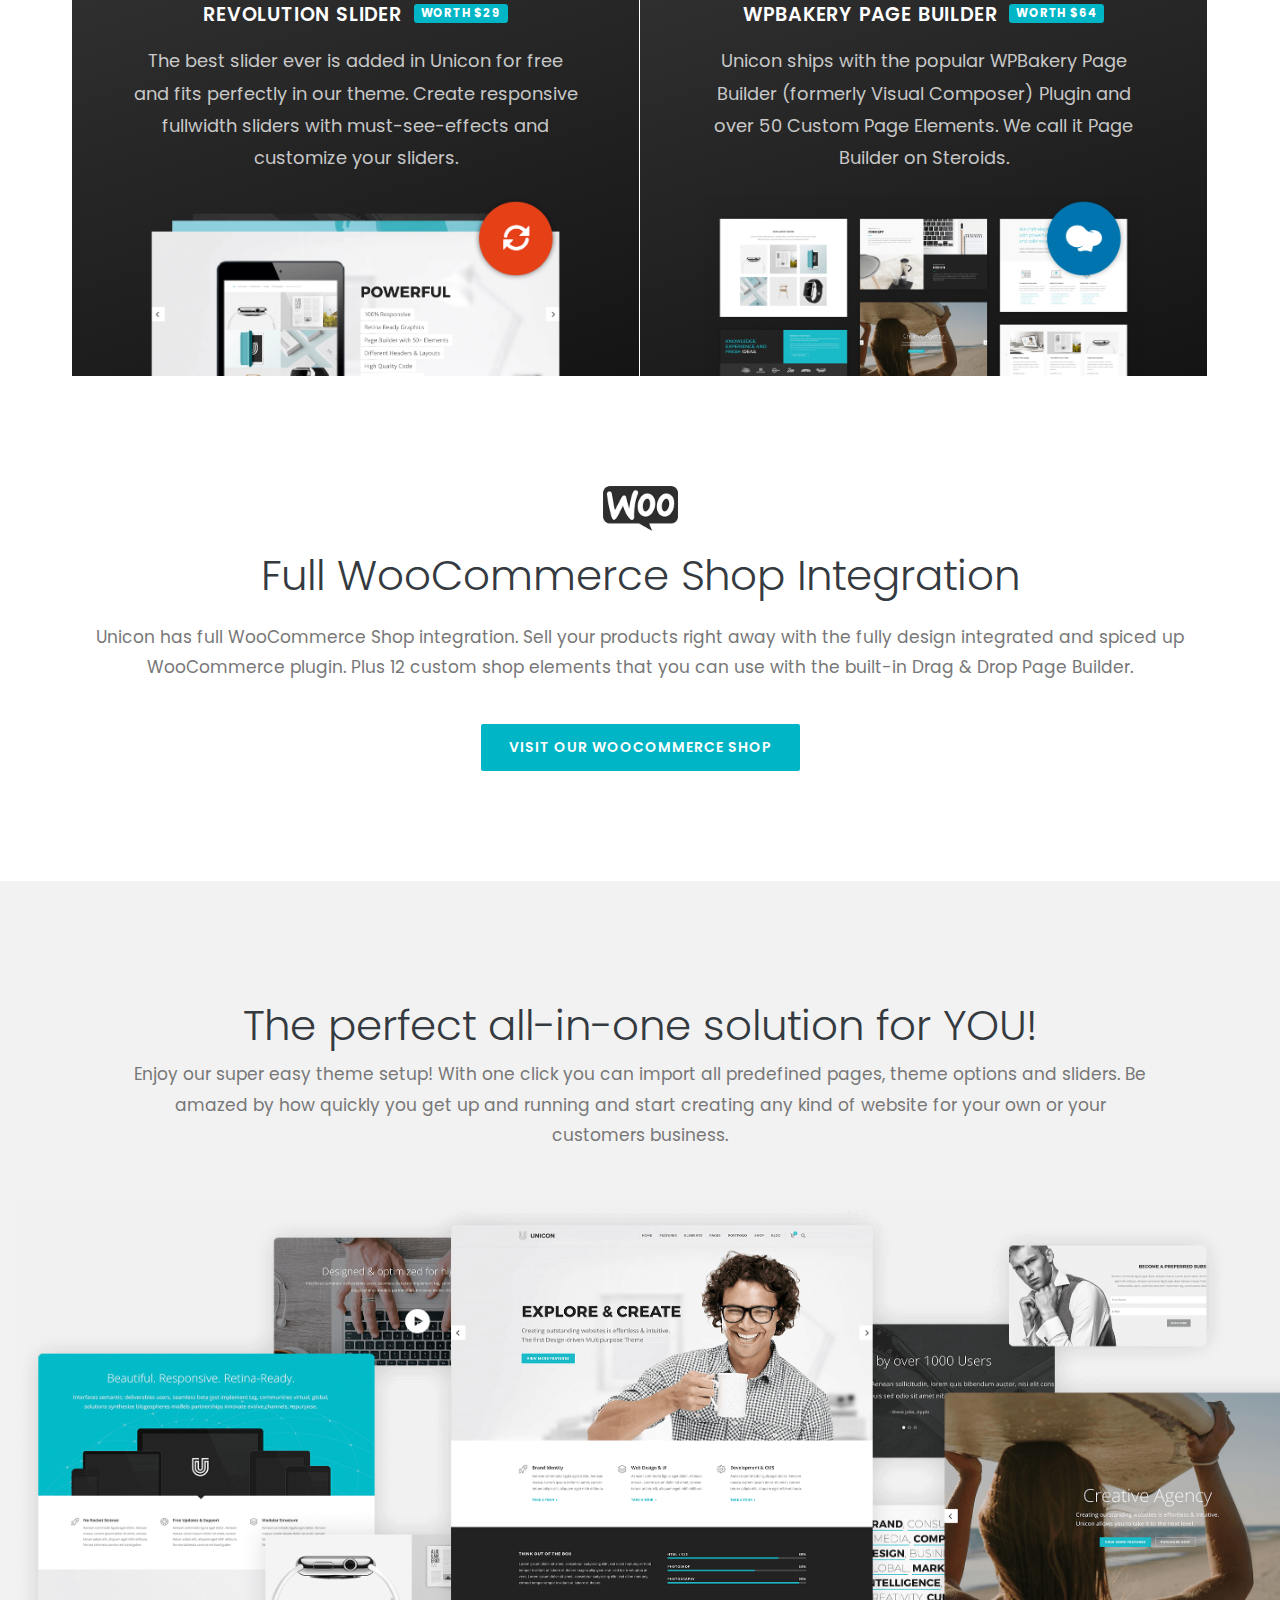
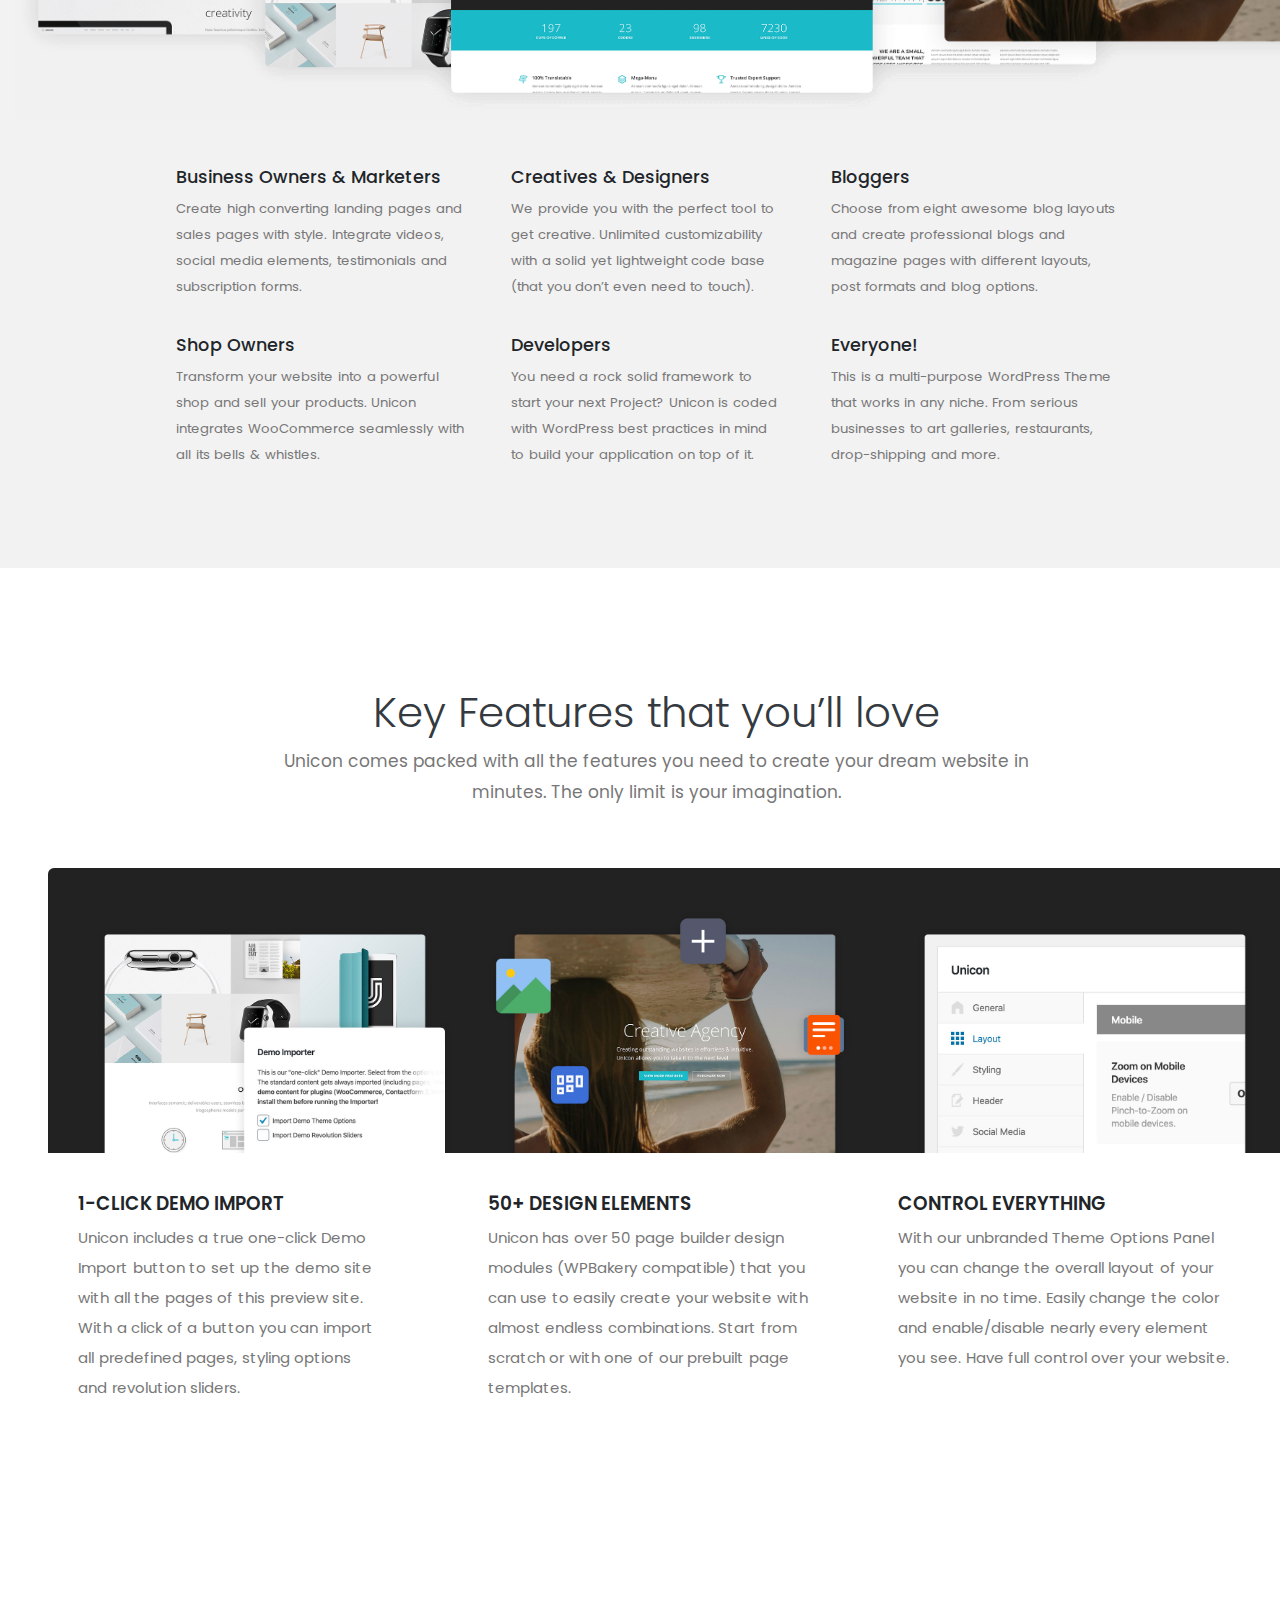
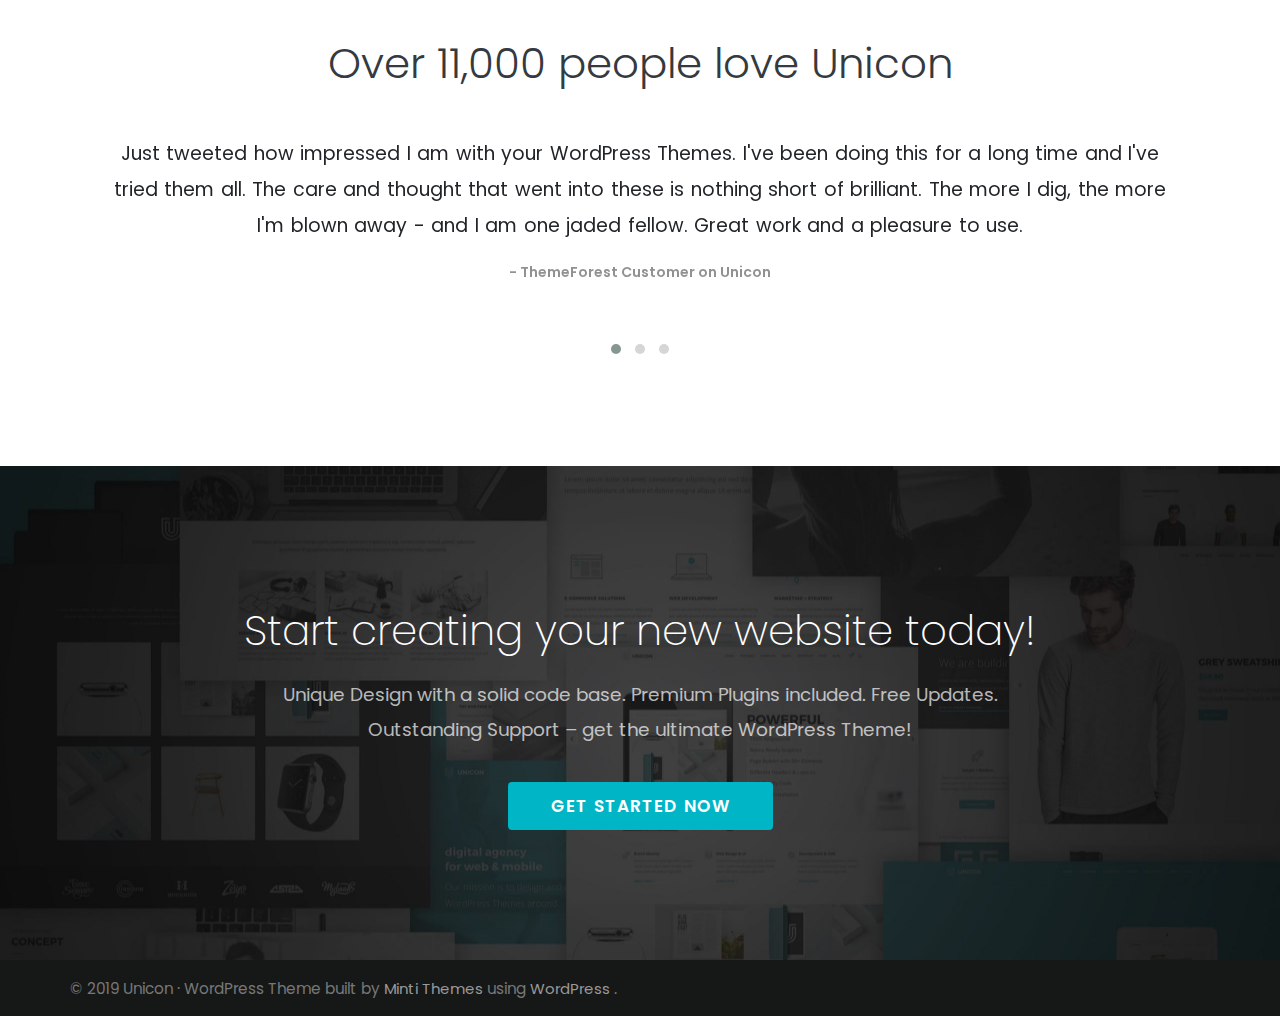
<file: Unicon Designing/index.html>
<!DOCTYPE html>
<html lang="en">

  <head>
    <meta charset="UTF-8">
    <meta name="viewport" content="width=device-width, initial-scale=1.0">
    <title>
      Unicon | Design-Driven Multipurpose
    </title>
    <link rel="stylesheet" href="css/bootstrap.min.css">
    <link rel="stylesheet" href="css/style.css">
    <link rel="preconnect" href="https://fonts.googleapis.com">
    <link rel="preconnect" href="https://fonts.gstatic.com" crossorigin>
    <link href="https://fonts.googleapis.com/css2?family=Poppins:ital,wght@0,100;0,200;0,300;0,400;0,500;0,600;0,700;0,800;0,900;1,100;1,200;1,300;1,400;1,500;1,600;1,700;1,800;1,900&display=swap"
    rel="stylesheet">
    <link rel="stylesheet" href="https://ka-f.fontawesome.com/releases/v6.0.0/css/pro.min.css"
    />
    <link rel="stylesheet" href="https://cdnjs.cloudflare.com/ajax/libs/OwlCarousel2/2.3.4/assets/owl.carousel.min.css">
    <link rel="stylesheet" href="https://cdnjs.cloudflare.com/ajax/libs/OwlCarousel2/2.3.4/assets/owl.theme.default.min.css">
  </head>

  <body>
    <div class="section-1-header">
      <header>
        <div class="container">
          <nav class="navbar navbar-expand-lg navbar-light">
            <div class="container-fluid">
              <a href="#" style="padding: 22px 0; " class="navbar-brand d-inline-block">
                <img src="images/logo-white.png" alt="" style="width: 135px ; height: 34px;">
              </a>
              <button class="navbar-toggler" type="button" data-bs-toggle="collapse"
              data-bs-target="#navbarSupportedContent" aria-controls="navbarSupportedContent"
              aria-expanded="false" aria-label="Toggle navigation">
                <a href="#" class="menu">
                  <i class="fa-light fa-bars">
                  </i>
                </a>
              </button>
              <div class="collapse navbar-collapse justify-content-end" id="navbarSupportedContent">
                <ul class="mb-4 mb-lg-0 main-ul">
                  <li class="special-li mt-3 mt-lg-0 d-lg-inline-block">
                    <a href="#" class="tex-btn-1">
                      HOME
                    </a>
                    <ul class="mb-0 drop-down">
                      <li class="pt-2">
                        <a href="#">
                          Home: New
                        </a>
                      </li>
                      <li>
                        <a href="#">
                          Home: Creative
                        </a>
                      </li>
                      <li>
                        <a href="#">
                          Home: Landing Page
                        </a>
                      </li>
                      <li>
                        <a href="#">
                          Home: OnePage
                        </a>
                      </li>
                      <li>
                        <a href="#">
                          Home: Parallax
                        </a>
                      </li>
                      <li>
                        <a href="#">
                          Home: Simple
                        </a>
                      </li>
                      <li>
                        <a href="#">
                          Home: Fullscreen Slider
                        </a>
                      </li>
                      <li>
                        <a href="#">
                          Home: Small Slider
                        </a>
                      </li>
                      <li>
                        <a href="#">
                          Home: Minimallastic
                        </a>
                      </li>
                      <li>
                        <a href="#">
                          Home: Slider Only
                        </a>
                      </li>
                      <li>
                        <a href="#">
                          Home: Portfolio
                        </a>
                      </li>
                      <li>
                        <a href="#">
                          Home: Shop Example
                        </a>
                      </li>
                      <li>
                        <a href="#">
                          Home: Monochrometic
                        </a>
                      </li>
                      <li>
                        <a href="#">
                          Home: Modern Shop
                        </a>
                      </li>
                      <li class="pb-2">
                        <a href="#" class="border-bottom-0">
                          Home: Agency
                        </a>
                      </li>
                    </ul>
                  </li>
                  <li class="mt-3 mt-lg-0 d-lg-inline-block special-li">
                    <a href="#" class="tex-btn-1">
                      FEATURES
                    </a>
                    <ul class="mb-0 drop-down">
                      <li class="pt-2">
                        <a href="#" class="text-white">
                          Features
                        </a>
                      </li>
                      <li class="pb-1">
                        <a href="#" class="border-bottom-0 d-flex justify-content-between">
                          <span>
                            Headers
                          </span>
                          <span style="padding-right: 8px;">
                            <i class="fa-solid fa-chevron-right" style="font-size: 10px;">
                            </i>
                          </span>
                        </a>
                      </li>
                    </ul>
                  </li>
                  <li class="mt-3 mt-lg-0 d-lg-inline-block special-li">
                    <a href="#" class="tex-btn-1">
                      ELEMENTS
                    </a>
                    <div class="drop-down drop-down-2 d-flex">
                      <div style="padding-bottom: 20px;">
                        <h3 class="text-white">
                          ELEMENTS 1
                        </h3>
                        <ul class="mb-0" style="border-right: 1px solid #333333;">
                          <li class="p-0">
                            <a href="#" class="drop border-bottom-0">
                              Acordion
                            </a>
                          </li>
                          <li class="p-0">
                            <a href="#" class="drop border-bottom-0">
                              Alert Massages
                            </a>
                          </li>
                          <li class="p-0">
                            <a href="#" class="drop border-bottom-0">
                              Boxes
                            </a>
                          </li>
                          <li class="p-0">
                            <a href="#" class="drop border-bottom-0">
                              Buttons
                            </a>
                          </li>
                          <li class="p-0">
                            <a href="#" class="drop border-bottom-0">
                              Blog Slider
                            </a>
                          </li>
                          <li class="p-0">
                            <a href="#" class="drop border-bottom-0">
                              CallOut
                            </a>
                          </li>
                          <li class="p-0">
                            <a href="#" class="drop border-bottom-0">
                              Columns
                            </a>
                          </li>
                          <li class="p-0">
                            <a href="#" class="drop border-bottom-0">
                              Carosul
                            </a>
                          </li>
                          <li class="pb-2 px-0" style="padding-left: 1.8px !important;">
                            <a href="#" class="drop border-bottom-0">
                              Devider
                            </a>
                          </li>
                        </ul>
                      </div>
                      <div style="padding-bottom: 20px;">
                        <h3 class="text-white">
                          ELEMENTS 2
                        </h3>
                        <ul class="mb-0" class="mb-0" style="border-right: 1px solid #333333;">
                          <li class="p-0">
                            <a href="#" class="drop border-bottom-0">
                              Dropcaps
                            </a>
                          </li>
                          <li class="p-0">
                            <a href="#" class="drop border-bottom-0">
                              Forms
                            </a>
                          </li>
                          <li class="p-0">
                            <a href="#" class="drop border-bottom-0">
                              Google Fonts
                            </a>
                          </li>
                          <li class="p-0">
                            <a href="#" class="drop border-bottom-0">
                              Google Maps
                            </a>
                          </li>
                          <li class="p-0">
                            <a href="#" class="drop border-bottom-0">
                              Icon Boxes
                            </a>
                          </li>
                          <li class="p-0">
                            <a href="#" class="drop border-bottom-0">
                              Icons
                            </a>
                          </li>
                          <li class="p-0">
                            <a href="#" class="drop border-bottom-0">
                              Image Gallery & Lightbox
                            </a>
                          </li>
                          <li class="p-0">
                            <a href="#" class="drop border-bottom-0">
                              Image Box
                            </a>
                          </li>
                          <li class="pb-2 px-0" style="padding-left: 1.8px !important;">
                            <a href="#" class="drop border-bottom-0">
                              Image Teaser
                            </a>
                          </li>
                        </ul>
                      </div>
                      <div style="padding-bottom: 20px;">
                        <h3 class="text-white">
                          ELEMENTS 3
                        </h3>
                        <ul class="mb-0" class="mb-0" style="border-right: 1px solid #333333;">
                          <li class="p-0">
                            <a href="#" class="drop border-bottom-0">
                              Latest Posts
                            </a>
                          </li>
                          <li class="p-0">
                            <a href="#" class="drop border-bottom-0">
                              Latest Project
                            </a>
                          </li>
                          <li class="p-0">
                            <a href="#" class="drop border-bottom-0">
                              Lists
                            </a>
                          </li>
                          <li class="p-0">
                            <a href="#" class="drop border-bottom-0">
                              Multimedia Content
                            </a>
                          </li>
                          <li class="p-0">
                            <a href="#" class="drop border-bottom-0">
                              Pricing Table
                            </a>
                          </li>
                          <li class="p-0">
                            <a href="#" class="drop border-bottom-0">
                              Progress & Conters
                            </a>
                          </li>
                          <li class="p-0">
                            <a href="#" class="drop border-bottom-0">
                              Quotes & Testimonials
                            </a>
                          </li>
                          <li class="p-0">
                            <a href="#" class="drop border-bottom-0">
                              Responsive Visibility
                            </a>
                          </li>
                          <li class="pb-2 px-0" style="padding-left: 1.8px !important;">
                            <a href="#" class="drop border-bottom-0">
                              Parralax & Video Backgrounds
                            </a>
                          </li>
                        </ul>
                      </div>
                      <div style="padding-bottom: 20px;">
                        <h3 class="text-white">
                          ELEMENTS 4
                        </h3>
                        <ul class="mb-0">
                          <li class="p-0">
                            <a href="#" class="drop border-bottom-0">
                              Social Media
                            </a>
                          </li>
                          <li class="p-0">
                            <a href="#" class="drop border-bottom-0">
                              Styled Tables
                            </a>
                          </li>
                          <li class="p-0">
                            <a href="#" class="drop border-bottom-0">
                              Tabs
                            </a>
                          </li>
                          <li class="p-0">
                            <a href="#" class="drop border-bottom-0">
                              Team
                            </a>
                          </li>
                          <li class="p-0">
                            <a href="#" class="drop border-bottom-0">
                              Toggles
                            </a>
                          </li>
                          <li class="p-0">
                            <a href="#" class="drop border-bottom-0">
                              Tolltips
                            </a>
                          </li>
                          <li class="p-0">
                            <a href="#" class="drop border-bottom-0">
                              Tour
                            </a>
                          </li>
                          <li class="p-0">
                            <a href="#" class="drop border-bottom-0">
                              Typography
                            </a>
                          </li>
                          <li class="pb-2 px-0" style="padding-left: 1.8px !important;">
                            <a href="#" class="drop border-bottom-0">
                              Zooming Slider
                            </a>
                          </li>
                        </ul>
                      </div>
                    </div>
                  </li>
                  <li class="mt-3 mt-lg-0 d-lg-inline-block special-li">
                    <a href="#" class="tex-btn-1">
                      PAGES
                    </a>
                    <div class="drop-down drop-down-2 d-flex" style="transform: translate(-58%);">
                      <div style="padding-bottom: 20px;">
                        <h3 class="text-white">
                          PAGES
                        </h3>
                        <ul class="mb-0" style="border-right: 1px solid #333333;">
                          <li class="p-0">
                            <a href="#" class="drop border-bottom-0">
                              About Us
                            </a>
                          </li>
                          <li class="p-0">
                            <a href="#" class="drop border-bottom-0">
                              About Us Classic
                            </a>
                          </li>
                          <li class="p-0">
                            <a href="#" class="drop border-bottom-0">
                              About Us Modern
                            </a>
                          </li>
                          <li class="p-0">
                            <a href="#" class="drop border-bottom-0">
                              About Us Simple
                            </a>
                          </li>
                          <li class="p-0">
                            <a href="#" class="drop border-bottom-0">
                              About Freelancer
                            </a>
                          </li>
                          <li class="p-0">
                            <a href="#" class="drop border-bottom-0">
                              Contact Classic
                            </a>
                          </li>
                          <li class="pb-2 px-0" style="padding-left: 1.8px !important;">
                            <a href="#" class="drop border-bottom-0">
                              Contact Full Widh Map
                            </a>
                          </li>
                        </ul>
                      </div>
                      <div style="padding-bottom: 20px;">
                        <h3 class="text-white">
                          PAGES 2
                        </h3>
                        <ul class="mb-0" class="mb-0" style="border-right: 1px solid #333333;">
                          <li class="p-0">
                            <a href="#" class="drop border-bottom-0">
                              Contact Split Map & Form
                            </a>
                          </li>
                          <li class="p-0">
                            <a href="#" class="drop border-bottom-0">
                              Project Planner
                            </a>
                          </li>
                          <li class="p-0">
                            <a href="#" class="drop border-bottom-0">
                              FAQ
                            </a>
                          </li>
                          <li class="p-0">
                            <a href="#" class="drop border-bottom-0">
                              Pricing
                            </a>
                          </li>
                          <li class="p-0">
                            <a href="#" class="drop border-bottom-0">
                              Our Office
                            </a>
                          </li>
                          <li class="p-0">
                            <a href="#" class="drop border-bottom-0">
                              Services
                            </a>
                          </li>
                          <li class="pb-2 px-0" style="padding-left: 1.8px !important;">
                            <a href="#" class="drop border-bottom-0">
                              Services Modern
                            </a>
                          </li>
                        </ul>
                      </div>
                      <div style="padding-bottom: 20px;">
                        <h3 class="text-white">
                          SPECIAL PAGES
                        </h3>
                        <ul class="mb-0" class="mb-0" style="border-right: 1px solid #333333;">
                          <li class="p-0">
                            <a href="#" class="drop border-bottom-0">
                              Maintanance Modern
                            </a>
                          </li>
                          <li class="p-0">
                            <a href="#" class="drop border-bottom-0">
                              Coming Soon
                            </a>
                          </li>
                          <li class="p-0">
                            <a href="#" class="drop border-bottom-0">
                              404 Page
                            </a>
                          </li>
                          <li class="p-0">
                            <a href="#" class="drop border-bottom-0">
                              Serach Result
                            </a>
                          </li>
                          <li class="p-0">
                            <a href="#" class="drop border-bottom-0">
                              Forums
                            </a>
                          </li>
                          <li class="p-0">
                            <a href="#" class="drop border-bottom-0">
                              Forum Single Topic
                            </a>
                          </li>
                          <li class="pb-2 px-0" style="padding-left: 1.8px !important;">
                            <a href="#" class="drop border-bottom-0">
                              Forum Profil Page
                            </a>
                          </li>
                        </ul>
                      </div>
                      <div style="padding-bottom: 20px;">
                        <h3 class="text-white">
                          PAGE TEMPLATE
                        </h3>
                        <ul class="mb-0">
                          <li class="p-0">
                            <a href="#" class="drop border-bottom-0">
                              Full Width
                            </a>
                          </li>
                          <li class="p-0">
                            <a href="#" class="drop border-bottom-0">
                              Sidebar Left
                            </a>
                          </li>
                          <li class="p-0">
                            <a href="#" class="drop border-bottom-0">
                              Sidebar Right
                            </a>
                          </li>
                          <li class="p-0">
                            <a href="#" class="drop border-bottom-0">
                              100% Section
                            </a>
                          </li>
                          <li class="pb-2 px-0" style="padding-left: 1.8px !important;">
                            <a href="#" class="drop border-bottom-0">
                              Blank
                            </a>
                          </li>
                        </ul>
                      </div>
                    </div>
                  </li>
                  <li class="mt-3 special-li mt-lg-0 d-lg-inline-block">
                    <a href="#" class="tex-btn-1">
                      PORTFOLIO
                    </a>
                    <ul class="mb-0 drop-down">
                      <li class="pb-1 pt-3">
                        <a href="#" class="d-flex justify-content-between">
                          <span>
                            Default Layout
                          </span>
                          <span style="padding-right: 8px;">
                            <i class="fa-solid fa-chevron-right" style="font-size: 10px;">
                            </i>
                          </span>
                        </a>
                        <li class="pb-1 pt-1    ">
                          <a href="#" class="d-flex justify-content-between">
                            <span>
                              Grid Layout
                            </span>
                            <span style="padding-right: 8px;">
                              <i class="fa-solid fa-chevron-right" style="font-size: 10px;">
                              </i>
                            </span>
                          </a>
                          <li class="pb-1 pt-1    ">
                            <a href="#" class="d-flex justify-content-between">
                              No Margin Layout
                            </a>
                            <li class="pb-1 pt-1    ">
                              <a href="#" class="d-flex justify-content-between">
                                Mesonary Layout
                              </a>
                              <li class="pb-1 pt-1    ">
                                <a href="#" class="d-flex justify-content-between">
                                  <span>
                                    Single Portfolio
                                  </span>
                                  <span style="padding-right: 8px;">
                                    <i class="fa-solid fa-chevron-right" style="font-size: 10px;">
                                    </i>
                                  </span>
                                </a>
                                <li class="pb-1 pt-1    ">
                                  <a href="#" class="d-flex justify-content-between border-bottom-0">
                                    Custom Portfolio Pages
                                  </a>
                                </li>
                    </ul>
                    </li>
                    <li class="mt-3 mt-lg-0 d-lg-inline-block special-li">
                      <a href="#" class="tex-btn-1">
                        SHOP
                      </a>
                      <ul class="mb-0 drop-down">
                        <li class="pb-1 pt-3">
                          <a href="#" class="d-flex justify-content-between">
                            Shop With Sidebar
                          </a>
                          <li class="pb-1 pt-1    ">
                            <a href="#" class="d-flex justify-content-between">
                              Shop Full Width
                            </a>
                            <li class="pb-1 pt-1    ">
                              <a href="#" class="d-flex justify-content-between">
                                Shop Custom Page
                              </a>
                              <li class="pb-1 pt-1    ">
                                <a href="#" class="d-flex justify-content-between">
                                  Single Product
                                </a>
                                <li class="pb-1 pt-1    ">
                                  <a href="#" class="d-flex justify-content-between border-bottom-0">
                                    Shopping Cart
                                  </a>
                                </li>
                      </ul>
                      </li>
                      <li class="mt-3 mt-lg-0 d-lg-inline-block special-li">
                        <a href="#" class="tex-btn-1">
                          BLOG
                        </a>
                        <ul class="mb-0 drop-down">
                          <li class="pb-1 pt-3">
                            <a href="#" class="d-flex justify-content-between">
                              <span>
                                Blog Masnory
                            </a>
                            <li class="pb-1 pt-1    ">
                              <a href="#" class="d-flex justify-content-between">
                                Blog Center
                              </a>
                              <li class="pb-1 pt-1    ">
                                <a href="#" class="d-flex justify-content-between">
                                  <span>
                                    Large Images
                                  </span>
                                  <span style="padding-right: 8px;">
                                    <i class="fa-solid fa-chevron-right" style="font-size: 10px;">
                                    </i>
                                  </span>
                                </a>
                                <li class="pb-1 pt-1    ">
                                  <a href="#" class="d-flex justify-content-between">
                                    <span>
                                      Medium Images
                                    </span>
                                    <span style="padding-right: 8px;">
                                      <i class="fa-solid fa-chevron-right" style="font-size: 10px;">
                                      </i>
                                    </span>
                                  </a>
                                  <li class="pb-1 pt-1    ">
                                    <a href="#" class="d-flex justify-content-between border-bottom-0">
                                      <span>
                                        Single Post Formats
                                      </span>
                                      <span style="padding-right: 8px;">
                                        <i class="fa-solid fa-chevron-right" style="font-size: 10px;">
                                        </i>
                                      </span>
                                    </a>
                                  </li>
                        </ul>
                        </li>
                        <li class="mt-3 mt-lg-0 d-lg-inline-block">
                          <span class="devider">
                          </span>
                        </li>
                        <li class="d-inline-block ">
                          <a href="#" class="tex-btn-1" style="font-size: 14px !important;">
                            <i class="fa-solid fa-cart-shopping">
                            </i>
                          </a>
                        </li>
                        <li class="d-inline-block">
                          <a href="#" class="tex-btn-1" style="font-size: 14px !important;" class="pl-1">
                            <i class="fa-sharp fa-solid fa-magnifying-glass">
                            </i>
                          </a>
                        </li>
                </ul>
              </div>
          </nav>
          </div>
      </header>
      <section class="section-1">
        <div class="container">
          <div class="section-1-content text-center">
            <img src="images/U-logo.png" alt="" style="height: 60px; width: 55px;">
            <h2 class="sup-title">
              Design-Driven Theme for Professionals
            </h2>
            <p class="text-1 ">
              Unicon is the first design-driven WordPress Theme with a solid code base,
              high flexibility and stunning performance. Be amazed how quickly you get
              your next website up and running.
            </p>
            <a href="#" class="btn-1 d-inline-block">
              BUY UNICON NOW
            </a>
          </div>
        </div>
      </section>
      <h2 class="sup-title text-dark sup-title-1">
        High flexibility, solid code base & super lightweight
      </h2>
      <p class="sub-title">
        Whether you are launching a creative agency site, an ecommerce shop, a
        business website, a blog or portfolio, Unicon is the perfect combination
        of a beautiful and professional design with tons of powerful features and
        a bulletproof code base.
      </p>
      <div class="img-div" style=" margin-top: 33px;">
        <img src="images/features-screens.jpg" alt="" class="image-1">
      </div>
      </div>
    </div>
    </section>
    <section class="section-3">
      <div class="container-fluid">
        <div class="section-3-top">
          <h2 class="text-dark text-center sup-title-2">
            Premium Plugins included for free
          </h2>
          <p class=" text-center sub-title-x">
            We don’t like limitations, buy Unicon and get premium plugins for free.
            This includes state of the art plugins to get your site up and running
            with everything you need (and nothing you don’t).
          </p>
        </div>
        <div class="row">
          <div class="col-12 col-lg-6 p-0">
            <div class="section-3-content text-center mb-3 mb-lg-0">
              <h3>
                REVOLUTION SLIDER
                <span class="dollar">
                  WORTH $29
                </span>
              </h3>
              <p class="grey-text">
                The best slider ever is added in Unicon for free and fits perfectly in
                our theme. Create responsive fullwidth sliders with must-see-effects and
                customize your sliders.
              </p>
              <img src="images/sdjf.png" alt="" style="width: 97%;">
            </div>
          </div>
          <div class="col-12 col-lg-6 p-0">
            <div class="section-3-content section-3-content-x ml-0 text-center">
              <h3>
                WPBAKERY PAGE BUILDER
                <span class="dollar">
                  WORTH $64
                </span>
              </h3>
              <p class="grey-text">
                Unicon ships with the popular WPBakery Page Builder (formerly Visual Composer)
                Plugin and over 50 Custom Page Elements. We call it Page Builder on Steroids.
              </p>
              <img src="images/wp.png" alt="" style="width: 97%;">
            </div>
          </div>
        </div>
      </div>
    </section>
    <section class="section-4">
      <div class="container">
        <div class="section-4-content text-center">
          <img src="images/woo-logo.png" alt="" style="width: 75px; height: 45px; margin-bottom: 10px;">
          <h2 class="sup-title text-dark mb-3 mb-lg-0 mt-2 sup-title-10">
            Full WooCommerce Shop Integration
          </h2>
          <p class="sub-title sub-title-10">
            Unicon has full WooCommerce Shop integration. Sell your products right
            away with the fully design integrated and spiced up WooCommerce plugin.
            Plus 12 custom shop elements that you can use with the built-in Drag &
            Drop Page Builder.
          </p>
          <a href="#" class="btn-2">
            VISIT OUR WOOCOMMERCE SHOP
          </a>
        </div>
      </div>
    </section>
    <section class="section-5">
      <div class="container-fluid">
        <div class="section-5-top text-center">
          <h2 class="sup-title text-dark text-center sup-title-11">
            The perfect all-in-one solution for YOU!
          </h2>
          <p class="sub-title text-center mb-5 sub-title-11">
            Enjoy our super easy theme setup! With one click you can import all predefined
            pages, theme options and sliders. Be amazed by how quickly you get up and
            running and start creating any kind of website for your own or your customers
            business.
          </p>
          <img src="images/sec.png" alt="" class="image-x mb-5">
        </div>
        <div class="row justify-content-center">
          <div class="col-12 col-md-6 col-lg-4 col-xl-3 pl-xl-0">
            <div class="mb-5 mb-md-0">
              <div class="section-5-content d-flex">
                <div>
                  <i class="fa fa-check-circle boxicon">
                  </i>
                </div>
                <div class="ml-3">
                  <h3>
                    Business Owners & Marketers
                  </h3>
                  <p class="m-0">
                    Create high converting landing pages and sales pages with style. Integrate
                    videos, social media elements, testimonials and subscription forms.
                  </p>
                </div>
              </div>
              <div class="section-5-content  section-5-content-x d-flex">
                <div>
                  <i class="fa fa-check-circle boxicon">
                  </i>
                </div>
                <div class="ml-3">
                  <h3>
                    Shop Owners
                  </h3>
                  <p class="m-0">
                    Transform your website into a powerful shop and sell your products. Unicon
                    integrates WooCommerce seamlessly with all its bells & whistles.
                  </p>
                </div>
              </div>
            </div>
          </div>
          <div class="col-12 col-md-6 col-lg-4 col-xl-3">
            <div class="mb-5 mb-md-0">
              <div class="section-5-content d-flex">
                <div class="mb-5 mb-md-0">
                  <i class="fa fa-check-circle boxicon">
                  </i>
                </div>
                <div class="ml-3">
                  <h3>
                    Creatives & Designers
                  </h3>
                  <p class="m-0">
                    We provide you with the perfect tool to get creative. Unlimited customizability
                    with a solid yet lightweight code base (that you don’t even need to touch).
                  </p>
                </div>
              </div>
              <div class="section-5-content section-5-content-x d-flex">
                <div>
                  <i class="fa fa-check-circle boxicon">
                  </i>
                </div>
                <div class="ml-3">
                  <h3>
                    Developers
                  </h3>
                  <p class="m-0">
                    You need a rock solid framework to start your next Project? Unicon is
                    coded with WordPress best practices in mind to build your application on
                    top of it.
                  </p>
                </div>
              </div>
            </div>
          </div>
          <div class="col-12 col-md-6 col-lg-4 col-xl-3 pr-xl-0">
            <div class="mt-5 mt-lg-0">
              <div class="section-5-content d-flex">
                <div>
                  <i class="fa fa-check-circle boxicon">
                  </i>
                </div>
                <div class="ml-3">
                  <h3>
                    Bloggers
                  </h3>
                  <p class="m-0">
                    Choose from eight awesome blog layouts and create professional blogs and
                    magazine pages with different layouts, post formats and blog options.
                  </p>
                </div>
              </div>
              <div class="section-5-content d-flex section-5-content-x">
                <div>
                  <i class="fa fa-check-circle boxicon">
                  </i>
                </div>
                <div class="ml-3">
                  <h3>
                    Everyone!
                  </h3>
                  <p class="m-0">
                    This is a multi-purpose WordPress Theme that works in any niche. From
                    serious businesses to art galleries, restaurants, drop-shipping and more.
                  </p>
                </div>
              </div>
            </div>
          </div>
        </div>
      </div>
    </section>
    <section class="section-6">
      <div class="container-fluid">
        <div class="section-6-content text-center" style="margin-bottom: 60px ;">
          <h2 class="sup-title text-dark sup-title-13">
            Key Features that you’ll love
          </h2>
          <p class="sub-title sub-title-13">
            Unicon comes packed with all the features you need to create your dream
            website in
            <br>
            minutes. The only limit is your imagination.
          </p>
        </div>
        <div class="row justify-content-center">
          <div class="col-12  col-md-6 col-xl-4">
            <div class="section-6-content text-center  text-xl-left mb-5 mb-xl-0">
              <img src="images/features-oneclick (1).jpg" alt="">
              <div class="section-6-content-2">
                <h5>
                  1-CLICK DEMO IMPORT
                </h5>
                <p class="grey-content">
                  Unicon includes a true one-click Demo Import button to set up the demo
                  site with all the pages of this preview site. With a click of a button
                  you can import all predefined pages, styling options and revolution sliders.
                </p>
              </div>
            </div>
          </div>
          <div class="col-12 col-md-6 col-xl-4">
            <div class="section-6-content pl-xl-3 text-center text-xl-left mb-5 mb-xl-0">
              <img src="images/features-elements.jpg" alt="">
              <div class="section-6-content-2">
                <h5>
                  50+ DESIGN ELEMENTS
                </h5>
                <p class="grey-content">
                  Unicon has over 50 page builder design modules (WPBakery compatible) that
                  you can use to easily create your website with almost endless combinations.
                  Start from scratch or with one of our prebuilt page templates.
                </p>
              </div>
            </div>
          </div>
          <div class="col-12 col-md-6 col-xl-4 ">
            <div class="section-6-content pl-0 text-center text-xl-left">
              <img src="images/features-admin.jpg" alt="">
              <div class="section-6-content-2">
                <h5>
                  CONTROL EVERYTHING
                </h5>
                <p class="grey-content">
                  With our unbranded Theme Options Panel you can change the overall layout
                  of your website in no time. Easily change the color and enable/disable
                  nearly every element you see. Have full control over your website.
                </p>
              </div>
            </div>
          </div>
        </div>
      </div>
    </section>
    <section class="section-7">
      <div class="container">
        <div class="row">
          <div class="col-12">
            <div class="section-7-content text-center">
              <h2 class="sup-title sup-title-14 text-dark">
                Over 11,000 people love Unicon
              </h2>
              <ul class="mb-0 ">
                <li class="d-inline-block">
                  <i class="fa fa-star minti-icon">
                  </i>
                </li>
                <li class="d-inline-block">
                  <i class="fa fa-star minti-icon">
                  </i>
                </li>
                <li class="d-inline-block">
                  <i class="fa fa-star minti-icon">
                  </i>
                </li>
                <li class="d-inline-block">
                  <i class="fa fa-star minti-icon">
                  </i>
                </li>
                <li class="d-inline-block">
                  <i class="fa fa-star minti-icon">
                  </i>
                </li>
              </ul>
              <div class="home-demo">
                <div class="owl-carousel owl-theme" id="first-slider">
                  <div class="item">
                    <div>
                      <p class="sub-title-y">
                        Just tweeted how impressed I am with your WordPress Themes. I've been
                        doing this for a long time and I've tried them all. The care and thought
                        that went into these is nothing short of brilliant. The more I dig, the
                        more I'm blown away - and I am one jaded fellow. Great work and a pleasure
                        to use.
                      </p>
                      <span class="grey-span">
                        - ThemeForest Customer on Unicon
                      </span>
                    </div>
                  </div>
                  <div class="item">
                    <div>
                      <p class="sub-title-y">
                        I use this theme since 2015. After 3 years the theme is still updated.
                        The minti team and the support is excellent! Continue like this - it's
                        the best theme ever!
                      </p>
                      <span class="grey-span">
                        - ThemeForest Customer on Unicon
                      </span>
                    </div>
                  </div>
                  <div class="item">
                    <div>
                      <p class="sub-title-y">
                        This is an extraordinary good theme with tons of customization possibilities.
                        I just bought the 2nd Unicon license for a new One-Page website after trying
                        out several other themes. Nothing fits my needs better or is easier to
                        work with than Unicon in combination with the WPBakery Page Builder. Also
                        the theme updates for the existing sites work smooth with no hiccups whatsoever.
                        Thanks!
                      </p>
                      <span class="grey-span">
                        - ThemeForest Customer on Unicon
                      </span>
                    </div>
                  </div>
                </div>
              </div>
            </div>
          </div>
        </div>
      </div>
    </section>
    <footer>
      <div class="top-footer">
        <div class="container">
          <div class="row">
            <div class="col-12">
              <div class="footer-content text-center">
                <h2 class="sup-title sup-title-15">
                  Start creating your new website today!
                </h2>
                <p class="sub-title-z">
                  Unique Design with a solid code base. Premium Plugins included. Free Updates.
                  Outstanding Support – get the ultimate WordPress Theme!
                </p>
                <a href="#" class="btn-last">
                  GET STARTED NOW
                </a>
              </div>
            </div>
          </div>
        </div>
      </div>
      <div class="bottom-footer">
        <div class="container p-xl-0">
          <div class="row justify-content-between align-items-center">
            <div class="col-12 col-xl-7">
              <div class="bottom-footer-content text-center text-xl-left mb-3 mb-xl-0">
                <span class="last-span">
                  © 2019 Unicon · WordPress Theme built by
                  <a href="#" class="last-a">
                    Minti Themes
                  </a>
                  using
                  <a href="#" class="last-a">
                    WordPress
                  </a>
                  .
                </span>
              </div>
            </div>
            <div class="col-12 col-xl-3">
              <div class="botton-footer-content text-center text-xl-right">
                <ul class="mb-0">
                  <li class="d-inline-block">
                    <a href="#" class="last-a-2 last-a">
                      <i class="fa-brands fa-facebook-f">
                      </i>
                    </a>
                  </li>
                  <li class="d-inline-block">
                    <a href="#" class="last-a-2 last-a">
                      <i class="fa-brands fa-instagram">
                      </i>
                    </a>
                  </li>
                  <li class="d-inline-block">
                    <a href="#" class="last-a-2 last-a">
                      <i class="fa-brands fa-linkedin-in">
                      </i>
                    </a>
                  </li>
                  <li class="d-inline-block">
                    <a href="#" class="last-a-2 last-a">
                      <i class="fa-brands fa-twitter">
                      </i>
                    </a>
                  </li>
                  <li class="d-inline-block">
                    <a href="#" class="last-a-2 last-a mr-0  ">
                      <i class="fa-brands fa-youtube">
                      </i>
                    </a>
                  </li>
                </ul>
              </div>
            </div>
          </div>
        </div>
      </div>
    </footer>
    <script src="https://cdnjs.cloudflare.com/ajax/libs/jquery/3.3.1/jquery.min.js">
    </script>
    <script src="https://cdnjs.cloudflare.com/ajax/libs/OwlCarousel2/2.3.4/owl.carousel.min.js">
    </script>
    <script src="https://cdn.jsdelivr.net/npm/bootstrap@5.0.2/dist/js/bootstrap.bundle.min.js"
    integrity="sha384-MrcW6ZMFYlzcLA8Nl+NtUVF0sA7MsXsP1UyJoMp4YLEuNSfAP+JcXn/tWtIaxVXM"
    crossorigin="anonymous">
    </script>
    <script src="https://cdn.jsdelivr.net/npm/@popperjs/core@2.9.2/dist/umd/popper.min.js"
    integrity="sha384-IQsoLXl5PILFhosVNubq5LC7Qb9DXgDA9i+tQ8Zj3iwWAwPtgFTxbJ8NT4GN1R8p"
    crossorigin="anonymous">
    </script>
    <script>
      $(function() {

        var owl = $("#first-slider");
        owl.owlCarousel({
          items: 1,
          loop: true,
          nav: false
        });
      });
    </script>
  </body>

</html>
</file>
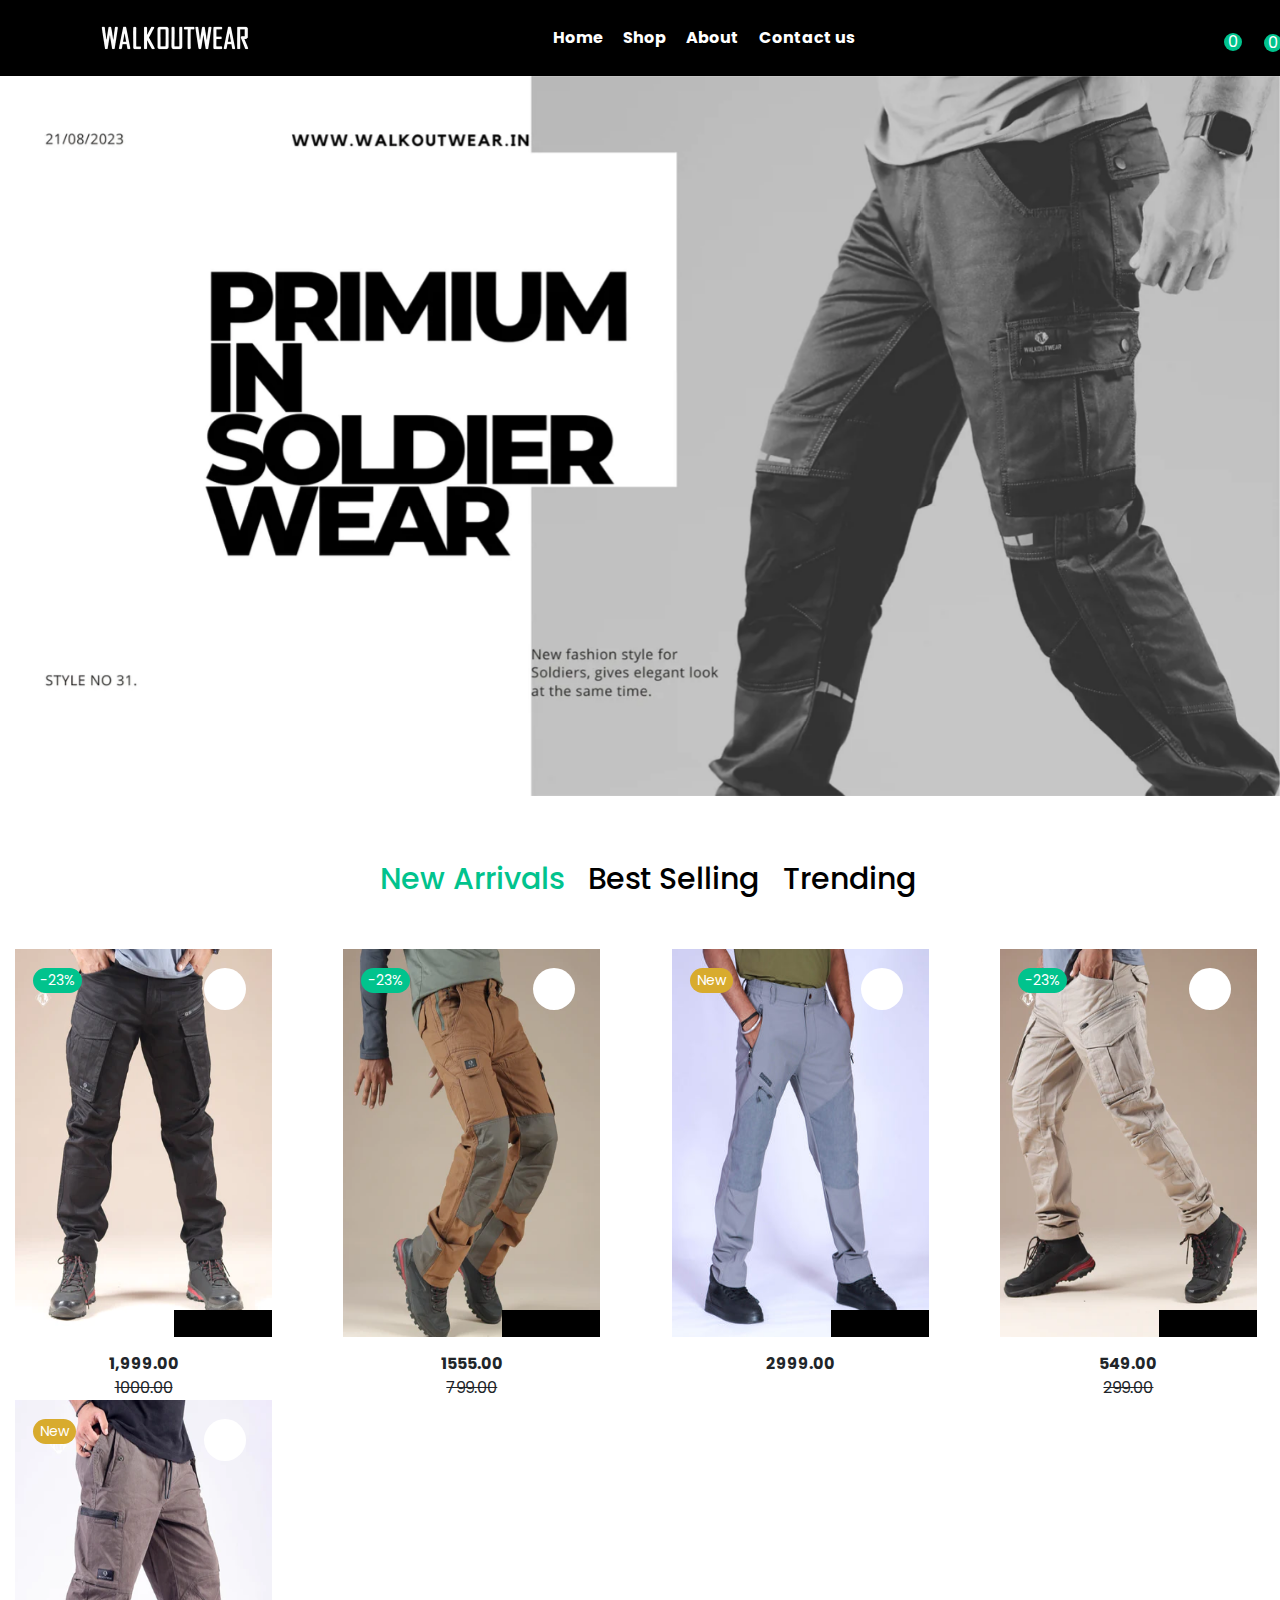
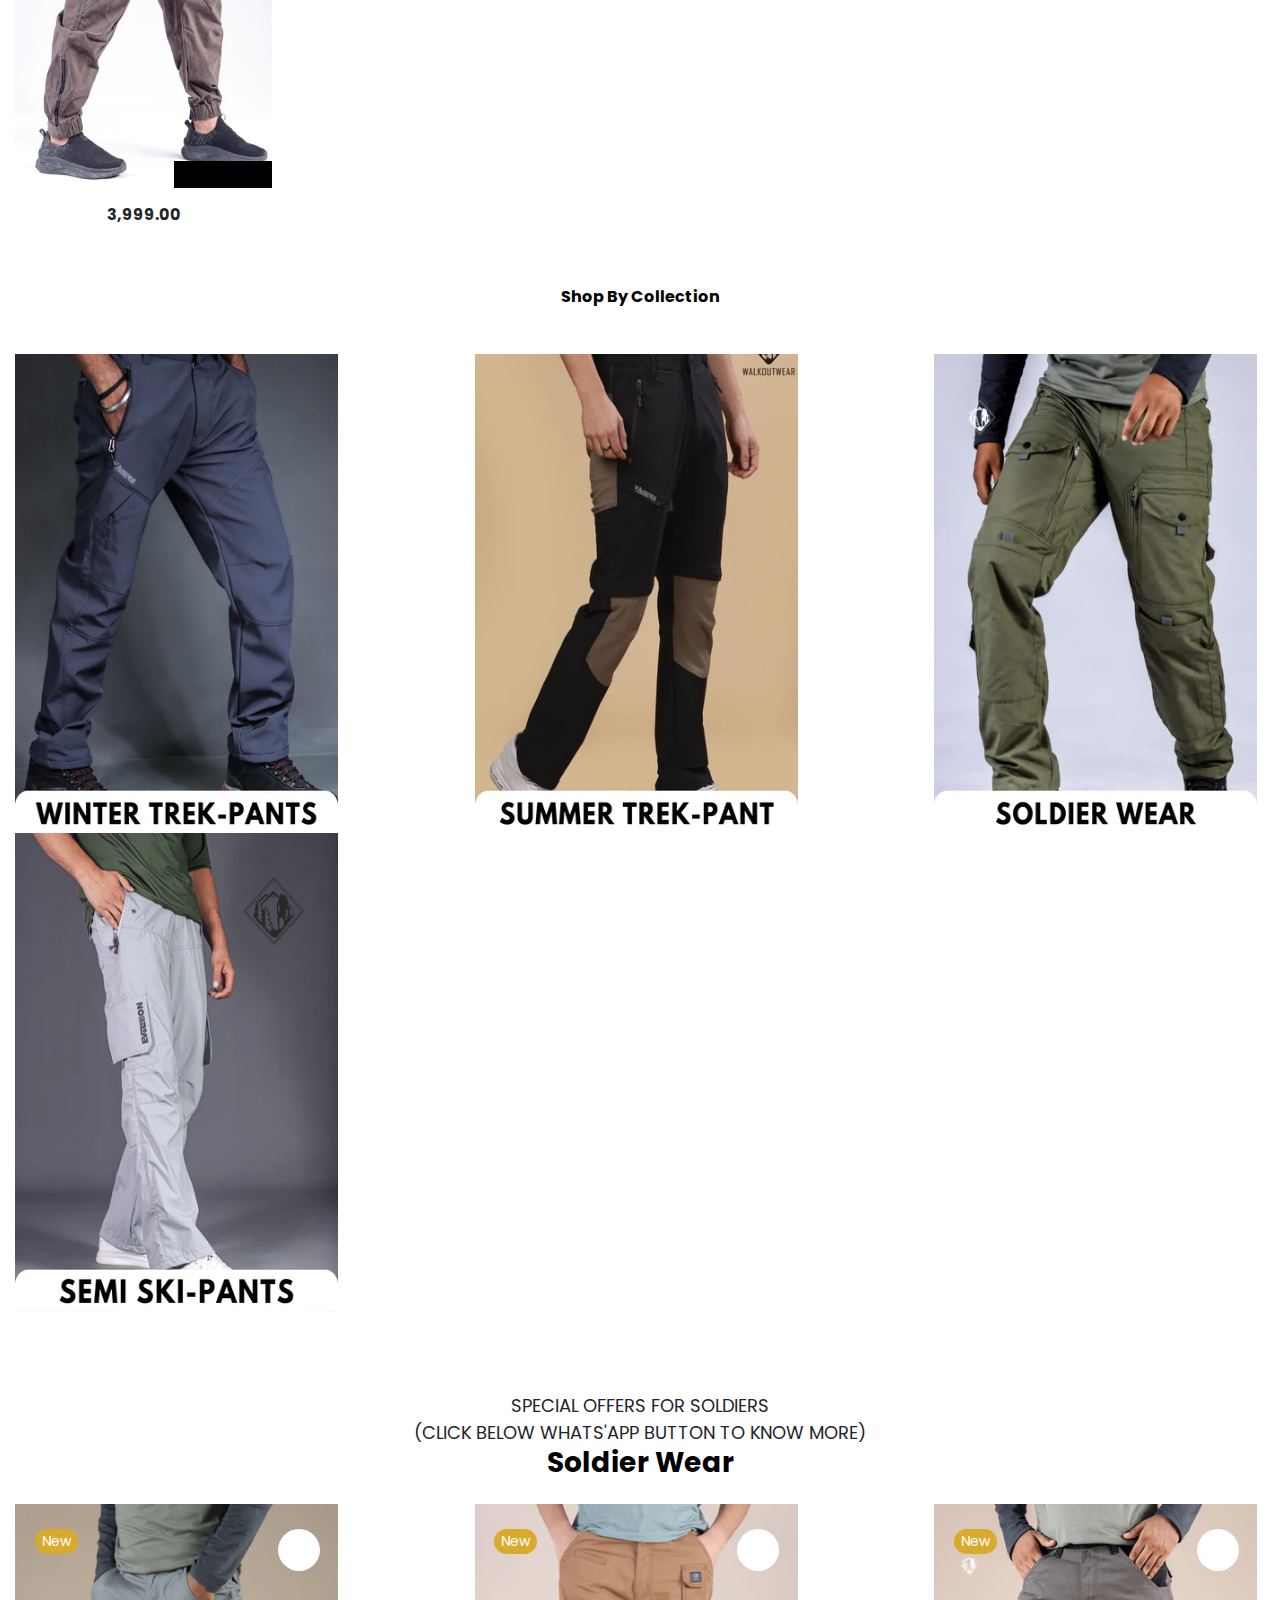
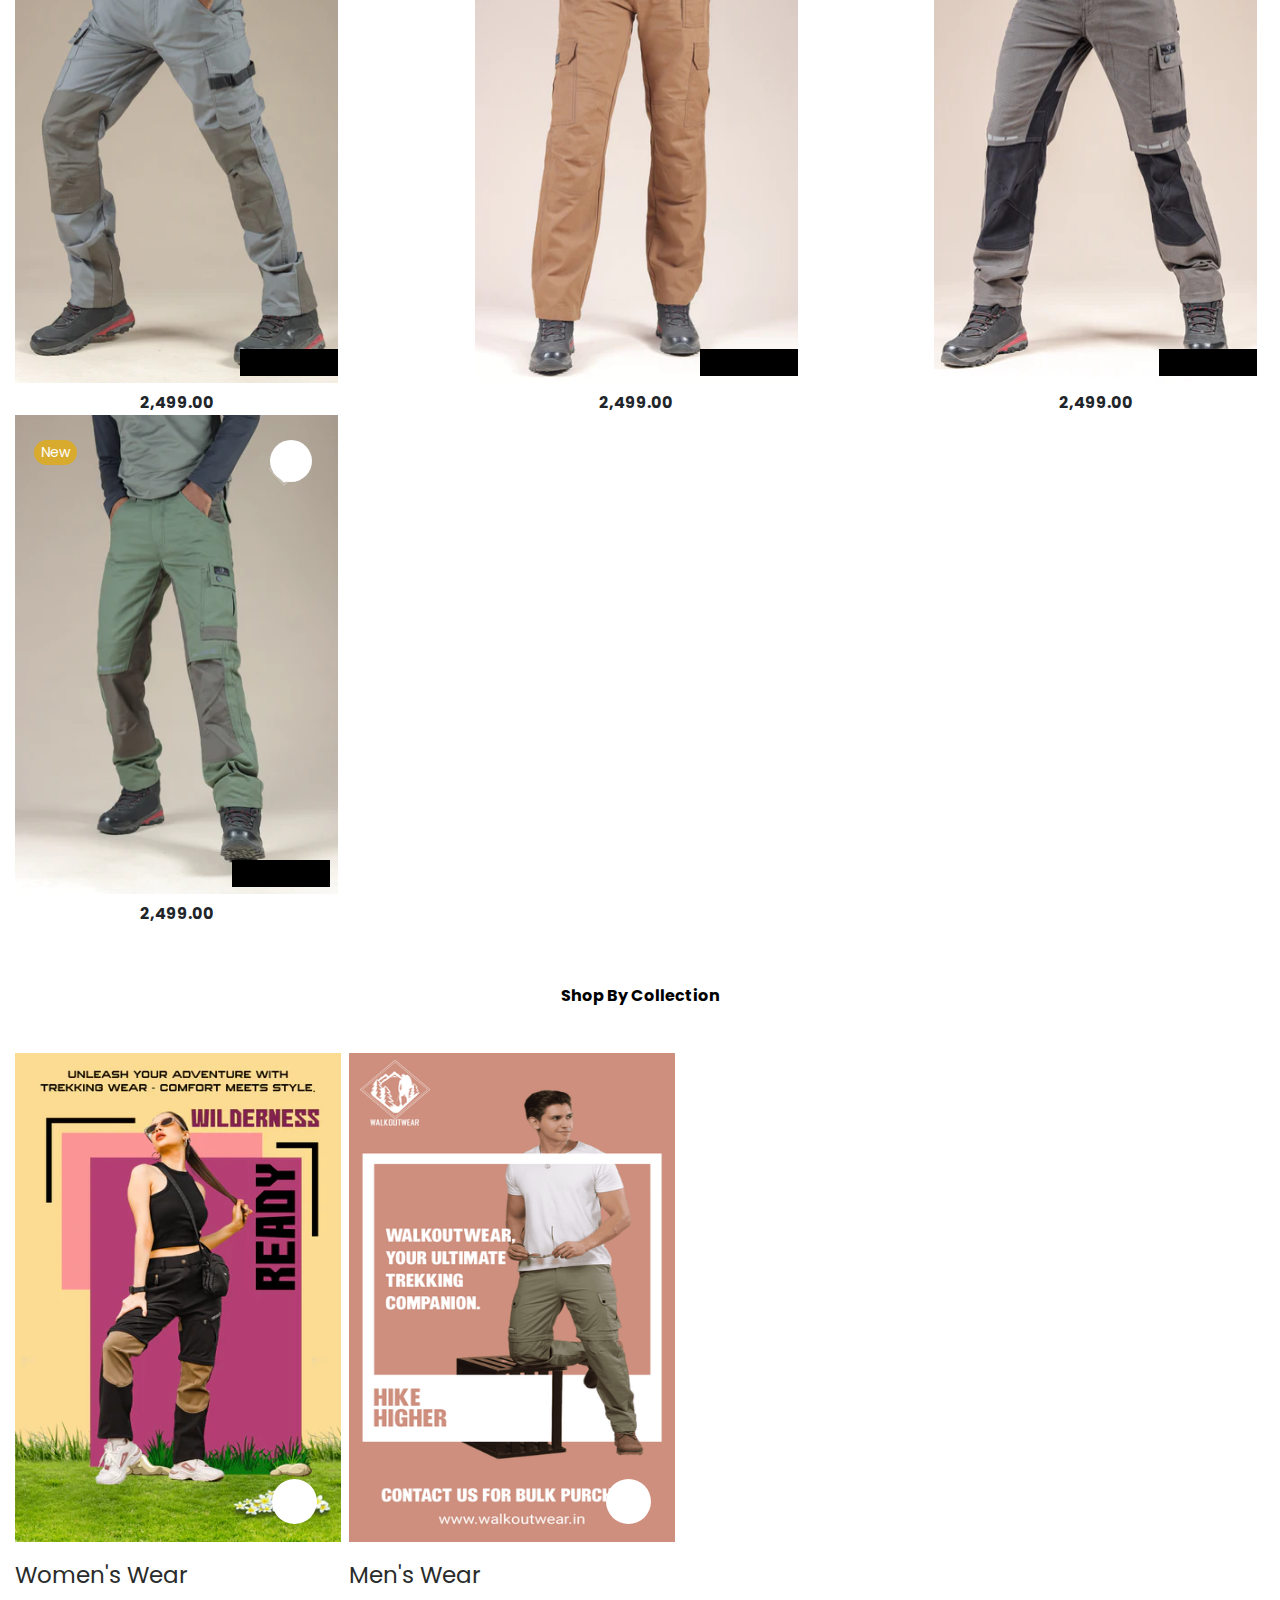
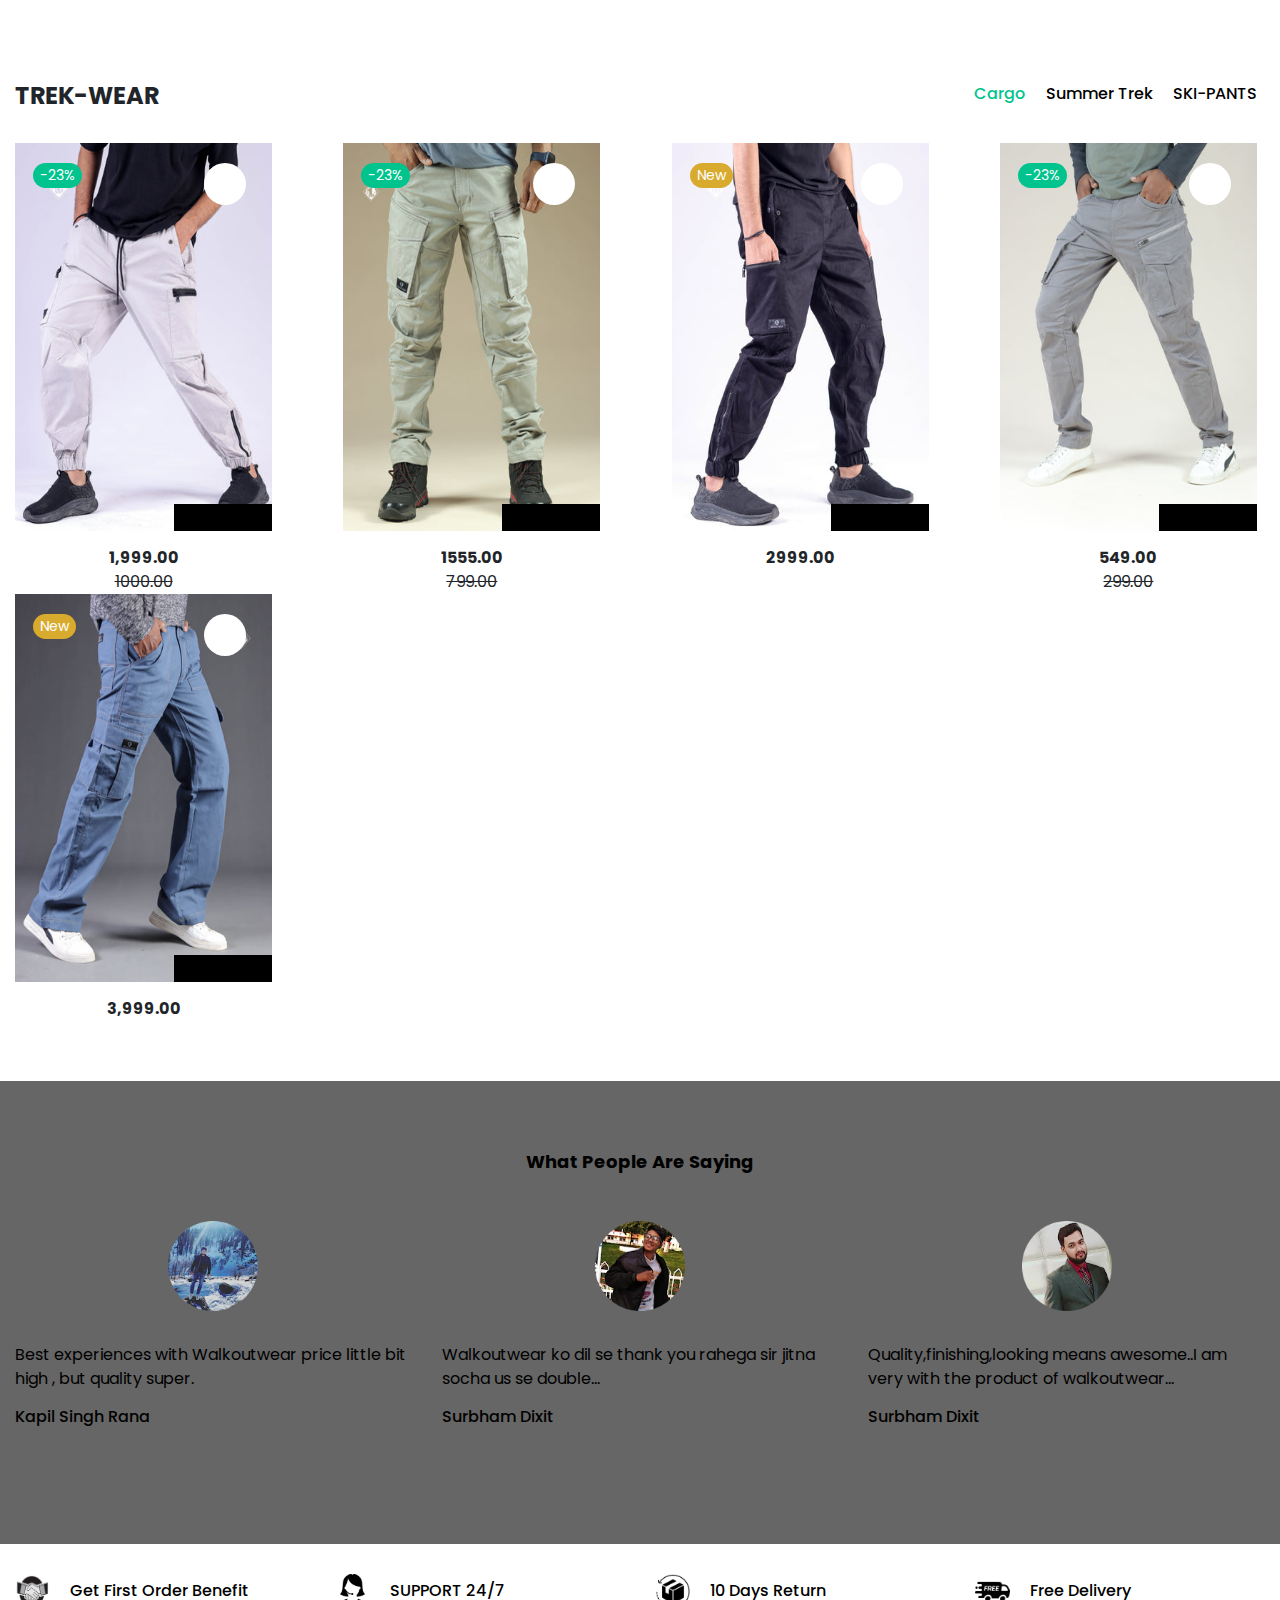
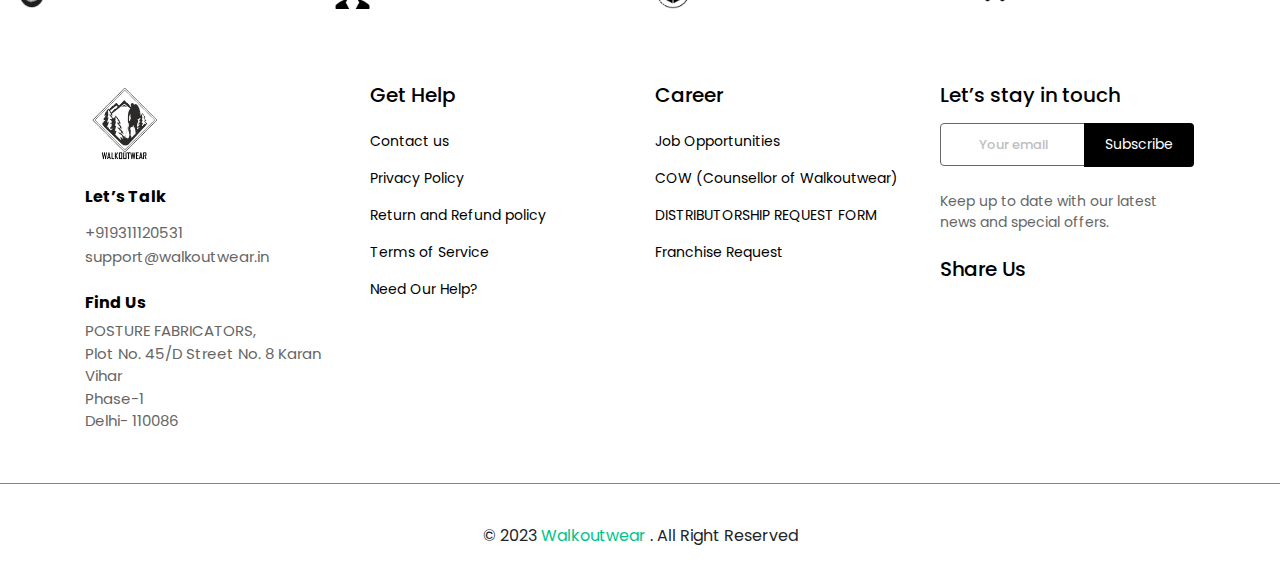
<file: Waloutwear/index.html>
<!DOCTYPE html>
<html lang="en">

  <head>
    <meta charset="UTF-8">
    <meta name="viewport" content="width=device-width, initial-scale=1.0">
    <title>
      Document
    </title>
    <link rel="stylesheet" href="css/style.css">
    <link rel="stylesheet" href="css/bootstrap.min.css">
    <link rel="preconnect" href="https://fonts.googleapis.com">
    <link rel="preconnect" href="https://fonts.gstatic.com" crossorigin>
    <link href="https://fonts.googleapis.com/css2?family=Poppins:ital,wght@0,100;0,200;0,300;0,400;0,500;0,600;0,700;0,800;0,900;1,100;1,200;1,300;1,400;1,500;1,600;1,700;1,800;1,900&display=swap"
    rel="stylesheet">
    <link rel="stylesheet" href="https://ka-f.fontawesome.com/releases/v6.0.0/css/pro.min.css"
    />
    <link rel="stylesheet" href="https://cdnjs.cloudflare.com/ajax/libs/OwlCarousel2/2.3.4/assets/owl.carousel.min.css">
    <link rel="stylesheet" href="https://cdnjs.cloudflare.com/ajax/libs/OwlCarousel2/2.3.4/assets/owl.theme.default.min.css">
  </head>

  <body>

    <header class="b-g">
      <div class="container">
        <nav class="d-lg-flex flex-wrap align-items-center justify-content-between">
          <a href="#" class="mr-4 py-4 d-inline-block align-items-center">
            <img src="images/main-logo.avif" alt="" width="180">
          </a>
          <ul class="mb-0 ml-3 ml-lg-0">
            <li class="d-lg-inline-block">
              <a href="#" class=" py-2 py-lg-0  d-inline-block px-2 btnu">
                Home
              </a>
            </li>
            <li class="d-lg-inline-block">
              <a href="#" class=" py-2 py-lg-0  d-inline-block px-2 btnu">
                Shop
                <i class="fa-regular fa-chevron-down">
                </i>
              </a>
            </li>
            <li class="d-lg-inline-block">
              <a href="#" class=" py-2 py-lg-0  d-inline-block px-2 btnu">
                About
              </a>
            </li>
            <li class="d-lg-inline-block">
              <a href="#" class=" py-2 py-lg-0  d-inline-block px-2 btnu">
                Contact us
              </a>
            </li>
          </ul>
          <div class="positio-n">
            <ul class="mb-0 ml-3 ml-lg-0 pb-3 pb-lg-0 mt-3 mt-lg-0">
              <li class="d-inline-block">
                <a href="#" class="px-2 s-m">
                  <i class="fa-solid fa-magnifying-glass">
                  </i>
                </a>
              </li>
              <li class="d-inline-block">
                <a href="#" class="px-2 s-m">
                  <i class="fa-regular fa-user">
                  </i>
                </a>
              </li>
              <li class="d-inline-block">
                <a href="#" class="px-2 s-m">
                  <i class="fa-regular fa-heart">
                  </i>
                </a>
              </li>
              <li class="d-inline-block">
                <a href="#" class="px-2 s-m">
                  <i class="fa-light fa-bag-shopping">
                  </i>
                </a>
              </li>
            </ul>
            <span class="spana">
              0
            </span>
            <span class="spana-1">
              0
            </span>
          </div>
        </nav>
      </div>
    </header>

    <section class="section-1">
      <div class="home-demo">
        <div class="owl-carousel owl-theme">
          <div class="item">
            <div class="main-img">
              <img src="images/cargo.webp" alt="" class="w-100">
            </div>
          </div>
          <div class="item">
            <div class="main-img">
              <img src="images/summer-sale.webp" alt="" class="w-100">
            </div>
          </div>
          <div class="item">
            <div class="main-img">
              <img src="images/arrival.webp" alt="" class="w-100">
            </div>
          </div>
    </section>

    <section class="section-2">
      <div class="container-fluid">
        <div class="a-box mb-5 text-center">
          <a href="#" class="fon pl-3">
            New Arrivals
          </a>
          <a href="#" class="fon pl-3">
            Best Selling
          </a>
          <a href="#" class="fon pl-3">
            Trending
          </a>
        </div>
        <div class="paint-div d-flex flex-wrap row-1">
          <div class="pr-2 mb-4 mb-xl-0">
            <div class="paint-1 d-inline-block">
              <a href="#">
                <img src="images/black-cargo.webp" alt="">
              </a>
              <div class="pose">
                <span class="span-1">
                  -23%
                </span>
                <a href="#">
                  <i class="fa-regular fa-heart">
                  </i>
                </a>
              </div>
              <ul class="cart-box">
                <li class="d-inline-block">
                  <a href="#">
                    <i class="fa-light fa-bag-shopping">
                    </i>
                  </a>
                </li>
                <li class="d-inline-block">
                  <a href="#">
                    <i class="fa-light fa-eye">
                    </i>
                  </a>
                </li>
                <li class="d-inline-block">
                  <a href="#">
                    <i class="fa-light fa-layer-group">
                    </i>
                  </a>
                </li>
              </ul>
            </div>
            <div class="price text-center mt-2">
              <span class="font-weight-bold">
                <i class="fa-light fa-indian-rupee-sign">
                </i>
                1,999.00
              </span>
              <del class="d-block">
                <i class="fa-light fa-indian-rupee-sign">
                </i>
                1000.00
              </del>
            </div>
          </div>
          <div class="pr-2 mb-4 mb-xl-0">
            <div class="paint-1 d-inline-block">
              <a href="#">
                <img src="images/brown-cargo.webp" alt="">
              </a>
              <div class="pose">
                <span class="span-1">
                  -23%
                </span>
                <a href="#">
                  <i class="fa-regular fa-heart">
                  </i>
                </a>
              </div>
              <ul class="cart-box">
                <li class="d-inline-block">
                  <a href="#">
                    <i class="fa-light fa-bag-shopping">
                    </i>
                  </a>
                </li>
                <li class="d-inline-block">
                  <a href="#">
                    <i class="fa-light fa-eye">
                    </i>
                  </a>
                </li>
                <li class="d-inline-block">
                  <a href="#">
                    <i class="fa-light fa-layer-group">
                    </i>
                  </a>
                </li>
              </ul>
            </div>
            <div class="price text-center mt-2">
              <span class="font-weight-bold">
                <i class="fa-light fa-indian-rupee-sign">
                </i>
                1555.00
              </span>
              <del class="d-block">
                <i class="fa-light fa-indian-rupee-sign">
                </i>
                799.00
              </del>
            </div>
          </div>
          <div class="pr-2 mb-4 mb-xl-0">
            <div class="paint-1 d-inline-block">
              <a href="#">
                <img src="images/frey.jpg" alt="">
              </a>
              <div class="pose">
                <span class="span-1 span-2">
                  New
                </span>
                <a href="#">
                  <i class="fa-regular fa-heart">
                  </i>
                </a>
              </div>
              <ul class="cart-box">
                <li class="d-inline-block">
                  <a href="#">
                    <i class="fa-light fa-bag-shopping">
                    </i>
                  </a>
                </li>
                <li class="d-inline-block">
                  <a href="#">
                    <i class="fa-light fa-eye">
                    </i>
                  </a>
                </li>
                <li class="d-inline-block">
                  <a href="#">
                    <i class="fa-light fa-layer-group">
                    </i>
                  </a>
                </li>
              </ul>
            </div>
            <div class="price text-center mt-2">
              <span class="font-weight-bold">
                <i class="fa-light fa-indian-rupee-sign">
                </i>
                2999.00
              </span>
            </div>
          </div>
          <div class="pr-2 mb-4 mb-xl-0">
            <div class="paint-1 d-inline-block">
              <a href="#">
                <img src="images/IMG_6126_360x.webp" alt="">
              </a>
              <div class="pose">
                <span class="span-1">
                  -23%
                </span>
                <a href="#">
                  <i class="fa-regular fa-heart">
                  </i>
                </a>
              </div>
              <ul class="cart-box">
                <li class="d-inline-block">
                  <a href="#">
                    <i class="fa-light fa-bag-shopping">
                    </i>
                  </a>
                </li>
                <li class="d-inline-block">
                  <a href="#">
                    <i class="fa-light fa-eye">
                    </i>
                  </a>
                </li>
                <li class="d-inline-block">
                  <a href="#">
                    <i class="fa-light fa-layer-group">
                    </i>
                  </a>
                </li>
              </ul>
            </div>
            <div class="price text-center mt-2">
              <span class="font-weight-bold">
                <i class="fa-light fa-indian-rupee-sign">
                </i>
                549.00
              </span>
              <del class="d-block">
                <i class="fa-light fa-indian-rupee-sign">
                </i>
                299.00
              </del>
            </div>
          </div>
          <div class="mb-4 mb-xl-0">
            <div class="paint-1 d-inline-block">
              <a href="#">
                <img src="images/IMG-2.webp" alt="">
              </a>
              <div class="pose">
                <span class="span-1 span-2">
                  New
                </span>
                <a href="#">
                  <i class="fa-regular fa-heart">
                  </i>
                </a>
              </div>
              <ul class="cart-box">
                <li class="d-inline-block">
                  <a href="#">
                    <i class="fa-light fa-bag-shopping">
                    </i>
                  </a>
                </li>
                <li class="d-inline-block">
                  <a href="#">
                    <i class="fa-light fa-eye">
                    </i>
                  </a>
                </li>
                <li class="d-inline-block">
                  <a href="#">
                    <i class="fa-light fa-layer-group">
                    </i>
                  </a>
                </li>
              </ul>
            </div>
            <div class="price text-center mt-2">
              <span class="font-weight-bold">
                <i class="fa-light fa-indian-rupee-sign">
                </i>
                3,999.00
              </span>
            </div>
          </div>
        </div>
      </div>
    </section>

    <section class="section-3">
      <div class="container-fluid">
        <h5 class="text-center font-weight-bold mb-5">
          Shop By Collection
        </h5>
        <div class="d-flex flex-wrap row-1">
          <div class="shop-main">
            <div class="pr-2 mb-5 mb-xl-0">
              <a href="#">
                <img src="images/winter gtrek.webp" alt="" class="shop-1">
              </a>
            </div>
          </div>
          <div class="shop-main">
            <div class="pr-2 mb-5 mb-xl-0">
              <a href="#">
                <img src="images/summer trek.webp" alt="" class="shop-1">
              </a>
            </div>
          </div>
          <div class="shop-main ">
            <div class="pr-2 mb-5 mb-xl-0">
              <a href="#">
                <img src="images/soldier paint.webp" alt="" class="shop-1">
              </a>
            </div>
          </div>
          <div class="shop-main">
            <div class="mb-5 mb-xl-0">
              <a href="#">
                <img src="images/semi ski.webp" alt="" class="shop-1">
              </a>
            </div>
          </div>
        </div>
      </div>
    </section>

    <section class="section-4">
      <div class="container-fluid">
        <p class="text-center mb-0">
          SPECIAL OFFERS FOR SOLDIERS
          <br>
          (CLICK BELOW WHATS'APP BUTTON TO KNOW MORE)
        </p>
        <h3 class="text-center font-weight-bold mb-4 mt-2s">
          Soldier Wear
        </h3>
        <div class="section-4-content d-flex flex-wrap row-1">
          <div class="pr-2  soldier-1 mb-4 mb-xl-0">
            <div class="soldier">
              <a href="#">
                <img src="images/grayss.webp" alt="">
              </a>
            </div>
            <div class="pose-2">
              <span class="new">
                New
              </span>
              <a href="#">
                <i class="fa-regular fa-heart">
                </i>
              </a>
            </div>
            <div class="price text-center mt-2">
              <span class="font-weight-bold">
                <i class="fa-light fa-indian-rupee-sign">
                </i>
                2,499.00
              </span>
            </div>
            <ul class="cart-box-2 cart-box">
              <li class="d-inline-block">
                <a href="#">
                  <i class="fa-light fa-bag-shopping">
                  </i>
                </a>
              </li>
              <li class="d-inline-block">
                <a href="#">
                  <i class="fa-light fa-eye">
                  </i>
                </a>
              </li>
              <li class="d-inline-block">
                <a href="#">
                  <i class="fa-light fa-layer-group">
                  </i>
                </a>
              </li>
            </ul>
          </div>
          <div class="pr-2 soldier-1 mb-4 mb-xl-0">
            <div class="soldier">
              <a href="#">
                <img src="images/brown-2.webp" alt="">
              </a>
            </div>
            <div class="pose-2">
              <span class="new">
                New
              </span>
              <a href="#">
                <i class="fa-regular fa-heart">
                </i>
              </a>
            </div>
            <div class="price text-center mt-2">
              <span class="font-weight-bold">
                <i class="fa-light fa-indian-rupee-sign">
                </i>
                2,499.00
              </span>
            </div>
            <ul class="cart-box-2 cart-box">
              <li class="d-inline-block">
                <a href="#">
                  <i class="fa-light fa-bag-shopping">
                  </i>
                </a>
              </li>
              <li class="d-inline-block">
                <a href="#">
                  <i class="fa-light fa-eye">
                  </i>
                </a>
              </li>
              <li class="d-inline-block">
                <a href="#">
                  <i class="fa-light fa-layer-group">
                  </i>
                </a>
              </li>
            </ul>
          </div>
          <div class="pr-2 soldier-1 mb-4 mb-xl-0">
            <div class="soldier">
              <a href="#">
                <img src="images/brown.webp" alt="">
              </a>
            </div>
            <div class="pose-2 ">
              <span class="new">
                New
              </span>
              <a href="#">
                <i class="fa-regular fa-heart">
                </i>
              </a>
            </div>
            <div class="price text-center mt-2">
              <span class="font-weight-bold">
                <i class="fa-light fa-indian-rupee-sign">
                </i>
                2,499.00
              </span>
            </div>
            <ul class="cart-box-2 cart-box">
              <li class="d-inline-block">
                <a href="#">
                  <i class="fa-light fa-bag-shopping">
                  </i>
                </a>
              </li>
              <li class="d-inline-block">
                <a href="#">
                  <i class="fa-light fa-eye">
                  </i>
                </a>
              </li>
              <li class="d-inline-block">
                <a href="#">
                  <i class="fa-light fa-layer-group">
                  </i>
                </a>
              </li>
            </ul>
          </div>
          <div class="soldier-1 mb-4 mb-xl-0">
            <div class="soldier">
              <a href="#">
                <img src="images/green.webp" alt="">
              </a>
            </div>
            <div class="pose-2">
              <span class="new">
                New
              </span>
              <a href="#">
                <i class="fa-regular fa-heart">
                </i>
              </a>
            </div>
            <div class="price text-center mt-2">
              <span class="font-weight-bold">
                <i class="fa-light fa-indian-rupee-sign">
                </i>
                2,499.00
              </span>
            </div>
            <ul class="cart-box-2 cart-box">
              <li class="d-inline-block">
                <a href="#">
                  <i class="fa-light fa-bag-shopping">
                  </i>
                </a>
              </li>
              <li class="d-inline-block">
                <a href="#">
                  <i class="fa-light fa-eye">
                  </i>
                </a>
              </li>
              <li class="d-inline-block">
                <a href="#">
                  <i class="fa-light fa-layer-group">
                  </i>
                </a>
              </li>
            </ul>
          </div>
        </div>
      </div>
    </section>

    <section class="section-5">
      <div class="container-fluid">
        <h5 class="text-center font-weight-bold mb-5">
          Shop By Collection
        </h5>
        <div class="section-5-content d-flex row-2 flex-wrap">
          <div class="pr-2 pos-xy mb-4 mb-md-0 ">
            <div class="over">
              <a href="#">
                <img src="images/women.webp" alt="">
              </a>
            </div>
            <a href="#" class="right-airo">
              <i class="fa-regular fa-arrow-right">
              </i>
            </a>
            <div class="bottom-a mt-3">
              <a href="#" class="bottom-a-1  d-inline-block">
                Women's Wear
              </a>
            </div>
          </div>
          <div class=" pr-2 pos-xy mb-4 mb-md-0">
            <div class="over">
              <a href="#">
                <img src="images/men.png" alt="">
              </a>
            </div>
            <a href="#" class="right-airo">
              <i class="fa-regular fa-arrow-right">
              </i>
            </a>
            <div class="bottom-a mt-3">
              <a href="#" class="bottom-a-1  d-inline-block">
                Men's Wear
              </a>
            </div>
          </div>
        </div>
      </div>
    </section>

    <section class="section-2 section-6">
      <div class="container-fluid">
        <div class="mb-4 d-flex justify-content-between">
          <h4 class="font-weight-bold">
            TREK-WEAR
          </h4>
          <ul class="mb-0">
            <li class="d-inline-block">
              <a href="#" class=" tex px-2">
                Cargo
              </a>
            </li>
            <li class="d-inline-block">
              <a href="#" class=" tex px-2">
                Summer Trek
              </a>
            </li>
            <li class="d-inline-block">
              <a href="#" class=" tex px-2">
                SKI-PANTS
              </a>
            </li>
          </ul>
        </div>
        <div class="paint-div d-flex flex-wrap row-1">
          <div class="pr-2 mb-4 mb-xl-0">
            <div class="paint-1 d-inline-block">
              <a href="#">
                <img src="images/white-cargo.jpg" alt="">
              </a>
              <div class="pose">
                <span class="span-1">
                  -23%
                </span>
                <a href="#">
                  <i class="fa-regular fa-heart">
                  </i>
                </a>
              </div>
              <ul class="cart-box">
                <li class="d-inline-block">
                  <a href="#">
                    <i class="fa-light fa-bag-shopping">
                    </i>
                  </a>
                </li>
                <li class="d-inline-block">
                  <a href="#">
                    <i class="fa-light fa-eye">
                    </i>
                  </a>
                </li>
                <li class="d-inline-block">
                  <a href="#">
                    <i class="fa-light fa-layer-group">
                    </i>
                  </a>
                </li>
              </ul>
            </div>
            <div class="price text-center mt-2">
              <span class="font-weight-bold">
                <i class="fa-light fa-indian-rupee-sign">
                </i>
                1,999.00
              </span>
              <del class="d-block">
                <i class="fa-light fa-indian-rupee-sign">
                </i>
                1000.00
              </del>
            </div>
          </div>
          <div class="pr-2 mb-4 mb-xl-0">
            <div class="paint-1 d-inline-block">
              <a href="#">
                <img src="images/br.jpg" alt="">
              </a>
              <div class="pose">
                <span class="span-1">
                  -23%
                </span>
                <a href="#">
                  <i class="fa-regular fa-heart">
                  </i>
                </a>
              </div>
              <ul class="cart-box">
                <li class="d-inline-block">
                  <a href="#">
                    <i class="fa-light fa-bag-shopping">
                    </i>
                  </a>
                </li>
                <li class="d-inline-block">
                  <a href="#">
                    <i class="fa-light fa-eye">
                    </i>
                  </a>
                </li>
                <li class="d-inline-block">
                  <a href="#">
                    <i class="fa-light fa-layer-group">
                    </i>
                  </a>
                </li>
              </ul>
            </div>
            <div class="price text-center mt-2">
              <span class="font-weight-bold">
                <i class="fa-light fa-indian-rupee-sign">
                </i>
                1555.00
              </span>
              <del class="d-block">
                <i class="fa-light fa-indian-rupee-sign">
                </i>
                799.00
              </del>
            </div>
          </div>
          <div class="pr-2 mb-4 mb-xl-0">
            <div class="paint-1 d-inline-block">
              <a href="#">
                <img src="images/bl.jpg" alt="">
              </a>
              <div class="pose">
                <span class="span-1 span-2">
                  New
                </span>
                <a href="#">
                  <i class="fa-regular fa-heart">
                  </i>
                </a>
              </div>
              <ul class="cart-box">
                <li class="d-inline-block">
                  <a href="#">
                    <i class="fa-light fa-bag-shopping">
                    </i>
                  </a>
                </li>
                <li class="d-inline-block">
                  <a href="#">
                    <i class="fa-light fa-eye">
                    </i>
                  </a>
                </li>
                <li class="d-inline-block">
                  <a href="#">
                    <i class="fa-light fa-layer-group">
                    </i>
                  </a>
                </li>
              </ul>
            </div>
            <div class="price text-center mt-2">
              <span class="font-weight-bold">
                <i class="fa-light fa-indian-rupee-sign">
                </i>
                2999.00
              </span>
            </div>
          </div>
          <div class="pr-2 mb-4 mb-xl-0">
            <div class="paint-1 d-inline-block">
              <a href="#">
                <img src="images/ndd.jpg" alt="">
              </a>
              <div class="pose">
                <span class="span-1">
                  -23%
                </span>
                <a href="#">
                  <i class="fa-regular fa-heart">
                  </i>
                </a>
              </div>
              <ul class="cart-box">
                <li class="d-inline-block">
                  <a href="#">
                    <i class="fa-light fa-bag-shopping">
                    </i>
                  </a>
                </li>
                <li class="d-inline-block">
                  <a href="#">
                    <i class="fa-light fa-eye">
                    </i>
                  </a>
                </li>
                <li class="d-inline-block">
                  <a href="#">
                    <i class="fa-light fa-layer-group">
                    </i>
                  </a>
                </li>
              </ul>
            </div>
            <div class="price text-center mt-2">
              <span class="font-weight-bold">
                <i class="fa-light fa-indian-rupee-sign">
                </i>
                549.00
              </span>
              <del class="d-block">
                <i class="fa-light fa-indian-rupee-sign">
                </i>
                299.00
              </del>
            </div>
          </div>
          <div class="">
            <div class="paint-1 d-inline-block">
              <a href="#">
                <img src="images/jeans.jpg" alt="">
              </a>
              <div class="pose">
                <span class="span-1 span-2">
                  New
                </span>
                <a href="#">
                  <i class="fa-regular fa-heart">
                  </i>
                </a>
              </div>
              <ul class="cart-box">
                <li class="d-inline-block">
                  <a href="#">
                    <i class="fa-light fa-bag-shopping">
                    </i>
                  </a>
                </li>
                <li class="d-inline-block">
                  <a href="#">
                    <i class="fa-light fa-eye">
                    </i>
                  </a>
                </li>
                <li class="d-inline-block">
                  <a href="#">
                    <i class="fa-light fa-layer-group">
                    </i>
                  </a>
                </li>
              </ul>
            </div>
            <div class="price text-center mt-2">
              <span class="font-weight-bold">
                <i class="fa-light fa-indian-rupee-sign">
                </i>
                3,999.00
              </span>
            </div>
          </div>
        </div>
      </div>
    </section>

    <section class="section-7">
      <div class="container-fluid">
        <h5 class="text-center font-weight-bold mb-5">
          What People Are Saying
        </h5>
        <div class="row">
          <div class="col-12 col-lg-6 col-xl-4">
            <div class="section-7-content mb-5 mb-xl-0 text-center text-lg-left">
              <div class="text-center">
                <img src="images/unnamed_3_180x.webp" alt="" width="90">
              </div>
              <ul class="mb-0 mt-3 mt-lg-0">
                <li class="d-inline-block">
                  <i class="fa-solid fa-star rng">
                  </i>
                </li>
                <li class="d-inline-block">
                  <i class="fa-solid fa-star rng">
                  </i>
                </li>
                <li class="d-inline-block">
                  <i class="fa-solid fa-star rng">
                  </i>
                </li>
                <li class="d-inline-block">
                  <i class="fa-solid fa-star rng">
                  </i>
                </li>
                <li class="d-inline-block">
                  <i class="fa-solid fa-star rng">
                  </i>
                </li>
              </ul>
              <div class="bottom-7 mt-2">
                <a href="#" class="">
                  Best experiences with Walkoutwear price little bit high , but quality
                  super.
                </a>
                <h6 class="mt-3">
                  Kapil Singh Rana
                </h6>
              </div>
            </div>
          </div>
          <div class="col-12 col-lg-6 col-xl-4">
            <div class="section-7-content mb-5 mb-xls-0  text-center text-lg-left">
              <div class="text-center">
                <img src="images/unnamed_7.webp" alt="" width="90">
              </div>
              <ul class="mb-0 mt-3 mt-lg-0">
                <li class="d-inline-block">
                  <i class="fa-solid fa-star rng">
                  </i>
                </li>
                <li class="d-inline-block">
                  <i class="fa-solid fa-star rng">
                  </i>
                </li>
                <li class="d-inline-block">
                  <i class="fa-solid fa-star rng">
                  </i>
                </li>
                <li class="d-inline-block">
                  <i class="fa-solid fa-star rng">
                  </i>
                </li>
                <li class="d-inline-block">
                  <i class="fa-solid fa-star rng">
                  </i>
                </li>
              </ul>
              <div class="bottom-7 mt-2">
                <a href="#" class="">
                  Walkoutwear ko dil se thank you rahega sir jitna socha us se double...
                </a>
                <h6 class="mt-3">
                  Surbham Dixit
                </h6>
              </div>
            </div>
          </div>
          <div class="col-12 col-lg-6 col-xl-4">
            <div class="section-7-content  text-center text-lg-left">
              <div class="text-center">
                <img src="images/unnamed_8.webp" alt="" width="90">
              </div>
              <ul class="mb-0 mt-3 mt-lg-0">
                <li class="d-inline-block">
                  <i class="fa-solid fa-star rng">
                  </i>
                </li>
                <li class="d-inline-block">
                  <i class="fa-solid fa-star rng">
                  </i>
                </li>
                <li class="d-inline-block">
                  <i class="fa-solid fa-star rng">
                  </i>
                </li>
                <li class="d-inline-block">
                  <i class="fa-solid fa-star rng">
                  </i>
                </li>
                <li class="d-inline-block">
                  <i class="fa-solid fa-star rng">
                  </i>
                </li>
              </ul>
              <div class="bottom-7 mt-2">
                <a href="#" class="">
                  Quality,finishing,looking means awesome..I am very with the product of
                  walkoutwear...
                </a>
                <h6 class="mt-3">
                  Surbham Dixit
                </h6>
              </div>
            </div>
          </div>
        </div>
      </div>
    </section>

    <footer>

      <div class="top-footer">
        <div class="container-fluid">
          <div class="row">
            <div class="col-12 col-md-6 col-lg-3">
              <div class="top-footer-content mb-4 mb-lg-0 text-md-left text-center">
                <a href="#">
                  <img src="images/handshake.webp" alt="">
                </a>
                <span class="ml-3">
                  Get First Order Benefit
                </span>
              </div>
            </div>
            <div class="col-12 col-md-6 col-lg-3">
              <div class="top-footer-content mb-4 mb-lg-0 text-center text-md-left">
                <a href="#">
                  <img src="images/images_200x.png" alt="">
                </a>
                <span class="ml-3">
                  SUPPORT 24/7
                </span>
              </div>
            </div>
            <div class="col-12 col-md-6 col-lg-3">
              <div class="top-footer-content mb-4 mb-lg-0 text-center text-md-left">
                <a href="#">
                  <img src="images/box.webp" alt="">
                </a>
                <span class="ml-3">
                  10 Days Return
                </span>
              </div>
            </div>
            <div class="col-12 col-md-6 col-lg-3">
              <div class="top-footer-content mb-4 mb-xlgl-0 text-center text-md-left">
                <a href="#">
                  <img src="images/truck.webp" alt="">
                </a>
                <span class="ml-3">
                  Free Delivery
                </span>
              </div>
            </div>
          </div>
        </div>
      </div>

      <div class="center-footer">
        <div class="container">
          <div class="row">
            <div class="col-12  col-md-6 col-xl-3">
              <div class="center-footer-content mb-5 mb-xl-0 text-center text-md-left">
                <div>
                  <img src="images/walk.png" alt="">
                </div>
                <ul class="mb-0 mt-4">
                  <li>
                    <h6 class="font-weight-bold">
                      Let’s Talk
                    </h6>
                  </li>
                  <li>
                    <a href="tel:91+9809765645" class="tel mt-2 d-inline-block">
                      +919311120531
                    </a>
                  </li>
                  <li>
                    <a href="mailto:armankhan@gmail.com" class="tel">
                      support@walkoutwear.in
                    </a>
                  </li>
                </ul>
                <ul class="mb-0 mt-4">
                  <li>
                    <h6 class="font-weight-bold">
                      Find Us
                    </h6>
                  </li>
                  <li class="tel mt-2">
                    POSTURE FABRICATORS,
                    <br>
                    Plot No. 45/D Street No. 8 Karan Vihar
                    <br>
                    Phase-1
                    <br>
                    Delhi- 110086
                    </a>
                  </li>
                </ul>
              </div>
            </div>
            <div class="col-12  col-md-6 col-xl-3">
              <div class="center-footer-content mb-5 mb-xl-0 text-center text-md-left">
                <h5 class="mb-3">
                  Get Help
                </h5>
                <ul class="mb-0">
                  <li>
                    <a href="#" class="footer-text py-2 d-inline-block">
                      Contact us
                    </a>
                  </li>
                  <li>
                    <a href="#" class="footer-text py-2 d-inline-block">
                      Privacy Policy
                    </a>
                  </li>
                  <li>
                    <a href="#" class="footer-text py-2 d-inline-block">
                      Return and Refund policy
                    </a>
                  </li>
                  <li>
                    <a href="#" class="footer-text py-2 d-inline-block">
                      Terms of Service
                    </a>
                  </li>
                  <li>
                    <a href="#" class="footer-text py-2 d-inline-block">
                      Need Our Help?
                    </a>
                  </li>
                </ul>
              </div>
            </div>
            <div class="col-12 col-md-6 col-xl-3">
              <div class="center-footer-content mb-5 mb-xl-0 text-center text-md-left">
                <h5 class="mb-3">
                  Career
                </h5>
                <ul class="mb-0">
                  <li>
                    <a href="#" class="footer-text py-2 d-inline-block">
                      Job Opportunities
                    </a>
                  </li>
                  <li>
                    <a href="#" class="footer-text py-2 d-inline-block">
                      COW (Counsellor of Walkoutwear)
                    </a>
                  </li>
                  <li>
                    <a href="#" class="footer-text py-2 d-inline-block">
                      DISTRIBUTORSHIP REQUEST FORM
                    </a>
                  </li>
                  <li>
                    <a href="#" class="footer-text py-2 d-inline-block">
                      Franchise Request
                    </a>
                  </li>
                </ul>
              </div>
            </div>
            <div class="col-12 col-md-6 col-xl-3">
              <div class="center-footer-content mb-5 mb-xl-0 text-center  text-md-left">
                <h5 class="mb-3">
                  Let’s stay in touch
                </h5>
                <form>
                  <input type="email" placeholder="Your email" required>
                  <i class="fa-regular fa-envelope mai">
                  </i>
                  <button type="submit">
                    Subscribe
                  </button>
                </form>
                <p class="tel-1 my-4">
                  Keep up to date with our latest news and special offers.
                </p>
                <h5 class="mb-3">
                  Share Us
                </h5>
                <ul>
                  <li class="d-inline-block">
                    <a href="#" class="pr-2">
                      <i class="fa-brands fa-facebook-f s-m-icon">
                      </i>
                    </a>
                  </li>
                  <li class="d-inline-block">
                    <a href="#" class="px-2">
                      <i class="fa-brands fa-twitter s-m-icon">
                      </i>
                    </a>
                  </li>
                  <li class="d-inline-block">
                    <a href="#" class="px-2">
                      <i class="fa-solid fa-envelope s-m-icon">
                      </i>
                    </a>
                  </li>
                  <li class="d-inline-block">
                    <a href="#" class="px-2">
                      <i class="fa-brands fa-whatsapp s-m-icon">
                      </i>
                    </a>
                  </li>
                </ul>
              </div>
            </div>
          </div>
        </div>
      </div>

      <div class="bottom-footer">
        <div class="container">
          <div class="bottom-footer-content text-center">
            <span>
              © 2023
              <a href="#" class="main-a">
                Walkoutwear
              </a>
              . All Right Reserved
            </span>
          </div>
        </div>
      </div>

    </footer>

    <script src="https://cdnjs.cloudflare.com/ajax/libs/jquery/3.3.1/jquery.min.js">
    </script>
    <script src="https://cdnjs.cloudflare.com/ajax/libs/OwlCarousel2/2.3.4/owl.carousel.min.js">
    </script>
    <script>
      $(function() {

        var owl = $(".owl-carousel");
        owl.owlCarousel({
          items: 1,
          margin: 10,
          loop: true,
          nav: false,
          dots: false,
          autoplay: true
        });
      });
    </script>

  </body>

</html>
</file>
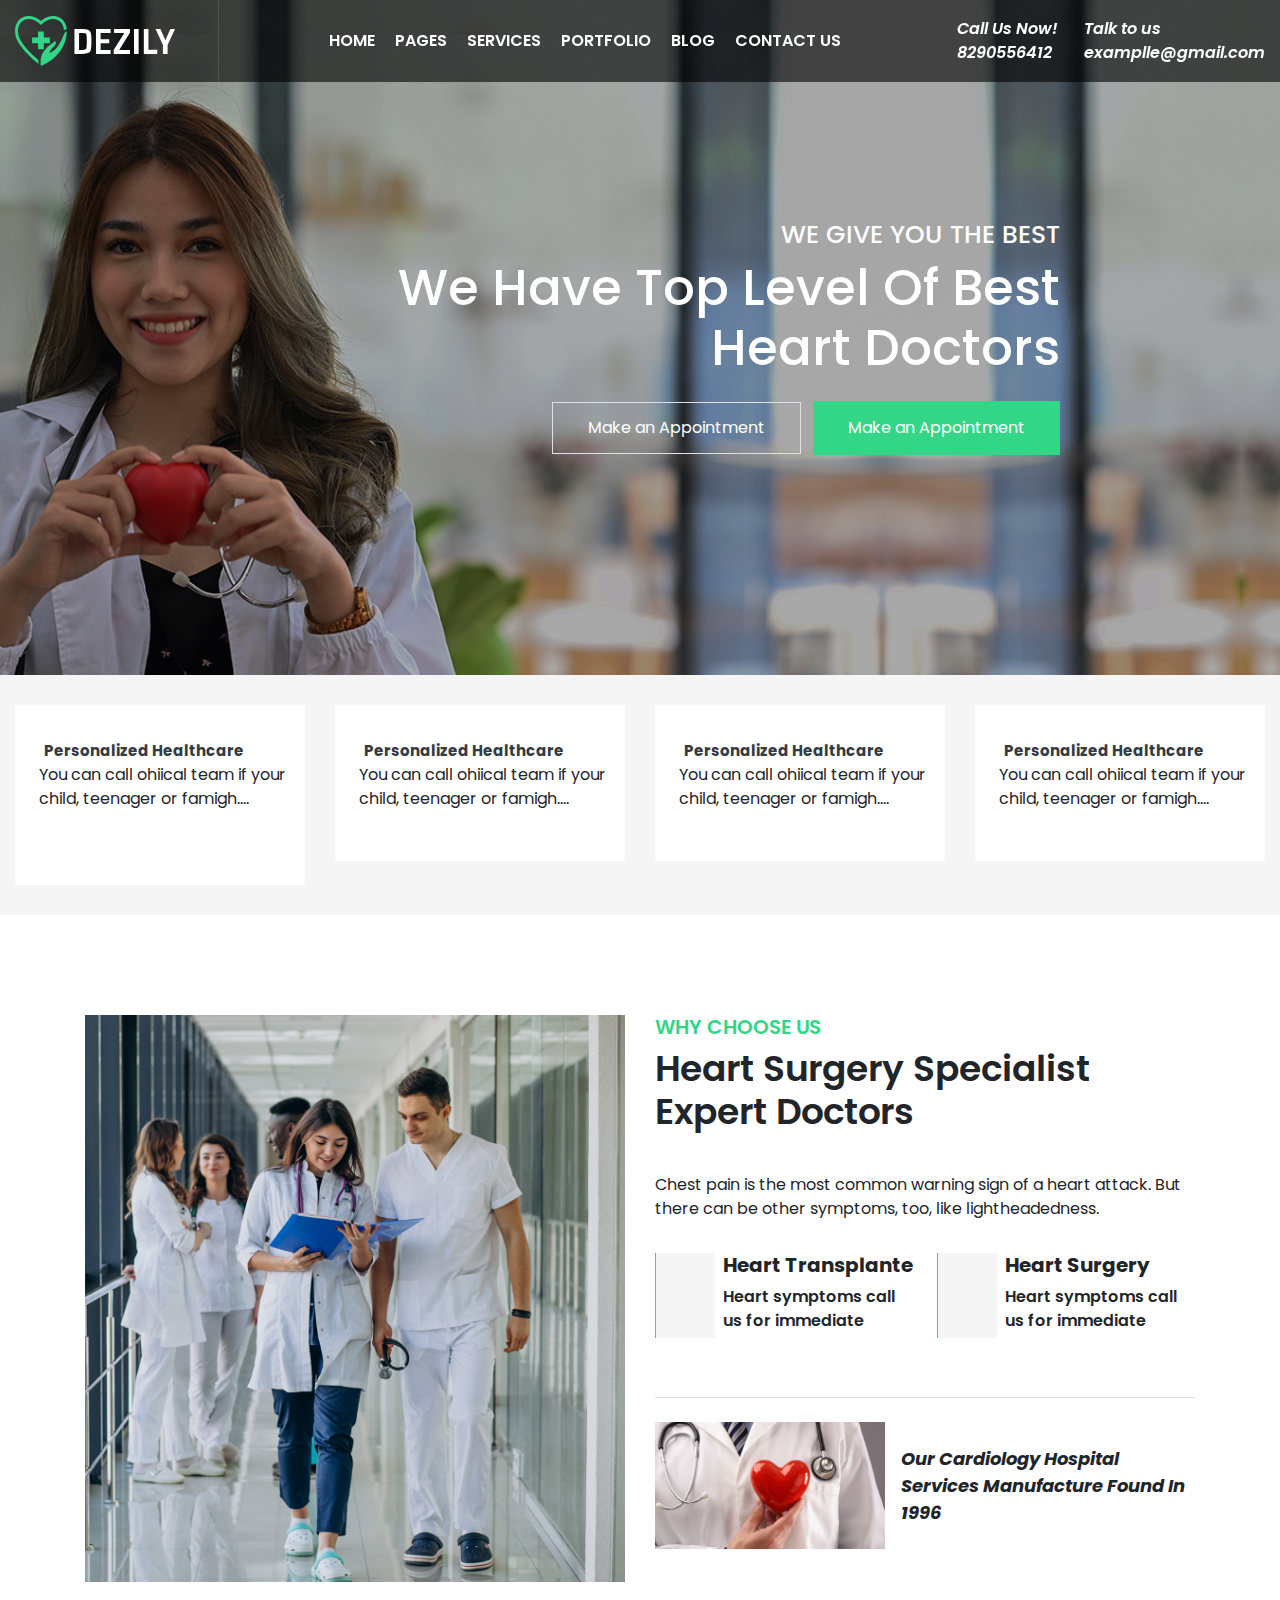
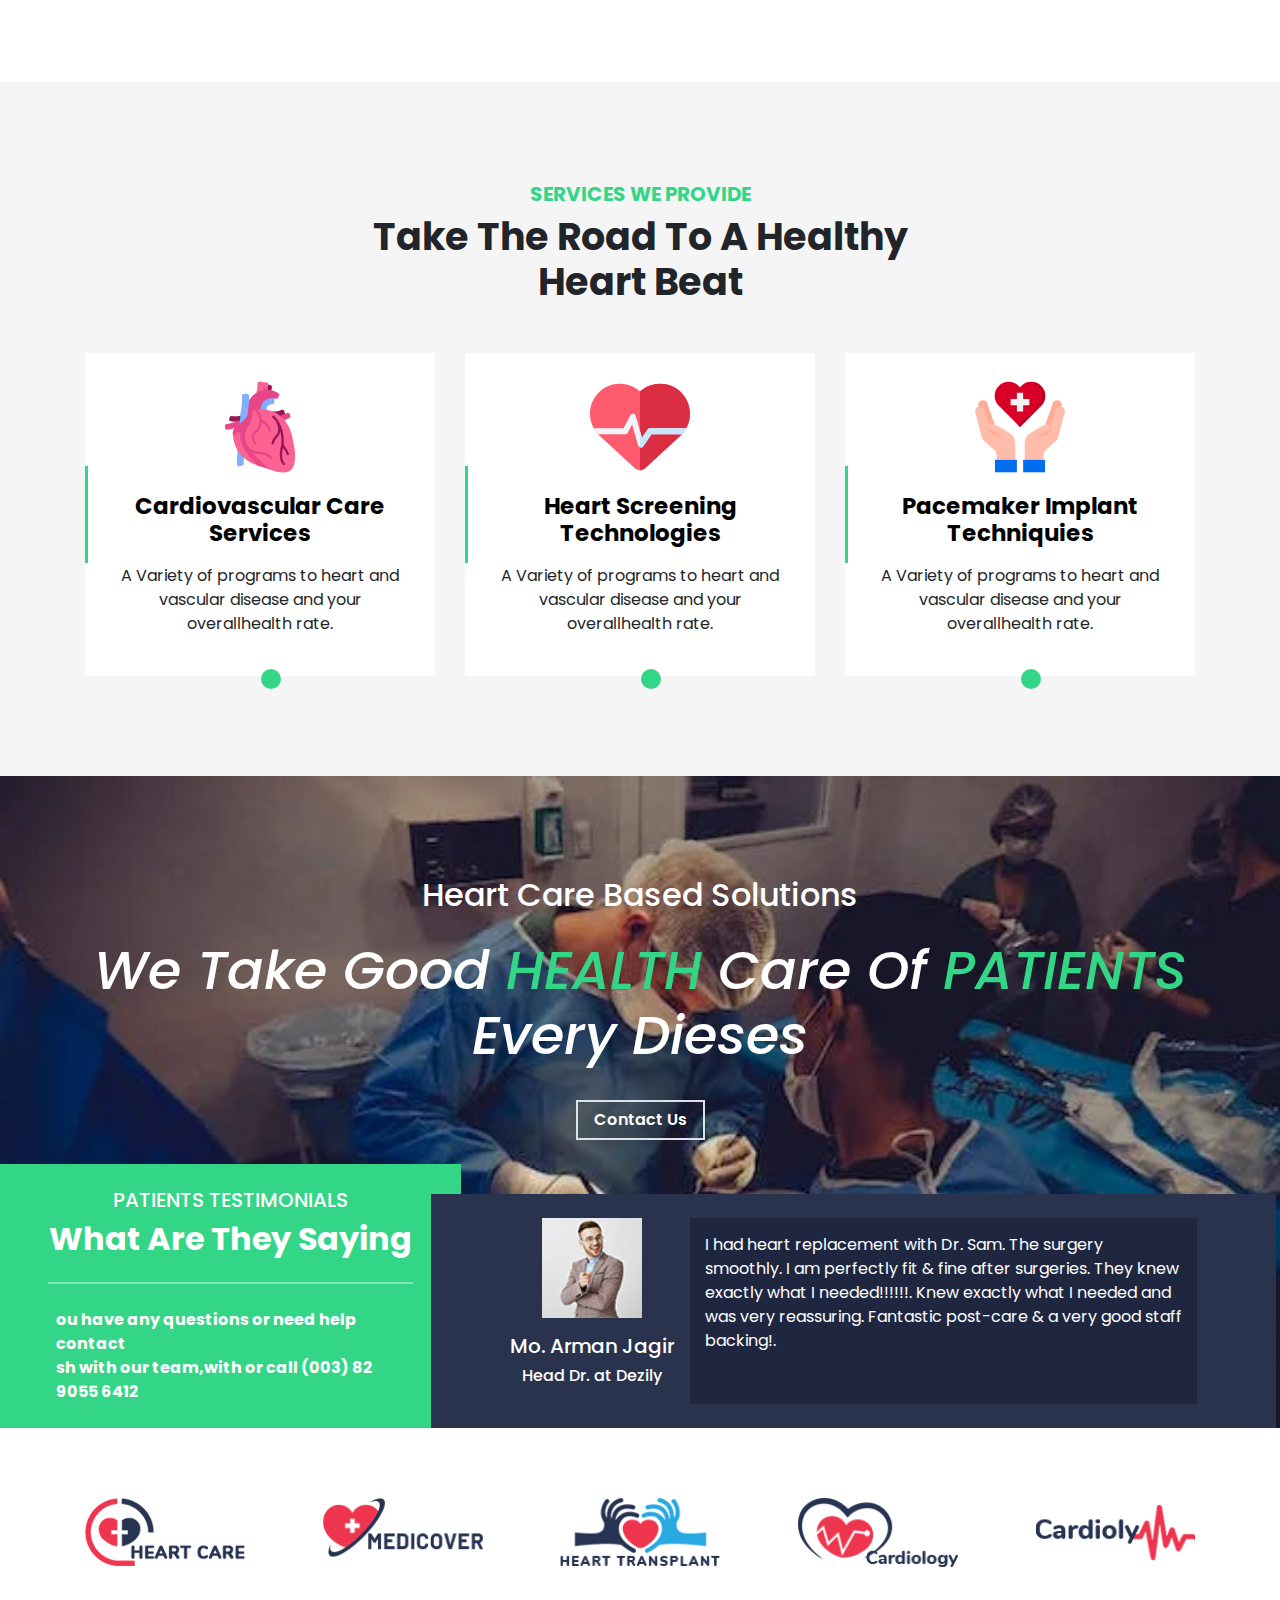
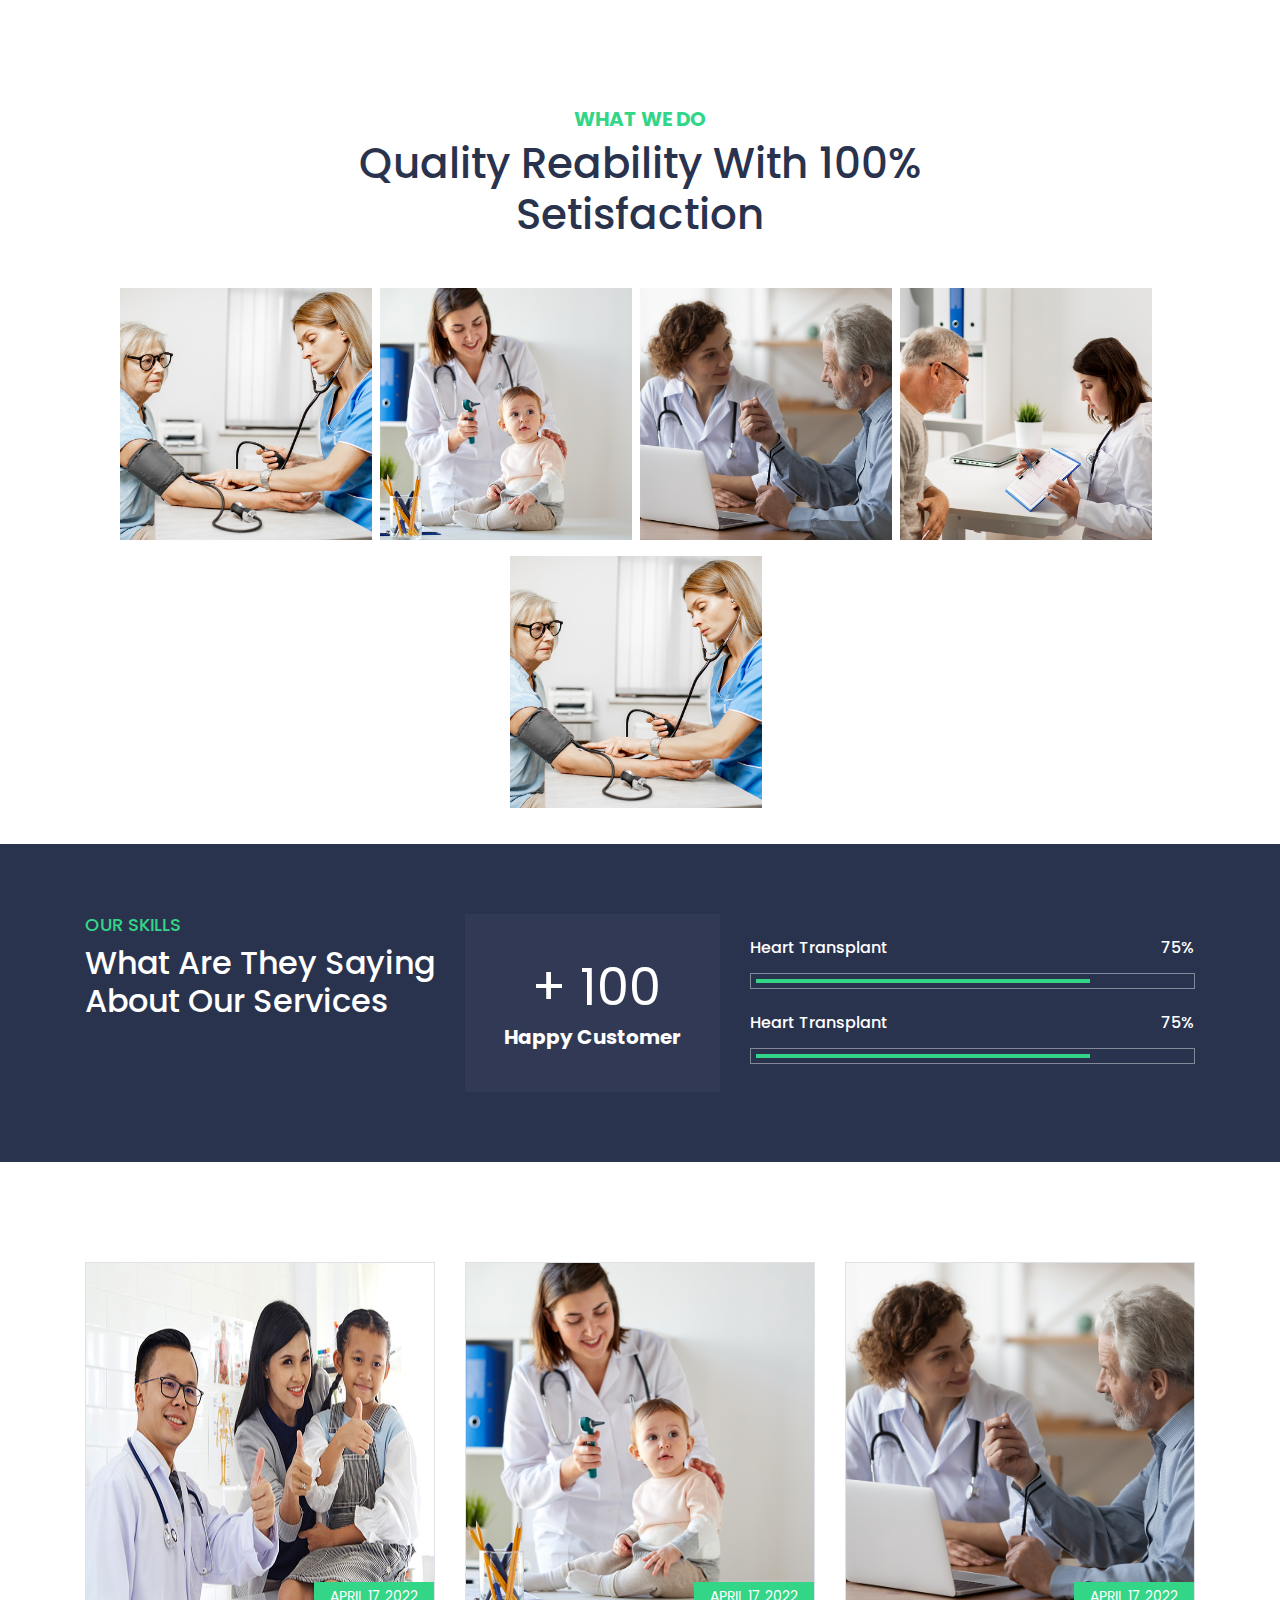
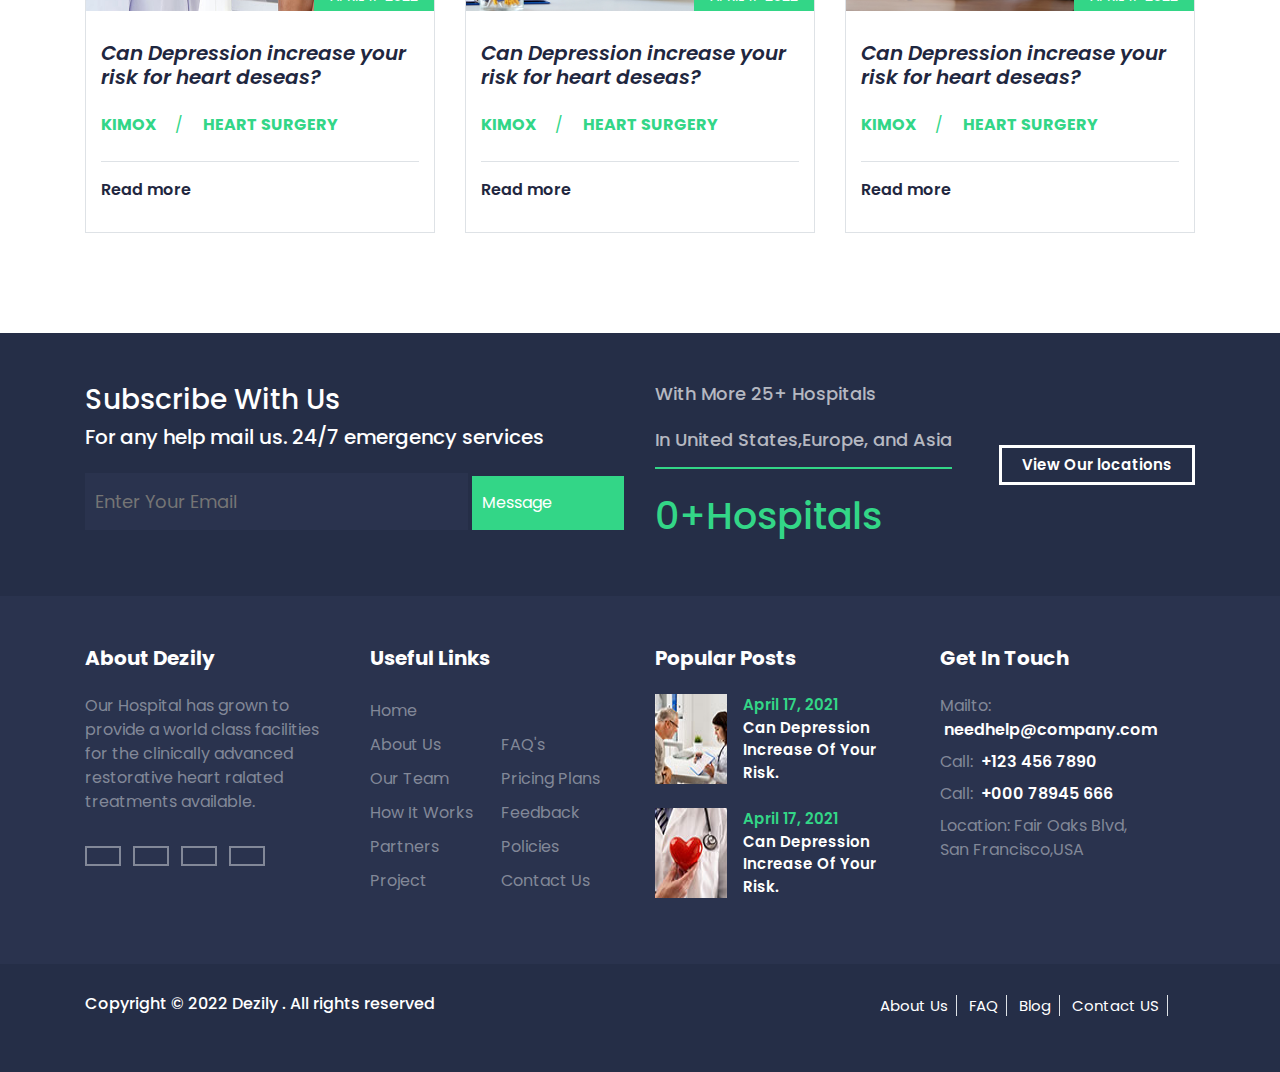
<file: Dezily Hotspitle/hotspital.html>
<!DOCTYPE html>
<html lang="en">

  <head>
    <meta charset="UTF-8">
    <meta name="viewport" content="width=device-width, initial-scale=1.0">
    <title>
      hotspital-2
    </title>
    <link rel="stylesheet" href="css/hotspital.css">
    <link rel="stylesheet" href="css/bootstrap.min.css">
    <link rel="preconnect" href="https://fonts.googleapis.com">
    <link rel="preconnect" href="https://fonts.gstatic.com" crossorigin>
    <link href="https://fonts.googleapis.com/css2?family=Poppins:ital,wght@0,100;0,200;0,300;0,400;0,500;0,600;0,700;0,800;0,900;1,100;1,200;1,300;1,400;1,500;1,600;1,700;1,800;1,900&display=swap"
    rel="stylesheet">
    <link rel="stylesheet" href="https://ka-f.fontawesome.com/releases/v6.0.0/css/pro.min.css"
    />
    <link rel="stylesheet" href="https://cdnjs.cloudflare.com/ajax/libs/OwlCarousel2/2.3.4/assets/owl.carousel.min.css">
    <link rel="stylesheet" href="https://cdnjs.cloudflare.com/ajax/libs/OwlCarousel2/2.3.4/assets/owl.theme.default.min.css">
  </head>

  <body>

    <header>
      <div class="container-fluid">
        <nav class="d-lg-flex flex-wrap align-items-center justify-content-between">
          <div class="icon">
            <a href="#" class="py-3 d-inline-block bordered">
              <img src="images/logo-img.svg" alt="" class="first-img">
            </a>
          </div>
          <ul class="m-0">
            <li class="d-lg-inline-block">
              <a href="#" class="text-white py-2 py-lg-0 font-change d-inline-block px-2">
                HOME
              </a>
            </li>
            <li class="d-lg-inline-block">
              <a href="#" class="text-white py-2 py-lg-0 font-change d-inline-block px-2">
                PAGES
              </a>
            </li>
            <li class="d-lg-inline-block">
              <a href="#" class="text-white py-2 py-lg-0 font-change d-inline-block px-2">
                SERVICES
              </a>
            </li>
            <li class="d-lg-inline-block">
              <a href="#" class="text-white py-2 py-lg-0 font-change d-inline-block px-2">
                PORTFOLIO
              </a>
            </li>
            <li class="d-lg-inline-block">
              <a href="#" class="text-white py-2 py-lg-0 font-change d-inline-block px-2">
                BLOG
              </a>
            </li>
            <li class="d-lg-inline-block">
              <a href="#" class="text-white py-2 py-lg-0 font-change d-inline-block px-2">
                CONTACT US
              </a>
            </li>
          </ul>
          <div class="d-lg-flex">
            <div class="seprate py-3 py-lg-0">
              <i class="fa-light fa-phone-volume">
              </i>
              <div class="main-div d-inline-block">
                <a href="tel:91+5796806869" class="text-white">
                  <span class="font-italic">
                    Call Us Now!
                  </span>
                  <br>
                  <span class="font-italic">
                    8290556412
                  </span>
                </a>
              </div>
            </div>
            <div class="seprate pb-3 pb-lg-0">
              <i class="fa-light fa-phone-volume">
              </i>
              <div class="main-div d-inline-block">
                <a href="mailto:armankhan@gmail.com" class="text-white">
                  <span class="font-italic">
                    Talk to us
                  </span>
                  <br>
                  <span class="font-italic">
                    examplle@gmail.com
                  </span>
                </a>
              </div>
            </div>
          </div>
        </nav>
      </div>
    </header>

    <section class="section-1">
      <div class="sopp">
        <div class="crousel-caption text-right">
          <h3>
            WE GIVE YOU THE BEST
          </h3>
          <h2>
            We Have Top Level Of Best
            <br>
            Heart Doctors
          </h2>
          <a href="#" class="text-center btnu-2 text-white border mt-3">
            Make an Appointment
          </a>
          <a href="#" class="btnu text-white">
            Make an Appointment
          </a>
        </div>
      </div>
    </section>

    <section class="section-2">
      <div class="container-fluid">
        <div class="row">
          <div class="col-12 col-md-6 col-lg-6 col-xl-3">
            <div class="box box-y mb-3 mb-xl-0 d-flex">
              <i class="fa-regular fa-square-heart iocn ml-3 mr-2 mt-2">
              </i>
              <div class="my-1">
                <span class="bor d-inline-block">
                </span>
                <a href="#" class="bot text-dark font-weight-bold">
                  Personalized Healthcare
                </a>
                <p class="m-0">
                  You can call ohiical team if your child, teenager or famigh....
                </p>
                <i class="fa-regular fa-arrow-down-long right">
                </i>
              </div>
            </div>
          </div>
          <div class="col-12 col-md-6 col-lg-6 col-xl-3">
            <div class="box mb-3 mb-xl-0 d-flex">
              <i class="fa-solid fa-user-doctor iocn ml-3 mr-2 mt-2">
              </i>
              <div class="my-1">
                <span class="bor d-inline-block">
                </span>
                <a href="#" class="bot text-dark font-weight-bold">
                  Personalized Healthcare
                </a>
                <p>
                  You can call ohiical team if your child, teenager or famigh....
                </p>
                <i class="fa-regular fa-arrow-down-long right">
                </i>
              </div>
            </div>
          </div>
          <div class="col-12 col-md-6 col-lg-6 col-xl-3">
            <div class="box mb-3 mb-xl-0 d-flex">
              <i class="fa-duotone fa-user-doctor-hair-long iocn ml-3 mr-2 mt-2">
              </i>
              <div class="my-1">
                <span class="bor d-inline-block">
                </span>
                <a href="#" class="bot text-dark font-weight-bold">
                  Personalized Healthcare
                </a>
                <p>
                  You can call ohiical team if your child, teenager or famigh....
                </p>
                <i class="fa-regular fa-arrow-down-long right">
                </i>
              </div>
            </div>
          </div>
          <div class="col-12 col-md-6 col-lg-6 col-xl-3">
            <div class="box mb-3 mb-xl-0 d-flex">
              <i class="fa-sharp fa-solid fa-card-spade ml-3 mr-2 mt-2 iocn">
              </i>
              <div class="my-1">
                <span class="bor d-inline-block">
                </span>
                <a href="#" class="bot text-dark font-weight-bold">
                  Personalized Healthcare
                </a>
                <p>
                  You can call ohiical team if your child, teenager or famigh....
                </p>
                <i class="fa-regular fa-arrow-down-long right">
                </i>
              </div>
            </div>
          </div>
        </div>
      </div>
    </section>

    <section class="section-3">
      <div class="container">
        <div class="row">
          <div class="col-12 col-lg-6">
            <div class="section-3-content mb-3 mb-lg-0">
              <img src="images/single-img-01.jpg" alt="" class="w-100">
            </div>
          </div>
          <div class="col-12 col-lg-6">
            <div class="section-3-content">
              <h3>
                WHY CHOOSE US
              </h3>
              <h2 class="mb-4">
                Heart Surgery Specialist Expert Doctors
              </h2>
              <p class="py-3">
                Chest pain is the most common warning sign of a heart attack. But there
                can be other symptoms, too, like lightheadedness.
              </p>
            </div>
            <div class="d-flex border-bottom pb-5">
              <div class="heart d-flex mr-4">
                <div class="d-inline-block">
                  <i class="fa-solid fa-heart-pulse heart-1">
                  </i>
                </div>
                <div class="d-inline-block ml-2">
                  <h5 class="font-weight-bold">
                    Heart Transplante
                  </h5>
                  <p class="font-x">
                    Heart symptoms call us for immediate
                  </p>
                </div>
              </div>
              <div class="heart d-flex">
                <div class="d-inline-block">
                  <i class="fa-regular fa-heart-crack heart-1">
                  </i>
                </div>
                <div class="d-inline-block ml-2">
                  <h5 class="font-weight-bold">
                    Heart Surgery
                  </h5>
                  <p class="font-x">
                    Heart symptoms call us for immediate
                  </p>
                </div>
              </div>
            </div>
            <div class="mt-4 d-flex align-items-center">
              <img src="images/heart-men.jpg" alt="" width="230" class="imag">
              <i class="font-weight-bold ita ml-3">
                Our Cardiology Hospital Services Manufacture Found In 1996
              </i>
            </div>
          </div>
        </div>
      </div>
    </section>

    <section class="section-4">
      <div class="container">
        <h5 class="text-center font-weight-bold">
          SERVICES WE PROVIDE
        </h5>
        <h1 class="text-center mb-5 font-weight-bold">
          Take The Road To A Healthy
          <br>
          Heart Beat
        </h1>
        <div class="row row-1">
          <div class="col-12 col-lg-6 col-xl-4">
            <div class="section-4-content mb-4 mb-xl-0 text-center p-4">
              <img src="images/heart.svg" alt="" width="100px" class="img-1">
              <h3>
                <a href="#" class=" font-weight-bold mt-3 mb-2 d-inline-block hov">
                  Cardiovascular Care Services
                </a>
              </h3>
              <p class="">
                A Variety of programs to heart and vascular disease and your overallhealth
                rate.
              </p>
              <a href="#">
                <i class="fa-solid fa-comment-pen loo">
                </i>
              </a>
              <div class="green">
              </div>
            </div>
          </div>
          <div class="col-12 col-lg-6 col-xl-4">
            <div class="section-4-content mb-4 mb-xl-0 text-center p-4">
              <img src="images/heart-beal.svg" alt="" width="100px" class="img-1">
              <h3>
                <a href="#" class=" font-weight-bold mt-3 mb-2 d-inline-block hov">
                  Heart Screening Technologies
                </a>
              </h3>
              <p class="">
                A Variety of programs to heart and vascular disease and your overallhealth
                rate.
              </p>
              <a href="#">
                <i class="fa-solid fa-comment-pen loo">
                </i>
              </a>
              <div class="green">
              </div>
            </div>
          </div>
          <div class="col-12 col-lg-6 col-xl-4">
            <div class="section-4-content mb-4 mb-xl-0 text-center p-4">
              <img src="images/healthcare.svg" alt="" width="100px" class="img-1">
              <h3>
                <a href="#" class="font-weight-bold mt-3 mb-2 d-inline-block hov">
                  Pacemaker Implant Techniquies
                </a>
              </h3>
              <p class="">
                A Variety of programs to heart and vascular disease and your overallhealth
                rate.
              </p>
              <a href="#">
                <i class="fa-solid fa-comment-pen loo">
                </i>
              </a>
              <div class="green">
              </div>
            </div>
          </div>
        </div>
      </div>
    </section>

    <section class="section-5">
      <div class="container">
        <div class="section-5-content text-center">
          <h3 class="text-white">
            Heart Care Based Solutions
          </h3>
          <h2 class="text-white mt-4 font-italic ">
            We Take Good
            <span style="color:#33d687;">
              HEALTH
            </span>
            Care Of
            <span style="color:#33d687;">
              PATIENTS
            </span>
            Every Dieses
          </h2>
          <a href="#" class="btn  d-inline-block border mt-4 px-3">
            Contact Us
          </a>
        </div>
      </div>
      <div class="d-flex flex-wrap mt-4">
        <div class="green-box px-5 py-4">
          <div class="jag text-center">
            <h5 class="text-white">
              PATIENTS TESTIMONIALS
            </h5>
            <h2 class="text-white    font-weight-bold pb-3">
              What Are They Saying
            </h2>
          </div>
          <div class="rr d-flex justify-content-center mt-4">
            <i class="fa-duotone fa-user-secret">
            </i>
            <spa class="spana ml-2 text-white font-weight-bold">
              ou have any questions or need help contact
              <br>
              sh with our team,with or call (003) 82 9055 6412
              </span>
          </div>
        </div>
        <h2>
        </h2>
        <div class=" px-5 py-4  black-box d-flex flex-wrap">
          <div class="text-center mr-3">
            <img src="images/men-lough.jpg" alt="">
            <h4 class="mt-3 text-white">
              Mo. Arman Jagir
              </h3>
              <h5 class=" text-white">
                Head Dr. at Dezily
            </h4>
          </div>
          <div class="color-ch">
            <p class="text-white ">
              I had heart replacement with Dr. Sam. The surgery
              <br>
              smoothly. I am perfectly fit & fine after surgeries. They knew
              <br>
              exactly what I needed!!!!!!. Knew exactly what I needed and
              <br>
              was very reassuring. Fantastic post-care & a very good staff
              <br>
              backing!.
            </p>
          </div>
        </div>
      </div>
    </section>

    <section class="section-6">
      <div class="container">
        <div class="row justify-content-between">
          <div class="col-6 col-md-2 col-lg-2 col-xl-2">
            <div class="section-6-content  mb-4 mb-md-0">
              <img src="images/client-03.png" alt="" class="w-100">
            </div>
          </div>
          <div class="col-6 col-md-2 col-lg-2 col-xl-2">
            <div class="section-6-content  mb-4 mb-md-0">
              <img src="images/client-02.png" alt="" class="w-100">
            </div>
          </div>
          <div class="col-6 col-md-2 col-lg-2 col-xl-2">
            <div class="section-6-content mb-4 mb-md-0">
              <img src="images/client-01.png" alt="" class="w-100">
            </div>
          </div>
          <div class="col-6 col-md-2 col-lg-2 col-xl-2">
            <div class="section-6-content mb-4 mb-md-0">
              <img src="images/client-06.png" alt="" class="w-100">
            </div>
          </div>
          <div class="col-6 col-md-2 col-lg-2 col-xl-2">
            <div class="section-6-content mb-4 mb-md-0">
              <img src="images/client-04.png" alt="" class="w-100">
            </div>
          </div>
        </div>
      </div>
    </section>

    <section class="section-7">
      <div class="container-fluid">
        <h5 class="font-weight-bold text-center">
          WHAT WE DO
        </h5>
        <h2 class=" text-center mb-5">
          Quality Reability With 100%
          <br>
          Setisfaction
        </h2>
        <div class="d-flex justify-content-center flex-wrap">
          <div class=" pr-2  ">
            <div class="section-7-content mb-3 mb-xl-3">
              <a href="#">
                <img src="images/grand.jpg" alt="" class="hit d-block">
              </a>
            </div>
          </div>
          <div class=" pr-2 ">
            <div class="section-7-content mb-3 mb-xl-3">
              <a href="#">
                <img src="images/portfolio-03.jpg" alt="" class="hit  d-block">
              </a>
            </div>
          </div>
          <div class=" pr-2  ">
            <div class="section-7-content mb-3 mb-xl-3">
              <a href="#">
                <img src="images/portfolio-04.jpg" alt="" class="hit  d-block">
              </a>
            </div>
          </div>
          <div class=" pr-2  ">
            <div class="section-7-content mb-3 mb-xl-3">
              <a href="#">
                <img src="images/portfolio-05.jpg" alt="" class="hit  d-block">
              </a>
            </div>
          </div>
          <div class=" pr-2  ">
            <div class="section-7-content mb-3 mb-xl-3">
              <a href="#">
                <img src="images/grand.jpg" alt="" class="hit d-block">
              </a>
            </div>
          </div>
        </div>
      </div>
      </div>
    </section>

    <section class="section-8">
      <div class="container">
        <div class="row row-1">
          <div class="col-12 col-lg-6 col-xl-4">
            <div class="section-8-content mb-3 mb-xl-0 text-center text-xl-left">
              <h5>
                OUR SKILLS
              </h5>
              <h2 class="text-white">
                What Are They Saying About Our Services
              </h2>
            </div>
          </div>
          <div class="col-12 col-lg-6 col-xl-3">
            <div class="section-8-content-2 text-center mb-3 mb-xl-0">
              <i class="fa-solid fa-kit-medical">
              </i>
              <span class="text-white jagtech">
                +
              </span>
              <h5 class="text-white font-weight-bold">
                Happy Customer
              </h5>
            </div>
          </div>
          <div class="col-12 col-lg-6 col-xl-5">
            <div class="section-8-content-3 mb-3 mb-xl-0">
              <div class="mt-4">
                <div class="flot d-flex justify-content-between">
                  <h6 class="text-white">
                    Heart Transplant
                  </h6>
                  <h6 class="text-white">
                    75%
                  </h6>
                </div>
                <div class="grow-1 sivo d-flex mt-2">
                  <span class="grow d-inline-block">
                  </span>
                </div>
              </div>
              <div class="mt-4">
                <div class="flot d-flex justify-content-between">
                  <h6 class="text-white">
                    Heart Transplant
                  </h6>
                  <h6 class="text-white">
                    75%
                  </h6>
                </div>
                <div class="grow-1 sivo d-flex mt-2">
                  <span class="grow d-inline-block">
                  </span>
                </div>
              </div>
            </div>
          </div>
        </div>
      </div>
    </section>

    <section class="section-9">
      <div class="container">
        <div class="row row-1">
          <div class="col-12 col-lg-6 col-xl-4">
            <div class="section-9-content border mb-3 mb-xl-0">
              <div class="div">
                <img src="images/blog-16.jpg" alt="" class="w-100 d-block hight">
              </div>
              <div class="box-x">
                <a href="#">
                  <h5 class="font-italic">
                    Can Depression increase your risk for heart deseas?
                  </h5>
                </a>
                <div class="bottom-div mt-4 border-bottom pb-4">
                  <i class="fa-solid fa-user-nurse">
                  </i>
                  <span class="font-weight-bold mr-3">
                    KIMOX
                  </span>
                  /
                  <i class="fa-light fa-folder-open ml-3">
                  </i>
                  <span class="font-weight-bold">
                    HEART SURGERY
                  </span>
                </div>
                <div class="last-div">
                  <a href="#" class="bta pt-3 d-inline-block">
                    Read more
                    <i class="fa-solid fa-right-long pl-1">
                    </i>
                  </a>
                </div>
              </div>
              <div class="date-bx d-inline-block text-white px-3 py-1">
                APRIL 17 2022
              </div>
            </div>
          </div>
          <div class="col-12 col-lg-6 col-xl-4">
            <div class="section-9-content border mb-3 mb-xl-0">
              <div class="div">
                <img src="images/portfolio-03 (1).jpg" alt="" class="w-100 d-block">
              </div>
              <div class="box-x">
                <a href="#">
                  <h5 class="font-italic">
                    Can Depression increase your risk for heart deseas?
                  </h5>
                </a>
                <div class="bottom-div mt-4 border-bottom pb-4">
                  <i class="fa-solid fa-user-nurse">
                  </i>
                  <span class="font-weight-bold mr-3">
                    KIMOX
                  </span>
                  /
                  <i class="fa-light fa-folder-open ml-3">
                  </i>
                  <span class="font-weight-bold">
                    HEART SURGERY
                  </span>
                </div>
                <div class="last-div">
                  <a href="#" class="bta pt-3 d-inline-block">
                    Read more
                    <i class="fa-solid fa-right-long pl-1">
                    </i>
                  </a>
                </div>
              </div>
              <div class="date-bx d-inline-block text-white px-3 py-1">
                APRIL 17 2022
              </div>
            </div>
          </div>
          <div class="col-12 col-lg-6 col-xl-4">
            <div class="section-9-content border">
              <div class="div">
                <img src="images/portfolio-04 (1).jpg" alt="" class="w-100 d-block">
              </div>
              <div class="box-x">
                <a href="#">
                  <h5 class="font-italic">
                    Can Depression increase your risk for heart deseas?
                  </h5>
                </a>
                <div class="bottom-div mt-4 border-bottom pb-4">
                  <i class="fa-solid fa-user-nurse">
                  </i>
                  <span class="font-weight-bold mr-3">
                    KIMOX
                  </span>
                  /
                  <i class="fa-light fa-folder-open ml-3">
                  </i>
                  <span class="font-weight-bold">
                    HEART SURGERY
                  </span>
                </div>
                <div class="last-div">
                  <a href="#" class="bta pt-3 d-inline-block">
                    Read more
                    <i class="fa-solid fa-right-long pl-1">
                    </i>
                  </a>
                </div>
              </div>
              <div class="date-bx d-inline-block text-white px-3 py-1">
                APRIL 17 2022
              </div>
            </div>
          </div>
        </div>
    </section>

    <footer>

      <div class="top-footer">
        <div class="container">
          <div class="row">
            <div class="col-12 col-lg-12 col-xl-6">
              <div class="top-footer-content text-center text-lg-left mb-3 mb-xl-3">
                <h3 class="text-white">
                  Subscribe With Us
                </h3>
                <h5 class="text-white">
                  For any help mail us. 24/7 emergency services
                </h5>
                <form>
                  <input type="email" placeholder="Enter Your Email" class="mt-3 d-block d-lg-inline-block"
                  required>
                  <button type="submit" class="d-block d-lg-inline-block text-center text-lg-left">
                    Message
                  </button>
                </form>
              </div>
            </div>
            <div class="col-12 col-lg-12 col-xl-6">
              <div class="top-footer-content d-flex flex-wrap align-items-center justify-content-between">
                <div>
                  <h5 class="h5">
                    With More 25+ Hospitals
                  </h5>
                  <h5 class="h5 h6 mt-3 d-inline-block pb-3">
                    In United States,Europe, and Asia
                  </h5>
                  <h2 class="h2 mt-3">
                    0+Hospitals
                  </h2>
                </div>
                <div>
                  <a href="#" class="btnaaa">
                    View Our locations
                  </a>
                </div>
              </div>
            </div>
          </div>
        </div>
      </div>

      <div class="center-footer">
        <div class="container">
          <div class="row">
            <div class="col-12 col-lg-6 col-xl-3">
              <div class="center-footer-content text-center text-lg-left mb-4 mb-xl-0">
                <h5 class="text-white font-weight-bold mb-4">
                  About Dezily
                </h5>
                <p class="mb-4">
                  Our Hospital has grown to provide a world class facilities for the clinically
                  advanced restorative heart ralated treatments available.
                </p>
                <ul>
                  <li class="d-inline-block">
                    <a href="#" class="s-m-icon mt-2 d-inline-block px-3 py-2 mr-2">
                      <i class="fa-brands fa-facebook-f">
                      </i>
                    </a>
                  </li>
                  <li class="d-inline-block">
                    <a href="#" class="s-m-icon mt-2 d-inline-block px-3 py-2 mr-2">
                      <i class="fa-brands fa-linkedin-in">
                      </i>
                    </a>
                  </li>
                  <li class="d-inline-block">
                    <a href="#" class="s-m-icon mt-2 d-inline-block px-3 py-2 mr-2">
                      <i class="fa-brands fa-twitter">
                      </i>
                    </a>
                  </li>
                  <li class="d-inline-block">
                    <a href="#" class="s-m-icon mt-2 d-inline-block px-3 py-2">
                      <i class="fa-brands fa-pinterest-p">
                      </i>
                    </a>
                  </li>
                </ul>
              </div>
            </div>
            <div class="col-12 col-lg-6 col-xl-3">
              <div class="center-footer-content text-center text-lg-left mb-4 mb-xl-0">
                <h5 class="text-white font-weight-bold mb-4">
                  Useful Links
                </h5>
                <ul class="links d-inline-block">
                  <li>
                    <a href="#" class=" d-inline-block">
                      Home
                    </a>
                  </li>
                  <li>
                    <a href="#" class=" d-inline-block">
                      About Us
                    </a>
                  </li>
                  <li>
                    <a href="#" class=" d-inline-block">
                      Our Team
                    </a>
                  </li>
                  <li>
                    <a href="#" class=" d-inline-block">
                      How It Works
                    </a>
                  </li>
                  <li>
                    <a href="#" class=" d-inline-block">
                      Partners
                    </a>
                  </li>
                  <li>
                    <a href="#" class=" d-inline-block">
                      Project
                    </a>
                  </li>
                </ul>
                <ul class="links d-inline-block ml-4">
                  <li>
                    <a href="#" class=" d-inline-block">
                      FAQ's
                    </a>
                  </li>
                  <li>
                    <a href="#" class=" d-inline-block">
                      Pricing Plans
                    </a>
                  </li>
                  <li>
                    <a href="#" class=" d-inline-block">
                      Feedback
                    </a>
                  </li>
                  <li>
                    <a href="#" class=" d-inline-block">
                      Policies
                    </a>
                  </li>
                  <li>
                    <a href="#" class=" d-inline-block">
                      Contact Us
                    </a>
                  </li>
                </ul>
              </div>
            </div>
            <div class="col-12 col-lg-6 col-xl-3">
              <div class="center-footer-content text-center text-lg-left mb-4 mb-xl-0">
                <h5 class="text-white font-weight-bold mb-4">
                  Popular Posts
                </h5>
                <div class="mt-2 d-flex  rowww">
                  <img src="images/footer-post-01 (1).jpg" alt="" width="80">
                  <span class="span-x ml-3">
                    April 17, 2021
                    <a href="#" class="d-block">
                      Can Depression Increase Of Your Risk.
                    </a>
                  </span>
                </div>
                <div class="mt-4 d-flex rowww">
                  <img src="images/footer-post-02.jpg" alt="" width="80">
                  <span class="span-x ml-3">
                    April 17, 2021
                    <a href="#" class="d-block">
                      Can Depression Increase Of Your Risk.
                    </a>
                  </span>
                </div>
              </div>
            </div>
            <div class="col-12 col-lg-6 col-xl-3">
              <div class="center-footer-content text-center text-lg-left mb-4 mb-xl-0">
                <h5 class="text-white font-weight-bold mb-4">
                  Get In Touch
                </h5>
                <ul class="grey">
                  <li>
                    Mailto:
                    <a href="mailto:armankhan@gmail.com" class="text-white pb-2 d-inline-block ml-1">
                      needhelp@company.com
                    </a>
                  </li>
                  <li>
                    Call:
                    <a href="tel:91+3829839484" class=" ml-1 text-white pb-2 d-inline-block">
                      +123 456 7890
                    </a>
                  </li>
                  <li>
                    Call:
                    <a href="tel:91+3829839484" class=" ml-1 text-white pb-2 d-inline-block">
                      +000 78945 666
                    </a>
                  </li>
                  <li>
                    Location: Fair Oaks Blvd,
                    <br>
                    San Francisco,USA
                  </li>
                </ul>
              </div>
            </div>
          </div>
        </div>
      </div>

      <div class="bottom-footer">
        <div class="container">
          <div class="row justify-content-between">
            <div class="col-12 col-lg-6 col-xl-4">
              <div class="bottom-footer-content mb-4 mb-xl-4 text-center texxt-lg-left">
                <h6 class="text-white mb-0">
                  Copyright © 2022 Dezily . All rights reserved
                </h6>
              </div>
            </div>
            <div class="col-12 col-lg-6 col-xl-4">
              <div class="bottom-footer-content mb-4 mb-xl-4 text-center texxt-lg-left">
                <ul class="about mb-0">
                  <li class="d-inline-block">
                    <a href="#" class="text-white pr-2 border-right pl-2">
                      About Us
                    </a>
                  </li>
                  <li class="d-inline-block">
                    <a href="#" class="text-white pr-2 border-right pl-2">
                      FAQ
                    </a>
                  </li>
                  <li class="d-inline-block">
                    <a href="#" class="text-white pr-2 border-right pl-2">
                      Blog
                    </a>
                  </li>
                  <li class="d-inline-block">
                    <a href="#" class="text-white pr-2    border-right pl-2">
                      Contact US
                    </a>
                  </li>
                </ul>
              </div>
            </div>
          </div>
        </div>
      </div>

    </footer>

    <script src="https://cdnjs.cloudflare.com/ajax/libs/jquery/3.3.1/jquery.min.js">
    </script>
    <script src="https://cdnjs.cloudflare.com/ajax/libs/OwlCarousel2/2.3.4/owl.carousel.min.js">
    </script>

  </body>

</html>
</file>
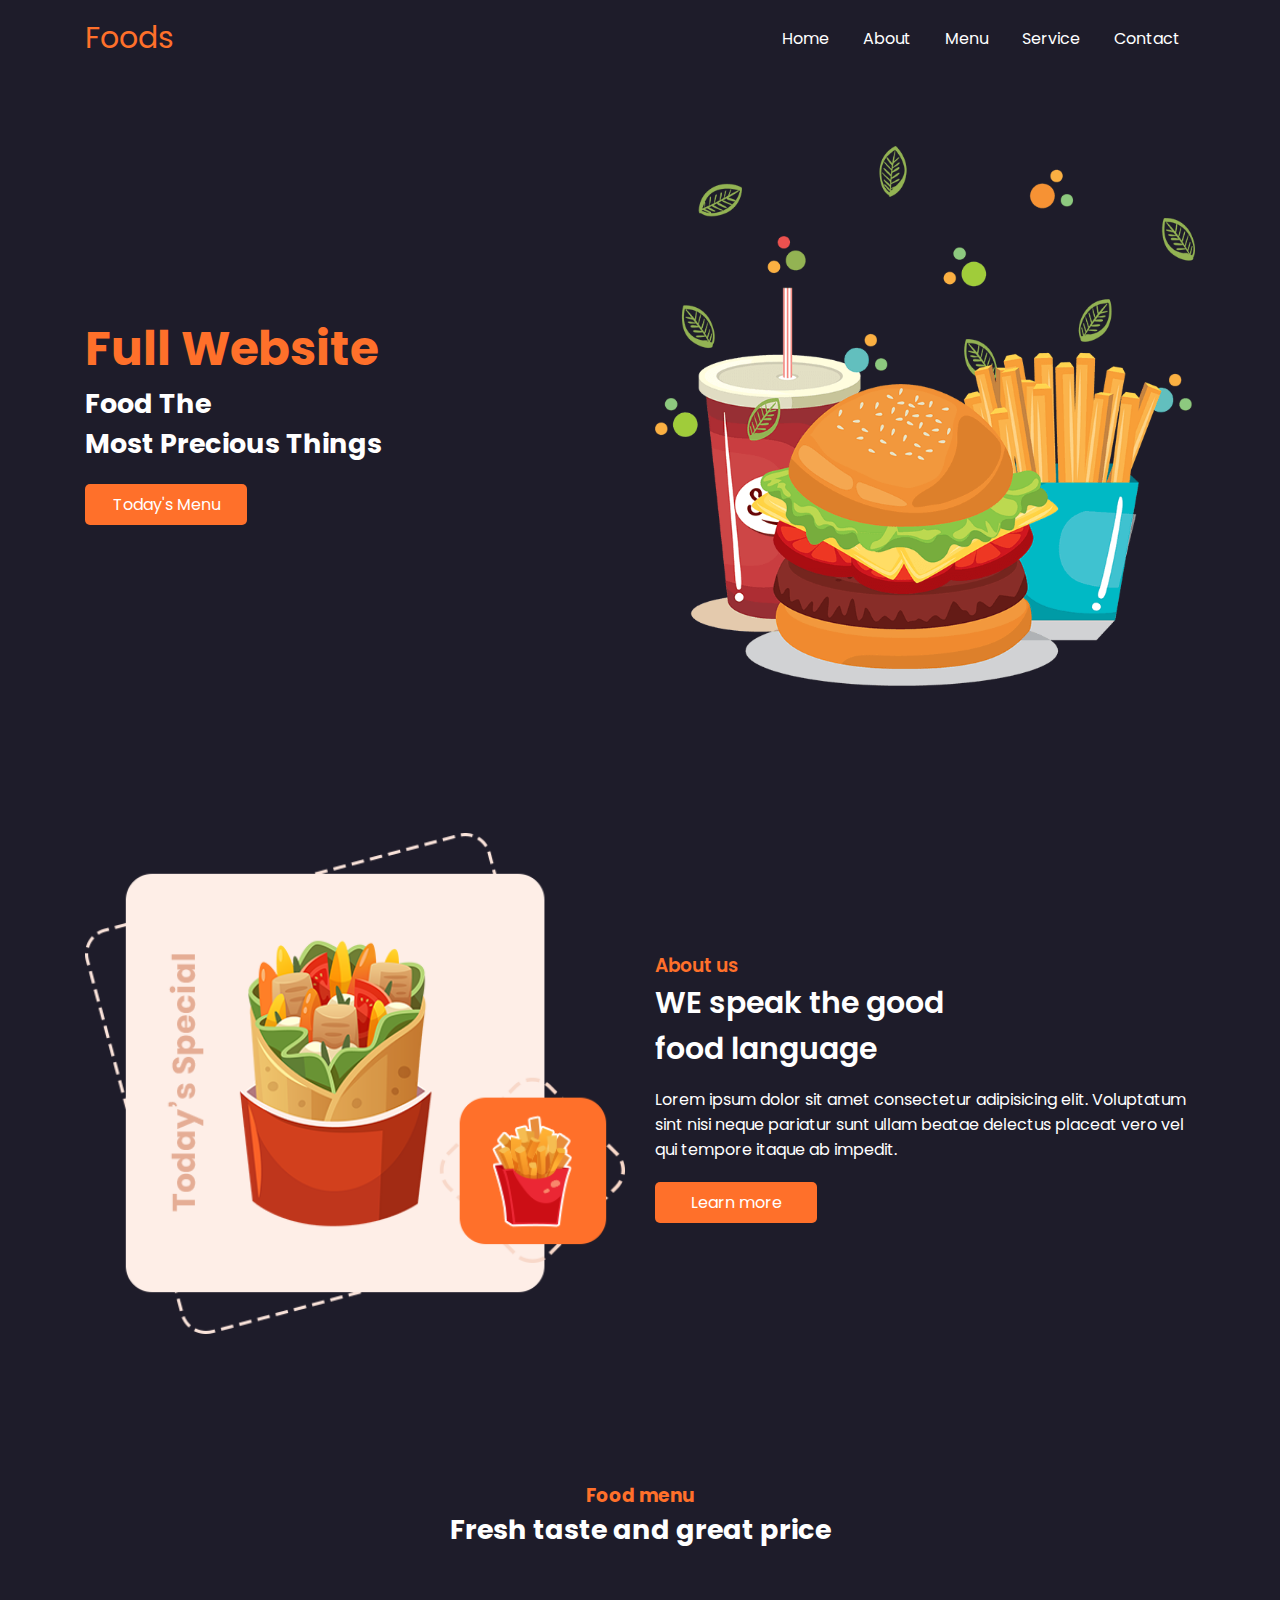
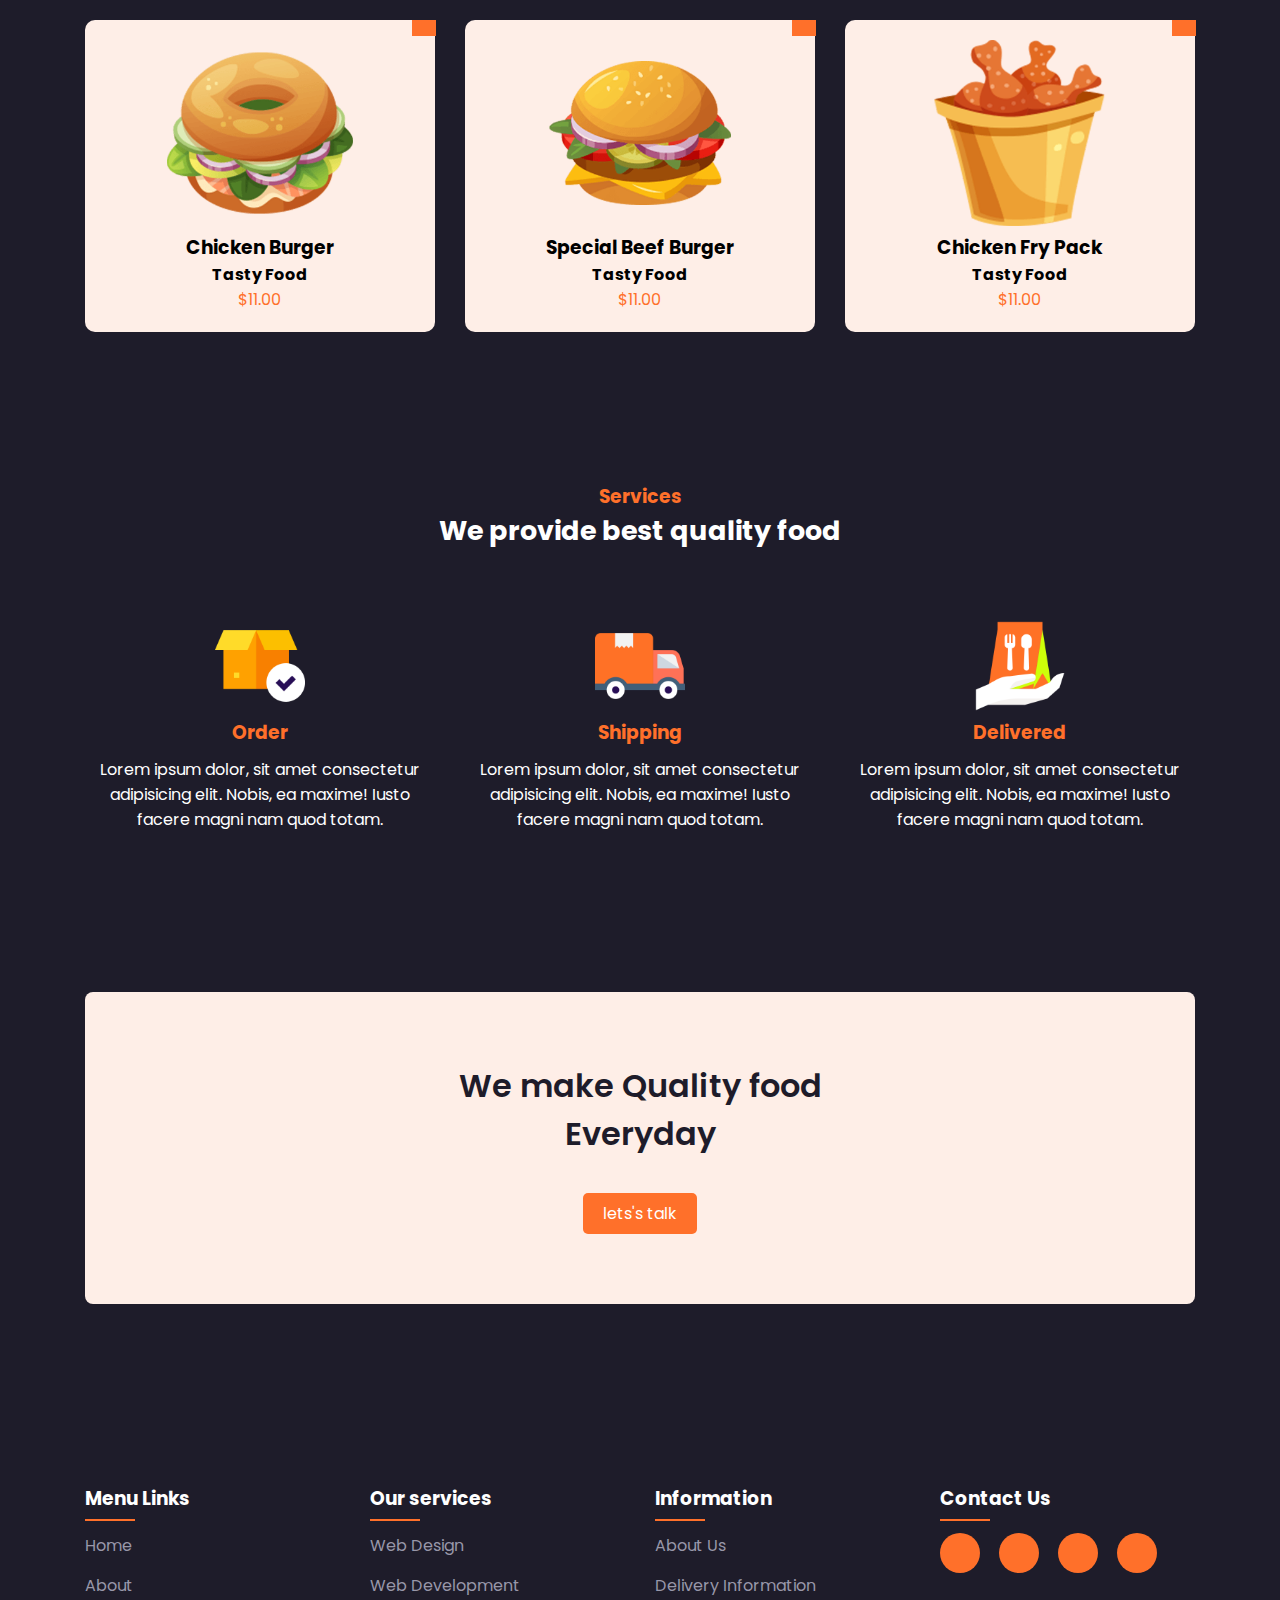
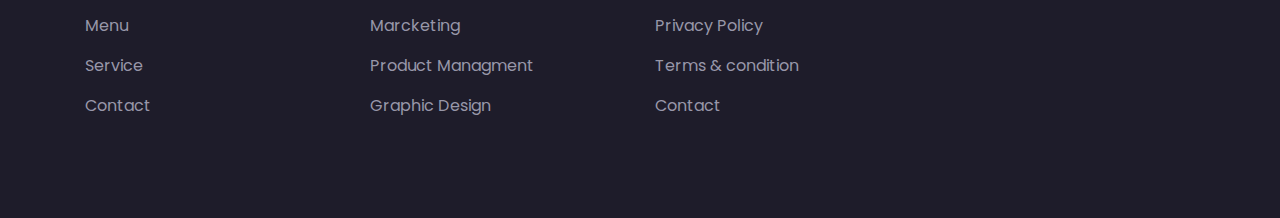
<file: Restaurent/foods.html>
<!DOCTYPE html>
<html lang="en">
  <head>
    <meta charset="UTF-8" />
    <meta name="viewport" content="width=device-width, initial-scale=1.0" />
    <title>Document</title>
    <link rel="stylesheet" href="css/foods.css" />
    <link rel="preconnect" href="https://fonts.googleapis.com" />
    <link rel="preconnect" href="https://fonts.gstatic.com" crossorigin />
    <link
      href="https://fonts.googleapis.com/css2?family=Poppins:ital,wght@0,100;0,200;0,300;0,400;0,500;0,600;0,700;0,800;0,900;1,100;1,200;1,300;1,400;1,500;1,600;1,700;1,800;1,900&display=swap"
      rel="stylesheet"
    />
    <link
      rel="stylesheet"
      href="https://ka-f.fontawesome.com/releases/v6.0.0/css/pro.min.css"
    />
  </head>

  <body>
    <header>
      <div class="container">
        <nav>
          <div class="icon">
            <a href="#" class="main-logo"> Foods </a>
          </div>
          <div class="menu-icon"></div>
          <ul class="manu-bar">
            <li>
              <a href="#"> Home </a>
            </li>
            <li>
              <a href="#"> About </a>
            </li>
            <li>
              <a href="#"> Menu </a>
            </li>
            <li>
              <a href="#"> Service </a>
            </li>
            <li>
              <a href="#"> Contact </a>
            </li>
          </ul>
        </nav>
      </div>
    </header>

    <section class="section-1">
      <div class="container">
        <div class="row row-1">
          <div class="col-6">
            <div class="section-1-content">
              <h1>Full Website</h1>
              <h2>
                Food The
                <br />
                Most Precious Things
              </h2>
              <a href="#" class="menu-btn"> Today's Menu </a>
            </div>
          </div>
          <div class="col-6">
            <div class="section-1-content-2">
              <img src="images/home.png" alt="" />
            </div>
          </div>
        </div>
      </div>
    </section>

    <section class="section-2">
      <div class="container">
        <div class="row row-1">
          <div class="col-6">
            <div class="section-2-content-2">
              <img src="images/about.png" alt="" />
            </div>
          </div>
          <div class="col-6">
            <div class="section-2-content">
              <h3>About us</h3>
              <h2>
                WE speak the good
                <br />
                food language
              </h2>
              <p>
                Lorem ipsum dolor sit amet consectetur adipisicing elit.
                Voluptatum sint nisi neque pariatur sunt ullam beatae delectus
                placeat vero vel qui tempore itaque ab impedit.
              </p>
              <a href="#" class="menu-btn"> Learn more </a>
            </div>
          </div>
        </div>
      </div>
    </section>

    <section class="section-3">
      <div class="container">
        <div class="content">
          <h3>Food menu</h3>
          <h2>Fresh taste and great price</h2>
        </div>
        <div class="row">
          <div class="col-4">
            <div class="manu-box">
              <img src="images/food1.png" alt="" />
              <h3>Chicken Burger</h3>
              <h4>Tasty Food</h4>
              <span> $11.00 </span>
              <a href="#" class="cart-btn">
                <i class="fa-regular fa-cart-shopping"> </i>
              </a>
            </div>
          </div>
          <div class="col-4">
            <div class="manu-box">
              <img src="images/food2.png" alt="" />
              <h3>Special Beef Burger</h3>
              <h4>Tasty Food</h4>
              <span> $11.00 </span>
              <a href="#" class="cart-btn">
                <i class="fa-regular fa-cart-shopping"> </i>
              </a>
            </div>
          </div>
          <div class="col-4">
            <div class="manu-box">
              <img src="images/food3.png" alt="" />
              <h3>Chicken Fry Pack</h3>
              <h4>Tasty Food</h4>
              <span> $11.00 </span>
              <a href="#" class="cart-btn">
                <i class="fa-regular fa-cart-shopping"> </i>
              </a>
            </div>
          </div>
        </div>
      </div>
    </section>

    <section class="section-4">
      <div class="container">
        <div class="content">
          <h3>Services</h3>
          <h2>We provide best quality food</h2>
        </div>
        <div class="row">
          <div class="col-4">
            <div class="section-4-content">
              <img src="images/s1.png" alt="" />
              <h3>Order</h3>
              <p>
                Lorem ipsum dolor, sit amet consectetur adipisicing elit. Nobis,
                ea maxime! Iusto facere magni nam quod totam.
              </p>
            </div>
          </div>
          <div class="col-4">
            <div class="section-4-content">
              <img src="images/s2.png" alt="" />
              <h3>Shipping</h3>
              <p>
                Lorem ipsum dolor, sit amet consectetur adipisicing elit. Nobis,
                ea maxime! Iusto facere magni nam quod totam.
              </p>
            </div>
          </div>
          <div class="col-4">
            <div class="section-4-content">
              <img src="images/s3.png" alt="" />
              <h3>Delivered</h3>
              <p>
                Lorem ipsum dolor, sit amet consectetur adipisicing elit. Nobis,
                ea maxime! Iusto facere magni nam quod totam.
              </p>
            </div>
          </div>
        </div>
      </div>
    </section>

    <section class="section-5">
      <div class="container">
        <div class="row">
          <div class="col-12">
            <div class="section-5-content">
              <h2>
                We make Quality food
                <br />
                Everyday
              </h2>
              <a href="#" class="menu-btn-2"> lets's talk </a>
            </div>
          </div>
        </div>
      </div>
    </section>

    <footer>
      <div class="container">
        <div class="row">
          <div class="col-3">
            <div class="footer-content">
              <h3>Menu Links</h3>
              <ul>
                <li class="animation-li">
                  <a href="#"> Home </a>
                </li>
                <li class="animation-li">
                  <a href="#"> About </a>
                </li>
                <li class="animation-li">
                  <a href="#"> Menu </a>
                </li>
                <li class="animation-li">
                  <a href="#"> Service </a>
                </li>
                <li class="animation-li">
                  <a href="#"> Contact </a>
                </li>
              </ul>
            </div>
          </div>
          <div class="col-3">
            <div class="footer-content">
              <h3>Our services</h3>
              <ul>
                <li class="animation-li">
                  <a href="#"> Web Design </a>
                </li>
                <li class="animation-li">
                  <a href="#"> Web Development </a>
                </li>
                <li class="animation-li">
                  <a href="#"> Marcketing </a>
                </li>
                <li class="animation-li">
                  <a href="#"> Product Managment </a>
                </li>
                <li class="animation-li">
                  <a href="#"> Graphic Design </a>
                </li>
              </ul>
            </div>
          </div>
          <div class="col-3">
            <div class="footer-content">
              <h3>Information</h3>
              <ul>
                <li class="animation-li">
                  <a href="#"> About Us </a>
                </li>
                <li class="animation-li">
                  <a href="#"> Delivery Information </a>
                </li>
                <li class="animation-li">
                  <a href="#"> Privacy Policy </a>
                </li>
                <li class="animation-li">
                  <a href="#"> Terms & condition </a>
                </li>
                <li class="animation-li">
                  <a href="#"> Contact </a>
                </li>
              </ul>
            </div>
          </div>
          <div class="col-3">
            <div class="footer-content">
              <h3>Contact Us</h3>
              <ul class="block">
                <li class="not-li">
                  <a href="#">
                    <i class="fa-brands fa-facebook-f"> </i>
                  </a>
                </li>
                <li class="not-li">
                  <a href="#">
                    <i class="fa-brands fa-instagram"> </i>
                  </a>
                </li>
                <li class="not-li">
                  <a href="#">
                    <i class="fa-brands fa-twitter"> </i>
                  </a>
                </li>
                <li class="not-li">
                  <a href="#">
                    <i class="fa-brands fa-youtube"> </i>
                  </a>
                </li>
              </ul>
            </div>
          </div>
        </div>
      </div>
    </footer>
  </body>
</html>
</file>
<file: AIO Games/css/style.css>
*{
margin: 0;
padding: 0;
box-sizing: border-box;
font-family: 'poppins',sans-serif;
}

ul,li,ol{
list-style: none;
}

a,a:hover{
text-decoration: none !important;
}

header{
box-shadow: 1px 5px 20px #d0d0d0;
position: fixed;
background-color: #fff;
width: 100%;
top: 0;
z-index: 99;
}

header nav .main-ul li{
margin: 0 15px;
}
header nav .main-ul li a{
color: #000;
font-weight: 600;
font-size: 16px;
}

header nav .main-ul li:first-child a{
color: #dc073e;
}

header nav .main-ul li a:hover{
color: #dc073e;
}
.dow{
font-size: 13px;
font-weight: 900 !important;
}

header nav .main-ul li{
    position: relative;
}

.drop-down{
width: 200px;
opacity: 0;
overflow: hidden;
display: block;
height: 0;
position: absolute;
transition: .4s all ease-in-out;
background-color: #fff;
}

header nav .main-ul li:hover .drop-down{
height: auto;
opacity: 1;
}
.drop-down li{
padding: 5px 25px;
}

.drop-down li a{
font-weight: 400 !important;
font-size: 15px  !important; 
color: #000 !important;
transition: .2s all ease-in-out;
}

.drop-down li:hover{
background-color: #f8f9fa;
}

.drop-down li a:hover{
color: #dc073e !important;
}

.normal-text p{
font-size: .8rem;
color: #666;
text-align: center;
font-weight: 500;
}

.hero-text-section{
border-bottom: 2px solid #9b9999;
padding:0 0 15px;
background-color: #f0f2ee;
}

.section-2{
background-color: #f0f2ee;
padding: 60px 0;
border-bottom-left-radius: 50px;
border-bottom-right-radius:50px;
}

.section-2 .section-2-content h5{
color: #12162d;
font-weight: 600;
font-size: 16px;
margin-top: 18px;
}

.section-2 .section-2-content img{
width: 74px  !important;
height: 84px !important;
}

.owl-carousel .owl-item img{
display: inline-block !important;
}

.section-2 .section-2-content{
width: 284.889px;
height: 150px;
position: relative;
}



.section-3{
padding: 70px 0;
}

.section-3 .section-3-content{
padding: 3rem 3rem 3.3rem;
border: 1px solid #63299b;
border-radius: 2rem;
background-color: #fbfbfe;
}

.section-3 .section-3-content h5{
font-size:24px;
font-weight: 800;
color: #212529;
}

.section-3 .section-3-content .tex-1{
color: #666;
font-size: 15px;
}

.section-4{
padding: 0 0 70px;
}

.section-4 h4{
font-size: 28px;
font-weight: 700;
color: #212529;
margin-bottom: 70px;
}

.box .top-box {
position: relative;
background-image: linear-gradient(to right,#dc073e,#c60d4f,#8c1e7c);
color: #fff;
font-weight: 800;
border-top-left-radius: 15px!important;
border-top-right-radius: 15px!important;
padding: 10px 20px;
}

.box{
box-shadow: 1px 5px 11px #dedede;
border-radius: 15px
}

.box img{
position: absolute;
top: -24px;
right: 10px;
}

.box .bottom-box{
padding: 1.25rem;
}

.box .bottom-box .tex-2{
font-size: 14px;
color: #666;
}

.box .bottom-box .line{
background-color: #12162d;
height: 2px ;
width: 20px;
display: inline-block;
vertical-align: middle;margin-right: 3px;
}

.pose{
    right: -7px !important;
}

.line-text{
color: #12162d;
font-size: 15px;
font-weight: 600;
margin: 0;
}

.box-r{
transform: scale(.90);
}

.section-5{
background-color: #e52752;
padding: 40px 0;
}

.section-5 .section-5-content h2{
color: #fff;
font-size: 38px;
}

.section-5 .section-5-content img{
max-width: 130px;
}

.section-6{
padding: 70px 0;
background-color: #f8f7fd;
}

.section-6 h2{
font-weight: 600;
font-size: 27px;
margin-bottom: 20px;
}

.section-6 .section-6-content img{
width: 100px;
height: 100px;
transition: .3s all ease-in-out;
border-radius: 20px;
}

.section-6 .section-6-content .tex-btn-1{
color: #000;
font-size: 19px;
font-weight: 600;
text-decoration: underline !important ;
}

.section-6 .section-6-content .tex-btn-1:hover{
color: #dc073e;
}

.section-6 .section-6-content .tex-3{
color: #666;
font-size: 14px;
}

.section-6 .section-6-content img:hover{
transform: scale(1.15);
}

.section-7 h6{
color: #12162d;
font-weight: 600;
}

.section-7{
padding: 70px 0;
}

.section-7 .section-7-content h2{
font-size: 24px;
font-weight: 600;
margin-bottom: 30px;
}

.section-7 .section-7-content .tex-4{
font-size: 15px;
}

.section-7 .section-7-content .ul-7 li{
margin: 22px 0;
list-style: disc;
margin-left: 40px;
font-size: 15px;
}

.section-8{
padding: 80px 0;
}

.section-8 h2{
font-size: 30px;
text-align: center;
font-weight: 600;
}

.section-8 .section-8-content .step-number{
display: inline-block;
width: 55px;
height: 55px;
line-height: 55px;
color: #fff;
border-radius: 50%;
background-color: #ffb51e;
font-size: 2.2rem;
font-weight: 700;
text-align: center;
}

.section-8 .section-8-content .tex-5{
color: #000;
margin: 30px 0;
font-size: 15px;
}

.section-9{
padding: 80px 0;
background-color: #f8f7fd;
}

.section-9 h2,.section-10 h2{
font-weight: 600;
font-size: 22px;
margin-bottom: 35px;
}

.section-10 h3{
font-size: 21px;
font-weight: 600;
}

.section-9 ul li,.section-10 ul li{
font-size: 15px;
color: #666;
}

.section-9 h4,.section-10 h4{
font-size: 16px;
font-weight: 600;
color: #12162d;
margin: 25px 0;
}

.ellipes{
vertical-align: middle;
width: 12px;
margin-right: 25px;
}

.margin{
margin-bottom: 60px;
}

.section-9 .section-9-content h6{
color: #52566c;
font-size: 40px;
font-weight: 500;
}

.section-9 .section-9-content{
justify-content: center;
}

.section-9 .section-9-content-2{
border: none;
}

.section-9 .section-9-content .tex-6{
color: #000;
font-size: 1.4rem;
}


.section-10{
padding: 80px 0;
}
/* 
.section-11{
    padding: 80px 0;
} */

.my-btn{
width: 100%;
background-image: linear-gradient(180deg,#f9f8fe00 0,#eeedf8 100%);
background-color: transparent !important;
border-right: 1px solid #666 !important;
border-left: 1px solid #666 !important;
border-top: 1px solid #666 !important;
border-bottom: none !important;
color: #000 !important;
background-color: #aeabc6;
padding: 0 !important;
}

.plus-icon{
font-size: 30px;
}

.section-12{
padding: 70px 0;
background-color: #f7f9fa;
}

.section-12 h2{
font-size: 22px;
font-weight: 700;
margin-bottom: 20px;
}

.section-12 ul li{
font-size: 13.5px;
color: #666;
font-weight: 500;
}

.first-input{
padding: 8px 0 7px 16px;
border: 1px solid #ced4da;
border-top-left-radius: 8px;
width: 22%;
outline: 0;
margin-right: -5px;
font-size: 12px;
}

.first-input::placeholder{
color: #000;
}

.second-input::placeholder{
color: #666;
}

.second-input{
    font-size: 12px;
width: 67%;
border-radius: 0;
border-left: none !important;
margin-right: 0 !important;
border-top-right-radius: 8px;
}

.section-12 form{
margin-top: 25px;
}

.section-12 .margin-12{
margin-top: 75px;
}

.section-12 .section-12-content span{
font-size: 15px;
}

.button{
background: linear-gradient(180deg,#f31e57 0,#f81f59 50%,#d30035 100%);
border: none;
text-transform: uppercase;
box-shadow: 0 1px 5px 0 #5a5a5a;
outline: 0;
color: #fff;
padding: 8px 0;
width:89%;
margin-left: 0;
border-bottom-right-radius: 8px;
border-bottom-left-radius: 8px;
font-weight: 600;
font-size: 12px;
}

.button:focus{
box-shadow: 0 0 0 0.2rem rgb(0 123 255 / 50%);
border:1px solid #007bff;
outline: 0;
border-left: 0;

}

.first-input:focus{
box-shadow: 0 0 0 0.2rem rgb(0 123 255 / 50%);
}
.second-input:focus{
box-shadow: 0 0 0 0.2rem rgb(0 123 255 / 50%);
}

footer{
background-color: #12162d;
padding: 25px 0;
}

footer .top-footer .top-footer-content ul li a:hover{
color: #dc073e!important;
}

footer .top-footer .top-footer-content ul li a{
color: #fff;
font-size: 15px !important;
margin-top: 17px;
display: inline-block;
}

.center-footer{
padding: 20px 0 10px;
}

.text-col-chng:hover{
color: #dc073e!important;
}

.last-p-main .last-p{
font-size: 17px;
color: #9b9999;
font-weight: 500;
}

.center-footer .center-footer-content img{
max-width: 27px;
}

.center-footer .center-footer-content .last-p-1{
font-size: 16px;
text-align: justify;
color: #9b9999;
}

.center-footer .center-footer-content h2{
color: #ffb51e;
font-weight: 800;
font-size: 35px;
}

.center-footer .center-footer-content ul li{
margin-left: 18px;
}

.bordr-last{
border-bottom: 1px solid #9b9999;
}

.last-span{
font-weight: 600;
font-size: 17px;
color: #9b9999;
}

.section-1{
background-image: url('../images/fantasy-promotion-mob.webp') ;
background-position: center;
height: 84vh;
background-size: cover;
margin-top: 80px;
}

#img{
width: 100%;
}

.col-uniqe{
display: none;
}

nav img{
width: 80px;
}

.row-2{
justify-content: center;
}

.flex-last{
justify-content: center;
}

@media(min-width:768px){
.container{
width: 720px;
}
.box img{

right: -6px;
}
.center-footer .center-footer-content h2{
font-size: 38px;
}
footer{
padding: 80px 0;
}
.first-input{
font-size: 16px;
padding: 8px 0 7px 16px;
}
.center-footer .center-footer-content img{
max-width: 100px;
}
.section-7 .section-7-content .tex-4{
font-size: 17px;
}

.section-1{
height: 88vh;
}
.center-footer .center-footer-content ul li{
margin-left: 33px;
}

.second-input{
    font-size: 16px;
}
.section-9 h2,.section-10 h2{
font-size: 32px;
}
.section-12 h2{
font-size: 26px;
}


.section-12 ul li{
font-size: 17px;
}


.section-3 .section-3-content h5{
font-size:39px;
}
.section-5 .section-5-content img{
max-width: 150px;
}
.margin-6{
margin-top: 50px;
}
.section-7 .section-7-content h2{
font-size: 33px;
font-weight: 600;
margin-bottom: 30px;
}
.section-2-content:before {
content: "";
position: absolute;
height: 80%;
top: 50%;
right: 0;
transform: translateY(-50%);
border-left: 1px solid #707070;
opacity: .5;
}
.section-5 .section-5-content h2{
font-size: 44px;
}
.section-6 h2{
font-weight: 600;
margin-bottom: 50px;
font-size: 34px;
}

.section-5{
padding: 80px 0;
}
.section-3 .section-3-content .tex-1{
font-size: 20px;
}
.button{
font-size: 16px;
padding: 13px 0;
}
}

@media(min-width:992px){
.container{
width: 970px;
}
.section-7 .section-7-content h2{
font-size: 29px;
}
    .section-1{
height: 78vh;
}
.section-9 h2,.section-10 h2{
font-size: 30px;
}
.section-3 .section-3-content .tex-1{
font-size: 15px;
}
.section-3 .section-3-content h5{
font-size:34px;
}
.section-6 h2{
font-size: 27px;
}

.row-2{
justify-content: space-between;
}
.section-5 .section-5-content h2{
font-size: 42px;
}
.section-1{
background-image: url('../images/fantasy-promotion.webp');
/* width: 100%; */
height: 85vh;
background-position: center;
background-size: cover;
margin-top: 80px;
}
    
header nav .main-ul li{
margin: 0 11px;
}

.row-1{
justify-content: center;
}
    
nav img{
width: 100px;
}

.section-12 h2{
font-size: 29px;
margin-bottom: 43px;
}

.section-12 ul li{
font-size: 19px;
}
.first-input{
width: 13%;
border-bottom-left-radius: 8px;
border-radius: 0;
margin-right: -4px;
}

.second-input{
width: 43%;
border-top-right-radius: 0;
border-bottom-right-radius: 0;
}

.button{
width: 33%;
margin-left: -5px;
border-top-right-radius: 8px;
border-bottom-right-radius: 8px;
border-top-left-radius:0;
border-bottom-left-radius: 0;
}

.section-12 form{
margin-top: 50px;
}
.first-input{
font-size: 16px;
padding: 12px  16px;
}
}

@media(min-width:1200px){
.container{
width: 1140px;
}

header nav .main-ul li{
margin: 0 15px;
}

.section-9 .section-9-content-2{
border-left: 1px solid #95aaae;
border-right: 1px solid #95aaae;
}

.section-9 .section-9-content{
justify-content: start;
}

.flex-last{
justify-content: start;
}
    
.section-12 ul{
border-right: 1px solid #dee2e6!important;
padding-right:70px ;
}

.col-uniqe{
display: block;
}

.center-footer{
padding: 70px 0 10px;
}

.first-input{
border-top-left-radius: 8px !important;
border-bottom-left-radius: 8px !important;
}

.second-input{   
border-radius: 0 !important;
}
}
</file>
<file: Avada/css/style.css>
* {
  margin: 0;
  padding: 0;
  box-sizing: border-box;
  font-family: "poppins", sans-serif;
}

ul,
li,
ol {
  list-style: none;
}

a,
a:hover {
  text-decoration: none !important;
}

header nav .logo {
  padding: 35px 0;
}

header nav .main-ul li a {
  font-size: 15px;
  padding: 8px 15px;
  transition: 0.2s all ease-in-out;
  color: #000;
  font-weight: 500;
}
.drop-li {
  position: relative;
}

.drop-li:hover .drop-down {
  opacity: 1;
  height: auto;
}

.drop-down-3 {
  min-width: 346px !important;
  margin-top: 8px !important;
}

.drop-down-2 {
  min-width: 400px !important;
}

.drop-down {
  background-color: #fff;
  min-width: 740px;
  position: absolute;
  opacity: 0;
  height: 0;
  overflow: hidden;
  transition: 0.2s all ease-in-out;
  margin-top: 7px;
  z-index: 99;
  box-shadow: 0px 7px 14px 0px #d5d5d5;
  border-radius: 8px;
}

.drop-down .drop-explore {
  padding: 10px 0;
  width: 95%;
  text-align: center;
  color: #000;
  display: block;
  margin: 0 20px 15px;
  transition: 0.2s all ease-in-out;
}

.drop-down .drop-explore:hover {
  background-color: #65bd7d;
  color: #fff;
}

.drop-a-3 {
  background-color: rgb(250, 236, 105) !important;
  width: 380px;
  display: block;
  padding: 25px 20px !important;
  border-radius: 8px;
}

.second-text {
  font-size: 14px;
  font-weight: 400;
}

.drop-span {
  font-size: 13px;
  color: #606060;
  font-weight: 400;
  margin-left: 30px;
}

.drop-down .drop-i {
  font-size: 17px !important ;
  vertical-align: text-bottom;
}

.drop-a {
  background-color: transparent;
  padding: 15px 20px !important;
  width: 300px;
  padding: 10px;
}

.drop-a:hover {
  background-color: #f6f6f6 !important;
}

.drop-li-2 {
  font-size: 17px !important
  ;
}

/* header nav .main-ul li{
    margin-right: 10px;
} */

header nav .main-ul li i {
  font-size: 12px;
}

header nav .main-ul li a:hover {
  background-color: #f6f6f6;
  border-radius: 4px;
}

header nav .avada-btn {
  color: #000;
  padding: 12px 30px;
  border: 1px solid #000;
  font-weight: 600;
  font-size: 16px;
  border-radius: 4px;
  transition: 0.3s all ease-in-out;
  margin-left: 0;
}

.drop-down ul .pose {
  position: relative;
}

.pose:hover .new {
  background-color: #d0ecf1 !important;
}

.new {
  background-color: #ebfdff;
  color: #5a5aca;
  font-size: 14px;
  font-weight: 600;
  padding: 3px 5px;
  top: 15px;
  right: 20px;
  position: absolute;
}

header nav .avada-btn:hover {
  color: #fff;
  background-color: #000;
}

.section-1 {
  padding: 30px 0;
}

.section-1 .section-1-content h2 {
  font-size: 46px;
  font-weight: 700;
}

.section-1 .section-1-content .tex-1 {
  color: #606060;
  font-size: 17px;
  margin-top: 20px;
}
.start-btn {
  color: #fff !important;
  background-color: #282828;
  padding: 12px 30px;
  font-size: 19px;
  font-weight: 500;
  margin: 30px 0 0;
  transition: 0.2s all;
}

.start-btn:hover {
  background-color: #000;
}

.start-btn i {
  font-size: 16px;
}

.section-1 .section-1-content h4 {
  font-size: 32px;
  font-weight: 700;
}

.section-1 .section-1-content .span-1 {
  color: #606060;
  font-size: 15px;
  font-weight: 400;
}

.section-2 {
  padding: 100px 0;
}
.sup-title {
  font-size: 40px;
  font-weight: 700;
  text-align: center;
}

.sub-title {
  font-size: 17px;
  text-align: center;
  margin-top: 20px;
  color: #606060;
  margin-bottom: 80px;
}

.grey-btn {
  color: #000 !important;
  background-color: #f6f6f6;
  border-radius: 4px;
  padding: 12px 15px;
  font-size: 19px;
  font-weight: 500;
  width: 250px !important;
  margin-top: 10px;
}

.grey-btn-2 {
  background-color: transparent;
  transition: 0.2s all ease-in-out;
}

.grey-btn-2:hover {
  background-color: #f6f6f6;
}

.section-2-content .h-x {
  height: 590px;
}

.section-3 {
  padding: 60px 0;
}

.section-3 .section-3-content h3 {
  font-size: 24px;
}

.section-3 .section-3-content .tex-2 {
  font-size: 15px;
  font-weight: 400;
  color: #606060;
  margin-top: 14px;
}

.section-4 {
  border-top: #f1f1f1 1px solid;
  padding: 100px 0;
  background-image: url("../images/shape-bg-9.svg");
  background-repeat: no-repeat;
}

.section-4 .section-4-content .w-h {
  width: 72px;
  height: 75px;
}

.section-4 .section-4-content h4 {
  font-size: 18px;
  margin-top: 27px;
  font-weight: 600;
}

.section-4-content .tex-3 {
  font-size: 15px;
  margin-top: 10px;
  color: #606060;
}

.section-5 {
  background-color: #ffe979;
}

.section-5 .section-5-content-x .tex-strong {
  font-size: 29px;
  /* font-weight: 400; */
}

.section-5 .section-5-content-x {
  padding: 70px 42px 50px;
}

.section-5 .section-5-content-x .span-font {
  font-size: 20px;
  font-weight: 500;
  margin-left: 10px;
}

.section-5 .h-y {
  height: 653px;
  object-fit: cover;
}

.first-text {
  font-size: 20px;

  color: #282828;
}

.top-header {
  background-color: #b7f598;
  padding: 100px 0;
  margin-bottom: -55px;
  position: relative;
  z-index: 99;
}

footer {
  padding: 100px 0 0 0;
}

.sup-title-2 {
  font-size: 35px;
  font-weight: 600;
}

.top-footer-content {
  padding: 0 50px;
}

.top-footer-content .tex-last-1 {
  font-size: 16px;
}

.top-footer-content-x {
  padding: 0 50px;
}

.center-footer {
  background-color: #141414;
  padding: 200px 0 100px;
  border-bottom: 1px solid #282828;
}

.center-footer .center-footer-content .footer-logo {
  width: 152px;
  height: 32px;
}

.center-footer .center-footer-content ul li a {
  color: #fff;
  font-weight: 500;
  font-size: 16px;
  transition: 0.2s all ease-in-out;
}

.center-footer .center-footer-content ul li a:hover {
  color: #65bd7d;
}

.center-footer-content form input {
  width: 100%;
  padding: 10px 12px;
  border: none;
  outline: 0;
  font-size: 17px;
  border-radius: 8px;
}

.center-footer .center-footer-content form {
  position: relative;
}

.center-footer .center-footer-content form button:hover {
  background-color: #65bd7d;
}

.center-footer .center-footer-content form button {
  background-color: #000;
  color: #fff;
  border: 0;
  outline: 0;
  padding: 8px 17px;
  font-weight: 500;
  position: absolute;
  right: 3px;
  top: 2px;
  border-radius: 8px;
  transition: 0.2s all ease-in-out;
}

.bottom-footer {
  background-color: #141414;
  padding: 30px 0 60px;
}

.bottom-footer .bottom-footer-content .grey:hover {
  color: #65bd7d !important;
}

.bottom-footer .bottom-footer-content .grey {
  color: #fff;
  text-decoration: underline !important ;
}

.bottom-footer .bottom-footer-content ul li a {
  color: #fff;
  background-color: #282828;
  width: 40px;
  height: 40px;
  display: flex;
  justify-content: center;
  align-items: center;
  font-size: 17px;
  border-radius: 8px;
  transition: 0.2s all ease-in-out;
}
.bottom-footer .bottom-footer-content ul li a:hover {
  background-color: #65bd7d;
}

.m-s-3 {
  margin-top: 43px;
}

@media (min-width: 768px) {
  .container {
    width: 720px;
  }
}

@media (min-width: 992px) {
  .container {
    width: 970px;
  }
  header nav .avada-btn {
    margin-left: 0;
  }

  .grey-btn {
    padding: 12px 0px;
    font-size: 18px;
    width: 225px !important;
  }
  .sup-title {
    font-size: 43px;
  }

  .section-5 .section-5-content-x .tex-strong {
    font-size: 25px;
  }
  .top-footer-content {
    padding: 0 23px;
  }

  .top-footer-content-x {
    padding: 0 29px;
  }
}

@media (min-width: 1200px) {
  .container {
    width: 1140px;
  }

  header nav .avada-btn {
    margin-left: 90px;
  }

  header nav .main-ul li a {
    font-size: 16px;
  }
  .grey-btn {
    padding: 12px 15px;
    font-size: 19px;
    width: 250px !important;
  }

  .section-1 .section-1-content h2 {
    font-size: 52px;
  }

  .section-5 .section-5-content-x .tex-strong {
    font-size: 30px;
  }

  .top-footer-content {
    padding: 0 0 0 129px;
  }

  .top-footer-content-x {
    padding: 0 129px 0 0;
  }

  .sup-title-2 {
    font-size: 45px;
  }

  .top-footer-content .tex-last-1 {
    font-size: 17px;
  }
}
</file>
<file: Aviet/css/style.css>
* {
  margin: 0;
  padding: 0;
  box-sizing: border-box;
  font-family: "poppins", sans-serif;
}

ul,
li,
ol {
  list-style: none;
}

.top-header {
  opacity: 0;
  position: absolute;
}

a,
a:hover {
  text-decoration: none !important;
}

.top-header .top-bar ul li i {
  color: #0554f2;
}

.po-2 {
  padding-top: 14px;
  padding-bottom: 14px;
  font-size: 16px;
}

.top-header .top-bar ul li a {
  color: #000;
  font-weight: 500;
  font-size: 16px;
}

header ul li a {
  color: #000;
  font-weight: 500;
  transition: 0.2s all;
}

header ul li a:hover {
  color: rgb(255, 37, 37);
}

.special-li {
  margin-left: 10px;
}

.top-header .top-bar ul li .text {
  color: #fff !important;
  background-color: #0554f2;
  padding: 6px 11px;
}

header nav input {
  background-color: #f1f1f1;
  outline: 0;
  font-size: 18px;
}

header nav input:focus {
  outline: solid 3px #87ceeb;
}

.main-ul li {
  padding: 10px 10px;
}

.po {
  position: relative;
}

.section-1-content h2 {
  font-size: 25px;
}

.po .serch {
  font-size: 17px;
  position: absolute;
  top: 16px;
  right: 17px;
}

.section-1 {
  padding: 100px 0;
  background-image: url("../images/bg-image-1.jpeg");
  background-position: center;
  background-size: cover;
}

.section-1 .section-1-content h1 {
  font-size: 32px;
}
.section-1 .section-1-content .tex {
  color: #fff;
  font-size: 18px;
}

.section-1 .section-1-content .btnu {
  background-color: #0554f2;
  font-size: 16px;
  transition: 0.3s all;
  font-weight: 500;
}

.section-1 .section-1-content .btnu:hover {
  color: #000 !important;
  background-color: #fff;
}

.section-1 .section-1-content .box {
  border-radius: 10px;
}

.section-1 .section-1-content .box h3 {
  font-size: 25px;
}

.tex-1 {
  color: #9d9898 !important;
  font-size: 18px;
}

.section-1 .section-1-content .box form input {
  outline: 0;
  font-size: 18px;
}

.section-1 .section-1-content .box form button {
  background-color: #0554f2;
  width: 90%;
  padding: 13px 0;
  font-size: 17px;
  border-radius: 30px;
  font-weight: 600;
}

.section-2 {
  padding: 100px 0;
}

.section-2 .section-2-content img {
  width: 100%;
  border-radius: 10px;
}

.section-2 .section-2-content {
  position: relative;
}

.gradient-box {
  background: linear-gradient(
    90deg,
    rgba(5, 84, 242, 1) 35%,
    rgba(144, 0, 254, 1) 100%
  );
  padding: 15px 25px;
  border-bottom-right-radius: 30px;
  position: absolute;
  bottom: 25px;
  left: -15px;
}

.section-2-content-2 h5 {
  color: #0554f2;
}

.section-2-content-2 .tex-2 {
  color: #9d9898;
  font-size: 15px;
}

.rond-sky {
  color: #0554f2;
  background-color: rgba(5, 84, 242, 0.06);
  font-size: 20px;
  width: 50px;
  height: 50px;
}

.section-2-content-2 h4 {
  font-size: 21px;
  color: #0e2258;
}

.section-2-content-2 .tex-3 {
  color: #9d9898;
  font-size: 15px;
}

.mt {
  margin-top: 10px;
}

.section-3 {
  padding: 100px 0;
}

.section-3 h4 {
  color: #0554f2;
  font-size: 18px;
}

.section-3 h2 {
  color: #0e2258;
  font-size: 26px;
}

.section-3 .section-3-content {
  box-shadow: 1px 1px 10px 1px #808080;
  padding: 35px 30px;
}

.section-3 .section-3-content .pc {
  color: #0554f2;
  font-size: 50px;
  vertical-align: middle;
}

.section-3 .section-3-content span {
  font-size: 20px;
  font-weight: 600;
}

.section-3 .section-3-content .tex-4 {
  color: #808080;
  font-size: 14px;
}

.section-3 .section-3-content .plus {
  color: #000;
  font-size: 18px;
  box-shadow: 0 0 3px 1px #808080;
  /* padding: 5px; */
  width: 40px;
  height: 40px;
  transition: 0.5s all ease-in-out;
}

.section-3 .section-3-content .plus-tex {
  color: #0e2258;
  font-size: 18px;
  font-weight: 600;
  transition: 0.5s all ease-in-out;
}
.plus-main:hover .plus {
  color: #0554f2;
  transform: rotate(90deg);
}

.plus-main:hover .plus-tex {
  color: #0554f2;
}

.section-4 {
  padding: 100px 0;
  background-image: url("../images/bg-image\ 2.jpg");
  background-position: center;
  background-size: cover;
  position: relative;
  background-attachment: fixed;
}

.section-4::after {
  content: "";
  position: absolute;
  inset: 0;
  background-color: rgba(14, 5, 184, 0.6);
}

.section-4 .section-4-content {
  color: #fff;
  z-index: 2;
  position: relative;
}

.world {
  font-size: 20px;
  font-weight: 600;
}

.section-4-content .a-grp a {
  font-weight: 500;
  border-radius: 30px;
  font-size: 15px;
  transition: 0.4s all;
}

.section-4-content .a-grp .hover-1:hover {
  background-color: transparent !important;
  color: #fff !important;
}

.section-4-content .a-grp .hover-2:hover {
  background-color: #fff !important;
  color: #000 !important;
}

.section-5 {
  padding: 100px 0;
}

.section-5 h5 {
  color: #0554f2;
  font-size: 18px;
}

.section-5 h2 {
  color: #0e2258;
  font-size: 23px;
}

.section-5 ul {
  margin-top: 70px;
}

.section-5 .section-5-content {
  margin-top: 25px;
}

.image-main {
  overflow: hidden;
}

.section-5 ul li a {
  font-weight: 500;
  font-size: 20px;
}

.section-5 ul li:nth-child(1) a {
  border: 2px solid #b6d4ef;
  border-radius: 30px;
  padding: 8px 25px;
}

.section-5 .section-5-content .image-main img {
  transition: 0.4s all ease-in-out;
}
.section-5 .section-5-content .image-main img:hover {
  transform: scale(1.1);
}

.img-1 {
  height: auto;
}

.section-6 {
  padding: 100px 0;
  background-color: #ecf6fa;
}

.section-6 h5 {
  color: #0554f2;
}

.section-6 h2 {
  color: #0e2258;
}

.section-6-content img {
  border-radius: 10px;
}

.section-6-content ul {
  padding: 7px 8px;
  border-radius: 10px;
  box-shadow: 0 0 5px 1px #808080;
  position: absolute;
  bottom: 100px;
  right: -10px;
}

.section-6-content ul li:first-child a {
  background-color: #0554f2;
  color: #fff !important;
}

.section-6-content {
  position: relative;
}

.section-6-content ul li:last-child a {
  margin-bottom: 0;
}

.section-6-content .span-k {
  color: #9d9898;
  font-size: 18px;
}

.section-6-content ul li a {
  background-color: #f3f0f0;
  font-size: 22px;
  color: #0554f2 !important;
  padding: 4px 9px;
  border-radius: 4px;
  margin-bottom: 6px;
  transition: 0.3s all;
}

.section-6-content ul li a:hover {
  background-color: #0554f2;
  color: #fff !important;
}

.section-6-content h4 {
  color: #0e2258;
  font-size: 22px;
}

.section-7 {
  padding: 100px 0;
}

.section-7 h2 {
  color: #0e2258;
  font-size: 27px;
}

.section-7 h5 {
  color: #0554f2;
}

.section-7 .section-7-content h4 {
  font-size: 19px;
  color: #9d9898;
}

.section-7 .section-7-content ul li i {
  color: #fec42d;
  font-size: 20px;
}

.section-7 .section-7-content p {
  color: #0e2258;
  font-size: 16px;
}

.section-7 .section-7-content .main-men img {
  box-shadow: 0 0 10px #cccccc;
  padding: 5px;
}

.section-7 .section-7-content .main-men h3 {
  font-size: 18px;
  color: #0e2258;
}

.section-7 .section-7-content .main-men .span-h {
  color: #9d9898;
  font-size: 16px;
}

.section-7 .section-7-content .main-men {
  position: relative;
  display: inline-block;
}

.section-7 .section-7-content .main-men i {
  background: linear-gradient(
    90deg,
    rgba(5, 84, 242, 1) 35%,
    rgba(144, 0, 254, 1) 100%
  );
  padding: 20px 20px;
  border-radius: 50%;
  color: #fff;
  font-size: 20px;
  position: absolute;
  top: -3px;
  right: -12px;
}

.section-8 {
  background-color: #ecf6fa;
  padding: 100px 0;
}

.section-8 .bg-col,
.section-8 .bg-col-3 {
  background-image: url("../images/c-p\ img.jpg");
  padding: 27px 32px;
  background-size: cover;
  height: 390px;
}

.section-8 .bg-col-3 {
  background-image: url("../images/leptop.jpg");
  transition: 0.5s all ease-out;
}

.section-8 .bg-col-2 {
  padding: 18px 30px 0;
  border: 2px solid #c8c6c6;
  height: 390px;
}

.section-8 span {
  color: #fff;
  background-color: #0554f2;
  padding: 4px 15px;
  font-size: 15px;
  border-radius: 4px;
}

.section-8 .bg-col .text-btn,
.section-8 .bg-col-3 .text-btn {
  color: #fff;
  font-size: 23px;
  font-weight: 600;
  margin-top: 105px;
}

.section-8 .bg-col-2 .text-btn-2 {
  color: #0e2258;
  font-size: 21px;
  font-weight: 600;
  transition: 0.2s all;
}

.section-8 .bg-col-2 .text-btn-2:hover {
  color: #ff0000;
}

.section-8 .bg-col-2 p {
  color: #808080;
  margin: 15px 0;
  font-size: 14px;
}

.section-8 .bg-col-2 a {
  color: #0e2258;
  font-size: 18px;
}
.section-8 h5 {
  color: #0554f2;
}

.section-8 h2 {
  color: #0e2258;
  margin-bottom: 100px;
  font-size: 28px;
}

.section-9 {
  padding: 100px 0;
}

.section-9 .section-9-content h5 {
  color: #0554f2;
  font-weight: 600;
  font-size: 18px;
}

.section-9 .section-9-content h2 {
  font-size: 26px;
  color: #0e2258;
  font-weight: 600;
  margin-top: 0 !important;
}

.section-9 .section-9-content form input {
  border-radius: 5px;
  border: 1px solid #9d9898;
  outline: 0;
  margin-bottom: 10px;
}

.section-9 .section-9-content form .w-1 {
  width: 99.5%;
}

.section-9 .section-9-content form .w {
  width: 48%;
}

textarea {
  width: 99.5%;
  border: 1px solid #9d9898;
  border-radius: 5px;
  outline: 0;
}

.section-9 .section-9-content form button {
  background-color: #0554f2;
  font-size: 18px;
  padding: 12px 25px;
  border-radius: 30px;
  margin-top: 20px;
  width: 100%;
}

.section-9 .section-9-content .box-9 {
  padding: 50px;
  background: #ffffff;
  box-shadow: 0 10px 30px 0 rgb(44 130 237 / 40%);
  border-radius: 8px;
  margin-top: 20px;
}

.section-9 .section-9-content .box-9 i {
  color: #0554f2;
  font-size: 50px;
}

.section-9 .section-9-content .box-9 h4 {
  font-weight: 600;
}

.section-9 .section-9-content .box-9 p {
  font-weight: 600;
  font-size: 14px;
}

.section-9 .section-9-content .box-9 ul li a {
  color: #000;
  font-size: 18px;
  font-weight: 600;
}

.top-footer {
  padding: 100px 0;
  background-color: #0e2258;
}

.tex-p {
  color: #808080 !important;
}

.top-footer .top-footer-content ul li .tex-a {
  font-size: 21px;
}

.top-footer h5 {
  font-size: 21px;
  font-weight: 600;
}

.hover-r {
  transition: 0.3s all ease-in;
}

.hover-r:hover {
  transform: translatex(10px);
  color: #fff !important;
}

.top-footer .top-footer-content h6 {
  font-size: 17px;
  font-weight: 600;
}

.bottom-footer {
  padding: 30px 0;
  background-color: #0e2258;
}

.tex-p-x {
  color: #808080;
  font-size: 16px;
}

.bottom-footer .bottom-footer-content .input {
  background-color: transparent;
  border: #808080 1px solid;
  font-size: 18px;
  padding: 10px;
  width: 74%;
  display: inline-block;
  color: #808080 !important;
}

.bottom-footer .bottom-footer-content button {
  width: 24% !important;
  display: inline-block;
}

.boor {
  border-right: none;
}

.row-2 {
  justify-content: center;
}
.section-2-content-2 h2 {
  font-size: 24px;
}
.section-4-content h2 {
  font-size: 25px;
}
.btn-unick {
  font-size: 18px;
}
.section-6 h2 {
  font-size: 26px;
}
.top-footer-content .tex-p {
  font-size: 15px;
}
@media (min-width: 768px) {
  .container {
    width: 720px;
  }
  .section-7 .section-7-content p {
    font-size: 17px;
  }
  .section-9 .section-9-content form .w {
    width: 49%;
  }
  .section-7 .section-7-content h4 {
    font-size: 20px;
  }
  .section-6-content ul {
    right: -15px;
  }
  .tex-p-x {
    font-size: 17px;
  }

  .section-6 h2 {
    font-size: 42px;
  }

  .section-7 h2 {
    font-size: 42px;
  }
  .section-9 .section-9-content .box-9 p {
    font-size: 21px;
  }

  .btn-unick {
    font-size: 22px;
  }
  .section-4-content .a-grp a {
    font-size: 18px;
  }
  .section-5 h2 {
    font-size: 26px;
  }

  .section-4-content h2 {
    font-size: 32px;
  }
  .section-9 .section-9-content .box-9 i {
    font-size: 55px;
  }
  .section-9 .section-9-content h2 {
    font-size: 30px;
  }
  .section-3 h4 {
    font-size: 20px;
  }
  .section-3 h2 {
    font-size: 28px;
  }
  .section-3 .section-3-content .tex-4 {
    font-size: 16px;
  }

  .section-2-content-2 .tex-3 {
    font-size: 18px;
  }
  .section-2-content-2 .tex-2 {
    font-size: 17px;
  }

  .section-2-content-2 h2 {
    font-size: 32px;
  }
  .section-5 h5 {
    font-size: 20px;
  }
  .section-1 .section-1-content h1 {
    font-size: 47px;
  }
  .gradient-box {
    left: -39px;
  }

  .section-6-content h4 {
    font-size: 30px;
  }
  .section-6-content .span-k {
    font-size: 22.4px;
  }
  .section-8 .bg-col .text-btn,
  .section-8 .bg-col-3 .text-btn {
    font-size: 34px;
  }
  .section-8 .bg-col-2 .text-btn-2 {
    font-size: 30px;
  }
  .section-8 .bg-col-2 a {
    font-size: 20px;
  }
  .top-footer-content .tex-p {
    font-size: 20px;
  }

  .section-1 .section-1-content .tex {
    font-size: 22px;
  }
  .section-1 .section-1-content .btnu {
    font-size: 20px;
  }
}

@media (min-width: 992px) {
  .container {
    width: 970px;
  }
  .section-1 .section-1-content .btnu {
    font-size: 16px;
  }
  .section-1 .section-1-content h1 {
    font-size: 42px;
  }
  .btn-unick {
    font-size: 18px;
  }
  .top-header {
    opacity: 1;
    position: relative;
  }
  .section-8 .bg-col-2 a {
    font-size: 18px;
  }
  .section-9 .section-9-content .box-9 p {
    font-size: 18px;
  }
  .section-6 h2 {
    font-size: 32px;
  }
  .top-footer-content .tex-p {
    font-size: 15px;
  }
  .section-5 .section-5-content {
    margin-top: 70px;
  }
  .special-li {
    margin-left: 20px;
  }
  .top-header .top-bar ul li a {
    font-size: 15px;
  }
  .gradient-box {
    left: -50px;
  }
  .section-7 h2 {
    font-size: 36px;
  }
  .section-5 ul li:nth-child(1) a {
    padding: 15px 30px;
  }
  .img-1 {
    height: 350px;
  }

  .section-7 h2 {
    color: #0e2258;
    font-size: 38px;
  }
  .section-9 .section-9-content h2 {
    font-size: 32px;
  }

  .section-8 h2 {
    font-size: 30px;
  }

  .section-7 .section-7-content p {
    font-size: 20px;
  }

  .boor {
    border-right: 1px solid #dee2e6;
  }

  .row-1 {
    justify-content: center;
  }

  .row-2 {
    justify-content: start;
  }

  .section-3 h4 {
    font-size: 23px;
  }

  .section-3 h2 {
    font-size: 32px;
  }

  .section-5 h2 {
    color: #0e2258;
    font-size: 32px;
  }

  .section-9 .section-9-content h5 {
    font-size: 20px;
  }
  .section-9 .section-9-content form button {
    width: 35%;
  }

  .section-8 .bg-col .text-btn,
  .section-8 .bg-col-3 .text-btn {
    font-size: 23px;
  }
  .section-8 .bg-col-2 .text-btn-2 {
    font-size: 21px;
  }
}

@media (min-width: 1200px) {
  .container {
    width: 1140px;
  }
  .section-8 .bg-col .text-btn,
  .section-8 .bg-col-3 .text-btn {
    font-size: 18px;
  }
  .section-9 .section-9-content h2 {
    font-size: 36px;
  }
  .section-8 h2 {
    font-size: 30px;
  }
  .row-1 {
    justify-content: space-between;
  }

  .top-header .top-bar ul li a {
    font-size: 16px;
  }
  .section-1-content h2 {
    font-size: 28px;
    font-weight: 600;
  }
  .section-1 .section-1-content h1 {
    font-size: 41px;
  }

  .section-3 .section-3-content .tex-4 {
    font-size: 17px;
  }

  .section-3 .section-3-content .plus {
    font-size: 20px;
    width: 45px;
    height: 45px;
  }

  .section-3 .section-3-content .plus-tex {
    font-size: 20px;
  }

  .section-3 .section-3-content .pc {
    font-size: 60px;
  }

  .section-7 h2 {
    color: #0e2258;
    font-size: 40px;
  }

  .main-ul li {
    padding: 10px 20px;
  }

  .section-6-content h4 {
    font-size: 22px;
  }
  .section-6-content .span-k {
    font-size: 18px;
  }

  .btn-unick {
    font-size: 15px;
  }
  .section-8 .bg-col-2 a {
    font-size: 15px;
  }
  .section-1 .section-1-content .tex {
    font-size: 18px;
  }
  .special-li {
    margin-left: 50px;
  }
}
</file>
<file: Braga Fashion/css/style.css>
* {
  margin: 0;
  padding: 0;
  box-sizing: border-box;
  font-family: "poppins", sans-serif;
}

ul,
li,
ol {
  list-style: none;
}

a,
a:hover {
  text-decoration: none !important;
}

.navbar-light .navbar-toggler {
  color: #fff !important;
}

header nav img {
  padding: 20px 0 0;
}

header .first-ul {
  padding-left: 0;
}

.navbar-span {
  font-size: 32px;
}

header .first-ul li {
  padding: 0 25px 0 0;
}

header .first-ul li a {
  font-size: 15px;
  color: #fff;
  font-weight: 600;
  transition: 0.2s all ease-in-out;
}

header .first-ul li a:hover {
  color: #ff4545;
}
header .first-ul li:first-child a {
  color: #ff4545;
}

header .first-ul li i {
  font-size: 13px;
}

.scnd-ul li a {
  font-size: 22px;
  color: #fff;
  padding: 0 20px 0 0;
  transition: 0.2s all ease-in-out;
  font-weight: 500;
}

.scnd-ul li a:hover {
  color: #ff4545;
}

.scnd-ul .item-count {
  position: absolute;
  color: #fff;
  background-color: #ff4545;
  width: 20px;
  height: 20px;
  display: flex;
  border-radius: 50%;
  justify-content: center;
  align-items: center;
  font-size: 12px;
  top: 13px;
  right: 9px;
}

header {
  background-color: rgb(0 0 0 / 60%);
  position: fixed;
  width: 100%;
  z-index: 99;
  top: 0;
}

.section-1 {
  padding: 243px 0;
  background-image: url("../images/slider3.webp");
  background-position: center;
  background-size: cover;
  background-repeat: no-repeat;
}

.section-1-2 {
  background-image: url("../images/slider4.webp");
}

.special-li {
  position: relative;
}

.drop-down-2 {
  min-width: 530px !important;
}
.drop-down {
  position: absolute;
  background-color: #fff;
  min-width: 220px;
  display: block;
  overflow: hidden;
  opacity: 0;
  transition: 0.5s all ease-out;
  height: 0;
}
.drop-down li a {
  transition: 0.2s all;
  font-weight: 600 !important;
}

.drop-down li a:hover {
  color: #ff4545 !important;
}

.drop-down li {
  margin: 8px 0 0 0;
}

.special-li:hover .drop-down {
  opacity: 1;
  height: auto;
}

.section-1 .section-1-content h2 {
  color: #fff;
  font-size: 38px;
  font-weight: 600;
  line-height: 45px;
}

.section-1 .section-1-content .tex-1 {
  color: #fff;
  font-size: 18px;
  margin-top: 23px;
  font-weight: 100 !important;
}

.section-1 .section-1-content .bold-span {
  font-weight: 600;
}

.section-1 .section-1-content .btnu-1 {
  color: #fff;
  border: 1px solid #fff;
  font-size: 15px;
  padding: 15px 30px;
  border-radius: 30px;
  margin-top: 20px;
  display: inline-block;
  font-weight: 500;
  transition: 0.2s all ease-in-out;
}

.section-1 .section-1-content .btnu-1:hover {
  background-color: #fff;
  color: #232323;
}

#first-owl {
  position: relative;
}

#first-slider .owl-next,
#first-slider .owl-prev {
  font-size: 38px !important;
  z-index: 99;
  position: absolute;
  color: #fff;
  bottom: 50%;
  right: 20px;
  background-color: rgb(0 0 0 / 30%);
  width: 75px;
  height: 75px;
  border-radius: 50%;
  align-items: center;
  justify-content: center;
  display: flex;
  transition: 0.3s all ease-in-out;
  outline: 0;
  opacity: 0;
}

.owl-next span,
.owl-prev span {
  padding-bottom: 4px;
}

#first-slider .owl-prev {
  left: 20px !important;
}

#first-slider .owl-next:hover {
  background-color: #ff4545;
}

#first-slider .owl-prev:hover {
  background-color: #ff4545;
}

.section-2 {
  padding: 80px 0;
}

.section-2 .section-2-content h6 {
  font-weight: 600;
}

.m {
  margin-left: 14px;
}

.section-2 .border-x {
  padding: 49px 20px;
  border: 1px solid #e5e5e5;
  border-radius: 5px;
}

.section-3 {
  padding: 0 0 80px;
}

/* .col-3-x{
width:280px; 
padding:  0 20px;
} */

.section-3 .section-3-content .w {
  /* width:241px;
height:280px; */
  width: 100%;
}

/* .section-3 .section-3-content .w:hover{
opacity: 0;
} */

.h3 {
  font-size: 28px !important;
  font-weight: 600 !important;
  line-height: 23px !important;
}

.line {
  background-color: #ff4545;
  width: 60px;
  height: 2px;
  display: inline-block;
  text-align: center;
}

.section-3-content .sale {
  top: 17px;
  right: 20px;
  color: #ffffff;
  background: #ff4545;
  font-size: 12px;
  font-weight: 400;
  height: 20px;
  line-height: 20px;
  padding: 0 7px;
  text-align: center;
  display: inline-block;
  position: absolute;
  z-index: 99;
}

.tex-btn-1 {
  font-size: 13px;
  line-height: 1;
  font-weight: 700;
  letter-spacing: 1px;
  text-decoration: underline !important;
  color: #555;
  margin-top: 20px;
  transition: 0.2s all ease-in-out;
  margin-bottom: 35px;
}

.tex-btn-1:hover {
  color: #ff4545;
  text-decoration-color: #ff4545 !important;
  text-decoration: underline !important;
}

.section-3 .section-3-content .tex-btn-2 {
  font-size: 15px;
  line-height: 26px;
  font-weight: 500;
  margin-bottom: 12px;
  color: #555;
  margin-top: 20px;
  display: inline-block;
}
.section-3 .section-3-content {
  position: relative;
}

.w-2 {
  position: absolute;
  top: 0;
  opacity: 0;
  /* max-width:241px !important;
max-height:280px !important; */
  width: 100%;
  transition: 0.4s all ease-in-out;
}

.section-3 .section-3-content .icon-btn-1 {
  font-size: 23px;
  display: inline-block;
  height: 50px;
  line-height: 53px;
  width: 50px;
  border-radius: 50%;
  background: #fff;
  box-shadow: 0 5px 10px 0 rgb(0 0 0 / 15%);
  text-align: center;
  color: #555;
  transition: 0.4s all ease-in-out;
}

.section-3 .section-3-content .icon-btn-1:hover {
  color: #ff4545;
}

.section-3 .section-3-content .only-btn {
  position: absolute;
  top: 16%;
  left: 41%;
  opacity: 0;
  transition: 0.5s all ease-in-out;
}

.section-3 .section-3-content {
  transition: 0.5s all ease-in-out;
}

.only-btn-2 {
  position: absolute;
  top: 82%;
  width: 75%;
  margin-left: 20px;
}

.section-3-content .btnu-2 {
  line-height: 50px;
  height: 50px;
  font-size: 13px;
  font-weight: 700;
  text-transform: uppercase;
  padding: 0 30px;
  background: #ff4545;
  color: #fff;
  border-radius: 30px;
  opacity: 0;
  transition: 0.5s all ease-in-out;
}

.section-3-content .opacity {
  opacity: 1;
  transition: 0.5s all ease-in-out;
}

.section-3-content .btnu-2:hover {
  background: #232323;
  color: #fff;
}

.section-3 .section-3-content-2 {
  margin-top: 35px;
}

.section-4 {
  padding: 80px 0;
}

.section-4 .p-special {
  background: #f4f4f4;
  text-align: center;
  padding: 19px 15px;
  margin-bottom: 90px;
}

.section-4 .p-special .tex-2 {
  font-size: 20px;
  font-weight: 500;
  line-height: 32px;
}

.section-4 .section-4-content h3 {
  font-size: 29px;
  margin-bottom: 7px;
  font-style: italic;
  font-weight: 400 !important;
}

.section-4-content .tex-btn-3 {
  font-size: 16px;
  line-height: 1;
  border-bottom: 1px solid #949494;
  color: #8a8989;
  transition: 0.3s all ease-in-out;
}

.section-4-content .tex-btn-3:hover {
  color: #ff4545;
  border-color: #ff4545;
}
.section-4-content img {
  transition: 0.2s all ease-in-out;
}
.section-4-content img:hover {
  transform: scale(1.1);
}

.section-4-content .overflow {
  overflow: hidden;
}

.margin-a {
  margin-bottom: 59px;
  display: inline-block;
}

.section-4-content .w-x {
  width: 511px;
  height: 100%;
}

.section-5 {
  padding: 80px 0;
  background-image: url("../images/banner9.webp");
  background-position: center;
  background-size: cover;
}

.section-5 .section-5-content h3 {
  color: #232323;
  font-size: 25px;
  margin-bottom: 5px !important;
}

.section-5 .section-5-content h2 {
  font-size: 50px;
  margin-bottom: 28px;
  font-weight: 600;
  line-height: 1;
  color: #292929;
  text-transform: uppercase;
}

.section-5-content .tex-3 {
  font-size: 17px;
  margin-bottom: 30px;
  line-height: 30px;
}

.section-5-content .btnu-3:hover {
  background-color: #ff4545;
  color: #fff;
}

.section-5-content .btnu-3 {
  padding: 8px 30px;
  max-width: 225px;
  font-size: 14px;
  color: #090909;
  font-weight: 700;
  letter-spacing: 1px;
  line-height: 35px;
  display: inline-block;
  background: #fff;
  border-radius: 30px;
  transition: 0.3s all ease-in-out;
  margin: 0 auto;
}

.section-6 {
  padding: 80px 0;
}

.section-6 ul li .sports {
  font-size: 14px;
  line-height: 30px;
  font-weight: 600;
  padding: 0 15px;
  display: inline-block;
  color: #fff;
  border-radius: 25px;
  background-color: #ff4545;
}

.section-6 ul {
  margin: 20px 0 25px !important;
}

.section-6 ul li .sports-2 {
  background: transparent !important;
  color: #232323 !important;
  transition: 0.3s all ease-in-out;
}

.section-6 ul li .sports-2:hover {
  color: #fff !important;
  background-color: #ff4545 !important;
}

.section-7 {
  padding: 80px 0;
  background: #f7f7f7;
}

.section-7 .section-7-content .tex-4 {
  font-size: 17px;
  line-height: 32px;
  max-width: 86%;
  margin: 24px auto 0;
  font-weight: 400;
}

.section-7-content .tex-btn-2 {
  color: #ff4545;
  font-size: 19px;
  font-weight: 600;
  margin-top: 22px;
  display: block;
  line-height: 18px;
  text-transform: uppercase;
}

.section-7-content .span-1 {
  text-transform: uppercase;
  font-size: 14px;
}

#third-slider {
  position: relative;
}

#third-slider .owl-next,
#third-slider .owl-prev {
  font-size: 75px;
  position: absolute;
  bottom: 37%;
  right: -80px;
  width: 1px;
  outline: 0;
  opacity: 0;
}

.owl-next span,
.owl-prev span {
  padding-bottom: 4px;
}

#third-slider .owl-prev {
  left: -100px !important;
}

.section-8 {
  padding: 80px 0;
}

.section-8 .section-8-content img {
  transition: 0.2s all ease-in-out;
}

.section-8 .section-8-content img:hover {
  transform: scale(1.1);
}
.over {
  overflow: hidden;
}
.bottom-content-8 {
  padding-top: 22px;
}

.bottom-content-8 .post-date {
  width: 165px;
  height: 90px;
  background: #ff4545;
  border-radius: 50%;
  display: flex;
  text-align: center;
  align-items: center;
  justify-content: center;
}

.post-date p {
  font-size: 28px;
  font-weight: 600;
  text-transform: uppercase;
  color: #fff;
}

.post-date span {
  display: block;
  font-size: 13px;
  position: relative;
  color: #fff;
  font-weight: 600;
}

.post-date span::before {
  position: absolute;
  content: "";
  width: 50px;
  height: 1px;
  background: #fff;
  display: block;
  margin-top: -4px;
  left: 50%;
  transform: translatex(-50%);
}

.bottom-content-8 .post-text .tex-btn-4 {
  color: #000;
  font-size: 18px;
  font-weight: 600;
}

.post-text span,
.tex-btn-5 {
  color: #000;
  font-size: 14px;
  font-weight: 500;
  font-style: italic;
  transition: 0.1s all;
  margin-top: 5px;
}

.tex-btn-5:hover {
  color: #ff4545;
}

.post-text .tex-5 {
  font-size: 14px;
  line-height: 24px;
  margin: 15px 0 17px;
  letter-spacing: 0;
}

.post-text {
  margin-left: 21px;
}
.post-text .tex-btn-6:hover {
  color: #ff4545;
}

.post-text .tex-btn-6 {
  font-size: 14px;
  text-transform: uppercase;
  position: relative;
  font-weight: 700;
  display: inline-block;
  line-height: 22px;
  transition: all 0.3s ease 0s;
  color: #232323;
  letter-spacing: 1px;
  text-decoration-color: #747474 !important;
  text-decoration: underline !important;
}

.section-9 {
  padding: 100px 0;
}

.section-9-content img {
  width: 150px !important;
  display: inline-block !important;
  transition: 0.3s all ease-in-out;
}

.section-9-content img:hover {
  transform: scale(1.1);
}

footer {
  background: #292929;
}

.top-footer {
  padding: 100px 0;
}

.top-footer .top-footer-content .tex-6 {
  color: #999999;
  line-height: 20px;
  font-size: 16px;
  margin-top: 25px;
}

.top-footer .top-footer-content form input {
  width: 530px;
  background: none;
  padding: 10px 20px 0px 32px;
  height: 55px;
  font-size: 16px;
  color: #666;
  border: 0;
  border-bottom: 2px solid #fff;
  outline: 0;
}

.top-footer-content form {
  position: relative;
  display: inline-block;
}

.top-footer-content form i {
  font-size: 21px;
  position: absolute;
  top: 22px;
  left: 30px;
}

.top-footer-content form .last-button {
  background: #ff4545;
  border: none;
  color: #fff;
  text-transform: uppercase;
  font-weight: 700;
  height: 54px;
  line-height: 55px;
  outline: 0;
  text-align: center;
  padding: 0 10px;
  font-size: 14px;
  width: 200px;
  border-radius: 30px;
  margin-left: 23px;
  transition: 0.2s all ease-in-out;
  display: block;
  margin: 30px auto 0;
}

.top-footer-content form .last-button:hover {
  color: #000;
}

.center-footer {
  padding: 40px 0;
  border-top: 1px solid rgba(255, 255, 255, 0.07);
  border-bottom: 1px solid rgba(255, 255, 255, 0.07);
}

.center-footer .center-footer-content ul li a {
  line-height: 46px;
  width: 47px;
  height: 47px;
  border-radius: 100%;
  display: inline-block;
  text-align: center;
  color: #888888;
  border: 1px solid #545454;
  font-size: 19px;
  margin-right: 9px;
  transition: 0.2s all ease-in-out;
}

.center-footer .center-footer-content ul li a:hover {
  background-color: #ff4545;
  color: #fff;
  border-color: transparent;
}

.bottom-footer {
  padding: 40px 0;
}

.bottom-footer-content .tex-last {
  text-transform: capitalize;
  line-height: 24px;
  font-size: 15px;
  color: #fff !important;
  opacity: 0.5;
  margin-left: 0;
}

.bottom-footer-content .tex-btn-last {
  color: #fff;
  transition: 0.2s all ease-in-out;
}

.tex-btn-unic {
  font-size: 14px !important;
}

.bottom-footer-content .tex-btn-last:hover {
  color: #ff4545;
}

.first-tex {
  font-size: 15px;
}

.row-1 {
  justify-content: center;
}

.single-shopping {
  margin: 0 auto !important   ;
  max-width: 294px;
}

.section-4-content .w-y {
  height: 359px !important;
}

@media (min-width: 768px) {
  .container {
    width: 720px;
  }

  .section-4-content .w-y {
    height: 513px;
  }

  .bottom-content-8 .post-date {
    width: 130px;
  }

  .top-footer-content form i {
    left: 3px;
  }
}

@media (min-width: 992px) {
  .container {
    width: 970px;
  }

  .section-4-content .w-y {
    height: 100%;
  }

  header nav img {
    padding: 20px 0;
  }

  header .first-ul {
    padding-left: 70px;
  }

  .section-3 .section-3-content:hover .only-btn {
    opacity: 1;
  }

  .section-4-content .w-x {
    height: 327px;
  }

  .row-1 {
    justify-content: start;
  }

  .section-5-content .btnu-3 {
    margin: 0;
  }
  .section-3 .section-3-content:hover .w-2 {
    opacity: 1;
  }
  .section-3-content:hover .btnu-2 {
    opacity: 1;
  }
  .section-3-content:hover .opacity {
    opacity: 0;
  }
  .section-7 .section-7-content .tex-4 {
    font-size: 18px;
  }

  .bottom-content-8 .post-date {
    width: 270px;
  }
  .top-footer-content form .last-button {
    display: inline-block;
    margin: 0 0 0 23px;
  }
  .top-footer .top-footer-content form input {
    width: 450px;
  }

  .bottom-footer-content .tex-last {
    margin-left: 30px;
  }
}

@media (min-width: 1200px) {
  .container {
    width: 1140px;
  }

  .section-1 .section-1-content h2 {
    font-size: 44px;
  }

  #first-slider .owl-next,
  #first-slider .owl-prev {
    opacity: 1;
  }
  .section-3 .section-3-content .tex-btn-2 {
    font-size: 16px;
  }

  .tex-btn-unic {
    font-size: 16px !important;
  }

  .section-5 .section-5-content h2 {
    font-size: 59px;
  }
  .section-7 .section-7-content .tex-4 {
    font-size: 20px;
  }
  #third-slider .owl-next,
  #third-slider .owl-prev {
    opacity: 1;
  }
}
</file>
<file: Charity/css/style.css>
* {
  margin: 0;
  padding: 0;
  box-sizing: border-box;
  font-family: "poppins", sans-serif;
}

ul,
li,
ol {
  list-style: none;
}

a,
a:hover {
  text-decoration: none !important;
}

body {
  background-color: #f8f4f1 !important;
}

header {
  position: relative;
  background-color: #fff;
  top: 0;
  width: 100%;
  z-index: 99;
}

.top-header {
  background-color: #2c2734;
  opacity: 0;
  position: absolute;
}

.top-header .top-bar .first-ul li i {
  color: #000;
  font-size: 10px;
  background-color: #ff9d00;
  padding: 2px;
  border-radius: 4px;
  vertical-align: middle;
}

.top-header .top-bar .first-ul li a:hover {
  color: #ff9d00;
}

.top-header .top-bar .first-ul li a {
  color: #b5b1bc;
  transition: all 0.5s ease;
  font-size: 14px;
  padding: 10px 0 15px 15px;
}

.top-header .top-bar .col-ch {
  color: #ff9d00 !important;
  background-color: transparent !important;
  font-size: 13px !important;
}

.top-header .top-bar .sec-ul li a {
  color: #b5b1bc;
  padding: 0 15px;
  transition: all 0.5s ease;
}

.top-header .top-bar .sec-ul li a:hover {
  color: #ff9d00;
}

header nav .logo {
  padding: 30px 0;
}

header .dow {
  font-size: 12px;
}

header nav .main-ul .speicial-li {
  padding: 0 17px;
}

header nav .main-ul li .tex-btn-1 {
  color: #a9a9a9 !important;
  font-weight: 500;
  font-size: 16px;
  border-bottom: 2px solid transparent;
}

header nav .main-ul li:first-child .tex-btn-1 {
  color: #000 !important;
  border-bottom: 2px solid #ff9d00;
}

header nav .main-ul li .tex-btn-1:hover {
  border-bottom: 2px solid #ff9d00;
}

header .icon-btn {
  font-size: 20px;
  color: #a9a9a9 !important;
  vertical-align: middle;
}

header .btnu {
  color: #fff !important;
  font-weight: 600;
  background-color: #ff6d12;
  padding: 10px 25px;
  font-size: 15px;
  border-radius: 20px;
  transition: 0.2s all ease-in-out;
}

header .btnu:hover {
  background-color: #2c2734;
}

.section-1 {
  background-image: url("../images/adorable-boy-children-cute.jpg");
  padding: 150px 0;
  background-position: center;
  background-size: cover;
  position: relative;
}

.section-1::after {
  content: "";
  position: absolute;
  inset: 0;
  background-color: rgb(0, 0, 0, 0.3);
}

.section-1 .section-1-content {
  z-index: 2;
  position: relative;
  margin-top: 100px;
}

.section-1 .section-1-content h2 {
  border-bottom: 3px solid #ff6d12;
  font-size: 22px;
}

.margin-x {
  margin-left: 2px;
}
.section-1 .section-1-content h1 {
  font-size: 42px;
  font-weight: 700;
}

.section-1 .section-1-content .tex-btn-2 {
  font-weight: 600;
  font-size: 16px;
  display: inline-block;
  padding: 8px 28px;
  background-color: #ff6d12;
  border-radius: 30px;
}

.section-1 .section-1-content .tex-btn-2:hover {
  background-color: #fff;
  color: #ff6d12 !important;
}

.drop-down {
  position: absolute;
  opacity: 0;
  overflow: hidden;
  display: block;
  min-width: 200px;
  background-color: #fff;
  height: 0;
  z-index: 1;
  transition: all 0.5s ease;
  border-bottom-left-radius: 6px;
  border-bottom-right-radius: 6px;
}

.drop-down li a {
  padding: 12px 10px;
  color: #a9a9a9;
  font-size: 15px !important;
  font-weight: 500;
  display: block;
}

.drop-down li .tex-01 {
  background-color: #ff9d00 !important;
  color: #fff !important;
  transition: 0.5s all ease-in-out;
}

.main-ul li {
  position: relative;
}

.drop-down li a:hover {
  background-color: #ff9d00;
  color: #fff;
}

.main-ul li:hover .drop-down {
  opacity: 1;
  height: auto;
}

.section-1-2 {
  background-image: url("../images/poors-need.jpg");
}

.section-1-3 {
  background-image: url("../images/children-crying-eating-poor.jpg");
}

#owl-slider .owl-prev span {
  position: absolute;
  top: 50%;
  color: rgba(255, 255, 255, 0.8);
  font-size: 40px;
  border: 2px solid rgba(255, 255, 255, 0.8);
  width: 75px;
  height: 75px;
  opacity: 0.7;
  border-radius: 50%;
  left: 4%;
  padding-bottom: 5px;
  transition: 0.5s all;
  display: flex;
  justify-content: center;
  align-items: center;
  opacity: 0;
}
#owl-slider .owl-prev span:hover {
  color: #fff;
  opacity: 1;
}

#owl-slider .owl-next span:hover {
  color: #fff;
  opacity: 1;
}

#owl-slider .owl-next span {
  position: absolute;
  top: 50%;
  color: rgba(255, 255, 255, 0.8);
  font-size: 40px;
  border: 2px solid rgba(255, 255, 255, 0.8);
  width: 75px;
  height: 75px;
  opacity: 0.7;
  border-radius: 50%;
  right: 4%;
  padding-bottom: 5px;
  transition: 0.5s all;
  display: flex;
  justify-content: center;
  align-items: center;
  opacity: 0;
}

.section-2 .section-2-content {
  background-color: #fff !important;
  padding: 60px 30px 60px 45px;
}

.section-2 .br-rad {
  border-radius: 8px;
}

.section-2 .br-rad-2 {
  border-radius: 8px;
}

.section-2 {
  margin-top: -95px;
  z-index: 99;
  position: relative;
}

.section-2-content .pose {
  position: relative;
  margin-right: 34px;
}

.pose .pose-i {
  position: absolute;
  top: 27px;
  left: 30px;
  color: #ff6d12;
  font-size: 42px;
  transition: 0.3s all ease-in-out;
}

.section-2-content:hover .pose-i {
  transform: scale(1.2);
}
.section-2-content h5 {
  font-weight: 600;
  line-height: 30px;
}

.tex-1 {
  font-size: 16px;
  color: #88858e;
  font-weight: 500;
  line-height: 30px;
  margin-top: 20px;
  margin-left: 8px;
  margin-bottom: 0;
}

.pose-i-2 {
  color: #0e8ee3 !important;
  left: 33px !important;
  top: 31px !important;
}

.pose-i-3 {
  color: #4ac14f !important;
  left: 28px !important;
  top: 30px !important;
}

.section-3 {
  padding: 100px 0 0;
}

.section-3 .section-3-content h4 {
  color: #ff6d12;
  font-weight: 500;
  font-size: 20px;
}

.section-3 .section-3-content h2 {
  font-size: 32px;
  font-weight: 700;
}

.section-3 .section-3-content .tex-2 {
  font-size: 16px;
  color: #a9a9a9;
  font-weight: 500;
  line-height: 30px;
  margin-top: 12px;
}

.section-3 ul li i {
  color: #ff9d00;
  font-size: 25px !important;
  vertical-align: middle;
}

.section-3 ul li {
  font-size: 15px;
  font-weight: 500;
}

.counter-up {
  background-color: #2c2734;
  margin-top: 142px;
  padding: 33px 50px 30px;
  display: flex;
  border-bottom-left-radius: 8px;
  border-bottom-right-radius: 8px;
}

.counter-up i {
  color: #ff9d00;
  font-size: 52px;
  margin-right: 20px;
}

.counter-up h2 {
  color: #fff;
  font-size: 28px !important;
  line-height: 34px;
  font-weight: 500 !important;
}

.counter-up .tex-4 {
  color: #b5b1bc !important;
  font-size: 14px;
}

.section-4 .section-4-content:hover img {
  filter: brightness(0.5);
}

.section-4 .section-4-content img {
  border-top-left-radius: 10px;
  border-top-right-radius: 10px;
  transition: 0.4s all ease-in-out;
}

.section-4 {
  padding: 100px 0;
  background-color: #fff !important;
}

.box-10 {
  padding: 40px 30px 16px;
  background-color: #fff;
}

.box-11 {
  padding: 25px 30px;
  border-bottom-left-radius: 10px !important;
  border-bottom-right-radius: 10px !important;
}

.section-4 .box-10 .tex-btn-3 {
  font-size: 23px;
  color: #2c2734;
  font-weight: 600;
  transition: 0.3s all ease-in-out;
}

.section-4 .box-10 .tex-btn-3:hover {
  color: #ff6d12;
}

.section-4 .box-10 .tex-5 {
  color: #88858e;
  font-size: 17px;
}

.section-4 .box-11 h6 {
  color: #2c2734;
}

.section-4 .box-11 .line-2 {
  background-color: #ff6d12;
  width: 100%;
  height: 9px;
  display: inline-block;
  border-radius: 10px;
}

.section-4 .box-11 h5 {
  color: #2c2734;
  font-size: 18px;
}

.section-4 .box-11 sup {
  color: #b5b1bc;
  font-size: 14px;
}

.media {
  color: #fff;
  position: absolute;
  bottom: 9%;
  left: 27px;
  opacity: 0;
  transition: 0.4s all ease-in-out;
}

.section-4-content:hover .media {
  opacity: 1;
}

.orng {
  transition: 0.3s all ease-in-out;
  padding: 5px;
}
.orng:hover {
  color: #ff6d12 !important;
}

.media i {
  font-size: 23px;
}

.section-4 .img-main {
  position: relative;
}

.section-4 .section-4-content .box-main {
  transition: 0.4s all ease-in-out;
  border-bottom-left-radius: 10px;
  border-bottom-right-radius: 10px;
}

.line-2-1 {
  background-color: #e4e3e4 !important;
}

.section-4 .section-4-content:hover .box-main {
  box-shadow: 0px 0px 6px 1px #b5b1bc;
}

.section-4 .section-4-content .btnuu {
  display: inline-block;
  color: #fff;
  background-color: #ff9d00;
  padding: 6px 20px;
  text-align: right;
  font-weight: 600;
  border-top-left-radius: 4px;
  border-top-right-radius: 4px;
  transition: 0.3s all ease-in-out;
}

.negative-margin {
  margin-top: -36px;
  z-index: 1;
  position: relative;
  margin-right: 18px;
}

.section-4 .section-4-content .btnuu:hover {
  background-color: #2c2734;
}

.h3 {
  color: #ff6d12 !important;
  font-size: 20px !important;
}

.h2 {
  color: #2c2734 !important;
  font-size: 32px !important;
  font-weight: bold !important;
}

#two-slider .owl-prev span,
#two-slider .owl-next span {
  position: absolute;
  top: -110px;
  color: #d7d3d4;
  font-size: 40px;
  border: 2px solid #d0cccd !important;
  width: 65px;
  height: 65px;
  border-radius: 50%;
  right: 75px;
  padding-bottom: 5px;
  transition: 0.5s all;
  display: none;
  justify-content: center;
  align-items: center;
}
#two-slider .owl-prev span:hover {
  color: #000;
  border-color: #000 !important;
}

#two-slider .owl-next span:hover {
  color: #000;
  border-color: #000 !important;
}

#two-slider .owl-next span {
  top: -110px;
  right: 0%;
}

.section-5 {
  padding: 130px 0 100px;
  background-image: url("../images/we_are_helping_bg.png");
  background-position: center;
  background-attachment: fixed;
  background-repeat: no-repeat;
  background-size: cover;
}

.section-5 .section-5-content h5 {
  color: #ff6d12 !important;
  font-size: 20px !important;
}

.section-5 .section-5-content h2 {
  color: #fff !important;
  font-size: 30px !important;
  font-weight: bold !important;
}

.section-5 .section-5-content .play {
  color: #2c2734;
  background-color: #fff;
  width: 80px;
  height: 65px;
  font-size: 23px;
  border-radius: 8px;
  text-align: center;
  line-height: 65px;
  margin-top: 35px;
  transition: 0.3s all ease-in-out;
}

.section-5 .section-5-content .play:hover {
  color: #fff;
  background-color: #ff6d12;
}

.section-5 .section-5-content .img-pose {
  position: relative;
}

.section-5 .section-5-content .img-pose img {
  position: absolute;
  bottom: 25px;
  left: 25%;
  transition: 0.4s all ease-in-out;
}

.section-5 .section-5-content:hover img {
  transform: rotate(21deg);
}

.healthy-food i {
  color: #ff9d00;
  font-size: 63px;
}

.bor-11:hover i {
  transform: rotate(360deg);
  transition: 0.4s all ease-in-out;
}

.bor-10:hover i {
  transform: rotate(360deg);
  transition: 0.4s all ease-in-out;
}

.h-food-text h4 {
  font-size: 19px;
}

.h-food-text .tex-6 {
  color: #98959c;
  font-size: 17px;
  font-weight: 400;
  line-height: 34px;
}

.section-5 .section-5-content .bor-10 {
  border-bottom: 1px solid #535151 !important;
  padding-bottom: 36px;
}
.section-5 .section-5-content .bor-11 {
  margin-top: 60px;
}

.section-6 {
  padding: 0 0 100px 0;
  background-image: url("../images/bg-asked-questions.png");
  background-position: -8vw 0vh;
  background-repeat: no-repeat;
  background-size: 50% auto;
  background-color: #fff;
}

.section-6 .section-6-content h5 {
  color: #ff6d12 !important;
  font-size: 20px !important;
  margin-top: 80px;
}

.section-6 .section-6-content h2 {
  color: #2c2734 !important;
  font-size: 32px !important;
  font-weight: bold !important;
}

.section-6 .section-6-content .quiz-a .quiz-a-2 {
  background-color: #ff6d12 !important;
}

.section-6 .section-6-content .quiz-a .quiz-a-1 {
  color: #000;
  font-size: 14px;
  padding: 15px 20px;
  background-color: #fff;
  display: block;
  border-radius: 50px;
  font-weight: 600;
}

.plus {
  font-size: 25px !important;
  color: #ff6d12;
  font-weight: 400;
}

.minus {
  font-size: 20px;
  font-weight: 400;
}

.section-6 .section-6-content .quiz-a .tex-btn-4 {
  color: #88858e;
  font-size: 14px;
  font-weight: 400;
  margin: 0;
  display: inline-block;
  padding: 20px 0 5px 30px;
  line-height: 32px;
}

.section-6 .section-6-content-2 .w-img {
  width: 100%;
  border-radius: 10px;
  height: 550px;
}

.section-6 .section-6-content-2 {
  margin-top: 0;
}
.section-6 .section-6-content-2 {
  position: relative;
}
.section-6 .section-6-content-2 .orng-box {
  background-color: #ff9d00;
  padding: 35px 40px;
  border-radius: 8px;
  border-top-right-radius: 0;
  position: absolute;
  bottom: -25px;
  right: 0px;
}

.orng-box h2 {
  font-size: 22px;
  font-weight: 400 !important;
  line-height: 28px;
}

.orng-box i {
  font-size: 45px;
  color: #fff;
  vertical-align: super;
  margin-right: 15px;
}

.section-7 {
  padding: 100px 0;
}

.section-7 h5 {
  color: #ff6d12 !important;
  font-size: 20px !important;
}

.section-7 h2 {
  color: #2c2734 !important;
  font-size: 35px !important;
  font-weight: bold !important;
}
.section-7 .section-7-content .box-detail:hover {
  background-color: #ff9d00 !important;
}

.section-7 .section-7-content .box-detail:hover .tex-7 {
  color: #fff;
}

.section-7 .section-7-content .box-detail {
  background-color: #fff;
  padding: 60px 73px 0 60px;
  box-shadow: 0px 0px 15px 0px rgb(182, 178, 189, 0.3);
  border-radius: 8px;
  transition: 0.5s all ease-in-out;
}

.section-7 .section-7-content .box-detail .span-1 {
  color: #fff;
  background-color: #ff9d00;
  width: 50px;
  height: 50px;
  display: inline-block;
  font-size: 27px;
  text-align: center;
  line-height: 58px;
  border-radius: 50%;
}

.section-7 .section-7-content .box-detail .tex-7 {
  font-size: 15px;
  font-weight: 400;
  color: #88858e;
  line-height: 38px;
  margin: 20px 0 40px;
  transition: 0.5s all ease-in-out;
}

.section-7 .section-7-content .box-detail h4 {
  font-size: 20px;
  color: #ff6d12;
  transition: 0.5s all ease-in-out;
}
.section-7 .section-7-content .box-detail:hover h4 {
  color: #fff !important;
}

.avatar {
  margin-bottom: -45px !important;
  z-index: 99 !important;
  position: relative !important;
  width: 93px !important;
  height: 93px !important;
  z-index: 99 !important;
}

.section-8 {
  background-image: url("../images/join_one_bg_1.jpg");
  padding: 120px 0;
  background-position: center;
  background-size: cover;
  position: relative;
  background-attachment: fixed;
}

.section-8::after {
  background-color: rgb(44, 39, 52, 0.5);
  position: absolute;
  content: "";
  inset: 0;
}

.section-8-content {
  z-index: 99;
  position: relative;
}

.section-8 .section-8-content img {
  width: 120px;
  border-radius: 8px;
}

.section-8 .section-8-content h2 {
  color: #fff;
  font-size: 36px;
  margin-bottom: 0px;
}

.section-9 {
  padding: 0 0 100px;
}

.section-9 .section-9-content .news i {
  font-size: 58px;
  color: #eae5e3;
}

.section-9 .section-9-content {
  padding: 40px;
  background-color: #fff;
  border-radius: 8px;
  margin-top: -60px;
  box-shadow: 0px 10px 40px 0px rgb(6 22 58 / 10%);
}

.section-9 .section-9-content .news .font-change {
  font-size: 23px;
  line-height: 30px;
  font-weight: 500;
  color: #ff6d12;
  margin-left: 23px;
}

.section-9 .section-9-content .news .color-change {
  color: #000 !important;
  font-size: 27px;
  font-weight: 600;
}

.section-9 .section-9-content form .pink-input {
  height: 50px;
  width: 275px;
  background: #f7f4f2;
  border: none;
  outline: none;
  padding: 0 40px;
  font-size: 16px;
  color: #88858e;
  border-radius: 35px;
}

.section-9 .section-9-content form .first-button {
  height: 45px;
  width: 150px;
  font-size: 16px;
  color: #fff;
  background: #ff6d12;
  border: none;
  outline: none;
  /* padding: 0 40px; */
  margin-left: 5px;
  font-weight: 700;
  border-radius: 35px;
  transition: all 0.5s ease;
}

.section-9 .section-9-content form .first-button:hover {
  background-color: #2c2734;
}

.section-10 {
  padding: 50px 0 100px;
  background-color: #fff;
}

.section-10 h5 {
  color: #ff6d12 !important;
  font-size: 25px !important;
}

.section-10 h2 {
  color: #2c2734 !important;
  font-size: 45px !important;
  font-weight: bold !important;
}

.section-10 .all-news {
  font-size: 16px;
  font-weight: 700;
  background-color: #ff6d12;
  border-radius: 50px;
  padding: 22px 60px;
  color: #fff;
  display: inline-block;
  transition: all 0.5s ease;
}

.section-10 .all-news:hover {
  background-color: #2c2734;
}

.section-10 .section-10-content img {
  border-radius: 10px 10px 0 0;
}

.section-10 .section-10-content .botttom-content {
  border: 1px solid #e5e5e5;
  border-top: none;
  border-radius: 0 0 10px 10px;
  padding: 30px 20px 40px 30px;
  background-color: #fff;
}

.section-10 .section-10-content .botttom-content .user-admin {
  color: #88858e;
  font-size: 13px;
  font-weight: 500;
}

.section-10 .section-10-content .botttom-content .user-admin:hover {
  color: #ff6d12;
}

.section-10 .section-10-content .botttom-content .user-admin i {
  color: #ff6d12;
  font-size: 15px;
}

.section-10-content .tex-btn-4 {
  color: #2c2734;
  font-size: 24px;
  line-height: 27px;
  margin: 20px 0;
  font-weight: 500;
  transition: 0.4s ease;
  font-weight: 600;
}

.section-10-content .tex-btn-4:hover {
  color: #ff6d12;
}
.section-10-content .footer-content-10 {
  margin-top: 30px;
}
.section-10-content .footer-content-10 .more-btn {
  font-size: 15px;
  font-weight: 600;
  padding: 10px 30px;
  border-radius: 50px;
  background-color: #f7f4f2;
  color: #88858e;
  transition: 0.4s all ease;
  display: inline-block;
}

.section-10-content .footer-content-10 .more-btn:hover {
  color: #fff;
  background-color: #ff6d12;
}
.botttom-content {
  position: relative;
}
.section-10-content .date-span {
  color: #fff;
  font-weight: 600;
  font-size: 16px;
  background-color: #ff9d00;
  width: 66px;
  height: 66px;
  border-radius: 50%;
  line-height: 18px;
  display: flex;
  justify-content: center;
  align-items: center;
  text-align: center;
  position: absolute;
  top: -34px;
  right: 18px;
}

.section-11 {
  padding: 30px 0 100px;
  background-color: #fff;
}

.section-11 .section-11-content {
  position: relative;
}

.section-11 .section-11-content img {
  border-radius: 8px;
  width: 240px;
  height: 160px;
}

.opacity i {
  color: #fff;
  font-size: 37px;
  transition: 0.3s all ease-in-out;
}
.section-11-content .opacity i:hover {
  color: #000;
}
.section-12 {
  padding: 100px 0;
  background-image: url("../images/hearts.png");
  background-position: center;
  background-size: cover;
  background-repeat: no-repeat;
}

.section-12 .section-12-content img {
  opacity: 0.5;
  width: 123px !important;
  height: 24px !important;
  display: inline-block !important;
  transition: 0.3s all ease-in-out;
}
.section-12 .section-12-content img:hover {
  transform: scale(1.1);
  opacity: 1;
}
.top-footer {
  padding: 60px 0;
  background-image: url("../images/base-footer.jpg");
  background-position: center;
  background-size: cover;
  background-repeat: no-repeat;
}
.top-footer img {
  width: 135px;
  height: 135px;
}
.top-footer .top-footer-content .tex-5 {
  line-height: 32px;
  color: #e4e3e4;
  font-size: 15px;
  margin-top: -23px;
}
.top-footer .s-m-list li a:hover {
  background-color: #ff9d00;
}
.top-footer .s-m-list li a {
  transition: 0.3s all ease-in-out;
  color: #fff;
  width: 40px;
  height: 40px;
  font-size: 17px;
  display: flex;
  align-items: center;
  justify-content: center;
  border-radius: 50%;
}
.twiiter {
  background-color: #56b4e5;
}
.insta {
  background-color: #5374a0;
}
.yt {
  background-color: #d8423f;
}
.facebook {
  background-color: #465fdd;
}
.top-footer .top-footer-content h3 {
  color: #fff;
  font-size: 25px;
  font-weight: bold;
  margin-top: 47px;
}
.top-footer .top-footer-content .tex-btn-4,
.contact-ul span {
  font-size: 15px;
  color: #e4e3e4;
  margin-top: 18px;
  display: inline-block;
  transition: 0.1s;
}
.top-footer .top-footer-content .tex-btn-4:hover {
  color: #ff6d12;
}
.contact-ul,
.tex-margin {
  margin-top: 30px !important;
}
.contact-ul li {
  border-bottom: 1px solid #535151;
  padding-bottom: 12px;
}
.contact-ul i {
  color: #ff9d00;
  font-size: 15px;
  margin-right: 13px;
}
.btnu-x {
  color: #fff !important;
  font-weight: 600;
  background-color: #ff6d12;
  padding: 10px 25px;
  font-size: 14px;
  border-radius: 20px;
  transition: 0.2s all ease-in-out;
}

.btnu-x:hover {
  background-color: #ff9d00 !important;
}

.bottom-footer {
  background-color: #231f29;
  padding: 30px 0;
}

.tex-last {
  color: #d7d3d4;
  font-size: 15px;
  font-weight: 500;
  margin: 0 !important;
}
.row-1 {
  justify-content: center;
}

.bottom-footer .bottom-footer-content span {
  color: #d7d3d4;
}
.bottom-footer .bottom-footer-content a {
  color: #d7d3d4;
  font-weight: 500;
  font-size: 15px;
  transition: 0.2s all;
}
.bottom-footer .bottom-footer-content a:hover {
  color: #ff6d12;
}

.br-rad-x-2 {
  border-radius: 8px;
}
.row-2 {
  justify-content: center;
}
.br-rad-x {
  border-top-right-radius: 8px;
}

.row-3 {
  justify-content: center;
}

@media (min-width: 768px) {
  .container {
    width: 720px;
  }
  .section-9 .section-9-content form .pink-input {
  height: 70px;
}
  .section-9 .section-9-content form .first-button {
  height: 69px;
  width: 175px;

}
  .section-9 .section-9-content .news .color-change {
  font-size: 31px;
}
  .section-9 .section-9-content .news .font-change {
  font-size: 26px;
}
  .section-9 .section-9-content .news i {
  font-size: 65px;
}

  .section-8 .section-8-content h2 {
  font-size: 50px;
  margin-bottom: 60px;
}
  .section-7 .section-7-content .box-detail .tex-7 {
  font-size: 18px;
}

  .section-7 h2 {
  font-size: 45px !important;
}
  .section-7 h5 {
  font-size: 25px !important;
}
  .orng-box h2 {
  font-size: 27px;
  line-height: 33px;

}
  .orng-box i {
  font-size: 52px;
}
.section-6 .section-6-content-2 .w-img {
  height: 670px;
}

  .section-6 .section-6-content .quiz-a .tex-btn-4 {
  font-size: 17px;
    }
  .section-6 .section-6-content .quiz-a .quiz-a-1 {
  font-size: 17px;
  padding: 15px 30px;
}
  .minus {
  font-size: 25px;
}
  .section-6 .section-6-content h2 {
  font-size: 42px !important;
}
  .section-6 .section-6-content h5 {
  font-size: 25px !important;
}
.section-5 .section-5-content .play {
  width: 100px;
  height: 90px;
  font-size: 25px;
  line-height: 90px;
  margin-top: 40px;
}
  .section-5 .section-5-content h2 {
  font-size: 38px !important;
}
  .section-5 .section-5-content h5 {
  font-size: 25px !important;
}

  .section-4 .box-11 h5 {
      font-size: 20px;
}

  .h2 {
  font-size: 42px !important;
}
  .h3 {
      font-size: 25px !important;
}
  .counter-up i {
  font-size: 65px;
  margin-right: 32px;
}
  .counter-up .tex-4 {
  font-size: 18px;
}
.counter-up h2 {
  font-size: 40px !important;
}
  .section-3 ul li i {
    font-size: 30px !important;
  }
  .section-3 ul li {
    font-size: 19px;
  }
  .section-3 .section-3-content .tex-2 {
    margin-top: 32px;
  }
  .section-3 .section-3-content h2 {
    font-size: 44px;
  }
  .section-3 .section-3-content h4 {
    font-size: 24px;
  }
  .section-1 {
    padding: 80px 0;
  }

  .margin-x {
    margin-left: 38px;
  }
  .section-1 .section-1-content h2 {
    font-size: 32px;
  }

  .section-9 .section-9-content form .first-button {
    width: 205px;
  }
  .section-9 .section-9-content form .pink-input {
    width: 440px;
  }
  .section-9 .section-9-content {
    padding: 80px;
  }
  .section-5 .section-5-content .img-pose img {
    left: 18%;
  }
  .section-2 .br-rad-2 {
    border-top-right-radius: 8px;
    border-bottom-right-radius: 8px;
  }
  #two-slider .owl-prev span,
  #two-slider .owl-next span {
    display: flex;
  }

  .section-2 .br-rad {
    border-top-left-radius: 8px;
    border-bottom-left-radius: 8px;
    border-top-right-radius: 0;
  }

  .section-1 .section-1-content h1 {
    font-size: 60px;
  }
  .section-1 .section-1-content .tex-btn-2 {
    font-size: 17px;
    padding: 13px 45px;
  }
}

@media (min-width: 992px) {
  .container {
    width: 970px;
  }
  .section-5 .section-5-content .img-pose img {
    left: 33%;
  }
  .section-1 .section-1-content h1 {
    font-size: 70px;
  }
  .top-header .top-bar .first-ul li a {
    padding: 15px 16px;
  }

  .row-3 {
    justify-content: start;
  }

  .section-6 .section-6-content-2 {
    margin-top: -70px;
  }
  .top-header {
    opacity: 1;
    position: relative;
  }
  #owl-slider .owl-next span {
    opacity: 1;
  }
  #owl-slider .owl-prev span {
    opacity: 0;
  }
}

@media (min-width: 1200px) {
  .container {
    width: 1140px;
  }
  .section-5 .section-5-content .img-pose img {
    left: 27%;
  }
  .section-1 .section-1-content h1 {
    font-size: 85px;
  }

  .row-1 {
    justify-content: space-between;
  }
  .br-rad-x {
    border-top-right-radius: 0px;
  }
  .br-rad-x-2 {
    border-radius: 0px;
    border-top-left-radius: 0px !important;
  }
  .section-2 .br-rad {
    border-bottom-left-radius: 8px;
  }

  .section-2 .br-rad-2 {
    border-bottom-right-radius: 0;
  }

  .row-2 {
    justify-content: start;
  }

  .opacity {
    background-color: rgb(255, 157, 0, 0.9);
    display: flex;
    justify-content: center;
    align-items: center;
    width: 202px;
    height: 160px;
    border-radius: 8px;
    position: absolute;
    top: 0px;
    right: 0px;
    opacity: 0;
    transition: 0.4s all ease-in-out;
  }

  .section-11-content:hover .opacity {
    opacity: 1 !important;
  }
}
</file>
<file: Elect4u/css/style.css>
* {
  margin: 0;
  padding: 0;
  box-sizing: border-box;
  font-family: "poppins", sans-serif;
}

ul,
li,
ol {
  list-style: none;
}

a,
a:hover {
  text-decoration: none;
}

.top-header {
  background-color: #2e2e2e;
  border-bottom: 1px solid #454545;
  opacity: 0;
  position: absolute;
}

.top-header .top-span {
  color: #fff !important;
  font-size: 13px;
  padding: 8px 0;
  display: inline-block;
}

.btn-text {
  font-size: 13px;
  color: #fff;
  padding: 0 0;
  border-right: 0;
  transition: 0.1s all ease-in-out;
}
.drop-a-2:hover {
  color: #ffd61e !important
  ;
}

.btn-text:hover {
  color: #ffd61e;
}

.drop-li {
  position: relative;
}

.drop-li:hover .drop-down {
  height: auto;
  opacity: 1;
}

.drop-down {
  background-color: #fff;
  opacity: 0;
  position: absolute;
  min-width: 200px;
  overflow: hidden;
  height: 0;
  display: block;
  margin-top: 7px;
  z-index: 99;
  transition: 0.2s all ease-in-out;
}
.drop-down .drop-a-x:hover {
  color: #ffd61e !important;
}

.drop-down .drop-a-x {
  color: #000 !important;
  font-size: 13px;
  font-weight: 600;
  transition: 0.1s all ease-in-out;
}
.drop-down .drop-a:hover {
  color: #ffd61e;
}
.drop-down .drop-a {
  color: #000;
  font-size: 13px;
  transition: 0.1s all ease-in-out;
}

header {
  background-color: #2e2e2e;
}

header .logo {
  width: 180px;
  height: 45px;
}
.number-btn {
  font-size: 15px;
  color: #ffd61e !important;
  font-weight: 600;
}

.bottom-header {
  background-color: #212121;
  opacity: 0;
  position: absolute;
}

.bottom-header .bottom-bar .manu-red {
  padding: 25px 20px 23px 25px;
  background-color: #ba1111;
  color: #fff;
  display: inline-block;
  position: relative;
  margin-top: -10px;
  z-index: 99;
  font-size: 14px;
  font-weight: 600;
}

.bottom-header .bottom-bar::before {
  border-top: 15px solid #5c5c5c;
  border-top-right-radius: 10%;
  position: absolute;
  content: "";
  top: -7px;
  transform: rotate(45deg);
  left: -8px;
  border-right: 15px solid transparent;
  height: 0;
  right: auto;
}
.bottom-header .bottom-bar::after {
  transform: rotate(-226deg);
  border-top-left-radius: 10%;
  right: -5px;
  left: auto;
  border-bottom: 15px solid #5c5c5c;
  content: "";
  position: absolute;
  border-right: 15px solid transparent;
  top: -7px;
}

.bottom-bar .form {
  background-color: #000 !important;
  padding: 15px 13px;
  margin-top: -10px;
}

.bottom-bar form input {
  display: inline-block;
  padding: 10px 15px;
  height: 38px;
  width: 590px;
  font-size: 13px;
  outline: 0;
}

.bottom-bar .form form button {
  text-transform: uppercase;
  font-weight: 600;
  letter-spacing: 0.08333rem;
  font-size: 13px;
  padding: 9px 15px;
  background: #ffd61e;
  color: #000;
  display: inline-block;
  border: none;
  outline: 0;
}

.bottom-bar .wishlist {
  background-color: #ba1111;
  color: #fff;
  padding: 8px 13px;
  text-align: center;
  transition: 0.2s all ease-in-out;
}

.bottom-bar .wishlist:hover {
  color: #ffd61e !important;
}

.bottom-bar .wishlist .zero {
  background-color: #ffd61e;
  color: #000;
  font-size: 13px;
  font-weight: 500;
  width: 19px;
  height: 19px;
  display: flex;
  justify-content: center;
  align-items: center;
  border-radius: 50px;
  position: absolute;
  padding-top: 2px;
  top: -16px;
  right: -5px;
}

.section-1 {
  padding: 50px 0 280px 0;
  background-image: url("../images/main-banner-2.jpg");
  background-size: cover;
  background-position: center;
}

.section-1-2 {
  background-image: url("../images/Main-banner-01.jpg");
}

.section-1-content h2 {
  font-size: 47px;
  color: #fff;
  font-weight: 200 !important;
}
.shop-btn {
  font-weight: 600;
  letter-spacing: 0.06333rem;
  font-size: 13px;
  padding: 9px 20px;
  background: #ffd61e;
  color: #000;
  display: inline-block;
  margin-top: 65px;
  transition: 0.2s all ease-in-out;
}

.shop-btn:hover {
  background-color: #000;
  color: #fff;
}

.section-2 {
  padding: 100px 0;
  background-color: #000;
}

.sup-title {
  font-size: 30px;
  font-weight: 700;
}

.section-2-content h4 {
  color: #fff;
  font-size: 14px;
  font-weight: 600;
  margin-top: 23px;
}

.section-2-content .btn-2 {
  color: #ffffff;
  font-size: 13px;
  font-weight: 500;
  transition: 0.1s all ease-in-out;
  opacity: 0.7;
}

.section-2-content .btn-2:hover {
  opacity: 1;
}

.section-2-content ul li {
  margin-top: 9px;
}

.section-2-content .ul-2 {
  padding: 18px 0;
}

.section-2-content .view-all {
  color: #ffd61e;
  font-size: 13px;
  font-weight: 600;
  transition: 0.1s all ease-in-out;
}

.section-2-content .view-all:hover {
  color: #fff;
}

.section-2 .section-2-content-x {
  background-image: url("../images/sub-b1.jpg");
  padding: 70px 0;
  background-position: center;
  background-size: cover;
  transition: 0.3s all ease-in-out;
}

.y {
  background-image: url("../images/sub-banner-2.jpg") !important;
}

.section-2 .section-2-content-x:hover {
  transform: scale(1.1);
}

.section-2-content-x h3 {
  font-weight: 300;
  font-size: 24px;
  color: #fff;
}

.section-2-content-x h2 {
  font-weight: 700;
  font-size: 30px;
  color: #fff;
}

.section-3 {
  padding: 70px 0;
  background-image: url("../images/cat-banner.jpg");
  background-position: center;
  background-size: cover;
}
.shop-hover:hover {
  color: #fff !important;
  border-bottom-color: #fff !important ;
}

.shop-hover {
  transition: 0.2s all ease-in-out;
}

.section-4 {
  padding: 30px 0;
  background-color: #000;
}
.section-4 .section-4-content i {
  background-color: #ba1111;
  color: #fff;
  height: 60px;
  width: 60px;
  font-size: 20px;
  transition: 0.1s all ease-in-out;
  text-align: center;
  line-height: 60px;
}

.section-4 .section-4-content:hover i {
  color: #000;
  background-color: #ffd61e;
}

.section-4 .section-4-content h4 {
  color: #fff;
  font-size: 13px;
  font-weight: 700;
  line-height: 24px;
  letter-spacing: 0.06667rem;
}

.section-4-content .text-4 {
  opacity: 0.7;
  font-size: 12px;
  line-height: 18px;
  letter-spacing: 0.04167rem;
  color: #ffffff;
  font-weight: 500;
}

.section-5 {
  background-color: #f0f0f0;
  padding: 100px 0;
}

.section-5 .section-5-content-top h2 {
  font-size: 30px;
  margin: 0 0 11px;
  text-align: center;
  font-weight: 700;
  color: #000;
}

.section-5-content-top ul li .btn-5 {
  font-size: 13px;
  color: #ba1111;
  font-weight: 600 !important;
  transition: 0.1s all ease-in-out;
}

.section-5-content-top ul li .btn-5:hover {
  color: #ba1111 !important ;
}

.section-5 .section-5-content {
  border-right: 1px solid #ededed;
  background-color: #ffffff;
  padding: 20px 0 40px;
  position: relative;
  height: 395px;
  border-top: 1px solid #ededed;
}
.border-5 {
  border-right: 1px solid #ededed;
}
.section-5 .section-5-content img {
  transition: 0.2s all ease-in-out;
}

.section-5 .section-5-content:hover img {
  opacity: 0.6;
}

.section-5-content .star-list li i {
  color: #ffd61e;
  font-size: 12px;
}

.section-5-content .text-5 {
  color: #000;
  font-weight: 500;
  font-size: 12px;
  letter-spacing: 0.04167rem;
}
.section-5-content .text-5:hover {
  color: #ba1111;
}

.section-5-content .span-5 {
  font-size: 14px;
  font-weight: 500;
  color: #ba1111;
  letter-spacing: 0.5px;
}

.section-5-content .drop-hover li a:hover {
  color: #fff;
  background-color: #ba1111;
  border: 1px solid #ba1111;
}

.section-5-content .drop-hover li a {
  border: 1px solid #ededed;
  display: flex;
  height: 43px;
  width: 43px;
  justify-content: center;
  align-items: center;
  color: #333;
  font-size: 19px;
  background-color: #fff;
  transition: 0.2s all ease-in-out;
}

.section-5-content .drop-hover {
  position: absolute;
  right: 50px;
  top: 132px;
  opacity: 0;
  height: 0;
  overflow: hidden;
  transition: 0.2s all ease-in-out;
}

.section-5-content-x {
  background-image: url("../images/offer-banner.jpg");
  padding: 100px 44px;
  background-position: center;
  background-size: cover;
  margin-top: 19px;
  position: relative;
}

.section-5-content-x h3 {
  font-size: 22px;
  color: #fff;
  font-weight: 200;
}

.section-5-content-x h2 {
  font-size: 37px;
  color: #fff;
  font-weight: 700;
}

.section-5-content-x .offer {
  position: absolute;
  top: 20px;
  right: -38px;
  width: 183px;
  height: 95px;
}

.section-6 {
  padding: 65px 0;
  background-color: #000;
}

.section-6 .section-6-back {
  background-color: #2e2e2e;
  padding: 20px;
}

.section-6-back .date {
  color: #ffd61e;
  font-size: 13px;
  text-transform: uppercase;
  margin-bottom: 0.83333rem;
}
.section-6-back .btn-6:hover {
  color: #ffd61e;
}
.section-6-back .btn-6 {
  font-size: 13px;
  font-weight: 600;
  text-transform: uppercase;
  color: #fff;
  display: block;
  margin: 5px 0 0 0;
  transition: 0.1s all ease-in-out;
}
.section-6-back .text-6 {
  color: #fff;
  margin-top: 13px;
  opacity: 0.6;
  font-size: 13px;
}

.section-6-back .btn-6-2 {
  color: #fff;
  margin-top: 15px;
  opacity: 0.6;
  font-size: 13px;
  transition: 0.1s all ease-in-out;
}
.section-6-back .btn-6-2:hover {
  opacity: 1;
}

.section-6 .section-6-content .pose {
  position: relative;
}
.section-6 .section-6-content .pose .megnify {
  color: #000;
  width: 32px;
  height: 32px;
  background: rgba(255, 255, 255, 0.7);
  border-radius: 4px;
  display: flex;
  justify-content: center;
  align-items: center;
  position: absolute;
  top: 109px;
  right: 155px;
  opacity: 0;
  transition: 0.2s all ease-in-out;
}
.section-6 .section-6-content .pose:hover .megnify {
  opacity: 1;
}

#second-slider .owl-prev,
#second-slider .owl-next {
  color: #fff;
  background-color: #ba1111;
  width: 35px;
  height: 35px;
  font-size: 30px !important;
  border-radius: 50%;
  display: flex;
  justify-content: center;
  align-items: center;
  position: absolute;
  left: -14px;
  top: 44%;
  outline: 0;
  transition: 0.1s all ease-in-out;
  opacity: 0;
}

#second-slider .owl-next {
  left: 98.3% !important;
}

#second-slider .owl-prev span {
  padding-bottom: 4px;
  padding-right: 1px;
}

#second-slider .owl-next span {
  padding-bottom: 4px;
  padding-left: 1px;
}

#second-slider .owl-next:hover {
  color: #fff;
  background-color: #000;
}

#second-slider .owl-prev:hover {
  color: #fff;
  background-color: #000;
}

.top-footer {
  padding: 39px 0;
  background-color: #ba1111;
}

.top-footer .top-footer-content i {
  font-size: 15px;
  color: #fff;
}

.top-footer-content .footer-span-1 {
  display: inline-block;
  vertical-align: middle;
  color: #fff;
  font-size: 12px;
  font-weight: 600;
  margin-left: 7px;
  letter-spacing: 1px;
}

.top-footer-content .footer-text-1 {
  font-size: 12px;
  color: #fff;
  opacity: 0.6;
  margin-top: 6px;
  letter-spacing: 1px;
}

.top-footer-content .footer-img {
  position: absolute;
  top: 1px;
  right: 1px;
  opacity: 0;
}

.center-footer {
  padding: 70px 0;
  background-size: cover;
  background-image: url("../images/footer-bg.jpg");
  background-position: center;
}

.center-footer .center-footer-content h5 {
  margin: 0 0 20px 0;
  font-size: 13px;
  font-weight: 600;
  text-transform: uppercase;
  color: #ffd61e;
  letter-spacing: 0.8px;
}

.center-footer-content ul li a {
  color: #fff;
  font-size: 13px;
  letter-spacing: 1px;
  margin-top: 12px;
  display: inline-block;
  transition: 0.1s all ease-in-out;
}

.center-footer-content ul li a:hover {
  color: #ffd61e;
}

.center-footer-content .mail {
  font-size: 30px;
  color: #ffd61e;
  margin-top: 15px;
}

.center-footer-content form input {
  width: 354px;
  height: 48px;
  padding: 0 18px;
  font-size: 13px;
  vertical-align: top;
}

.center-footer-content form button {
  color: #000;
  background-color: #ffd61e;
  border: 0;
  outline: 0;
  height: 47px;
  width: 55px;
  font-size: 21px;
  display: inline-block;
  margin-left: -6px;
}

.span-fisrt {
  border-right: 0;
  padding: 0.6px 15px 0 0;
}

.bottom-footer {
  padding: 30px 0;
  background-color: #000;
}

.bottom-footer .bottom-footer-content .span-last {
  color: #fff;
  font-size: 13px;
  letter-spacing: 1px;
}

.bottom-footer-content .last-a {
  color: #fff;
  transition: 0.1s all ease-in-out;
}

.bottom-footer-content .last-a:hover {
  color: #ba1111;
}

.w-responsive {
  width: 50%;
}
.row-1 {
  justify-content: center;
}

@media (min-width: 768px) {
  .container {
    width: 720px;
  }
  .w-responsive {
    width: 75%;
  }
}
@media (min-width: 992px) {
  .container {
    width: 970px;
  }

  .btn-text {
    border-right: 1px solid #454545;
    padding: 0 15px;
  }
  .span-fisrt {
    border-right: 1px solid #454545;
  }

  header .logo {
    width: 215px;
    height: 57px;
  }

  .w-responsive {
    width: 85%;
  }
}

@media (min-width: 1200px) {
  .container {
    width: 1140px;
  }

  .top-header {
    opacity: 1;
    position: relative;
  }
  .bottom-header {
    opacity: 1;
    position: relative;
  }

  .w-responsive {
    width: 100%;
  }

  .border-5 {
    border-right: 0 !important;
  }
  #second-slider .owl-prev,
  #second-slider .owl-next {
    opacity: 1;
  }
  .top-footer-content .footer-img {
    opacity: 1;
  }
  .row-1 {
    justify-content: start;
  }

  .center-2 {
    margin-left: 35px;
  }
  .center-footer-content form button {
    margin-left: -5px;
  }

  .section-5-content:hover .drop-hover {
    opacity: 1;
    height: auto;
  }
}
</file>
<file: Fitmas/css/style.css>
* {
  margin: 0;
  padding: 0;
  box-sizing: border-box;
}

ul,
li,
ol {
  list-style: none;
}

a,
a:hover {
  text-decoration: none !important;
}

.top-header ul li {
  padding: 13px 0;
  color: #7b7786 !important;
  margin-right: 40px;
  font-size: 14px;
  font-weight: 500;
}

.top-header ul li a {
  color: #7b7e86 !important;
  transition: 0.2s all ease-in-out;
}

.top-header ul li a:hover {
  color: #f41e1e !important;
}

.top-header ul li i {
  margin-right: 8px;
}

.ul-li {
  margin-right: 65px !important;
}

.top-header .top-bar {
  position: relative;
}
.top-header {
  position: relative;
  opacity: 0;
  height: 0;
}

header nav .main-ul li {
  margin: 20px 23px 20px 0;
}

header nav .main-ul li a {
  color: #000;
  font-weight: 700;
  transition: 0.2s all ease-in-out;
  font-size: 16px;
}

.special-li i {
  transition: 0.2s all ease-in-out;
}

.special-li:hover i {
  transform: rotate(180deg);
}

header nav .main-ul li a:hover {
  color: #f41e1e;
}

header nav .main-ul li .phon {
  color: #f41e1e;
  transform: rotate(-43deg);
  margin-right: 6px;
  font-size: 18px;
}
.flex-x {
  justify-content: center;
}

.btnu-1-x {
  width: 100%;
  text-align: center;
  display: block !important;
}

.btnu-1 {
  color: #fff;
  background-color: #f41e1e;
  font-weight: 700;
  font-size: 16px;
  display: inline-block;
  line-height: 1;
  padding: 18.5px 35px 20.5px;
  border-radius: 10px;
  transform: skewX(-8deg);
  transition: 0.2s all ease-in-out;
}

.btnu-1:hover {
  background-color: #212529;
  transform: skewX(8deg);
  color: #fff;
}

header nav {
  position: relative;
}

.special-li {
  position: relative;
}

.drop-down {
  opacity: 0;
  position: absolute;
  height: 0;
  min-width: 210px;
  display: block;
  background-color: #fff;
  transition: 0.4s all ease-in-out;
  overflow: hidden;
  z-index: 99;
}

.drop-down li a {
  color: #000 !important;
  display: inline-block;
}

.drop-down li:hover a {
  color: #f41e1e !important;
}

.special-li:hover .drop-down {
  opacity: 1;
  height: auto;
}

.section-1 {
  padding: 150px 0;
  background-image: url("../images/hero_bg_1_1.png");
  background-position: center;
  background-size: cover;
}

.section-1 .section-1-content h3 {
  color: #fff;
  font-size: 15px;
  font-weight: 600;
  margin-bottom: 24px;
  text-transform: uppercase;
  letter-spacing: 0.05em;
  padding-left: 23px;
  position: relative;
}

.section-1 .section-1-content h3::after {
  content: "";
  position: absolute;
  left: 0;
  top: 50%;
  height: 8px;
  width: 8px;
  transform: translate(0, -50%);
  background-color: #f41e1e;
  border-radius: 1px;
}

.section-1-content h1 {
  font-size: 56px;
  line-height: 75px;
  color: #fff;
  font-weight: 900;
}

.section-1-content span {
  color: transparent;
  -webkit-text-stroke: 2px #fff;
}

.btnu-2 {
  color: #fff;
  background-color: #f41e1e;
  font-weight: 700;
  font-size: 16px;
  display: inline-block;
  line-height: 1;
  padding: 18.5px 35px 20.5px;
  border-radius: 10px;
  transform: skewX(-8deg);
  transition: 0.2s all ease-in-out;
  margin-top: 30px;
}

.btnu-2:hover {
  transform: skewX(8deg);
  color: #212529;
  background-color: #fff;
}

.section-1-2 {
  background-image: url("../images/hero_bg_1_2.png") !important;
}

#first-slider {
  position: relative;
}
#first-slider .owl-next:hover {
  background-color: #fff;
  color: #f41e1e;
}

#first-slider .owl-prev:hover {
  color: #f41e1e;
  background-color: #fff;
}

#first-slider .owl-next,
#first-slider .owl-prev {
  font-size: 38px !important;
  z-index: 99;
  position: absolute;
  color: #fff;
  bottom: 47%;
  right: 20px;
  background-color: #f41e1e;
  width: 70px;
  height: 70px;
  border-radius: 50%;
  align-items: center;
  justify-content: center;
  display: flex;
  transition: 0.3s all ease-in-out;
  outline: 0;
  opacity: 0;
}

.owl-next span,
.owl-prev span {
  padding-bottom: 11px;
}

#first-slider .owl-prev {
  left: 20px !important;
}

.dumbl {
  color: #f41e1e;
  opacity: 0;
  position: absolute;
  overflow: hidden;
  font-size: 15px;
  margin-top: 4px;
}
.drop-down li:hover a {
  padding-left: 23px !important;
}

.drop-down li:hover .dumbl {
  opacity: 1;
}

.drop-down li {
  position: relative;
  padding: 0 20px;
  display: block;
}

.section-2 {
  padding: 70px 0;
}

.section-2 .section-2-content {
  background-color: #f4f4f4;
  padding: 60px 63px 60px 40px;
  transition: 0.4s;

  transition: 0.3s all ease-in-out;
}

.section-2 .section-2-content:hover {
  background-color: #171718;
}

.section-2 .section-2-content h6 {
  letter-spacing: 0.1em;
  text-transform: uppercase;
  font-weight: 600;
  font-size: 14px;
  color: #f41e1e;
  position: relative;
  padding-left: 18px;
  margin-top: 28px;
}

.section-2 .section-2-content h6::after {
  content: "";
  position: absolute;
  left: 0;
  top: 50%;
  transform: translate(0, -50%);
  background: #f41e1e;
  border-radius: 1px;
  width: 8px;
  height: 8px;
}

.section-2 .section-2-content .tex-btn-1 {
  color: #000;
  font-size: 25px;
  font-weight: 600;
  line-height: 20px;
}
.section-2 .section-2-content:hover .tex-btn-1 {
  color: #fff !important;
}

.section-2 .line {
  background-color: #fff;
  width: 0px;
  height: 2px;
  display: block;
  transition: 0.3s all ease-in-out;
  position: absolute;
  opacity: 0;
}

.hover-div:hover .line {
  width: 57%;
}

.hover-div:hover .line-2 {
  width: 72%;
}
.hover-div:hover .line-3 {
  width: 60% !important;
}

.tex-1 {
  font-size: 14px;
  margin: 12px 0 0 0;
  color: #7b7e86;
  line-height: 1.75;
}

.section-2-content-x {
  border-top-left-radius: 15px;
  border-top-right-radius: 15px;
}

.section-2-content-y {
  border-bottom-left-radius: 15px;
  border-bottom-right-radius: 15px;
}

.section-3 {
  padding: 50px 0 80px;
}

.section-3 .section-3-content {
  position: relative;
  padding-right: 73px;
}

.section-3 .section-3-content .about-img-2 {
  border-radius: 20px;
  position: absolute;
  /* top: 50px !important; */
  filter: drop-shadow(0px 6px 42px rgba(0, 0, 0, 0.19));
}

.jump {
  position: relative;
  animation-name: jumpdown;
  animation-duration: 8s;
  animation-iteration-count: infinite;
}

@keyframes jumpdown {
  0% {
    right: 0px;
    bottom: 0;
  }
  25% {
    bottom: 110px;
    bottom: 110px;
  }
  50% {
    bottom: 110px;
    bottom: 110px;
  }
  75% {
    bottom: 110px;
    bottom: 110px;
  }
  100% {
    right: 0px;
    bottom: 0;
  }
}

.section-3 .section-3-content .about-span {
  display: inline-block;
  color: #f41e1e;
  text-transform: uppercase;
  font-size: 13px;
  padding: 8px 20px 6px;
  font-weight: 700 !important;
  margin-bottom: 19px;
  letter-spacing: 0.05em;
  background: #fff;
  box-shadow: 0px 8px 19px rgb(0 0 0 / 7%);
  border-radius: 50px;
}

.section-3 .section-3-content h2 {
  font-size: 35px;
  font-weight: bold;
}

.section-3 .section-3-content .tex-2 {
  font-size: 14px;
  margin-top: 30px;
  line-height: 1.667;
  margin-bottom: 0;
  color: #7b7e86;
  margin-bottom: 40px;
}

.section-3 .section-3-content .btnu-3 {
  border-radius: 5px;
  background-color: #f41e1e;
  font-weight: 700;
  font-size: 14px;
  padding: 5.5px 16px;
  display: inline-block;
  color: #fff;
}

.section-3 .section-3-content .btnu-3-2 {
  background-color: #f3f3f3;
  color: #171718;
  transition: 0.2s all ease-in-out;
}
.section-3 .section-3-content .btnu-3-2:hover {
  background-color: #f41e1e;
  color: #fff;
}

.section-3 .section-3-content ul {
  border-bottom: 1px solid #e6e6e6;
  padding-bottom: 25px;
}

.section-3 .section-3-content .about-main {
  border-bottom: 1px solid #e6e6e6;
  padding: 25px 0;
  gap: 30px;
}

.section-3-content .tex-3 {
  font-size: 14px;
  line-height: 1.667;
  color: #7b7e86;
  font-weight: 600;
}
.icon-main img {
  width: 45px !important;
  height: 49px !important ;
}

.icon {
  color: #f41e1e;
  height: 60px;
  width: 60px;
  display: flex;
  justify-content: center;
  align-items: center;
  border: 1px solid #dddddd;
  font-size: 18px;
  border-radius: 50%;
  transform: rotate(-43deg);
}

.phon-span {
  color: #1c1c1c;
  font-size: 15px;
  font-weight: 600;
}

.phon-btn {
  font-size: 20px;
  font-weight: 700;
  color: #1c1c1c;
  display: block;
  transition: 0.3s all ease-in-out;
}

.phon-btn:hover {
  color: #f41e1e;
}

.section-4 {
  padding: 170px 0;
  background-image: url("../images/service-bg.png");
  background-position: center;
  background-size: cover;
  background-attachment: fixed;
}

.sup-title {
  display: inline-block;
  line-height: 1.2;
  color: #f41e1e;
  font-size: 14px;
  padding: 8px 20px 6px;
  font-weight: 700;
  margin-bottom: 16px;
  letter-spacing: 0.05em;
  background: #fff;
  box-shadow: 0px 8px 19px rgb(0 0 0 / 7%);
  border-radius: 50px;
}

.sub-title {
  font-size: 40px;
  font-weight: 700;
  margin-bottom: 50px;
}

.section-4 .section-4-content .box {
  background: #202020;
  border: 1px solid #303030;
  border-radius: 15px;
  padding: 40px 12px 35px 40px;
  display: flex;
  gap: 20px;
}

.section-4 .section-4-content .box .tex-btn-2 {
  font-size: 20px;
  color: #fff;
  font-weight: 600;
  display: inline-block;
}

.line-x-1 {
  background-color: #fff;
  height: 2px;
  width: 0;
  display: block;
  opacity: 0;
  transition: 0.3s all ease-in-out;
}

.section-4 .section-4-content .box .hover-10:hover .line-x-1 {
  opacity: 1;
  width: 100%;
}

.section-4 .section-4-content .box .hover-11:hover .line-x-1 {
  opacity: 1;
  width: 100%;
}

.section-4-content .tex-btn-3 {
  font-size: 15px;
  font-weight: 600;
  display: inline-block;
  text-transform: uppercase;
  color: #fff;
}

.section-4-down {
  padding: 100px 0 0;
}

.section-4-down .image-group {
  position: relative;
}

.section-4-down .wcu-img {
  position: absolute;
  left: -67px;
}

.section-4-down .image-group .jump-x {
  border-radius: 20px;
  animation-duration: 7s;
  animation-iteration-count: infinite;
  animation-name: jump;
  animation-delay: 1s;
}

@keyframes jump {
  0% {
    right: 0px;
    top: 0;
  }
  25% {
    top: 100px;
    top: 100px;
  }
  50% {
    top: 100px;
    top: 100px;
  }
  75% {
    top: 100px;
    top: 100px;
  }
  100% {
    right: 0px;
    top: 0;
  }
}

.section-4-content-x .text-icon {
  background: #f41e1e;
  border-radius: 20px;
  padding: 30px 68px 45px 40px;
  display: inline-flex;
  align-items: center;
  position: absolute;
  right: -50px;
  bottom: 0;
}

.section-4-content-x .t-i-1 {
  padding-right: 20px;
  border-right: 1px solid rgba(255, 255, 255, 0.31);
  margin-right: 20px;
}

.section-4-content-x .counter {
  font-size: 48px;
  font-weight: 700;
  color: #fff;
  line-height: 50px;
}

.section-4-content-x .counter-2 {
  font-size: 16px;
  font-weight: 700;
  color: #fff;
  text-transform: uppercase;
  /* margin-bottom: -0.4em; */
  display: block;
}

.jump-y {
  animation-duration: 7s;
  animation-iteration-count: infinite;
  animation-name: jumdown;
  animation-delay: 1s;
}

@keyframes jumdown {
  0% {
    right: -25px;
    bottom: 0;
  }
  25% {
    bottom: 50px;
    bottom: 50px;
  }
  50% {
    bottom: 50px;
    bottom: 50px;
  }
  75% {
    bottom: 50px;
    bottom: 50px;
  }
  100% {
    right: -25px;
    bottom: 0;
  }
}

.co {
  font-size: 18px;
  font-weight: 500;
  color: #fff;
  background-color: rgb(32 32 32);
  padding: 12px 30px 20px 30px;
  min-height: 80px;
  display: flex;
  align-items: center;
  margin-bottom: 0;
  text-align: left !important;
  transition: 0.3s;
  border-radius: 9px;
  justify-content: space-between;
}

.arrow {
  height: 40px;
  width: 40px;
  border-radius: 7px;
  line-height: 38px;
  background: #171717;
  border: 1px solid #303030;
  font-weight: 900;
  font-size: 16px;
  text-align: center;
}

.section-5 {
  padding: 100px 0;
}

.section-5 .section-5-content {
  background: #f6f6f7;
  border: 1px solid #f6f6f7;
  display: block;
  border-radius: 15px;
  padding: 40px;
  transition: 0.4s;
}

.section-5-content:hover .musil {
  filter: none;
}

.section-5-content .musil {
  height: 100px;
  width: 100px;
  box-shadow: 0px 16px 51px rgb(0 0 0 / 7%);
  border: 1px solid rgba(237, 237, 237, 0.89);
  border-radius: 15px;
  text-align: center;
  line-height: 100px;
  background: #fff;
  margin-bottom: 30px;
  filter: grayscale(9) brightness(1);
}

.musil-content .musil-a {
  color: #1c1c1c;
  font-size: 24px;
  font-weight: 700;
  display: inline-block !important;
}

.musil-content .line-y-1 {
  background-color: #000;
  width: 0px;
  height: 2px;
  display: block;
  transition: 0.3s all ease-in-out;
  position: absolute;
}

.hover-div:hover .line-y-1 {
  width: 56%;
}
.hover-div:hover .line-y-2 {
  width: 45%;
}
.hover-div:hover .line-y-3 {
  width: 43%;
}

.arrow-icon {
  height: 45px;
  width: 45px;
  line-height: 44px;
  border-radius: 50%;
  background: #fff;
  border: 1px solid rgba(237, 237, 237, 0.89);
  box-shadow: 0px 16px 51px rgb(0 0 0 / 7%);
  text-align: center;
  color: #1c1c1c;
  margin-right: 7px;
  margin-left: 0;
  transition: 0.4s;
  display: inline-block;
}

.section-5-content:hover .arrow-icon {
  background-color: #f41e1e;
  color: #fff;
}

.section-5-content:hover {
  background: #fff;
  border: 1px solid rgba(237, 237, 237, 0.89);
  box-shadow: 0px 16px 51px rgb(0 0 0 / 7%);
}

.section-5-content .Read-a {
  color: #1c1c1c;
  font-weight: 700;
  font-size: 14px;
}

.extra-div:hover .line-hover {
  width: 23% !important;
}

.section-6 {
  padding: 180px 0;
  background-image: url("../images/counter-bg1.png");
  background-position: center;
  background-size: cover;
}

.section-6 .section-6-content {
  justify-content: center;
}

.section-6 .section-6-content .counter-img {
  line-height: 80px;
  border-radius: 50px;
  width: 90px;
  height: 90px;
  line-height: 90px;
  background-color: #f41e1e;
  text-align: center;
  position: relative;
  /* margin: auto; */
}

.counter-text .counter-number {
  margin-top: 0px !important;
  margin-bottom: 2px;
  font-weight: 700;
  font-size: 45px;
  color: #fff;
}

.counter-text .counter-title {
  font-weight: 600;
  font-size: 15px;
  color: #e1e1e1;
}

.section-6-content:hover img {
  transition: 0.4s;
}

.section-6-content:hover img {
  transform: rotateY(180deg);
}

.section-7 {
  padding: 80px 0;
}

.section-7 .section-7-content {
  background: #f6f6f7;
  border-radius: 20px;
  padding: 30px;
  border: 1px solid transparent;
  height: auto;
  transition: 0.8s ease-out;
}

.section-7 .tex-btn-4 {
  font-size: 21px;
  font-weight: 500;
  margin-top: 19px;
  color: #1c1c1c;
}

.section-7 .section-7-content:hover {
  background: #fff;
  box-shadow: 0px 16px 51px rgb(0 0 0 / 7%);
  border: 1px solid rgba(237, 237, 237, 0.89);
  height: 399px;
}

.section-7-content-x {
  background: #fff;
  box-shadow: 0px 16px 51px rgb(0 0 0 / 7%);
  border: 1px solid rgba(237, 237, 237, 0.89);
  border-radius: 20px;
  padding: 30px;
}

.section-7 .ceo-card {
  color: #7b7e86;
  font-weight: 400;
  font-size: 14px;
}

.section-7 ul li a {
  height: 35px;
  width: 35px;
  line-height: 35px;
  border-radius: 7px;
  display: inline-block;
  background-color: #f4f4f4;
  color: #1c1c1c;
  text-align: center;
  font-size: 12px;
  transition: 0.2s all ease-in-out;
}

.section-7 ul li a:hover {
  background-color: #f41e1e;
  color: #ffffff;
}

.section-7 .section-7-content ul {
  opacity: 0;
  height: 0;
  margin-top: 17px;
}

.section-7 .section-7-content:hover ul {
  opacity: 1;
  transition: 0.4s all ease-in-out;
  height: auto;
}

.section-2-content:hover .filtr {
  filter: brightness(99);
}

.section-8 {
  padding: 250px 0 0 0;
  background-image: url("../images/testi_bg1\ \(2\).png ");
  background-repeat: no-repeat;
}

.section-8 .section-8-content {
  background-image: url("../images/testi_box-bg.png");
  padding: 65px;
  border-radius: 30px;
}

.block-quote {
  position: absolute;
  top: 0;
  left: 0;
  height: 50px;
  width: 50px;
  line-height: 46px;
  border: 4px solid #1c1c1c;
  background: #f41e1e;
  color: #fff;
  font-size: 18px;
  border-radius: 50%;
}

.icon-img {
  position: relative;
  display: inline-block !important;
}

.section-8-content .tex-4 {
  margin-top: 33px;
  margin-bottom: 25px;
  line-height: 1.667;
  font-size: 18px;
  font-weight: 500;
  color: #7b7e86;
}

.section-8 .section-8-content ul li i {
  color: #f41e1e;
  font-size: 16px;
}

.indicatior-btn {
  background: #202020;
  border: 1px solid #303030;
  border-radius: 10px;
  padding: 25px 32px;
  transition: 0.2s all ease-in-out;
  position: relative;
}

.indicatior-btn:hover {
  background-color: #f41e1e;
}

.indicatior-btn h4 {
  font-size: 20px;
  font-weight: 500;
  color: #fff;
  line-height: 15px;
}

.indicatior-btn:hover .span-1 {
  color: #fff;
}

.indicatior-btn .span-1 {
  font-size: 12px;
  text-transform: uppercase;
  font-weight: 500;
  color: #7b7e86;
  display: block;
}

.section-8-content button {
  border: none !important;
  outline: 0 !important;
  background-color: transparent;
}

.indicatior-btn::after {
  content: "";
  position: absolute;
  left: 0;
  top: 0;
  right: 0;
  bottom: 0;
  border-radius: 10px;
  border: 1px dashed rgba(255, 255, 255, 0.29);
  margin: 7px;
  transition: 0.4s;
}

.section-9 {
  padding: 100px 0;
}

.class-gym {
  width: 100% !important;
  object-fit: cover;
}

.section-9 .section-9-content {
  background: #f6f6f7;
  border-radius: 15px;
  padding: 0 40px 35px;
  margin-top: 100px;
}

.section-9 .section-9-content h3 {
  color: #1c1c1c;
  font-size: 27px;
  font-weight: 600;
  margin-bottom: 13px;
  transition: 0.4s;
}

.section-9 .section-9-content:hover h3 {
  color: #fff;
}

.section-9 .section-9-content h4 {
  font-size: 55px;
  color: #f41e1e;
  border-bottom: 1px solid #e2e2e4;
  padding-bottom: 18px;
  transition: 0.4s;
  margin-bottom: 22px;
  font-weight: 700;
}

.section-9 .section-9-content:hover h4 {
  color: #fff;
  border-color: #2e2e2e;
}

.dollar {
  font-size: 24px !important;
  /* margin-right: 6px; */
  display: inline-block;
  vertical-align: top;
}
.duration {
  font-size: 16px;
  font-weight: 600;
}

.section-9-content .tex-5 {
  margin: 0 0 27px 0;
  color: #7b7e86;
  line-height: 1.75;
  font-size: 15px;
  font-weight: 500;
}

.section-9 .section-9-content ul li {
  margin-bottom: 7px;
  font-size: 17px;
  color: #7b7e86;
  font-weight: 500;
}

.section-9-content .icon-card {
  display: flex;
  height: 115px;
  width: 120px;
  align-items: center;
  justify-content: center;
  transform: translateY(-65px);
  margin-bottom: -46px;
  background-color: #f41e1e;
  border-radius: 12px;
  outline: 10px solid transparent;
}

.section-9-content .first-img {
  transition: 0.4s;
}

.section-9-content:hover .first-img {
  transform: rotateY(180deg);
}

.section-9-content:hover {
  background-image: url("../images/pricing-card1-bg.png");
}

.section-9-content:hover .icon-card {
  outline: 10px solid #fff;
  transition: 0.4s all;
}

.section-10 {
  padding: 80px 0;
}

.section-10 .section-10-content .goal-icon {
  width: 60px;
  height: 60px;
  border-radius: 10px;
  background: #f41e1e;
  line-height: 60px;
  text-align: center;
}

.section-10-content .goal-text h4 {
  font-size: 22px;
  font-weight: 700;
  margin-bottom: 8px;
}

.section-10-content .goal-text .tex-6 {
  margin: 0 0 18px 0;
  color: #7b7e86;
  font-size: 16px;
  font-weight: 500;
}

.section-10-content .btnu-3 {
  color: #f41e1e;
  padding: 14.5px 40px 14.5px 40px;
  display: inline-block;
  border: 1px solid #f41e1e;
  font-weight: 700;
  transform: skewX(-8deg);
  transition: 0.2s all ease-in-out;
  font-size: 16px;
  border-radius: 10px;
  margin-top: 20px;
}

.section-10-content .btnu-3:hover {
  background-color: #f41e1e;
  color: #fff;
  transform: skewX(8deg);
}

.section-10-content .goal-circle h5 {
  font-size: 16px;
  font-weight: 700;
  color: #fff;
  padding: 0 25px;
}

.goal-circle {
  position: absolute;
  right: -45px;
  top: 92px;
  height: 234px;
  width: 234px;
  line-height: 256px;
  display: flex;
  border-radius: 50%;
  background: #1c1c1c;
  align-items: center;
  justify-content: center;
  text-align: center;
}

.section-11 {
  padding: 100px 0;
  background-color: #f5f5f6;
}

.section-11 .section-11-content img {
  transition: 0.4s;
}

.section-11 .section-11-content .card-img-box {
  border-radius: 0 0 15px 15px;
  padding: 40px;
  transition: 0.4s;
  background-image: url("../images/blog_card1_bg.png");
  background-position: center;
  background-size: cover;
}

.section-11-content .card-img-box .tex-btn-5 {
  font-size: 14px;
  color: #fff;
  text-transform: uppercase;
  font-weight: 600;
  transition: 0.1s all ease-in-out;
}

.section-11-content img:hover {
  transform: scale(1.08);
}

.section-11-content .card-img-box .tex-btn-5:hover {
  color: #f41e1e;
}

.card-img-box .tex-btn-6 {
  font-size: 22px;
  font-weight: 600;
  color: #fff;
  margin-top: 8px;
  display: inline-block;
}

.card-img-box .line-20 {
  background-color: #fff;
  width: 0;
  height: 2px;
  display: block;
  transition: 0.3s all ease-in-out;
  position: absolute;
  opacity: 0;
}
.hover-20:hover .line-20 {
  width: 72%;
}

.hover-20:hover .line-20-2 {
  width: 41% !important;
}

.card-img-box .blog-text {
  margin: 10px 0 0;
  color: #7b7e86;
  line-height: 1.75;
  font-size: 15px;
}

.hover-20:hover .line-20-3 {
  width: 52% !important;
}

.hover-20:hover .line-20-4 {
  width: 53% !important;
}

.hover-20:hover .line-20-5 {
  width: 71% !important;
}

.hover-20:hover .line-20-6 {
  width: 56% !important;
}

footer {
  background-image: url("../images/footer-1-bg.png");
  background-position: center;
  background-size: cover;
}

.top-footer-icon {
  background: #1b1b1b;
  border: 1px solid #2b2b2b;
  box-shadow: 0px 7px 64px #090909;
  height: 70px;
  width: 70px;
  display: flex;
  align-items: center;
  justify-content: center;
  border-radius: 50%;
  font-size: 24px;
  color: #fff;
}

.top-footer-content {
  padding: 60px 0;
}
.m-b {
  margin-bottom: -35px;
}

.top-footer-content .tex-7 {
  font-weight: 600;
  font-size: 14px;
  color: #fff;
  text-transform: uppercase;
  margin-bottom: 2px;
}

.top-footer-content .tex-btn-6 {
  font-weight: 600;
  font-size: 23px;
  color: #fff;
  transition: 0.2s all;
}

.top-footer-content .tex-btn-6:hover {
  color: #f41e1e;
}

.center-footer {
  padding: 100px 0 50px;
}

.about-text {
  margin: 24px 0 27px 0;
  color: #7b7e86;
  line-height: 27px;
}

.center-footer-content .footer-ul li a {
  height: 35px;
  width: 35px;
  line-height: 35px;
  border-radius: 7px;
  display: inline-block;
  background-color: #f4f4f4;
  color: #1c1c1c;
  text-align: center;
  font-size: 12px;
  margin-right: 6px;
  transition: 0.2s all;
}

.center-footer-content .footer-ul li a:hover {
  color: #ffffff;
  background-color: #f41e1e;
}

.center-footer-content h3 {
  color: #fff;
  border-bottom: none;
  font-size: 22px;
  font-weight: 700;
  margin: -0.04em 0 50px 0;
  position: relative;
}

.center-footer-content h3::after {
  content: "";
  position: absolute;
  left: 0;
  bottom: -15px;
  height: 3px;
  width: 41px;
  background: #d9d9d9;
}

.center-footer-content .footer-ul-2 li a {
  font-size: 17px;
  font-weight: 400;
  margin-bottom: 12px;
  color: #7b7e86;
  display: block;
  background-color: transparent;
  border: none;
  position: relative;
  transition: 0.2s all;
}

.center-footer-content .footer-ul-2 li a:hover {
  color: #f41e1e;
}

.center-footer-content .opacity-8 {
  width: 63px;
  left: 6px;
  background-color: #1c1c1c;
  border-radius: 10px;
  transition: 0.4s ease-in-out;
  display: inline-block;
  position: absolute;
  bottom: 5px;
  opacity: 0;
  height: 0;
}

.center-footer-content .ul-type:hover .opacity-8 {
  opacity: 0.8;
  height: 65px;
}

.center-footer-content .insta-x {
  color: #fff;
  bottom: 24px;
  position: absolute;
  left: 30px;
  font-size: 17px;
  opacity: 0;
  transition: 0.4s ease-in-out;
}

.center-footer-content .insta-x:hover {
  color: #f41e1e;
  transition: 0.2s;
}

.center-footer-content .ul-type:hover .insta-x {
  opacity: 1;
}

.center-footer-content form .email-input {
  height: 55px;
  padding: 0 25px 0 47px;
  background: #fff;
  border-radius: 5px;
  outline: 0;
  font-weight: 500;
}

.center-footer-content form {
  position: relative;
}

.center-footer-content form .envelop {
  right: auto;
  left: 67px;
  top: 34px;
  position: absolute;
  font-size: 16px;
  color: #7b7e86;
}

.bottom-footer {
  padding: 26px 0;
  background: #282828;
}

.bottom-footer .bottom-footer-content span {
  margin: 0;
  color: #fff;
  font-weight: 500 !important;
  font-size: 17px;
}

.bottom-footer .bottom-footer-content .fitmas-btn {
  color: #fff;
  transition: 0.1s all;
}
.m-t {
  margin-top: -35px;
}

.p-x {
  font-size: 16px;
  font-weight: 500;
  margin: 14px 0;
  color: #7b7e86;
  line-height: 1.75;
}
.btnu-last {
  padding: 17.5px 35px 18.5px !important;
}

.bottom-footer .bottom-footer-content .fitmas-btn:hover {
  color: #f41e1e;
}

@media (min-width: 768px) {
  .container {
    width: 720px;
  }
  .section-1-content h1 {
    font-size: 70px;
  }
  .center-footer-content form .envelop {
    left: 155px;
    top: 34px;
  }
}

@media (min-width: 992px) {
  .container {
    width: 970px;
  }

  .section-2-content-x {
    border-top-left-radius: 15px;
    border-bottom-left-radius: 15px;
    border-top-right-radius: 0 !important;
  }

  .section-2-content-z {
    border-top-right-radius: 15px !important;
    border-bottom-right-radius: 15px !important;
  }

  .goal-circle {
    right: -28px;
  }
  .m-t {
    margin-top: -48px;
  }

  .m-b {
    margin-bottom: -60px;
  }

  .section-3 .section-3-content h2 {
    font-size: 30px;
  }
  .section-3-content .tex-3 {
    font-size: 15px;
  }
  .section-3 .section-3-content .tex-2 {
    font-size: 15px;
  }
  .w-x {
    height: 675px;
  }
  .section-3 .section-3-content {
    padding-right: 35px;
  }
  .sub-title {
    font-size: 42px;
  }
  .center-footer-content form .envelop {
    left: 37px;
    top: 35px;
  }
  /* .btnu-last{
  opacity: 0; 
  position: absolute;
height: 0;
overflow: hidden;
}  */

  header nav .main-ul li a {
    font-size: 15px;
  }

  header nav .main-ul li {
    margin: 36.5px 14px 36.5px 0;
  }

  .row-1 {
    justify-content: center;
  }
}

@media (min-width: 1200px) {
  .container {
    width: 1140px;
  }

  .section-2-content-z {
    border-top-right-radius: 0 !important;
    border-bottom-right-radius: 0 !important;
  }

  .row-1 {
    justify-content: start;
  }
  .section-3-content .tex-3 {
    font-size: 16px;
  }
  header nav::before {
    content: "";
    position: absolute;
    right: 313px;
    top: 1px;
    height: 100%;
    width: 1px;
    background: #cccccc;
    transform: rotate(10deg);
  }
  .top-header .top-bar::after {
    content: "";
    position: absolute;
    top: 1px;
    left: 84px;
    background: #cccccc;
    height: 100%;
    width: 1px;
    transform: rotate(-10deg);
  }
  .top-header .top-bar::before {
    content: "";
    position: absolute;
    top: 1px;
    right: 132px;
    background: #cccccc;
    height: 100%;
    width: 1px;
    transform: rotate(10deg);
  }

  .section-6 .section-6-content {
    justify-content: start;
  }

  header nav::after {
    content: "";
    position: absolute;
    left: 265px;
    top: 1px;
    height: 100%;
    width: 1px;
    background: #cccccc;
    transform: rotate(-10deg);
  }
  .top-header::after {
    content: "";
    position: absolute;
    top: 48px;
    left: 270px;
    background: #cccccc;
    height: 1px;
    width: 60%;
  }

  .top-header {
    opacity: 1;
    height: auto;
  }

  #first-slider .owl-next,
  #first-slider .owl-prev {
    opacity: 1;
  }
  .section-3 .section-3-content h2 {
    font-size: 37px;
  }
  .section-3 .section-3-content .tex-2 {
    font-size: 16px;
  }

  .flex-x {
    justify-content: start;
  }

  .w-x {
    height: auto;
  }
  .section-3 .section-3-content {
    position: relative;
    padding-right: 73px;
  }
  .sub-title {
    font-size: 44px;
  }
  .p-x {
    font-size: 17px;
  }
  .class-gym {
    width: 88% !important;
    height: 100%;
  }

  .section-8 {
    padding: 100px 0 0 0;
  }

  .goal-circle {
    right: -35px;
  }

  .section-7 .tex-btn-4 {
    font-size: 22px;
  }

  .top-footer-content-x {
    border-left: 1px solid #2f2f2f;
  }
  .top-footer {
    border-bottom: 1px solid #2f2f2f;
  }

  .center-footer-content form .envelop {
    left: 24px;
    top: 21px;
  }

  header nav .main-ul li a {
    font-weight: 700;
    font-size: 16px;
  }
  .special-li-x {
    padding-left: 57px;
  }
  .btnu-last {
    padding: 18.5px 35px 20.5px !important;
  }

  header nav .main-ul li {
    margin: 36.5px 30px 36.5px 0;
  }
  .card-img-box .blog-text {
    margin: 10px 0 0;
    color: #7b7e86;
    line-height: 1.75;
    font-size: 16px;
  }

  .section-2-content-y {
    border-top-right-radius: 15px;
    border-bottom-right-radius: 15px;
  }

  .section-2 .line {
    opacity: 1;
  }

  .card-img-box .line-20 {
    opacity: 1;
  }

  .header nav .main-ul li {
    margin: 36.5px 23px 36.5px 0;
  }
}
</file>
<file: Flipkart/css/style.css>
* {
  margin: 0;
  padding: 0;
  box-sizing: border-box;
  font-family: "poppins", sans-serif;
}

ul,
li,
ol {
  list-style: none;
}

a,
a:hover {
  text-decoration: none !important
    ;
}

body::-webkit-scrollbar {
  display: none;
}

section {
  margin: 0 16px;
}
.section-1 {
  background-color: #fff;
  margin-top: 8px;
  margin-bottom: 15px;
  padding: 16px 0;
}

.section-1 .section-1-content .product {
  width: 64px;
  height: 64px;
}

body {
  background-color: #f1f2f4;
}

header {
  background-color: #fff;
}

header nav form {
  position: absolute;
  opacity: 0;
}

header nav form input {
  border: 0;
  outline: 0;
  font-size: 16px;
  height: 0;
  width: 730px;
  border-radius: 8px;
  background-color: #f0f5ff;
  padding: 0 42px;
  margin-left: 20px;
}

header nav form .srch {
  font-size: 18px;
  border: 0;
  background-color: transparent;
  color: #909193;
  top: 7px;
  left: 34px;
  position: absolute;
  outline: 0;
}

header nav ul li .login {
  color: #000;
  font-size: 15px;
  font-weight: 400;
}

header nav ul .login-li {
  margin: 0 18px;
}

header nav ul li .login-2 {
  color: #000;
  font-size: 16px;
  padding: 8px 15px !important;
  border-radius: 8px;
  display: inline-block;
}

header nav ul .drop-li:hover .login-2 {
  background-color: #2a55e5 !important;
  border-color: #2a55e5;
  color: #fff;
}

.drop-li:hover .filter {
  filter: invert(100%) sepia(69%) saturate(0) hue-rotate(132deg)
    brightness(114%) contrast(101%);
}

.login-2 .rotate {
  transition: 0.3s all ease-in-out;
}

.drop-li:hover .rotate {
  transform: rotate(180deg);
}

header nav ul li .login-3 {
  padding: 8px;
  border: 1px solid transparent;
}

header nav ul .drop-li-2:hover .login-3 {
  background: #fafafa;
  border-radius: 8px;
  border: 1px solid #e0e0e0;
}
.drop-li {
  position: relative;
}

.drop-li:hover .drop-down {
  opacity: 1;
  height: auto;
}
.drop-down-2 {
  min-width: 210px !important;
  right: 0;
  margin-right: 34px;
  margin-top: 7px !important;
}

.drop-li-2:hover .drop-down {
  opacity: 1;
  height: auto;
  border: 1px solid #f0f0f0;
}
.drop-down {
  margin-top: 1px;
  min-width: 280px;
  overflow: hidden;
  opacity: 0;
  position: absolute;
  height: 0;
  box-shadow: 0 4px 16px 0 rgb(0 0 0/20%);
  background-color: #fff;
  border-bottom-left-radius: 8px;
  border-bottom-right-radius: 8px;
  transition: 0.3s all ease-in-out;
  z-index: 99;
}

.drop-down .dark {
  color: #000 !important;
  font-weight: 400;
  font-size: 16px;
}

.drop-down .blue {
  color: #2a55e5 !important;
  font-weight: 500;
}

.drop-down ul li a {
  font-size: 14px;
  color: #000 !important;
}

.section-1 .section-1-content .parchar {
  font-size: 14px;
  color: #000;
  font-weight: 600;
  margin-top: 10px;
  letter-spacing: 0.1px !important;
}

#first-slider .owl-nav .owl-prev,
#first-slider .owl-nav .owl-next {
  display: flex;
  position: absolute;
  width: 40px;
  background-color: #fff;
  height: 88px;
  top: 0;
  bottom: 0;
  margin: auto 0;
  box-shadow: 0 1px 4px rgba(0, 0, 0, 0.12);
  font-size: 35px;
  color: #909193;
  justify-content: center;
  align-items: center;
  outline: 0;
  border-top-left-radius: 0 !important;
  border-bottom-left-radius: 0 !important;
  border-bottom-right-radius: 4px !important;
  border-top-right-radius: 4px !important ;
}

#first-slider .owl-nav .owl-next {
  right: 0;
  border-top-right-radius: 0 !important;
  border-bottom-right-radius: 0 !important;
  border-bottom-left-radius: 4px !important;
  border-top-left-radius: 4px !important ;
}

#first-slider .owl-dots {
  background-color: transparent;
  text-align: center;
  margin-top: -42px;
  position: relative;
  z-index: 99;
}

#first-slider .owl-dots .owl-dot {
  outline: 0;
}
#first-slider .owl-dots .owl-dot span {
  width: 6px !important ;
  height: 6px !important;
  margin: 0 2px !important;
}

.section-3 {
  background-color: #fff;
  padding: 20px 0;
  margin-top: 23px;
  margin-bottom: 15px;
}

.section-2 .section-2-content img {
  width: 100% !important;
}

.bg-back-alg {
  background-color: #fff;
  padding: 26px 0 0 15px;
}

.section-4 .section-4-content {
  padding: 6px;
  border: 1px solid #e0e0e0;
  border-radius: 4px;
  width: 200px !important;
  height: 252px !important;
}

/* #second-slider .owl-item{
    width: 200px !important;
  } */
.section-4 .section-4-content .alg-img {
  height: 178px !important;
}

.section-4 .section-4-content img {
  width: 155px !important;
  height: 178px !important;
  text-align: center !important;
  display: inline-block !important;
}
.section-4 .section-4-content img:hover {
  transform: scale(1.03);
}
.section-4-content h5 {
  color: #000 !important;
  font-size: 14px;
  font-weight: 400;
  margin-top: 13px;
  margin-bottom: 0;
}

.section-4-content h6 {
  color: #000 !important;
  font-size: 14px;
  font-weight: 600;
  margin-top: 2px;
}
.flex-sparate {
  margin-bottom: 28px;
}
.sup-title {
  font-size: 20px;
  font-weight: 500;
  letter-spacing: 0.2px;
}
.flex-sparate a i {
  padding-top: 1px;
}

.flex-sparate a {
  background-color: #1c41d6;
  font-size: 12px;
  color: #fff;
  width: 27px;
  height: 27px;
  display: flex;
  justify-content: center;
  align-items: center;
  border-radius: 50%;
  margin-right: 15px;
}

.section-4-content-x img {
  height: 345px;
}

.section-4-content-x {
  opacity: 0;
  position: absolute;
}

#second-slider .owl-nav .owl-prev,
.third-slider .owl-nav .owl-prev {
  opacity: 0;
}

#second-slider .owl-nav,
.third-slider .owl-nav {
  height: 11px;
}

#second-slider .owl-nav .owl-next,
.third-slider .owl-nav .owl-next,
#forth-slider .owl-nav .owl-next {
  right: 0 !important;
  outline: 0 !important;
  display: flex !important;
  position: absolute !important;
  width: 40px !important;
  background-color: #fff !important;
  height: 88px !important;
  top: 82px !important;
  box-shadow: 0 1px 4px rgba(0, 0, 0, 0.12) !important;
  font-size: 35px !important;
  color: #909193 !important;
  justify-content: center !important;
  align-items: center !important;
  border-top-right-radius: 0 !important;
  border-bottom-right-radius: 0 !important;
  border-bottom-left-radius: 4px !important;
  border-top-left-radius: 4px !important ;
}

#forth-slider .owl-nav .owl-next {
  top: 100px !important;
}
#forth-slider .owl-nav {
  height: 17px;
}

#forth-slider .owl-nav .owl-prev {
  opacity: 0;
}

.section-5 {
  padding: 0 0;
  margin-top: 15px;
  margin-bottom: 15px;
}

.section-5 .section-5-content img {
  height: 263px !important;
}

.section-6 {
  padding: 26px 0 0 15px;
  background-color: #fff;
}

.section-6 .section-6-content img {
  height: 265px !important;
  width: 434px !important;
}

.section-7 {
  margin-top: 15px;
  margin-bottom: 15px;
}

.section-7 .section-7-content-main {
  background-color: #fff;
  padding: 26px 0 10px 8px;
}

.section-7 .section-7-content-main-2 {
  padding: 26px 15px 8px !important ;
}

.section-7-content-main .section-7-content {
  padding: 10px;
  border: 1px solid #e0e0e0;
  border-radius: 4px;
  width: 225px !important;
  height: 252px !important;
}
.section-7-content .alg-div {
  width: 155px !important;
  height: 178px !important;
}

.section-7-content:hover img {
  transform: scale(1.03);
}
.section-7-content img {
  width: 155px !important;
  height: 178px !important;
}

.section-7-content h5 {
  font-size: 17px;
  color: #000;
  font-weight: 300;
}

.section-7-content .span-7 {
  color: #108934;
  font-weight: 600;
  font-size: 16px;
  margin-top: 3px;
}

.section-8 {
  color: #666;
  background-color: #f5f5f5;
  margin: 0 auto;
  text-align: left;
  padding: 25px;
  line-height: 1.5;
}

.section-8 .section-8-content .first-span,
.section-8 .section-8-content .first-a {
  color: #565656 !important;
  font-weight: 500;
  margin-top: 15px;
  display: inline-block;
  font-size: 17px;
}

.section-8 .section-8-content .second-span {
  font-size: 15px;
  font-weight: 400;
  color: #565656 !important;
}

.section-8 .section-8-content .infinite-a {
  font-size: 11.7px;
  color: #565656;
  padding: 0 5px;
  border-right: 1px solid #333;
  display: inline-block;
  text-align: center;
  margin-left: -4px;
}

.section-8-content .infinite-p {
  color: #878787 !important;
  font-size: 11.2px;
  margin-top: 5px;
}

footer .top-footer {
  border-bottom: 1px solid #454d5e;
  padding: 40px 47px 39px;
}

footer {
  background-color: #212121;
}
footer .top-footer .top-footer-content .first-ul li {
  margin-bottom: -5px;
}
footer .top-footer .top-footer-content .first-ul li a,
footer .top-footer .top-footer-content .first-ul .last-p {
  color: #fff;
  font-size: 12px;
  font-weight: 600;
}

footer .top-footer .top-footer-content .first-ul li a:hover {
  text-decoration: underline !important;
}
footer .top-footer .top-footer-content .first-ul .last-p {
  font-weight: 400 !important;
}

.section-1-top {
  gap: 40px;
}

.top-footer .top-footer-content h3 {
  color: #878787;
  font-size: 12px;
  margin-bottom: 10px;
  letter-spacing: 1px;
}

footer .bottom-footer {
  padding: 20px 75px;
}

.bottom-footer-content .last-a {
  font-size: 12px;
  color: #fff;
}

@media (min-width: 768px) {
  .container {
    width: 720px;
  }
}

@media (min-width: 992px) {
  .container {
    width: 970px;
  }

  header nav form input {
    width: 350px;
  }
  header nav ul .login-li {
    margin: 0 12px;
  }
}

@media (min-width: 1200px) {
  .container {
    width: 1140px;
  }
  header nav ul .login-li {
    margin: 0 17px;
  }

  header nav form input {
    width: 715px;
    height: 40px;
  }
  header nav form {
    position: relative;
    opacity: 1;
  }

  .section-1-top {
    gap: 0;
  }

  .section-4-content-x {
    opacity: 1;
    position: relative;
  }
}
</file>
<file: Houzez/css/style.css>
* {
  margin: 0;
  padding: 0;
  box-sizing: border-box;
  font-family: "poppins", sans-serif;
}

ul,
li,
ol {
  list-style: none;
}

a,
a:hover {
  text-decoration: none !important;
}

header {
  position: fixed;
  width: 100%;
  background-color: #fff;
  z-index: 99;
}

header .logo {
  padding: 19px 0;
}

header nav .main-ul li a {
  padding: 0 18px;
  color: #000;
  font-weight: 600;
  font-size: 15px;
}

header nav .btn-1 {
  background-color: #61ce70;
  color: #fff !important;
  padding: 13px 30px;
  border-radius: 4px;
  font-weight: 600;
  display: inline-block !important;
  margin-left: 0px;
}

.btn-1-x {
  background-color: #61ce70;
  color: #fff !important;
  padding: 13px 30px;
  border-radius: 4px;
  font-weight: 600;
  display: inline-block !important;
}

header nav .main-ul li a:hover {
  color: #2bace2 !important;
}

header .main-ul .special-li {
  position: relative;
}

header nav .main-ul .special-li .span-1 {
  color: #fff;
  background-color: #61ce70;
  border-radius: 4px;
  font-size: 12px;
  padding: 2px 4px 3px !important;
  font-weight: 500;
  position: absolute;
  line-height: 12px;
  bottom: 23px !important;
  right: 5px !important;
}

header nav .main-ul .special-li .span-1-2 {
  right: -19px !important;
}

.section-1 {
  padding: 150px 0 30px;
  /* background:linear-gradient(rgb(255, 255, 255) ,rgb(178, 230, 253) ) !important; */
  background-image: linear-gradient(70deg, #ffffff 30%, #cce9f5 100%);
}

.section-1 .section-1-content .span-2 {
  font-size: 16px;
  font-weight: 600;
  text-transform: uppercase;
  letter-spacing: 3px;
  color: #00aeef;
}

.section-1 h1 {
  font-weight: 600;
  font-size: 40px;
  margin-top: 20px;
}

.section-1 .section-1-content {
  padding: 0 0 0 85px;
}

.section-1 .section-1-content .tex-1 {
  color: #545960;
  font-size: 16px;
  font-weight: 600;
}

.btn-2 {
  color: #61ce70 !important;
  border: 1px solid #61ce70 !important;
  background: transparent;
  transition: 0.2s all ease-in-out;
}

.btn-2:hover {
  background-color: #61ce70;
  color: #fff !important;
}

.btn-grp {
  margin-top: 30px;
}

.section-2 {
  padding: 25px 0;
}

.section-3 {
  padding: 130px 0 40px;
}

.section-3-content .span-3 {
  color: #000;
  font-size: 19px;
}

.section-3-content .tex-2 {
  margin: 20px 0 20px;
  color: #7a7a7a;
  font-size: 15px;
  line-height: 25px;
}

.section-3-content .place {
  width: 55px !important;
  height: 50px !important;
}

.section-3-content h6 {
  font-size: 13px;
  font-weight: 600;
}

.section-3-content .span-4 {
  color: #00aeef;
  font-size: 13px;
  font-weight: 600;
  font-style: italic;
}

.section-3-content h2 {
  font-size: 52px;
  font-weight: 600;
}

.section-3-content .span-5 {
  font-size: 14px;
  font-weight: 700;
}

.section-3-content .tex-3 {
  font-size: 15px;
  font-weight: 500;
  margin-top: 8px;
  line-height: 28px;
}

.section-4 {
  padding: 85px 0;
}

.section-4 h2 {
  color: #000;
  font-size: 29px;
  font-weight: 600;
  letter-spacing: -1px;
  text-align: center;
}

.section-4 ul li i {
  font-size: 20px;
  color: #61ce70;
  font-weight: 600;
  vertical-align: middle;
}

.section-4 ul li {
  font-size: 17px;
}

.span-6 {
  color: #00aeef;
  font-size: 17px;
  font-weight: 400;
  text-transform: uppercase;
  letter-spacing: 2px;
  vertical-align: middle;
}
.span-7 {
  display: inline-block;
  color: #fff;
  font-size: 10px;
  background-color: #61ce70;
  border-radius: 4px;
  line-height: 13px;
  padding: 2px 4px 0;
  text-transform: uppercase;
  margin: 0 0 0 3px;
  letter-spacing: 0;
}

.section-4-content h3 {
  font-weight: 700;
  line-height: 37px;
  margin-top: 16px;
  font-size: 24px;
}

.section-4-content .tex-4 {
  color: #7a7a7a;
  font-size: 16px;
  margin: 20px 0;
}

.section-4-content .span-8 {
  font-size: 17px;
  color: #2bace2;
  font-weight: 600;
}

.section-6-content h2 {
  width: auto;
  font-size: 25px;
}

/* .section-5-content .w-y{
                width: 477px;
            } */

.section-5 {
  background-image: linear-gradient(182deg, #ffffff 0%, #dbf0f9 100%);
  padding: 100px 0;
}

.section-5-content h2 {
  font-size: 37px;
  color: #000;
  font-weight: 600;
  line-height: 47px;
}

.tex-5 {
  font-size: 17px;
  color: #7a7a7a;
  margin-top: 16px;
}

.btn-h:hover {
  background-color: rgba(97, 206, 112, 0.75) !important;
}

.btn-h {
  transition: 0.1s all ease-in-out;
}

.section-6 {
  padding: 100px 0 0;
}

.section-7 {
  background-color: #e8f8fe;
  padding: 70px 0;
}

.super-title {
  font-size: 32px;
  color: #000;
  font-weight: 600;
  margin: 11px 0;
}

.section-8 {
  padding: 100px 0;
}

.section-9 {
  padding: 70px 0;
}
.section-10 {
  padding: 85px 0;
}

.section-11 {
  padding: 75px 0;
}

.section-12 {
  padding: 40px 0 100px;
}

.section-13 {
  padding: 40px 0 0 0;
}

footer {
  background-image: linear-gradient(0deg, #00335a 50%, #ffffff 0%);
  padding: 100px 0 0;
}

footer .top-footer {
  background-color: #ffffff;
  padding: 120px;
  border-radius: 12px;
  box-shadow: 0 0 50px 0 rgb(0 0 0 / 10%);
}
.top-footer .top-footer-content .tex-6 {
  color: #000;
  font-size: 18px;
  font-weight: 500;
}

.top-footer-content-x {
  margin: 0 0 5px;
  padding: 25px 0 0;
  background-color: transparent;
  border: #61ce70 3px solid;
  border-radius: 10px;
}

.top-footer-content-x h2 {
  font-size: 77px;
  font-weight: 700;
  color: #000;
  letter-spacing: -3px;
}
.top-footer-content-x .span-9 {
  color: #000;
  font-size: 35px;
  font-weight: 600;
  vertical-align: top;
}

.top-footer-content-x .span-10 {
  font-size: 28px;
  font-weight: 600;
  vertical-align: top;
  color: #000;
}

.span-11 {
  font-size: 15px;
  font-weight: 600;
  color: #61ce70;
  margin-top: -13px;
  display: block;
}

.center-footer {
  padding: 90px 0;
}

.center-footer .center-foooter-content h4 {
  color: #fff;
  font-weight: 600;
  font-size: 17px;
  margin-top: 10px;
}

.center-foooter-content ul li a {
  color: #fff;
  font-size: 16px;
}

.center-footer-content ul li .s-m {
  color: #fff !important;
  background-color: #ffffff29 !important;
  font-size: 15px;
  width: 30px;
  height: 30px;
  display: flex;
  justify-content: center;
  align-items: center;
  border-radius: 50%;
  margin-right: 1px;
}

.center-footer-content ul li .s-m:hover {
  opacity: 0.9;
}
.bottom-footer {
  background-color: #012b4b;
  padding: 16px 0;
}

.bottom-footer .bottom-footer-content .span-last {
  color: #ffffff73;
  font-weight: 500;
  font-size: 15px;
}

.super-title-x {
  font-size: 34px;
}

@media (min-width: 768px) {
  .container {
    width: 720px;
  }
}
@media (min-width: 992px) {
  .container {
    width: 970px;
  }
  header nav .main-ul li a {
    padding: 0 10px;
  }

  .section-6-content h2 {
    font-size: 29px;
  }
  .top-footer .top-footer-content .tex-6 {
    font-size: 19px;
  }
  .super-title {
    font-size: 34px;
  }
  .section-4 h2 {
    font-size: 36px;
    font-weight: 500;
  }

  header nav .btn-1 {
    margin-left: 25px;
  }
  .section-1 .section-1-content {
    padding: 0 0 0 63px;
  }
  .section-1 h1 {
    font-size: 37px;
  }

  .section-4-content h3 {
    font-size: 25px;
    font-weight: 600;
  }
  header nav .btn-1 {
    padding: 10px 25px;
  }
  .super-title-x {
    font-size: 32px;
  }
}
@media (min-width: 1200px) {
  .container {
    width: 1140px;
  }
  header nav .main-ul li a {
    padding: 0 18px;
  }

  .section-1 .section-1-content {
    padding: 0 0 0 220px;
  }
  header nav .btn-1 {
    margin-left: 130px;
  }

  .section-1 .section-1-content {
    padding: 0 0 0 104px;
  }
  .section-6-content h2 {
    width: 66%;
  }
  header nav .btn-1 {
    padding: 13px 30px;
  }
  header nav .btn-1 {
    margin-left: 143px;
  }
  .super-title-x {
    font-size: 41px;
  }
}
</file>
<file: School/css/style.css>
*{
margin: 0;
padding: 0;
box-sizing: border-box ;
font-family: 'poppins',sans-serif;
}

ul,li,ol{
list-style: none;
}

a,a:hover{
text-decoration: none !important;
}

/* 
header{
position: fixed;
background-color: #fff;
top: 0;
width: 100%;
z-index: 1;
}
 */

.top-header{
background-color: #273051 ;
}

ul li .s-m{
color: #fff;
font-size: 18px;
width:  39px;
height: 39px;
display: inline-block;
line-height: 38px;
}

.col-ch-1-2{
background-color: #dd4b39 !important;
}

.col-ch-2-2{
background-color: #e52d27 !important;
}

.col-ch-3-2{
background-color:#5472d2 !important;
}

.col-ch-4-2{  
background-color:rgb(85 172 238) !important;
}

.col-ch-1{
background-color:rgb(85 172 238) ;
}
.col-ch-2{
background-color:#5472d2;
}

.col-ch-3{
background-color: #e52d27;
}

.col-ch-4{
background-color: #dd4b39;
}

.top-header .top-bar ul li .text{
font-size: 16px !important;
background-color: #b6bd39;
padding: 13px 30px;
border-radius: 5px;
}

.top-header .top-bar ul li .text:hover{
    background-color: #d2db31;
}

.text-2{
background-color: #ffc001 !important;
color: #000 !important;
}

.text-2:hover{
background-color: #ffe400 !important;
}  

header nav .main-ul li .bor{
color: #273051 !important;
border-top: 4px solid transparent;
}

header nav .main-ul li:first-child .bor{
border-top: 4px solid rgb(85, 172, 238);
}

header nav .main-ul li:nth-child(1) .bor{
color: #000;
}

header nav .main-ul li .bor:hover{
border-top: 4px solid rgb(85 172 238)   ;
}

header .main-ul li{
position: relative;
}

.drop-down{
position: absolute;
background-color: #fff;
opacity: 0;
transition: all .5s ease;
height: 0;
overflow: hidden;
display: block;
min-width: 240px;
z-index: 1;
}

.drop-down li:last-child a{
border-bottom: 0;
    }
.drop-down li a{
padding: 15px 10px;
color: rgb(31, 30, 30); 
font-size: 15px !important;
font-weight: 600;
}

.drop-down > li a:hover{
background-color: #ffc001;
}

.drop-down > .special-li:hover{
background-color: #ffc001;
}

header ul li:hover .drop-down{
opacity: 1;
height: auto;
}

.drop-down li >a{
display: block;
}

.bg-section{
background-color: #eeaf14;
/* padding: 30px 0 0 0; */
}

.bg-section img{
width: 88%;
}

/* .bg-section img{
width: 100%;
height: 520px;
}

.bg-section{
position: relative;
filter: contrast(1.6);
}

.bg-section::after{
background-color: rgba(255, 191, 0, 0.4 );
content: "";
inset: 0;
position: absolute;
} */

.section-1{
padding: 100px 0;
}

.strait-line{
width: 90px ;
height: 2px;
background-color: #273051;
display: inline-block;
}

.wel{
font-size: 15px;
color: #273051;
}

.section-1 .section-1-content h1{
color: #273051;
font-size: 30px;
}

.color-change{
color: #ffc001;
}

.tex-1{
margin-top:30px;
color: #6e6e6e;
font-size: 15px;
font-weight: 500;
line-height: 27px;
}

.section-1 .section-1-content .text-box .back-change{
font-size: 32px ;
color: #fdb716;
border-radius: 50% ;
width: 86px ;
height: 86px;
background-color: #6b6c1c;
border: #b4b53c 11px solid;
text-align: center;
line-height: 60px;
}
.section-1 .section-1-content .text-box h5{
color: #273051;
font-weight: 600;
font-size: 19px;
margin-top: 30px;
margin-left: 10px;
}

.section-1 .section-1-content .text-box .tex-2{
color: #6e6e6e;
margin-left: 10px;
line-height: 26px;
}

.div-2{
margin-left: 80px;
}

.section-1 .section-1-content .text-box{
margin-top:45px;
}

.section-1 .section-1-content .text-box .back-change-2{
color: #fff;
background-color:  #ffc001;
border-color: #c93e55 ;
}

.section-1 .section-1-content .text-box .back-change-3{
color: #fff;
background-color: #fdb716;
border-color: #377bac !important;
}


.section-1 .section-1-content .text-box .back-change-4{
color: #fff;
background-color: #83c9c9;
border-color: #0693e3;
}

.section-1 .section-1-content .div-3{
margin-left: 110px;
}

.section-2{
padding:80px 0;
background-color: #83c9c9 ;
}

.section-2 .line-strait-white{
width: 90px ;
height: 2px;
background-color: #fff;
display: inline-block; 
}

.section-2 h6{
font-size: 13px;
}

.section-2 h2{
/* font-weight: 600; */
font-size: 34px;
}

.section-2 .section-2-content .white-box{
padding: 25px;
background-color: #fff;
}

.section-2 .section-2-content .tex-btn{
color: #3c3950;
font-size: 22px;
line-height: 28px;
}

.section-2 .section-2-content .tex-btn:hover{
color: #fcc92f;
}

.section-2 .section-2-content .white-box-x ul li{
color: #273051;
border-bottom: 1px solid #e0e0e0    ;
}

.section-2 .section-2-content ul li:last-child{
border-bottom: none;
}

.section-2 .section-2-content .tex-btn-2{
color: #273051;
}

.section-2 .section-2-content .tex-btn-2:hover{
color: #bcc4cf;
}

.section-2 .section-2-content .box-dublicate h3{
font-size: 26px !important;
color: #273051;
font-weight: 600;
padding: 15px 38px;
}

.section-2 .section-2-content .box-dublicate{
padding: 30px 0 !important;
}

.section-2 .section-2-content .box-dublicate ul li{
padding: 13px 35px;
color: #273051; 
border-top: 1px solid #e0e0e0;
display: table;
width: 100%;
}

.section-2 .section-2-content .box-dublicate ul li:hover{
color: #abb8c3;
}

.section-2 .section-2-content .box-dublicate ul li span{
display: table-cell;
}

.section-2 .section-2-content .tex-3{
padding: 13px 35px;
font-size: 14px;   
color: #979797;
}

.section-2 .class-btn-main .class-btn{
font-size: 17px;
color: #000;
background-color: #fdb716;
padding: 15px 55px;
font-weight: 600;
}

.section-2 .class-btn-main .class-btn:hover{
background-color: #fcc92f;
}

.section-3{
padding: 80px 0;
}

.section-3 .section-3-content h2{
color: #273051;
font-size: 34px;
}
.section-3 .section-3-content-2 .over{
overflow: hidden;
}

.section-3 .section-3-content-2 .over img{
transition: .3s all ease-in-out;
}

.section-3 .section-3-content-2 .over img:hover{
transform: scale(1.1);
}

.section-3 .section-3-content-2 .box-3{
border: 1px solid #cfcdcd;
padding: 21px 26px;
transition: .2s all ease-in-out;
border-top: none;
}

.section-3 .section-3-content-2 .box-3 span{
font-size: 14px;
font-weight: 500;
color: #979797;
}

.section-3 .section-3-content-2 .box-3 a{
color: #555;
font-weight: 600;
font-size: 17px;
}

.section-3 .section-3-content-2 .tex-5{
color: #6e6e6e;
font-size: 16px;
}

.section-3 .section-3-content-2:hover{
 box-shadow:0px 0px 5px 0px #b6b4b4;

}
.date .date-child{
background-color: #fdb716;
width: 65px;
height:65px;
font-weight: 700;
border: 8px solid #377bac;
border-radius: 50%;
font-size: 16px;
padding-top: 13px;
}

.date .date-child span{
line-height: 10px;
}

.date .date-content h6{
color: #555;
font-size: 18px;
font-weight: 600;
}
.date .date-child{
vertical-align: super;
}

.date .date-content .tex-6{
color: #979797;
line-height: 14px;
}

.section-4{
padding: 80px 0;
background-color: #f0f3f2 !important;
}

.section-4 .section-4-content .btn-grp-2 .btnu{
color: #273051;
background-color: #fafafa;
padding: 15px 25px;
font-size: 18px;
border-radius: 8px;
transition: .3s all;
}

.section-4 .section-4-content .btn-grp-2 .btnu:first-child{
background-color: #84c0cb !important;
color: #fff;
}

.section-4 .section-4-content .btn-grp-2 .btnu:hover{
background-color: #84c0cb !important;
color: #fff;
}

.img-grp-main img{
width:  219px;
height: 219px;
}

.section-5{
padding: 80px 0;
}

.section-5 h2{
font-size: 35px;
}

.section-5 .section-5-content .content{
padding: 12px 0;
}

.section-5 .section-5-content .content .tex-btn-3{
color: #000;
font-size: 20px;
font-weight: 600;
}

.section-5 .section-5-content .content .span-1{
font-size: 14px;
background: #ebebeb;
color: #5f8fdf;
padding: 1px 9px;
border-radius: 20px;
font-weight: 600;
}

.section-5 .section-5-content .content .tex-7{
font-size: 15px;
margin: 10px 0;
color: #6e6e6e;
}

.section-5 .section-5-content ul li a{
font-size: 18px;
color: #0693e3 !important;
}

.section-5 .section-5-content ul li:nth-child(2) a{
color: #5a73a9 !important;
}
.section-6{
background-color: #f0f3f2 !important; 
}

.section-6 .section-6-content img{
border-top-right-radius: 50px;
width: 100%;
}

.section-6 .section-6-content form input:focus{
outline: 2px solid #e3dfdf !important;
}

.section-6 .section-6-content form input{
border-radius: 4px;
width: 32%;
}

.section-6 .section-6-content form button{
background-color: #ffc001;
width: 23%;
/* font-size: 18px; */
font-weight: 600;
border-radius: 4px;
}

footer{
background-color: #363c4d;
}

footer .top-footer{
padding: 80px 0 50px;
border-bottom: 1px solid #fff;
}

.top-footer .top-footer-content h3{
font-weight: 600;
font-size: 24px;
}

.top-footer-content .tex-btn-4{
color: #fff;
font-size: 18px;
transition: all .2s ease-in-out;
opacity: .95
}

.top-footer-content .tex-btn-4:hover{
opacity: .85;
}

.tex-btn-5{
font-size: 15px !important;
}

.tex-li{
font-size: 15px;
margin-top: 12px;
}

.tex-li:first-child{
margin-top: 0;
}

.ul-max{
margin-left: 80px;
}

footer .center-footer{
padding: 35px 0;
border-bottom: 1px solid #fff;
}


footer .center-footer .center-footer-content h3{
color: #fff;
font-size: 24px;
font-weight: 600;
}

.bottom-footer{
padding: 30px 0;
}

.bottom-footer .bottom-footer-content .tex-btn-6{
opacity: 1;
transition: all .2s ease-in-out;
color: #cfcdcd;
font-size: 15px;
}
.flex-x{
justify-content: space-around;
}

.tex-hover:hover{
opacity: .80 !important;
}

.row-1{
justify-content: center;
}

@media (min-width:768px) {
.container{
width: 720px;
}
}

@media (min-width:992px) {
.container{
width: 970px;
}

.section-1 .section-1-content h1{
font-size: 34px;
}

.flex-x{
justify-content: start;
}

.section-2 h2{
font-size: 36px;
}
}

@media (min-width:1200px) {
.container{
width: 1140px;
}

.section-1 .section-1-content h1{
font-size: 39px;
}

.row-1{
justify-content: space-between;
}

.section-2 h2{
font-size: 39px;
}
    
.section-3 .section-3-content h2{
color: #273051;
font-size: 39px;
}

.section-5 h2{
font-size: 40px;
}
}
</file>
<file: Unicon Designing/css/style.css>
* {
  margin: 0;
  padding: 0;
  box-sizing: border-box;
  font-family: "poppins", sans-serif;
}

ul,
li,
ol {
  list-style: none;
}

a,
a:hover {
  text-decoration: none !important;
}
::selection {
  background-color: #00b6c6;
  color: #ffffff;
}

::-webkit-scrollbar {
  display: none;
}

.section-1-header {
  background-image: url("../images/header-bg-new2-min-scaled.jpg");
  background-size: cover;
  background-position: center;
}

header {
  box-shadow: inset 0 -1px 0 0 rgba(255, 255, 255, 0.2) !important;
}

header nav .main-ul li .tex-btn-1 {
  color: rgba(255, 255, 255, 0.8);
  padding-left: 15px;
  padding-right: 15px;
  font: 700 13px Montserrat, Arial, Helvetica, sans-serif !important;
  transition: 0.1s all ease-in-out;
  padding-bottom: 40px;
}

header nav .main-ul li a:hover {
  color: rgba(255, 255, 255, 1);
}

nav .main-ul .devider {
  height: 30px;
  line-height: 90px;
  width: 1px;
  background: rgba(255, 255, 255, 0.2);
  position: absolute;
  margin-top: -20px;
  display: block;
  opacity: 0;
}

.section-1 {
  padding: 185px 0 206px;
}

.text-1 {
  margin: 0 auto 35px auto;
  color: rgba(255, 255, 255, 0.7);
  width: 735px;
  max-width: 100%;
  font-size: 15px;
  line-height: 1.8;
  font-weight: 400;
}

.section-1-content .btn-1 {
  border-radius: 2px;
  background: #00b6c6;
  color: #fff;
  font-size: 12.6px;
  font-weight: 600;
  letter-spacing: 1px;
  padding: 11.5px 25px;
  transition: 0.2s all ease-in-out;
  line-height: 1.2;
}

.section-1-content .btn-1:hover {
  background: #ffffff;
  color: #111111 !important;
}
.menu {
  color: #fff !important;
  font-size: 28px;
}

.section-2 {
  padding: 100px 0;
}

.sub-title {
  margin: 0 0;
  font-size: 14px;
  font-weight: 400;
  color: #777777;
  line-height: 1.8;
}

.sub-title-x {
  margin: 0 0;
  font-size: 14.1px;
  margin-bottom: 65px;
  color: #777777;
  line-height: 1.8;
}

.sup-title-2 {
  margin: 28px 0 15px 0;
  color: #ffffff;
  line-height: 1.4 !important;
  font-size: 26px;
  font-weight: 400;
  letter-spacing: 0.2px;
}

.section-3 .section-3-content {
  border-right: 1px solid #ffffff;
  padding: 10% 9.1% 0 !important;
  background: linear-gradient(
    162deg,
    rgba(50, 50, 50, 1) 0%,
    rgba(20, 20, 20, 1) 100%
  );
  margin-left: 0;
}

.section-3 .section-3-content h3 {
  font-size: 17.2px;
  font-weight: 600;
  color: #fff;
  letter-spacing: 0.8px;
}

.section-3 .section-3-content-x {
  margin-right: 0;
}

.section-3-content .dollar {
  background: #00b6c6;
  display: inline-block;
  padding: 2px 7px;
  border-radius: 3px;
  color: #ffffff;
  font-size: 8.5px;
  line-height: 1.3;
  margin-left: 6px;
  margin-top: -4px;
  vertical-align: middle;
  font-weight: 700;
}

.grey-text {
  font-size: 13.9px;
  font-weight: 400;
  line-height: 1.8;
  margin: 19px 0 20px 0;
  color: rgba(255, 255, 255, 0.75);
}

.section-4 {
  padding: 110px 0;
}

.section-4 .section-4-content .btn-2 {
  color: #fff;
  background-color: #00b6c6;
  display: inline-block;
  padding: 13px 28px;
  font-weight: 600;
  font-size: 14px;
  letter-spacing: 1px;
  transition: 0.2s all ease-in-out;
  border-radius: 2px;
  margin-top: 41px;
}

.section-4 .section-4-content .btn-2:hover {
  background-color: #333333;
  color: #fff;
}

.section-5 {
  background-color: #f2f2f2;
  padding: 100px 0;
}

.image-x {
  width: 370px;
  height: 200px;
}
.sup-title-13 {
  font-size: 28.5px;
}

.section-5-content .boxicon {
  font-size: 24px;
  color: #00b6c6;
}

.section-5-content h3 {
  font-size: 18.6px;
  font-weight: 500;
}
.section-5 .section-5-content p {
  font-size: 14px;
  font-weight: 400;
  color: #777777;
  line-height: 26px;
  word-spacing: 0.7px;
}

.section-5-content-x {
  margin-top: 35px;
}

.section-6 {
  padding: 100px 0;
}

.section-6-content {
  padding: 0 0 0 0;
}

.section-6-content img {
  border-top-left-radius: 6px;
  border-top-right-radius: 6px;
  width: 362px !important;
  height: 235px !important;
}

.section-6-content h5 {
  font-size: 19.5px;
  font-weight: 600;
}

.section-6-content-2 {
  padding: 30px 25px 0;
}

.section-6-content-2 .grey-content {
  font-size: 14px;
  color: #777777;
  line-height: 30px;
  word-spacing: 0.6px;
}

.section-7 {
  padding: 100px 0;
}
.section-7 .section-7-content ul li i {
  color: #f2b827 !important;
  font-size: 19px;
  margin-top: 13px;
}

.section-7-content .sub-title-y {
  font-size: 14px;
  text-align: center;
  margin: 0 0;
  word-spacing: 1px;
  line-height: 28px;
  margin-top: 27px;
}

.section-7-content .grey-span {
  display: block;
  margin: 18px 0 0 0;
  font-size: 14px;
  font-weight: 600;
  opacity: 0.5;
}

.owl-theme .owl-nav.disabled + .owl-dots {
  margin-top: 20px !important;
}

footer .top-footer {
  padding: 120px 0 130px;
  background-image: url("../images/header-bg-new2-min-scaled.jpg");
  background-position: center;
  background-size: cover;
}

footer .footer-content .sub-title-z {
  margin: 12px auto 25px auto;
  color: rgba(255, 255, 255, 0.7);
  font-size: 15px;
  width: 100%;
  line-height: 35px;
}

footer .footer-content .btn-last {
  color: #fff;
  background-color: #00b6c6;
  font-size: 16px;
  font-weight: 600;
  border-radius: 4px;
  padding: 12px 28px;
  letter-spacing: 1px;
  word-spacing: 1.5px;
  display: inline-block;
  transition: 0.2s all ease-in-out;
  line-height: 1.1;
}

footer .footer-content .btn-last:hover {
  color: #000;
  background-color: #fff;
}

.bottom-footer {
  padding: 15px 0 13px 0;
  background: #161717;
}
.bottom-footer .bottom-footer-content {
  color: #777777;
}

.last-a {
  color: #999999 !important;
  transition: 0.1s all ease-in-out;
  font-size: 15px;
}

.last-a:hover {
  color: #ffffff !important;
}

.last-a-2 {
  font-size: 18.7px;
  margin-right: 18px;
  color: #999999;
}

.last-span {
  font-size: 15.3px;
}

.sup-title-1 {
  font-size: 27.3px;
}
.image-1 {
  height: 135px !important;
  width: 366px !important;
}

.sup-title-10 {
  font-size: 27.3px;
  font-weight: 300;
  margin-top: 10px !important;
  margin-bottom: 20px !important;
}
.sub-title-10 {
  font-size: 14px;
  margin: 10px 0 0 0 !important;
}

.sup-title-11 {
  font-size: 28px;
}

.sub-title-11 {
  font-size: 13px;
  margin: 0 0;
}

.sub-title-13 {
  font-size: 14.5px;
}

.sup-title-14 {
  font-size: 30px;
}

.sup-title {
  color: #fff;
  font-size: 27px;
  font-weight: 300;
  margin-top: 20px;
}

.sup-title-15 {
  font-size: 30px;
  font-weight: 300 !important;
  margin-bottom: 0 !important;
}

.special-li {
  position: relative;
}

.special-li:hover .drop-down {
  opacity: 1;
  height: auto;
}

.drop-down {
  background-color: #262626;
  opacity: 0;
  position: absolute;
  height: 0;
  overflow: hidden;
  min-width: 200px;
  top: 59px;
  transition: .3s all ease-in-out;
}

.drop-down li {
  padding: 0 12px 12px;
}
.drop-down li a {
  font-size: 14px !important;
  font-weight: 300 !important;
  display: block;
  color: #bbbbbb;
  border-bottom: 1px solid #333333;
  padding-bottom: 7px;
  padding-left: 7px !important;
}

.drop-down h3{
      font: 700 14.3px Montserrat, Arial, Helvetica, sans-serif !important;
      margin-top: 30px;
      margin-left: 40px;
      margin-bottom: 13px;
}
.drop-down li .drop{
  padding: 7px 40px !important;
  display: block !important;
  width: 303px !important;

}
.drop-down li .drop:hover{
  background-color:#333333 !important;
}

.drop-down-2{
  /* min-width: 1291px; */
  /* right: 50px !important;
  left: 50px  !important; */
transform: translate(-50%);
}

@media (min-width: 768px) {
  .container {
    width: 720px;
  }
  .sup-title-14 {
    font-size: 40px;
  }
  .sup-title-1 {
    font-size: 35.3px;
  }

  footer .footer-content .sub-title-z {
    margin: 20px auto 35px auto;
  }

  .sup-title-15 {
    font-size: 46px;
    font-weight: 200 !important;
  }
  footer .footer-content .btn-last {
    font-size: 17px;
    padding: 15px 43px;
  }

  footer .footer-content .sub-title-z {
    font-size: 18.5px;
    width: 80%;
  }

  .sup-title-13 {
    font-size: 38.5px;
  }
  .sub-title-13 {
    font-size: 18.5px;
  }
  .image-x {
    width: 735px;
    height: 310px;
  }
  .section-7-content .sub-title-y {
    font-size: 19px;
    margin: 15px 2%;
    word-spacing: 1.5px;
    line-height: 36px;
  }
  .section-6-content-2 {
    padding: 40px 20px 0;
  }

  .section-6-content h5 {
    font-size: 20.5px;
  }

  .sub-title-11 {
    font-size: 19px;
    margin: 0 18%;
  }
  .sub-title-x {
    margin: 0 6% 60px;
    font-size: 17.1px;
  }
  .sup-title-11 {
    font-size: 39px;
  }
  .image-1 {
    height: 235px !important;
    width: 745px !important;
  }
  .sub-title {
    margin: 0 4%;
    font-size: 17px;
  }

  .text-1 {
    font-size: 17px;
  }

  .sup-title {
    font-size: 28px;
    font-weight: 400;
  }

  .sup-title-10 {
    font-size: 30px;
  }

  .section-5 .section-5-content p {
    font-size: 15.2px;
  }
  .section-1 {
    padding: 329px 0 316px;
  }
  .sup-title-2 {
    font-size: 29px;
  }

  .grey-text {
    font-size: 17.9px;
  }
  .section-6-content img {
    width: 355px !important;
    height: 235px !important;
  }
}

@media (min-width: 992px) {
  .container {
    width: 970px;
  }
  footer .footer-content .sub-title-z {
    width: 70%;
  }

  .section-6-content-2 .grey-content {
    font-size: 17px;
  }

  .sup-title-2 {
    font-size: 38px;
  }
  .section-6-content h5 {
    font-size: 20.5px;
  }
  .section-5 .section-5-content p {
    font-size: 13.2px;
  }
  .section-6-content-2 {
    padding: 60px 30px 0;
  }
  .image-1 {
    height: 290px !important;
    width: 985px !important;
  }
  .image-x {
    width: 970px;
    height: 390px;
  }

  .sub-title-x {
    margin: 0 11% 60px;
  }
  .section-1 {
    padding: 170px 0 175px;
  }
  nav .main-ul .devider {
    opacity: 1;
  }
  .sub-title {
    margin: 0 6%;
    font-size: 17px;
  }

  .section-3 .section-3-content-x {
    margin-right: 0;
  }
  .text-1 {
    font-size: 18.2px;
  }
  .sup-title {
    font-size: 35px;
  }

  .sup-title {
    font-size: 38px;
    font-weight: 400;
  }
  .section-3 .section-3-content {
    margin-left: 0;
  }
  .sup-title-10 {
    font-size: 39.3px;
  }

  .section-3 .section-3-content h3 {
    font-size: 19.2px;
  }
  .section-3-content .dollar {
    font-size: 11.5px;
  }
  .section-6-content img {
    width: 482px !important;
    height: 300px !important;
  }
  .section-5-content h3 {
    font-size: 17.6px;
  }
}

@media (min-width: 1200px) {
  .container {
    width: 1140px;
  }

  .section-6-content-2 {
    padding: 40px 30px 0;
  }

  .image-x {
    width: 1360px;
    height: 520px;
  }
  .sub-title {
    margin: 0 13%;
  }
  .section-3 .section-3-content {
    margin-left: 72px;
  }
  .sup-title {
    font-size: 36px;
  }
  .sub-title {
    margin: 0 9%;
  }
  .image-1 {
    height: 375px !important;
    width: 1360px !important;
  }
  .section-3 .section-3-content-x {
    margin-right: 72px;
  }

  .section-6-content img {
    width: 433px !important;
    height: 285px !important;
  }
  .text-1 {
    font-size: 17.2px;
  }
  .section-6-content {
    padding: 0 0 0 33px;
  }
  .sup-title {
    font-size: 42px;
    font-weight: 300;
  }

  .section-6-content h5 {
    font-size: 18.5px;
  }

  .section-6-content-2 .grey-content {
    font-size: 15px;
  }
}
</file>
<file: Waloutwear/css/style.css>
*{
margin: 0;
padding: 0;
box-sizing: border-box;
font-family: 'poppins', sans-serif;
}

ul,li,ol{
list-style: none;
}

a,a:hover{
text-decoration: none !important;
}

.b-g{
background-color: #000;
/* position: fixed; */
top: 0;
z-index: 3;
width: 100%;
}

.row-1{
justify-content: center;
}

.btnu{
font-weight: 700;
color: #fff;
transition: .2s all ease-in-out;
}

.s-m{
font-size: 23px;
color: #fff !important;
}

.btnu:hover{
color: #01c38d;
}

.spana{
background-color: #01c38d;
width: 18px;
height:18px ;
color: #fff;
font-size: 16px;
border-radius: 50%;
display: flex;
justify-content: center;
align-items: center;
position: absolute;
top: 12px;
left: 105px;
}

.positio-n{
position: relative;
}

.spana-1{
background-color: #01c38d;
width: 18px;
height:18px ;
color: #fff;
font-size: 16px;
border-radius: 50%;
display: flex;
justify-content: center;
align-items: center;
position: absolute;
top: 13px;
left: 145px;
}
/* 
.owl-next span{
height:60px;
width: 60px;
display: flex;
justify-content: center;
align-items: center;
position: absolute;
top: 44%;
left: 93%;
font-size: 42px;
color: #bebebe;
background: #e8e6ea;
border-radius: 50%;
padding:0 0 9px 1px ;
transition: .5s all;
box-shadow: 0px 0px 10px 0px rgb(0 0 0 / 10%);
}


.owl-next span:hover{
background-color: #000;
color: #01c38d;
}

.owl-prev span:hover{
background-color: #000;
color: #01c38d;
}

.owl-prev span{
right: 93%;
height:60px;
width: 60px;
display: flex;
justify-content: center;
align-items: center;
position: absolute;
top: 44%;
font-size: 42px;
color: #bebebe;
background: #e8e6ea;
border-radius: 50%;
padding:0 1px 9px 0  ;
transition: .5s all;
box-shadow: 0px 0px 10px 0px rgb(0 0 0 / 10%);
} */

.section-2 .paint-div .paint-1 img{
width: 257px;
height: 388px;
transition: .5s all ease-in-out;
display: block;
}

.section-2 .paint-div .paint-1{
overflow: hidden;
position: relative;
/* padding-right: 10px; */
}

/* .section-2 .paint-div .paint-1:last-child img{
padding-right: 0;
} */

.section-2{
padding: 60px 0;
}

.section-2 .paint-div .paint-1 img:hover{
transform: scale(1.1);
}

.paint-1 .span-1{
background-color: #01c38d;
color: #fff;
font-size: 14px;
padding: 2px 7px;
border-radius: 15px;
position: absolute;
top: 5%;
left: 7%;
}

.pose i{
background-color: #fff;
color: #000 ;
height: 42px;
width: 42px;
font-size: 21px;
border-radius: 50%;
display: flex;
justify-content: center;
align-items: center;
position: absolute;
top: 5%;
right: 10%;
}

.pose .span-2{
background-color: #D8AB2E;
}

.a-box .fon{
font-size: 22px;
color: #000 !important;  
font-weight: 500;  
transition: .2s all ease-in-out;
}

.a-box .fon:first-child{
color: #01c38d !important;
}

.a-box .fon:hover{
color: #01c38d !important;
}

.cart-box{
background-color: #000;
display: inline-block;
margin-bottom: 0;
position: absolute;
bottom:0;
right: 0;
}

.cart-box li a{
font-size: 16px;
color: #fff;
transition: .3s all ease-in-out;
padding: 10px 15px;
display: inline-block;
}

.cart-box li a:hover{
color: #000;
background-color: #01c38d;
}

.section-3{
padding: 0 0 50px 0;
}

.section-3 h5, .section-5 h5{
font-size: 16px;
color: #000;
}

.section-3 .shop-main{
overflow: hidden;
}

.section-3 .shop-main .shop-1{
width: 323px; ;
height: 479px; 
transition: .5s all ease-in-out;
}

.section-3 .shop-main .shop-1:hover{
transform: scale(1.1);
}

.section-4{
padding: 30px 0;
}

.section-4 p{
font-size: 18px;
}

.section-4 h3{
color: #000;
}

.soldier img{
width: 323px ;
height: 479px ;
transition: .5s all ease-in-out;
display: block;
}

.new{
background-color: #D8AB2E; 
color: #fff;
font-size: 14px;
padding: 2px 7px;
border-radius: 15px;
position: absolute;
top: 5%;
left: 6%;
}
.soldier{
overflow: hidden;
}

.soldier-1{
position: relative;
}

.pose-2 i{
background-color: #fff;
color: #000 ;
height: 42px;
width: 42px;
font-size: 21px;
border-radius: 50%;
display: flex;
justify-content: center;
align-items: center;
position: absolute;
top: 5%;
right: 8%;
}

.soldier img:hover{
transform: scale(1.1);
}

.cart-box-2{
bottom: 39px;
right: 8px;
}

.section-5{
padding: 30px 0 ;
}

.over{
overflow: hidden;
}

.section-5 .section-5-content img{
height: 489px;
width: 326px;
transition: .5s all ease-in-out;
}

.section-5 .section-5-content img:hover{
transform: scale(1.1);
}

.pos-xy{
position: relative;
}

.right-airo{
border-radius: 50%;
background-color: #fff;
color: #000;
height: 45px;
width: 45px;
font-size: 18px;
display: flex;
justify-content: center;
align-items: center;
position: absolute;
bottom: 68px ;
right: 32px ;
}

.bottom-a .bottom-a-1{
color: #2A2C2B;
font-size: 23px;
transition: .2s all ;
}

.bottom-a .bottom-a-1:hover{
color: #01c38d;
}

.tex{
font-weight: 500;
color: #000;
transition: .2s all;
}

.tex:hover{
color: #01c38d ;
}

ul li:nth-child(1) .tex{
color: #01c38d ;
}

.section-7{
padding: 70px 0;
background-color: #666666;
}

.section-7 h5{
color: #000;
font-size: 18px;
}

ul li .rng{
color: #ffc600;
}

.bottom-7 a{
 font-size: 15  px;
 color: #000;
 transition: .2s all ;
}

.bottom-7 a:hover{
xcolor: #01c38d;
}

.bottom-7 h6{
color: #000;
}

footer{
padding: 30px 0  0;
}

.top-footer .top-footer-content img{
height: 35px;
width: 35px;
transition: .3s all;
}

.top-footer .top-footer-content span{
font-weight: 500;
color: #000;
}

.top-footer .top-footer-content img:hover{
transform:translatey(12px);
}

.center-footer{
    padding: 50px 0;
}

.center-footer .center-footer-content img{
height: 80px;
width: 80px;
}

.center-footer .center-footer-content ul li  h6{
color: #000;
}


.center-footer .center-footer-content .tel{
color: #666666;
font-size: 15px !important ;
}

.center-footer-content h5{
    color: #000;
    font-size: 20px;
}

.footer-text{
color: #000;
font-size: 14px !important;
transition: .4s all ease-in-out;
}

.footer-text:hover{
color: #01c38d;
transform: translateX(10px);
}

.center-footer .center-footer-content form input{
font-size:13px;
color: #666666;
padding:11px 0 11px 38px ;
width: 100%;
font-weight: 500;
border-radius: 5px;
border-top-left-radius: 4px;
border-bottom-left-radius: 0 ;
border-top-right-radius: 4px!important;
border-bottom-right-radius:0 !important;
border: 1px solid;
outline: 0;
}

.center-footer .center-footer-content form input::placeholder{
color: #bebebe;
}

.mai{
font-size: 20px !important; 
color: #bebebe;
position: absolute;
top: 12px ;
left: 10px ;
}

.center-footer .center-footer-content form{
position: relative;
display: inline-block;
}

.center-footer .center-footer-content button{
font-size: 14px;
border: 0;
color: #fff;
background-color: #000;
width: 100%;
padding: 11px 10px 12px;
text-align: left;
border-top-right-radius: 0;
border-bottom-right-radius: 4px ;
border-top-left-radius: 0 !important;
border-bottom-left-radius:4px !important;
margin-left: 0;
outline: 0;
}

.tel-1{
color: #666666;
font-size: 14px;
}

.row-2{
justify-content: center;
}

.s-m-icon{
color: #000;
font-size: 18px;
transition: .2s all ;
}

.s-m-icon:hover{
color: #01c38d;
}

.bottom-footer{
border-top: 1px solid #01c38d;
padding: 40px 0;
}

.main-a{
color: #01c38d;
}

@media(min-width:768px){
.container{
width: 720px;
}

.center-footer .center-footer-content form input{
width: 57%;
border-top-left-radius: 4px;
border-bottom-left-radius: 4px ;
border-top-right-radius: 0 !important;
border-bottom-right-radius:0 !important;
}

.center-footer .center-footer-content button{
width: 43%;
border-top-right-radius: 4px;
border-bottom-right-radius: 4px ;
border-top-left-radius: 0 !important;
border-bottom-left-radius:0 !important;
margin-left: -5px;
text-align: center;
}
}


@media(min-width:992px){
.container{
width: 970px;
}

.spana{
top: 12px;
left: 105px;
}

.spana-1{
top: 13px;
right: -4px;

}

.a-box .fon{
font-size: 28px;
}
}

@media(min-width:1200px){
.container{
width: 1140px;
}
    
.row-1{
justify-content: space-between;
}

.row-2{
justify-content: start;
}

.a-box .fon{
font-size: 30px;
}
}
</file>
<file: Dezily Hotspitle/css/hotspital.css>
* {
  margin: 0;
  padding: 0;
  box-sizing: border-box;
  font-family: "poppins", sans-serif;
}

ul,
li,
ol {
  list-style: none;
}

a,
a:hover {
  text-decoration: none !important;
}
body ::selection {
  background-color: #33d687;
  color: #ffff;
}

header {
  background-color: rgb(0 0 0 / 60%);
  position: fixed;
  width: 100%;
  z-index: 99;
  top: 0;
}

.sopp {
  z-index: 1;
  position: relative;
}

.bordered {
  border-right: none;
}

.font-change {
  font-weight: 600;
  font-size: 13px;
}

.font-change:hover {
  color: #33d687 !important;
  transition: 0.4s all;
}

.seprate {
  font-size: 12px;
}

.seprate i {
  color: #33d687;
  font-size: 29px;
  vertical-align: super;
  margin-right: 6px;
}

.main-div {
  font-weight: 600;
}

.seprate:first-child {
  /* border-left: 1px solid  #fff;
border-right: 1px solid #fff; */
  margin-right: 20px;
}

.crousel-caption h3 {
  font-size: 20px;
  color: #fff;
  font-weight: 500;
}
.crousel-caption h2 {
  font-size: 35px;
  color: #fff;
}

.section-1 {
  position: relative;
  background-image: url("../images/slider-mainbg-07.jpg");
  padding: 220px;
  background-position: center;
  background-size: cover;
}

.section-1::after {
  position: absolute;
  background-color: rgba(0, 0, 0, 0.3);
  /* width: 100%;
height: 100%; */
  /* top: 0;
right: 0;
left: 0;
bottom: 0; */
  content: "";
  inset: 0;
}

.btnu-2 {
  display: block !important;
  border-bottom-left-radius: 0 !important;
  border-bottom-right-radius: 0 !important;
  border-radius: 0 !important;
  padding: 13px 15px;
  margin-right: 0;
}

.btnu {
  background-color: #33d687;
  display: block !important;
  text-align: center;
  padding: 13px 15px;
  margin-top: 0;
}

.btnu-2:hover {
  background-color: #fff;
  color: #000 !important;
  transition: 0.5s all ease-in-out;
}

.btnu:hover {
  background-color: #2a334e;
  transition: 0.5s all ease-in-out;
}

.section-2 {
  padding: 30px 0;
  background-color: #f5f5f5;
}

.box {
  background-color: #fff;
  padding: 30px 0px;
}

.box .iocn {
  color: #33d687;
  font-size: 60px;
}

.box-y {
  height: 180px;
}

.box .right {
  color: #33d687;
  font-size: 30px;
  transform: rotate(314deg);
  position: absolute;
  bottom: 18%;
  transition: all 0.9s;
  right: 44%;
}

.box:hover .right {
  transform: rotate(270deg);
}

.bot {
  font-size: 15px;
}

.bor {
  width: 1px;
  height: 3px;
  opacity: 0;
  transition: all 0.9s;
  background-color: #33d687;
  /* font-size: 15px; */
}

.box:hover .bor {
  width: 30px;
  opacity: 1;
}

.owl-nav .owl-prev span {
  position: absolute;
  font-size: 74px;
  top: 45%;
  left: 30px;
  color: #fff;
}

.owl-nav .owl-next span {
  position: absolute;
  font-size: 74px;
  top: 45%;
  right: 30px;
  color: #fff;
}

.section-3 {
  padding: 100px 0;
}

.section-3 .section-3-content h3 {
  color: #33d687;
  font-size: 20px;
  font-weight: 600;
}

.section-3 .section-3-content h2 {
  font-size: 36px;
  font-weight: 600;
}

.heart .heart-1 {
  color: #33d687;
  background-color: #f5f5f5;
  font-size: 33px;
  height: 85px;
  width: 60px;
  display: flex;
  justify-content: center;
  align-items: center;
  border-left: 1px solid #33d687;
  transition: 0.8s all ease-in-out;
}

/* .imag{
    vertical-align: middle;
} */

.ita {
  font-size: 18px;
}

.heart:hover .heart-1 {
  background-color: #33d687;
  color: #fff;
}

.section-4 {
  padding: 100px 0;
  background-color: #f5f5f5;
}

.section-4 h5 {
  color: #33d687;
}

.section-4 .section-4-content {
  background-color: #fff;
  position: relative;
}
.section-4 .section-4-content h3 {
  font-size: 23px;
}

.loo:hover {
  color: #fff;
  background-color: #000;
}

.loo {
  transition: 0.5s all ease-in-out;
  color: #fff;
  background-color: #33d687;
  padding: 10px;
  border-radius: 50%;
  font-size: 21px;
  position: absolute;
  bottom: -13px;
  /* right: 150px; */
}

.hov {
  transition: all 0.3s ease-in-out;
  color: #000;
}

.section-4-content:hover .hov {
  color: #33d687;
}

.green {
  background-color: #33d687;
  width: 3px;
  height: 30%;
  position: absolute;
  top: 35%;
  left: 0;
  transition: 0.5s all ease-in-out;
}

.section-4-content:hover .green {
  height: 100%;
  top: 0;
}

.section-4-content .img-1 {
  transition: 0.4s all ease-in-out;
}

.section-4-content:hover .img-1 {
  transform: scale(0.9);
}

.section-5 {
  padding: 100px 0 0 0;
  background-image: url("../images/doctres.webp");
  background-repeat: no-repeat;
  background-size: cover;
}

.section-5 .section-5-content h2 {
  font-size: 32px;
}

.section-5 .section-5-content .btn {
  border-radius: 0;
  border-width: 2px !important;
  color: #fff;
  font-weight: 600;
  transition: 0.5s all ease-in-out;
}

.section-5 .section-5-content .btn:hover {
  color: #000;
  background-color: #fff;
}

.green-box {
  background-color: #33d687;
  width: 100%;
}

.jag {
  border-bottom: 2px solid #7ee5b3;
}

.rr i {
  color: mediumblue;
  font-size: 50px;
  /* vertical-align: middle; */
}

.black-box {
  /* margin-top: 30px; */
  /* margin-left: -30px; */
  background-color: #2a334e !important;
  /* width: 100%; */
  justify-content: center;
}

.black-box img {
  width: 100px;
  height: 100px;
}

.black-box h4 {
  font-size: 20px;
}

.black-box h5 {
  font-size: 16px;
}

.section-6 {
  padding: 70px 0;
}

.color-ch {
  background-color: #1f2740;
  padding: 15px 70px;
  /* width: 100%; */
}

.section-7 {
  padding: 70px 0 20px 0;
}

.section-7 h5 {
  color: #33d687;
}

.section-7 h2 {
  color: #2a334e;
  font-size: 38px;
}

.section-7 .section-7-content img {
  transition: all 0.6s ease;
}
.section-7 .section-7-content {
  overflow: hidden;
}

.section-7 .section-7-content img:hover {
  transform: scale(1.1);
  opacity: 0.6;
}

.section-8 {
  padding: 70px 0;
  background-color: #2a334e;
}

.section-8 .section-8-content h5 {
  color: #33d687;
  font-size: 18px;
}

.section-8 .section-8-content-2 {
  background-color: #313954;
  padding: 35px 15px;
}

.section-8 .section-8-content-2 i {
  color: #33d687;
  font-size: 45px;
  margin-left: 7px;
  vertical-align: baseline;
}

.jagtech {
  font-size: 51px;
}

.jagtech {
  transition: --num 5s;
  counter-set: num var(--num);
}

.jagtech::after {
  content: counter(num);
}

.section-8-content-2:hover .jagtech {
  --num: 900;
}

@property --num {
  syntax: "<integer>";
  initial-value: 100;
  inherits: false;
}

.grow {
  background: #33d687;
  width: 80%;
  height: 4px;
}

.grow-1 {
  padding: 5px 20px 5px 5px;
  display: block;
}

.section-5-content h3 {
  font-size: 23px;
}

.sivo {
  border: 1px solid #828898;
}

.section-9 {
  padding: 100px 0;
}
.box-x {
  padding: 30px 15px;
}

.box-x h5 {
  font-weight: 600;
  color: #1f2740;
  transition: 0.5s all ease-in-out;
}

.box-x h5:hover {
  color: #33d687;
}

.bottom-div {
  color: #33d687;
}

.bta {
  color: #1f2740;
  font-weight: 600;
  transition: 0.4s all ease-in-out;
}

.bta:hover {
  color: #33d687;
}

.date-bx {
  background-color: #33d687;
  position: absolute;
  bottom: 197px;
  right: 0;
  font-size: 14px;
}

.div {
  overflow: hidden;
}

.section-9-content {
  position: relative;
}

.section-9-content img {
  transition: 0.5s all ease-in-out;
}

.section-9-content img:hover {
  transform: scale(1.1);
  opacity: 0.6;
}

.hight {
  height: 688px;
}

.hit {
  width: 252px;
  height: 252px;
}

.top-footer {
  padding: 50px 0px;
  background-color: #252e47;
}

.rowww {
  justify-content: center;
}

form input {
  font-size: 18px;
  background-color: #2a334e;
  padding: 15px 10px;
  border: none;
  outline: none;
  width: 100%;
}
form button {
  width: 100%;
  padding: 15px 10px;
  border: none;
  color: #fff;
  background-color: #33d687;
}

.h5 {
  color: #b5b8c1 !important;
  font-size: 18px !important;
}

.h6 {
  border-bottom: 2px solid #33d687;
}

.h2 {
  color: #33d687 !important;
  font-size: 38px !important;
}

.btnaaa {
  color: #fff;
  border: 3px solid #fff;
  padding: 6px 20px;
  font-size: 15px;
  display: inline-block;
  transition: 0.4s all ease-in-out;
  font-weight: 600;
}

.btnaaa:hover {
  background-color: #fff;
  color: #000;
}

.ar {
  font-size: 29px;
}

.center-footer {
  padding: 50px;
  background-color: #2a334e;
}

.center-footer .center-footer-content p {
  color: #828898;
  font-size: 16px;
}

.s-m-icon {
  color: #828898;
  font-size: 18px;
  border: 2px solid #828898;
  transition: 0.3s all;
}

.s-m-icon:hover {
  background-color: #33d687;
  color: #fff;
}

.span-x {
  color: #33d687;
  font-weight: 600;
  font-size: 15px !important;
}

.span-x a {
  color: #fff;
  font-size: 15px;
}

.span-x a:hover {
  color: #33d687;
}
.grey a {
  font-weight: 600;
}

.grey {
  color: #828898;
  font-size: 16px;
}

.links li a {
  color: #828898;
  padding: 5px 0;
}

.grey a:hover {
  color: #33d687 !important;
}

.bottom-footer {
  background-color: #252e47;
  padding: 30px 0;
}

.about li a {
  font-size: 15px !important;
}

.about li a:hover {
  color: #33d687 !important;
}
.first-img {
  width: 60%;
}

.font-x {
  font-weight: 600;
}

h1 {
  font-size: 32px !important;
}

@media (min-width: 768px) {
  .container {
    width: 720px;
  }

  .crousel-caption h3 {
    font-size: 22px;
  }

  /* .box .right{
position: absolute;
bottom:19%;
right:42%;
} */

  .loo {
    position: absolute;
    bottom: -13px;
    right: 46%;
  }

  .black-box {
    width: 100%;
  }
}

@media (min-width: 992px) {
  .container {
    width: 970px;
  }

  /* .box .right{
position: absolute;
bottom: 19%;
right: 74%;
} */

  .section-7 h2 {
    font-size: 42px;
  }

  .crousel-caption h3 {
    font-size: 24px;
  }
  .crousel-caption h2 {
    font-size: 40px;
  }

  .btnu-2 {
    display: inline-block !important;
    padding: 13px 35px !important;
  }

  .loo {
    bottom: -13px;
    right: 44%;
    position: absolute;
  }

  .btnu {
    display: inline-block !important;
    padding: 15px 35px !important;
  }
  /* .green-box{
width: 46%;
} */

  .black-box {
    width: 100%;
  }

  h1 {
    font-size: 38px !important;
  }

  .row-1 {
    justify-content: center;
  }

  .hight {
    height: 448px;
  }

  .date-bx {
    position: absolute;
    bottom: 221px;
    right: 0;
  }

  form button {
    width: 28%;
  }

  form input {
    width: 71%;
  }

  .rowww {
    justify-content: flex-start;
  }
}

@media (min-width: 1200px) {
  .container {
    width: 1140px;
  }

  .row-1 {
    justify-content: space-between;
  }

  .font-change {
    font-size: 16px;
  }

  .seprate {
    font-size: 16px;
  }

  .loo {
    bottom: -13px;
    right: 44%;
    position: absolute;
  }

  .first-img {
    width: 79%;
  }

  .bordered {
    border-right: 1px solid rgb(98, 96, 94, 0.6);
  }

  .seprate i {
    font-size: 31px;
  }

  .crousel-caption h3 {
    font-size: 25px;
  }

  .crousel-caption h2 {
    font-size: 50px;
  }

  .btnu {
    padding: 13px 15px;
  }

  .btnu-2 {
    margin-right: 8px;
  }

  /* .box .right{
bottom: 10%;
left: 77%;
position: absolute;
} */

  .green-box {
    width: 36%;
  }

  /* .black-box{
width: 63%;
} */
  .color-ch {
    /* width: 72%; */
    padding: 15px;
  }

  .section-5 .section-5-content h2 {
    font-size: 54px;
  }

  .section-5-content h3 {
    font-size: 32px;
  }

  .black-box {
    width: 66%;
  }

  .black-box {
    margin-left: -30px;
    margin-top: 30px;
  }

  .hight {
    height: 348px;
    width: 348px;
  }

  .date-bx {
    background-color: #33d687;
    position: absolute;
    bottom: 221px;
    right: 0;
    font-size: 14px;
  }
}
</file>
<file: Restaurent/css/foods.css>
* {
  margin: 0;
  padding: 0;
  box-sizing: border-box;
  font-family: "poppins", sans-serif;
}

:root {
  --text-color: #ff702a;
  --bg-color: #1e1c2a;
}

ul,
li,
ol {
  list-style: none;
}

a,
a:hover {
  text-decoration: none;
}

.container {
  width: 100%;
  margin: 0 auto;
  padding: 0 15px;
}

header {
  position: none;
}

body {
  color: var(--text-color);
  background-color: var(--bg-color);
}

.section-1-content {
  text-align: center;
  margin-bottom: 40px;
}

header .icon .main-logo {
  color: var(--text-color);
  font-size: 30px;
  padding: 15px 0;
  display: inline-block;
}

/* nav{
display: flex;
flex-wrap: wrap;
justify-content: space-between  ;
align-items: center;
} */

/* nav ul li{
display: inline-block;
} */

nav ul li a {
  display: inline-block;
  color: #fff;
  padding: 0 15px;
}

nav ul li a {
  padding: 15px 0;
}

nav ul li a:hover {
  color: #ff702a;
  transition: 0.5s ease all;
}

/* .menu-icon .menu-short{
color: #fff;
display: none;
} */

.row,
.row-1 {
  margin: 0 -15px;
  display: flex;
  flex-wrap: wrap;
}

.row-1 {
  align-items: center;
}

.col-6 {
  padding: 0 15px;
  width: 100%;
}

.col-3 {
  padding: 0 15px;
  width: 100%;
}

.section-1 {
  padding: 70px 0;
}

.section-1-content h1 {
  font-size: 47px;
}

.section-1-content h2 {
  font-size: 27px;
  color: #fff;
}

.menu-btn {
  color: #fff;
  display: inline-block;
  padding: 8px 20px;
  /* font-size: 18px; */
  background-color: var(--text-color);
  border-radius: 5px;
  margin-top: 20px;
  width: 80%;
  text-align: center;
}

.menu-btn-2 {
  color: #fff;
  display: inline-block;
  padding: 8px 20px;
  /* font-size: 18px; */
  background-color: var(--text-color);
  border-radius: 5px;
  margin-top: 20px;
  /* width: 80%; */
  text-align: center;
}

.menu-btn:hover {
  transform: scale(1.2) translateY(10px);
  transition: 0.4s all;
}

.section-1 .section-1-content-2 img {
  width: 100%;
}

.section-2 {
  padding: 70px 0;
}

.section-2 .section-2-content h3 {
  font-weight: 600;
}

.section-2-content {
  margin-bottom: 20px;
  text-align: center;
}
.section-2 .section-2-content h2 {
  color: #fff;
  font-size: 30px;
  font-weight: 600;
}

.section-2 .section-2-content p {
  color: #fff;
  font-size: 16;
  margin-top: 15px;
}

.section-2-content-2 img {
  width: 100%;
}

.section-2-content-2 {
  margin-bottom: 30px;
}
.section-3 {
  padding: 70px 0;
}

.content h2 {
  color: #fff;
  margin-bottom: 70px;
  font-size: 27px;
}

.content {
  text-align: center;
}

.col-4 {
  width: 100%;
  padding: 0 15px;
}

.section-3 .manu-box {
  background-color: #feeee7;
  padding: 20px;
  text-align: center;
  border-radius: 10px;
  position: relative;
  margin-bottom: 30px;
}

.section-3 .manu-box img {
  width: 60%;
}

.section-3 .manu-box h3 {
  color: #000;
}
.section-3 .manu-box h4 {
  color: #000;
}

.section-3 .manu-box .cart-btn {
  color: #fff;
  background-color: #ff702a;
  padding: 8px 12px;
  /* text-align: center; */
  position: absolute;
  top: 0;
  right: -1px;
  display: inline-block;
}

.section-4 {
  padding: 80px 0;
}

.section-4-content {
  text-align: center;
  margin-bottom: 30px;
}

.section-4-content img {
  width: 90px;
}
.section-4-content p {
  color: #fff;
  margin-top: 10px;
}

.section-5 {
  padding: 80px 0;
}

.col-12 {
  width: 100%;
  padding: 0 15px;
}

.section-5 .section-5-content h2 {
  color: var(--bg-color);
  font-weight: 600;
  font-size: 2rem;
  margin-bottom: 15px;
}
.section-5 .section-5-content {
  background-color: #feeee7;
  text-align: center;
  padding: 70px 0;
  border-radius: 8px;
}

footer {
  padding: 100px 0;
}
.footer-content {
  margin-bottom: 25px;
}

footer .footer-content h3 {
  color: #fff;
  margin-bottom: 20px;
  position: relative;
}

.block li {
  display: inline-block;
}

footer .footer-content h3::before {
  content: "";
  position: absolute;
  height: 2px;
  width: 50px;
  left: 0;
  bottom: -8px;
  background-color: var(--text-color);
}

footer .footer-content ul .animation-li:not(:last-child) {
  padding-bottom: 15px;
}

footer .footer-content ul .animation-li a {
  color: #9897a9;
  /* text-transform: capitalize; */
  transition: 0.4s all;
  display: block;
}

footer .footer-content ul .animation-li a:hover {
  color: #fff;
  transform: translateX(-12px);
}

footer .footer-content .block .not-li:not(:last-child) a {
  margin-right: 15px;
}

footer .footer-content .block .not-li a {
  height: 40px;
  width: 40px;
  background-color: var(--text-color);
  /* text-align: center; */
  /* padding: 10px; */
  display: flex;
  align-items: center;
  justify-content: center;
  color: #fff;
  border-radius: 50%;
  transition: 0.4s all;
}

footer .footer-content .block .not-li a:hover {
  color: var(--bg-color);
  background-color: #fff;
  transform: scale(1.2);
}

/* <---responsive start---> */

@media (min-width: 768px) {
  .container {
    width: 720px;
  }

  .col-6 {
    width: 100%;
  }

  .col-4 {
    width: 100%;
  }

  .col-3 {
    width: 100%;
  }
}

@media (min-width: 992px) {
  .container {
    width: 970px;
  }
  .col-6 {
    width: 50%;
  }

  .section-1-content {
    text-align: left;
  }

  .menu-btn {
    display: inline-block;
    width: 35%;
  }

  nav {
    display: flex;
    flex-wrap: wrap;
    justify-content: space-between;
    align-items: center;
  }

  nav ul li {
    display: inline-block;
  }

  nav ul li a {
    padding: 0 15px;
  }

  header {
    position: sticky;
    top: 0;
    z-index: 1;
    background-color: var(--bg-color);
  }
  .col-4 {
    width: 50%;
  }

  .col-3 {
    width: 50%;
  }
}

@media (min-width: 1200px) {
  .container {
    width: 1140px;
  }
  .col-6 {
    width: 50%;
  }

  .menu-btn {
    width: 30%;
  }

  .section-2-content {
    margin-bottom: 0;
    text-align: left;
  }

  .section-2-content-2 {
    margin-bottom: 0;
  }

  .section-1-content {
    margin-bottom: 0;
  }

  .col-4 {
    width: 33.33%;
  }

  .section-3 .manu-box {
    margin-bottom: 0;
  }

  .section-4-content {
    margin-bottom: 0;
  }

  .col-3 {
    width: 25%;
  }
  .footer-content {
    margin-bottom: 0;
  }
}
</file>
